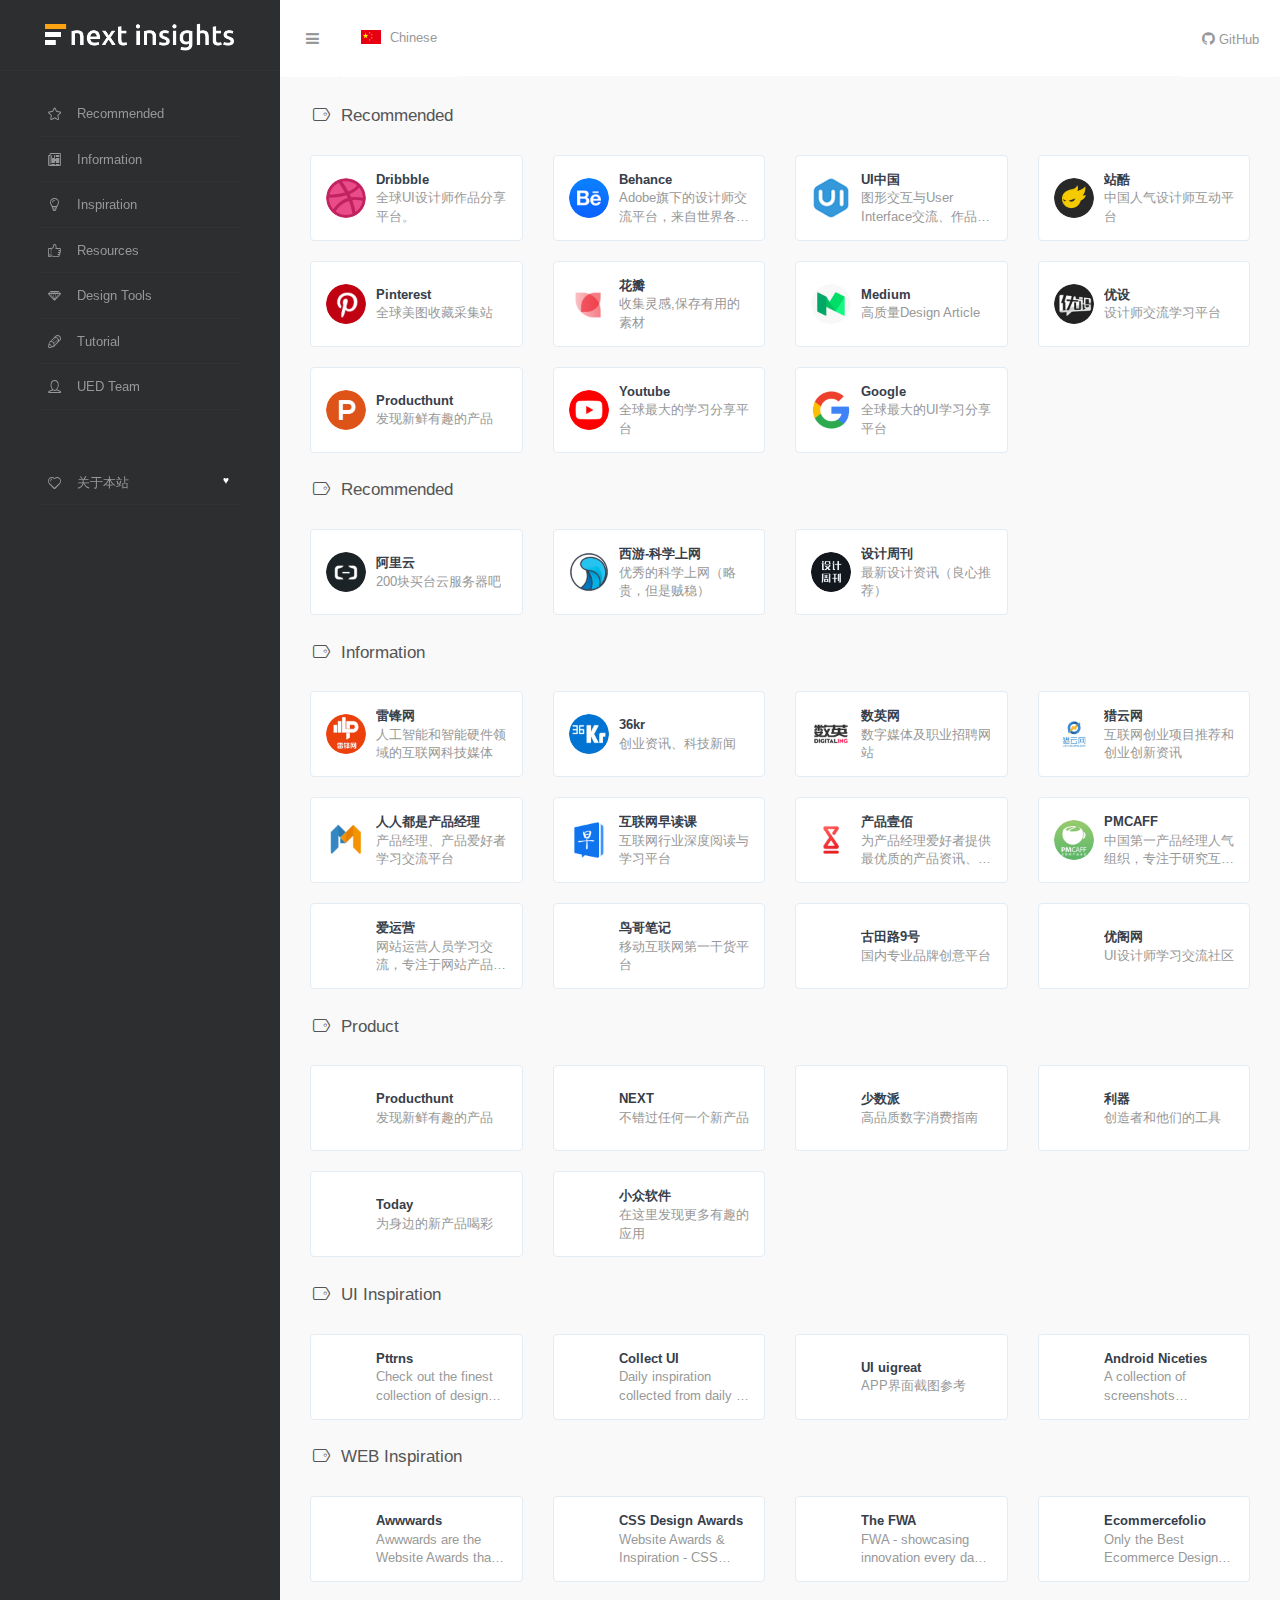
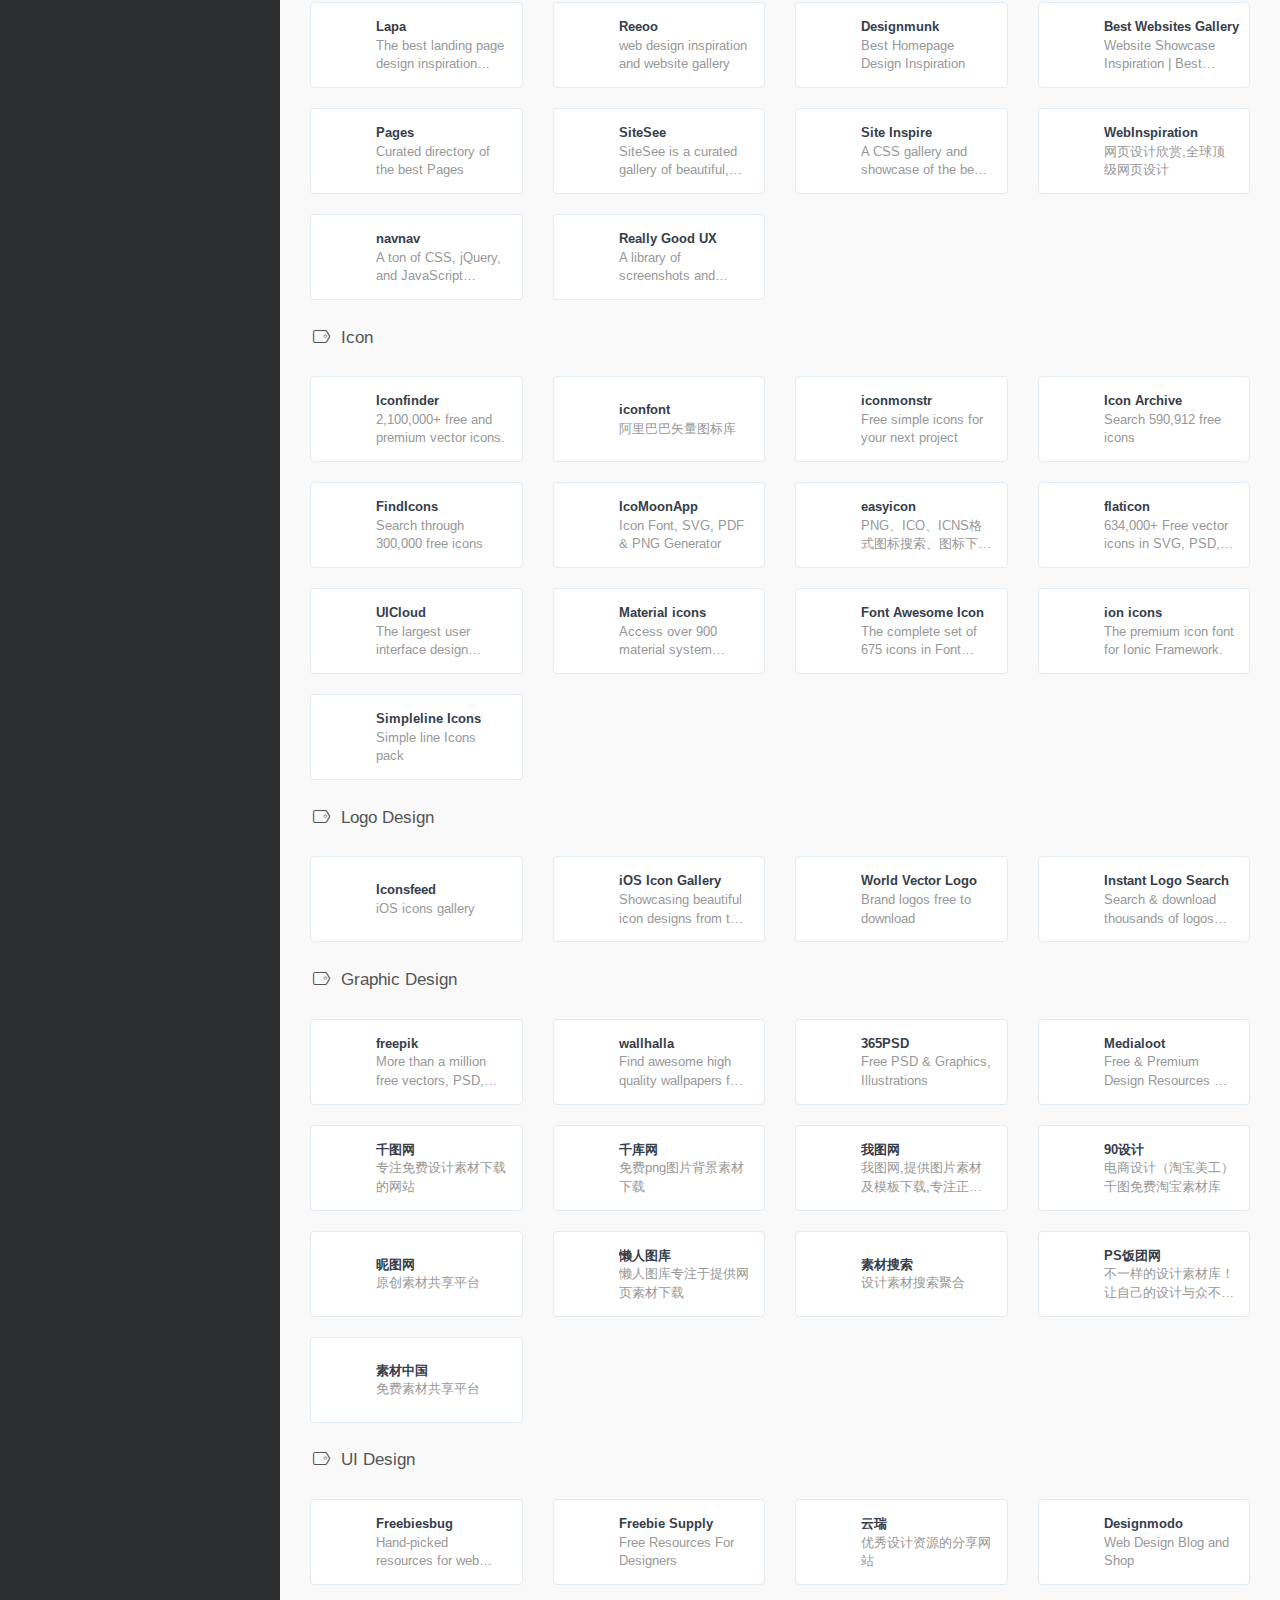
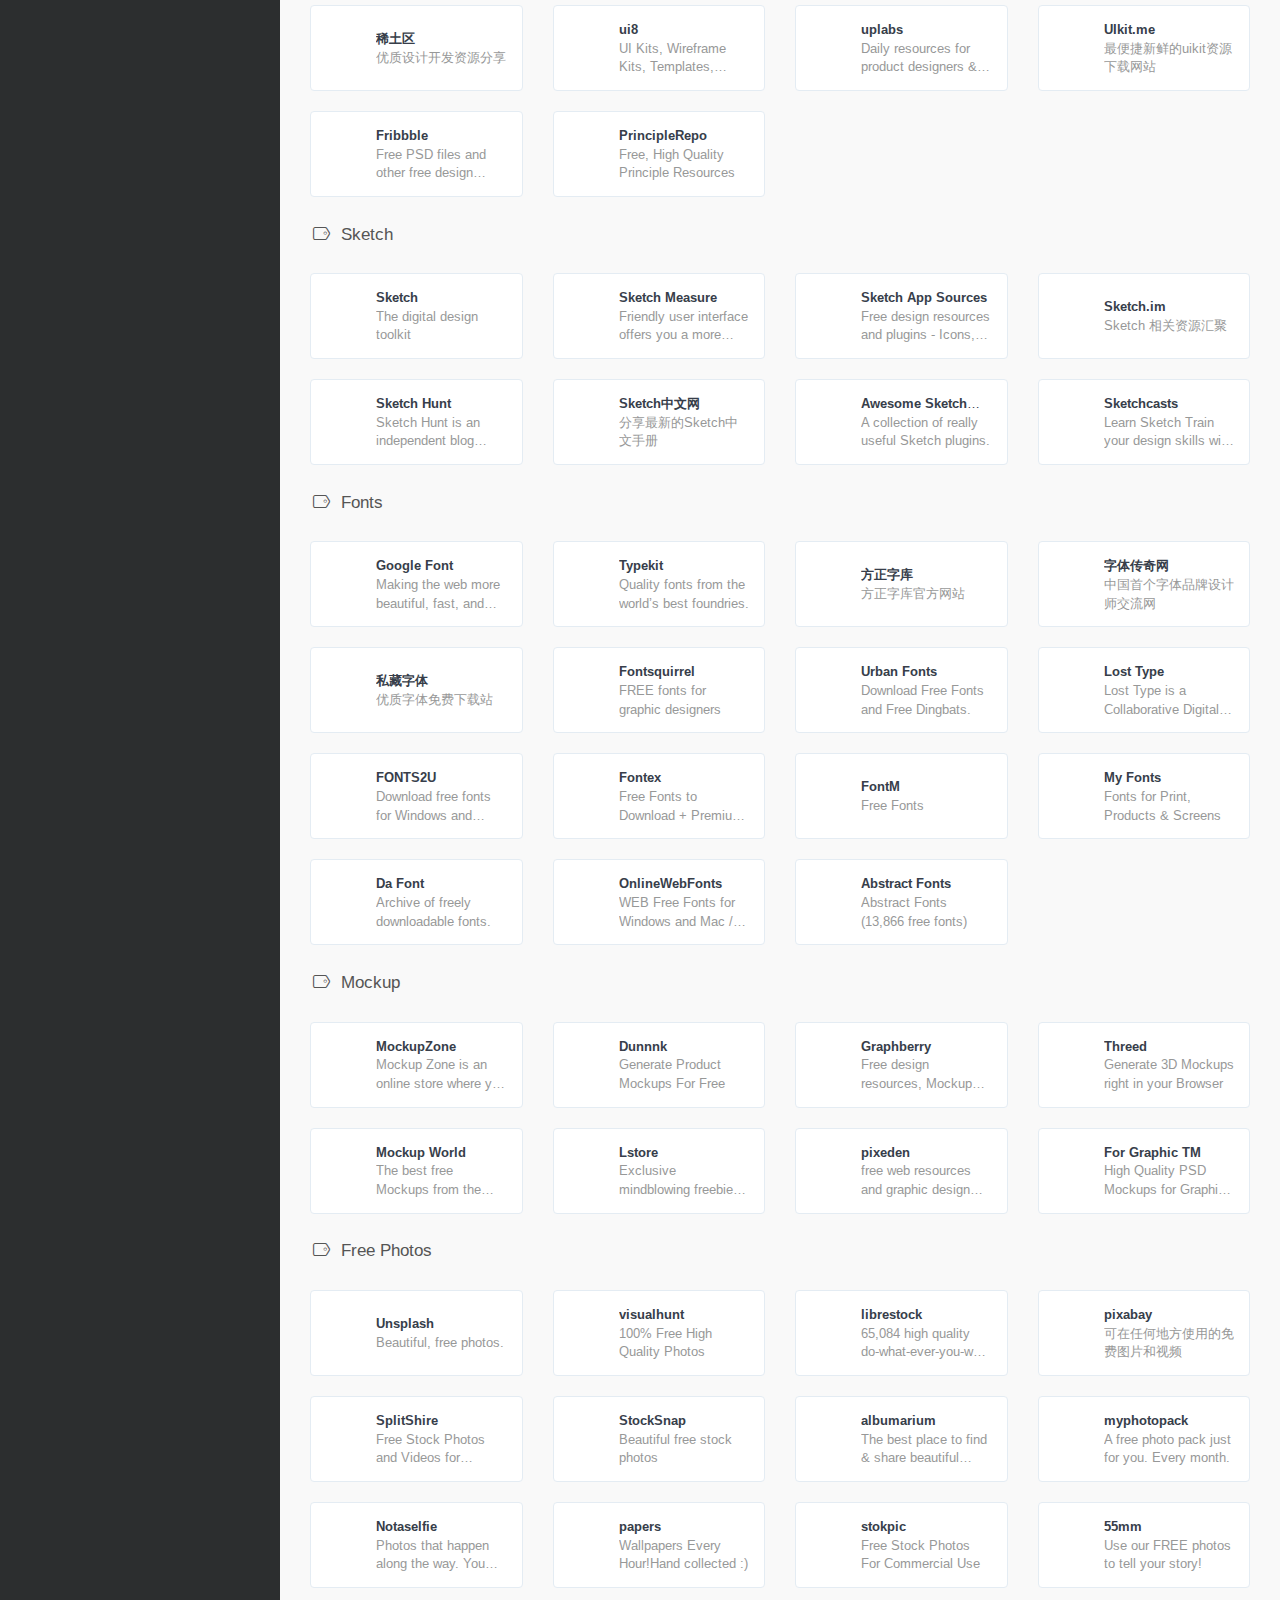
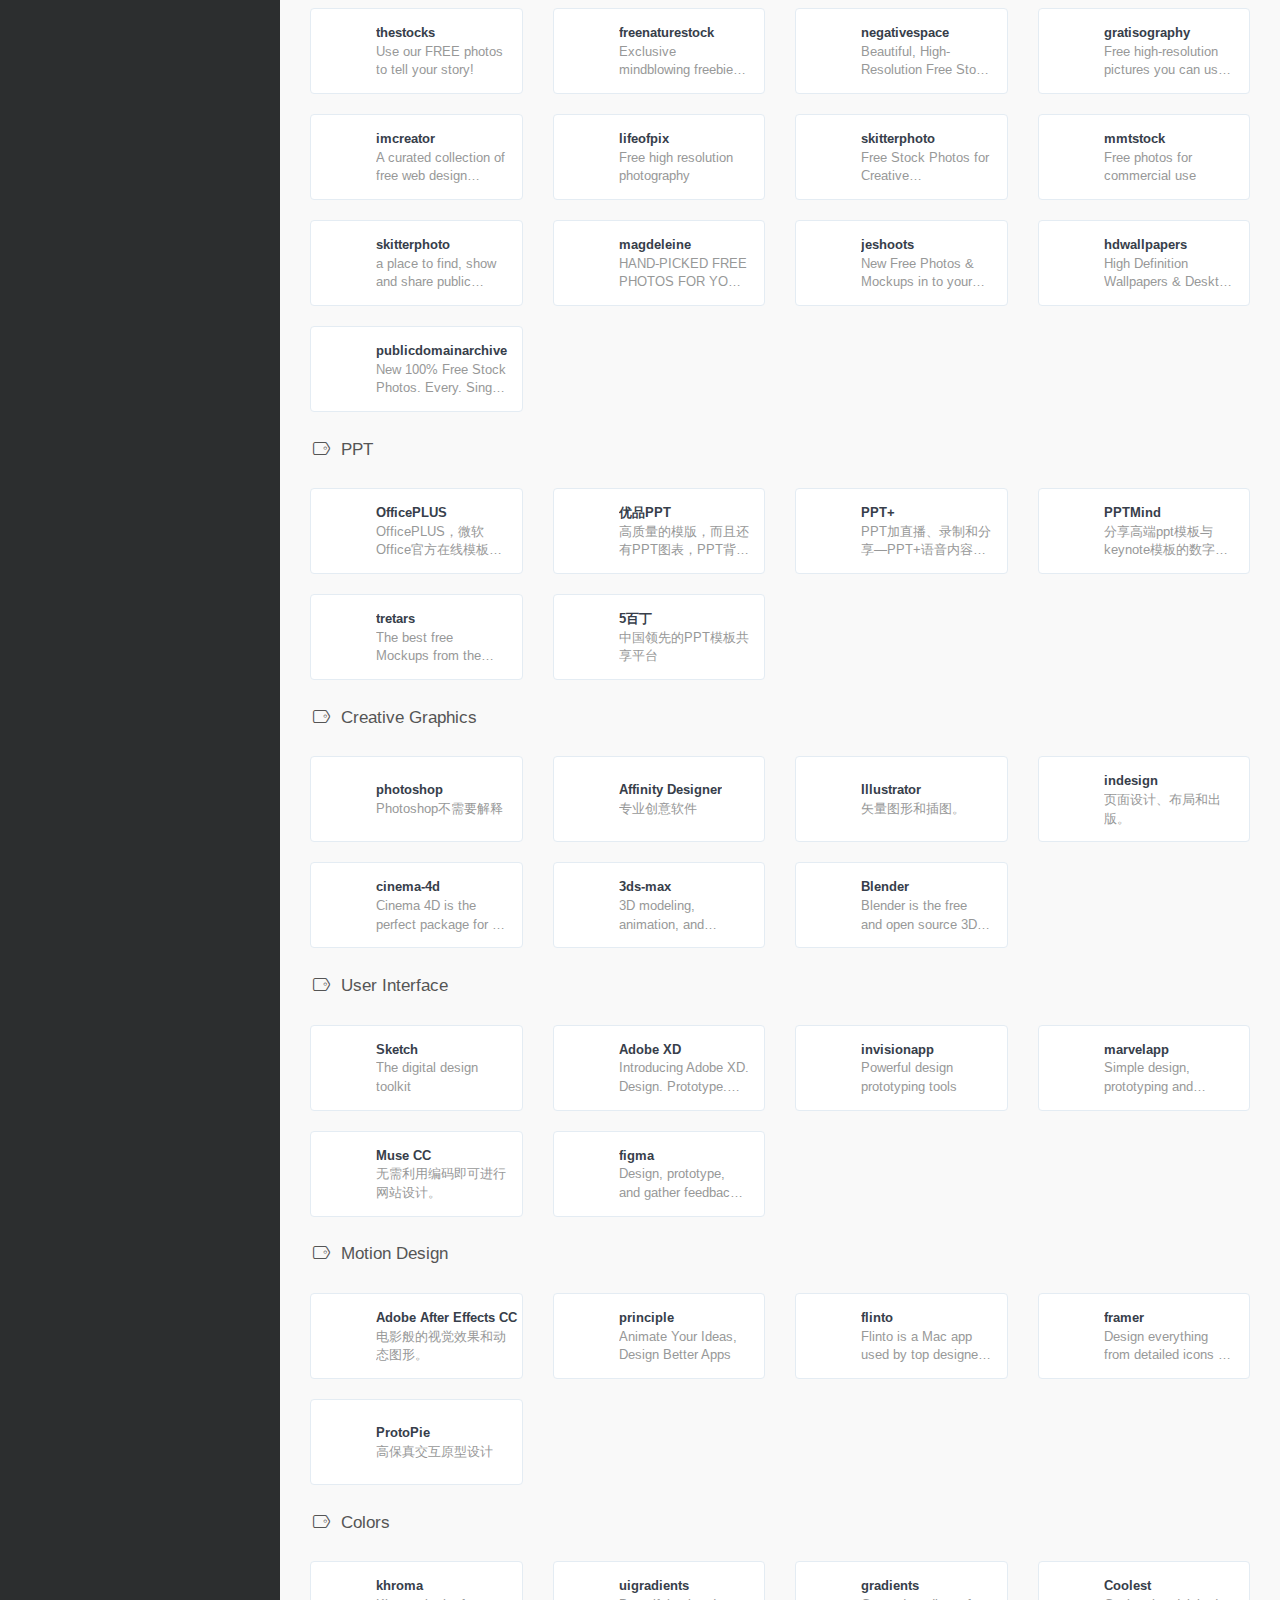
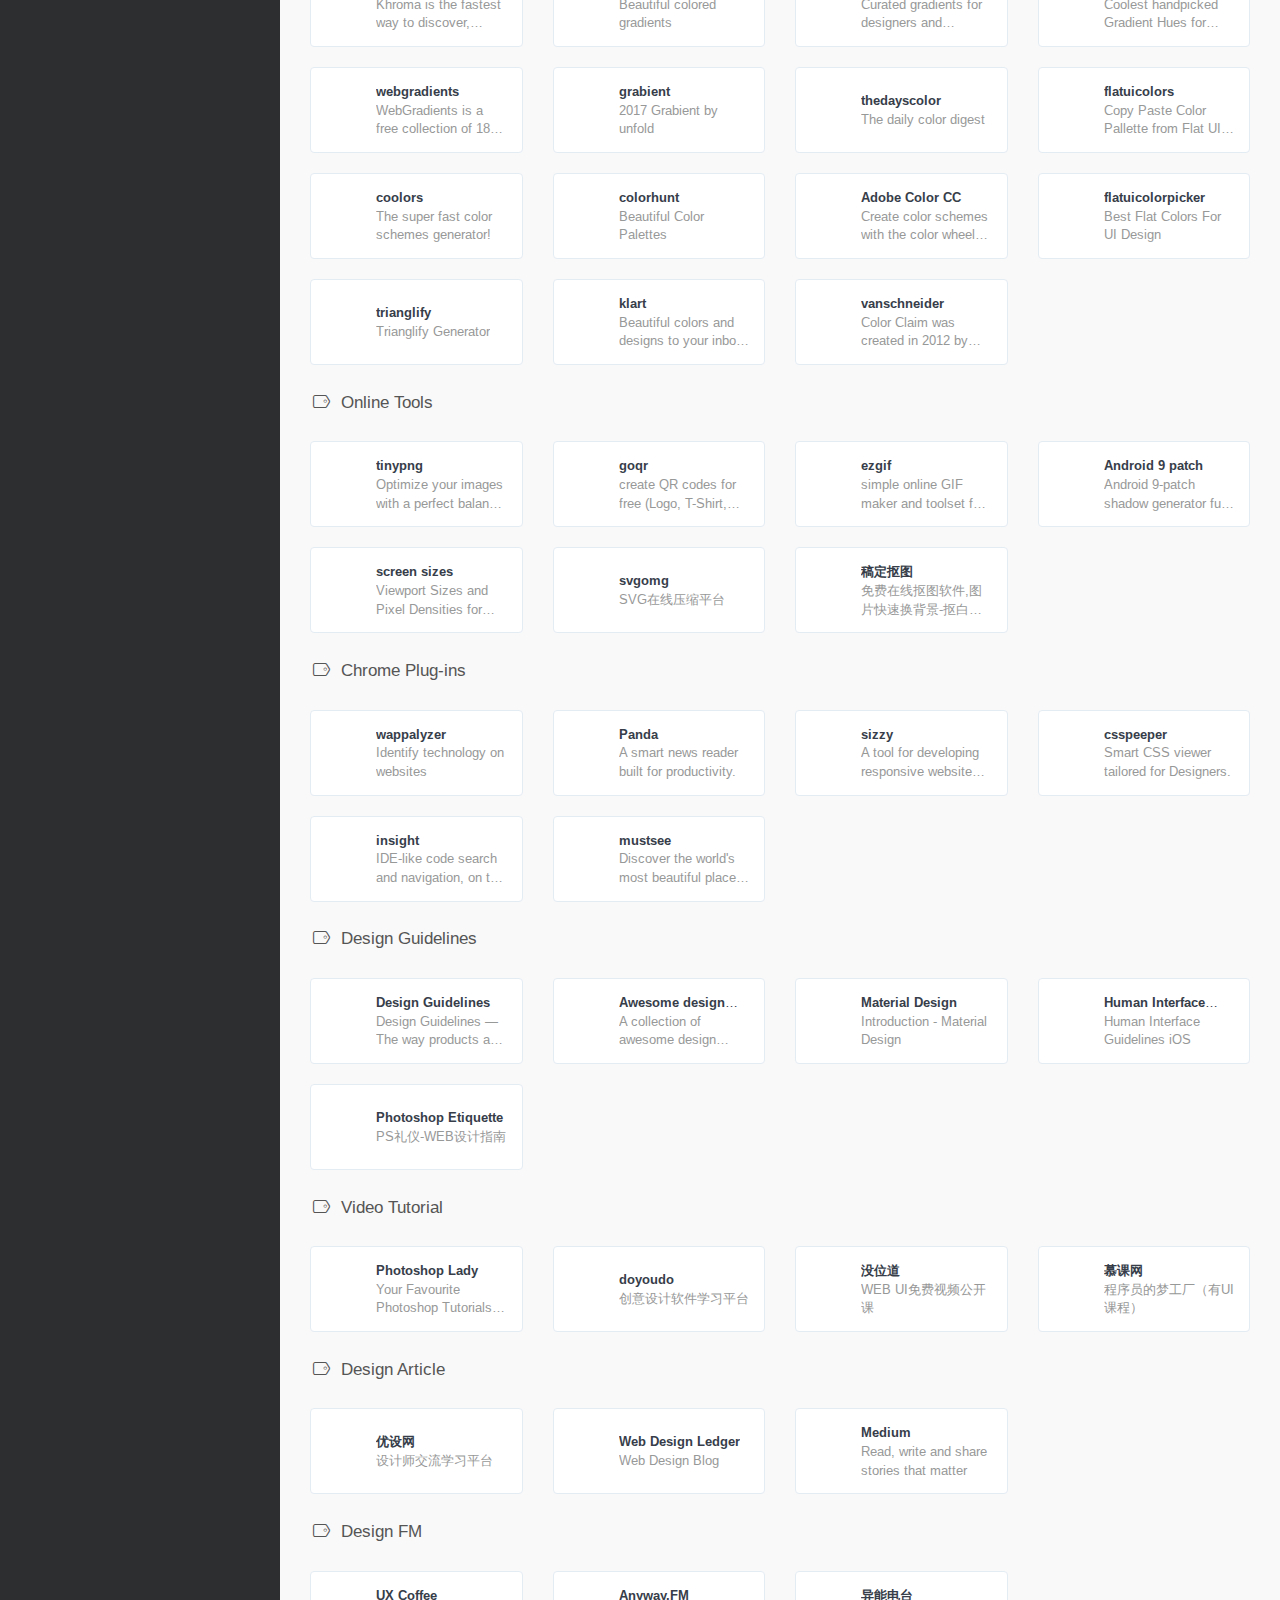
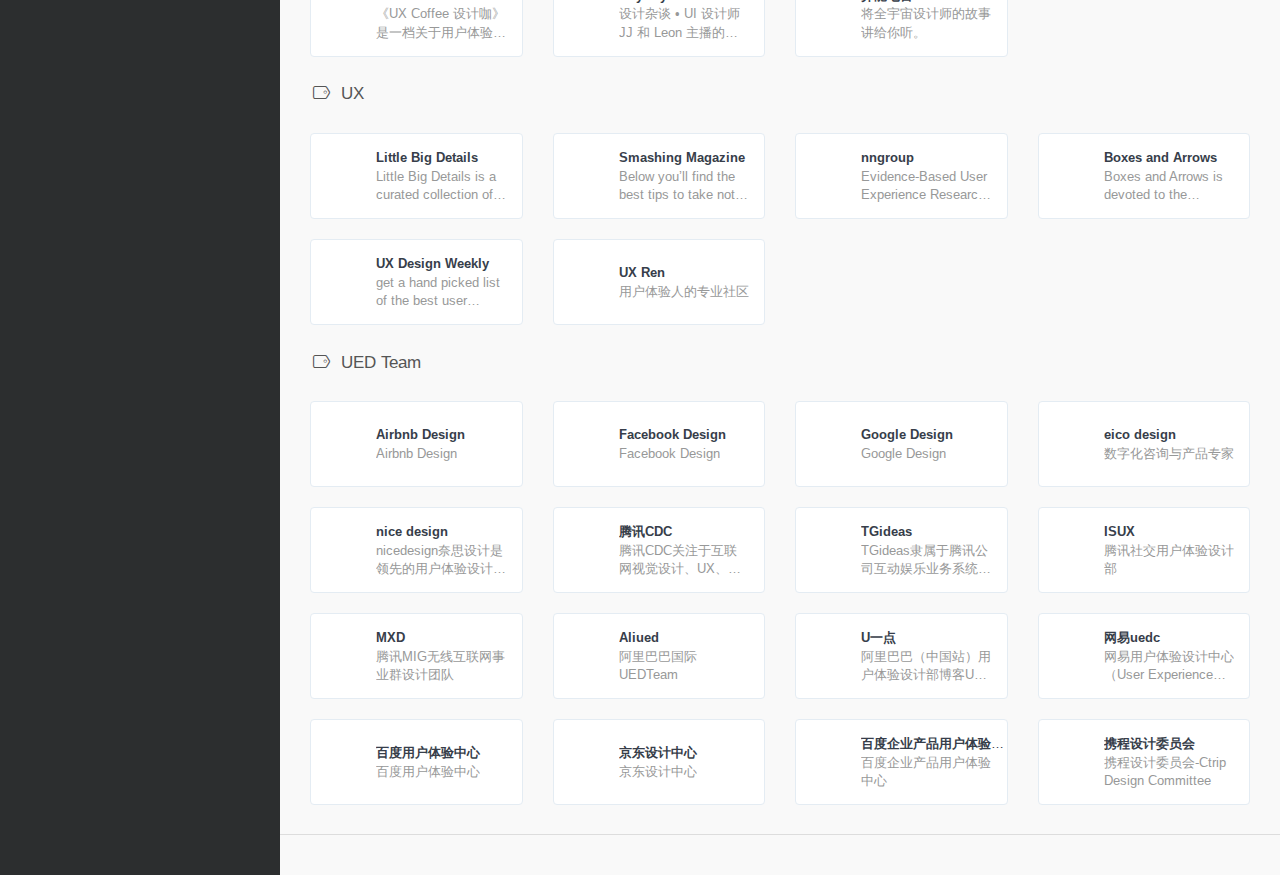
<file: index.html>
<!DOCTYPE html>
<html lang="zh">
<head>
  <meta charset="utf-8">
  <meta http-equiv="X-UA-Compatible" content="IE=edge">
  <meta name="viewport" content="width=device-width, initial-scale=1, user-scalable=0" />
  <meta name="keywords" content="好物,工具,效率,素材,设计,创意,导航,nav.nextinsights.club">
  <meta name="description" content="Next Insights Navigation - 收集优秀工具，让世界更真实 nav.nextinsights.club">
  <!-- / FB Open Graph -->
  <meta property="og:type" content="article">
  <meta property="og:url" content="http://nav.nextinsights.club/">
  <meta property="og:title" content="Next Insights Navigation - 收集优秀工具，让世界更真实 nav.nextinsights.club">
  <meta property="og:description" content="好物,工具,效率,素材,设计,创意,导航,nav.nextinsights.club">
  <meta property="og:image" content="http://nav.nextinsights.club/assets/images/favicon.png">
  <meta property="og:site_name" content="Next Insights Navigation - 收集优秀工具，让世界更真实 nav.nextinsights.club">
  <!-- / Twitter Cards -->
  <meta name="twitter:card" content="summary_large_image">
  <meta name="twitter:title" content="Next Insights Navigation - 收集优秀工具，让世界更真实 nav.nextinsights.club">
  <meta name="twitter:description" content="好物,工具,效率,素材,设计,创意,导航,nav.nextinsights.club">
  <meta name="twitter:image" content="http://nav.nextinsights.club/assets/images/favicon.png">

  <title>Next Insights Navigation - Collection of goodies</title>
  <link rel="shortcut icon" href="./assets/images/favicon.ico">

  <script src="./assets/js/init.js" async defer></script>

  <script>
    var language = '';
    if (navigator.appName == "Netscape") {
      language = navigator.language;
    } else {
      language = navigator.browserLanguage;
    }

    if (language.indexOf("en") > -1) {
        document.location.href = "en/index.html";
    } else if (language.indexOf("zh") > -1) {
        document.location.href = "cn/index.html";
    } else {
        document.location.href = "en/index.html";
    }
  </script>
</head>
</html>
</file>
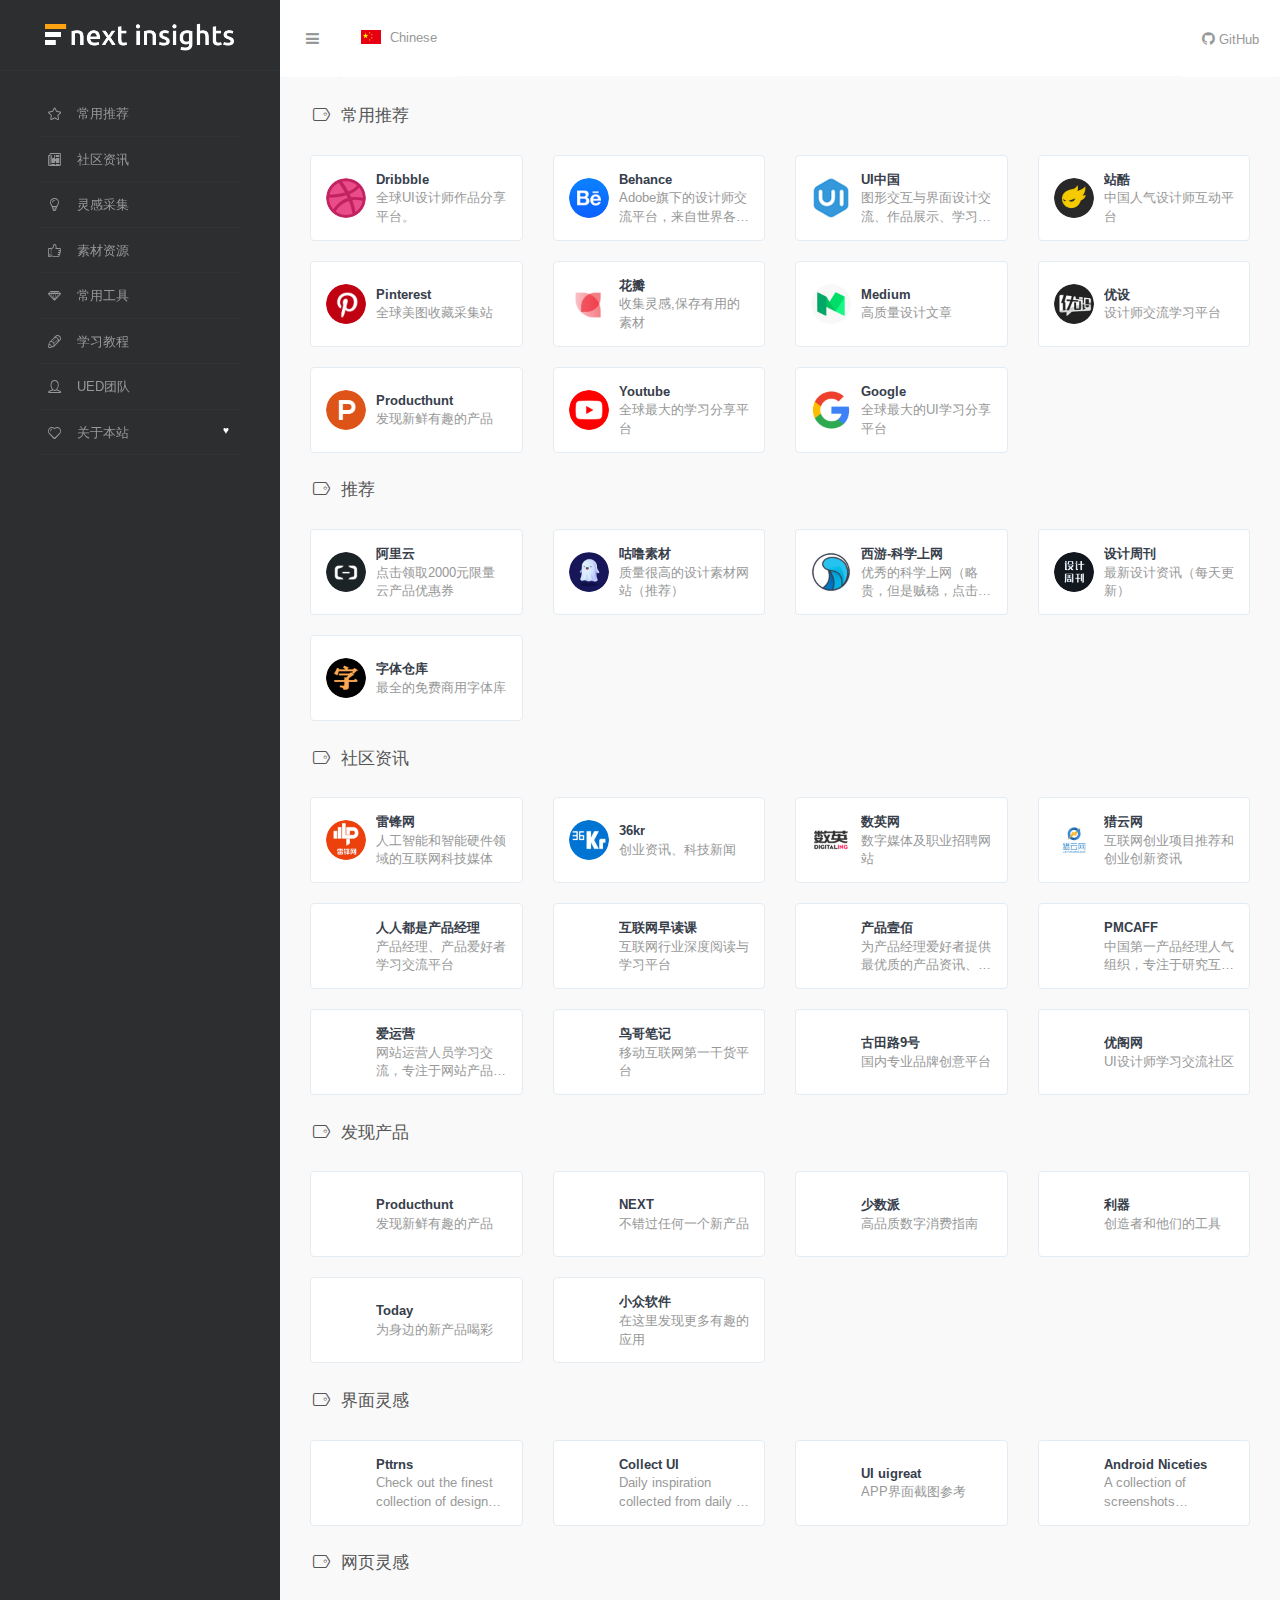
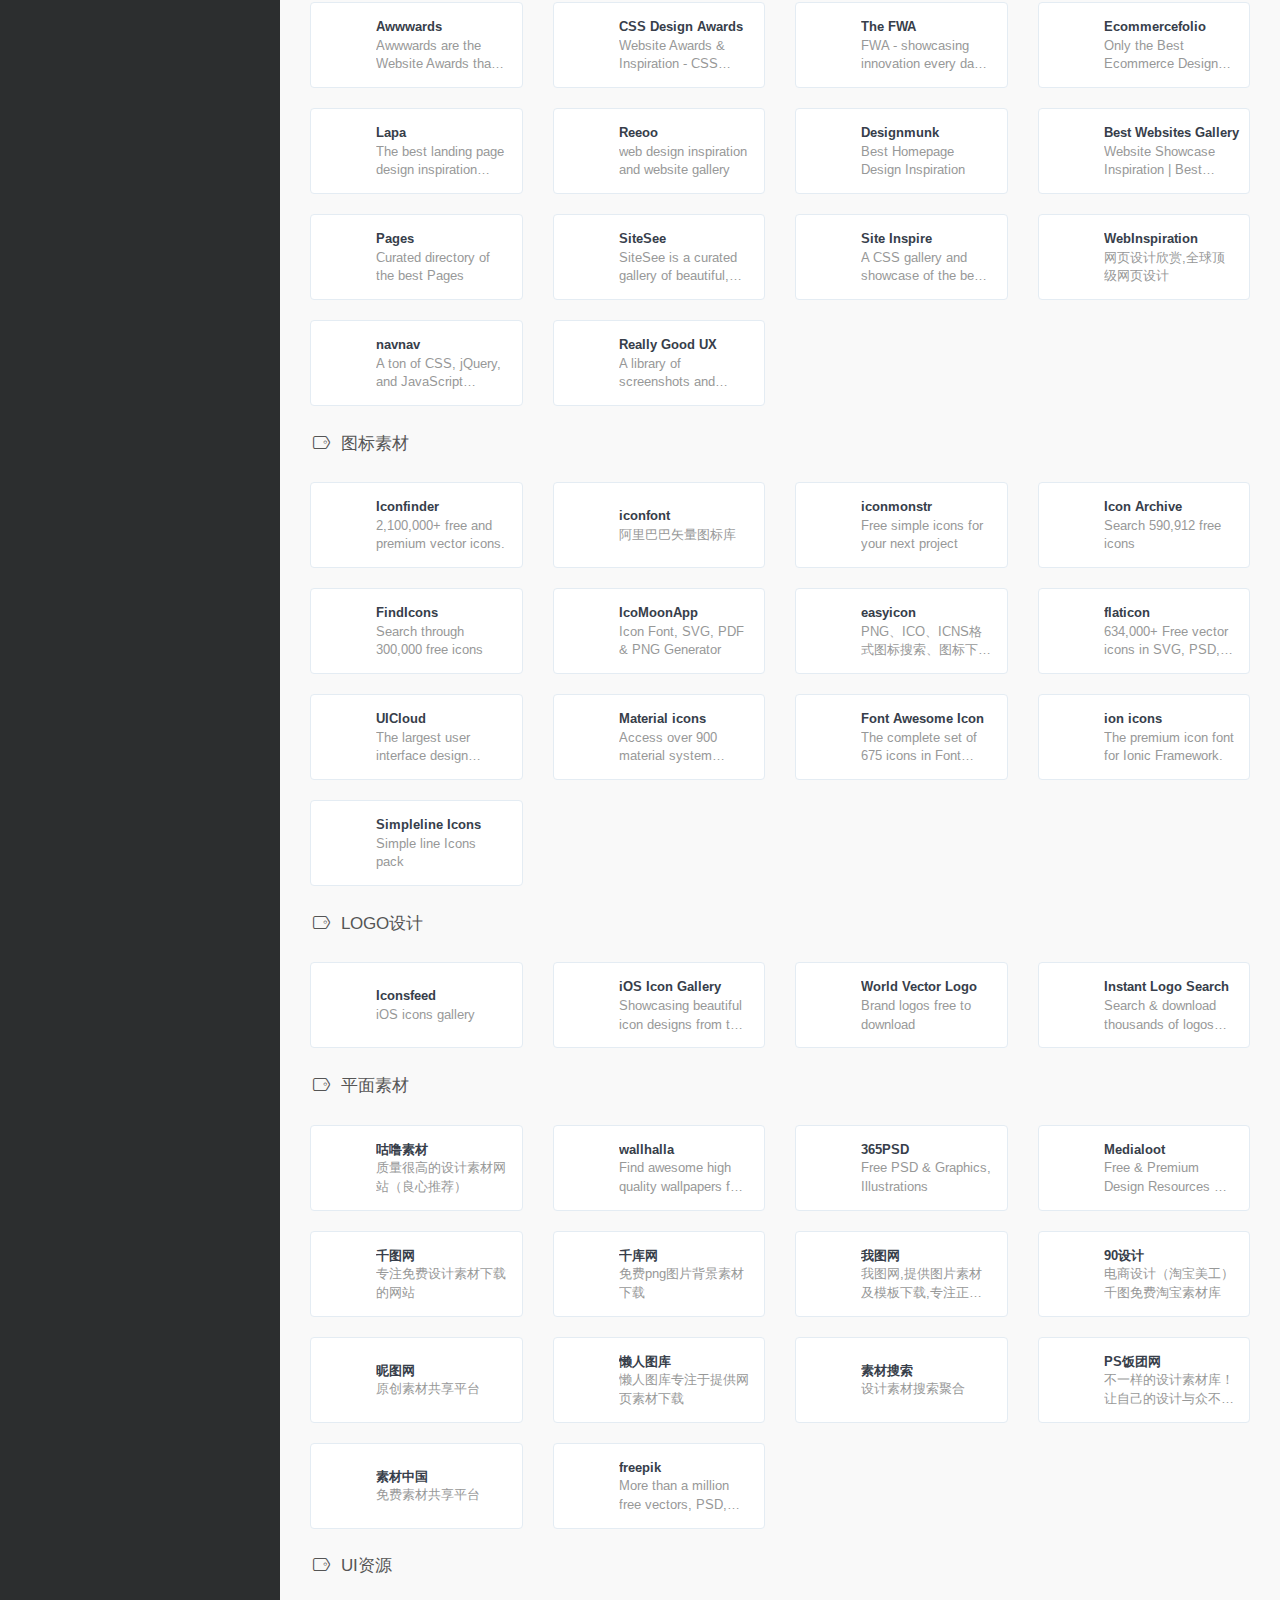
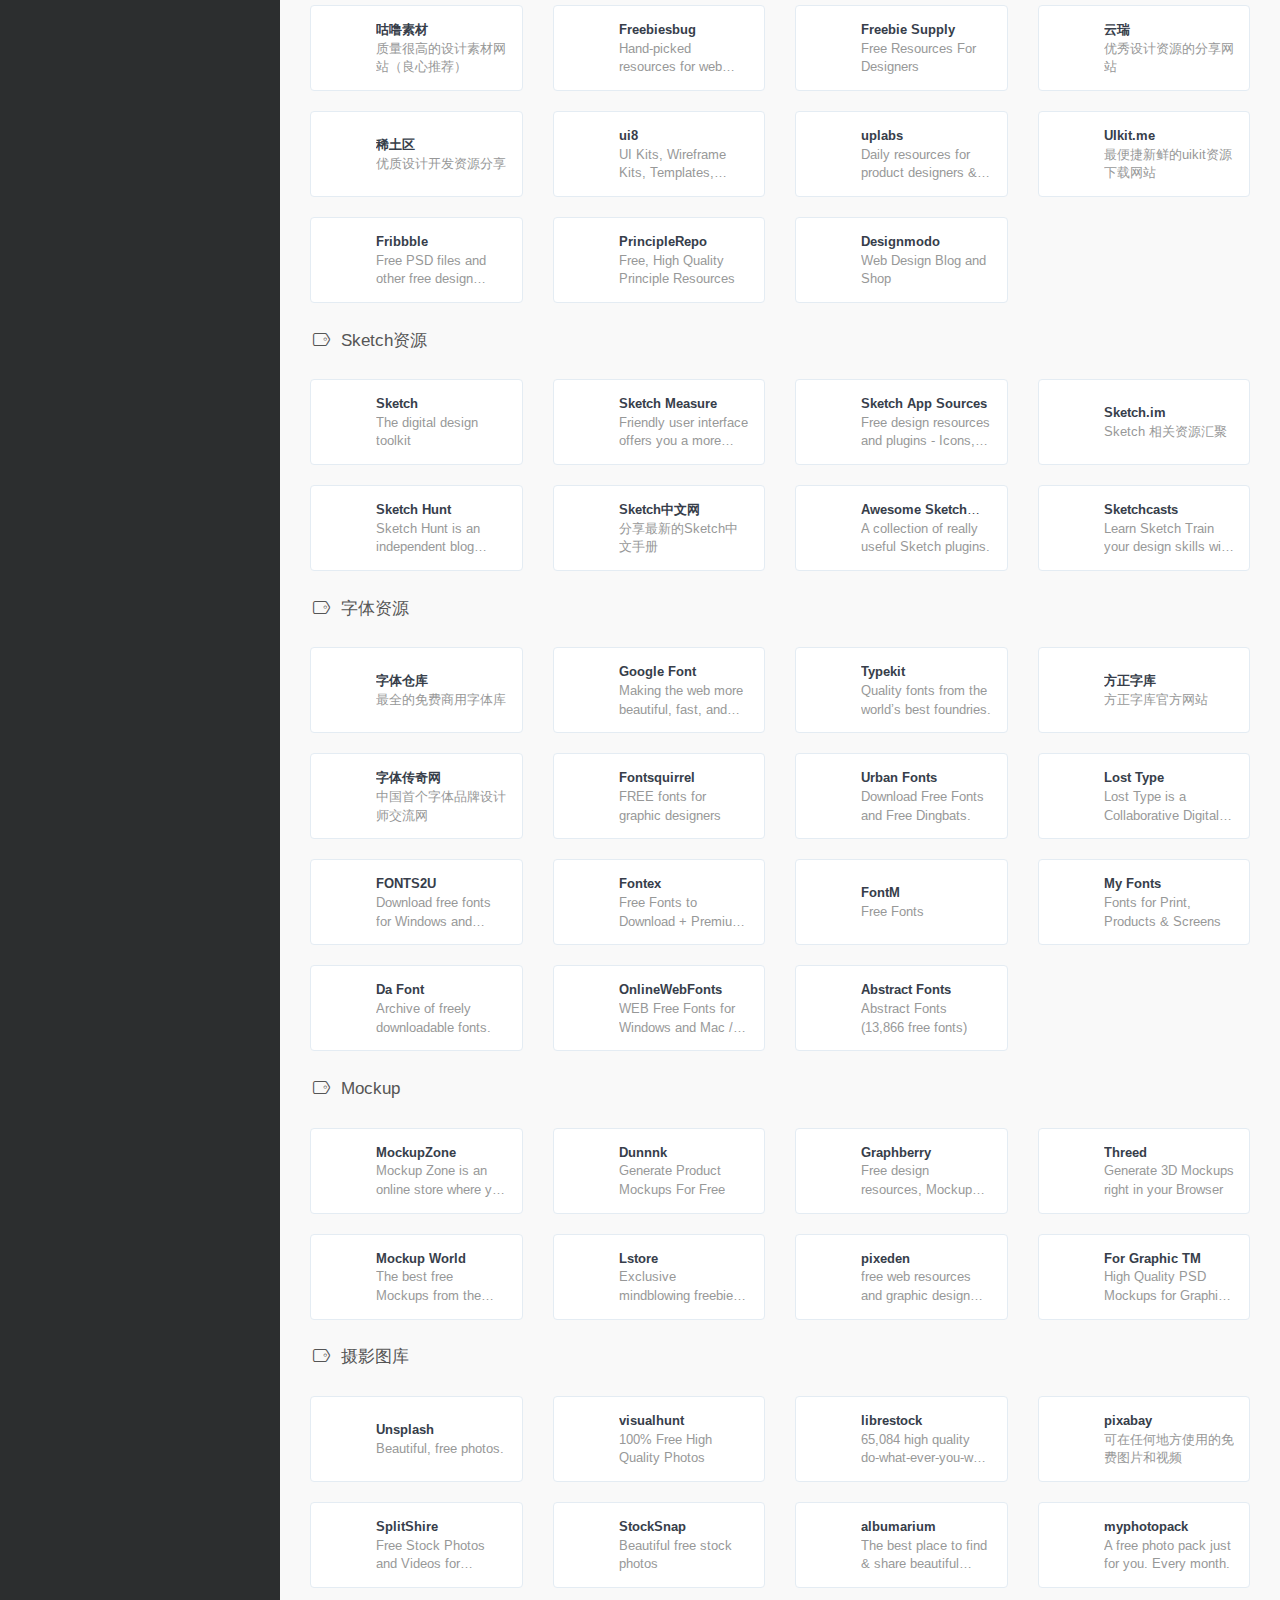
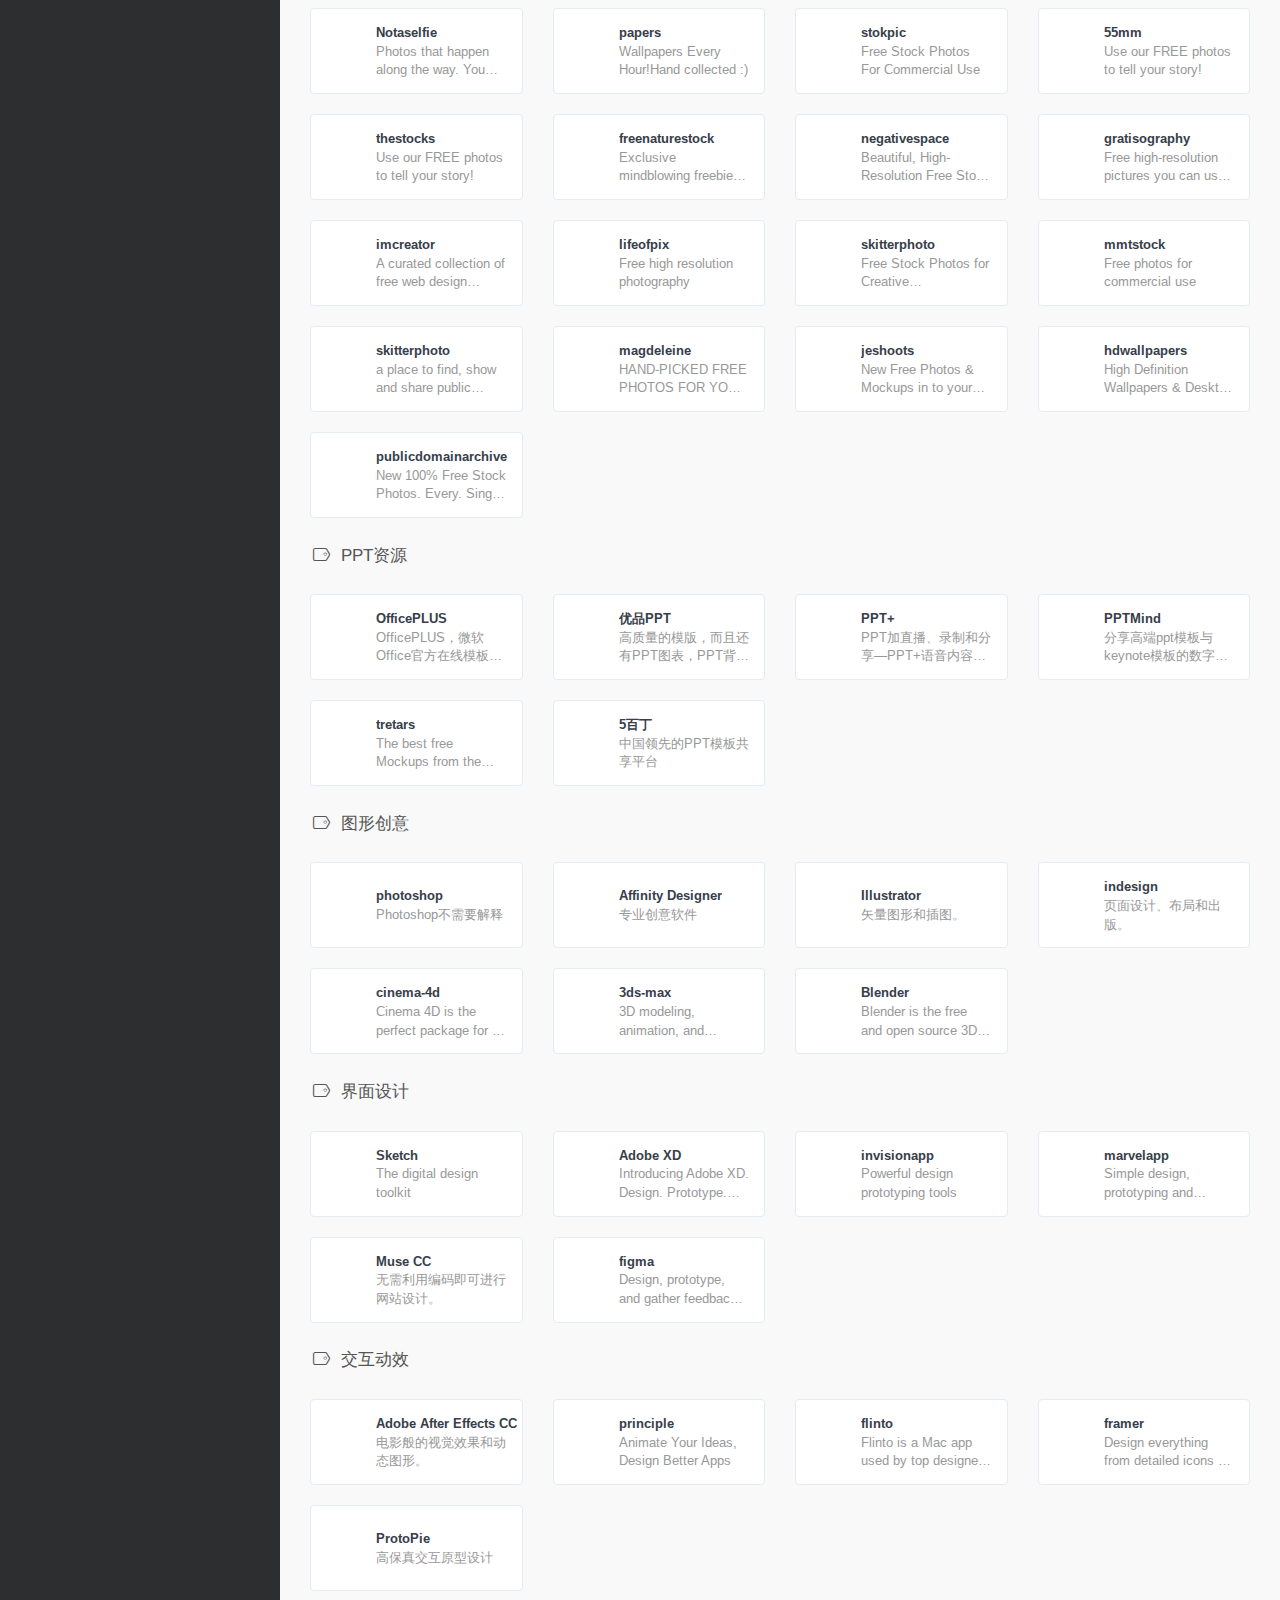
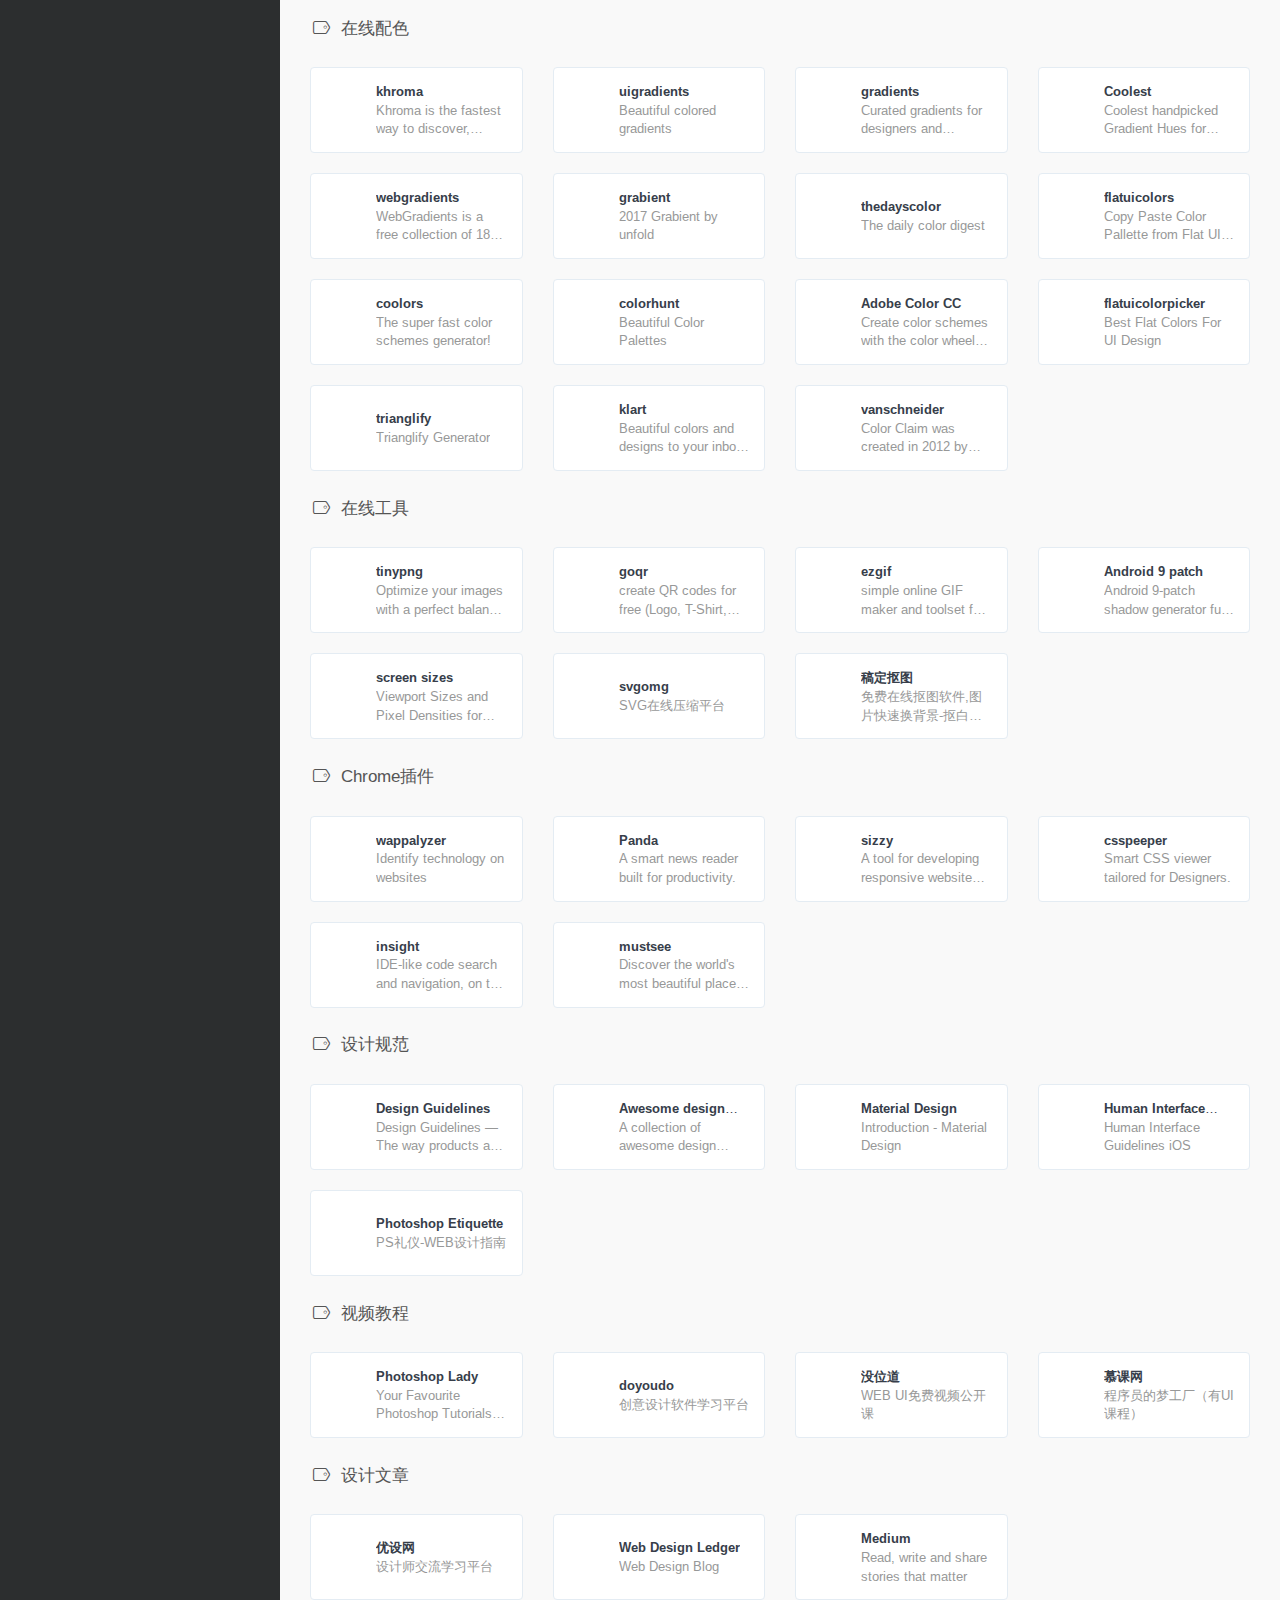
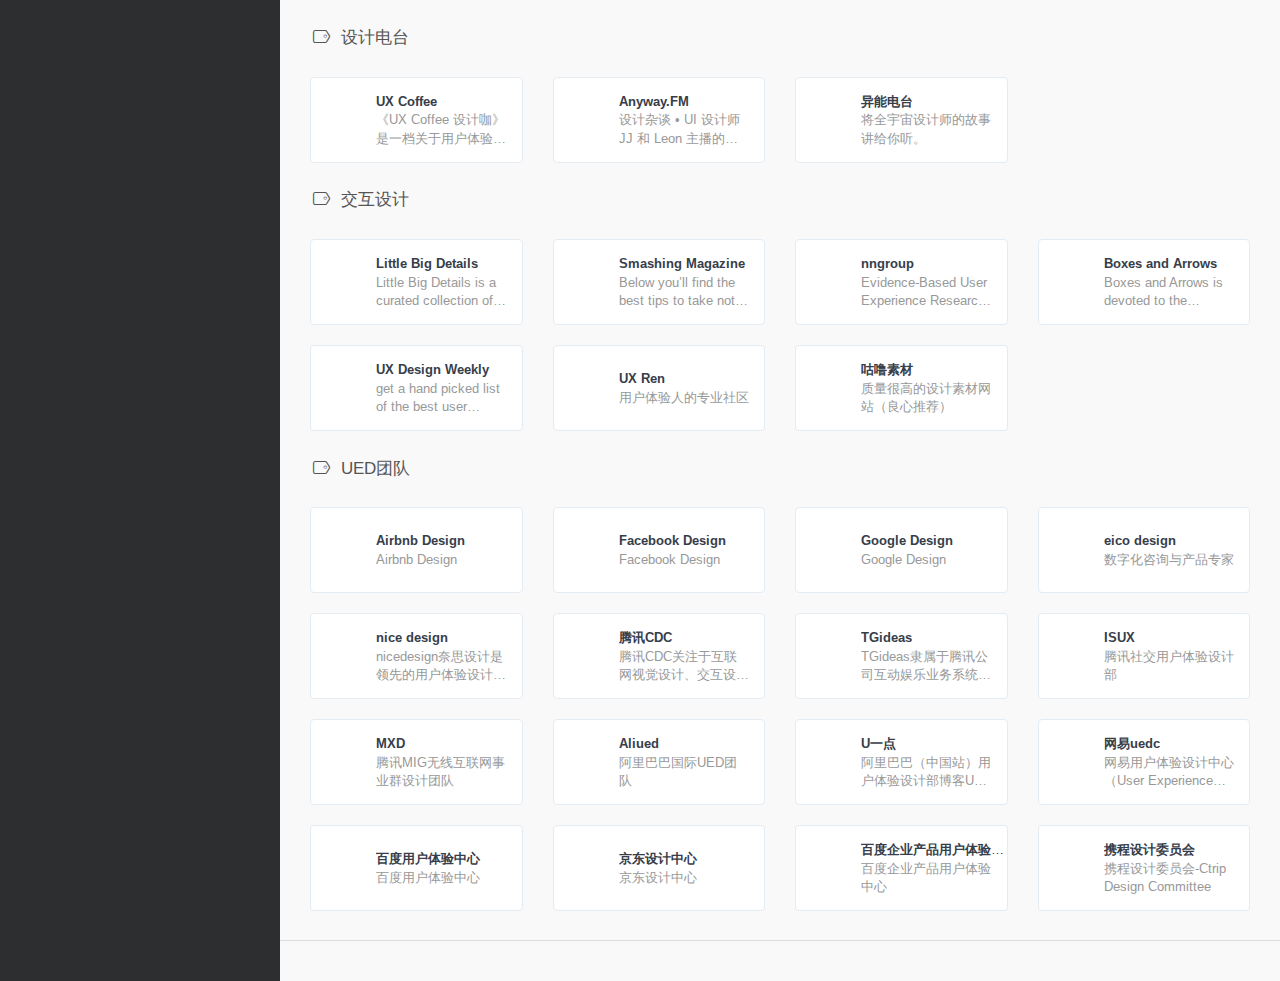
<file: cn/index.html>
<!DOCTYPE html>
<html lang="zh">

<head>
  <meta charset="utf-8">
  <meta http-equiv="X-UA-Compatible" content="IE=edge">
  <meta name="viewport" content="width=device-width, initial-scale=1, user-scalable=0" />
  <meta name="keywords" content="好物,工具,效率,素材,设计,创意,导航,nav.nextinsights.club">
  <meta name="description" content="Next Insights Navigation - 收集优秀工具，让世界更真实 nav.nextinsights.club">
  <!-- / FB Open Graph -->
  <meta property="og:type" content="article">
  <meta property="og:url" content="http://nav.nextinsights.club/">
  <meta property="og:title" content="Next Insights Navigation - 收集优秀工具，让世界更真实 nav.nextinsights.club">
  <meta property="og:description" content="好物,工具,效率,素材,设计,创意,导航,nav.nextinsights.club">
  <meta property="og:image" content="http://nav.nextinsights.club/assets/images/favicon.png">
  <meta property="og:site_name" content="Next Insights Navigation - 收集优秀工具，让世界更真实 nav.nextinsights.club">
  <!-- / Twitter Cards -->
  <meta name="twitter:card" content="summary_large_image">
  <meta name="twitter:title" content="Next Insights Navigation - 收集优秀工具，让世界更真实 nav.nextinsights.club">
  <meta name="twitter:description" content="好物,工具,效率,素材,设计,创意,导航,nav.nextinsights.club">
  <meta name="twitter:image" content="http://nav.nextinsights.club/assets/images/favicon.png">

  <title>Next Insights Navigation - Collection of goodies</title>
  <link rel="shortcut icon" href="../assets/images/favicon.png">

  <link rel="stylesheet" href="http://fonts.googleapis.com/css?family=Arimo:400,700,400italic">
  <link rel="stylesheet" href="../assets/css/fonts/linecons/css/linecons.css">
  <link rel="stylesheet" href="../assets/css/fonts/fontawesome/css/font-awesome.min.css">
  <link rel="stylesheet" href="../assets/css/bootstrap.css">
  <link rel="stylesheet" href="../assets/css/xenon-core.css">
  <link rel="stylesheet" href="../assets/css/xenon-components.css">
  <link rel="stylesheet" href="../assets/css/xenon-skins.css">
  <link rel="stylesheet" href="../assets/css/nav.css">

  <script src="../assets/js/init.js" async defer></script>
  <script src="../assets/js/jquery-1.11.1.min.js"></script>
</head>

<body class="page-body">
    <!-- HTML5 shim and Respond.js IE8 support of HTML5 elements and media queries -->
    <!--[if lt IE 9]>
        <script src="https://oss.maxcdn.com/html5shiv/3.7.2/html5shiv.min.js"></script>
        <script src="https://oss.maxcdn.com/respond/1.4.2/respond.min.js"></script>
    <![endif]-->
    <header></header>
    <!-- skin-white -->
    <div class="page-container">
        <div class="sidebar-menu toggle-others fixed">
            <div class="sidebar-menu-inner">
                <header class="logo-env">
                    <!-- logo -->
                    <div class="logo">
                        <a href="index.html" class="logo-expanded">
                            <img src="../assets/images/logo@2x.png" width="100%" alt="" />
                        </a>
                        <a href="index.html" class="logo-collapsed">
                            <img src="../assets/images/logo-collapsed@2x.png" width="40" alt="" />
                        </a>
                    </div>
                    <div class="mobile-menu-toggle visible-xs">
                        <a href="#" data-toggle="user-info-menu">
                            <i class="linecons-cog"></i>
                        </a>
                        <a href="#" data-toggle="mobile-menu">
                            <i class="fa-bars"></i>
                        </a>
                    </div>
                </header>
                <ul id="main-menu" class="main-menu">
                    <li>
                        <a href="#常用推荐" class="smooth">
                            <i class="linecons-star"></i>
                            <span class="title">常用推荐</span>
                        </a>
                    </li>
                    <li>
                        <a href="#社区资讯" class="smooth">
                            <i class="linecons-doc"></i>
                            <span class="title">社区资讯</span>
                        </a>
                    </li>
                    <li>
                        <a>
                            <i class="linecons-lightbulb"></i>
                            <span class="title">灵感采集</span>
                        </a>
                        <ul>
                            <li>
                                <a href="#发现产品" class="smooth">
                                    <span class="title">发现产品</span>
                                </a>
                            </li>
                            <li>
                                <a href="#界面灵感" class="smooth">
                                    <span class="title">界面灵感</span>
                                </a>
                            </li>
                            <li>
                                <a href="#网页灵感" class="smooth">
                                    <span class="title">网页灵感</span>
                                    <span class="label label-pink pull-right hidden-collapsed">Hot</span>
                                </a>
                            </li>
                            <!-- <li>
                                <a href="#动效设计" class="smooth">
                                    <span class="title">动效设计</span>
                                </a>
                            </li>
                            <li>
                                <a href="#电商平台" class="smooth">
                                    <span class="title">电商平台</span>
                                </a>
                            </li> -->
                        </ul>
                    </li>
                    <li>
                        <a>
                            <i class="linecons-thumbs-up"></i>
                            <span class="title">素材资源</span>
                        </a>
                        <ul>
                            <li>
                                <a href="#图标素材" class="smooth">
                                    <span class="title">图标素材</span>
                                </a>
                            </li>
                            <li>
                                <a href="#LOGO设计" class="smooth">
                                    <span class="title">LOGO设计</span>
                                </a>
                            </li>
                            <li>
                                <a href="#平面素材" class="smooth">
                                    <span class="title">平面素材</span>
                                </a>
                            </li>
                            <li>
                                <a href="#UI资源" class="smooth">
                                    <span class="title">UI资源</span>
                                </a>
                            </li>
                            <li>
                                <a href="#Sketch资源" class="smooth">
                                    <span class="title">Sketch资源</span>
                                </a>
                            </li>
                            <li>
                                <a href="#字体资源" class="smooth">
                                    <span class="title">字体资源</span>
                                </a>
                            </li>
                            <li>
                                <a href="#Mockup" class="smooth">
                                    <span class="title">Mockup</span>
                                </a>
                            </li>
                            <li>
                                <a href="#摄影图库" class="smooth">
                                    <span class="title">摄影图库</span>
                                </a>
                            </li>
                            <li>
                                <a href="#PPT资源" class="smooth">
                                    <span class="title">PPT资源</span>
                                </a>
                            </li>
                        </ul>
                    </li>
                    <li>
                        <a>
                            <i class="linecons-diamond"></i>
                            <span class="title">常用工具</span>
                        </a>
                        <ul>
                            <li>
                                <a href="#图形创意" class="smooth">
                                    <span class="title">图形创意</span>
                                </a>
                            </li>
                            <li>
                                <a href="#界面设计" class="smooth">
                                    <span class="title">界面设计</span>
                                </a>
                            </li>
                            <li>
                                <a href="#交互动效" class="smooth">
                                    <span class="title">交互动效</span>
                                </a>
                            </li>
                            <li>
                                <a href="#在线配色" class="smooth">
                                    <span class="title">在线配色</span>
                                </a>
                            </li>
                            <li>
                                <a href="#在线工具" class="smooth">
                                    <span class="title">在线工具</span>
                                </a>
                            </li>
                            <!-- <li>
                                <a href="#Sketch插件" class="smooth">
                                    <span class="title">Sketch插件</span>
                                </a>
                            </li> -->
                            <li>
                                <a href="#Chrome插件" class="smooth">
                                    <span class="title">Chrome插件</span>
                                </a>
                            </li>
                            <!-- <li>
                                <a href="#H5制作" class="smooth">
                                    <span class="title">H5制作</span>
                                </a>
                            </li> -->
                        </ul>
                    </li>
                    <li>
                        <a>
                            <i class="linecons-pencil"></i>
                            <span class="title">学习教程</span>
                        </a>
                        <ul>
                            <li>
                                <a href="#设计规范" class="smooth">
                                    <span class="title">设计规范</span>
                                </a>
                            </li>
                            <li>
                                <a href="#视频教程" class="smooth">
                                    <span class="title">视频教程</span>
                                </a>
                            </li>
                            <li>
                                <a href="#设计文章" class="smooth">
                                    <span class="title">设计文章</span>
                                </a>
                            </li>
                            <li>
                                <a href="#设计电台" class="smooth">
                                    <span class="title">设计电台</span>
                                </a>
                            </li>
                            <li>
                                <a href="#交互设计" class="smooth">
                                    <span class="title">交互设计</span>
                                    <span class="label label-pink pull-right hidden-collapsed">Hot</span>
                                </a>
                            </li>
                        </ul>
                    </li>
                    <li>
                        <a href="#UED团队" class="smooth">
                            <i class="linecons-user"></i>
                            <span class="title">UED团队</span>
                        </a>
                    </li>
                    <li>
                        <a href="about.html">
                            <i class="linecons-heart"></i>
                            <span class="tooltip-blue">关于本站</span>
                            <span class="label label-Primary pull-right hidden-collapsed">♥︎</span>
                        </a>
                    </li>
                    <!-- <div class="submit-tag">
                        <a href="about.html">
                            <i class="linecons-heart"></i>
                            <span class="tooltip-blue">关于本站</span>
                            <span class="label label-Primary pull-right hidden-collapsed">♥︎</span>
                        </a>
                    </div> -->
                </ul>
            </div>
        </div>
        <div class="main-content">
            <nav class="navbar user-info-navbar" role="navigation">
                <!-- User Info, Notifications and Menu Bar -->
                <!-- Left links for user info navbar -->
                <ul class="user-info-menu left-links list-inline list-unstyled">
                    <li class="hidden-sm hidden-xs">
                        <a href="#" data-toggle="sidebar">
                            <i class="fa-bars"></i>
                        </a>
                    </li>
                    <li class="dropdown hover-line language-switcher">
                        <a href="../cn/index.html" class="dropdown-toggle" data-toggle="dropdown">
                            <img src="../assets/images/flags/flag-cn.png" alt="flag-cn" /> Chinese
                        </a>
                        <ul class="dropdown-menu languages">
                            <li>
                                <a href="../en/index.html">
                                    <img src="../assets/images/flags/flag-us.png" alt="flag-us" /> English
                                </a>
                            </li>
                            <li class="active">
                                <a href="../cn/index.html">
                                    <img src="../assets/images/flags/flag-cn.png" alt="flag-cn" /> Chinese
                                </a>
                            </li>
                        </ul>
                    </li>
                </ul>
                <ul class="user-info-menu right-links list-inline list-unstyled">
                    <li class="hidden-sm hidden-xs">
                        <a href="https://github.com/lenville/next-insights-nav" target="_blank">
                            <i class="fa-github"></i>  GitHub
                        </a>
                    </li>
                </ul>

            </nav>
            <!-- 常用推荐 -->
            <h4 class="text-gray"><i class="linecons-tag" style="margin-right: 7px;" id="常用推荐"></i>常用推荐</h4>
            <div class="row">
                <div class="col-sm-3">
                    <div class="xe-widget xe-conversations box2 label-info" onclick="window.open('https://dribbble.com/', '_blank')" data-toggle="tooltip" data-placement="bottom" title="" data-original-title="https://dribbble.com/">
                        <div class="xe-comment-entry">
                            <a class="xe-user-img">
                                <img data-src="../assets/images/logos/dribbble.png" class="lozad img-circle" width="40">
                            </a>
                            <div class="xe-comment">
                                <a href="#" class="xe-user-name overflowClip_1">
                                    <strong>Dribbble</strong>
                                </a>
                                <p class="overflowClip_2">全球UI设计师作品分享平台。</p>
                            </div>
                        </div>
                    </div>
                </div>
                <div class="col-sm-3">
                    <div class="xe-widget xe-conversations box2 label-info" onclick="window.open('https://behance.net/', '_blank')" data-toggle="tooltip" data-placement="bottom" title="" data-original-title="https://behance.net/">
                        <div class="xe-comment-entry">
                            <a class="xe-user-img">
                                <img data-src="../assets/images/logos/behance.png" class="lozad img-circle" width="40">
                            </a>
                            <div class="xe-comment">
                                <a href="#" class="xe-user-name overflowClip_1">
                                    <strong>Behance</strong>
                                </a>
                                <p class="overflowClip_2">Adobe旗下的设计师交流平台，来自世界各地的设计师在这里分享自己的作品。</p>
                            </div>
                        </div>
                    </div>
                </div>
                <div class="col-sm-3">
                    <div class="xe-widget xe-conversations box2 label-info" onclick="window.open('http://www.ui.cn/', '_blank')" data-toggle="tooltip" data-placement="bottom" title="" data-original-title="http://www.ui.cn/">
                        <div class="xe-comment-entry">
                            <a class="xe-user-img">
                                <img data-src="../assets/images/logos/uicn.png" class="lozad img-circle" width="40">
                            </a>
                            <div class="xe-comment">
                                <a href="#" class="xe-user-name overflowClip_1">
                                    <strong>UI中国</strong>
                                </a>
                                <p class="overflowClip_2">图形交互与界面设计交流、作品展示、学习平台。</p>
                            </div>
                        </div>
                    </div>
                </div>
                <div class="col-sm-3">
                    <div class="xe-widget xe-conversations box2 label-info" onclick="window.open('http://www.zcool.com.cn/', '_blank')" data-toggle="tooltip" data-placement="bottom" title="" data-original-title="http://www.zcool.com.cn/">
                        <div class="xe-comment-entry">
                            <a class="xe-user-img">
                                <img data-src="../assets/images/logos/zcool.png" class="lozad img-circle" width="40">
                            </a>
                            <div class="xe-comment">
                                <a href="#" class="xe-user-name overflowClip_1">
                                    <strong>站酷</strong>
                                </a>
                                <p class="overflowClip_2">中国人气设计师互动平台</p>
                            </div>
                        </div>
                    </div>
                </div>
            </div>
            <div class="row">
                <div class="col-sm-3">
                    <div class="xe-widget xe-conversations box2 label-info" onclick="window.open('https://www.pinterest.com/', '_blank')" data-toggle="tooltip" data-placement="bottom" title="" data-original-title="https://www.pinterest.com/">
                        <div class="xe-comment-entry">
                            <a class="xe-user-img">
                                <img data-src="../assets/images/logos/pinterest.png" class="lozad img-circle" width="40">
                            </a>
                            <span class="label label-info" data-toggle="tooltip" data-placement="left" title="" data-original-title="Hello I am a Tooltip"></span>
                            <div class="xe-comment">
                                <a href="#" class="xe-user-name overflowClip_1">
                                    <strong>Pinterest</strong>
                                </a>
                                <p class="overflowClip_2">全球美图收藏采集站</p>
                            </div>
                        </div>
                    </div>
                </div>
                <div class="col-sm-3">
                    <div class="xe-widget xe-conversations box2 label-info" onclick="window.open('http://huaban.com/', '_blank')" data-toggle="tooltip" data-placement="bottom" title="" data-original-title="http://huaban.com/">
                        <div class="xe-comment-entry">
                            <a class="xe-user-img">
                                <img data-src="../assets/images/logos/huaban.png" class="lozad img-circle" width="40">
                            </a>
                            <span class="label label-info" data-toggle="tooltip" data-placement="left" title="" data-original-title="Hello I am a Tooltip"></span>
                            <div class="xe-comment">
                                <a href="#" class="xe-user-name overflowClip_1">
                                    <strong>花瓣</strong>
                                </a>
                                <p class="overflowClip_2">收集灵感,保存有用的素材</p>
                            </div>
                        </div>
                    </div>
                </div>
                <div class="col-sm-3">
                    <div class="xe-widget xe-conversations box2 label-info" onclick="window.open('https://medium.com/', '_blank')" data-toggle="tooltip" data-placement="bottom" title="" data-original-title="https://medium.com/">
                        <div class="xe-comment-entry">
                            <a class="xe-user-img">
                                <img data-src="../assets/images/logos/medium.png" class="lozad img-circle" width="40">
                            </a>
                            <span class="label label-info" data-toggle="tooltip" data-placement="left" title="" data-original-title="Hello I am a Tooltip"></span>
                            <div class="xe-comment">
                                <a href="#" class="xe-user-name overflowClip_1">
                                    <strong>Medium</strong>
                                </a>
                                <p class="overflowClip_2">高质量设计文章</p>
                            </div>
                        </div>
                    </div>
                </div>
                <div class="col-sm-3">
                    <div class="xe-widget xe-conversations box2 label-info" onclick="window.open('http://www.uisdc.com/', '_blank')" data-toggle="tooltip" data-placement="bottom" title="" data-original-title="http://www.uisdc.com/">
                        <div class="xe-comment-entry">
                            <a class="xe-user-img">
                                <img data-src="../assets/images/logos/uisdc.png" class="lozad img-circle" width="40">
                            </a>
                            <span class="label label-info" data-toggle="tooltip" data-placement="left" title="" data-original-title="Hello I am a Tooltip"></span>
                            <div class="xe-comment">
                                <a href="#" class="xe-user-name overflowClip_1">
                                    <strong>优设</strong>
                                </a>
                                <p class="overflowClip_2">设计师交流学习平台</p>
                            </div>
                        </div>
                    </div>
                </div>
            </div>
            <div class="row">
                <div class="col-sm-3">
                    <div class="xe-widget xe-conversations box2 label-info" onclick="window.open('https://www.producthunt.com/', '_blank')" data-toggle="tooltip" data-placement="bottom" title="" data-original-title="https://www.producthunt.com/">
                        <div class="xe-comment-entry">
                            <a class="xe-user-img">
                                <img data-src="../assets/images/logos/producthunt.png" class="lozad img-circle" width="40">
                            </a>
                            <span class="label label-info" data-toggle="tooltip" data-placement="left" title="" data-original-title="Hello I am a Tooltip"></span>
                            <div class="xe-comment">
                                <a href="#" class="xe-user-name overflowClip_1">
                                    <strong>Producthunt</strong>
                                </a>
                                <p class="overflowClip_2">发现新鲜有趣的产品</p>
                            </div>
                        </div>
                    </div>
                </div>
                <div class="col-sm-3">
                    <div class="xe-widget xe-conversations box2 label-info" onclick="window.open('https://www.youtube.com/', '_blank')" data-toggle="tooltip" data-placement="bottom" title="" data-original-title="https://www.youtube.com/">
                        <div class="xe-comment-entry">
                            <a class="xe-user-img">
                                <img data-src="../assets/images/logos/youtube.png" class="lozad img-circle" width="40">
                            </a>
                            <span class="label label-info" data-toggle="tooltip" data-placement="left" title="" data-original-title="Hello I am a Tooltip"></span>
                            <div class="xe-comment">
                                <a href="#" class="xe-user-name overflowClip_1">
                                    <strong>Youtube</strong>
                                </a>
                                <p class="overflowClip_2">全球最大的学习分享平台</p>
                            </div>
                        </div>
                    </div>
                </div>
                <div class="col-sm-3">
                    <div class="xe-widget xe-conversations box2 label-info" onclick="window.open('https://www.google.com/', '_blank')" data-toggle="tooltip" data-placement="bottom" title="" data-original-title="https://www.google.com/">
                        <div class="xe-comment-entry">
                            <a class="xe-user-img">
                                <img data-src="../assets/images/logos/google.png" class="lozad img-circle" width="40">
                            </a>
                            <span class="label label-info" data-toggle="tooltip" data-placement="left" title="" data-original-title="Hello I am a Tooltip"></span>
                            <div class="xe-comment">
                                <a href="#" class="xe-user-name overflowClip_1">
                                    <strong>Google</strong>
                                </a>
                                <p class="overflowClip_2">全球最大的UI学习分享平台</p>
                            </div>
                        </div>
                    </div>
                </div>
            </div>
            <br />
            <!-- END 常用推荐 -->
            <!-- 推荐 -->
            <h4 class="text-gray"><i class="linecons-tag" style="margin-right: 7px;" id="界面灵感"></i>推荐</h4>
            <div class="row">
                <div class="col-sm-3">
                    <div class="xe-widget xe-conversations box2 label-info" onclick="window.open('https://www.aliyun.com/minisite/goods?userCode=xtct5egx&share_source=copy_link', '_blank')" data-toggle="tooltip" data-placement="bottom" title="" data-original-title="https://www.aliyun.com/">
                        <div class="xe-comment-entry">
                            <a class="xe-user-img">
                                <img data-src="../assets/images/logos/aliyun.png" class="lozad img-circle" width="40">
                            </a>
                            <div class="xe-comment">
                                <a href="#" class="xe-user-name overflowClip_1">
                                    <strong>阿里云</strong>
                                </a>
                                <p class="overflowClip_2">点击领取2000元限量云产品优惠券</p>
                            </div>
                        </div>
                    </div>
                </div>
                <div class="col-sm-3">
                    <div class="xe-widget xe-conversations box2 label-info" onclick="window.open('https://www.gulusucai.com/', '_blank')" data-toggle="tooltip" data-placement="bottom" title="" data-original-title="https://www.gulusucai.com/">
                        <div class="xe-comment-entry">
                            <a class="xe-user-img">
                                <img data-src="../assets/images/logos/gulusucai.png" class="lozad img-circle" width="40">
                            </a>
                            <div class="xe-comment">
                                <a href="#" class="xe-user-name overflowClip_1">
                                    <strong>咕噜素材</strong>
                                </a>
                                <p class="overflowClip_2">质量很高的设计素材网站（推荐）</p>
                            </div>
                        </div>
                    </div>
                </div>
                <div class="col-sm-3">
                    <div class="xe-widget xe-conversations box2 label-info" onclick="window.open('https://xiyou4you.us/r/?s=13731627', '_blank')" data-toggle="tooltip" data-placement="bottom" title="" data-original-title="https://xiyou4you.us">
                        <div class="xe-comment-entry">
                            <a class="xe-user-img">
                                <img data-src="../assets/images/logos/xiyou.png" class="lozad img-circle" width="40">
                            </a>
                            <div class="xe-comment">
                                <a href="#" class="xe-user-name overflowClip_1">
                                    <strong>西游-科学上网</strong>
                                </a>
                                <p class="overflowClip_2">优秀的科学上网（略贵，但是贼稳，点击注册领取优惠券）</p>
                            </div>
                        </div>
                    </div>
                </div>
                <!-- <div class="col-sm-3">
                    <div class="xe-widget xe-conversations box2 label-info" onclick="window.open('https://www.link360.top/', '_blank')" data-toggle="tooltip" data-placement="bottom" title="" data-original-title="https://www.link360.top/">
                        <div class="xe-comment-entry">
                            <a class="xe-user-img">
                                <img data-src="../assets/images/logos/ss-kexueshangwang.png" class="lozad img-circle" width="40">
                            </a>
                            <div class="xe-comment">
                                <a href="#" class="xe-user-name overflowClip_1">
                                    <strong>SS梯子</strong>
                                </a>
                                <p class="overflowClip_2">SS梯子-科学上网（实惠，但是不太稳）</p>
                            </div>
                        </div>
                    </div>
                </div> -->
                <div class="col-sm-3">
                    <div class="xe-widget xe-conversations box2 label-info" onclick="window.open('https://www.shejizhoukan.com/', '_blank')" data-toggle="tooltip" data-placement="bottom" title="" data-original-title="https://www.shejizhoukan.com/">
                        <div class="xe-comment-entry">
                            <a class="xe-user-img">
                                <img data-src="../assets/images/logos/shejizhoukan.png" class="lozad img-circle" width="40">
                            </a>
                            <div class="xe-comment">
                                <a href="#" class="xe-user-name overflowClip_1">
                                    <strong>设计周刊</strong>
                                </a>
                                <p class="overflowClip_2">最新设计资讯（每天更新）</p>
                            </div>
                        </div>
                    </div>
                </div>
            </div>
            <div class="row">
                <div class="col-sm-3">
                    <div class="xe-widget xe-conversations box2 label-info" onclick="window.open('https://www.ziticangku.com/', '_blank')" data-toggle="tooltip" data-placement="bottom" title="" data-original-title="https://www.ziticangku.com/">
                        <div class="xe-comment-entry">
                            <a class="xe-user-img">
                                <img data-src="../assets/images/logos/ziticangku.png" class="lozad img-circle" width="40">
                            </a>
                            <div class="xe-comment">
                                <a href="#" class="xe-user-name overflowClip_1">
                                    <strong>字体仓库</strong>
                                </a>
                                <p class="overflowClip_2">最全的免费商用字体库</p>
                            </div>
                        </div>
                    </div>
                </div>
            </div>
            <br />
            <!--END 推荐 -->            
            <!-- 社区资讯 -->
            <h4 class="text-gray"><i class="linecons-tag" style="margin-right: 7px;" id="社区资讯"></i>社区资讯</h4>
            <div class="row">
                <div class="col-sm-3">
                    <div class="xe-widget xe-conversations box2 label-info" onclick="window.open('https://www.leiphone.com/', '_blank')" data-toggle="tooltip" data-placement="bottom" title="" data-original-title="https://www.leiphone.com/">
                        <div class="xe-comment-entry">
                            <a class="xe-user-img">
                                <img data-src="../assets/images/logos/leiphone.png" class="lozad img-circle" width="40">
                            </a>
                            <div class="xe-comment">
                                <a href="#" class="xe-user-name overflowClip_1">
                                    <strong>雷锋网</strong>
                                </a>
                                <p class="overflowClip_2">人工智能和智能硬件领域的互联网科技媒体</p>
                            </div>
                        </div>
                    </div>
                </div>
                <div class="col-sm-3">
                    <div class="xe-widget xe-conversations box2 label-info" onclick="window.open('http://36kr.com/', '_blank')" data-toggle="tooltip" data-placement="bottom" title="" data-original-title="http://36kr.com/">
                        <div class="xe-comment-entry">
                            <a class="xe-user-img">
                                <img data-src="../assets/images/logos/36kr.png" class="lozad img-circle" width="40">
                            </a>
                            <div class="xe-comment">
                                <a href="#" class="xe-user-name overflowClip_1">
                                    <strong>36kr</strong>
                                </a>
                                <p class="overflowClip_2">创业资讯、科技新闻</p>
                            </div>
                        </div>
                    </div>
                </div>
                <div class="col-sm-3">
                    <div class="xe-widget xe-conversations box2 label-info" onclick="window.open('https://www.digitaling.com/', '_blank')" data-toggle="tooltip" data-placement="bottom" title="" data-original-title="https://www.digitaling.com/">
                        <div class="xe-comment-entry">
                            <a class="xe-user-img">
                                <img data-src="../assets/images/logos/digitaling.png" class="lozad img-circle" width="40">
                            </a>
                            <div class="xe-comment">
                                <a href="#" class="xe-user-name overflowClip_1">
                                    <strong>数英网</strong>
                                </a>
                                <p class="overflowClip_2">数字媒体及职业招聘网站</p>
                            </div>
                        </div>
                    </div>
                </div>
                <div class="col-sm-3">
                    <div class="xe-widget xe-conversations box2 label-info" onclick="window.open('http://www.lieyunwang.com/', '_blank')" data-toggle="tooltip" data-placement="bottom" title="" data-original-title="http://www.lieyunwang.com/">
                        <div class="xe-comment-entry">
                            <a class="xe-user-img">
                                <img data-src="../assets/images/logos/lieyunwang.png" class="lozad img-circle" width="40">
                            </a>
                            <div class="xe-comment">
                                <a href="#" class="xe-user-name overflowClip_1">
                                    <strong>猎云网</strong>
                                </a>
                                <p class="overflowClip_2">互联网创业项目推荐和创业创新资讯</p>
                            </div>
                        </div>
                    </div>
                </div>
            </div>
            <div class="row">
                <div class="col-sm-3">
                    <div class="xe-widget xe-conversations box2 label-info" onclick="window.open('http://www.woshipm.com/', '_blank')" data-toggle="tooltip" data-placement="bottom" title="" data-original-title="http://www.woshipm.com/">
                        <div class="xe-comment-entry">
                            <a class="xe-user-img">
                                <img data-src="../assets/images/logos/woshipm.png" class="lozad img-circle" width="40">
                            </a>
                            <div class="xe-comment">
                                <a href="#" class="xe-user-name overflowClip_1">
                                    <strong>人人都是产品经理</strong>
                                </a>
                                <p class="overflowClip_2">产品经理、产品爱好者学习交流平台</p>
                            </div>
                        </div>
                    </div>
                </div>
                <div class="col-sm-3">
                    <div class="xe-widget xe-conversations box2 label-info" onclick="window.open('https://www.zaodula.com/', '_blank')" data-toggle="tooltip" data-placement="bottom" title="" data-original-title="https://www.zaodula.com/">
                        <div class="xe-comment-entry">
                            <a class="xe-user-img">
                                <img data-src="../assets/images/logos/zaodula.png" class="lozad img-circle" width="40">
                            </a>
                            <div class="xe-comment">
                                <a href="#" class="xe-user-name overflowClip_1">
                                    <strong>互联网早读课</strong>
                                </a>
                                <p class="overflowClip_2">互联网行业深度阅读与学习平台</p>
                            </div>
                        </div>
                    </div>
                </div>
                <div class="col-sm-3">
                    <div class="xe-widget xe-conversations box2 label-info" onclick="window.open('http://www.chanpin100.com/', '_blank')" data-toggle="tooltip" data-placement="bottom" title="" data-original-title="http://www.chanpin100.com/">
                        <div class="xe-comment-entry">
                            <a class="xe-user-img">
                                <img data-src="../assets/images/logos/chanpin100.png" class="lozad img-circle" width="40">
                            </a>
                            <div class="xe-comment">
                                <a href="#" class="xe-user-name overflowClip_1">
                                    <strong>产品壹佰</strong>
                                </a>
                                <p class="overflowClip_2">为产品经理爱好者提供最优质的产品资讯、原创内容和相关视频课程</p>
                            </div>
                        </div>
                    </div>
                </div>
                <div class="col-sm-3">
                    <div class="xe-widget xe-conversations box2 label-info" onclick="window.open('http://www.pmcaff.com/', '_blank')" data-toggle="tooltip" data-placement="bottom" title="" data-original-title="http://www.pmcaff.com/">
                        <div class="xe-comment-entry">
                            <a class="xe-user-img">
                                <img data-src="../assets/images/logos/pmcaff.png" class="lozad img-circle" width="40">
                            </a>
                            <div class="xe-comment">
                                <a href="#" class="xe-user-name overflowClip_1">
                                    <strong>PMCAFF</strong>
                                </a>
                                <p class="overflowClip_2">中国第一产品经理人气组织，专注于研究互联网产品</p>
                            </div>
                        </div>
                    </div>
                </div>
            </div>
            <div class="row">
                <div class="col-sm-3">
                    <div class="xe-widget xe-conversations box2 label-info" onclick="window.open('http://www.iyunying.org/', '_blank')" data-toggle="tooltip" data-placement="bottom" title="" data-original-title="http://www.iyunying.org/">
                        <div class="xe-comment-entry">
                            <a class="xe-user-img">
                                <img data-src="../assets/images/logos/iyunying.png" class="lozad img-circle" width="40">
                            </a>
                            <div class="xe-comment">
                                <a href="#" class="xe-user-name overflowClip_1">
                                    <strong>爱运营</strong>
                                </a>
                                <p class="overflowClip_2">网站运营人员学习交流，专注于网站产品运营管理、淘宝运营。</p>
                            </div>
                        </div>
                    </div>
                </div>
                <div class="col-sm-3">
                    <div class="xe-widget xe-conversations box2 label-info" onclick="window.open('http://www.niaogebiji.com/', '_blank')" data-toggle="tooltip" data-placement="bottom" title="" data-original-title="http://www.niaogebiji.com/">
                        <div class="xe-comment-entry">
                            <a class="xe-user-img">
                                <img data-src="../assets/images/logos/niaogebiji.png" class="lozad img-circle" width="40">
                            </a>
                            <div class="xe-comment">
                                <a href="#" class="xe-user-name overflowClip_1">
                                    <strong>鸟哥笔记</strong>
                                </a>
                                <p class="overflowClip_2">移动互联网第一干货平台</p>
                            </div>
                        </div>
                    </div>
                </div>
                <div class="col-sm-3">
                    <div class="xe-widget xe-conversations box2 label-info" onclick="window.open('http://www.gtn9.com/', '_blank')" data-toggle="tooltip" data-placement="bottom" title="" data-original-title="http://www.gtn9.com/">
                        <div class="xe-comment-entry">
                            <a class="xe-user-img">
                                <img data-src="../assets/images/logos/gtn9.png" class="lozad img-circle" width="40">
                            </a>
                            <div class="xe-comment">
                                <a href="#" class="xe-user-name overflowClip_1">
                                    <strong>古田路9号</strong>
                                </a>
                                <p class="overflowClip_2">国内专业品牌创意平台</p>
                            </div>
                        </div>
                    </div>
                </div>
                <div class="col-sm-3">
                    <div class="xe-widget xe-conversations box2 label-info" onclick="window.open('http://www.uigreat.com/', '_blank')" data-toggle="tooltip" data-placement="bottom" title="" data-original-title="http://www.uigreat.com/">
                        <div class="xe-comment-entry">
                            <a class="xe-user-img">
                                <img data-src="../assets/images/logos/uigreat.png" class="lozad img-circle" width="40">
                            </a>
                            <div class="xe-comment">
                                <a href="#" class="xe-user-name overflowClip_1">
                                    <strong>优阁网</strong>
                                </a>
                                <p class="overflowClip_2">UI设计师学习交流社区</p>
                            </div>
                        </div>
                    </div>
                </div>
            </div>
            <br />
            <!--END 社区资讯 -->
            <!-- 发现产品 -->
            <h4 class="text-gray"><i class="linecons-tag" style="margin-right: 7px;" id="发现产品"></i>发现产品</h4>
            <div class="row">
                <div class="col-sm-3">
                    <div class="xe-widget xe-conversations box2 label-info" onclick="window.open('https://www.producthunt.com/', '_blank')" data-toggle="tooltip" data-placement="bottom" title="" data-original-title="https://www.producthunt.com/">
                        <div class="xe-comment-entry">
                            <a class="xe-user-img">
                                <img data-src="../assets/images/logos/producthunt.png" class="lozad img-circle" width="40">
                            </a>
                            <span class="label label-info" data-toggle="tooltip" data-placement="left" title="" data-original-title="Hello I am a Tooltip"></span>
                            <div class="xe-comment">
                                <a href="#" class="xe-user-name overflowClip_1">
                                    <strong>Producthunt</strong>
                                </a>
                                <p class="overflowClip_2">发现新鲜有趣的产品</p>
                            </div>
                        </div>
                    </div>
                </div>
                <div class="col-sm-3">
                    <div class="xe-widget xe-conversations box2 label-info" onclick="window.open('http://next.36kr.com/posts', '_blank')" data-toggle="tooltip" data-placement="bottom" title="" data-original-title="http://next.36kr.com/posts">
                        <div class="xe-comment-entry">
                            <a class="xe-user-img">
                                <img data-src="../assets/images/logos/NEXT.png" class="lozad img-circle" width="40">
                            </a>
                            <div class="xe-comment">
                                <a href="#" class="xe-user-name overflowClip_1">
                                    <strong>NEXT</strong>
                                </a>
                                <p class="overflowClip_2">不错过任何一个新产品</p>
                            </div>
                        </div>
                    </div>
                </div>
                <div class="col-sm-3">
                    <div class="xe-widget xe-conversations box2 label-info" onclick="window.open('https://sspai.com/', '_blank')" data-toggle="tooltip" data-placement="bottom" title="" data-original-title="https://sspai.com/">
                        <div class="xe-comment-entry">
                            <a class="xe-user-img">
                                <img data-src="../assets/images/logos/sspai.png" class="lozad img-circle" width="40">
                            </a>
                            <div class="xe-comment">
                                <a href="#" class="xe-user-name overflowClip_1">
                                    <strong>少数派</strong>
                                </a>
                                <p class="overflowClip_2">高品质数字消费指南</p>
                            </div>
                        </div>
                    </div>
                </div>
                <div class="col-sm-3">
                    <div class="xe-widget xe-conversations box2 label-info" onclick="window.open('http://liqi.io/', '_blank')" data-toggle="tooltip" data-placement="bottom" title="" data-original-title="http://liqi.io/">
                        <div class="xe-comment-entry">
                            <a class="xe-user-img">
                                <img data-src="../assets/images/logos/liqi.png" class="lozad img-circle" width="40">
                            </a>
                            <div class="xe-comment">
                                <a href="#" class="xe-user-name overflowClip_1">
                                    <strong>利器</strong>
                                </a>
                                <p class="overflowClip_2">创造者和他们的工具</p>
                            </div>
                        </div>
                    </div>
                </div>
            </div>
            <div class="row">
                <div class="col-sm-3">
                    <div class="xe-widget xe-conversations box2 label-info" onclick="window.open('http://today.itjuzi.com/', '_blank')" data-toggle="tooltip" data-placement="bottom" title="" data-original-title="http://today.itjuzi.com/">
                        <div class="xe-comment-entry">
                            <a class="xe-user-img">
                                <img data-src="../assets/images/logos/today.png" class="lozad img-circle" width="40">
                            </a>
                            <div class="xe-comment">
                                <a href="#" class="xe-user-name overflowClip_1">
                                    <strong>Today</strong>
                                </a>
                                <p class="overflowClip_2">为身边的新产品喝彩</p>
                            </div>
                        </div>
                    </div>
                </div>
                <div class="col-sm-3">
                    <div class="xe-widget xe-conversations box2 label-info" onclick="window.open('https://faxian.appinn.com/', '_blank')" data-toggle="tooltip" data-placement="bottom" title="" data-original-title="https://faxian.appinn.com/">
                        <div class="xe-comment-entry">
                            <a class="xe-user-img">
                                <img data-src="../assets/images/logos/appinn.png" class="lozad img-circle" width="40">
                            </a>
                            <div class="xe-comment">
                                <a href="#" class="xe-user-name overflowClip_1">
                                    <strong>小众软件</strong>
                                </a>
                                <p class="overflowClip_2">在这里发现更多有趣的应用</p>
                            </div>
                        </div>
                    </div>
                </div>
            </div>
            <br />
            <!--END 发现产品 -->
            <!-- 界面灵感 -->
            <h4 class="text-gray"><i class="linecons-tag" style="margin-right: 7px;" id="界面灵感"></i>界面灵感</h4>
            <div class="row">
                <div class="col-sm-3">
                    <div class="xe-widget xe-conversations box2 label-info" onclick="window.open('https://www.pttrns.com/', '_blank')" data-toggle="tooltip" data-placement="bottom" title="" data-original-title="https://www.pttrns.com/">
                        <div class="xe-comment-entry">
                            <a class="xe-user-img">
                                <img data-src="../assets/images/logos/Pttrns.png" class="lozad img-circle" width="40">
                            </a>
                            <div class="xe-comment">
                                <a href="#" class="xe-user-name overflowClip_1">
                                    <strong>Pttrns</strong>
                                </a>
                                <p class="overflowClip_2">Check out the finest collection of design patterns, resources, mobile apps and inspiration</p>
                            </div>
                        </div>
                    </div>
                </div>
                <div class="col-sm-3">
                    <div class="xe-widget xe-conversations box2 label-info" onclick="window.open('http://collectui.com/', '_blank')" data-toggle="tooltip" data-placement="bottom" title="" data-original-title="http://collectui.com/">
                        <div class="xe-comment-entry">
                            <a class="xe-user-img">
                                <img data-src="../assets/images/logos/CollectUI.png" class="lozad img-circle" width="40">
                            </a>
                            <div class="xe-comment">
                                <a href="#" class="xe-user-name overflowClip_1">
                                    <strong>Collect UI</strong>
                                </a>
                                <p class="overflowClip_2">Daily inspiration collected from daily ui archive and beyond.</p>
                            </div>
                        </div>
                    </div>
                </div>
                <div class="col-sm-3">
                    <div class="xe-widget xe-conversations box2 label-info" onclick="window.open('http://ui.uigreat.com/', '_blank')" data-toggle="tooltip" data-placement="bottom" title="" data-original-title="http://ui.uigreat.com/">
                        <div class="xe-comment-entry">
                            <a class="xe-user-img">
                                <img data-src="../assets/images/logos/uiuigreat.png" class="lozad img-circle" width="40">
                            </a>
                            <div class="xe-comment">
                                <a href="#" class="xe-user-name overflowClip_1">
                                    <strong>UI uigreat</strong>
                                </a>
                                <p class="overflowClip_2">APP界面截图参考</p>
                            </div>
                        </div>
                    </div>
                </div>
                <div class="col-sm-3">
                    <div class="xe-widget xe-conversations box2 label-info" onclick="window.open('http://androidniceties.tumblr.com/', '_blank')" data-toggle="tooltip" data-placement="bottom" title="" data-original-title="http://androidniceties.tumblr.com/">
                        <div class="xe-comment-entry">
                            <a class="xe-user-img">
                                <img data-src="../assets/images/logos/AndroidNiceties.png" class="lozad img-circle" width="40">
                            </a>
                            <div class="xe-comment">
                                <a href="#" class="xe-user-name overflowClip_1">
                                    <strong>Android Niceties</strong>
                                </a>
                                <p class="overflowClip_2">A collection of screenshots encompassing some of the most beautiful looking Android apps.</p>
                            </div>
                        </div>
                    </div>
                </div>
            </div>
            <!--END 界面灵感 -->
            <br />
            <!-- 网页灵感 -->
            <h4 class="text-gray"><i class="linecons-tag" style="margin-right: 7px;" id="网页灵感"></i>网页灵感</h4>
            <div class="row">
                <div class="col-sm-3">
                    <div class="xe-widget xe-conversations box2 label-info" onclick="window.open('https://www.awwwards.com/', '_blank')" data-toggle="tooltip" data-placement="bottom" title="" data-original-title="https://www.awwwards.com/">
                        <div class="xe-comment-entry">
                            <a class="xe-user-img">
                                <img data-src="../assets/images/logos/awwwards.png" class="lozad img-circle" width="40">
                            </a>
                            <div class="xe-comment">
                                <a href="#" class="xe-user-name overflowClip_1">
                                    <strong>Awwwards</strong>
                                </a>
                                <p class="overflowClip_2">Awwwards are the Website Awards that recognize and promote the talent and effort of the best developers, designers and web agencies in the world.</p>
                            </div>
                        </div>
                    </div>
                </div>
                <div class="col-sm-3">
                    <div class="xe-widget xe-conversations box2 label-info" onclick="window.open('https://www.cssdesignawards.com/', '_blank')" data-toggle="tooltip" data-placement="bottom" title="" data-original-title="https://www.cssdesignawards.com/">
                        <div class="xe-comment-entry">
                            <a class="xe-user-img">
                                <img data-src="../assets/images/logos/CSSDesignAwards.png" class="lozad img-circle" width="40">
                            </a>
                            <div class="xe-comment">
                                <a href="#" class="xe-user-name overflowClip_1">
                                    <strong>CSS Design Awards</strong>
                                </a>
                                <p class="overflowClip_2">Website Awards & Inspiration - CSS Gallery</p>
                            </div>
                        </div>
                    </div>
                </div>
                <div class="col-sm-3">
                    <div class="xe-widget xe-conversations box2 label-info" onclick="window.open('https://thefwa.com/', '_blank')" data-toggle="tooltip" data-placement="bottom" title="" data-original-title="https://thefwa.com/">
                        <div class="xe-comment-entry">
                            <a class="xe-user-img">
                                <img data-src="../assets/images/logos/fwa.png" class="lozad img-circle" width="40">
                            </a>
                            <div class="xe-comment">
                                <a href="#" class="xe-user-name overflowClip_1">
                                    <strong>The FWA</strong>
                                </a>
                                <p class="overflowClip_2">FWA - showcasing innovation every day since 2000</p>
                            </div>
                        </div>
                    </div>
                </div>
                <div class="col-sm-3">
                    <div class="xe-widget xe-conversations box2 label-info" onclick="window.open('http://www.ecommercefolio.com/', '_blank')" data-toggle="tooltip" data-placement="bottom" title="" data-original-title="http://www.ecommercefolio.com/">
                        <div class="xe-comment-entry">
                            <a class="xe-user-img">
                                <img data-src="../assets/images/logos/Ecommercefolio.png" class="lozad img-circle" width="40">
                            </a>
                            <div class="xe-comment">
                                <a href="#" class="xe-user-name overflowClip_1">
                                    <strong>Ecommercefolio</strong>
                                </a>
                                <p class="overflowClip_2">Only the Best Ecommerce Design Inspiration</p>
                            </div>
                        </div>
                    </div>
                </div>
            </div>
            <div class="row">
                <div class="col-sm-3">
                    <div class="xe-widget xe-conversations box2 label-info" onclick="window.open('http://www.lapa.ninja/', '_blank')" data-toggle="tooltip" data-placement="bottom" title="" data-original-title="http://www.lapa.ninja/">
                        <div class="xe-comment-entry">
                            <a class="xe-user-img">
                                <img data-src="../assets/images/logos/Lapa.png" class="lozad img-circle" width="40">
                            </a>
                            <div class="xe-comment">
                                <a href="#" class="xe-user-name overflowClip_1">
                                    <strong>Lapa</strong>
                                </a>
                                <p class="overflowClip_2">The best landing page design inspiration from around the web.</p>
                            </div>
                        </div>
                    </div>
                </div>
                <div class="col-sm-3">
                    <div class="xe-widget xe-conversations box2 label-info" onclick="window.open('http://reeoo.com/', '_blank')" data-toggle="tooltip" data-placement="bottom" title="" data-original-title="http://reeoo.com/">
                        <div class="xe-comment-entry">
                            <a class="xe-user-img">
                                <img data-src="../assets/images/logos/reeoo.png" class="lozad img-circle" width="40">
                            </a>
                            <div class="xe-comment">
                                <a href="#" class="xe-user-name overflowClip_1">
                                    <strong>Reeoo</strong>
                                </a>
                                <p class="overflowClip_2">web design inspiration and website gallery</p>
                            </div>
                        </div>
                    </div>
                </div>
                <div class="col-sm-3">
                    <div class="xe-widget xe-conversations box2 label-info" onclick="window.open('https://designmunk.com/', '_blank')" data-toggle="tooltip" data-placement="bottom" title="" data-original-title="https://designmunk.com/">
                        <div class="xe-comment-entry">
                            <a class="xe-user-img">
                                <img data-src="../assets/images/logos/designmunk.png" class="lozad img-circle" width="40">
                            </a>
                            <div class="xe-comment">
                                <a href="#" class="xe-user-name overflowClip_1">
                                    <strong>Designmunk</strong>
                                </a>
                                <p class="overflowClip_2">Best Homepage Design Inspiration</p>
                            </div>
                        </div>
                    </div>
                </div>
                <div class="col-sm-3">
                    <div class="xe-widget xe-conversations box2 label-info" onclick="window.open('https://bestwebsite.gallery/', '_blank')" data-toggle="tooltip" data-placement="bottom" title="" data-original-title="https://bestwebsite.gallery/">
                        <div class="xe-comment-entry">
                            <a class="xe-user-img">
                                <img data-src="../assets/images/logos/BWG.png" class="lozad img-circle" width="40">
                            </a>
                            <div class="xe-comment">
                                <a href="#" class="xe-user-name overflowClip_1">
                                    <strong>Best Websites Gallery</strong>
                                </a>
                                <p class="overflowClip_2">Website Showcase Inspiration | Best Websites Gallery</p>
                            </div>
                        </div>
                    </div>
                </div>
            </div>
            <div class="row">
                <div class="col-sm-3">
                    <div class="xe-widget xe-conversations box2 label-info" onclick="window.open('http://www.pages.xyz/', '_blank')" data-toggle="tooltip" data-placement="bottom" title="" data-original-title="http://www.pages.xyz/">
                        <div class="xe-comment-entry">
                            <a class="xe-user-img">
                                <img data-src="../assets/images/logos/pages.png" class="lozad img-circle" width="40">
                            </a>
                            <div class="xe-comment">
                                <a href="#" class="xe-user-name overflowClip_1">
                                    <strong>Pages</strong>
                                </a>
                                <p class="overflowClip_2">Curated directory of the best Pages</p>
                            </div>
                        </div>
                    </div>
                </div>
                <div class="col-sm-3">
                    <div class="xe-widget xe-conversations box2 label-info" onclick="window.open('https://sitesee.co/', '_blank')" data-toggle="tooltip" data-placement="bottom" title="" data-original-title="https://sitesee.co/">
                        <div class="xe-comment-entry">
                            <a class="xe-user-img">
                                <img data-src="../assets/images/logos/SiteSee.png" class="lozad img-circle" width="40">
                            </a>
                            <div class="xe-comment">
                                <a href="#" class="xe-user-name overflowClip_1">
                                    <strong>SiteSee</strong>
                                </a>
                                <p class="overflowClip_2">SiteSee is a curated gallery of beautiful, modern websites collections.</p>
                            </div>
                        </div>
                    </div>
                </div>
                <div class="col-sm-3">
                    <div class="xe-widget xe-conversations box2 label-info" onclick="window.open('https://www.siteinspire.com/', '_blank')" data-toggle="tooltip" data-placement="bottom" title="" data-original-title="https://www.siteinspire.com/">
                        <div class="xe-comment-entry">
                            <a class="xe-user-img">
                                <img data-src="../assets/images/logos/siteInspire.png" class="lozad img-circle" width="40">
                            </a>
                            <div class="xe-comment">
                                <a href="#" class="xe-user-name overflowClip_1">
                                    <strong>Site Inspire</strong>
                                </a>
                                <p class="overflowClip_2">A CSS gallery and showcase of the best web design inspiration.</p>
                            </div>
                        </div>
                    </div>
                </div>
                <div class="col-sm-3">
                    <div class="xe-widget xe-conversations box2 label-info" onclick="window.open('http://web.uedna.com/', '_blank')" data-toggle="tooltip" data-placement="bottom" title="" data-original-title="http://web.uedna.com/">
                        <div class="xe-comment-entry">
                            <a class="xe-user-img">
                                <img data-src="../assets/images/logos/WebInspiration.png" class="lozad img-circle" width="40">
                            </a>
                            <div class="xe-comment">
                                <a href="#" class="xe-user-name overflowClip_1">
                                    <strong>WebInspiration</strong>
                                </a>
                                <p class="overflowClip_2">网页设计欣赏,全球顶级网页设计</p>
                            </div>
                        </div>
                    </div>
                </div>
            </div>
            <div class="row">
                <div class="col-sm-3">
                    <div class="xe-widget xe-conversations box2 label-info" onclick="window.open('http://navnav.co/', '_blank')" data-toggle="tooltip" data-placement="bottom" title="" data-original-title="http://navnav.co/">
                        <div class="xe-comment-entry">
                            <a class="xe-user-img">
                                <img data-src="../assets/images/logos/navnav.png" class="lozad img-circle" width="40">
                            </a>
                            <div class="xe-comment">
                                <a href="#" class="xe-user-name overflowClip_1">
                                    <strong>navnav</strong>
                                </a>
                                <p class="overflowClip_2">A ton of CSS, jQuery, and JavaScript responsive navigation examples, demos, and tutorials from all over the web.</p>
                            </div>
                        </div>
                    </div>
                </div>
                <div class="col-sm-3">
                    <div class="xe-widget xe-conversations box2 label-info" onclick="window.open('https://www.reallygoodux.io/', '_blank')" data-toggle="tooltip" data-placement="bottom" title="" data-original-title="https://www.reallygoodux.io/">
                        <div class="xe-comment-entry">
                            <a class="xe-user-img">
                                <img data-src="../assets/images/logos/ReallyGoodUX.png" class="lozad img-circle" width="40">
                            </a>
                            <div class="xe-comment">
                                <a href="#" class="xe-user-name overflowClip_1">
                                    <strong>Really Good UX</strong>
                                </a>
                                <p class="overflowClip_2">A library of screenshots and examples of really good UX. Brought to you by
                                    <Appcues class=""></Appcues>
                                </p>
                            </div>
                        </div>
                    </div>
                </div>
            </div>
            <br />
            <!--END 网页灵感 -->
            <!-- 图标素材 -->
            <h4 class="text-gray"><i class="linecons-tag" style="margin-right: 7px;" id="图标素材"></i>图标素材</h4>
            <div class="row">
                <div class="col-sm-3">
                    <div class="xe-widget xe-conversations box2 label-info" onclick="window.open('https://www.iconfinder.com', '_blank')" data-toggle="tooltip" data-placement="bottom" title="" data-original-title="https://www.iconfinder.com">
                        <div class="xe-comment-entry">
                            <a class="xe-user-img">
                                <img data-src="../assets/images/logos/Iconfinder.png" class="lozad img-circle" width="40">
                            </a>
                            <div class="xe-comment">
                                <a href="#" class="xe-user-name overflowClip_1">
                                    <strong>Iconfinder</strong>
                                </a>
                                <p class="overflowClip_2">2,100,000+ free and premium vector icons.</p>
                            </div>
                        </div>
                    </div>
                </div>
                <div class="col-sm-3">
                    <div class="xe-widget xe-conversations box2 label-info" onclick="window.open('http://www.iconfont.cn/', '_blank')" data-toggle="tooltip" data-placement="bottom" title="" data-original-title="http://www.iconfont.cn/">
                        <div class="xe-comment-entry">
                            <a class="xe-user-img">
                                <img data-src="../assets/images/logos/iconfont.png" class="lozad img-circle" width="40">
                            </a>
                            <div class="xe-comment">
                                <a href="#" class="xe-user-name overflowClip_1">
                                    <strong>iconfont</strong>
                                </a>
                                <p class="overflowClip_2">阿里巴巴矢量图标库</p>
                            </div>
                        </div>
                    </div>
                </div>
                <div class="col-sm-3">
                    <div class="xe-widget xe-conversations box2 label-info" onclick="window.open('https://iconmonstr.com/', '_blank')" data-toggle="tooltip" data-placement="bottom" title="" data-original-title="https://iconmonstr.com/">
                        <div class="xe-comment-entry">
                            <a class="xe-user-img">
                                <img data-src="../assets/images/logos/iconmonstr.png" class="lozad img-circle" width="40">
                            </a>
                            <div class="xe-comment">
                                <a href="#" class="xe-user-name overflowClip_1">
                                    <strong>iconmonstr</strong>
                                </a>
                                <p class="overflowClip_2">Free simple icons for your next project</p>
                            </div>
                        </div>
                    </div>
                </div>
                <div class="col-sm-3">
                    <div class="xe-widget xe-conversations box2 label-info" onclick="window.open('http://www.iconarchive.com/', '_blank')" data-toggle="tooltip" data-placement="bottom" title="" data-original-title="http://www.iconarchive.com/">
                        <div class="xe-comment-entry">
                            <a class="xe-user-img">
                                <img data-src="../assets/images/logos/iconarchive.png" class="lozad img-circle" width="40">
                            </a>
                            <div class="xe-comment">
                                <a href="#" class="xe-user-name overflowClip_1">
                                    <strong>Icon Archive</strong>
                                </a>
                                <p class="overflowClip_2">Search 590,912 free icons</p>
                            </div>
                        </div>
                    </div>
                </div>
            </div>
            <div class="row">
                <div class="col-sm-3">
                    <div class="xe-widget xe-conversations box2 label-info" onclick="window.open('https://findicons.com/', '_blank')" data-toggle="tooltip" data-placement="bottom" title="" data-original-title="https://findicons.com/">
                        <div class="xe-comment-entry">
                            <a class="xe-user-img">
                                <img data-src="../assets/images/logos/FindIcons.png" class="lozad img-circle" width="40">
                            </a>
                            <div class="xe-comment">
                                <a href="#" class="xe-user-name overflowClip_1">
                                    <strong>FindIcons</strong>
                                </a>
                                <p class="overflowClip_2">Search through 300,000 free icons</p>
                            </div>
                        </div>
                    </div>
                </div>
                <div class="col-sm-3">
                    <div class="xe-widget xe-conversations box2 label-info" onclick="window.open('https://icomoon.io/app/', '_blank')" data-toggle="tooltip" data-placement="bottom" title="" data-original-title="https://icomoon.io/app/">
                        <div class="xe-comment-entry">
                            <a class="xe-user-img">
                                <img data-src="../assets/images/logos/IcoMoonApp.png" class="lozad img-circle" width="40">
                            </a>
                            <div class="xe-comment">
                                <a href="#" class="xe-user-name overflowClip_1">
                                    <strong>IcoMoonApp</strong>
                                </a>
                                <p class="overflowClip_2">Icon Font, SVG, PDF &amp; PNG Generator</p>
                            </div>
                        </div>
                    </div>
                </div>
                <div class="col-sm-3">
                    <div class="xe-widget xe-conversations box2 label-info" onclick="window.open('http://www.easyicon.net/', '_blank')" data-toggle="tooltip" data-placement="bottom" title="" data-original-title="http://www.easyicon.net/">
                        <div class="xe-comment-entry">
                            <a class="xe-user-img">
                                <img data-src="../assets/images/logos/easyicon.png" class="lozad img-circle" width="40">
                            </a>
                            <div class="xe-comment">
                                <a href="#" class="xe-user-name overflowClip_1">
                                    <strong>easyicon</strong>
                                </a>
                                <p class="overflowClip_2">PNG、ICO、ICNS格式图标搜索、图标下载服务</p>
                            </div>
                        </div>
                    </div>
                </div>
                <div class="col-sm-3">
                    <div class="xe-widget xe-conversations box2 label-info" onclick="window.open('https://www.flaticon.com/', '_blank')" data-toggle="tooltip" data-placement="bottom" title="" data-original-title="https://www.flaticon.com/">
                        <div class="xe-comment-entry">
                            <a class="xe-user-img">
                                <img data-src="../assets/images/logos/flaticon.png" class="lozad img-circle" width="40">
                            </a>
                            <div class="xe-comment">
                                <a href="#" class="xe-user-name overflowClip_1">
                                    <strong>flaticon</strong>
                                </a>
                                <p class="overflowClip_2">634,000+ Free vector icons in SVG, PSD, PNG, EPS format or as ICON FONT.</p>
                            </div>
                        </div>
                    </div>
                </div>
            </div>
            <div class="row">
                <div class="col-sm-3">
                    <div class="xe-widget xe-conversations box2 label-info" onclick="window.open('http://ui-cloud.com/', '_blank')" data-toggle="tooltip" data-placement="bottom" title="" data-original-title="http://ui-cloud.com/">
                        <div class="xe-comment-entry">
                            <a class="xe-user-img">
                                <img data-src="../assets/images/logos/UICloud.png" class="lozad img-circle" width="40">
                            </a>
                            <div class="xe-comment">
                                <a href="#" class="xe-user-name overflowClip_1">
                                    <strong>UICloud</strong>
                                </a>
                                <p class="overflowClip_2">The largest user interface design database in the world.</p>
                            </div>
                        </div>
                    </div>
                </div>
                <div class="col-sm-3">
                    <div class="xe-widget xe-conversations box2 label-info" onclick="window.open('https://material.io/icons/', '_blank')" data-toggle="tooltip" data-placement="bottom" title="" data-original-title="https://material.io/icons/">
                        <div class="xe-comment-entry">
                            <a class="xe-user-img">
                                <img data-src="../assets/images/logos/Materialicons.png" class="lozad img-circle" width="40">
                            </a>
                            <div class="xe-comment">
                                <a href="#" class="xe-user-name overflowClip_1">
                                    <strong>Material icons</strong>
                                </a>
                                <p class="overflowClip_2">Access over 900 material system icons, available in a variety of sizes and densities, and as a web font.</p>
                            </div>
                        </div>
                    </div>
                </div>
                <div class="col-sm-3">
                    <div class="xe-widget xe-conversations box2 label-info" onclick="window.open('fontawesomeicon', '_blank')" data-toggle="tooltip" data-placement="bottom" title="" data-original-title="fontawesomeicon">
                        <div class="xe-comment-entry">
                            <a class="xe-user-img">
                                <img data-src="../assets/images/logos/fontawesomeicon.png" class="lozad img-circle" width="40">
                            </a>
                            <div class="xe-comment">
                                <a href="#" class="xe-user-name overflowClip_1">
                                    <strong>Font Awesome Icon</strong>
                                </a>
                                <p class="overflowClip_2">The complete set of 675 icons in Font Awesome</p>
                            </div>
                        </div>
                    </div>
                </div>
                <div class="col-sm-3">
                    <div class="xe-widget xe-conversations box2 label-info" onclick="window.open('http://ionicons.com/', '_blank')" data-toggle="tooltip" data-placement="bottom" title="" data-original-title="http://ionicons.com/">
                        <div class="xe-comment-entry">
                            <a class="xe-user-img">
                                <img data-src="../assets/images/logos/ionicons.png" class="lozad img-circle" width="40">
                            </a>
                            <div class="xe-comment">
                                <a href="#" class="xe-user-name overflowClip_1">
                                    <strong>ion icons</strong>
                                </a>
                                <p class="overflowClip_2">The premium icon font for Ionic Framework.</p>
                            </div>
                        </div>
                    </div>
                </div>
            </div>
            <div class="row">
                <div class="col-sm-3">
                    <div class="xe-widget xe-conversations box2 label-info" onclick="window.open('http://simplelineicons.com/', '_blank')" data-toggle="tooltip" data-placement="bottom" title="" data-original-title="http://simplelineicons.com/">
                        <div class="xe-comment-entry">
                            <a class="xe-user-img">
                                <img data-src="../assets/images/logos/simplelineicons.png" class="lozad img-circle" width="40">
                            </a>
                            <div class="xe-comment">
                                <a href="#" class="xe-user-name overflowClip_1">
                                    <strong>Simpleline Icons</strong>
                                </a>
                                <p class="overflowClip_2">Simple line Icons pack</p>
                            </div>
                        </div>
                    </div>
                </div>
            </div>
            <br />
            <!--END 图标素材 -->
            <!-- LOGO设计 -->
            <h4 class="text-gray"><i class="linecons-tag" style="margin-right: 7px;" id="LOGO设计"></i>LOGO设计</h4>
            <div class="row">
                <div class="col-sm-3">
                    <div class="xe-widget xe-conversations box2 label-info" onclick="window.open('http://www.iconsfeed.com/', '_blank')" data-toggle="tooltip" data-placement="bottom" title="" data-original-title="http://www.iconsfeed.com/">
                        <div class="xe-comment-entry">
                            <a class="xe-user-img">
                                <img data-src="../assets/images/logos/iconsfeed.png" class="lozad img-circle" width="40">
                            </a>
                            <div class="xe-comment">
                                <a href="#" class="xe-user-name overflowClip_1">
                                    <strong>Iconsfeed</strong>
                                </a>
                                <p class="overflowClip_2">iOS icons gallery</p>
                            </div>
                        </div>
                    </div>
                </div>
                <div class="col-sm-3">
                    <div class="xe-widget xe-conversations box2 label-info" onclick="window.open('http://iosicongallery.com/', '_blank')" data-toggle="tooltip" data-placement="bottom" title="" data-original-title="http://iosicongallery.com/">
                        <div class="xe-comment-entry">
                            <a class="xe-user-img">
                                <img data-src="../assets/images/logos/iosicongallery.png" class="lozad img-circle" width="40">
                            </a>
                            <div class="xe-comment">
                                <a href="#" class="xe-user-name overflowClip_1">
                                    <strong>iOS Icon Gallery</strong>
                                </a>
                                <p class="overflowClip_2">Showcasing beautiful icon designs from the iOS App Store</p>
                            </div>
                        </div>
                    </div>
                </div>
                <div class="col-sm-3">
                    <div class="xe-widget xe-conversations box2 label-info" onclick="window.open('https://worldvectorlogo.com/', '_blank')" data-toggle="tooltip" data-placement="bottom" title="" data-original-title="https://worldvectorlogo.com/">
                        <div class="xe-comment-entry">
                            <a class="xe-user-img">
                                <img data-src="../assets/images/logos/worldvectorlogo.png" class="lozad img-circle" width="40">
                            </a>
                            <div class="xe-comment">
                                <a href="#" class="xe-user-name overflowClip_1">
                                    <strong>World Vector Logo</strong>
                                </a>
                                <p class="overflowClip_2">Brand logos free to download</p>
                            </div>
                        </div>
                    </div>
                </div>
                <div class="col-sm-3">
                    <div class="xe-widget xe-conversations box2 label-info" onclick="window.open('http://instantlogosearch.com/', '_blank')" data-toggle="tooltip" data-placement="bottom" title="" data-original-title="http://instantlogosearch.com/">
                        <div class="xe-comment-entry">
                            <a class="xe-user-img">
                                <img data-src="../assets/images/logos/InstantLogoSearch.png" class="lozad img-circle" width="40">
                            </a>
                            <div class="xe-comment">
                                <a href="#" class="xe-user-name overflowClip_1">
                                    <strong>Instant Logo Search</strong>
                                </a>
                                <p class="overflowClip_2">Search & download thousands of logos instantly</p>
                            </div>
                        </div>
                    </div>
                </div>
            </div>
            <br />
            <!--END LOGO设计 -->
            <!-- 平面素材 -->
            <h4 class="text-gray"><i class="linecons-tag" style="margin-right: 7px;" id="平面素材"></i>平面素材</h4>
            <div class="row">
                <div class="col-sm-3">
                    <div class="xe-widget xe-conversations box2 label-info" onclick="window.open('https://www.gulusucai.com/', '_blank')" data-toggle="tooltip" data-placement="bottom" title="" data-original-title="https://www.gulusucai.com/">
                        <div class="xe-comment-entry">
                            <a class="xe-user-img">
                                <img data-src="../assets/images/logos/gulusucai.png" class="lozad img-circle" width="40">
                            </a>
                            <div class="xe-comment">
                                <a href="#" class="xe-user-name overflowClip_1">
                                    <strong>咕噜素材</strong>
                                </a>
                                <p class="overflowClip_2">质量很高的设计素材网站（良心推荐）</p>
                            </div>
                        </div>
                    </div>
                </div>
                <div class="col-sm-3">
                    <div class="xe-widget xe-conversations box2 label-info" onclick="window.open('https://wallhalla.com/', '_blank')" data-toggle="tooltip" data-placement="bottom" title="" data-original-title="https://wallhalla.com/">
                        <div class="xe-comment-entry">
                            <a class="xe-user-img">
                                <img data-src="../assets/images/logos/wallhalla.png" class="lozad img-circle" width="40">
                            </a>
                            <div class="xe-comment">
                                <a href="#" class="xe-user-name overflowClip_1">
                                    <strong>wallhalla</strong>
                                </a>
                                <p class="overflowClip_2">Find awesome high quality wallpapers for desktop and mobile in one place.</p>
                            </div>
                        </div>
                    </div>
                </div>
                <div class="col-sm-3">
                    <div class="xe-widget xe-conversations box2 label-info" onclick="window.open('https://365psd.com/', '_blank')" data-toggle="tooltip" data-placement="bottom" title="" data-original-title="https://365psd.com/">
                        <div class="xe-comment-entry">
                            <a class="xe-user-img">
                                <img data-src="../assets/images/logos/365PSD.png" class="lozad img-circle" width="40">
                            </a>
                            <div class="xe-comment">
                                <a href="#" class="xe-user-name overflowClip_1">
                                    <strong>365PSD</strong>
                                </a>
                                <p class="overflowClip_2">Free PSD &amp; Graphics, Illustrations</p>
                            </div>
                        </div>
                    </div>
                </div>
                <div class="col-sm-3">
                    <div class="xe-widget xe-conversations box2 label-info" onclick="window.open('https://medialoot.com/', '_blank')" data-toggle="tooltip" data-placement="bottom" title="" data-original-title="https://medialoot.com/">
                        <div class="xe-comment-entry">
                            <a class="xe-user-img">
                                <img data-src="../assets/images/logos/Medialoot.png" class="lozad img-circle" width="40">
                            </a>
                            <div class="xe-comment">
                                <a href="#" class="xe-user-name overflowClip_1">
                                    <strong>Medialoot</strong>
                                </a>
                                <p class="overflowClip_2">Free &amp; Premium Design Resources &mdash; Medialoot</p>
                            </div>
                        </div>
                    </div>
                </div>
            </div>
            <div class="row">
                <div class="col-sm-3">
                    <div class="xe-widget xe-conversations box2 label-info" onclick="window.open('http://www.58pic.com/', '_blank')" data-toggle="tooltip" data-placement="bottom" title="" data-original-title="http://www.58pic.com/">
                        <div class="xe-comment-entry">
                            <a class="xe-user-img">
                                <img data-src="../assets/images/logos/qiantu.png" class="lozad img-circle" width="40">
                            </a>
                            <div class="xe-comment">
                                <a href="#" class="xe-user-name overflowClip_1">
                                    <strong>千图网</strong>
                                </a>
                                <p class="overflowClip_2">专注免费设计素材下载的网站</p>
                            </div>
                        </div>
                    </div>
                </div>
                <div class="col-sm-3">
                    <div class="xe-widget xe-conversations box2 label-info" onclick="window.open('http://588ku.com/', '_blank')" data-toggle="tooltip" data-placement="bottom" title="" data-original-title="http://588ku.com/">
                        <div class="xe-comment-entry">
                            <a class="xe-user-img">
                                <img data-src="../assets/images/logos/qianku.png" class="lozad img-circle" width="40">
                            </a>
                            <div class="xe-comment">
                                <a href="#" class="xe-user-name overflowClip_1">
                                    <strong>千库网</strong>
                                </a>
                                <p class="overflowClip_2">免费png图片背景素材下载</p>
                            </div>
                        </div>
                    </div>
                </div>
                <div class="col-sm-3">
                    <div class="xe-widget xe-conversations box2 label-info" onclick="window.open('http://www.ooopic.com/', '_blank')" data-toggle="tooltip" data-placement="bottom" title="" data-original-title="http://www.ooopic.com/">
                        <div class="xe-comment-entry">
                            <a class="xe-user-img">
                                <img data-src="../assets/images/logos/wotu.png" class="lozad img-circle" width="40">
                            </a>
                            <div class="xe-comment">
                                <a href="#" class="xe-user-name overflowClip_1">
                                    <strong>我图网</strong>
                                </a>
                                <p class="overflowClip_2">我图网,提供图片素材及模板下载,专注正版设计作品交易</p>
                            </div>
                        </div>
                    </div>
                </div>
                <div class="col-sm-3">
                    <div class="xe-widget xe-conversations box2 label-info" onclick="window.open('http://90sheji.com/', '_blank')" data-toggle="tooltip" data-placement="bottom" title="" data-original-title="http://90sheji.com/">
                        <div class="xe-comment-entry">
                            <a class="xe-user-img">
                                <img data-src="../assets/images/logos/90sheji.png" class="lozad img-circle" width="40">
                            </a>
                            <div class="xe-comment">
                                <a href="#" class="xe-user-name overflowClip_1">
                                    <strong>90设计</strong>
                                </a>
                                <p class="overflowClip_2">电商设计（淘宝美工）千图免费淘宝素材库</p>
                            </div>
                        </div>
                    </div>
                </div>
            </div>
            <div class="row">
                <div class="col-sm-3">
                    <div class="xe-widget xe-conversations box2 label-info" onclick="window.open('http://www.nipic.com/', '_blank')" data-toggle="tooltip" data-placement="bottom" title="" data-original-title="http://www.nipic.com/">
                        <div class="xe-comment-entry">
                            <a class="xe-user-img">
                                <img data-src="../assets/images/logos/nipic.png" class="lozad img-circle" width="40">
                            </a>
                            <div class="xe-comment">
                                <a href="#" class="xe-user-name overflowClip_1">
                                    <strong>昵图网</strong>
                                </a>
                                <p class="overflowClip_2">原创素材共享平台</p>
                            </div>
                        </div>
                    </div>
                </div>
                <div class="col-sm-3">
                    <div class="xe-widget xe-conversations box2 label-info" onclick="window.open('http://www.lanrentuku.com/', '_blank')" data-toggle="tooltip" data-placement="bottom" title="" data-original-title="http://www.lanrentuku.com/">
                        <div class="xe-comment-entry">
                            <a class="xe-user-img">
                                <img data-src="../assets/images/logos/lanrentuku.png" class="lozad img-circle" width="40">
                            </a>
                            <div class="xe-comment">
                                <a href="#" class="xe-user-name overflowClip_1">
                                    <strong>懒人图库</strong>
                                </a>
                                <p class="overflowClip_2">懒人图库专注于提供网页素材下载</p>
                            </div>
                        </div>
                    </div>
                </div>
                <div class="col-sm-3">
                    <div class="xe-widget xe-conversations box2 label-info" onclick="window.open('http://so.ui001.com/', '_blank')" data-toggle="tooltip" data-placement="bottom" title="" data-original-title="http://so.ui001.com/">
                        <div class="xe-comment-entry">
                            <a class="xe-user-img">
                                <img data-src="../assets/images/logos/sousucai.png" class="lozad img-circle" width="40">
                            </a>
                            <div class="xe-comment">
                                <a href="#" class="xe-user-name overflowClip_1">
                                    <strong>素材搜索</strong>
                                </a>
                                <p class="overflowClip_2">设计素材搜索聚合</p>
                            </div>
                        </div>
                    </div>
                </div>
                <div class="col-sm-3">
                    <div class="xe-widget xe-conversations box2 label-info" onclick="window.open('http://psefan.com/', '_blank')" data-toggle="tooltip" data-placement="bottom" title="" data-original-title="http://psefan.com/">
                        <div class="xe-comment-entry">
                            <a class="xe-user-img">
                                <img data-src="../assets/images/logos/psefan.png" class="lozad img-circle" width="40">
                            </a>
                            <div class="xe-comment">
                                <a href="#" class="xe-user-name overflowClip_1">
                                    <strong>PS饭团网</strong>
                                </a>
                                <p class="overflowClip_2">不一样的设计素材库！让自己的设计与众不同！</p>
                            </div>
                        </div>
                    </div>
                </div>
            </div>
            <div class="row">
                <div class="col-sm-3">
                    <div class="xe-widget xe-conversations box2 label-info" onclick="window.open('http://www.sccnn.com/', '_blank')" data-toggle="tooltip" data-placement="bottom" title="" data-original-title="http://www.sccnn.com/">
                        <div class="xe-comment-entry">
                            <a class="xe-user-img">
                                <img data-src="../assets/images/logos/sccnn.png" class="lozad img-circle" width="40">
                            </a>
                            <div class="xe-comment">
                                <a href="#" class="xe-user-name overflowClip_1">
                                    <strong>素材中国</strong>
                                </a>
                                <p class="overflowClip_2">免费素材共享平台</p>
                            </div>
                        </div>
                    </div>
                </div>
                <div class="col-sm-3">
                    <div class="xe-widget xe-conversations box2 label-info" onclick="window.open('https://www.freepik.com/', '_blank')" data-toggle="tooltip" data-placement="bottom" title="" data-original-title="https://www.freepik.com/">
                        <div class="xe-comment-entry">
                            <a class="xe-user-img">
                                <img data-src="../assets/images/logos/freepik.png" class="lozad img-circle" width="40">
                            </a>
                            <div class="xe-comment">
                                <a href="#" class="xe-user-name overflowClip_1">
                                    <strong>freepik</strong>
                                </a>
                                <p class="overflowClip_2">More than a million free vectors, PSD, photos and free icons.</p>
                            </div>
                        </div>
                    </div>
                </div>
            </div>
            <br />
            <!--END 素材图库 -->
            <!-- UI资源 -->
            <h4 class="text-gray"><i class="linecons-tag" style="margin-right: 7px;" id="UI资源"></i>UI资源</h4>
            <div class="row">
                <div class="col-sm-3">
                    <div class="xe-widget xe-conversations box2 label-info" onclick="window.open('https://www.gulusucai.com/', '_blank')" data-toggle="tooltip" data-placement="bottom" title="" data-original-title="https://www.gulusucai.com/">
                        <div class="xe-comment-entry">
                            <a class="xe-user-img">
                                <img data-src="../assets/images/logos/gulusucai.png" class="lozad img-circle" width="40">
                            </a>
                            <div class="xe-comment">
                                <a href="#" class="xe-user-name overflowClip_1">
                                    <strong>咕噜素材</strong>
                                </a>
                                <p class="overflowClip_2">质量很高的设计素材网站（良心推荐）</p>
                            </div>
                        </div>
                    </div>
                </div>
                <div class="col-sm-3">
                    <div class="xe-widget xe-conversations box2 label-info" onclick="window.open('https://freebiesbug.com/', '_blank')" data-toggle="tooltip" data-placement="bottom" title="" data-original-title="https://freebiesbug.com/">
                        <div class="xe-comment-entry">
                            <a class="xe-user-img">
                                <img data-src="../assets/images/logos/freebiesbug.png" class="lozad img-circle" width="40">
                            </a>
                            <div class="xe-comment">
                                <a href="#" class="xe-user-name overflowClip_1">
                                    <strong>Freebiesbug</strong>
                                </a>
                                <p class="overflowClip_2">Hand-picked resources for web designer and developers, constantly updated.</p>
                            </div>
                        </div>
                    </div>
                </div>
                <div class="col-sm-3">
                    <div class="xe-widget xe-conversations box2 label-info" onclick="window.open('https://freebiesupply.com/', '_blank')" data-toggle="tooltip" data-placement="bottom" title="" data-original-title="https://freebiesupply.com/">
                        <div class="xe-comment-entry">
                            <a class="xe-user-img">
                                <img data-src="../assets/images/logos/freebiesupply.png" class="lozad img-circle" width="40">
                            </a>
                            <div class="xe-comment">
                                <a href="#" class="xe-user-name overflowClip_1">
                                    <strong>Freebie Supply</strong>
                                </a>
                                <p class="overflowClip_2">Free Resources For Designers</p>
                            </div>
                        </div>
                    </div>
                </div>
                <div class="col-sm-3">
                    <div class="xe-widget xe-conversations box2 label-info" onclick="window.open('https://www.yrucd.com/', '_blank')" data-toggle="tooltip" data-placement="bottom" title="" data-original-title="https://www.yrucd.com/">
                        <div class="xe-comment-entry">
                            <a class="xe-user-img">
                                <img data-src="../assets/images/logos/yrucd.png" class="lozad img-circle" width="40">
                            </a>
                            <div class="xe-comment">
                                <a href="#" class="xe-user-name overflowClip_1">
                                    <strong>云瑞</strong>
                                </a>
                                <p class="overflowClip_2">优秀设计资源的分享网站</p>
                            </div>
                        </div>
                    </div>
                </div>
            </div>
            <div class="row">
                <div class="col-sm-3">
                    <div class="xe-widget xe-conversations box2 label-info" onclick="window.open('https://xituqu.com/', '_blank')" data-toggle="tooltip" data-placement="bottom" title="" data-original-title="https://xituqu.com/">
                        <div class="xe-comment-entry">
                            <a class="xe-user-img">
                                <img data-src="../assets/images/logos/xituqu.png" class="lozad img-circle" width="40">
                            </a>
                            <div class="xe-comment">
                                <a href="#" class="xe-user-name overflowClip_1">
                                    <strong>稀土区</strong>
                                </a>
                                <p class="overflowClip_2">优质设计开发资源分享</p>
                            </div>
                        </div>
                    </div>
                </div>
                <div class="col-sm-3">
                    <div class="xe-widget xe-conversations box2 label-info" onclick="window.open('https://ui8.net/', '_blank')" data-toggle="tooltip" data-placement="bottom" title="" data-original-title="https://ui8.net/">
                        <div class="xe-comment-entry">
                            <a class="xe-user-img">
                                <img data-src="../assets/images/logos/ui8.png" class="lozad img-circle" width="40">
                            </a>
                            <div class="xe-comment">
                                <a href="#" class="xe-user-name overflowClip_1">
                                    <strong>ui8</strong>
                                </a>
                                <p class="overflowClip_2">UI Kits, Wireframe Kits, Templates, Icons and More</p>
                            </div>
                        </div>
                    </div>
                </div>
                <div class="col-sm-3">
                    <div class="xe-widget xe-conversations box2 label-info" onclick="window.open('https://www.uplabs.com/', '_blank')" data-toggle="tooltip" data-placement="bottom" title="" data-original-title="https://www.uplabs.com/">
                        <div class="xe-comment-entry">
                            <a class="xe-user-img">
                                <img data-src="../assets/images/logos/uplabs.png" class="lozad img-circle" width="40">
                            </a>
                            <div class="xe-comment">
                                <a href="#" class="xe-user-name overflowClip_1">
                                    <strong>uplabs</strong>
                                </a>
                                <p class="overflowClip_2">Daily resources for product designers & developers</p>
                            </div>
                        </div>
                    </div>
                </div>
                <div class="col-sm-3">
                    <div class="xe-widget xe-conversations box2 label-info" onclick="window.open('http://www.uikit.me/', '_blank')" data-toggle="tooltip" data-placement="bottom" title="" data-original-title="http://www.uikit.me/">
                        <div class="xe-comment-entry">
                            <a class="xe-user-img">
                                <img data-src="../assets/images/logos/uikitme.png" class="lozad img-circle" width="40">
                            </a>
                            <div class="xe-comment">
                                <a href="#" class="xe-user-name overflowClip_1">
                                    <strong>UIkit.me</strong>
                                </a>
                                <p class="overflowClip_2">最便捷新鲜的uikit资源下载网站</p>
                            </div>
                        </div>
                    </div>
                </div>
            </div>
            <div class="row">
                <div class="col-sm-3">
                    <div class="xe-widget xe-conversations box2 label-info" onclick="window.open('http://www.fribbble.com/', '_blank')" data-toggle="tooltip" data-placement="bottom" title="" data-original-title="http://www.fribbble.com/">
                        <div class="xe-comment-entry">
                            <a class="xe-user-img">
                                <img data-src="../assets/images/logos/Fribbble.png" class="lozad img-circle" width="40">
                            </a>
                            <div class="xe-comment">
                                <a href="#" class="xe-user-name overflowClip_1">
                                    <strong>Fribbble</strong>
                                </a>
                                <p class="overflowClip_2">Free PSD files and other free design resources by Dribbblers.</p>
                            </div>
                        </div>
                    </div>
                </div>
                <div class="col-sm-3">
                    <div class="xe-widget xe-conversations box2 label-info" onclick="window.open('http://principlerepo.com/', '_blank')" data-toggle="tooltip" data-placement="bottom" title="" data-original-title="http://principlerepo.com/">
                        <div class="xe-comment-entry">
                            <a class="xe-user-img">
                                <img data-src="../assets/images/logos/PrincipleRepo.png" class="lozad img-circle" width="40">
                            </a>
                            <div class="xe-comment">
                                <a href="#" class="xe-user-name overflowClip_1">
                                    <strong>PrincipleRepo</strong>
                                </a>
                                <p class="overflowClip_2">Free, High Quality Principle Resources</p>
                            </div>
                        </div>
                    </div>
                </div>
                <div class="col-sm-3">
                    <div class="xe-widget xe-conversations box2 label-info" onclick="window.open('https://designmodo.com/', '_blank')" data-toggle="tooltip" data-placement="bottom" title="" data-original-title="https://designmodo.com/">
                        <div class="xe-comment-entry">
                            <a class="xe-user-img">
                                <img data-src="../assets/images/logos/Designmodo.png" class="lozad img-circle" width="40">
                            </a>
                            <div class="xe-comment">
                                <a href="#" class="xe-user-name overflowClip_1">
                                    <strong>Designmodo</strong>
                                </a>
                                <p class="overflowClip_2">Web Design Blog and Shop</p>
                            </div>
                        </div>
                    </div>
                </div>
            </div>
            <br />
            <!--END UI资源 -->
            <!-- Sketch资源 -->
            <h4 class="text-gray"><i class="linecons-tag" style="margin-right: 7px;" id="Sketch资源"></i>Sketch资源</h4>
            <div class="row">
                <div class="col-sm-3">
                    <div class="xe-widget xe-conversations box2 label-info" onclick="window.open('https://sketchapp.com/', '_blank')" data-toggle="tooltip" data-placement="bottom" title="" data-original-title="https://sketchapp.com/">
                        <div class="xe-comment-entry">
                            <a class="xe-user-img">
                                <img data-src="../assets/images/logos/Sketch.png" class="lozad img-circle" width="40">
                            </a>
                            <div class="xe-comment">
                                <a href="#" class="xe-user-name overflowClip_1">
                                    <strong>Sketch</strong>
                                </a>
                                <p class="overflowClip_2">The digital design toolkit</p>
                            </div>
                        </div>
                    </div>
                </div>
                <div class="col-sm-3">
                    <div class="xe-widget xe-conversations box2 label-info" onclick="window.open('http://utom.design/measure/', '_blank')" data-toggle="tooltip" data-placement="bottom" title="" data-original-title="http://utom.design/measure/">
                        <div class="xe-comment-entry">
                            <a class="xe-user-img">
                                <img data-src="../assets/images/logos/SketchMeasure.png" class="lozad img-circle" width="40">
                            </a>
                            <div class="xe-comment">
                                <a href="#" class="xe-user-name overflowClip_1">
                                    <strong>Sketch Measure</strong>
                                </a>
                                <p class="overflowClip_2">Friendly user interface offers you a more intuitive way of making marks.</p>
                            </div>
                        </div>
                    </div>
                </div>
                <div class="col-sm-3">
                    <div class="xe-widget xe-conversations box2 label-info" onclick="window.open('https://www.sketchappsources.com/', '_blank')" data-toggle="tooltip" data-placement="bottom" title="" data-original-title="https://www.sketchappsources.com/">
                        <div class="xe-comment-entry">
                            <a class="xe-user-img">
                                <img data-src="../assets/images/logos/sketchappsources.png" class="lozad img-circle" width="40">
                            </a>
                            <div class="xe-comment">
                                <a href="#" class="xe-user-name overflowClip_1">
                                    <strong>Sketch App Sources</strong>
                                </a>
                                <p class="overflowClip_2">Free design resources and plugins - Icons, UI Kits, Wireframes, iOS, Android Templates for Sketch</p>
                            </div>
                        </div>
                    </div>
                </div>
                <div class="col-sm-3">
                    <div class="xe-widget xe-conversations box2 label-info" onclick="window.open('http://www.sketch.im/', '_blank')" data-toggle="tooltip" data-placement="bottom" title="" data-original-title="http://www.sketch.im/">
                        <div class="xe-comment-entry">
                            <a class="xe-user-img">
                                <img data-src="../assets/images/logos/sketchIm.png" class="lozad img-circle" width="40">
                            </a>
                            <div class="xe-comment">
                                <a href="#" class="xe-user-name overflowClip_1">
                                    <strong>Sketch.im</strong>
                                </a>
                                <p class="overflowClip_2">Sketch 相关资源汇聚</p>
                            </div>
                        </div>
                    </div>
                </div>
            </div>
            <div class="row">
                <div class="col-sm-3">
                    <div class="xe-widget xe-conversations box2 label-info" onclick="window.open('http://sketchhunt.com/', '_blank')" data-toggle="tooltip" data-placement="bottom" title="" data-original-title="http://sketchhunt.com/">
                        <div class="xe-comment-entry">
                            <a class="xe-user-img">
                                <img data-src="../assets/images/logos/sketchhunt.png" class="lozad img-circle" width="40">
                            </a>
                            <div class="xe-comment">
                                <a href="#" class="xe-user-name overflowClip_1">
                                    <strong>Sketch Hunt</strong>
                                </a>
                                <p class="overflowClip_2">Sketch Hunt is an independent blog sharing gems in learning, plugins &amp; design tools for fans of Sketch app.</p>
                            </div>
                        </div>
                    </div>
                </div>
                <div class="col-sm-3">
                    <div class="xe-widget xe-conversations box2 label-info" onclick="window.open('http://www.sketchcn.com/', '_blank')" data-toggle="tooltip" data-placement="bottom" title="" data-original-title="http://www.sketchcn.com/">
                        <div class="xe-comment-entry">
                            <a class="xe-user-img">
                                <img data-src="../assets/images/logos/sketchcn.png" class="lozad img-circle" width="40">
                            </a>
                            <div class="xe-comment">
                                <a href="#" class="xe-user-name overflowClip_1">
                                    <strong>Sketch中文网</strong>
                                </a>
                                <p class="overflowClip_2">分享最新的Sketch中文手册</p>
                            </div>
                        </div>
                    </div>
                </div>
                <div class="col-sm-3">
                    <div class="xe-widget xe-conversations box2 label-info" onclick="window.open('https://awesome-sket.ch/', '_blank')" data-toggle="tooltip" data-placement="bottom" title="" data-original-title="https://awesome-sket.ch/">
                        <div class="xe-comment-entry">
                            <a class="xe-user-img">
                                <img data-src="../assets/images/logos/AwesomeSketchPlugins.png" class="lozad img-circle" width="40">
                            </a>
                            <div class="xe-comment">
                                <a href="#" class="xe-user-name overflowClip_1">
                                    <strong>Awesome Sketch Plugins</strong>
                                </a>
                                <p class="overflowClip_2">A collection of really useful Sketch plugins.</p>
                            </div>
                        </div>
                    </div>
                </div>
                <div class="col-sm-3">
                    <div class="xe-widget xe-conversations box2 label-info" onclick="window.open('https://www.sketchcasts.net/', '_blank')" data-toggle="tooltip" data-placement="bottom" title="" data-original-title="https://www.sketchcasts.net/">
                        <div class="xe-comment-entry">
                            <a class="xe-user-img">
                                <img data-src="../assets/images/logos/sketchcasts.png" class="lozad img-circle" width="40">
                            </a>
                            <div class="xe-comment">
                                <a href="#" class="xe-user-name overflowClip_1">
                                    <strong>Sketchcasts</strong>
                                </a>
                                <p class="overflowClip_2">Learn Sketch Train your design skills with a weekly video tutorial</p>
                            </div>
                        </div>
                    </div>
                </div>
            </div>
            <br />
            <!--END Sketch资源 -->
            <!-- 字体资源 -->
            <h4 class="text-gray"><i class="linecons-tag" style="margin-right: 7px;" id="字体资源"></i>字体资源</h4>
            <div class="row">
                <div class="col-sm-3">
                    <div class="xe-widget xe-conversations box2 label-info" onclick="window.open('https://www.ziticangku.com/', '_blank')" data-toggle="tooltip" data-placement="bottom" title="" data-original-title="https://www.ziticangku.com/">
                        <div class="xe-comment-entry">
                            <a class="xe-user-img">
                                <img data-src="../assets/images/logos/ziticangku.png" class="lozad img-circle" width="40">
                            </a>
                            <div class="xe-comment">
                                <a href="#" class="xe-user-name overflowClip_1">
                                    <strong>字体仓库</strong>
                                </a>
                                <p class="overflowClip_2">最全的免费商用字体库</p>
                            </div>
                        </div>
                    </div>
                </div>
                <div class="col-sm-3">
                    <div class="xe-widget xe-conversations box2 label-info" onclick="window.open('https://fonts.google.com/', '_blank')" data-toggle="tooltip" data-placement="bottom" title="" data-original-title="https://fonts.google.com/">
                        <div class="xe-comment-entry">
                            <a class="xe-user-img">
                                <img data-src="../assets/images/logos/googlefont.png" class="lozad img-circle" width="40">
                            </a>
                            <div class="xe-comment">
                                <a href="#" class="xe-user-name overflowClip_1">
                                    <strong>Google Font</strong>
                                </a>
                                <p class="overflowClip_2">Making the web more beautiful, fast, and open through great typography</p>
                            </div>
                        </div>
                    </div>
                </div>
                <div class="col-sm-3">
                    <div class="xe-widget xe-conversations box2 label-info" onclick="window.open('https://typekit.com/', '_blank')" data-toggle="tooltip" data-placement="bottom" title="" data-original-title="https://typekit.com/">
                        <div class="xe-comment-entry">
                            <a class="xe-user-img">
                                <img data-src="../assets/images/logos/typekit.png" class="lozad img-circle" width="40">
                            </a>
                            <div class="xe-comment">
                                <a href="#" class="xe-user-name overflowClip_1">
                                    <strong>Typekit</strong>
                                </a>
                                <p class="overflowClip_2">Quality fonts from the world’s best foundries.</p>
                            </div>
                        </div>
                    </div>
                </div>
                <div class="col-sm-3">
                    <div class="xe-widget xe-conversations box2 label-info" onclick="window.open('http://www.foundertype.com/', '_blank')" data-toggle="tooltip" data-placement="bottom" title="" data-original-title="http://www.foundertype.com/">
                        <div class="xe-comment-entry">
                            <a class="xe-user-img">
                                <img data-src="../assets/images/logos/Fondertype.png" class="lozad img-circle" width="40">
                            </a>
                            <div class="xe-comment">
                                <a href="#" class="xe-user-name overflowClip_1">
                                    <strong>方正字库</strong>
                                </a>
                                <p class="overflowClip_2">方正字库官方网站</p>
                            </div>
                        </div>
                    </div>
                </div>
            </div>
            <div class="row">
                <div class="col-sm-3">
                    <div class="xe-widget xe-conversations box2 label-info" onclick="window.open('http://ziticq.com/', '_blank')" data-toggle="tooltip" data-placement="bottom" title="" data-original-title="http://ziticq.com/">
                        <div class="xe-comment-entry">
                            <a class="xe-user-img">
                                <img data-src="../assets/images/logos/ziticq.png" class="lozad img-circle" width="40">
                            </a>
                            <div class="xe-comment">
                                <a href="#" class="xe-user-name overflowClip_1">
                                    <strong>字体传奇网</strong>
                                </a>
                                <p class="overflowClip_2">中国首个字体品牌设计师交流网</p>
                            </div>
                        </div>
                    </div>
                </div>
                <div class="col-sm-3">
                    <div class="xe-widget xe-conversations box2 label-info" onclick="window.open('https://www.fontsquirrel.com/', '_blank')" data-toggle="tooltip" data-placement="bottom" title="" data-original-title="https://www.fontsquirrel.com/">
                        <div class="xe-comment-entry">
                            <a class="xe-user-img">
                                <img data-src="../assets/images/logos/fontsquirrel.png" class="lozad img-circle" width="40">
                            </a>
                            <div class="xe-comment">
                                <a href="#" class="xe-user-name overflowClip_1">
                                    <strong>Fontsquirrel</strong>
                                </a>
                                <p class="overflowClip_2">FREE fonts for graphic designers</p>
                            </div>
                        </div>
                    </div>
                </div>
                <div class="col-sm-3">
                    <div class="xe-widget xe-conversations box2 label-info" onclick="window.open('https://www.urbanfonts.com/', '_blank')" data-toggle="tooltip" data-placement="bottom" title="" data-original-title="https://www.urbanfonts.com/">
                        <div class="xe-comment-entry">
                            <a class="xe-user-img">
                                <img data-src="../assets/images/logos/UrbanFonts.png" class="lozad img-circle" width="40">
                            </a>
                            <div class="xe-comment">
                                <a href="#" class="xe-user-name overflowClip_1">
                                    <strong>Urban Fonts</strong>
                                </a>
                                <p class="overflowClip_2">Download Free Fonts and Free Dingbats.</p>
                            </div>
                        </div>
                    </div>
                </div>
                <div class="col-sm-3">
                    <div class="xe-widget xe-conversations box2 label-info" onclick="window.open('http://www.losttype.com/', '_blank')" data-toggle="tooltip" data-placement="bottom" title="" data-original-title="http://www.losttype.com/">
                        <div class="xe-comment-entry">
                            <a class="xe-user-img">
                                <img data-src="../assets/images/logos/losttype.png" class="lozad img-circle" width="40">
                            </a>
                            <div class="xe-comment">
                                <a href="#" class="xe-user-name overflowClip_1">
                                    <strong>Lost Type</strong>
                                </a>
                                <p class="overflowClip_2">Lost Type is a Collaborative Digital Type Foundry</p>
                            </div>
                        </div>
                    </div>
                </div>
            </div>
            <div class="row">
                <div class="col-sm-3">
                    <div class="xe-widget xe-conversations box2 label-info" onclick="window.open('https://fonts2u.com/', '_blank')" data-toggle="tooltip" data-placement="bottom" title="" data-original-title="https://fonts2u.com/">
                        <div class="xe-comment-entry">
                            <a class="xe-user-img">
                                <img data-src="../assets/images/logos/fonts2u.png" class="lozad img-circle" width="40">
                            </a>
                            <div class="xe-comment">
                                <a href="#" class="xe-user-name overflowClip_1">
                                    <strong>FONTS2U</strong>
                                </a>
                                <p class="overflowClip_2">Download free fonts for Windows and Macintosh.</p>
                            </div>
                        </div>
                    </div>
                </div>
                <div class="col-sm-3">
                    <div class="xe-widget xe-conversations box2 label-info" onclick="window.open('http://www.fontex.org/', '_blank')" data-toggle="tooltip" data-placement="bottom" title="" data-original-title="http://www.fontex.org/">
                        <div class="xe-comment-entry">
                            <a class="xe-user-img">
                                <img data-src="../assets/images/logos/fontex.png" class="lozad img-circle" width="40">
                            </a>
                            <div class="xe-comment">
                                <a href="#" class="xe-user-name overflowClip_1">
                                    <strong>Fontex</strong>
                                </a>
                                <p class="overflowClip_2">Free Fonts to Download + Premium Typefaces</p>
                            </div>
                        </div>
                    </div>
                </div>
                <div class="col-sm-3">
                    <div class="xe-widget xe-conversations box2 label-info" onclick="window.open('http://fontm.com/', '_blank')" data-toggle="tooltip" data-placement="bottom" title="" data-original-title="http://fontm.com/">
                        <div class="xe-comment-entry">
                            <a class="xe-user-img">
                                <img data-src="../assets/images/logos/FontM.png" class="lozad img-circle" width="40">
                            </a>
                            <div class="xe-comment">
                                <a href="#" class="xe-user-name overflowClip_1">
                                    <strong>FontM</strong>
                                </a>
                                <p class="overflowClip_2">Free Fonts</p>
                            </div>
                        </div>
                    </div>
                </div>
                <div class="col-sm-3">
                    <div class="xe-widget xe-conversations box2 label-info" onclick="window.open('http://www.myfonts.com/', '_blank')" data-toggle="tooltip" data-placement="bottom" title="" data-original-title="http://www.myfonts.com/">
                        <div class="xe-comment-entry">
                            <a class="xe-user-img">
                                <img data-src="../assets/images/logos/MyFonts.png" class="lozad img-circle" width="40">
                            </a>
                            <div class="xe-comment">
                                <a href="#" class="xe-user-name overflowClip_1">
                                    <strong>My Fonts</strong>
                                </a>
                                <p class="overflowClip_2">Fonts for Print, Products & Screens</p>
                            </div>
                        </div>
                    </div>
                </div>
            </div>
            <div class="row">
                <div class="col-sm-3">
                    <div class="xe-widget xe-conversations box2 label-info" onclick="window.open('https://www.dafont.com/', '_blank')" data-toggle="tooltip" data-placement="bottom" title="" data-original-title="https://www.dafont.com/">
                        <div class="xe-comment-entry">
                            <a class="xe-user-img">
                                <img data-src="../assets/images/logos/dafont.png" class="lozad img-circle" width="40">
                            </a>
                            <div class="xe-comment">
                                <a href="#" class="xe-user-name overflowClip_1">
                                    <strong>Da Font</strong>
                                </a>
                                <p class="overflowClip_2">Archive of freely downloadable fonts.</p>
                            </div>
                        </div>
                    </div>
                </div>
                <div class="col-sm-3">
                    <div class="xe-widget xe-conversations box2 label-info" onclick="window.open('https://www.onlinewebfonts.com/', '_blank')" data-toggle="tooltip" data-placement="bottom" title="" data-original-title="https://www.onlinewebfonts.com/">
                        <div class="xe-comment-entry">
                            <a class="xe-user-img">
                                <img data-src="../assets/images/logos/OnlineWebFonts.png" class="lozad img-circle" width="40">
                            </a>
                            <div class="xe-comment">
                                <a href="#" class="xe-user-name overflowClip_1">
                                    <strong>OnlineWebFonts</strong>
                                </a>
                                <p class="overflowClip_2">WEB Free Fonts for Windows and Mac / Font free Download</p>
                            </div>
                        </div>
                    </div>
                </div>
                <div class="col-sm-3">
                    <div class="xe-widget xe-conversations box2 label-info" onclick="window.open('http://www.abstractfonts.com/', '_blank')" data-toggle="tooltip" data-placement="bottom" title="" data-original-title="http://www.abstractfonts.com/">
                        <div class="xe-comment-entry">
                            <a class="xe-user-img">
                                <img data-src="../assets/images/logos/abstractfonts.png" class="lozad img-circle" width="40">
                            </a>
                            <div class="xe-comment">
                                <a href="#" class="xe-user-name overflowClip_1">
                                    <strong>Abstract Fonts</strong>
                                </a>
                                <p class="overflowClip_2">Abstract Fonts (13,866 free fonts)</p>
                            </div>
                        </div>
                    </div>
                </div>
            </div>
            <br />
            <!--END 字体资源 -->
            <!-- Mockup -->
            <h4 class="text-gray"><i class="linecons-tag" style="margin-right: 7px;" id="Mockup"></i>Mockup</h4>
            <div class="row">
                <div class="col-sm-3">
                    <div class="xe-widget xe-conversations box2 label-info" onclick="window.open('https://mockup.zone/', '_blank')" data-toggle="tooltip" data-placement="bottom" title="" data-original-title="https://mockup.zone/">
                        <div class="xe-comment-entry">
                            <a class="xe-user-img">
                                <img data-src="../assets/images/logos/MockupZone.png" class="lozad img-circle" width="40">
                            </a>
                            <div class="xe-comment">
                                <a href="#" class="xe-user-name overflowClip_1">
                                    <strong>MockupZone</strong>
                                </a>
                                <p class="overflowClip_2">Mockup Zone is an online store where you can find free and premium PSD mockup files to show your designs in a professional way.</p>
                            </div>
                        </div>
                    </div>
                </div>
                <div class="col-sm-3">
                    <div class="xe-widget xe-conversations box2 label-info" onclick="window.open('http://dunnnk.com/', '_blank')" data-toggle="tooltip" data-placement="bottom" title="" data-original-title="http://dunnnk.com/">
                        <div class="xe-comment-entry">
                            <a class="xe-user-img">
                                <img data-src="../assets/images/logos/Dunnnk.png" class="lozad img-circle" width="40">
                            </a>
                            <div class="xe-comment">
                                <a href="#" class="xe-user-name overflowClip_1">
                                    <strong>Dunnnk</strong>
                                </a>
                                <p class="overflowClip_2"> Generate Product Mockups For Free</p>
                            </div>
                        </div>
                    </div>
                </div>
                <div class="col-sm-3">
                    <div class="xe-widget xe-conversations box2 label-info" onclick="window.open('http://www.graphberry.com/', '_blank')" data-toggle="tooltip" data-placement="bottom" title="" data-original-title="http://www.graphberry.com/">
                        <div class="xe-comment-entry">
                            <a class="xe-user-img">
                                <img data-src="../assets/images/logos/graphberry.png" class="lozad img-circle" width="40">
                            </a>
                            <div class="xe-comment">
                                <a href="#" class="xe-user-name overflowClip_1">
                                    <strong>Graphberry</strong>
                                </a>
                                <p class="overflowClip_2">Free design resources, Mockups, PSD web templates, Icons</p>
                            </div>
                        </div>
                    </div>
                </div>
                <div class="col-sm-3">
                    <div class="xe-widget xe-conversations box2 label-info" onclick="window.open('http://threed.io/', '_blank')" data-toggle="tooltip" data-placement="bottom" title="" data-original-title="http://threed.io/">
                        <div class="xe-comment-entry">
                            <a class="xe-user-img">
                                <img data-src="../assets/images/logos/threed.png" class="lozad img-circle" width="40">
                            </a>
                            <div class="xe-comment">
                                <a href="#" class="xe-user-name overflowClip_1">
                                    <strong>Threed</strong>
                                </a>
                                <p class="overflowClip_2">Generate 3D Mockups right in your Browser</p>
                            </div>
                        </div>
                    </div>
                </div>
            </div>
            <div class="row">
                <div class="col-sm-3">
                    <div class="xe-widget xe-conversations box2 label-info" onclick="window.open('https://free.lstore.graphics/', '_blank')" data-toggle="tooltip" data-placement="bottom" title="" data-original-title="https://free.lstore.graphics/">
                        <div class="xe-comment-entry">
                            <a class="xe-user-img">
                                <img data-src="../assets/images/logos/mockupworld.png" class="lozad img-circle" width="40">
                            </a>
                            <div class="xe-comment">
                                <a href="#" class="xe-user-name overflowClip_1">
                                    <strong>Mockup World</strong>
                                </a>
                                <p class="overflowClip_2">The best free Mockups from the Web</p>
                            </div>
                        </div>
                    </div>
                </div>
                <div class="col-sm-3">
                    <div class="xe-widget xe-conversations box2 label-info" onclick="window.open('https://free.lstore.graphics/', '_blank')" data-toggle="tooltip" data-placement="bottom" title="" data-original-title="https://free.lstore.graphics/">
                        <div class="xe-comment-entry">
                            <a class="xe-user-img">
                                <img data-src="../assets/images/logos/lstore.png" class="lozad img-circle" width="40">
                            </a>
                            <div class="xe-comment">
                                <a href="#" class="xe-user-name overflowClip_1">
                                    <strong>Lstore</strong>
                                </a>
                                <p class="overflowClip_2">Exclusive mindblowing freebies for designers and developers</p>
                            </div>
                        </div>
                    </div>
                </div>
                <div class="col-sm-3">
                    <div class="xe-widget xe-conversations box2 label-info" onclick="window.open('https://www.pixeden.com/', '_blank')" data-toggle="tooltip" data-placement="bottom" title="" data-original-title="https://www.pixeden.com/">
                        <div class="xe-comment-entry">
                            <a class="xe-user-img">
                                <img data-src="../assets/images/logos/pixeden.png" class="lozad img-circle" width="40">
                            </a>
                            <div class="xe-comment">
                                <a href="#" class="xe-user-name overflowClip_1">
                                    <strong>pixeden</strong>
                                </a>
                                <p class="overflowClip_2">free web resources and graphic design templates.</p>
                            </div>
                        </div>
                    </div>
                </div>
                <div class="col-sm-3">
                    <div class="xe-widget xe-conversations box2 label-info" onclick="window.open('http://forgraphictm.com/', '_blank')" data-toggle="tooltip" data-placement="bottom" title="" data-original-title="http://forgraphictm.com/">
                        <div class="xe-comment-entry">
                            <a class="xe-user-img">
                                <img data-src="../assets/images/logos/forgraphictm.png" class="lozad img-circle" width="40">
                            </a>
                            <div class="xe-comment">
                                <a href="#" class="xe-user-name overflowClip_1">
                                    <strong>For Graphic TM</strong>
                                </a>
                                <p class="overflowClip_2">High Quality PSD Mockups for Graphic Designers.</p>
                            </div>
                        </div>
                    </div>
                </div>
            </div>
            <br />
            <!--END Mockup -->
            <!-- 摄影图库 -->
            <h4 class="text-gray"><i class="linecons-tag" style="margin-right: 7px;" id="摄影图库"></i>摄影图库</h4>
            <div class="row">
                <div class="col-sm-3">
                    <div class="xe-widget xe-conversations box2 label-info" onclick="window.open('https://unsplash.com/', '_blank')" data-toggle="tooltip" data-placement="bottom" title="" data-original-title="https://unsplash.com/">
                        <div class="xe-comment-entry">
                            <a class="xe-user-img">
                                <img data-src="../assets/images/logos/unsplash.png" class="lozad img-circle" width="40">
                            </a>
                            <div class="xe-comment">
                                <a href="#" class="xe-user-name overflowClip_1">
                                    <strong>Unsplash</strong>
                                </a>
                                <p class="overflowClip_2">Beautiful, free photos.</p>
                            </div>
                        </div>
                    </div>
                </div>
                <div class="col-sm-3">
                    <div class="xe-widget xe-conversations box2 label-info" onclick="window.open('https://visualhunt.com/', '_blank')" data-toggle="tooltip" data-placement="bottom" title="" data-original-title="https://visualhunt.com/">
                        <div class="xe-comment-entry">
                            <a class="xe-user-img">
                                <img data-src="../assets/images/logos/visualhunt.png" class="lozad img-circle" width="40">
                            </a>
                            <div class="xe-comment">
                                <a href="#" class="xe-user-name overflowClip_1">
                                    <strong>visualhunt</strong>
                                </a>
                                <p class="overflowClip_2">100% Free High Quality Photos</p>
                            </div>
                        </div>
                    </div>
                </div>
                <div class="col-sm-3">
                    <div class="xe-widget xe-conversations box2 label-info" onclick="window.open('https://librestock.com/', '_blank')" data-toggle="tooltip" data-placement="bottom" title="" data-original-title="https://librestock.com/">
                        <div class="xe-comment-entry">
                            <a class="xe-user-img">
                                <img data-src="../assets/images/logos/librestock.png" class="lozad img-circle" width="40">
                            </a>
                            <div class="xe-comment">
                                <a href="#" class="xe-user-name overflowClip_1">
                                    <strong>librestock</strong>
                                </a>
                                <p class="overflowClip_2">65,084 high quality do-what-ever-you-want stock photos</p>
                            </div>
                        </div>
                    </div>
                </div>
                <div class="col-sm-3">
                    <div class="xe-widget xe-conversations box2 label-info" onclick="window.open('https://pixabay.com/', '_blank')" data-toggle="tooltip" data-placement="bottom" title="" data-original-title="https://pixabay.com/">
                        <div class="xe-comment-entry">
                            <a class="xe-user-img">
                                <img data-src="../assets/images/logos/pixabay.png" class="lozad img-circle" width="40">
                            </a>
                            <div class="xe-comment">
                                <a href="#" class="xe-user-name overflowClip_1">
                                    <strong>pixabay</strong>
                                </a>
                                <p class="overflowClip_2">可在任何地方使用的免费图片和视频</p>
                            </div>
                        </div>
                    </div>
                </div>
            </div>
            <div class="row">
                <div class="col-sm-3">
                    <div class="xe-widget xe-conversations box2 label-info" onclick="window.open('https://www.splitshire.com/', '_blank')" data-toggle="tooltip" data-placement="bottom" title="" data-original-title="https://www.splitshire.com/">
                        <div class="xe-comment-entry">
                            <a class="xe-user-img">
                                <img data-src="../assets/images/logos/SplitShire.png" class="lozad img-circle" width="40">
                            </a>
                            <div class="xe-comment">
                                <a href="#" class="xe-user-name overflowClip_1">
                                    <strong>SplitShire</strong>
                                </a>
                                <p class="overflowClip_2">Free Stock Photos and Videos for commercial use.</p>
                            </div>
                        </div>
                    </div>
                </div>
                <div class="col-sm-3">
                    <div class="xe-widget xe-conversations box2 label-info" onclick="window.open('https://stocksnap.io/', '_blank')" data-toggle="tooltip" data-placement="bottom" title="" data-original-title="https://stocksnap.io/">
                        <div class="xe-comment-entry">
                            <a class="xe-user-img">
                                <img data-src="../assets/images/logos/StockSnap.png" class="lozad img-circle" width="40">
                            </a>
                            <div class="xe-comment">
                                <a href="#" class="xe-user-name overflowClip_1">
                                    <strong>StockSnap</strong>
                                </a>
                                <p class="overflowClip_2">Beautiful free stock photos</p>
                            </div>
                        </div>
                    </div>
                </div>
                <div class="col-sm-3">
                    <div class="xe-widget xe-conversations box2 label-info" onclick="window.open('http://albumarium.com/', '_blank')" data-toggle="tooltip" data-placement="bottom" title="" data-original-title="http://albumarium.com/">
                        <div class="xe-comment-entry">
                            <a class="xe-user-img">
                                <img data-src="../assets/images/logos/albumarium.png" class="lozad img-circle" width="40">
                            </a>
                            <div class="xe-comment">
                                <a href="#" class="xe-user-name overflowClip_1">
                                    <strong>albumarium</strong>
                                </a>
                                <p class="overflowClip_2">The best place to find & share beautiful images</p>
                            </div>
                        </div>
                    </div>
                </div>
                <div class="col-sm-3">
                    <div class="xe-widget xe-conversations box2 label-info" onclick="window.open('https://myphotopack.com/', '_blank')" data-toggle="tooltip" data-placement="bottom" title="" data-original-title="https://myphotopack.com/">
                        <div class="xe-comment-entry">
                            <a class="xe-user-img">
                                <img data-src="../assets/images/logos/myphotopack.png" class="lozad img-circle" width="40">
                            </a>
                            <div class="xe-comment">
                                <a href="#" class="xe-user-name overflowClip_1">
                                    <strong>myphotopack</strong>
                                </a>
                                <p class="overflowClip_2">A free photo pack just for you. Every month.</p>
                            </div>
                        </div>
                    </div>
                </div>
            </div>
            <div class="row">
                <div class="col-sm-3">
                    <div class="xe-widget xe-conversations box2 label-info" onclick="window.open('http://notaselfie.com/', '_blank')" data-toggle="tooltip" data-placement="bottom" title="" data-original-title="http://notaselfie.com/">
                        <div class="xe-comment-entry">
                            <a class="xe-user-img">
                                <img data-src="../assets/images/logos/notaselfie.png" class="lozad img-circle" width="40">
                            </a>
                            <div class="xe-comment">
                                <a href="#" class="xe-user-name overflowClip_1">
                                    <strong>Notaselfie</strong>
                                </a>
                                <p class="overflowClip_2">Photos that happen along the way. You can use the images anyway you like. Have fun!</p>
                            </div>
                        </div>
                    </div>
                </div>
                <div class="col-sm-3">
                    <div class="xe-widget xe-conversations box2 label-info" onclick="window.open('http://papers.co/', '_blank')" data-toggle="tooltip" data-placement="bottom" title="" data-original-title="http://papers.co/">
                        <div class="xe-comment-entry">
                            <a class="xe-user-img">
                                <img data-src="../assets/images/logos/papers.png" class="lozad img-circle" width="40">
                            </a>
                            <div class="xe-comment">
                                <a href="#" class="xe-user-name overflowClip_1">
                                    <strong>papers</strong>
                                </a>
                                <p class="overflowClip_2">Wallpapers Every Hour!Hand collected :)</p>
                            </div>
                        </div>
                    </div>
                </div>
                <div class="col-sm-3">
                    <div class="xe-widget xe-conversations box2 label-info" onclick="window.open('http://stokpic.com/', '_blank')" data-toggle="tooltip" data-placement="bottom" title="" data-original-title="http://stokpic.com/">
                        <div class="xe-comment-entry">
                            <a class="xe-user-img">
                                <img data-src="../assets/images/logos/stokpic.png" class="lozad img-circle" width="40">
                            </a>
                            <div class="xe-comment">
                                <a href="#" class="xe-user-name overflowClip_1">
                                    <strong>stokpic</strong>
                                </a>
                                <p class="overflowClip_2">Free Stock Photos For Commercial Use</p>
                            </div>
                        </div>
                    </div>
                </div>
                <div class="col-sm-3">
                    <div class="xe-widget xe-conversations box2 label-info" onclick="window.open('https://55mm.co/visuals', '_blank')" data-toggle="tooltip" data-placement="bottom" title="" data-original-title="https://55mm.co/visuals">
                        <div class="xe-comment-entry">
                            <a class="xe-user-img">
                                <img data-src="../assets/images/logos/55mm.png" class="lozad img-circle" width="40">
                            </a>
                            <div class="xe-comment">
                                <a href="#" class="xe-user-name overflowClip_1">
                                    <strong>55mm</strong>
                                </a>
                                <p class="overflowClip_2">Use our FREE photos to tell your story! </p>
                            </div>
                        </div>
                    </div>
                </div>
            </div>
            <div class="row">
                <div class="col-sm-3">
                    <div class="xe-widget xe-conversations box2 label-info" onclick="window.open('http://thestocks.im/', '_blank')" data-toggle="tooltip" data-placement="bottom" title="" data-original-title="http://thestocks.im/">
                        <div class="xe-comment-entry">
                            <a class="xe-user-img">
                                <img data-src="../assets/images/logos/thestocks.png" class="lozad img-circle" width="40">
                            </a>
                            <div class="xe-comment">
                                <a href="#" class="xe-user-name overflowClip_1">
                                    <strong>thestocks</strong>
                                </a>
                                <p class="overflowClip_2">Use our FREE photos to tell your story! </p>
                            </div>
                        </div>
                    </div>
                </div>
                <div class="col-sm-3">
                    <div class="xe-widget xe-conversations box2 label-info" onclick="window.open('http://freenaturestock.com/', '_blank')" data-toggle="tooltip" data-placement="bottom" title="" data-original-title="http://freenaturestock.com/">
                        <div class="xe-comment-entry">
                            <a class="xe-user-img">
                                <img data-src="../assets/images/logos/freenaturestock.png" class="lozad img-circle" width="40">
                            </a>
                            <div class="xe-comment">
                                <a href="#" class="xe-user-name overflowClip_1">
                                    <strong>freenaturestock</strong>
                                </a>
                                <p class="overflowClip_2">Exclusive mindblowing freebies for designers and developers</p>
                            </div>
                        </div>
                    </div>
                </div>
                <div class="col-sm-3">
                    <div class="xe-widget xe-conversations box2 label-info" onclick="window.open('https://negativespace.co/', '_blank')" data-toggle="tooltip" data-placement="bottom" title="" data-original-title="https://negativespace.co/">
                        <div class="xe-comment-entry">
                            <a class="xe-user-img">
                                <img data-src="../assets/images/logos/negativespace.png" class="lozad img-circle" width="40">
                            </a>
                            <div class="xe-comment">
                                <a href="#" class="xe-user-name overflowClip_1">
                                    <strong>negativespace</strong>
                                </a>
                                <p class="overflowClip_2">Beautiful, High-Resolution Free Stock Photos</p>
                            </div>
                        </div>
                    </div>
                </div>
                <div class="col-sm-3">
                    <div class="xe-widget xe-conversations box2 label-info" onclick="window.open('https://gratisography.com/', '_blank')" data-toggle="tooltip" data-placement="bottom" title="" data-original-title="https://gratisography.com/">
                        <div class="xe-comment-entry">
                            <a class="xe-user-img">
                                <img data-src="../assets/images/logos/gratisography.png" class="lozad img-circle" width="40">
                            </a>
                            <div class="xe-comment">
                                <a href="#" class="xe-user-name overflowClip_1">
                                    <strong>gratisography</strong>
                                </a>
                                <p class="overflowClip_2">Free high-resolution pictures you can use on your personal and commercial projects, free of copyright restrictions. </p>
                            </div>
                        </div>
                    </div>
                </div>
            </div>
            <div class="row">
                <div class="col-sm-3">
                    <div class="xe-widget xe-conversations box2 label-info" onclick="window.open('http://imcreator.com/free', '_blank')" data-toggle="tooltip" data-placement="bottom" title="" data-original-title="http://imcreator.com/free">
                        <div class="xe-comment-entry">
                            <a class="xe-user-img">
                                <img data-src="../assets/images/logos/imcreator.png" class="lozad img-circle" width="40">
                            </a>
                            <div class="xe-comment">
                                <a href="#" class="xe-user-name overflowClip_1">
                                    <strong>imcreator</strong>
                                </a>
                                <p class="overflowClip_2">A curated collection of free web design resources, all for commercial use.</p>
                            </div>
                        </div>
                    </div>
                </div>
                <div class="col-sm-3">
                    <div class="xe-widget xe-conversations box2 label-info" onclick="window.open('http://www.lifeofpix.com/', '_blank')" data-toggle="tooltip" data-placement="bottom" title="" data-original-title="http://www.lifeofpix.com/">
                        <div class="xe-comment-entry">
                            <a class="xe-user-img">
                                <img data-src="../assets/images/logos/lifeofpix.png" class="lozad img-circle" width="40">
                            </a>
                            <div class="xe-comment">
                                <a href="#" class="xe-user-name overflowClip_1">
                                    <strong>lifeofpix</strong>
                                </a>
                                <p class="overflowClip_2">Free high resolution photography</p>
                            </div>
                        </div>
                    </div>
                </div>
                <div class="col-sm-3">
                    <div class="xe-widget xe-conversations box2 label-info" onclick="window.open('https://skitterphoto.com/', '_blank')" data-toggle="tooltip" data-placement="bottom" title="" data-original-title="https://skitterphoto.com/">
                        <div class="xe-comment-entry">
                            <a class="xe-user-img">
                                <img data-src="../assets/images/logos/skitterphoto.png" class="lozad img-circle" width="40">
                            </a>
                            <div class="xe-comment">
                                <a href="#" class="xe-user-name overflowClip_1">
                                    <strong>skitterphoto</strong>
                                </a>
                                <p class="overflowClip_2">Free Stock Photos for Creative Professionals</p>
                            </div>
                        </div>
                    </div>
                </div>
                <div class="col-sm-3">
                    <div class="xe-widget xe-conversations box2 label-info" onclick="window.open('https://mmtstock.com/', '_blank')" data-toggle="tooltip" data-placement="bottom" title="" data-original-title="https://mmtstock.com/">
                        <div class="xe-comment-entry">
                            <a class="xe-user-img">
                                <img data-src="../assets/images/logos/mmtstock.png" class="lozad img-circle" width="40">
                            </a>
                            <div class="xe-comment">
                                <a href="#" class="xe-user-name overflowClip_1">
                                    <strong>mmtstock</strong>
                                </a>
                                <p class="overflowClip_2">Free photos for commercial use</p>
                            </div>
                        </div>
                    </div>
                </div>
            </div>
            <div class="row">
                <div class="col-sm-3">
                    <div class="xe-widget xe-conversations box2 label-info" onclick="window.open('https://skitterphoto.com/', '_blank')" data-toggle="tooltip" data-placement="bottom" title="" data-original-title="https://skitterphoto.com/">
                        <div class="xe-comment-entry">
                            <a class="xe-user-img">
                                <img data-src="../assets/images/logos/skitterphoto.png" class="lozad img-circle" width="40">
                            </a>
                            <div class="xe-comment">
                                <a href="#" class="xe-user-name overflowClip_1">
                                    <strong>skitterphoto</strong>
                                </a>
                                <p class="overflowClip_2">a place to find, show and share public domain photos</p>
                            </div>
                        </div>
                    </div>
                </div>
                <div class="col-sm-3">
                    <div class="xe-widget xe-conversations box2 label-info" onclick="window.open('https://magdeleine.co/browse/', '_blank')" data-toggle="tooltip" data-placement="bottom" title="" data-original-title="https://magdeleine.co/browse/">
                        <div class="xe-comment-entry">
                            <a class="xe-user-img">
                                <img data-src="../assets/images/logos/magdeleine.png" class="lozad img-circle" width="40">
                            </a>
                            <div class="xe-comment">
                                <a href="#" class="xe-user-name overflowClip_1">
                                    <strong>magdeleine</strong>
                                </a>
                                <p class="overflowClip_2">HAND-PICKED FREE PHOTOS FOR YOUR INSPIRATION</p>
                            </div>
                        </div>
                    </div>
                </div>
                <div class="col-sm-3">
                    <div class="xe-widget xe-conversations box2 label-info" onclick="window.open('http://jeshoots.com/', '_blank')" data-toggle="tooltip" data-placement="bottom" title="" data-original-title="http://jeshoots.com/">
                        <div class="xe-comment-entry">
                            <a class="xe-user-img">
                                <img data-src="../assets/images/logos/jeshoots.png" class="lozad img-circle" width="40">
                            </a>
                            <div class="xe-comment">
                                <a href="#" class="xe-user-name overflowClip_1">
                                    <strong>jeshoots</strong>
                                </a>
                                <p class="overflowClip_2">New Free Photos & Mockups in to your Inbox!</p>
                            </div>
                        </div>
                    </div>
                </div>
                <div class="col-sm-3">
                    <div class="xe-widget xe-conversations box2 label-info" onclick="window.open('https://www.hdwallpapers.net', '_blank')" data-toggle="tooltip" data-placement="bottom" title="" data-original-title="https://www.hdwallpapers.net">
                        <div class="xe-comment-entry">
                            <a class="xe-user-img">
                                <img data-src="../assets/images/logos/hdwallpapers.png" class="lozad img-circle" width="40">
                            </a>
                            <div class="xe-comment">
                                <a href="#" class="xe-user-name overflowClip_1">
                                    <strong>hdwallpapers</strong>
                                </a>
                                <p class="overflowClip_2">High Definition Wallpapers & Desktop Backgrounds</p>
                            </div>
                        </div>
                    </div>
                </div>
            </div>
            <div class="row">
                <div class="col-sm-3">
                    <div class="xe-widget xe-conversations box2 label-info" onclick="window.open('http://publicdomainarchive.com/', '_blank')" data-toggle="tooltip" data-placement="bottom" title="" data-original-title="http://publicdomainarchive.com/">
                        <div class="xe-comment-entry">
                            <a class="xe-user-img">
                                <img data-src="../assets/images/logos/publicdomainarchive.png" class="lozad img-circle" width="40">
                            </a>
                            <div class="xe-comment">
                                <a href="#" class="xe-user-name overflowClip_1">
                                    <strong>publicdomainarchive</strong>
                                </a>
                                <p class="overflowClip_2">New 100% Free Stock Photos. Every. Single. Week.</p>
                            </div>
                        </div>
                    </div>
                </div>
            </div>
            <br />
            <!--END 摄影图库 -->
            <!-- PPT资源 -->
            <h4 class="text-gray"><i class="linecons-tag" style="margin-right: 7px;" id="PPT资源"></i>PPT资源</h4>
            <div class="row">
                <div class="col-sm-3">
                    <div class="xe-widget xe-conversations box2 label-info" onclick="window.open('http://www.officeplus.cn/Template/Home.shtml', '_blank')" data-toggle="tooltip" data-placement="bottom" title="" data-original-title="http://www.officeplus.cn/Template/Home.shtml">
                        <div class="xe-comment-entry">
                            <a class="xe-user-img">
                                <img data-src="../assets/images/logos/officeplus.png" class="lozad img-circle" width="40">
                            </a>
                            <div class="xe-comment">
                                <a href="#" class="xe-user-name overflowClip_1">
                                    <strong>OfficePLUS</strong>
                                </a>
                                <p class="overflowClip_2">OfficePLUS，微软Office官方在线模板网站！</p>
                            </div>
                        </div>
                    </div>
                </div>
                <div class="col-sm-3">
                    <div class="xe-widget xe-conversations box2 label-info" onclick="window.open('http://www.ypppt.com/', '_blank')" data-toggle="tooltip" data-placement="bottom" title="" data-original-title="http://www.ypppt.com/">
                        <div class="xe-comment-entry">
                            <a class="xe-user-img">
                                <img data-src="../assets/images/logos/ypppt.png" class="lozad img-circle" width="40">
                            </a>
                            <div class="xe-comment">
                                <a href="#" class="xe-user-name overflowClip_1">
                                    <strong>优品PPT</strong>
                                </a>
                                <p class="overflowClip_2">高质量的模版，而且还有PPT图表，PPT背景图等资源</p>
                            </div>
                        </div>
                    </div>
                </div>
                <div class="col-sm-3">
                    <div class="xe-widget xe-conversations box2 label-info" onclick="window.open('http://www.pptplus.cn/', '_blank')" data-toggle="tooltip" data-placement="bottom" title="" data-original-title="http://www.pptplus.cn/">
                        <div class="xe-comment-entry">
                            <a class="xe-user-img">
                                <img data-src="../assets/images/logos/pptplus.png" class="lozad img-circle" width="40">
                            </a>
                            <div class="xe-comment">
                                <a href="#" class="xe-user-name overflowClip_1">
                                    <strong>PPT+</strong>
                                </a>
                                <p class="overflowClip_2">PPT加直播、录制和分享—PPT+语音内容分享平台</p>
                            </div>
                        </div>
                    </div>
                </div>
                <div class="col-sm-3">
                    <div class="xe-widget xe-conversations box2 label-info" onclick="window.open('http://www.pptmind.com/', '_blank')" data-toggle="tooltip" data-placement="bottom" title="" data-original-title="http://www.pptmind.com/">
                        <div class="xe-comment-entry">
                            <a class="xe-user-img">
                                <img data-src="../assets/images/logos/pptmind.png" class="lozad img-circle" width="40">
                            </a>
                            <div class="xe-comment">
                                <a href="#" class="xe-user-name overflowClip_1">
                                    <strong>PPTMind</strong>
                                </a>
                                <p class="overflowClip_2">分享高端ppt模板与keynote模板的数字作品交易平台</p>
                            </div>
                        </div>
                    </div>
                </div>
            </div>
            <div class="row">
                <div class="col-sm-3">
                    <div class="xe-widget xe-conversations box2 label-info" onclick="window.open('http://www.tretars.com/ppt-templates', '_blank')" data-toggle="tooltip" data-placement="bottom" title="" data-original-title="http://www.tretars.com/ppt-templates">
                        <div class="xe-comment-entry">
                            <a class="xe-user-img">
                                <img data-src="../assets/images/logos/tretars.png" class="lozad img-circle" width="40">
                            </a>
                            <div class="xe-comment">
                                <a href="#" class="xe-user-name overflowClip_1">
                                    <strong>tretars</strong>
                                </a>
                                <p class="overflowClip_2">The best free Mockups from the Web</p>
                            </div>
                        </div>
                    </div>
                </div>
                <div class="col-sm-3">
                    <div class="xe-widget xe-conversations box2 label-info" onclick="window.open('http://ppt.500d.me/', '_blank')" data-toggle="tooltip" data-placement="bottom" title="" data-original-title="http://ppt.500d.me/">
                        <div class="xe-comment-entry">
                            <a class="xe-user-img">
                                <img data-src="../assets/images/logos/500d.png" class="lozad img-circle" width="40">
                            </a>
                            <div class="xe-comment">
                                <a href="#" class="xe-user-name overflowClip_1">
                                    <strong>5百丁</strong>
                                </a>
                                <p class="overflowClip_2">中国领先的PPT模板共享平台</p>
                            </div>
                        </div>
                    </div>
                </div>
            </div>
            <br />
            <!--END PPT资源 -->
            <!-- 图形创意 -->
            <h4 class="text-gray"><i class="linecons-tag" style="margin-right: 7px;" id="图形创意"></i>图形创意</h4>
            <div class="row">
                <div class="col-sm-3">
                    <div class="xe-widget xe-conversations box2 label-info" onclick="window.open('https://www.adobe.com/cn/products/photoshop.html', '_blank')" data-toggle="tooltip" data-placement="bottom" title="" data-original-title="https://www.adobe.com/cn/products/photoshop.html">
                        <div class="xe-comment-entry">
                            <a class="xe-user-img">
                                <img data-src="../assets/images/logos/photoshop.png" class="lozad img-circle" width="40">
                            </a>
                            <div class="xe-comment">
                                <a href="#" class="xe-user-name overflowClip_1">
                                    <strong>photoshop</strong>
                                </a>
                                <p class="overflowClip_2">Photoshop不需要解释</p>
                            </div>
                        </div>
                    </div>
                </div>
                <div class="col-sm-3">
                    <div class="xe-widget xe-conversations box2 label-info" onclick="window.open('https://affinity.serif.com/', '_blank')" data-toggle="tooltip" data-placement="bottom" title="" data-original-title="https://affinity.serif.com/">
                        <div class="xe-comment-entry">
                            <a class="xe-user-img">
                                <img data-src="../assets/images/logos/AffinityDesigner.png" class="lozad img-circle" width="40">
                            </a>
                            <div class="xe-comment">
                                <a href="#" class="xe-user-name overflowClip_1">
                                    <strong>Affinity Designer</strong>
                                </a>
                                <p class="overflowClip_2">专业创意软件</p>
                            </div>
                        </div>
                    </div>
                </div>
                <div class="col-sm-3">
                    <div class="xe-widget xe-conversations box2 label-info" onclick="window.open('https://www.adobe.com/cn/products/illustrator/', '_blank')" data-toggle="tooltip" data-placement="bottom" title="" data-original-title="https://www.adobe.com/cn/products/illustrator/">
                        <div class="xe-comment-entry">
                            <a class="xe-user-img">
                                <img data-src="../assets/images/logos/Illustrator.png" class="lozad img-circle" width="40">
                            </a>
                            <div class="xe-comment">
                                <a href="#" class="xe-user-name overflowClip_1">
                                    <strong>Illustrator</strong>
                                </a>
                                <p class="overflowClip_2">矢量图形和插图。</p>
                            </div>
                        </div>
                    </div>
                </div>
                <div class="col-sm-3">
                    <div class="xe-widget xe-conversations box2 label-info" onclick="window.open('http://www.adobe.com/cn/products/indesign.html', '_blank')" data-toggle="tooltip" data-placement="bottom" title="" data-original-title="http://www.adobe.com/cn/products/indesign.html">
                        <div class="xe-comment-entry">
                            <a class="xe-user-img">
                                <img data-src="../assets/images/logos/INDESIGN .png" class="lozad img-circle" width="40">
                            </a>
                            <div class="xe-comment">
                                <a href="#" class="xe-user-name overflowClip_1">
                                    <strong>indesign</strong>
                                </a>
                                <p class="overflowClip_2">页面设计、布局和出版。</p>
                            </div>
                        </div>
                    </div>
                </div>
            </div>
            <div class="row">
                <div class="col-sm-3">
                    <div class="xe-widget xe-conversations box2 label-info" onclick="window.open('https://www.maxon.net/en/products/cinema-4d/overview/', '_blank')" data-toggle="tooltip" data-placement="bottom" title="" data-original-title="https://www.maxon.net/en/products/cinema-4d/overview/">
                        <div class="xe-comment-entry">
                            <a class="xe-user-img">
                                <img data-src="../assets/images/logos/cinema4d.png" class="lozad img-circle" width="40">
                            </a>
                            <div class="xe-comment">
                                <a href="#" class="xe-user-name overflowClip_1">
                                    <strong>cinema-4d</strong>
                                </a>
                                <p class="overflowClip_2">Cinema 4D is the perfect package for all 3D artists who want to achieve breathtaking results fast and hassle-free.</p>
                            </div>
                        </div>
                    </div>
                </div>
                <div class="col-sm-3">
                    <div class="xe-widget xe-conversations box2 label-info" onclick="window.open('https://www.autodesk.com/products/3ds-max/overview', '_blank')" data-toggle="tooltip" data-placement="bottom" title="" data-original-title="https://www.autodesk.com/products/3ds-max/overview">
                        <div class="xe-comment-entry">
                            <a class="xe-user-img">
                                <img data-src="../assets/images/logos/3dsmax.png" class="lozad img-circle" width="40">
                            </a>
                            <div class="xe-comment">
                                <a href="#" class="xe-user-name overflowClip_1">
                                    <strong>3ds-max</strong>
                                </a>
                                <p class="overflowClip_2">3D modeling, animation, and rendering software</p>
                            </div>
                        </div>
                    </div>
                </div>
                <div class="col-sm-3">
                    <div class="xe-widget xe-conversations box2 label-info" onclick="window.open('https://www.blender.org/', '_blank')" data-toggle="tooltip" data-placement="bottom" title="" data-original-title="https://www.blender.org/">
                        <div class="xe-comment-entry">
                            <a class="xe-user-img">
                                <img data-src="../assets/images/logos/blender.png" class="lozad img-circle" width="40">
                            </a>
                            <div class="xe-comment">
                                <a href="#" class="xe-user-name overflowClip_1">
                                    <strong>Blender</strong>
                                </a>
                                <p class="overflowClip_2">Blender is the free and open source 3D creation suite.</p>
                            </div>
                        </div>
                    </div>
                </div>
            </div>
            <br />
            <!--END 图形创意 -->
            <!-- 界面设计 -->
            <h4 class="text-gray"><i class="linecons-tag" style="margin-right: 7px;" id="界面设计"></i>界面设计</h4>
            <div class="row">
                <div class="col-sm-3">
                    <div class="xe-widget xe-conversations box2 label-info" onclick="window.open('https://sketchapp.com/', '_blank')" data-toggle="tooltip" data-placement="bottom" title="" data-original-title="https://sketchapp.com/">
                        <div class="xe-comment-entry">
                            <a class="xe-user-img">
                                <img data-src="../assets/images/logos/sketchapp.png" class="lozad img-circle" width="40">
                            </a>
                            <div class="xe-comment">
                                <a href="#" class="xe-user-name overflowClip_1">
                                    <strong>Sketch</strong>
                                </a>
                                <p class="overflowClip_2">The digital design toolkit</p>
                            </div>
                        </div>
                    </div>
                </div>
                <div class="col-sm-3">
                    <div class="xe-widget xe-conversations box2 label-info" onclick="window.open('http://www.adobe.com/products/xd.html', '_blank')" data-toggle="tooltip" data-placement="bottom" title="" data-original-title="http://www.adobe.com/products/xd.html">
                        <div class="xe-comment-entry">
                            <a class="xe-user-img">
                                <img data-src="../assets/images/logos/ADOBEXDCC.png" class="lozad img-circle" width="40">
                            </a>
                            <div class="xe-comment">
                                <a href="#" class="xe-user-name overflowClip_1">
                                    <strong>Adobe XD</strong>
                                </a>
                                <p class="overflowClip_2">Introducing Adobe XD. Design. Prototype. Experience.</p>
                            </div>
                        </div>
                    </div>
                </div>
                <div class="col-sm-3">
                    <div class="xe-widget xe-conversations box2 label-info" onclick="window.open('https://www.invisionapp.com/', '_blank')" data-toggle="tooltip" data-placement="bottom" title="" data-original-title="https://www.invisionapp.com/">
                        <div class="xe-comment-entry">
                            <a class="xe-user-img">
                                <img data-src="../assets/images/logos/invisionapp.png" class="lozad img-circle" width="40">
                            </a>
                            <div class="xe-comment">
                                <a href="#" class="xe-user-name overflowClip_1">
                                    <strong>invisionapp</strong>
                                </a>
                                <p class="overflowClip_2">Powerful design prototyping tools</p>
                            </div>
                        </div>
                    </div>
                </div>
                <div class="col-sm-3">
                    <div class="xe-widget xe-conversations box2 label-info" onclick="window.open('https://marvelapp.com/', '_blank')" data-toggle="tooltip" data-placement="bottom" title="" data-original-title="https://marvelapp.com/">
                        <div class="xe-comment-entry">
                            <a class="xe-user-img">
                                <img data-src="../assets/images/logos/marvelapp.png" class="lozad img-circle" width="40">
                            </a>
                            <div class="xe-comment">
                                <a href="#" class="xe-user-name overflowClip_1">
                                    <strong>marvelapp</strong>
                                </a>
                                <p class="overflowClip_2">Simple design, prototyping and collaboration</p>
                            </div>
                        </div>
                    </div>
                </div>
            </div>
            <div class="row">
                <div class="col-sm-3">
                    <div class="xe-widget xe-conversations box2 label-info" onclick="window.open('https://creative.adobe.com/zh-cn/products/download/muse', '_blank')" data-toggle="tooltip" data-placement="bottom" title="" data-original-title="https://creative.adobe.com/zh-cn/products/download/muse">
                        <div class="xe-comment-entry">
                            <a class="xe-user-img">
                                <img data-src="../assets/images/logos/MuseCC.png" class="lozad img-circle" width="40">
                            </a>
                            <div class="xe-comment">
                                <a href="#" class="xe-user-name overflowClip_1">
                                    <strong>Muse CC</strong>
                                </a>
                                <p class="overflowClip_2">无需利用编码即可进行网站设计。</p>
                            </div>
                        </div>
                    </div>
                </div>
                <div class="col-sm-3">
                    <div class="xe-widget xe-conversations box2 label-info" onclick="window.open('https://www.figma.com/', '_blank')" data-toggle="tooltip" data-placement="bottom" title="" data-original-title="https://www.figma.com/">
                        <div class="xe-comment-entry">
                            <a class="xe-user-img">
                                <img data-src="../assets/images/logos/figma.png" class="lozad img-circle" width="40">
                            </a>
                            <div class="xe-comment">
                                <a href="#" class="xe-user-name overflowClip_1">
                                    <strong>figma</strong>
                                </a>
                                <p class="overflowClip_2">Design, prototype, and gather feedback all in one place with Figma.</p>
                            </div>
                        </div>
                    </div>
                </div>
            </div>
            <br />
            <!--END 界面设计 -->
            <!-- 交互动效 -->
            <h4 class="text-gray"><i class="linecons-tag" style="margin-right: 7px;" id="交互动效"></i>交互动效</h4>
            <div class="row">
                <div class="col-sm-3">
                    <div class="xe-widget xe-conversations box2 label-info" onclick="window.open('https://www.adobe.com/cn/products/aftereffects/', '_blank')" data-toggle="tooltip" data-placement="bottom" title="" data-original-title="https://www.adobe.com/cn/products/aftereffects/">
                        <div class="xe-comment-entry">
                            <a class="xe-user-img">
                                <img data-src="../assets/images/logos/AdobeAfterEffectsCC.png" class="lozad img-circle" width="40">
                            </a>
                            <div class="xe-comment">
                                <a href="#" class="xe-user-name overflowClip_1">
                                    <strong>Adobe After Effects CC</strong>
                                </a>
                                <p class="overflowClip_2">电影般的视觉效果和动态图形。</p>
                            </div>
                        </div>
                    </div>
                </div>
                <div class="col-sm-3">
                    <div class="xe-widget xe-conversations box2 label-info" onclick="window.open('http://principleformac.com/', '_blank')" data-toggle="tooltip" data-placement="bottom" title="" data-original-title="http://principleformac.com/">
                        <div class="xe-comment-entry">
                            <a class="xe-user-img">
                                <img data-src="../assets/images/logos/principle.png" class="lozad img-circle" width="40">
                            </a>
                            <div class="xe-comment">
                                <a href="#" class="xe-user-name overflowClip_1">
                                    <strong>principle</strong>
                                </a>
                                <p class="overflowClip_2">Animate Your Ideas, Design Better Apps</p>
                            </div>
                        </div>
                    </div>
                </div>
                <div class="col-sm-3">
                    <div class="xe-widget xe-conversations box2 label-info" onclick="window.open('https://www.flinto.com/', '_blank')" data-toggle="tooltip" data-placement="bottom" title="" data-original-title="https://www.flinto.com/">
                        <div class="xe-comment-entry">
                            <a class="xe-user-img">
                                <img data-src="../assets/images/logos/flinto.png" class="lozad img-circle" width="40">
                            </a>
                            <div class="xe-comment">
                                <a href="#" class="xe-user-name overflowClip_1">
                                    <strong>flinto</strong>
                                </a>
                                <p class="overflowClip_2">Flinto is a Mac app used by top designers around the world to create interactive and animated prototypes of their app designs.</p>
                            </div>
                        </div>
                    </div>
                </div>
                <div class="col-sm-3">
                    <div class="xe-widget xe-conversations box2 label-info" onclick="window.open('https://framer.com/', '_blank')" data-toggle="tooltip" data-placement="bottom" title="" data-original-title="https://framer.com/">
                        <div class="xe-comment-entry">
                            <a class="xe-user-img">
                                <img data-src="../assets/images/logos/framer.png" class="lozad img-circle" width="40">
                            </a>
                            <div class="xe-comment">
                                <a href="#" class="xe-user-name overflowClip_1">
                                    <strong>framer</strong>
                                </a>
                                <p class="overflowClip_2">Design everything from detailed icons to high-fidelity interactions—all in one place.</p>
                            </div>
                        </div>
                    </div>
                </div>
            </div>
            <div class="row">
                <div class="col-sm-3">
                    <div class="xe-widget xe-conversations box2 label-info" onclick="window.open('http://www.protopie.cn/', '_blank')" data-toggle="tooltip" data-placement="bottom" title="" data-original-title="http://www.protopie.cn/">
                        <div class="xe-comment-entry">
                            <a class="xe-user-img">
                                <img data-src="../assets/images/logos/protopie.png" class="lozad img-circle" width="40">
                            </a>
                            <div class="xe-comment">
                                <a href="#" class="xe-user-name overflowClip_1">
                                    <strong>ProtoPie</strong>
                                </a>
                                <p class="overflowClip_2">高保真交互原型设计</p>
                            </div>
                        </div>
                    </div>
                </div>
            </div>
            <br />
            <!--END 交互动效 -->
            <!-- 在线配色 -->
            <h4 class="text-gray"><i class="linecons-tag" style="margin-right: 7px;" id="在线配色"></i>在线配色</h4>
            <div class="row">
                <div class="col-sm-3">
                    <div class="xe-widget xe-conversations box2 label-info" onclick="window.open('http://khroma.co/generator/', '_blank')" data-toggle="tooltip" data-placement="bottom" title="" data-original-title="http://khroma.co/generator/">
                        <div class="xe-comment-entry">
                            <a class="xe-user-img">
                                <img data-src="../assets/images/logos/khroma.png" class="lozad img-circle" width="40">
                            </a>
                            <div class="xe-comment">
                                <a href="#" class="xe-user-name overflowClip_1">
                                    <strong>khroma</strong>
                                </a>
                                <p class="overflowClip_2">Khroma is the fastest way to discover, search, and save color combos you'll want to use.</p>
                            </div>
                        </div>
                    </div>
                </div>
                <div class="col-sm-3">
                    <div class="xe-widget xe-conversations box2 label-info" onclick="window.open('https://uigradients.com', '_blank')" data-toggle="tooltip" data-placement="bottom" title="" data-original-title="https://uigradients.com">
                        <div class="xe-comment-entry">
                            <a class="xe-user-img">
                                <img data-src="../assets/images/logos/uigradients.png" class="lozad img-circle" width="40">
                            </a>
                            <div class="xe-comment">
                                <a href="#" class="xe-user-name overflowClip_1">
                                    <strong>uigradients</strong>
                                </a>
                                <p class="overflowClip_2">Beautiful colored gradients</p>
                            </div>
                        </div>
                    </div>
                </div>
                <div class="col-sm-3">
                    <div class="xe-widget xe-conversations box2 label-info" onclick="window.open('http://gradients.io/', '_blank')" data-toggle="tooltip" data-placement="bottom" title="" data-original-title="http://gradients.io/">
                        <div class="xe-comment-entry">
                            <a class="xe-user-img">
                                <img data-src="../assets/images/logos/gradients.png" class="lozad img-circle" width="40">
                            </a>
                            <div class="xe-comment">
                                <a href="#" class="xe-user-name overflowClip_1">
                                    <strong>gradients</strong>
                                </a>
                                <p class="overflowClip_2">Curated gradients for designers and developers</p>
                            </div>
                        </div>
                    </div>
                </div>
                <div class="col-sm-3">
                    <div class="xe-widget xe-conversations box2 label-info" onclick="window.open('https://webkul.github.io/coolhue/', '_blank')" data-toggle="tooltip" data-placement="bottom" title="" data-original-title="https://webkul.github.io/coolhue/">
                        <div class="xe-comment-entry">
                            <a class="xe-user-img">
                                <img data-src="../assets/images/logos/Coolest.png" class="lozad img-circle" width="40">
                            </a>
                            <div class="xe-comment">
                                <a href="#" class="xe-user-name overflowClip_1">
                                    <strong>Coolest</strong>
                                </a>
                                <p class="overflowClip_2">Coolest handpicked Gradient Hues for your next super ⚡ amazing stuff</p>
                            </div>
                        </div>
                    </div>
                </div>
            </div>
            <div class="row">
                <div class="col-sm-3">
                    <div class="xe-widget xe-conversations box2 label-info" onclick="window.open('https://webgradients.com/', '_blank')" data-toggle="tooltip" data-placement="bottom" title="" data-original-title="https://webgradients.com/">
                        <div class="xe-comment-entry">
                            <a class="xe-user-img">
                                <img data-src="../assets/images/logos/webgradients.png" class="lozad img-circle" width="40">
                            </a>
                            <div class="xe-comment">
                                <a href="#" class="xe-user-name overflowClip_1">
                                    <strong>webgradients</strong>
                                </a>
                                <p class="overflowClip_2">WebGradients is a free collection of 180 linear gradients that you can use as content backdrops in any part of your website. </p>
                            </div>
                        </div>
                    </div>
                </div>
                <div class="col-sm-3">
                    <div class="xe-widget xe-conversations box2 label-info" onclick="window.open('https://www.grabient.com/', '_blank')" data-toggle="tooltip" data-placement="bottom" title="" data-original-title="https://www.grabient.com/">
                        <div class="xe-comment-entry">
                            <a class="xe-user-img">
                                <img data-src="../assets/images/logos/grabient.png" class="lozad img-circle" width="40">
                            </a>
                            <div class="xe-comment">
                                <a href="#" class="xe-user-name overflowClip_1">
                                    <strong>grabient</strong>
                                </a>
                                <p class="overflowClip_2">2017 Grabient by unfold</p>
                            </div>
                        </div>
                    </div>
                </div>
                <div class="col-sm-3">
                    <div class="xe-widget xe-conversations box2 label-info" onclick="window.open('http://www.thedayscolor.com/', '_blank')" data-toggle="tooltip" data-placement="bottom" title="" data-original-title="http://www.thedayscolor.com/">
                        <div class="xe-comment-entry">
                            <a class="xe-user-img">
                                <img data-src="../assets/images/logos/thedayscolor.png" class="lozad img-circle" width="40">
                            </a>
                            <div class="xe-comment">
                                <a href="#" class="xe-user-name overflowClip_1">
                                    <strong>thedayscolor</strong>
                                </a>
                                <p class="overflowClip_2">The daily color digest</p>
                            </div>
                        </div>
                    </div>
                </div>
                <div class="col-sm-3">
                    <div class="xe-widget xe-conversations box2 label-info" onclick="window.open('http://flatuicolors.com/', '_blank')" data-toggle="tooltip" data-placement="bottom" title="" data-original-title="http://flatuicolors.com/">
                        <div class="xe-comment-entry">
                            <a class="xe-user-img">
                                <img data-src="../assets/images/logos/flatuicolors.png" class="lozad img-circle" width="40">
                            </a>
                            <div class="xe-comment">
                                <a href="#" class="xe-user-name overflowClip_1">
                                    <strong>flatuicolors</strong>
                                </a>
                                <p class="overflowClip_2">Copy Paste Color Pallette from Flat UI Theme</p>
                            </div>
                        </div>
                    </div>
                </div>
            </div>
            <div class="row">
                <div class="col-sm-3">
                    <div class="xe-widget xe-conversations box2 label-info" onclick="window.open('https://coolors.co/', '_blank')" data-toggle="tooltip" data-placement="bottom" title="" data-original-title="https://coolors.co/">
                        <div class="xe-comment-entry">
                            <a class="xe-user-img">
                                <img data-src="../assets/images/logos/coolors.png" class="lozad img-circle" width="40">
                            </a>
                            <div class="xe-comment">
                                <a href="#" class="xe-user-name overflowClip_1">
                                    <strong>coolors</strong>
                                </a>
                                <p class="overflowClip_2">The super fast color schemes generator!</p>
                            </div>
                        </div>
                    </div>
                </div>
                <div class="col-sm-3">
                    <div class="xe-widget xe-conversations box2 label-info" onclick="window.open('http://www.colorhunt.co/', '_blank')" data-toggle="tooltip" data-placement="bottom" title="" data-original-title="http://www.colorhunt.co/">
                        <div class="xe-comment-entry">
                            <a class="xe-user-img">
                                <img data-src="../assets/images/logos/colorhunt.png" class="lozad img-circle" width="40">
                            </a>
                            <div class="xe-comment">
                                <a href="#" class="xe-user-name overflowClip_1">
                                    <strong>colorhunt</strong>
                                </a>
                                <p class="overflowClip_2">Beautiful Color Palettes</p>
                            </div>
                        </div>
                    </div>
                </div>
                <div class="col-sm-3">
                    <div class="xe-widget xe-conversations box2 label-info" onclick="window.open('https://color.adobe.com/zh/create/color-wheel', '_blank')" data-toggle="tooltip" data-placement="bottom" title="" data-original-title="https://color.adobe.com/zh/create/color-wheel">
                        <div class="xe-comment-entry">
                            <a class="xe-user-img">
                                <img data-src="../assets/images/logos/AdobeColorCC.png" class="lozad img-circle" width="40">
                            </a>
                            <div class="xe-comment">
                                <a href="#" class="xe-user-name overflowClip_1">
                                    <strong>Adobe Color CC</strong>
                                </a>
                                <p class="overflowClip_2">Create color schemes with the color wheel or browse thousands of color combinations from the Color community.</p>
                            </div>
                        </div>
                    </div>
                </div>
                <div class="col-sm-3">
                    <div class="xe-widget xe-conversations box2 label-info" onclick="window.open('http://www.flatuicolorpicker.com/', '_blank')" data-toggle="tooltip" data-placement="bottom" title="" data-original-title="http://www.flatuicolorpicker.com/">
                        <div class="xe-comment-entry">
                            <a class="xe-user-img">
                                <img data-src="../assets/images/logos/flatuicolorpicker.png" class="lozad img-circle" width="40">
                            </a>
                            <div class="xe-comment">
                                <a href="#" class="xe-user-name overflowClip_1">
                                    <strong>flatuicolorpicker</strong>
                                </a>
                                <p class="overflowClip_2">Best Flat Colors For UI Design</p>
                            </div>
                        </div>
                    </div>
                </div>
            </div>
            <div class="row">
                <div class="col-sm-3">
                    <div class="xe-widget xe-conversations box2 label-info" onclick="window.open('http://qrohlf.com/trianglify-generator/', '_blank')" data-toggle="tooltip" data-placement="bottom" title="" data-original-title="http://qrohlf.com/trianglify-generator/">
                        <div class="xe-comment-entry">
                            <a class="xe-user-img">
                                <img data-src="../assets/images/logos/trianglify.png" class="lozad img-circle" width="40">
                            </a>
                            <div class="xe-comment">
                                <a href="#" class="xe-user-name overflowClip_1">
                                    <strong>trianglify</strong>
                                </a>
                                <p class="overflowClip_2">Trianglify Generator</p>
                            </div>
                        </div>
                    </div>
                </div>
                <div class="col-sm-3">
                    <div class="xe-widget xe-conversations box2 label-info" onclick="window.open('https://klart.co/colors/', '_blank')" data-toggle="tooltip" data-placement="bottom" title="" data-original-title="https://klart.co/colors/">
                        <div class="xe-comment-entry">
                            <a class="xe-user-img">
                                <img data-src="../assets/images/logos/klart.png" class="lozad img-circle" width="40">
                            </a>
                            <div class="xe-comment">
                                <a href="#" class="xe-user-name overflowClip_1">
                                    <strong>klart</strong>
                                </a>
                                <p class="overflowClip_2">Beautiful colors and designs to your inbox every week</p>
                            </div>
                        </div>
                    </div>
                </div>
                <div class="col-sm-3">
                    <div class="xe-widget xe-conversations box2 label-info" onclick="window.open('http://www.vanschneider.com/colors', '_blank')" data-toggle="tooltip" data-placement="bottom" title="" data-original-title="http://www.vanschneider.com/colors">
                        <div class="xe-comment-entry">
                            <a class="xe-user-img">
                                <img data-src="../assets/images/logos/vanschneider.png" class="lozad img-circle" width="40">
                            </a>
                            <div class="xe-comment">
                                <a href="#" class="xe-user-name overflowClip_1">
                                    <strong>vanschneider</strong>
                                </a>
                                <p class="overflowClip_2">Color Claim was created in 2012 by Tobias van Schneider with the goal to collect & combine unique colors for my future projects.</p>
                            </div>
                        </div>
                    </div>
                </div>
            </div>
            <br />
            <!--END 在线配色 -->
            <!-- 在线工具 -->
            <h4 class="text-gray"><i class="linecons-tag" style="margin-right: 7px;" id="在线工具"></i>在线工具</h4>
            <div class="row">
                <div class="col-sm-3">
                    <div class="xe-widget xe-conversations box2 label-info" onclick="window.open('https://tinypng.com/', '_blank')" data-toggle="tooltip" data-placement="bottom" title="" data-original-title="https://tinypng.com/">
                        <div class="xe-comment-entry">
                            <a class="xe-user-img">
                                <img data-src="../assets/images/logos/tinypng.png" class="lozad img-circle" width="40">
                            </a>
                            <div class="xe-comment">
                                <a href="#" class="xe-user-name overflowClip_1">
                                    <strong>tinypng</strong>
                                </a>
                                <p class="overflowClip_2">Optimize your images with a perfect balance in quality and file size.</p>
                            </div>
                        </div>
                    </div>
                </div>
                <div class="col-sm-3">
                    <div class="xe-widget xe-conversations box2 label-info" onclick="window.open('http://goqr.me/', '_blank')" data-toggle="tooltip" data-placement="bottom" title="" data-original-title="http://goqr.me/">
                        <div class="xe-comment-entry">
                            <a class="xe-user-img">
                                <img data-src="../assets/images/logos/goqr.png" class="lozad img-circle" width="40">
                            </a>
                            <div class="xe-comment">
                                <a href="#" class="xe-user-name overflowClip_1">
                                    <strong>goqr</strong>
                                </a>
                                <p class="overflowClip_2">create QR codes for free (Logo, T-Shirt, vCard, EPS)</p>
                            </div>
                        </div>
                    </div>
                </div>
                <div class="col-sm-3">
                    <div class="xe-widget xe-conversations box2 label-info" onclick="window.open('https://ezgif.com', '_blank')" data-toggle="tooltip" data-placement="bottom" title="" data-original-title="https://ezgif.com">
                        <div class="xe-comment-entry">
                            <a class="xe-user-img">
                                <img data-src="../assets/images/logos/ezgif.png" class="lozad img-circle" width="40">
                            </a>
                            <div class="xe-comment">
                                <a href="#" class="xe-user-name overflowClip_1">
                                    <strong>ezgif</strong>
                                </a>
                                <p class="overflowClip_2">simple online GIF maker and toolset for basic animated GIF editing.</p>
                            </div>
                        </div>
                    </div>
                </div>
                <div class="col-sm-3">
                    <div class="xe-widget xe-conversations box2 label-info" onclick="window.open('http://inloop.github.io/shadow4android/', '_blank')" data-toggle="tooltip" data-placement="bottom" title="" data-original-title="http://inloop.github.io/shadow4android/">
                        <div class="xe-comment-entry">
                            <a class="xe-user-img">
                                <img data-src="../assets/images/logos/Android9patch.png" class="lozad img-circle" width="40">
                            </a>
                            <div class="xe-comment">
                                <a href="#" class="xe-user-name overflowClip_1">
                                    <strong>Android 9 patch</strong>
                                </a>
                                <p class="overflowClip_2">Android 9-patch shadow generator fully customizable shadows</p>
                            </div>
                        </div>
                    </div>
                </div>
            </div>
            <div class="row">
                <div class="col-sm-3">
                    <div class="xe-widget xe-conversations box2 label-info" onclick="window.open('http://screensiz.es/', '_blank')" data-toggle="tooltip" data-placement="bottom" title="" data-original-title="http://screensiz.es/">
                        <div class="xe-comment-entry">
                            <a class="xe-user-img">
                                <img data-src="../assets/images/logos/screensizes.png" class="lozad img-circle" width="40">
                            </a>
                            <div class="xe-comment">
                                <a href="#" class="xe-user-name overflowClip_1">
                                    <strong>screen sizes</strong>
                                </a>
                                <p class="overflowClip_2">Viewport Sizes and Pixel Densities for Popular Devices</p>
                            </div>
                        </div>
                    </div>
                </div>
                <div class="col-sm-3">
                    <div class="xe-widget xe-conversations box2 label-info" onclick="window.open('https://jakearchibald.github.io/svgomg/', '_blank')" data-toggle="tooltip" data-placement="bottom" title="" data-original-title="https://jakearchibald.github.io/svgomg/">
                        <div class="xe-comment-entry">
                            <a class="xe-user-img">
                                <img data-src="../assets/images/logos/svgomg.png" class="lozad img-circle" width="40">
                            </a>
                            <div class="xe-comment">
                                <a href="#" class="xe-user-name overflowClip_1">
                                    <strong>svgomg</strong>
                                </a>
                                <p class="overflowClip_2">SVG在线压缩平台</p>
                            </div>
                        </div>
                    </div>
                </div>
                <div class="col-sm-3">
                    <div class="xe-widget xe-conversations box2 label-info" onclick="window.open('https://www.gaoding.com', '_blank')" data-toggle="tooltip" data-placement="bottom" title="" data-original-title="https://www.gaoding.com">
                        <div class="xe-comment-entry">
                            <a class="xe-user-img">
                                <img data-src="../assets/images/logos/gaoding.png" class="lozad img-circle" width="40">
                            </a>
                            <div class="xe-comment">
                                <a href="#" class="xe-user-name overflowClip_1">
                                    <strong>稿定抠图</strong>
                                </a>
                                <p class="overflowClip_2">免费在线抠图软件,图片快速换背景-抠白底图</p>
                            </div>
                        </div>
                    </div>
                </div>
            </div>
            <br />
            <!--END 在线工具 -->
            <!-- Chrome插件 -->
            <h4 class="text-gray"><i class="linecons-tag" style="margin-right: 7px;" id="Chrome插件"></i>Chrome插件</h4>
            <div class="row">
                <div class="col-sm-3">
                    <div class="xe-widget xe-conversations box2 label-info" onclick="window.open('https://www.wappalyzer.com/', '_blank')" data-toggle="tooltip" data-placement="bottom" title="" data-original-title="https://www.wappalyzer.com/">
                        <div class="xe-comment-entry">
                            <a class="xe-user-img">
                                <img data-src="../assets/images/logos/wappalyzer.png" class="lozad img-circle" width="40">
                            </a>
                            <div class="xe-comment">
                                <a href="#" class="xe-user-name overflowClip_1">
                                    <strong>wappalyzer</strong>
                                </a>
                                <p class="overflowClip_2">Identify technology on websites</p>
                            </div>
                        </div>
                    </div>
                </div>
                <div class="col-sm-3">
                    <div class="xe-widget xe-conversations box2 label-info" onclick="window.open('http://usepanda.com/', '_blank')" data-toggle="tooltip" data-placement="bottom" title="" data-original-title="http://usepanda.com/">
                        <div class="xe-comment-entry">
                            <a class="xe-user-img">
                                <img data-src="../assets/images/logos/usepanda.png" class="lozad img-circle" width="40">
                            </a>
                            <div class="xe-comment">
                                <a href="#" class="xe-user-name overflowClip_1">
                                    <strong>Panda</strong>
                                </a>
                                <p class="overflowClip_2">A smart news reader built for productivity.</p>
                            </div>
                        </div>
                    </div>
                </div>
                <div class="col-sm-3">
                    <div class="xe-widget xe-conversations box2 label-info" onclick="window.open('https://sizzy.co/', '_blank')" data-toggle="tooltip" data-placement="bottom" title="" data-original-title="https://sizzy.co/">
                        <div class="xe-comment-entry">
                            <a class="xe-user-img">
                                <img data-src="../assets/images/logos/sizzy.png" class="lozad img-circle" width="40">
                            </a>
                            <div class="xe-comment">
                                <a href="#" class="xe-user-name overflowClip_1">
                                    <strong>sizzy</strong>
                                </a>
                                <p class="overflowClip_2">A tool for developing responsive websites crazy-fast</p>
                            </div>
                        </div>
                    </div>
                </div>
                <div class="col-sm-3">
                    <div class="xe-widget xe-conversations box2 label-info" onclick="window.open('https://csspeeper.com/', '_blank')" data-toggle="tooltip" data-placement="bottom" title="" data-original-title="https://csspeeper.com/">
                        <div class="xe-comment-entry">
                            <a class="xe-user-img">
                                <img data-src="../assets/images/logos/csspeeper.png" class="lozad img-circle" width="40">
                            </a>
                            <div class="xe-comment">
                                <a href="#" class="xe-user-name overflowClip_1">
                                    <strong>csspeeper</strong>
                                </a>
                                <p class="overflowClip_2">Smart CSS viewer tailored for Designers.</p>
                            </div>
                        </div>
                    </div>
                </div>
            </div>
            <div class="row">
                <div class="col-sm-3">
                    <div class="xe-widget xe-conversations box2 label-info" onclick="window.open('http://insight.io/', '_blank')" data-toggle="tooltip" data-placement="bottom" title="" data-original-title="http://insight.io/">
                        <div class="xe-comment-entry">
                            <a class="xe-user-img">
                                <img data-src="../assets/images/logos/insight.png" class="lozad img-circle" width="40">
                            </a>
                            <div class="xe-comment">
                                <a href="#" class="xe-user-name overflowClip_1">
                                    <strong>insight</strong>
                                </a>
                                <p class="overflowClip_2">IDE-like code search and navigation, on the cloud</p>
                            </div>
                        </div>
                    </div>
                </div>
                <div class="col-sm-3">
                    <div class="xe-widget xe-conversations box2 label-info" onclick="window.open('http://mustsee.earth/', '_blank')" data-toggle="tooltip" data-placement="bottom" title="" data-original-title="http://mustsee.earth/">
                        <div class="xe-comment-entry">
                            <a class="xe-user-img">
                                <img data-src="../assets/images/logos/mustsee.png" class="lozad img-circle" width="40">
                            </a>
                            <div class="xe-comment">
                                <a href="#" class="xe-user-name overflowClip_1">
                                    <strong>mustsee</strong>
                                </a>
                                <p class="overflowClip_2">Discover the world's most beautiful places at every opened tab.</p>
                            </div>
                        </div>
                    </div>
                </div>
            </div>
            <br />
            <!--END Chrome插件 -->
            <!-- 设计规范 -->
            <h4 class="text-gray"><i class="linecons-tag" style="margin-right: 7px;" id="设计规范"></i>设计规范</h4>
            <div class="row">
                <div class="col-sm-3">
                    <div class="xe-widget xe-conversations box2 label-info" onclick="window.open('http://designguidelines.co/', '_blank')" data-toggle="tooltip" data-placement="bottom" title="" data-original-title="http://designguidelines.co/">
                        <div class="xe-comment-entry">
                            <a class="xe-user-img">
                                <img data-src="../assets/images/logos/designguidelines.png" class="lozad img-circle" width="40">
                            </a>
                            <div class="xe-comment">
                                <a href="#" class="xe-user-name overflowClip_1">
                                    <strong>Design Guidelines</strong>
                                </a>
                                <p class="overflowClip_2">Design Guidelines &mdash; The way products are built.</p>
                            </div>
                        </div>
                    </div>
                </div>
                <div class="col-sm-3">
                    <div class="xe-widget xe-conversations box2 label-info" onclick="window.open('https://github.com/alexpate/awesome-design-systems', '_blank')" data-toggle="tooltip" data-placement="bottom" title="" data-original-title="https://github.com/alexpate/awesome-design-systems">
                        <div class="xe-comment-entry">
                            <a class="xe-user-img">
                                <img data-src="../assets/images/logos/awesome_design_systems.png" class="lozad img-circle" width="40">
                            </a>
                            <div class="xe-comment">
                                <a href="#" class="xe-user-name overflowClip_1">
                                    <strong>Awesome design systems</strong>
                                </a>
                                <p class="overflowClip_2"> A collection of awesome design systems</p>
                            </div>
                        </div>
                    </div>
                </div>
                <div class="col-sm-3">
                    <div class="xe-widget xe-conversations box2 label-info" onclick="window.open('https://material.io/guidelines/', '_blank')" data-toggle="tooltip" data-placement="bottom" title="" data-original-title="https://material.io/guidelines/">
                        <div class="xe-comment-entry">
                            <a class="xe-user-img">
                                <img data-src="../assets/images/logos/Material_Design.png" class="lozad img-circle" width="40">
                            </a>
                            <div class="xe-comment">
                                <a href="#" class="xe-user-name overflowClip_1">
                                    <strong>Material Design</strong>
                                </a>
                                <p class="overflowClip_2">Introduction - Material Design</p>
                            </div>
                        </div>
                    </div>
                </div>
                <div class="col-sm-3">
                    <div class="xe-widget xe-conversations box2 label-info" onclick="window.open('https://developer.apple.com/ios/human-interface-guidelines', '_blank')" data-toggle="tooltip" data-placement="bottom" title="" data-original-title="https://developer.apple.com/ios/human-interface-guidelines">
                        <div class="xe-comment-entry">
                            <a class="xe-user-img">
                                <img data-src="../assets/images/logos/human_interface_guidelines.png" class="lozad img-circle" width="40">
                            </a>
                            <div class="xe-comment">
                                <a href="#" class="xe-user-name overflowClip_1">
                                    <strong>Human Interface Guidelines</strong>
                                </a>
                                <p class="overflowClip_2">Human Interface Guidelines iOS</p>
                            </div>
                        </div>
                    </div>
                </div>
            </div>
            <div class="row">
                <div class="col-sm-3">
                    <div class="xe-widget xe-conversations box2 label-info" onclick="window.open('http://viggoz.com/photoshopetiquette/', '_blank')" data-toggle="tooltip" data-placement="bottom" title="" data-original-title="http://viggoz.com/photoshopetiquette/">
                        <div class="xe-comment-entry">
                            <a class="xe-user-img">
                                <img data-src="../assets/images/logos/photoshopetiquette.png" class="lozad img-circle" width="40">
                            </a>
                            <div class="xe-comment">
                                <a href="#" class="xe-user-name overflowClip_1">
                                    <strong>Photoshop Etiquette</strong>
                                </a>
                                <p class="overflowClip_2">PS礼仪-WEB设计指南</p>
                            </div>
                        </div>
                    </div>
                </div>
            </div>
            <br />
            <!--END 设计规范 -->
            <!-- 视频教程 -->
            <h4 class="text-gray"><i class="linecons-tag" style="margin-right: 7px;" id="视频教程"></i>视频教程</h4>
            <div class="row">
                <div class="col-sm-3">
                    <div class="xe-widget xe-conversations box2 label-info" onclick="window.open('http://www.photoshoplady.com/', '_blank')" data-toggle="tooltip" data-placement="bottom" title="" data-original-title="http://www.photoshoplady.com/">
                        <div class="xe-comment-entry">
                            <a class="xe-user-img">
                                <img data-src="../assets/images/logos/PhotoshopLady.png" class="lozad img-circle" width="40">
                            </a>
                            <div class="xe-comment">
                                <a href="#" class="xe-user-name overflowClip_1">
                                    <strong>Photoshop Lady</strong>
                                </a>
                                <p class="overflowClip_2">Your Favourite Photoshop Tutorials in One Place</p>
                            </div>
                        </div>
                    </div>
                </div>
                <div class="col-sm-3">
                    <div class="xe-widget xe-conversations box2 label-info" onclick="window.open('http://doyoudo.com/', '_blank')" data-toggle="tooltip" data-placement="bottom" title="" data-original-title="http://doyoudo.com/">
                        <div class="xe-comment-entry">
                            <a class="xe-user-img">
                                <img data-src="../assets/images/logos/doyoudo.png" class="lozad img-circle" width="40">
                            </a>
                            <div class="xe-comment">
                                <a href="#" class="xe-user-name overflowClip_1">
                                    <strong>doyoudo</strong>
                                </a>
                                <p class="overflowClip_2">创意设计软件学习平台</p>
                            </div>
                        </div>
                    </div>
                </div>
                <div class="col-sm-3">
                    <div class="xe-widget xe-conversations box2 label-info" onclick="window.open('http://www.c945.com/web-ui-tutorial/', '_blank')" data-toggle="tooltip" data-placement="bottom" title="" data-original-title="http://www.c945.com/web-ui-tutorial/">
                        <div class="xe-comment-entry">
                            <a class="xe-user-img">
                                <img data-src="../assets/images/logos/web_ui_tutorial.png" class="lozad img-circle" width="40">
                            </a>
                            <div class="xe-comment">
                                <a href="#" class="xe-user-name overflowClip_1">
                                    <strong>没位道</strong>
                                </a>
                                <p class="overflowClip_2">WEB UI免费视频公开课</p>
                            </div>
                        </div>
                    </div>
                </div>
                <div class="col-sm-3">
                    <div class="xe-widget xe-conversations box2 label-info" onclick="window.open('https://www.imooc.com/', '_blank')" data-toggle="tooltip" data-placement="bottom" title="" data-original-title="https://www.imooc.com/">
                        <div class="xe-comment-entry">
                            <a class="xe-user-img">
                                <img data-src="../assets/images/logos/imooc.png" class="lozad img-circle" width="40">
                            </a>
                            <div class="xe-comment">
                                <a href="#" class="xe-user-name overflowClip_1">
                                    <strong>慕课网</strong>
                                </a>
                                <p class="overflowClip_2">程序员的梦工厂（有UI课程）</p>
                            </div>
                        </div>
                    </div>
                </div>
            </div>
            <br />
            <!--END 视频教程 -->
            <!-- 设计文章 -->
            <h4 class="text-gray"><i class="linecons-tag" style="margin-right: 7px;" id="设计文章"></i>设计文章</h4>
            <div class="row">
                <div class="col-sm-3">
                    <div class="xe-widget xe-conversations box2 label-info" onclick="window.open('http://www.uisdc.com/', '_blank')" data-toggle="tooltip" data-placement="bottom" title="" data-original-title="http://www.uisdc.com/">
                        <div class="xe-comment-entry">
                            <a class="xe-user-img">
                                <img data-src="../assets/images/logos/uisdc.png" class="lozad img-circle" width="40">
                            </a>
                            <div class="xe-comment">
                                <a href="#" class="xe-user-name overflowClip_1">
                                    <strong>优设网</strong>
                                </a>
                                <p class="overflowClip_2">设计师交流学习平台</p>
                            </div>
                        </div>
                    </div>
                </div>
                <div class="col-sm-3">
                    <div class="xe-widget xe-conversations box2 label-info" onclick="window.open('https://webdesignledger.com', '_blank')" data-toggle="tooltip" data-placement="bottom" title="" data-original-title="https://webdesignledger.com">
                        <div class="xe-comment-entry">
                            <a class="xe-user-img">
                                <img data-src="../assets/images/logos/webdesignledger.png" class="lozad img-circle" width="40">
                            </a>
                            <div class="xe-comment">
                                <a href="#" class="xe-user-name overflowClip_1">
                                    <strong>Web Design Ledger</strong>
                                </a>
                                <p class="overflowClip_2">Web Design Blog</p>
                            </div>
                        </div>
                    </div>
                </div>
                <div class="col-sm-3">
                    <div class="xe-widget xe-conversations box2 label-info" onclick="window.open('https://medium.com/', '_blank')" data-toggle="tooltip" data-placement="bottom" title="" data-original-title="https://medium.com/">
                        <div class="xe-comment-entry">
                            <a class="xe-user-img">
                                <img data-src="../assets/images/logos/medium.png" class="lozad img-circle" width="40">
                            </a>
                            <div class="xe-comment">
                                <a href="#" class="xe-user-name overflowClip_1">
                                    <strong>Medium</strong>
                                </a>
                                <p class="overflowClip_2">Read, write and share stories that matter</p>
                            </div>
                        </div>
                    </div>
                </div>
            </div>
            <br />
            <!--END 设计文章 -->
            <!-- 设计电台 -->
            <h4 class="text-gray"><i class="linecons-tag" style="margin-right: 7px;" id="设计电台"></i>设计电台</h4>
            <div class="row">
                <div class="col-sm-3">
                    <div class="xe-widget xe-conversations box2 label-info" onclick="window.open('http://uxcoffee.co/', '_blank')" data-toggle="tooltip" data-placement="bottom" title="" data-original-title="http://uxcoffee.co/">
                        <div class="xe-comment-entry">
                            <a class="xe-user-img">
                                <img data-src="../assets/images/logos/uxcoffee.png" class="lozad img-circle" width="40">
                            </a>
                            <div class="xe-comment">
                                <a href="#" class="xe-user-name overflowClip_1">
                                    <strong>UX Coffee</strong>
                                </a>
                                <p class="overflowClip_2">《UX Coffee 设计咖》是一档关于用户体验的播客节目。我们邀请来自硅谷和国内的学者和职人来聊聊「产品设计」、「用户体验」和「个人成长」。</p>
                            </div>
                        </div>
                    </div>
                </div>
                <div class="col-sm-3">
                    <div class="xe-widget xe-conversations box2 label-info" onclick="window.open('https://anyway.fm/', '_blank')" data-toggle="tooltip" data-placement="bottom" title="" data-original-title="https://anyway.fm/">
                        <div class="xe-comment-entry">
                            <a class="xe-user-img">
                                <img data-src="../assets/images/logos/anyway.png" class="lozad img-circle" width="40">
                            </a>
                            <div class="xe-comment">
                                <a href="#" class="xe-user-name overflowClip_1">
                                    <strong>Anyway.FM</strong>
                                </a>
                                <p class="overflowClip_2">设计杂谈 • UI 设计师 JJ 和 Leon 主播的设计播客</p>
                            </div>
                        </div>
                    </div>
                </div>
                <div class="col-sm-3">
                    <div class="xe-widget xe-conversations box2 label-info" onclick="window.open('https://www.yineng.fm', '_blank')" data-toggle="tooltip" data-placement="bottom" title="" data-original-title="https://www.yineng.fm">
                        <div class="xe-comment-entry">
                            <a class="xe-user-img">
                                <img data-src="../assets/images/logos/yineng.png" class="lozad img-circle" width="40">
                            </a>
                            <div class="xe-comment">
                                <a href="#" class="xe-user-name overflowClip_1">
                                    <strong>异能电台</strong>
                                </a>
                                <p class="overflowClip_2">将全宇宙设计师的故事讲给你听。</p>
                            </div>
                        </div>
                    </div>
                </div>
            </div>
            <br />
            <!--END 设计电台 -->
            <!-- 交互设计 -->
            <h4 class="text-gray"><i class="linecons-tag" style="margin-right: 7px;" id="交互设计"></i>交互设计</h4>
            <div class="row">
                <div class="col-sm-3">
                    <div class="xe-widget xe-conversations box2 label-info" onclick="window.open('http://littlebigdetails.com/', '_blank')" data-toggle="tooltip" data-placement="bottom" title="" data-original-title="http://littlebigdetails.com/">
                        <div class="xe-comment-entry">
                            <a class="xe-user-img">
                                <img data-src="../assets/images/logos/littlebigdetails.png" class="lozad img-circle" width="40">
                            </a>
                            <div class="xe-comment">
                                <a href="#" class="xe-user-name overflowClip_1">
                                    <strong>Little Big Details</strong>
                                </a>
                                <p class="overflowClip_2">Little Big Details is a curated collection of the finer details of design, updated every day. </p>
                            </div>
                        </div>
                    </div>
                </div>
                <div class="col-sm-3">
                    <div class="xe-widget xe-conversations box2 label-info" onclick="window.open('https://www.smashingmagazine.com/category/user-experience', '_blank')" data-toggle="tooltip" data-placement="bottom" title="" data-original-title="https://www.smashingmagazine.com/category/user-experience">
                        <div class="xe-comment-entry">
                            <a class="xe-user-img">
                                <img data-src="../assets/images/logos/smashingmagazine.png" class="lozad img-circle" width="40">
                            </a>
                            <div class="xe-comment">
                                <a href="#" class="xe-user-name overflowClip_1">
                                    <strong>Smashing Magazine</strong>
                                </a>
                                <p class="overflowClip_2">Below you’ll find the best tips to take not only your UX design process but also the experiences you craft to the next level.</p>
                            </div>
                        </div>
                    </div>
                </div>
                <div class="col-sm-3">
                    <div class="xe-widget xe-conversations box2 label-info" onclick="window.open('https://www.nngroup.com/articles/', '_blank')" data-toggle="tooltip" data-placement="bottom" title="" data-original-title="https://www.nngroup.com/articles/">
                        <div class="xe-comment-entry">
                            <a class="xe-user-img">
                                <img data-src="../assets/images/logos/nngroup.png" class="lozad img-circle" width="40">
                            </a>
                            <div class="xe-comment">
                                <a href="#" class="xe-user-name overflowClip_1">
                                    <strong>nngroup</strong>
                                </a>
                                <p class="overflowClip_2">Evidence-Based User Experience Research, Training, and Consulting</p>
                            </div>
                        </div>
                    </div>
                </div>
                <div class="col-sm-3">
                    <div class="xe-widget xe-conversations box2 label-info" onclick="window.open('http://boxesandarrows.com/', '_blank')" data-toggle="tooltip" data-placement="bottom" title="" data-original-title="http://boxesandarrows.com/">
                        <div class="xe-comment-entry">
                            <a class="xe-user-img">
                                <img data-src="../assets/images/logos/boxesandarrows.png" class="lozad img-circle" width="40">
                            </a>
                            <div class="xe-comment">
                                <a href="#" class="xe-user-name overflowClip_1">
                                    <strong>Boxes and Arrows</strong>
                                </a>
                                <p class="overflowClip_2">Boxes and Arrows is devoted to the practice, innovation, and discussion of design; including graphic design, interaction design, information architecture and the design of business. </p>
                            </div>
                        </div>
                    </div>
                </div>
            </div>
            <div class="row">
                <div class="col-sm-3">
                    <div class="xe-widget xe-conversations box2 label-info" onclick="window.open('http://uxdesignweekly.com/', '_blank')" data-toggle="tooltip" data-placement="bottom" title="" data-original-title="http://uxdesignweekly.com/">
                        <div class="xe-comment-entry">
                            <a class="xe-user-img">
                                <img data-src="../assets/images/logos/uxdesignweekly.png" class="lozad img-circle" width="40">
                            </a>
                            <div class="xe-comment">
                                <a href="#" class="xe-user-name overflowClip_1">
                                    <strong>UX Design Weekly</strong>
                                </a>
                                <p class="overflowClip_2"> get a hand picked list of the best user experience design links every week. </p>
                            </div>
                        </div>
                    </div>
                </div>
                <div class="col-sm-3">
                    <div class="xe-widget xe-conversations box2 label-info" onclick="window.open('http://uxren.cn/', '_blank')" data-toggle="tooltip" data-placement="bottom" title="" data-original-title="http://uxren.cn/">
                        <div class="xe-comment-entry">
                            <a class="xe-user-img">
                                <img data-src="../assets/images/logos/uxren.png" class="lozad img-circle" width="40">
                            </a>
                            <div class="xe-comment">
                                <a href="#" class="xe-user-name overflowClip_1">
                                    <strong>UX Ren</strong>
                                </a>
                                <p class="overflowClip_2">用户体验人的专业社区</p>
                            </div>
                        </div>
                    </div>
                </div>
                <div class="col-sm-3">
                    <div class="xe-widget xe-conversations box2 label-info" onclick="window.open('https://www.gulusucai.com/', '_blank')" data-toggle="tooltip" data-placement="bottom" title="" data-original-title="https://www.gulusucai.com/">
                        <div class="xe-comment-entry">
                            <a class="xe-user-img">
                                <img data-src="../assets/images/logos/gulusucai.png" class="lozad img-circle" width="40">
                            </a>
                            <div class="xe-comment">
                                <a href="#" class="xe-user-name overflowClip_1">
                                    <strong>咕噜素材</strong>
                                </a>
                                <p class="overflowClip_2">质量很高的设计素材网站（良心推荐）</p>
                            </div>
                        </div>
                    </div>
                </div>
            </div>
            <br />
            <!--END 交互设计 -->
            <!-- UED团队 -->
            <h4 class="text-gray"><i class="linecons-tag" style="margin-right: 7px;" id="UED团队"></i>UED团队</h4>
            <div class="row">
                <div class="col-sm-3">
                    <div class="xe-widget xe-conversations box2 label-info" onclick="window.open('https://airbnb.design', '_blank')" data-toggle="tooltip" data-placement="bottom" title="" data-original-title="https://airbnb.design">
                        <div class="xe-comment-entry">
                            <a class="xe-user-img">
                                <img data-src="../assets/images/logos/AirbnbDesign.png" class="lozad img-circle" width="40">
                            </a>
                            <div class="xe-comment">
                                <a href="#" class="xe-user-name overflowClip_1">
                                    <strong>Airbnb Design</strong>
                                </a>
                                <p class="overflowClip_2">Airbnb Design</p>
                            </div>
                        </div>
                    </div>
                </div>
                <div class="col-sm-3">
                    <div class="xe-widget xe-conversations box2 label-info" onclick="window.open('http://facebook.design/', '_blank')" data-toggle="tooltip" data-placement="bottom" title="" data-original-title="http://facebook.design/">
                        <div class="xe-comment-entry">
                            <a class="xe-user-img">
                                <img data-src="../assets/images/logos/FacebookDesign.png" class="lozad img-circle" width="40">
                            </a>
                            <div class="xe-comment">
                                <a href="#" class="xe-user-name overflowClip_1">
                                    <strong>Facebook Design</strong>
                                </a>
                                <p class="overflowClip_2">Facebook Design</p>
                            </div>
                        </div>
                    </div>
                </div>
                <div class="col-sm-3">
                    <div class="xe-widget xe-conversations box2 label-info" onclick="window.open('https://design.google/', '_blank')" data-toggle="tooltip" data-placement="bottom" title="" data-original-title="https://design.google/">
                        <div class="xe-comment-entry">
                            <a class="xe-user-img">
                                <img data-src="../assets/images/logos/GoogleDesign.png" class="lozad img-circle" width="40">
                            </a>
                            <div class="xe-comment">
                                <a href="#" class="xe-user-name overflowClip_1">
                                    <strong>Google Design</strong>
                                </a>
                                <p class="overflowClip_2">Google Design</p>
                            </div>
                        </div>
                    </div>
                </div>
                <div class="col-sm-3">
                    <div class="xe-widget xe-conversations box2 label-info" onclick="window.open('http://eicodesign.com/', '_blank')" data-toggle="tooltip" data-placement="bottom" title="" data-original-title="http://eicodesign.com/">
                        <div class="xe-comment-entry">
                            <a class="xe-user-img">
                                <img data-src="../assets/images/logos/eico.png" class="lozad img-circle" width="40">
                            </a>
                            <div class="xe-comment">
                                <a href="#" class="xe-user-name overflowClip_1">
                                    <strong>eico design</strong>
                                </a>
                                <p class="overflowClip_2">数字化咨询与产品专家</p>
                            </div>
                        </div>
                    </div>
                </div>
            </div>
            <div class="row">
                <div class="col-sm-3">
                    <div class="xe-widget xe-conversations box2 label-info" onclick="window.open('http://www.niceui.cn/', '_blank')" data-toggle="tooltip" data-placement="bottom" title="" data-original-title="http://www.niceui.cn/">
                        <div class="xe-comment-entry">
                            <a class="xe-user-img">
                                <img data-src="../assets/images/logos/niceui.png" class="lozad img-circle" width="40">
                            </a>
                            <div class="xe-comment">
                                <a href="#" class="xe-user-name overflowClip_1">
                                    <strong>nice design</strong>
                                </a>
                                <p class="overflowClip_2">nicedesign奈思设计是领先的用户体验设计与互联网品牌建设公司</p>
                            </div>
                        </div>
                    </div>
                </div>
                <div class="col-sm-3">
                    <div class="xe-widget xe-conversations box2 label-info" onclick="window.open('http://cdc.tencent.com/', '_blank')" data-toggle="tooltip" data-placement="bottom" title="" data-original-title="http://cdc.tencent.com/">
                        <div class="xe-comment-entry">
                            <a class="xe-user-img">
                                <img data-src="../assets/images/logos/cdc.png" class="lozad img-circle" width="40">
                            </a>
                            <div class="xe-comment">
                                <a href="#" class="xe-user-name overflowClip_1">
                                    <strong>腾讯CDC</strong>
                                </a>
                                <p class="overflowClip_2">腾讯CDC关注于互联网视觉设计、交互设计、用户研究、前端开发。</p>
                            </div>
                        </div>
                    </div>
                </div>
                <div class="col-sm-3">
                    <div class="xe-widget xe-conversations box2 label-info" onclick="window.open('http://tgideas.qq.com/', '_blank')" data-toggle="tooltip" data-placement="bottom" title="" data-original-title="http://tgideas.qq.com/">
                        <div class="xe-comment-entry">
                            <a class="xe-user-img">
                                <img data-src="../assets/images/logos/tgideas.png" class="lozad img-circle" width="40">
                            </a>
                            <div class="xe-comment">
                                <a href="#" class="xe-user-name overflowClip_1">
                                    <strong>TGideas</strong>
                                </a>
                                <p class="overflowClip_2">TGideas隶属于腾讯公司互动娱乐业务系统的专业推广类设计团队</p>
                            </div>
                        </div>
                    </div>
                </div>
                <div class="col-sm-3">
                    <div class="xe-widget xe-conversations box2 label-info" onclick="window.open('https://isux.tencent.com/', '_blank')" data-toggle="tooltip" data-placement="bottom" title="" data-original-title="https://isux.tencent.com/">
                        <div class="xe-comment-entry">
                            <a class="xe-user-img">
                                <img data-src="../assets/images/logos/isux.png" class="lozad img-circle" width="40">
                            </a>
                            <div class="xe-comment">
                                <a href="#" class="xe-user-name overflowClip_1">
                                    <strong>ISUX</strong>
                                </a>
                                <p class="overflowClip_2">腾讯社交用户体验设计部</p>
                            </div>
                        </div>
                    </div>
                </div>
            </div>
            <div class="row">
                <div class="col-sm-3">
                    <div class="xe-widget xe-conversations box2 label-info" onclick="window.open('http://mxd.tencent.com/', '_blank')" data-toggle="tooltip" data-placement="bottom" title="" data-original-title="http://mxd.tencent.com/">
                        <div class="xe-comment-entry">
                            <a class="xe-user-img">
                                <img data-src="../assets/images/logos/mxd.png" class="lozad img-circle" width="40">
                            </a>
                            <div class="xe-comment">
                                <a href="#" class="xe-user-name overflowClip_1">
                                    <strong>MXD</strong>
                                </a>
                                <p class="overflowClip_2">腾讯MIG无线互联网事业群设计团队</p>
                            </div>
                        </div>
                    </div>
                </div>
                <div class="col-sm-3">
                    <div class="xe-widget xe-conversations box2 label-info" onclick="window.open('http://www.aliued.com/', '_blank')" data-toggle="tooltip" data-placement="bottom" title="" data-original-title="http://www.aliued.com/">
                        <div class="xe-comment-entry">
                            <a class="xe-user-img">
                                <img data-src="../assets/images/logos/aliued.png" class="lozad img-circle" width="40">
                            </a>
                            <div class="xe-comment">
                                <a href="#" class="xe-user-name overflowClip_1">
                                    <strong>Aliued</strong>
                                </a>
                                <p class="overflowClip_2">阿里巴巴国际UED团队</p>
                            </div>
                        </div>
                    </div>
                </div>
                <div class="col-sm-3">
                    <div class="xe-widget xe-conversations box2 label-info" onclick="window.open('http://www.aliued.cn/', '_blank')" data-toggle="tooltip" data-placement="bottom" title="" data-original-title="http://www.aliued.cn/">
                        <div class="xe-comment-entry">
                            <a class="xe-user-img">
                                <img data-src="../assets/images/logos/aliuedcn.png" class="lozad img-circle" width="40">
                            </a>
                            <div class="xe-comment">
                                <a href="#" class="xe-user-name overflowClip_1">
                                    <strong>U一点</strong>
                                </a>
                                <p class="overflowClip_2">阿里巴巴（中国站）用户体验设计部博客U一点设计 UED团队</p>
                            </div>
                        </div>
                    </div>
                </div>
                <div class="col-sm-3">
                    <div class="xe-widget xe-conversations box2 label-info" onclick="window.open('http://uedc.163.com/', '_blank')" data-toggle="tooltip" data-placement="bottom" title="" data-original-title="http://uedc.163.com/">
                        <div class="xe-comment-entry">
                            <a class="xe-user-img">
                                <img data-src="../assets/images/logos/uedc.png" class="lozad img-circle" width="40">
                            </a>
                            <div class="xe-comment">
                                <a href="#" class="xe-user-name overflowClip_1">
                                    <strong>网易uedc</strong>
                                </a>
                                <p class="overflowClip_2">网易用户体验设计中心（User Experience Design Center）</p>
                            </div>
                        </div>
                    </div>
                </div>
            </div>
            <div class="row">
                <div class="col-sm-3">
                    <div class="xe-widget xe-conversations box2 label-info" onclick="window.open('http://ued.baidu.com/', '_blank')" data-toggle="tooltip" data-placement="bottom" title="" data-original-title="http://ued.baidu.com/">
                        <div class="xe-comment-entry">
                            <a class="xe-user-img">
                                <img data-src="../assets/images/logos/uedbaidu.png" class="lozad img-circle" width="40">
                            </a>
                            <div class="xe-comment">
                                <a href="#" class="xe-user-name overflowClip_1">
                                    <strong>百度用户体验中心</strong>
                                </a>
                                <p class="overflowClip_2">百度用户体验中心</p>
                            </div>
                        </div>
                    </div>
                </div>
                <div class="col-sm-3">
                    <div class="xe-widget xe-conversations box2 label-info" onclick="window.open('http://jdc.jd.com/', '_blank')" data-toggle="tooltip" data-placement="bottom" title="" data-original-title="http://jdc.jd.com/">
                        <div class="xe-comment-entry">
                            <a class="xe-user-img">
                                <img data-src="../assets/images/logos/jdc.png" class="lozad img-circle" width="40">
                            </a>
                            <div class="xe-comment">
                                <a href="#" class="xe-user-name overflowClip_1">
                                    <strong>京东设计中心</strong>
                                </a>
                                <p class="overflowClip_2">京东设计中心</p>
                            </div>
                        </div>
                    </div>
                </div>
                <div class="col-sm-3">
                    <div class="xe-widget xe-conversations box2 label-info" onclick="window.open('http://eux.baidu.com/', '_blank')" data-toggle="tooltip" data-placement="bottom" title="" data-original-title="http://eux.baidu.com/">
                        <div class="xe-comment-entry">
                            <a class="xe-user-img">
                                <img data-src="../assets/images/logos/euxbaidu.png" class="lozad img-circle" width="40">
                            </a>
                            <div class="xe-comment">
                                <a href="#" class="xe-user-name overflowClip_1">
                                    <strong>百度企业产品用户体验中心</strong>
                                </a>
                                <p class="overflowClip_2">百度企业产品用户体验中心</p>
                            </div>
                        </div>
                    </div>
                </div>
                <div class="col-sm-3">
                    <div class="xe-widget xe-conversations box2 label-info" onclick="window.open('http://ued.ctrip.com/', '_blank')" data-toggle="tooltip" data-placement="bottom" title="" data-original-title="http://ued.ctrip.com/">
                        <div class="xe-comment-entry">
                            <a class="xe-user-img">
                                <img data-src="../assets/images/logos/ctrip.png" class="lozad img-circle" width="40">
                            </a>
                            <div class="xe-comment">
                                <a href="#" class="xe-user-name overflowClip_1">
                                    <strong>携程设计委员会</strong>
                                </a>
                                <p class="overflowClip_2">携程设计委员会-Ctrip Design Committee</p>
                            </div>
                        </div>
                    </div>
                </div>
            </div>
            <br />
            <!--END UED团队 -->
            <!-- Main Footer -->
            <!-- Choose between footer styles: "footer-type-1" or "footer-type-2" -->
            <!-- Add class "sticky" to  always stick the footer to the end of page (if page contents is small) -->
            <!-- Or class "fixed" to  always fix the footer to the end of page -->
            <footer class="main-footer sticky footer-type-1">
                <div class="footer-inner">
                    <!-- Add your copyright text here -->
                    <div class="footer-text">
                        &copy; 2020
                        <a href="../cn/about.html"><strong>Next Insights</strong></a> design by <a href="http://viggoz.com" target="_blank"><strong>Viggo</strong></a>
                        <!--  - Purchase for only <strong>23$</strong> -->
                    </div>
                    <!-- Go to Top Link, just add rel="go-top" to any link to add this functionality -->
                    <div class="go-up">
                        <a href="#" rel="go-top">
                            <i class="fa-angle-up"></i>
                        </a>
                    </div>
                </div>
            </footer>
        </div>
    </div>
    <footer></footer>

    <!-- 锚点平滑移动 -->
    <script src="../assets/js/lozad.js"></script>
    <script type="text/javascript">
    $(document).ready(function() {
         //img lazy loaded
         const observer = lozad();
         observer.observe();

        $(document).on('click', '.has-sub', function(){
            var _this = $(this)
            if(!$(this).hasClass('expanded')) {
               setTimeout(function(){
                    _this.find('ul').attr("style","")
               }, 300);
            } else {
                $('.has-sub ul').each(function(id,ele){
                    var _that = $(this)
                    if(_this.find('ul')[0] != ele) {
                        setTimeout(function(){
                            _that.attr("style","")
                        }, 300);
                    }
                })
            }
        })
        $('.user-info-menu .hidden-sm').click(function(){
            if($('.sidebar-menu').hasClass('collapsed')) {
                $('.has-sub.expanded > ul').attr("style","")
            } else {
                $('.has-sub.expanded > ul').show()
            }
        })
        $("#main-menu li ul li").click(function() {
            $(this).siblings('li').removeClass('active'); // 删除其他兄弟元素的样式
            $(this).addClass('active'); // 添加当前元素的样式
        });
        $("a.smooth").click(function(ev) {
            ev.preventDefault();

            public_vars.$mainMenu.add(public_vars.$sidebarProfile).toggleClass('mobile-is-visible');
            ps_destroy();
            $("html, body").animate({
                scrollTop: $($(this).attr("href")).offset().top - 30
            }, {
                duration: 500,
                easing: "swing"
            });
        });
        return false;
    });

    var href = "";
    var pos = 0;
    $("a.smooth").click(function(e) {
        $("#main-menu li").each(function() {
            $(this).removeClass("active");
        });
        $(this).parent("li").addClass("active");
        e.preventDefault();
        href = $(this).attr("href");
        pos = $(href).position().top - 30;
    });
    </script>
</body>

</html>
</file>
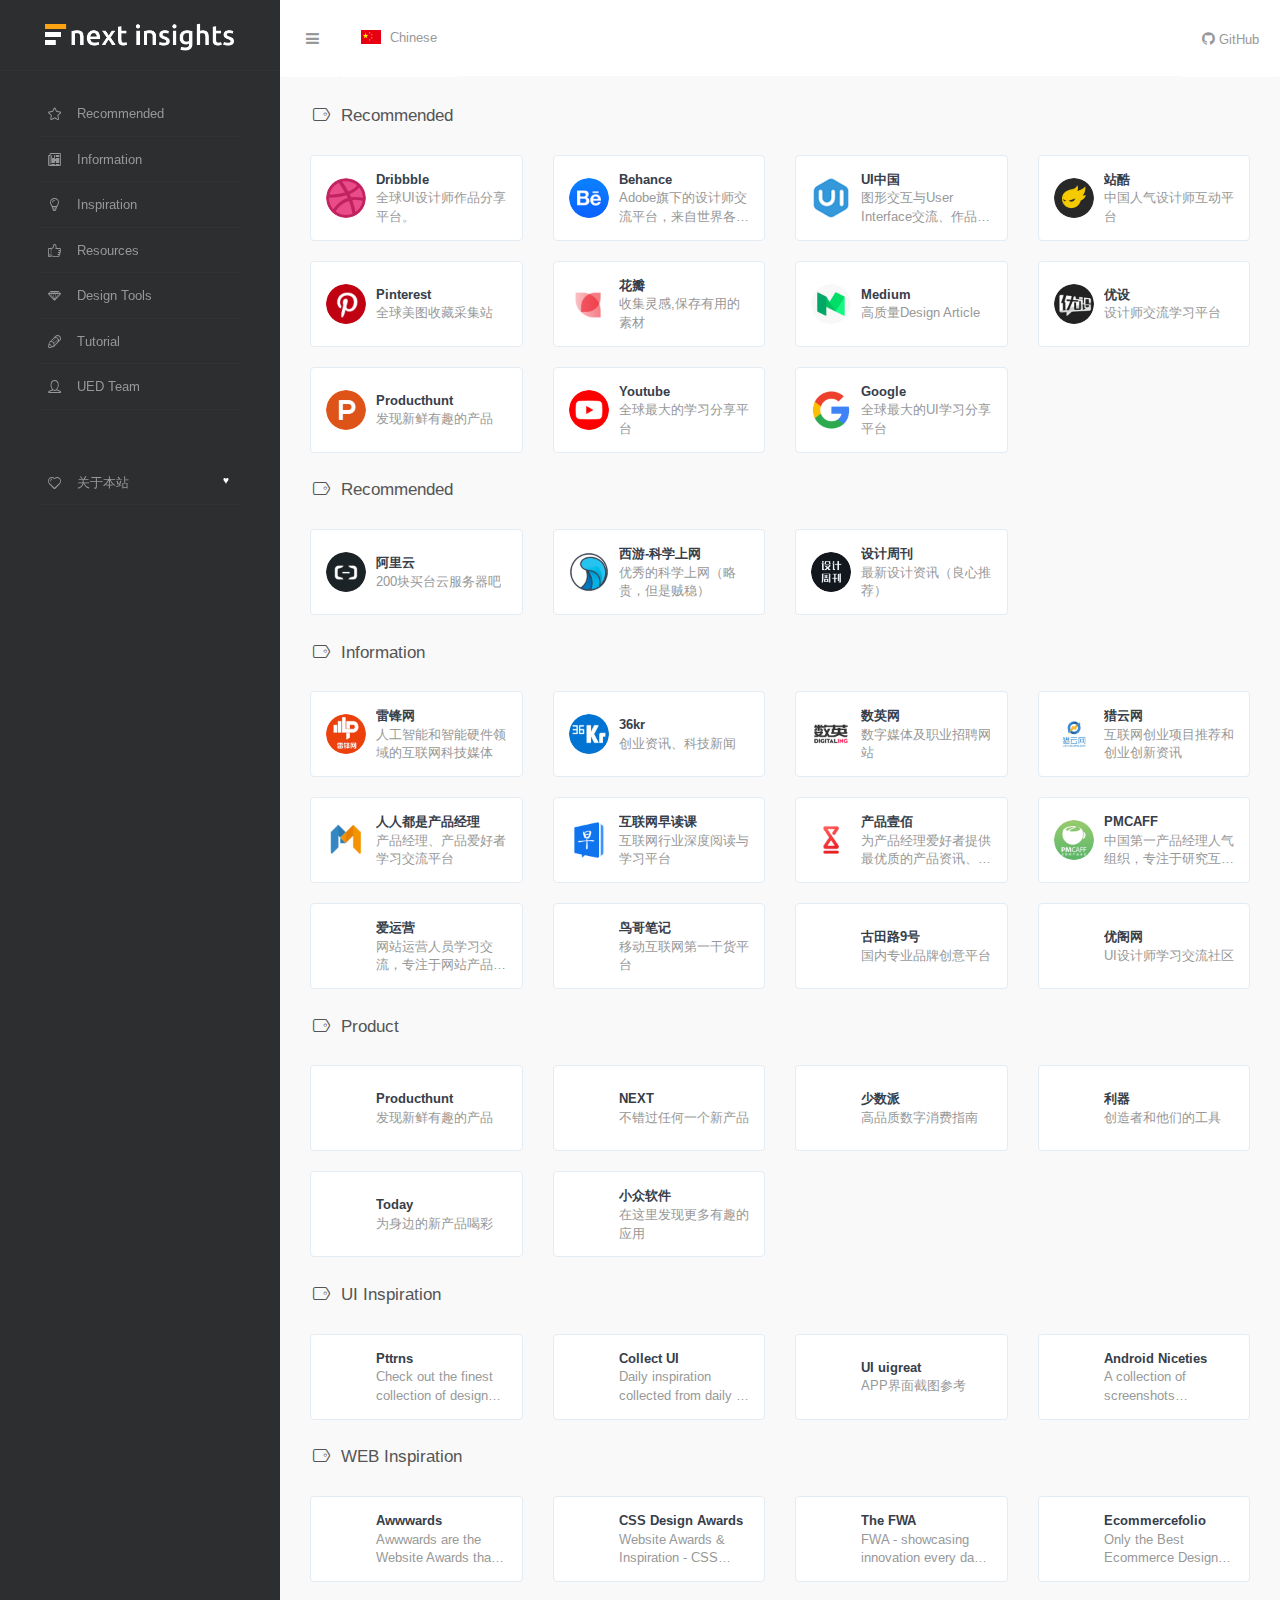
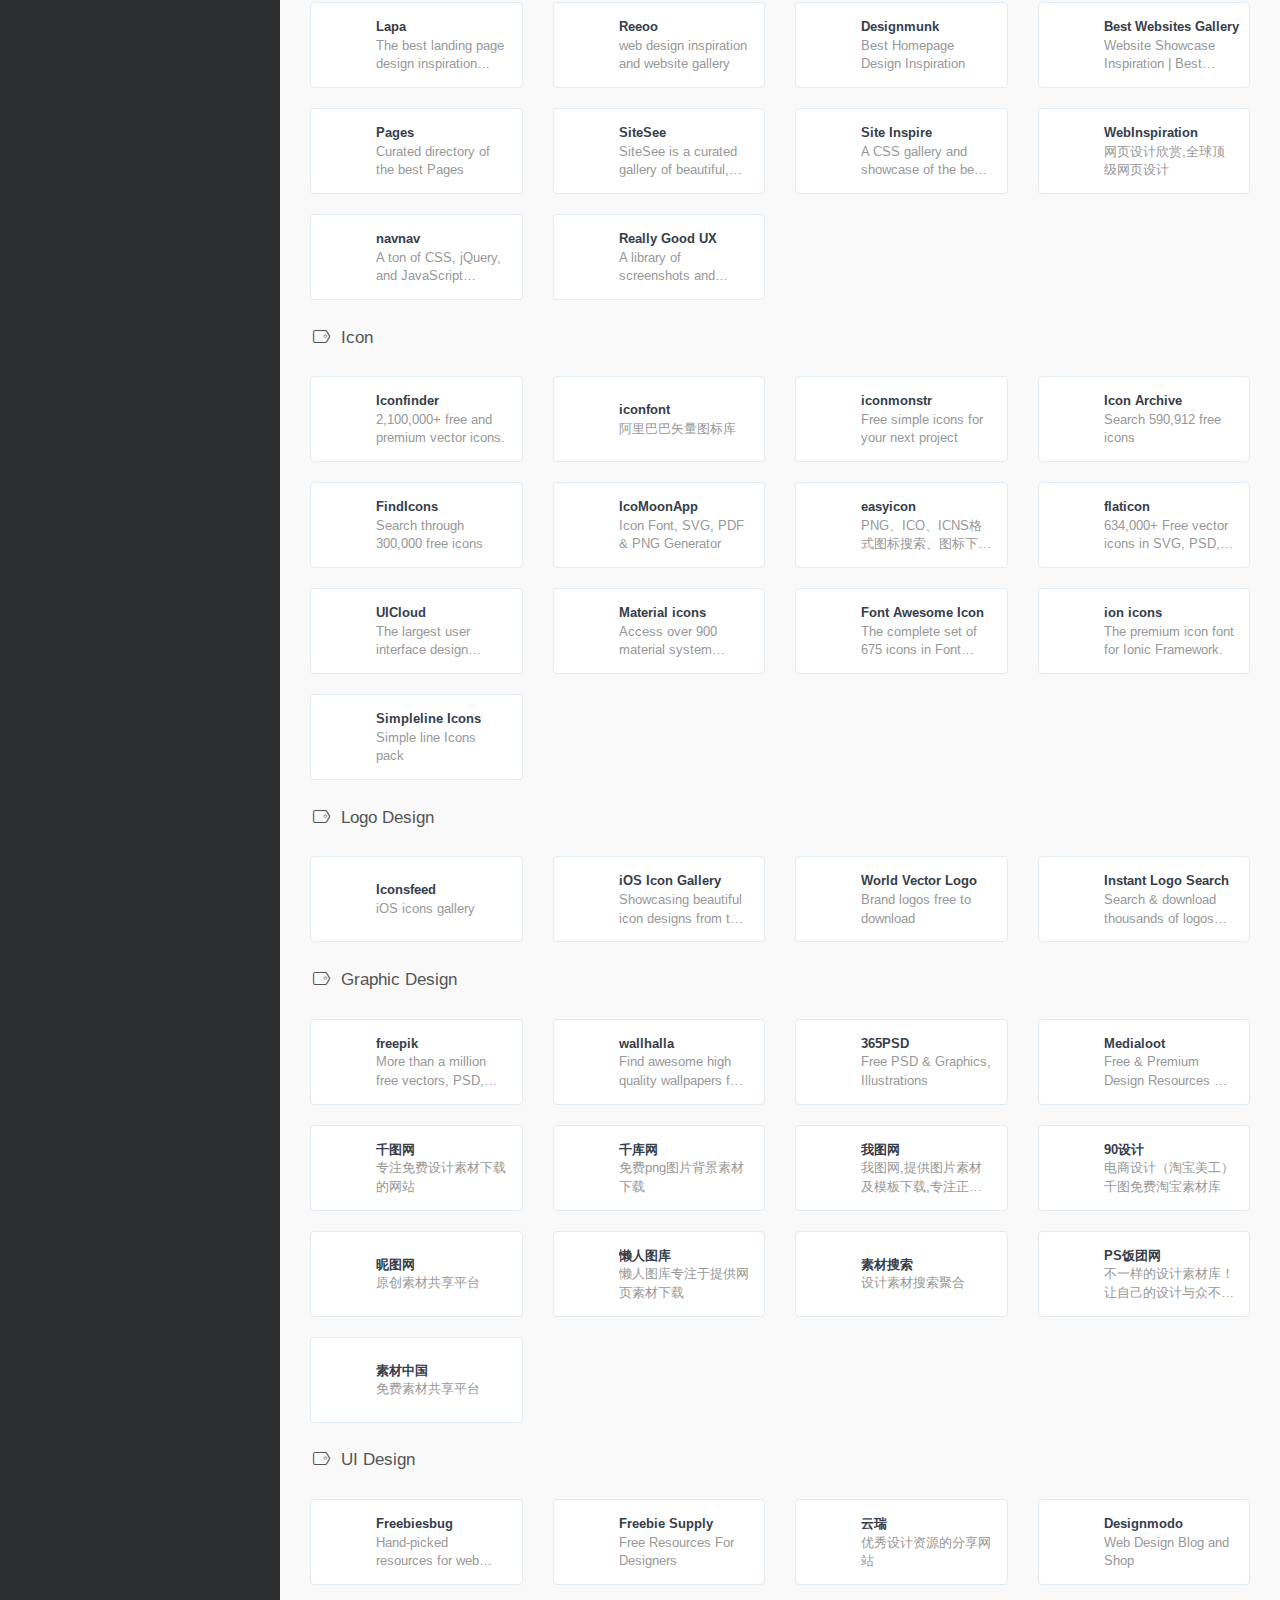
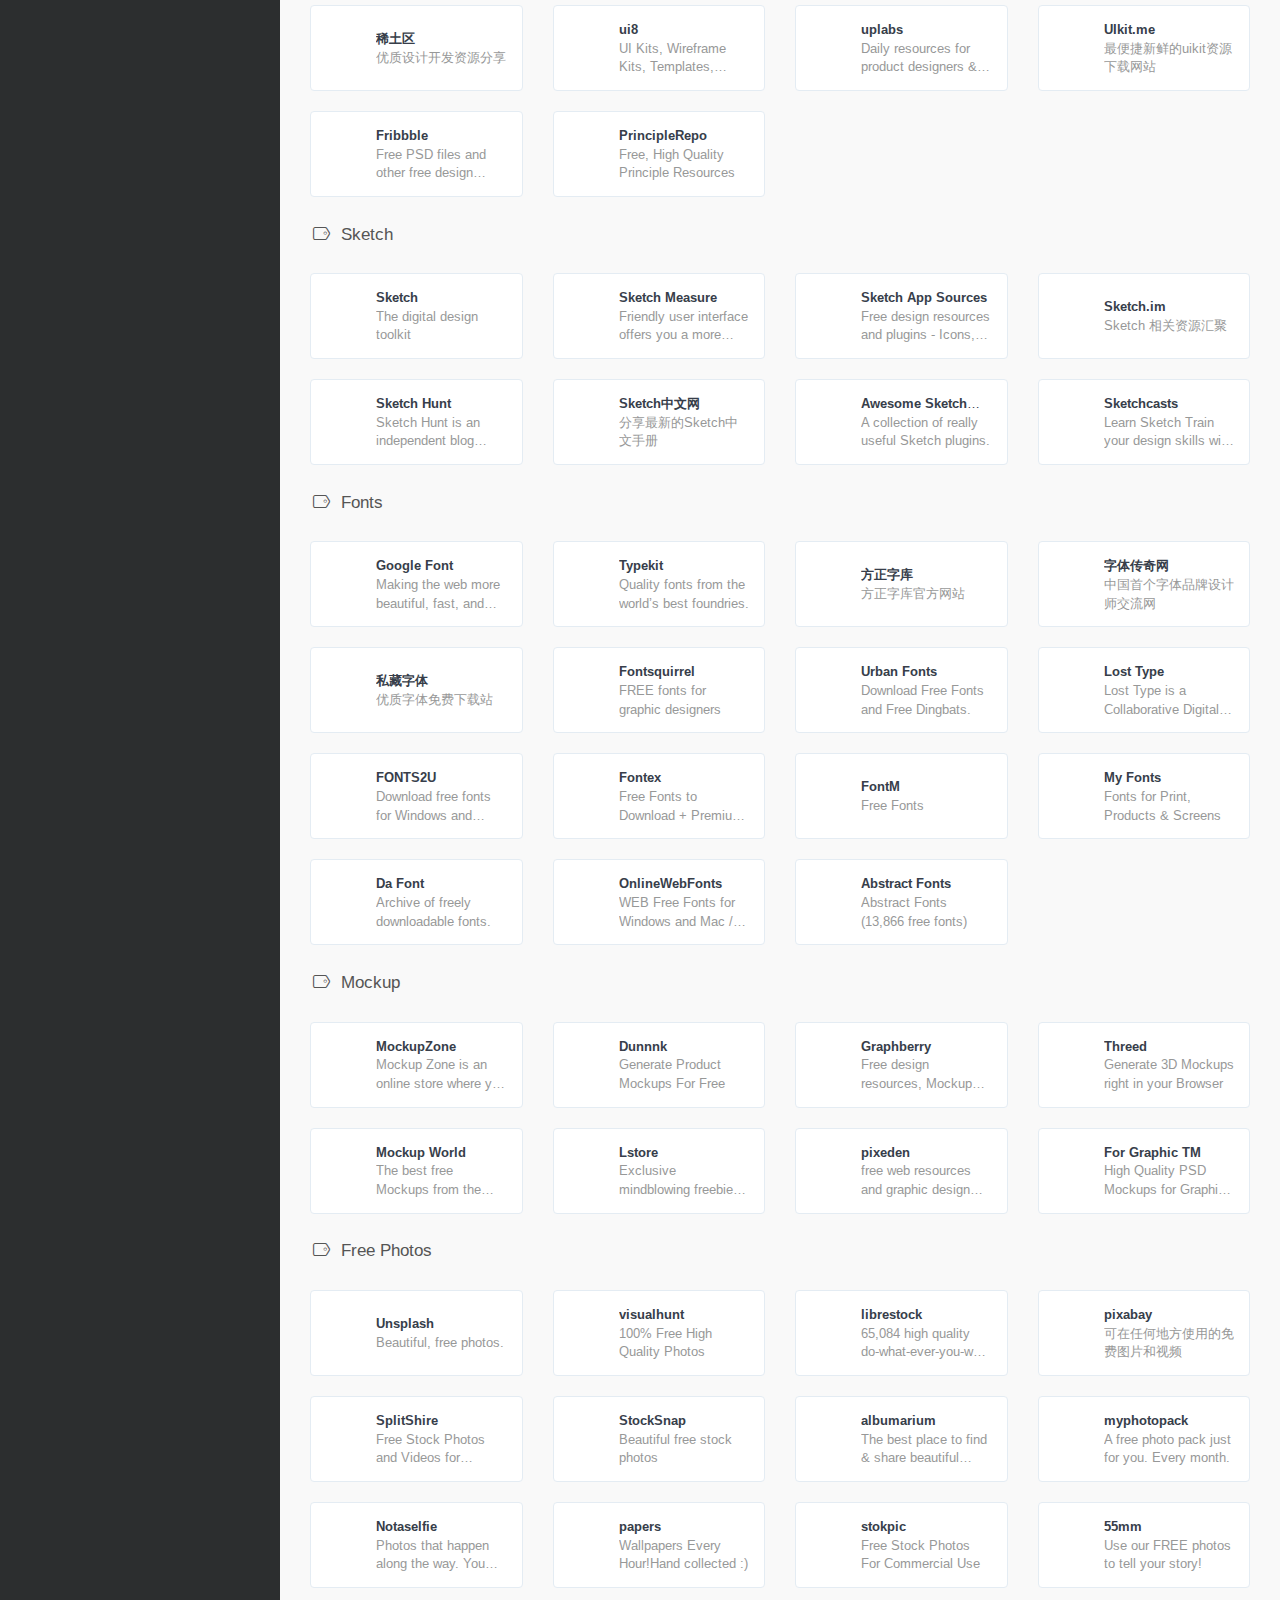
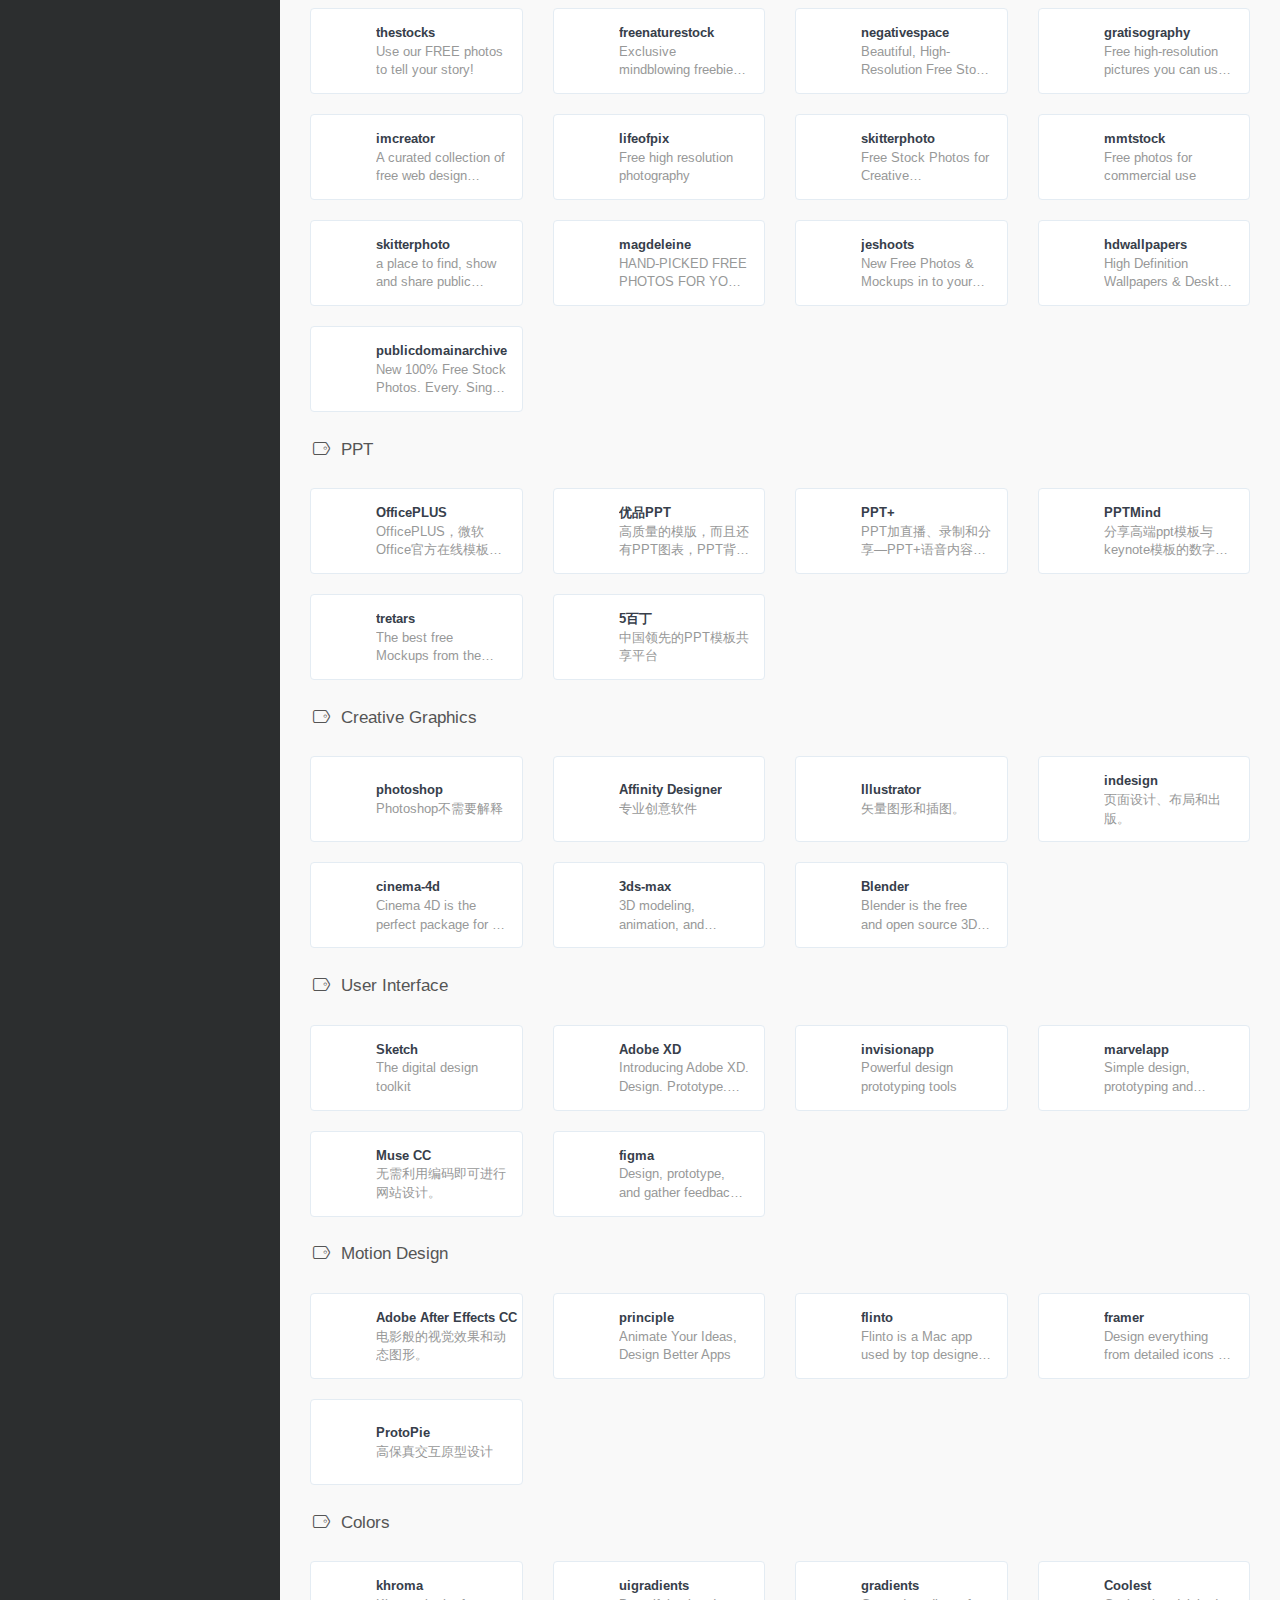
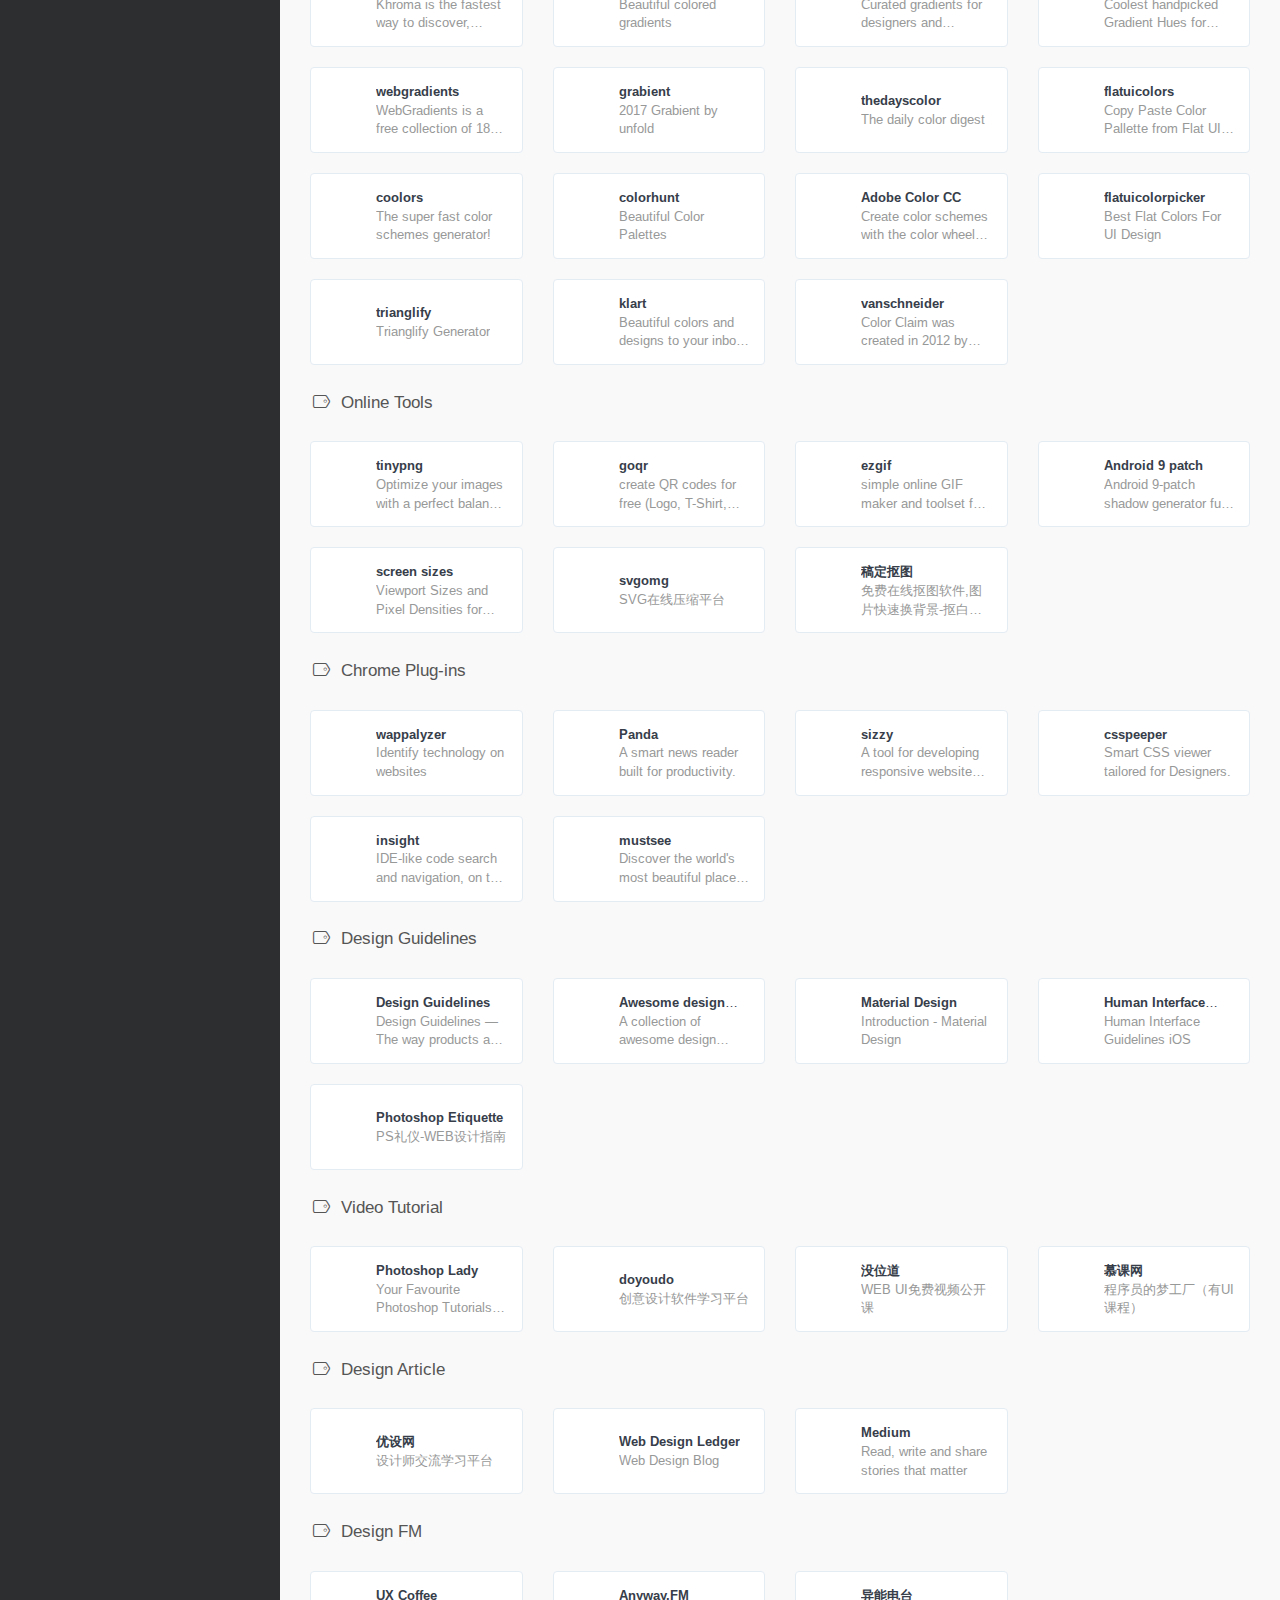
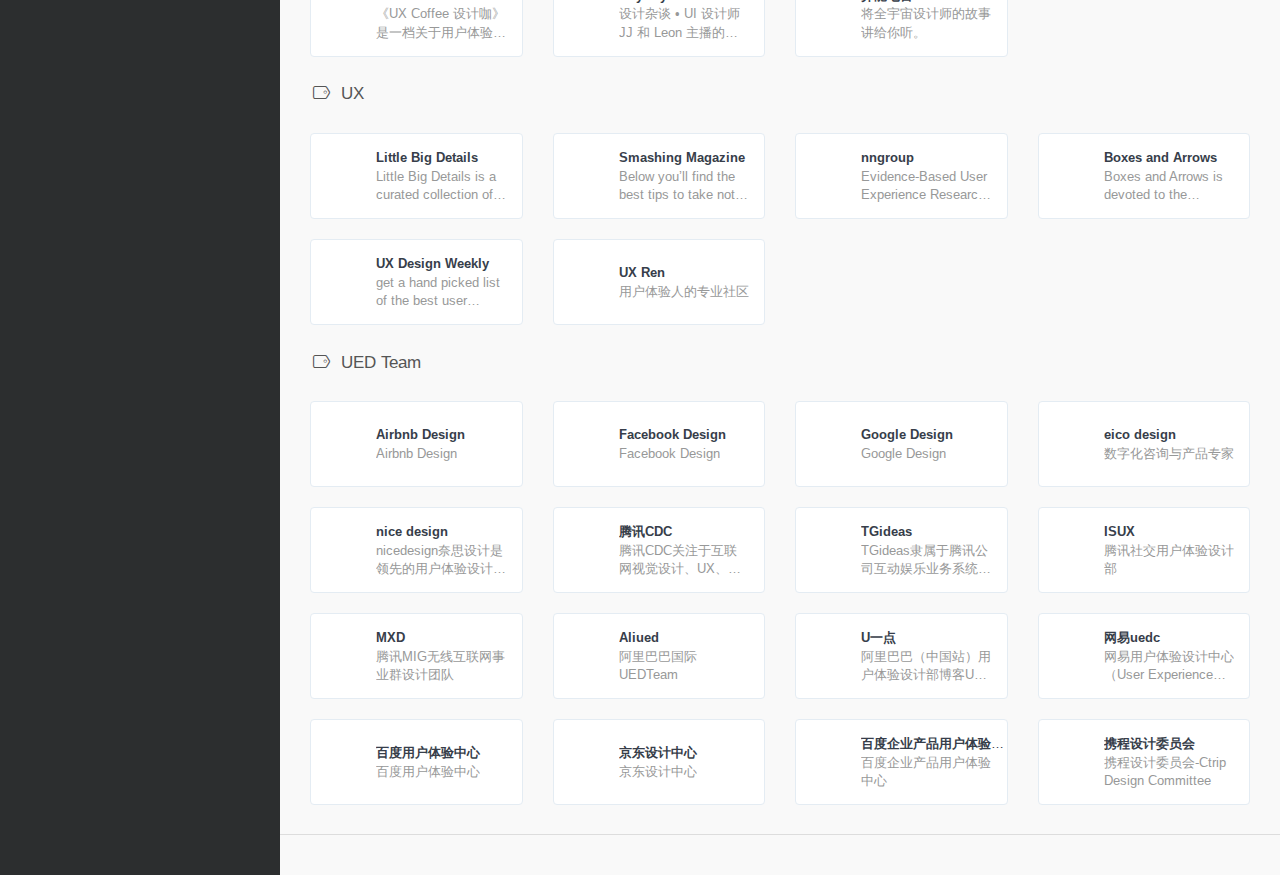
<file: en/index.html>
<!DOCTYPE html>
<html lang="zh">
<head>
<meta charset="utf-8">
  <meta http-equiv="X-UA-Compatible" content="IE=edge">
  <meta name="viewport" content="width=device-width, initial-scale=1, user-scalable=0" />
  <meta name="keywords" content="好物,工具,效率,素材,设计,创意,导航,nav.nextinsights.club">
  <meta name="description" content="Next Insights Navigation - 收集优秀工具，让世界更真实 nav.nextinsights.club">
  <!-- / FB Open Graph -->
  <meta property="og:type" content="article">
  <meta property="og:url" content="http://nav.nextinsights.club/">
  <meta property="og:title" content="Next Insights Navigation - 收集优秀工具，让世界更真实 nav.nextinsights.club">
  <meta property="og:description" content="好物,工具,效率,素材,设计,创意,导航,nav.nextinsights.club">
  <meta property="og:image" content="http://nav.nextinsights.club/assets/images/favicon.png">
  <meta property="og:site_name" content="Next Insights Navigation - 收集优秀工具，让世界更真实 nav.nextinsights.club">
  <!-- / Twitter Cards -->
  <meta name="twitter:card" content="summary_large_image">
  <meta name="twitter:title" content="Next Insights Navigation - 收集优秀工具，让世界更真实 nav.nextinsights.club">
  <meta name="twitter:description" content="好物,工具,效率,素材,设计,创意,导航,nav.nextinsights.club">
  <meta name="twitter:image" content="http://nav.nextinsights.club/assets/images/favicon.png">

  <title>Next Insights Navigation - Collection of goodies</title>
  <link rel="shortcut icon" href="../assets/images/favicon.png">

  <link rel="stylesheet" href="http://fonts.googleapis.com/css?family=Arimo:400,700,400italic">
  <link rel="stylesheet" href="../assets/css/fonts/linecons/css/linecons.css">
  <link rel="stylesheet" href="../assets/css/fonts/fontawesome/css/font-awesome.min.css">
  <link rel="stylesheet" href="../assets/css/bootstrap.css">
  <link rel="stylesheet" href="../assets/css/xenon-core.css">
  <link rel="stylesheet" href="../assets/css/xenon-components.css">
  <link rel="stylesheet" href="../assets/css/xenon-skins.css">
  <link rel="stylesheet" href="../assets/css/nav.css">

  <script src="../assets/js/init.js" async defer></script>
</head>

<body class="page-body">
    <script src="../assets/js/jquery-1.11.1.min.js"></script>
    <header></header>
    <!-- skin-white -->
    <div class="page-container">
        <div class="sidebar-menu toggle-others fixed">
            <div class="sidebar-menu-inner">
                <header class="logo-env">
                    <!-- logo -->
                    <div class="logo">
                        <a href="index.html" class="logo-expanded">
                            <img src="../assets/images/logo@2x.png" width="100%" alt="" />
                        </a>
                        <a href="index.html" class="logo-collapsed">
                            <img src="../assets/images/logo-collapsed@2x.png" width="40" alt="" />
                        </a>
                    </div>
                    <div class="mobile-menu-toggle visible-xs">
                        <a href="#" data-toggle="user-info-menu">
                            <i class="linecons-cog"></i>
                        </a>
                        <a href="#" data-toggle="mobile-menu">
                            <i class="fa-bars"></i>
                        </a>
                    </div>
                </header>
                <ul id="main-menu" class="main-menu">
                    <li>
                        <a href="#Recommended" class="smooth">
                            <i class="linecons-star"></i>
                            <span class="title">Recommended</span>
                        </a>
                    </li>
                    <li>
                        <a href="#Information" class="smooth">
                            <i class="linecons-doc"></i>
                            <span class="title">Information</span>
                        </a>
                    </li>
                    <li>
                        <a>
                            <i class="linecons-lightbulb"></i>
                            <span class="title">Inspiration</span>
                        </a>
                        <ul>
                            <li>
                                <a href="#Product" class="smooth">
                                    <span class="title">Product</span>
                                </a>
                            </li>
                            <li>
                                <a href="#UIInspiration" class="smooth">
                                    <span class="title">UI Inspiration</span>
                                </a>
                            </li>
                            <li>
                                <a href="#WEBInspiration" class="smooth">
                                    <span class="title">WEB Inspiration</span>
                                    <span class="label label-pink pull-right hidden-collapsed">Hot</span>
                                </a>
                            </li>
                            <!-- <li>
                                <a href="#动效设计" class="smooth">
                                    <span class="title">动效设计</span>
                                </a>
                            </li>
                            <li>
                                <a href="#电商平台" class="smooth">
                                    <span class="title">电商平台</span>
                                </a>
                            </li> -->
                        </ul>
                    </li>
                    <li>
                        <a>
                            <i class="linecons-thumbs-up"></i>
                            <span class="title">Resources</span>
                        </a>
                        <ul>
                            <li>
                                <a href="#Icon" class="smooth">
                                    <span class="title">Icon</span>
                                </a>
                            </li>
                            <li>
                                <a href="#LogoDesign" class="smooth">
                                    <span class="title">Logo Design</span>
                                </a>
                            </li>
                            <li>
                                <a href="#GraphicDesign" class="smooth">
                                    <span class="title">Graphic Design</span>
                                </a>
                            </li>
                            <li>
                                <a href="#UIDesign" class="smooth">
                                    <span class="title">UI Design</span>
                                </a>
                            </li>
                            <li>
                                <a href="#Sketch" class="smooth">
                                    <span class="title">Sketch</span>
                                </a>
                            </li>
                            <li>
                                <a href="#Fonts" class="smooth">
                                    <span class="title">Fonts</span>
                                </a>
                            </li>
                            <li>
                                <a href="#Mockup" class="smooth">
                                    <span class="title">Mockup</span>
                                </a>
                            </li>
                            <li>
                                <a href="#FreePhotos" class="smooth">
                                    <span class="title">Free Photos</span>
                                </a>
                            </li>
                            <li>
                                <a href="#PPT" class="smooth">
                                    <span class="title">PPT</span>
                                </a>
                            </li>
                        </ul>
                    </li>
                    <li>
                        <a>
                            <i class="linecons-diamond"></i>
                            <span class="title">Design Tools</span>
                        </a>
                        <ul>
                            <li>
                                <a href="#CreativeGraphics" class="smooth">
                                    <span class="title">Creative Graphics</span>
                                </a>
                            </li>
                            <li>
                                <a href="#UserInterface" class="smooth">
                                    <span class="title">User Interface</span>
                                </a>
                            </li>
                            <li>
                                <a href="#MotionDesign" class="smooth">
                                    <span class="title">Motion Design</span>
                                </a>
                            </li>
                            <li>
                                <a href="#Colors" class="smooth">
                                    <span class="title">Colors</span>
                                </a>
                            </li>
                            <li>
                                <a href="#OnlineTools" class="smooth">
                                    <span class="title">Online Tools</span>
                                </a>
                            </li>
                            <!-- <li>
                                <a href="#Sketch插件" class="smooth">
                                    <span class="title">Sketch插件</span>
                                </a>
                            </li> -->
                            <li>
                                <a href="#ChromePlug-ins" class="smooth">
                                    <span class="title">Chrome Plug-ins</span>
                                </a>
                            </li>
                            <!-- <li>
                                <a href="#H5制作" class="smooth">
                                    <span class="title">H5制作</span>
                                </a>
                            </li> -->
                        </ul>
                    </li>
                    <li>
                        <a>
                            <i class="linecons-pencil"></i>
                            <span class="title">Tutorial</span>
                        </a>
                        <ul>
                            <li>
                                <a href="#DesignGuidelines" class="smooth">
                                    <span class="title">Design Guidelines</span>
                                </a>
                            </li>
                            <li>
                                <a href="#VideoTutorial" class="smooth">
                                    <span class="title">Video Tutorial</span>
                                </a>
                            </li>
                            <li>
                                <a href="#DesignArticle" class="smooth">
                                    <span class="title">Design Article</span>
                                </a>
                            </li>
                            <li>
                                <a href="#DesignFM" class="smooth">
                                    <span class="title">Design FM</span>
                                </a>
                            </li>
                            <li>
                                <a href="#UX" class="smooth">
                                    <span class="title">UX</span>
                                    <span class="label label-pink pull-right hidden-collapsed">Hot</span>
                                </a>
                            </li>
                        </ul>
                    </li>
                    <li>
                        <a href="#UEDTeam" class="smooth">
                            <i class="linecons-user"></i>
                            <span class="title">UED Team</span>
                        </a>
                        <!-- <ul>
                            <li>
                                <a href="#UEDTeam" class="smooth">
                                    <span class="title">UEDTeam</span>
                                </a>
                            </li>
                            <li>
                                <a href="#创意公司" class="smooth">
                                    <span class="title">创意公司</span>
                                </a>
                            </li>
                            <li>
                                <a href="#设计师" class="smooth">
                                    <span class="title">设计师</span>
                                </a>
                            </li>
                        </ul> -->
                    </li>
                    <!-- <li>
                        <a>
                            <i class="linecons-desktop"></i>
                            <span class="title">其他设计</span>
                        </a>
                        <ul>
                            <li>
                                <a href="#插画设计" class="smooth">
                                    <span class="title">插画设计</span>
                                </a>
                            </li>
                            <li>
                                <a href="#广告设计" class="smooth">
                                    <span class="title">广告设计</span>
                                </a>
                            </li>
                            <li>
                                <a href="#建筑设计" class="smooth">
                                    <span class="title">建筑设计</span>
                                </a>
                            </li>
                            <li>
                                <a href="#室内设计" class="smooth">
                                    <span class="title">室内设计</span>
                                </a>
                            </li>
                            <li>
                                <a href="#景观设计" class="smooth">
                                    <span class="title">景观设计</span>
                                </a>
                            </li>
                            <li>
                                <a href="#服装设计" class="smooth">
                                    <span class="title">服装设计</span>
                                </a>
                            </li>
                            <li>
                                <a href="#经典艺术" class="smooth">
                                    <span class="title">经典艺术</span>
                                </a>
                            </li>
                        </ul>
                    </li> -->
                    <div class="submit-tag">
                    <a href="about.html">
                        <i class="linecons-heart"></i>
                        <span class="tooltip-blue">关于本站</span>
                        <span class="label label-Primary pull-right hidden-collapsed">♥︎</span>
                    </a>
                </div>
                </ul>
            </div>
        </div>
        <div class="main-content">
            <nav class="navbar user-info-navbar" role="navigation">
                <!-- User Info, Notifications and Menu Bar -->
                <!-- Left links for user info navbar -->
                <ul class="user-info-menu left-links list-inline list-unstyled">
                    <li class="hidden-sm hidden-xs">
                        <a href="#" data-toggle="sidebar">
                            <i class="fa-bars"></i>
                        </a>
                    </li>

                    <li class="dropdown hover-line language-switcher">
                        <a href="../cn/index.html" class="dropdown-toggle" data-toggle="dropdown">
                            <img src="../assets/images/flags/flag-cn.png" alt="flag-cn" /> Chinese
                        </a>
                        <ul class="dropdown-menu languages">
                            <li>
                                <a href="../en/index.html">
                                    <img src="../assets/images/flags/flag-us.png" alt="flag-us" /> English
                                </a>
                            </li>
                            <li class="active">
                                <a href="../cn/index.html">
                                    <img src="../assets/images/flags/flag-cn.png" alt="flag-cn" /> Chinese
                                </a>
                            </li>
                        </ul>
                    </li>
                </ul>
                <ul class="user-info-menu right-links list-inline list-unstyled">
                    <li class="hidden-sm hidden-xs">
                        <a href="https://github.com/lenville/next-insights-nav" target="_blank">
                            <i class="fa-github"></i>  GitHub
                        </a>
                    </li>
                </ul>
            </nav>
            <!-- Recommended -->
            <h4 class="text-gray"><i class="linecons-tag" style="margin-right: 7px;" id="Recommended"></i>Recommended</h4>
            <div class="row">
                <div class="col-sm-3">
                    <div class="xe-widget xe-conversations box2 label-info" onclick="window.open('https://dribbble.com/', '_blank')" data-toggle="tooltip" data-placement="bottom" title="" data-original-title="https://dribbble.com/">
                        <div class="xe-comment-entry">
                            <a class="xe-user-img">
                                <img data-src="../assets/images/logos/dribbble.png" class="lozad img-circle" width="40">
                            </a>
                            <div class="xe-comment">
                                <a href="#" class="xe-user-name overflowClip_1">
                                    <strong>Dribbble</strong>
                                </a>
                                <p class="overflowClip_2">全球UI设计师作品分享平台。</p>
                            </div>
                        </div>
                    </div>
                </div>
                <div class="col-sm-3">
                    <div class="xe-widget xe-conversations box2 label-info" onclick="window.open('https://behance.net/', '_blank')" data-toggle="tooltip" data-placement="bottom" title="" data-original-title="https://behance.net/">
                        <div class="xe-comment-entry">
                            <a class="xe-user-img">
                                <img data-src="../assets/images/logos/behance.png" class="lozad img-circle" width="40">
                            </a>
                            <div class="xe-comment">
                                <a href="#" class="xe-user-name overflowClip_1">
                                    <strong>Behance</strong>
                                </a>
                                <p class="overflowClip_2">Adobe旗下的设计师交流平台，来自世界各地的设计师在这里分享自己的作品。</p>
                            </div>
                        </div>
                    </div>
                </div>
                <div class="col-sm-3">
                    <div class="xe-widget xe-conversations box2 label-info" onclick="window.open('http://www.ui.cn/', '_blank')" data-toggle="tooltip" data-placement="bottom" title="" data-original-title="http://www.ui.cn/">
                        <div class="xe-comment-entry">
                            <a class="xe-user-img">
                                <img data-src="../assets/images/logos/uicn.png" class="lozad img-circle" width="40">
                            </a>
                            <div class="xe-comment">
                                <a href="#" class="xe-user-name overflowClip_1">
                                    <strong>UI中国</strong>
                                </a>
                                <p class="overflowClip_2">图形交互与User Interface交流、作品展示、学习平台。</p>
                            </div>
                        </div>
                    </div>
                </div>
                <div class="col-sm-3">
                    <div class="xe-widget xe-conversations box2 label-info" onclick="window.open('http://www.zcool.com.cn/', '_blank')" data-toggle="tooltip" data-placement="bottom" title="" data-original-title="http://www.zcool.com.cn/">
                        <div class="xe-comment-entry">
                            <a class="xe-user-img">
                                <img data-src="../assets/images/logos/zcool.png" class="lozad img-circle" width="40">
                            </a>
                            <div class="xe-comment">
                                <a href="#" class="xe-user-name overflowClip_1">
                                    <strong>站酷</strong>
                                </a>
                                <p class="overflowClip_2">中国人气设计师互动平台</p>
                            </div>
                        </div>
                    </div>
                </div>
            </div>
            <div class="row">
                <div class="col-sm-3">
                    <div class="xe-widget xe-conversations box2 label-info" onclick="window.open('https://www.pinterest.com/', '_blank')" data-toggle="tooltip" data-placement="bottom" title="" data-original-title="https://www.pinterest.com/">
                        <div class="xe-comment-entry">
                            <a class="xe-user-img">
                                <img data-src="../assets/images/logos/pinterest.png" class="lozad img-circle" width="40">
                            </a>
                            <span class="label label-info" data-toggle="tooltip" data-placement="left" title="" data-original-title="Hello I am a Tooltip"></span>
                            <div class="xe-comment">
                                <a href="#" class="xe-user-name overflowClip_1">
                                    <strong>Pinterest</strong>
                                </a>
                                <p class="overflowClip_2">全球美图收藏采集站</p>
                            </div>
                        </div>
                    </div>
                </div>
                <div class="col-sm-3">
                    <div class="xe-widget xe-conversations box2 label-info" onclick="window.open('http://huaban.com/', '_blank')" data-toggle="tooltip" data-placement="bottom" title="" data-original-title="http://huaban.com/">
                        <div class="xe-comment-entry">
                            <a class="xe-user-img">
                                <img data-src="../assets/images/logos/huaban.png" class="lozad img-circle" width="40">
                            </a>
                            <span class="label label-info" data-toggle="tooltip" data-placement="left" title="" data-original-title="Hello I am a Tooltip"></span>
                            <div class="xe-comment">
                                <a href="#" class="xe-user-name overflowClip_1">
                                    <strong>花瓣</strong>
                                </a>
                                <p class="overflowClip_2">收集灵感,保存有用的素材</p>
                            </div>
                        </div>
                    </div>
                </div>
                <div class="col-sm-3">
                    <div class="xe-widget xe-conversations box2 label-info" onclick="window.open('https://medium.com/', '_blank')" data-toggle="tooltip" data-placement="bottom" title="" data-original-title="https://medium.com/">
                        <div class="xe-comment-entry">
                            <a class="xe-user-img">
                                <img data-src="../assets/images/logos/medium.png" class="lozad img-circle" width="40">
                            </a>
                            <span class="label label-info" data-toggle="tooltip" data-placement="left" title="" data-original-title="Hello I am a Tooltip"></span>
                            <div class="xe-comment">
                                <a href="#" class="xe-user-name overflowClip_1">
                                    <strong>Medium</strong>
                                </a>
                                <p class="overflowClip_2">高质量Design Article</p>
                            </div>
                        </div>
                    </div>
                </div>
                <div class="col-sm-3">
                    <div class="xe-widget xe-conversations box2 label-info" onclick="window.open('http://www.uisdc.com/', '_blank')" data-toggle="tooltip" data-placement="bottom" title="" data-original-title="http://www.uisdc.com/">
                        <div class="xe-comment-entry">
                            <a class="xe-user-img">
                                <img data-src="../assets/images/logos/uisdc.png" class="lozad img-circle" width="40">
                            </a>
                            <span class="label label-info" data-toggle="tooltip" data-placement="left" title="" data-original-title="Hello I am a Tooltip"></span>
                            <div class="xe-comment">
                                <a href="#" class="xe-user-name overflowClip_1">
                                    <strong>优设</strong>
                                </a>
                                <p class="overflowClip_2">设计师交流学习平台</p>
                            </div>
                        </div>
                    </div>
                </div>
            </div>
            <div class="row">
                <div class="col-sm-3">
                    <div class="xe-widget xe-conversations box2 label-info" onclick="window.open('https://www.producthunt.com/', '_blank')" data-toggle="tooltip" data-placement="bottom" title="" data-original-title="https://www.producthunt.com/">
                        <div class="xe-comment-entry">
                            <a class="xe-user-img">
                                <img data-src="../assets/images/logos/producthunt.png" class="lozad img-circle" width="40">
                            </a>
                            <span class="label label-info" data-toggle="tooltip" data-placement="left" title="" data-original-title="Hello I am a Tooltip"></span>
                            <div class="xe-comment">
                                <a href="#" class="xe-user-name overflowClip_1">
                                    <strong>Producthunt</strong>
                                </a>
                                <p class="overflowClip_2">发现新鲜有趣的产品</p>
                            </div>
                        </div>
                    </div>
                </div>
                <div class="col-sm-3">
                    <div class="xe-widget xe-conversations box2 label-info" onclick="window.open('https://www.youtube.com/', '_blank')" data-toggle="tooltip" data-placement="bottom" title="" data-original-title="https://www.youtube.com/">
                        <div class="xe-comment-entry">
                            <a class="xe-user-img">
                                <img data-src="../assets/images/logos/youtube.png" class="lozad img-circle" width="40">
                            </a>
                            <span class="label label-info" data-toggle="tooltip" data-placement="left" title="" data-original-title="Hello I am a Tooltip"></span>
                            <div class="xe-comment">
                                <a href="#" class="xe-user-name overflowClip_1">
                                    <strong>Youtube</strong>
                                </a>
                                <p class="overflowClip_2">全球最大的学习分享平台</p>
                            </div>
                        </div>
                    </div>
                </div>

                <div class="col-sm-3">
                    <div class="xe-widget xe-conversations box2 label-info" onclick="window.open('https://www.google.com/', '_blank')" data-toggle="tooltip" data-placement="bottom" title="" data-original-title="https://www.google.com/">
                        <div class="xe-comment-entry">
                            <a class="xe-user-img">
                                <img data-src="../assets/images/logos/google.png" class="lozad img-circle" width="40">
                            </a>
                            <span class="label label-info" data-toggle="tooltip" data-placement="left" title="" data-original-title="Hello I am a Tooltip"></span>
                            <div class="xe-comment">
                                <a href="#" class="xe-user-name overflowClip_1">
                                    <strong>Google</strong>
                                </a>
                                <p class="overflowClip_2">全球最大的UI学习分享平台</p>
                            </div>
                        </div>
                    </div>
                </div>
            </div>
            <br />
            <!-- END Recommended -->
            <!-- 推荐 -->
            <h4 class="text-gray"><i class="linecons-tag" style="margin-right: 7px;" id="界面灵感"></i>Recommended</h4>
            <div class="row">
                <div class="col-sm-3">
                    <div class="xe-widget xe-conversations box2 label-info" onclick="window.open('https://www.aliyun.com/minisite/goods?userCode=xtct5egx&share_source=copy_link', '_blank')" data-toggle="tooltip" data-placement="bottom" title="" data-original-title="https://www.aliyun.com/">
                        <div class="xe-comment-entry">
                            <a class="xe-user-img">
                                <img data-src="../assets/images/logos/aliyun.png" class="lozad img-circle" width="40">
                            </a>
                            <div class="xe-comment">
                                <a href="#" class="xe-user-name overflowClip_1">
                                    <strong>阿里云</strong>
                                </a>
                                <p class="overflowClip_2">200块买台云服务器吧</p>
                            </div>
                        </div>
                    </div>
                </div>
                <div class="col-sm-3">
                    <div class="xe-widget xe-conversations box2 label-info" onclick="window.open('https://xiyou4you.us/r/?s=13731627', '_blank')" data-toggle="tooltip" data-placement="bottom" title="" data-original-title="https://xiyou4you.us">
                        <div class="xe-comment-entry">
                            <a class="xe-user-img">
                                <img data-src="../assets/images/logos/xiyou.png" class="lozad img-circle" width="40">
                            </a>
                            <div class="xe-comment">
                                <a href="#" class="xe-user-name overflowClip_1">
                                    <strong>西游-科学上网</strong>
                                </a>
                                <p class="overflowClip_2">优秀的科学上网（略贵，但是贼稳）</p>
                            </div>
                        </div>
                    </div>
                </div>
                <!-- <div class="col-sm-3">
                    <div class="xe-widget xe-conversations box2 label-info" onclick="window.open('https://www.link360.top/', '_blank')" data-toggle="tooltip" data-placement="bottom" title="" data-original-title="https://www.link360.top">
                        <div class="xe-comment-entry">
                            <a class="xe-user-img">
                                <img data-src="../assets/images/logos/ss-kexueshangwang.png" class="lozad img-circle" width="40">
                            </a>
                            <div class="xe-comment">
                                <a href="#" class="xe-user-name overflowClip_1">
                                    <strong>SS梯子</strong>
                                </a>
                                <p class="overflowClip_2">SS梯子-科学上网（实惠，但是不太稳）</p>
                            </div>
                        </div>
                    </div>
                </div> -->
                <div class="col-sm-3">
                    <div class="xe-widget xe-conversations box2 label-info" onclick="window.open('https://www.shejizhoukan.com/', '_blank')" data-toggle="tooltip" data-placement="bottom" title="" data-original-title="https://www.shejizhoukan.com/">
                        <div class="xe-comment-entry">
                            <a class="xe-user-img">
                                <img data-src="../assets/images/logos/shejizhoukan.png" class="lozad img-circle" width="40">
                            </a>
                            <div class="xe-comment">
                                <a href="#" class="xe-user-name overflowClip_1">
                                    <strong>设计周刊</strong>
                                </a>
                                <p class="overflowClip_2">最新设计资讯（良心推荐）</p>
                            </div>
                        </div>
                    </div>
                </div>
            </div>
            <br />
            <!--END 推荐 --> 
            <!-- Information -->
            <h4 class="text-gray"><i class="linecons-tag" style="margin-right: 7px;" id="Information"></i>Information</h4>
            <div class="row">
                <div class="col-sm-3">
                    <div class="xe-widget xe-conversations box2 label-info" onclick="window.open('https://www.leiphone.com/', '_blank')" data-toggle="tooltip" data-placement="bottom" title="" data-original-title="https://www.leiphone.com/">
                        <div class="xe-comment-entry">
                            <a class="xe-user-img">
                                <img data-src="../assets/images/logos/leiphone.png" class="lozad img-circle" width="40">
                            </a>
                            <div class="xe-comment">
                                <a href="#" class="xe-user-name overflowClip_1">
                                    <strong>雷锋网</strong>
                                </a>
                                <p class="overflowClip_2">人工智能和智能硬件领域的互联网科技媒体</p>
                            </div>
                        </div>
                    </div>
                </div>
                <div class="col-sm-3">
                    <div class="xe-widget xe-conversations box2 label-info" onclick="window.open('http://36kr.com/', '_blank')" data-toggle="tooltip" data-placement="bottom" title="" data-original-title="http://36kr.com/">
                        <div class="xe-comment-entry">
                            <a class="xe-user-img">
                                <img data-src="../assets/images/logos/36kr.png" class="lozad img-circle" width="40">
                            </a>
                            <div class="xe-comment">
                                <a href="#" class="xe-user-name overflowClip_1">
                                    <strong>36kr</strong>
                                </a>
                                <p class="overflowClip_2">创业资讯、科技新闻</p>
                            </div>
                        </div>
                    </div>
                </div>
                <div class="col-sm-3">
                    <div class="xe-widget xe-conversations box2 label-info" onclick="window.open('https://www.digitaling.com/', '_blank')" data-toggle="tooltip" data-placement="bottom" title="" data-original-title="https://www.digitaling.com/">
                        <div class="xe-comment-entry">
                            <a class="xe-user-img">
                                <img data-src="../assets/images/logos/digitaling.png" class="lozad img-circle" width="40">
                            </a>
                            <div class="xe-comment">
                                <a href="#" class="xe-user-name overflowClip_1">
                                    <strong>数英网</strong>
                                </a>
                                <p class="overflowClip_2">数字媒体及职业招聘网站</p>
                            </div>
                        </div>
                    </div>
                </div>
                <div class="col-sm-3">
                    <div class="xe-widget xe-conversations box2 label-info" onclick="window.open('http://www.lieyunwang.com/', '_blank')" data-toggle="tooltip" data-placement="bottom" title="" data-original-title="http://www.lieyunwang.com/">
                        <div class="xe-comment-entry">
                            <a class="xe-user-img">
                                <img data-src="../assets/images/logos/lieyunwang.png" class="lozad img-circle" width="40">
                            </a>
                            <div class="xe-comment">
                                <a href="#" class="xe-user-name overflowClip_1">
                                    <strong>猎云网</strong>
                                </a>
                                <p class="overflowClip_2">互联网创业项目推荐和创业创新资讯</p>
                            </div>
                        </div>
                    </div>
                </div>
            </div>
            <div class="row">
                <div class="col-sm-3">
                    <div class="xe-widget xe-conversations box2 label-info" onclick="window.open('http://www.woshipm.com/', '_blank')" data-toggle="tooltip" data-placement="bottom" title="" data-original-title="http://www.woshipm.com/">
                        <div class="xe-comment-entry">
                            <a class="xe-user-img">
                                <img data-src="../assets/images/logos/woshipm.png" class="lozad img-circle" width="40">
                            </a>
                            <div class="xe-comment">
                                <a href="#" class="xe-user-name overflowClip_1">
                                    <strong>人人都是产品经理</strong>
                                </a>
                                <p class="overflowClip_2">产品经理、产品爱好者学习交流平台</p>
                            </div>
                        </div>
                    </div>
                </div>
                <div class="col-sm-3">
                    <div class="xe-widget xe-conversations box2 label-info" onclick="window.open('https://www.zaodula.com/', '_blank')" data-toggle="tooltip" data-placement="bottom" title="" data-original-title="https://www.zaodula.com/">
                        <div class="xe-comment-entry">
                            <a class="xe-user-img">
                                <img data-src="../assets/images/logos/zaodula.png" class="lozad img-circle" width="40">
                            </a>
                            <div class="xe-comment">
                                <a href="#" class="xe-user-name overflowClip_1">
                                    <strong>互联网早读课</strong>
                                </a>
                                <p class="overflowClip_2">互联网行业深度阅读与学习平台</p>
                            </div>
                        </div>
                    </div>
                </div>
                <div class="col-sm-3">
                    <div class="xe-widget xe-conversations box2 label-info" onclick="window.open('http://www.chanpin100.com/', '_blank')" data-toggle="tooltip" data-placement="bottom" title="" data-original-title="http://www.chanpin100.com/">
                        <div class="xe-comment-entry">
                            <a class="xe-user-img">
                                <img data-src="../assets/images/logos/chanpin100.png" class="lozad img-circle" width="40">
                            </a>
                            <div class="xe-comment">
                                <a href="#" class="xe-user-name overflowClip_1">
                                    <strong>产品壹佰</strong>
                                </a>
                                <p class="overflowClip_2">为产品经理爱好者提供最优质的产品资讯、原创内容和相关视频课程</p>
                            </div>
                        </div>
                    </div>
                </div>
                <div class="col-sm-3">
                    <div class="xe-widget xe-conversations box2 label-info" onclick="window.open('http://www.pmcaff.com/', '_blank')" data-toggle="tooltip" data-placement="bottom" title="" data-original-title="http://www.pmcaff.com/">
                        <div class="xe-comment-entry">
                            <a class="xe-user-img">
                                <img data-src="../assets/images/logos/pmcaff.png" class="lozad img-circle" width="40">
                            </a>
                            <div class="xe-comment">
                                <a href="#" class="xe-user-name overflowClip_1">
                                    <strong>PMCAFF</strong>
                                </a>
                                <p class="overflowClip_2">中国第一产品经理人气组织，专注于研究互联网产品</p>
                            </div>
                        </div>
                    </div>
                </div>
            </div>
            <div class="row">
                <div class="col-sm-3">
                    <div class="xe-widget xe-conversations box2 label-info" onclick="window.open('http://www.iyunying.org/', '_blank')" data-toggle="tooltip" data-placement="bottom" title="" data-original-title="http://www.iyunying.org/">
                        <div class="xe-comment-entry">
                            <a class="xe-user-img">
                                <img data-src="../assets/images/logos/iyunying.png" class="lozad img-circle" width="40">
                            </a>
                            <div class="xe-comment">
                                <a href="#" class="xe-user-name overflowClip_1">
                                    <strong>爱运营</strong>
                                </a>
                                <p class="overflowClip_2">网站运营人员学习交流，专注于网站产品运营管理、淘宝运营。</p>
                            </div>
                        </div>
                    </div>
                </div>
                <div class="col-sm-3">
                    <div class="xe-widget xe-conversations box2 label-info" onclick="window.open('http://www.niaogebiji.com/', '_blank')" data-toggle="tooltip" data-placement="bottom" title="" data-original-title="http://www.niaogebiji.com/">
                        <div class="xe-comment-entry">
                            <a class="xe-user-img">
                                <img data-src="../assets/images/logos/niaogebiji.png" class="lozad img-circle" width="40">
                            </a>
                            <div class="xe-comment">
                                <a href="#" class="xe-user-name overflowClip_1">
                                    <strong>鸟哥笔记</strong>
                                </a>
                                <p class="overflowClip_2">移动互联网第一干货平台</p>
                            </div>
                        </div>
                    </div>
                </div>
                <div class="col-sm-3">
                    <div class="xe-widget xe-conversations box2 label-info" onclick="window.open('http://www.gtn9.com/', '_blank')" data-toggle="tooltip" data-placement="bottom" title="" data-original-title="http://www.gtn9.com/">
                        <div class="xe-comment-entry">
                            <a class="xe-user-img">
                                <img data-src="../assets/images/logos/gtn9.png" class="lozad img-circle" width="40">
                            </a>
                            <div class="xe-comment">
                                <a href="#" class="xe-user-name overflowClip_1">
                                    <strong>古田路9号</strong>
                                </a>
                                <p class="overflowClip_2">国内专业品牌创意平台</p>
                            </div>
                        </div>
                    </div>
                </div>
                <div class="col-sm-3">
                    <div class="xe-widget xe-conversations box2 label-info" onclick="window.open('http://www.uigreat.com/', '_blank')" data-toggle="tooltip" data-placement="bottom" title="" data-original-title="http://www.uigreat.com/">
                        <div class="xe-comment-entry">
                            <a class="xe-user-img">
                                <img data-src="../assets/images/logos/uigreat.png" class="lozad img-circle" width="40">
                            </a>
                            <div class="xe-comment">
                                <a href="#" class="xe-user-name overflowClip_1">
                                    <strong>优阁网</strong>
                                </a>
                                <p class="overflowClip_2">UI设计师学习交流社区</p>
                            </div>
                        </div>
                    </div>
                </div>
            </div>
            <br />
            <!--END Information -->
            <!-- Product -->
            <h4 class="text-gray"><i class="linecons-tag" style="margin-right: 7px;" id="Product"></i>Product</h4>
            <div class="row">
                <div class="col-sm-3">
                    <div class="xe-widget xe-conversations box2 label-info" onclick="window.open('https://www.producthunt.com/', '_blank')" data-toggle="tooltip" data-placement="bottom" title="" data-original-title="https://www.producthunt.com/">
                        <div class="xe-comment-entry">
                            <a class="xe-user-img">
                                <img data-src="../assets/images/logos/producthunt.png" class="lozad img-circle" width="40">
                            </a>
                            <span class="label label-info" data-toggle="tooltip" data-placement="left" title="" data-original-title="Hello I am a Tooltip"></span>
                            <div class="xe-comment">
                                <a href="#" class="xe-user-name overflowClip_1">
                                    <strong>Producthunt</strong>
                                </a>
                                <p class="overflowClip_2">发现新鲜有趣的产品</p>
                            </div>
                        </div>
                    </div>
                </div>
                <div class="col-sm-3">
                    <div class="xe-widget xe-conversations box2 label-info" onclick="window.open('http://next.36kr.com/posts', '_blank')" data-toggle="tooltip" data-placement="bottom" title="" data-original-title="http://next.36kr.com/posts">
                        <div class="xe-comment-entry">
                            <a class="xe-user-img">
                                <img data-src="../assets/images/logos/NEXT.png" class="lozad img-circle" width="40">
                            </a>
                            <div class="xe-comment">
                                <a href="#" class="xe-user-name overflowClip_1">
                                    <strong>NEXT</strong>
                                </a>
                                <p class="overflowClip_2">不错过任何一个新产品</p>
                            </div>
                        </div>
                    </div>
                </div>
                <div class="col-sm-3">
                    <div class="xe-widget xe-conversations box2 label-info" onclick="window.open('https://sspai.com/', '_blank')" data-toggle="tooltip" data-placement="bottom" title="" data-original-title="https://sspai.com/">
                        <div class="xe-comment-entry">
                            <a class="xe-user-img">
                                <img data-src="../assets/images/logos/sspai.png" class="lozad img-circle" width="40">
                            </a>
                            <div class="xe-comment">
                                <a href="#" class="xe-user-name overflowClip_1">
                                    <strong>少数派</strong>
                                </a>
                                <p class="overflowClip_2">高品质数字消费指南</p>
                            </div>
                        </div>
                    </div>
                </div>
                <div class="col-sm-3">
                    <div class="xe-widget xe-conversations box2 label-info" onclick="window.open('http://liqi.io/', '_blank')" data-toggle="tooltip" data-placement="bottom" title="" data-original-title="http://liqi.io/">
                        <div class="xe-comment-entry">
                            <a class="xe-user-img">
                                <img data-src="../assets/images/logos/liqi.png" class="lozad img-circle" width="40">
                            </a>
                            <div class="xe-comment">
                                <a href="#" class="xe-user-name overflowClip_1">
                                    <strong>利器</strong>
                                </a>
                                <p class="overflowClip_2">创造者和他们的工具</p>
                            </div>
                        </div>
                    </div>
                </div>
            </div>
            <div class="row">
                <div class="col-sm-3">
                    <div class="xe-widget xe-conversations box2 label-info" onclick="window.open('http://today.itjuzi.com/', '_blank')" data-toggle="tooltip" data-placement="bottom" title="" data-original-title="http://today.itjuzi.com/">
                        <div class="xe-comment-entry">
                            <a class="xe-user-img">
                                <img data-src="../assets/images/logos/today.png" class="lozad img-circle" width="40">
                            </a>
                            <div class="xe-comment">
                                <a href="#" class="xe-user-name overflowClip_1">
                                    <strong>Today</strong>
                                </a>
                                <p class="overflowClip_2">为身边的新产品喝彩</p>
                            </div>
                        </div>
                    </div>
                </div>
                <div class="col-sm-3">
                    <div class="xe-widget xe-conversations box2 label-info" onclick="window.open('https://faxian.appinn.com/', '_blank')" data-toggle="tooltip" data-placement="bottom" title="" data-original-title="https://faxian.appinn.com/">
                        <div class="xe-comment-entry">
                            <a class="xe-user-img">
                                <img data-src="../assets/images/logos/appinn.png" class="lozad img-circle" width="40">
                            </a>
                            <div class="xe-comment">
                                <a href="#" class="xe-user-name overflowClip_1">
                                    <strong>小众软件</strong>
                                </a>
                                <p class="overflowClip_2">在这里发现更多有趣的应用</p>
                            </div>
                        </div>
                    </div>
                </div>
            </div>
            <br />
            <!--END Product -->
            <!-- UI Inspiration -->
            <h4 class="text-gray"><i class="linecons-tag" style="margin-right: 7px;" id="UIInspiration"></i>UI Inspiration</h4>
            <div class="row">
                <div class="col-sm-3">
                    <div class="xe-widget xe-conversations box2 label-info" onclick="window.open('https://www.pttrns.com/', '_blank')" data-toggle="tooltip" data-placement="bottom" title="" data-original-title="https://www.pttrns.com/">
                        <div class="xe-comment-entry">
                            <a class="xe-user-img">
                                <img data-src="../assets/images/logos/Pttrns.png" class="lozad img-circle" width="40">
                            </a>
                            <div class="xe-comment">
                                <a href="#" class="xe-user-name overflowClip_1">
                                    <strong>Pttrns</strong>
                                </a>
                                <p class="overflowClip_2">Check out the finest collection of design patterns, resources, mobile apps and inspiration</p>
                            </div>
                        </div>
                    </div>
                </div>
                <div class="col-sm-3">
                    <div class="xe-widget xe-conversations box2 label-info" onclick="window.open('http://collectui.com/', '_blank')" data-toggle="tooltip" data-placement="bottom" title="" data-original-title="http://collectui.com/">
                        <div class="xe-comment-entry">
                            <a class="xe-user-img">
                                <img data-src="../assets/images/logos/CollectUI.png" class="lozad img-circle" width="40">
                            </a>
                            <div class="xe-comment">
                                <a href="#" class="xe-user-name overflowClip_1">
                                    <strong>Collect UI</strong>
                                </a>
                                <p class="overflowClip_2">Daily inspiration collected from daily ui archive and beyond.</p>
                            </div>
                        </div>
                    </div>
                </div>
                <div class="col-sm-3">
                    <div class="xe-widget xe-conversations box2 label-info" onclick="window.open('http://ui.uigreat.com/', '_blank')" data-toggle="tooltip" data-placement="bottom" title="" data-original-title="http://ui.uigreat.com/">
                        <div class="xe-comment-entry">
                            <a class="xe-user-img">
                                <img data-src="../assets/images/logos/uiuigreat.png" class="lozad img-circle" width="40">
                            </a>
                            <div class="xe-comment">
                                <a href="#" class="xe-user-name overflowClip_1">
                                    <strong>UI uigreat</strong>
                                </a>
                                <p class="overflowClip_2">APP界面截图参考</p>
                            </div>
                        </div>
                    </div>
                </div>
                <div class="col-sm-3">
                    <div class="xe-widget xe-conversations box2 label-info" onclick="window.open('http://androidniceties.tumblr.com/', '_blank')" data-toggle="tooltip" data-placement="bottom" title="" data-original-title="http://androidniceties.tumblr.com/">
                        <div class="xe-comment-entry">
                            <a class="xe-user-img">
                                <img data-src="../assets/images/logos/AndroidNiceties.png" class="lozad img-circle" width="40">
                            </a>
                            <div class="xe-comment">
                                <a href="#" class="xe-user-name overflowClip_1">
                                    <strong>Android Niceties</strong>
                                </a>
                                <p class="overflowClip_2">A collection of screenshots encompassing some of the most beautiful looking Android apps.</p>
                            </div>
                        </div>
                    </div>
                </div>
            </div>
            <!--END UI Inspiration -->
            <br />
            <!-- WEB Inspiration -->
            <h4 class="text-gray"><i class="linecons-tag" style="margin-right: 7px;" id="WEBInspiration"></i>WEB Inspiration</h4>
            <div class="row">
                <div class="col-sm-3">
                    <div class="xe-widget xe-conversations box2 label-info" onclick="window.open('https://www.awwwards.com/', '_blank')" data-toggle="tooltip" data-placement="bottom" title="" data-original-title="https://www.awwwards.com/">
                        <div class="xe-comment-entry">
                            <a class="xe-user-img">
                                <img data-src="../assets/images/logos/awwwards.png" class="lozad img-circle" width="40">
                            </a>
                            <div class="xe-comment">
                                <a href="#" class="xe-user-name overflowClip_1">
                                    <strong>Awwwards</strong>
                                </a>
                                <p class="overflowClip_2">Awwwards are the Website Awards that recognize and promote the talent and effort of the best developers, designers and web agencies in the world.</p>
                            </div>
                        </div>
                    </div>
                </div>
                <div class="col-sm-3">
                    <div class="xe-widget xe-conversations box2 label-info" onclick="window.open('https://www.cssdesignawards.com/', '_blank')" data-toggle="tooltip" data-placement="bottom" title="" data-original-title="https://www.cssdesignawards.com/">
                        <div class="xe-comment-entry">
                            <a class="xe-user-img">
                                <img data-src="../assets/images/logos/CSSDesignAwards.png" class="lozad img-circle" width="40">
                            </a>
                            <div class="xe-comment">
                                <a href="#" class="xe-user-name overflowClip_1">
                                    <strong>CSS Design Awards</strong>
                                </a>
                                <p class="overflowClip_2">Website Awards & Inspiration - CSS Gallery</p>
                            </div>
                        </div>
                    </div>
                </div>
                <div class="col-sm-3">
                    <div class="xe-widget xe-conversations box2 label-info" onclick="window.open('https://thefwa.com/', '_blank')" data-toggle="tooltip" data-placement="bottom" title="" data-original-title="https://thefwa.com/">
                        <div class="xe-comment-entry">
                            <a class="xe-user-img">
                                <img data-src="../assets/images/logos/fwa.png" class="lozad img-circle" width="40">
                            </a>
                            <div class="xe-comment">
                                <a href="#" class="xe-user-name overflowClip_1">
                                    <strong>The FWA</strong>
                                </a>
                                <p class="overflowClip_2">FWA - showcasing innovation every day since 2000</p>
                            </div>
                        </div>
                    </div>
                </div>
                <div class="col-sm-3">
                    <div class="xe-widget xe-conversations box2 label-info" onclick="window.open('http://www.ecommercefolio.com/', '_blank')" data-toggle="tooltip" data-placement="bottom" title="" data-original-title="http://www.ecommercefolio.com/">
                        <div class="xe-comment-entry">
                            <a class="xe-user-img">
                                <img data-src="../assets/images/logos/Ecommercefolio.png" class="lozad img-circle" width="40">
                            </a>
                            <div class="xe-comment">
                                <a href="#" class="xe-user-name overflowClip_1">
                                    <strong>Ecommercefolio</strong>
                                </a>
                                <p class="overflowClip_2">Only the Best Ecommerce Design Inspiration</p>
                            </div>
                        </div>
                    </div>
                </div>
            </div>
            <div class="row">
                <div class="col-sm-3">
                    <div class="xe-widget xe-conversations box2 label-info" onclick="window.open('http://www.lapa.ninja/', '_blank')" data-toggle="tooltip" data-placement="bottom" title="" data-original-title="http://www.lapa.ninja/">
                        <div class="xe-comment-entry">
                            <a class="xe-user-img">
                                <img data-src="../assets/images/logos/Lapa.png" class="lozad img-circle" width="40">
                            </a>
                            <div class="xe-comment">
                                <a href="#" class="xe-user-name overflowClip_1">
                                    <strong>Lapa</strong>
                                </a>
                                <p class="overflowClip_2">The best landing page design inspiration from around the web.</p>
                            </div>
                        </div>
                    </div>
                </div>
                <div class="col-sm-3">
                    <div class="xe-widget xe-conversations box2 label-info" onclick="window.open('http://reeoo.com/', '_blank')" data-toggle="tooltip" data-placement="bottom" title="" data-original-title="http://reeoo.com/">
                        <div class="xe-comment-entry">
                            <a class="xe-user-img">
                                <img data-src="../assets/images/logos/reeoo.png" class="lozad img-circle" width="40">
                            </a>
                            <div class="xe-comment">
                                <a href="#" class="xe-user-name overflowClip_1">
                                    <strong>Reeoo</strong>
                                </a>
                                <p class="overflowClip_2">web design inspiration and website gallery</p>
                            </div>
                        </div>
                    </div>
                </div>
                <div class="col-sm-3">
                    <div class="xe-widget xe-conversations box2 label-info" onclick="window.open('https://designmunk.com/', '_blank')" data-toggle="tooltip" data-placement="bottom" title="" data-original-title="https://designmunk.com/">
                        <div class="xe-comment-entry">
                            <a class="xe-user-img">
                                <img data-src="../assets/images/logos/designmunk.png" class="lozad img-circle" width="40">
                            </a>
                            <div class="xe-comment">
                                <a href="#" class="xe-user-name overflowClip_1">
                                    <strong>Designmunk</strong>
                                </a>
                                <p class="overflowClip_2">Best Homepage Design Inspiration</p>
                            </div>
                        </div>
                    </div>
                </div>
                <div class="col-sm-3">
                    <div class="xe-widget xe-conversations box2 label-info" onclick="window.open('https://bestwebsite.gallery/', '_blank')" data-toggle="tooltip" data-placement="bottom" title="" data-original-title="https://bestwebsite.gallery/">
                        <div class="xe-comment-entry">
                            <a class="xe-user-img">
                                <img data-src="../assets/images/logos/BWG.png" class="lozad img-circle" width="40">
                            </a>
                            <div class="xe-comment">
                                <a href="#" class="xe-user-name overflowClip_1">
                                    <strong>Best Websites Gallery</strong>
                                </a>
                                <p class="overflowClip_2">Website Showcase Inspiration | Best Websites Gallery</p>
                            </div>
                        </div>
                    </div>
                </div>
            </div>
            <div class="row">
                <div class="col-sm-3">
                    <div class="xe-widget xe-conversations box2 label-info" onclick="window.open('http://www.pages.xyz/', '_blank')" data-toggle="tooltip" data-placement="bottom" title="" data-original-title="http://www.pages.xyz/">
                        <div class="xe-comment-entry">
                            <a class="xe-user-img">
                                <img data-src="../assets/images/logos/pages.png" class="lozad img-circle" width="40">
                            </a>
                            <div class="xe-comment">
                                <a href="#" class="xe-user-name overflowClip_1">
                                    <strong>Pages</strong>
                                </a>
                                <p class="overflowClip_2">Curated directory of the best Pages</p>
                            </div>
                        </div>
                    </div>
                </div>
                <div class="col-sm-3">
                    <div class="xe-widget xe-conversations box2 label-info" onclick="window.open('https://sitesee.co/', '_blank')" data-toggle="tooltip" data-placement="bottom" title="" data-original-title="https://sitesee.co/">
                        <div class="xe-comment-entry">
                            <a class="xe-user-img">
                                <img data-src="../assets/images/logos/SiteSee.png" class="lozad img-circle" width="40">
                            </a>
                            <div class="xe-comment">
                                <a href="#" class="xe-user-name overflowClip_1">
                                    <strong>SiteSee</strong>
                                </a>
                                <p class="overflowClip_2">SiteSee is a curated gallery of beautiful, modern websites collections.</p>
                            </div>
                        </div>
                    </div>
                </div>
                <div class="col-sm-3">
                    <div class="xe-widget xe-conversations box2 label-info" onclick="window.open('https://www.siteinspire.com/', '_blank')" data-toggle="tooltip" data-placement="bottom" title="" data-original-title="https://www.siteinspire.com/">
                        <div class="xe-comment-entry">
                            <a class="xe-user-img">
                                <img data-src="../assets/images/logos/siteInspire.png" class="lozad img-circle" width="40">
                            </a>
                            <div class="xe-comment">
                                <a href="#" class="xe-user-name overflowClip_1">
                                    <strong>Site Inspire</strong>
                                </a>
                                <p class="overflowClip_2">A CSS gallery and showcase of the best web design inspiration.</p>
                            </div>
                        </div>
                    </div>
                </div>
                <div class="col-sm-3">
                    <div class="xe-widget xe-conversations box2 label-info" onclick="window.open('http://web.uedna.com/', '_blank')" data-toggle="tooltip" data-placement="bottom" title="" data-original-title="http://web.uedna.com/">
                        <div class="xe-comment-entry">
                            <a class="xe-user-img">
                                <img data-src="../assets/images/logos/WebInspiration.png" class="lozad img-circle" width="40">
                            </a>
                            <div class="xe-comment">
                                <a href="#" class="xe-user-name overflowClip_1">
                                    <strong>WebInspiration</strong>
                                </a>
                                <p class="overflowClip_2">网页设计欣赏,全球顶级网页设计</p>
                            </div>
                        </div>
                    </div>
                </div>
            </div>
            <div class="row">
                <div class="col-sm-3">
                    <div class="xe-widget xe-conversations box2 label-info" onclick="window.open('http://navnav.co/', '_blank')" data-toggle="tooltip" data-placement="bottom" title="" data-original-title="http://navnav.co/">
                        <div class="xe-comment-entry">
                            <a class="xe-user-img">
                                <img data-src="../assets/images/logos/navnav.png" class="lozad img-circle" width="40">
                            </a>
                            <div class="xe-comment">
                                <a href="#" class="xe-user-name overflowClip_1">
                                    <strong>navnav</strong>
                                </a>
                                <p class="overflowClip_2">A ton of CSS, jQuery, and JavaScript responsive navigation examples, demos, and tutorials from all over the web.</p>
                            </div>
                        </div>
                    </div>
                </div>
                <div class="col-sm-3">
                    <div class="xe-widget xe-conversations box2 label-info" onclick="window.open('https://www.reallygoodux.io/', '_blank')" data-toggle="tooltip" data-placement="bottom" title="" data-original-title="https://www.reallygoodux.io/">
                        <div class="xe-comment-entry">
                            <a class="xe-user-img">
                                <img data-src="../assets/images/logos/ReallyGoodUX.png" class="lozad img-circle" width="40">
                            </a>
                            <div class="xe-comment">
                                <a href="#" class="xe-user-name overflowClip_1">
                                    <strong>Really Good UX</strong>
                                </a>
                                <p class="overflowClip_2">A library of screenshots and examples of really good UX. Brought to you by
                                    <Appcues class=""></Appcues>
                                </p>
                            </div>
                        </div>
                    </div>
                </div>
            </div>
            <br />
            <!--END WEB Inspiration -->
            <!-- Icon -->
            <h4 class="text-gray"><i class="linecons-tag" style="margin-right: 7px;" id="Icon"></i>Icon</h4>
            <div class="row">
                <div class="col-sm-3">
                    <div class="xe-widget xe-conversations box2 label-info" onclick="window.open('https://www.iconfinder.com', '_blank')" data-toggle="tooltip" data-placement="bottom" title="" data-original-title="https://www.iconfinder.com">
                        <div class="xe-comment-entry">
                            <a class="xe-user-img">
                                <img data-src="../assets/images/logos/Iconfinder.png" class="lozad img-circle" width="40">
                            </a>
                            <div class="xe-comment">
                                <a href="#" class="xe-user-name overflowClip_1">
                                    <strong>Iconfinder</strong>
                                </a>
                                <p class="overflowClip_2">2,100,000+ free and premium vector icons.</p>
                            </div>
                        </div>
                    </div>
                </div>
                <div class="col-sm-3">
                    <div class="xe-widget xe-conversations box2 label-info" onclick="window.open('http://www.iconfont.cn/', '_blank')" data-toggle="tooltip" data-placement="bottom" title="" data-original-title="http://www.iconfont.cn/">
                        <div class="xe-comment-entry">
                            <a class="xe-user-img">
                                <img data-src="../assets/images/logos/iconfont.png" class="lozad img-circle" width="40">
                            </a>
                            <div class="xe-comment">
                                <a href="#" class="xe-user-name overflowClip_1">
                                    <strong>iconfont</strong>
                                </a>
                                <p class="overflowClip_2">阿里巴巴矢量图标库</p>
                            </div>
                        </div>
                    </div>
                </div>
                <div class="col-sm-3">
                    <div class="xe-widget xe-conversations box2 label-info" onclick="window.open('https://iconmonstr.com/', '_blank')" data-toggle="tooltip" data-placement="bottom" title="" data-original-title="https://iconmonstr.com/">
                        <div class="xe-comment-entry">
                            <a class="xe-user-img">
                                <img data-src="../assets/images/logos/iconmonstr.png" class="lozad img-circle" width="40">
                            </a>
                            <div class="xe-comment">
                                <a href="#" class="xe-user-name overflowClip_1">
                                    <strong>iconmonstr</strong>
                                </a>
                                <p class="overflowClip_2">Free simple icons for your next project</p>
                            </div>
                        </div>
                    </div>
                </div>
                <div class="col-sm-3">
                    <div class="xe-widget xe-conversations box2 label-info" onclick="window.open('http://www.iconarchive.com/', '_blank')" data-toggle="tooltip" data-placement="bottom" title="" data-original-title="http://www.iconarchive.com/">
                        <div class="xe-comment-entry">
                            <a class="xe-user-img">
                                <img data-src="../assets/images/logos/iconarchive.png" class="lozad img-circle" width="40">
                            </a>
                            <div class="xe-comment">
                                <a href="#" class="xe-user-name overflowClip_1">
                                    <strong>Icon Archive</strong>
                                </a>
                                <p class="overflowClip_2">Search 590,912 free icons</p>
                            </div>
                        </div>
                    </div>
                </div>
            </div>
            <div class="row">
                <div class="col-sm-3">
                    <div class="xe-widget xe-conversations box2 label-info" onclick="window.open('https://findicons.com/', '_blank')" data-toggle="tooltip" data-placement="bottom" title="" data-original-title="https://findicons.com/">
                        <div class="xe-comment-entry">
                            <a class="xe-user-img">
                                <img data-src="../assets/images/logos/FindIcons.png" class="lozad img-circle" width="40">
                            </a>
                            <div class="xe-comment">
                                <a href="#" class="xe-user-name overflowClip_1">
                                    <strong>FindIcons</strong>
                                </a>
                                <p class="overflowClip_2">Search through 300,000 free icons</p>
                            </div>
                        </div>
                    </div>
                </div>
                <div class="col-sm-3">
                    <div class="xe-widget xe-conversations box2 label-info" onclick="window.open('https://icomoon.io/app/', '_blank')" data-toggle="tooltip" data-placement="bottom" title="" data-original-title="https://icomoon.io/app/">
                        <div class="xe-comment-entry">
                            <a class="xe-user-img">
                                <img data-src="../assets/images/logos/IcoMoonApp.png" class="lozad img-circle" width="40">
                            </a>
                            <div class="xe-comment">
                                <a href="#" class="xe-user-name overflowClip_1">
                                    <strong>IcoMoonApp</strong>
                                </a>
                                <p class="overflowClip_2">Icon Font, SVG, PDF &amp; PNG Generator</p>
                            </div>
                        </div>
                    </div>
                </div>
                <div class="col-sm-3">
                    <div class="xe-widget xe-conversations box2 label-info" onclick="window.open('http://www.easyicon.net/', '_blank')" data-toggle="tooltip" data-placement="bottom" title="" data-original-title="http://www.easyicon.net/">
                        <div class="xe-comment-entry">
                            <a class="xe-user-img">
                                <img data-src="../assets/images/logos/easyicon.png" class="lozad img-circle" width="40">
                            </a>
                            <div class="xe-comment">
                                <a href="#" class="xe-user-name overflowClip_1">
                                    <strong>easyicon</strong>
                                </a>
                                <p class="overflowClip_2">PNG、ICO、ICNS格式图标搜索、图标下载服务</p>
                            </div>
                        </div>
                    </div>
                </div>
                <div class="col-sm-3">
                    <div class="xe-widget xe-conversations box2 label-info" onclick="window.open('https://www.flaticon.com/', '_blank')" data-toggle="tooltip" data-placement="bottom" title="" data-original-title="https://www.flaticon.com/">
                        <div class="xe-comment-entry">
                            <a class="xe-user-img">
                                <img data-src="../assets/images/logos/flaticon.png" class="lozad img-circle" width="40">
                            </a>
                            <div class="xe-comment">
                                <a href="#" class="xe-user-name overflowClip_1">
                                    <strong>flaticon</strong>
                                </a>
                                <p class="overflowClip_2">634,000+ Free vector icons in SVG, PSD, PNG, EPS format or as ICON FONT.</p>
                            </div>
                        </div>
                    </div>
                </div>
            </div>
            <div class="row">
                <div class="col-sm-3">
                    <div class="xe-widget xe-conversations box2 label-info" onclick="window.open('http://ui-cloud.com/', '_blank')" data-toggle="tooltip" data-placement="bottom" title="" data-original-title="http://ui-cloud.com/">
                        <div class="xe-comment-entry">
                            <a class="xe-user-img">
                                <img data-src="../assets/images/logos/UICloud.png" class="lozad img-circle" width="40">
                            </a>
                            <div class="xe-comment">
                                <a href="#" class="xe-user-name overflowClip_1">
                                    <strong>UICloud</strong>
                                </a>
                                <p class="overflowClip_2">The largest user interface design database in the world.</p>
                            </div>
                        </div>
                    </div>
                </div>
                <div class="col-sm-3">
                    <div class="xe-widget xe-conversations box2 label-info" onclick="window.open('https://material.io/icons/', '_blank')" data-toggle="tooltip" data-placement="bottom" title="" data-original-title="https://material.io/icons/">
                        <div class="xe-comment-entry">
                            <a class="xe-user-img">
                                <img data-src="../assets/images/logos/Materialicons.png" class="lozad img-circle" width="40">
                            </a>
                            <div class="xe-comment">
                                <a href="#" class="xe-user-name overflowClip_1">
                                    <strong>Material icons</strong>
                                </a>
                                <p class="overflowClip_2">Access over 900 material system icons, available in a variety of sizes and densities, and as a web font.</p>
                            </div>
                        </div>
                    </div>
                </div>
                <div class="col-sm-3">
                    <div class="xe-widget xe-conversations box2 label-info" onclick="window.open('fontawesomeicon', '_blank')" data-toggle="tooltip" data-placement="bottom" title="" data-original-title="fontawesomeicon">
                        <div class="xe-comment-entry">
                            <a class="xe-user-img">
                                <img data-src="../assets/images/logos/fontawesomeicon.png" class="lozad img-circle" width="40">
                            </a>
                            <div class="xe-comment">
                                <a href="#" class="xe-user-name overflowClip_1">
                                    <strong>Font Awesome Icon</strong>
                                </a>
                                <p class="overflowClip_2">The complete set of 675 icons in Font Awesome</p>
                            </div>
                        </div>
                    </div>
                </div>
                <div class="col-sm-3">
                    <div class="xe-widget xe-conversations box2 label-info" onclick="window.open('http://ionicons.com/', '_blank')" data-toggle="tooltip" data-placement="bottom" title="" data-original-title="http://ionicons.com/">
                        <div class="xe-comment-entry">
                            <a class="xe-user-img">
                                <img data-src="../assets/images/logos/ionicons.png" class="lozad img-circle" width="40">
                            </a>
                            <div class="xe-comment">
                                <a href="#" class="xe-user-name overflowClip_1">
                                    <strong>ion icons</strong>
                                </a>
                                <p class="overflowClip_2">The premium icon font for Ionic Framework.</p>
                            </div>
                        </div>
                    </div>
                </div>
            </div>
            <div class="row">
                <div class="col-sm-3">
                    <div class="xe-widget xe-conversations box2 label-info" onclick="window.open('http://simplelineicons.com/', '_blank')" data-toggle="tooltip" data-placement="bottom" title="" data-original-title="http://simplelineicons.com/">
                        <div class="xe-comment-entry">
                            <a class="xe-user-img">
                                <img data-src="../assets/images/logos/simplelineicons.png" class="lozad img-circle" width="40">
                            </a>
                            <div class="xe-comment">
                                <a href="#" class="xe-user-name overflowClip_1">
                                    <strong>Simpleline Icons</strong>
                                </a>
                                <p class="overflowClip_2">Simple line Icons pack</p>
                            </div>
                        </div>
                    </div>
                </div>
            </div>
            <br />
            <!--END Icon -->
            <!-- Logo Design -->
            <h4 class="text-gray"><i class="linecons-tag" style="margin-right: 7px;" id="LogoDesign"></i>Logo Design</h4>
            <div class="row">
                <div class="col-sm-3">
                    <div class="xe-widget xe-conversations box2 label-info" onclick="window.open('http://www.iconsfeed.com/', '_blank')" data-toggle="tooltip" data-placement="bottom" title="" data-original-title="http://www.iconsfeed.com/">
                        <div class="xe-comment-entry">
                            <a class="xe-user-img">
                                <img data-src="../assets/images/logos/iconsfeed.png" class="lozad img-circle" width="40">
                            </a>
                            <div class="xe-comment">
                                <a href="#" class="xe-user-name overflowClip_1">
                                    <strong>Iconsfeed</strong>
                                </a>
                                <p class="overflowClip_2">iOS icons gallery</p>
                            </div>
                        </div>
                    </div>
                </div>
                <div class="col-sm-3">
                    <div class="xe-widget xe-conversations box2 label-info" onclick="window.open('http://iosicongallery.com/', '_blank')" data-toggle="tooltip" data-placement="bottom" title="" data-original-title="http://iosicongallery.com/">
                        <div class="xe-comment-entry">
                            <a class="xe-user-img">
                                <img data-src="../assets/images/logos/iosicongallery.png" class="lozad img-circle" width="40">
                            </a>
                            <div class="xe-comment">
                                <a href="#" class="xe-user-name overflowClip_1">
                                    <strong>iOS Icon Gallery</strong>
                                </a>
                                <p class="overflowClip_2">Showcasing beautiful icon designs from the iOS App Store</p>
                            </div>
                        </div>
                    </div>
                </div>
                <div class="col-sm-3">
                    <div class="xe-widget xe-conversations box2 label-info" onclick="window.open('https://worldvectorlogo.com/', '_blank')" data-toggle="tooltip" data-placement="bottom" title="" data-original-title="https://worldvectorlogo.com/">
                        <div class="xe-comment-entry">
                            <a class="xe-user-img">
                                <img data-src="../assets/images/logos/worldvectorlogo.png" class="lozad img-circle" width="40">
                            </a>
                            <div class="xe-comment">
                                <a href="#" class="xe-user-name overflowClip_1">
                                    <strong>World Vector Logo</strong>
                                </a>
                                <p class="overflowClip_2">Brand logos free to download</p>
                            </div>
                        </div>
                    </div>
                </div>
                <div class="col-sm-3">
                    <div class="xe-widget xe-conversations box2 label-info" onclick="window.open('http://instantlogosearch.com/', '_blank')" data-toggle="tooltip" data-placement="bottom" title="" data-original-title="http://instantlogosearch.com/">
                        <div class="xe-comment-entry">
                            <a class="xe-user-img">
                                <img data-src="../assets/images/logos/InstantLogoSearch.png" class="lozad img-circle" width="40">
                            </a>
                            <div class="xe-comment">
                                <a href="#" class="xe-user-name overflowClip_1">
                                    <strong>Instant Logo Search</strong>
                                </a>
                                <p class="overflowClip_2">Search & download thousands of logos instantly</p>
                            </div>
                        </div>
                    </div>
                </div>
            </div>
            <br />
            <!--END Logo Design -->
            <!-- Graphic Design -->
            <h4 class="text-gray"><i class="linecons-tag" style="margin-right: 7px;" id="GraphicDesign"></i>Graphic Design</h4>
            <div class="row">
                <div class="col-sm-3">
                    <div class="xe-widget xe-conversations box2 label-info" onclick="window.open('https://www.freepik.com/', '_blank')" data-toggle="tooltip" data-placement="bottom" title="" data-original-title="https://www.freepik.com/">
                        <div class="xe-comment-entry">
                            <a class="xe-user-img">
                                <img data-src="../assets/images/logos/freepik.png" class="lozad img-circle" width="40">
                            </a>
                            <div class="xe-comment">
                                <a href="#" class="xe-user-name overflowClip_1">
                                    <strong>freepik</strong>
                                </a>
                                <p class="overflowClip_2">More than a million free vectors, PSD, photos and free icons.</p>
                            </div>
                        </div>
                    </div>
                </div>
                <div class="col-sm-3">
                    <div class="xe-widget xe-conversations box2 label-info" onclick="window.open('https://wallhalla.com/', '_blank')" data-toggle="tooltip" data-placement="bottom" title="" data-original-title="https://wallhalla.com/">
                        <div class="xe-comment-entry">
                            <a class="xe-user-img">
                                <img data-src="../assets/images/logos/wallhalla.png" class="lozad img-circle" width="40">
                            </a>
                            <div class="xe-comment">
                                <a href="#" class="xe-user-name overflowClip_1">
                                    <strong>wallhalla</strong>
                                </a>
                                <p class="overflowClip_2">Find awesome high quality wallpapers for desktop and mobile in one place.</p>
                            </div>
                        </div>
                    </div>
                </div>
                <div class="col-sm-3">
                    <div class="xe-widget xe-conversations box2 label-info" onclick="window.open('https://365psd.com/', '_blank')" data-toggle="tooltip" data-placement="bottom" title="" data-original-title="https://365psd.com/">
                        <div class="xe-comment-entry">
                            <a class="xe-user-img">
                                <img data-src="../assets/images/logos/365PSD.png" class="lozad img-circle" width="40">
                            </a>
                            <div class="xe-comment">
                                <a href="#" class="xe-user-name overflowClip_1">
                                    <strong>365PSD</strong>
                                </a>
                                <p class="overflowClip_2">Free PSD &amp; Graphics, Illustrations</p>
                            </div>
                        </div>
                    </div>
                </div>
                <div class="col-sm-3">
                    <div class="xe-widget xe-conversations box2 label-info" onclick="window.open('https://medialoot.com/', '_blank')" data-toggle="tooltip" data-placement="bottom" title="" data-original-title="https://medialoot.com/">
                        <div class="xe-comment-entry">
                            <a class="xe-user-img">
                                <img data-src="../assets/images/logos/Medialoot.png" class="lozad img-circle" width="40">
                            </a>
                            <div class="xe-comment">
                                <a href="#" class="xe-user-name overflowClip_1">
                                    <strong>Medialoot</strong>
                                </a>
                                <p class="overflowClip_2">Free &amp; Premium Design Resources &mdash; Medialoot</p>
                            </div>
                        </div>
                    </div>
                </div>
            </div>
            <div class="row">
                <div class="col-sm-3">
                    <div class="xe-widget xe-conversations box2 label-info" onclick="window.open('http://www.58pic.com/', '_blank')" data-toggle="tooltip" data-placement="bottom" title="" data-original-title="http://www.58pic.com/">
                        <div class="xe-comment-entry">
                            <a class="xe-user-img">
                                <img data-src="../assets/images/logos/qiantu.png" class="lozad img-circle" width="40">
                            </a>
                            <div class="xe-comment">
                                <a href="#" class="xe-user-name overflowClip_1">
                                    <strong>千图网</strong>
                                </a>
                                <p class="overflowClip_2">专注免费设计素材下载的网站</p>
                            </div>
                        </div>
                    </div>
                </div>
                <div class="col-sm-3">
                    <div class="xe-widget xe-conversations box2 label-info" onclick="window.open('http://588ku.com/', '_blank')" data-toggle="tooltip" data-placement="bottom" title="" data-original-title="http://588ku.com/">
                        <div class="xe-comment-entry">
                            <a class="xe-user-img">
                                <img data-src="../assets/images/logos/qianku.png" class="lozad img-circle" width="40">
                            </a>
                            <div class="xe-comment">
                                <a href="#" class="xe-user-name overflowClip_1">
                                    <strong>千库网</strong>
                                </a>
                                <p class="overflowClip_2">免费png图片背景素材下载</p>
                            </div>
                        </div>
                    </div>
                </div>
                <div class="col-sm-3">
                    <div class="xe-widget xe-conversations box2 label-info" onclick="window.open('http://www.ooopic.com/', '_blank')" data-toggle="tooltip" data-placement="bottom" title="" data-original-title="http://www.ooopic.com/">
                        <div class="xe-comment-entry">
                            <a class="xe-user-img">
                                <img data-src="../assets/images/logos/wotu.png" class="lozad img-circle" width="40">
                            </a>
                            <div class="xe-comment">
                                <a href="#" class="xe-user-name overflowClip_1">
                                    <strong>我图网</strong>
                                </a>
                                <p class="overflowClip_2">我图网,提供图片素材及模板下载,专注正版设计作品交易</p>
                            </div>
                        </div>
                    </div>
                </div>
                <div class="col-sm-3">
                    <div class="xe-widget xe-conversations box2 label-info" onclick="window.open('http://90sheji.com/', '_blank')" data-toggle="tooltip" data-placement="bottom" title="" data-original-title="http://90sheji.com/">
                        <div class="xe-comment-entry">
                            <a class="xe-user-img">
                                <img data-src="../assets/images/logos/90sheji.png" class="lozad img-circle" width="40">
                            </a>
                            <div class="xe-comment">
                                <a href="#" class="xe-user-name overflowClip_1">
                                    <strong>90设计</strong>
                                </a>
                                <p class="overflowClip_2">电商设计（淘宝美工）千图免费淘宝素材库</p>
                            </div>
                        </div>
                    </div>
                </div>
            </div>
            <div class="row">
                <div class="col-sm-3">
                    <div class="xe-widget xe-conversations box2 label-info" onclick="window.open('http://www.nipic.com/', '_blank')" data-toggle="tooltip" data-placement="bottom" title="" data-original-title="http://www.nipic.com/">
                        <div class="xe-comment-entry">
                            <a class="xe-user-img">
                                <img data-src="../assets/images/logos/nipic.png" class="lozad img-circle" width="40">
                            </a>
                            <div class="xe-comment">
                                <a href="#" class="xe-user-name overflowClip_1">
                                    <strong>昵图网</strong>
                                </a>
                                <p class="overflowClip_2">原创素材共享平台</p>
                            </div>
                        </div>
                    </div>
                </div>
                <div class="col-sm-3">
                    <div class="xe-widget xe-conversations box2 label-info" onclick="window.open('http://www.lanrentuku.com/', '_blank')" data-toggle="tooltip" data-placement="bottom" title="" data-original-title="http://www.lanrentuku.com/">
                        <div class="xe-comment-entry">
                            <a class="xe-user-img">
                                <img data-src="../assets/images/logos/lanrentuku.png" class="lozad img-circle" width="40">
                            </a>
                            <div class="xe-comment">
                                <a href="#" class="xe-user-name overflowClip_1">
                                    <strong>懒人图库</strong>
                                </a>
                                <p class="overflowClip_2">懒人图库专注于提供网页素材下载</p>
                            </div>
                        </div>
                    </div>
                </div>
                <div class="col-sm-3">
                    <div class="xe-widget xe-conversations box2 label-info" onclick="window.open('http://so.ui001.com/', '_blank')" data-toggle="tooltip" data-placement="bottom" title="" data-original-title="http://so.ui001.com/">
                        <div class="xe-comment-entry">
                            <a class="xe-user-img">
                                <img data-src="../assets/images/logos/sousucai.png" class="lozad img-circle" width="40">
                            </a>
                            <div class="xe-comment">
                                <a href="#" class="xe-user-name overflowClip_1">
                                    <strong>素材搜索</strong>
                                </a>
                                <p class="overflowClip_2">设计素材搜索聚合</p>
                            </div>
                        </div>
                    </div>
                </div>
                <div class="col-sm-3">
                    <div class="xe-widget xe-conversations box2 label-info" onclick="window.open('http://psefan.com/', '_blank')" data-toggle="tooltip" data-placement="bottom" title="" data-original-title="http://psefan.com/">
                        <div class="xe-comment-entry">
                            <a class="xe-user-img">
                                <img data-src="../assets/images/logos/psefan.png" class="lozad img-circle" width="40">
                            </a>
                            <div class="xe-comment">
                                <a href="#" class="xe-user-name overflowClip_1">
                                    <strong>PS饭团网</strong>
                                </a>
                                <p class="overflowClip_2">不一样的设计素材库！让自己的设计与众不同！</p>
                            </div>
                        </div>
                    </div>
                </div>
            </div>
            <div class="row">
                <div class="col-sm-3">
                    <div class="xe-widget xe-conversations box2 label-info" onclick="window.open('http://www.sccnn.com/', '_blank')" data-toggle="tooltip" data-placement="bottom" title="" data-original-title="http://www.sccnn.com/">
                        <div class="xe-comment-entry">
                            <a class="xe-user-img">
                                <img data-src="../assets/images/logos/sccnn.png" class="lozad img-circle" width="40">
                            </a>
                            <div class="xe-comment">
                                <a href="#" class="xe-user-name overflowClip_1">
                                    <strong>素材中国</strong>
                                </a>
                                <p class="overflowClip_2">免费素材共享平台</p>
                            </div>
                        </div>
                    </div>
                </div>
            </div>
            <br />
            <!--END 素材图库 -->
            <!-- UI Design -->
            <h4 class="text-gray"><i class="linecons-tag" style="margin-right: 7px;" id="UIDesign"></i>UI Design</h4>
            <div class="row">
                <div class="col-sm-3">
                    <div class="xe-widget xe-conversations box2 label-info" onclick="window.open('https://freebiesbug.com/', '_blank')" data-toggle="tooltip" data-placement="bottom" title="" data-original-title="https://freebiesbug.com/">
                        <div class="xe-comment-entry">
                            <a class="xe-user-img">
                                <img data-src="../assets/images/logos/freebiesbug.png" class="lozad img-circle" width="40">
                            </a>
                            <div class="xe-comment">
                                <a href="#" class="xe-user-name overflowClip_1">
                                    <strong>Freebiesbug</strong>
                                </a>
                                <p class="overflowClip_2">Hand-picked resources for web designer and developers, constantly updated.</p>
                            </div>
                        </div>
                    </div>
                </div>
                <div class="col-sm-3">
                    <div class="xe-widget xe-conversations box2 label-info" onclick="window.open('https://freebiesupply.com/', '_blank')" data-toggle="tooltip" data-placement="bottom" title="" data-original-title="https://freebiesupply.com/">
                        <div class="xe-comment-entry">
                            <a class="xe-user-img">
                                <img data-src="../assets/images/logos/freebiesupply.png" class="lozad img-circle" width="40">
                            </a>
                            <div class="xe-comment">
                                <a href="#" class="xe-user-name overflowClip_1">
                                    <strong>Freebie Supply</strong>
                                </a>
                                <p class="overflowClip_2">Free Resources For Designers</p>
                            </div>
                        </div>
                    </div>
                </div>
                <div class="col-sm-3">
                    <div class="xe-widget xe-conversations box2 label-info" onclick="window.open('https://www.yrucd.com/', '_blank')" data-toggle="tooltip" data-placement="bottom" title="" data-original-title="https://www.yrucd.com/">
                        <div class="xe-comment-entry">
                            <a class="xe-user-img">
                                <img data-src="../assets/images/logos/yrucd.png" class="lozad img-circle" width="40">
                            </a>
                            <div class="xe-comment">
                                <a href="#" class="xe-user-name overflowClip_1">
                                    <strong>云瑞</strong>
                                </a>
                                <p class="overflowClip_2">优秀设计资源的分享网站</p>
                            </div>
                        </div>
                    </div>
                </div>
                <div class="col-sm-3">
                    <div class="xe-widget xe-conversations box2 label-info" onclick="window.open('https://designmodo.com/', '_blank')" data-toggle="tooltip" data-placement="bottom" title="" data-original-title="https://designmodo.com/">
                        <div class="xe-comment-entry">
                            <a class="xe-user-img">
                                <img data-src="../assets/images/logos/Designmodo.png" class="lozad img-circle" width="40">
                            </a>
                            <div class="xe-comment">
                                <a href="#" class="xe-user-name overflowClip_1">
                                    <strong>Designmodo</strong>
                                </a>
                                <p class="overflowClip_2">Web Design Blog and Shop</p>
                            </div>
                        </div>
                    </div>
                </div>
            </div>
            <div class="row">
                <div class="col-sm-3">
                    <div class="xe-widget xe-conversations box2 label-info" onclick="window.open('https://xituqu.com/', '_blank')" data-toggle="tooltip" data-placement="bottom" title="" data-original-title="https://xituqu.com/">
                        <div class="xe-comment-entry">
                            <a class="xe-user-img">
                                <img data-src="../assets/images/logos/xituqu.png" class="lozad img-circle" width="40">
                            </a>
                            <div class="xe-comment">
                                <a href="#" class="xe-user-name overflowClip_1">
                                    <strong>稀土区</strong>
                                </a>
                                <p class="overflowClip_2">优质设计开发资源分享</p>
                            </div>
                        </div>
                    </div>
                </div>
                <div class="col-sm-3">
                    <div class="xe-widget xe-conversations box2 label-info" onclick="window.open('https://ui8.net/', '_blank')" data-toggle="tooltip" data-placement="bottom" title="" data-original-title="https://ui8.net/">
                        <div class="xe-comment-entry">
                            <a class="xe-user-img">
                                <img data-src="../assets/images/logos/ui8.png" class="lozad img-circle" width="40">
                            </a>
                            <div class="xe-comment">
                                <a href="#" class="xe-user-name overflowClip_1">
                                    <strong>ui8</strong>
                                </a>
                                <p class="overflowClip_2">UI Kits, Wireframe Kits, Templates, Icons and More</p>
                            </div>
                        </div>
                    </div>
                </div>
                <div class="col-sm-3">
                    <div class="xe-widget xe-conversations box2 label-info" onclick="window.open('https://www.uplabs.com/', '_blank')" data-toggle="tooltip" data-placement="bottom" title="" data-original-title="https://www.uplabs.com/">
                        <div class="xe-comment-entry">
                            <a class="xe-user-img">
                                <img data-src="../assets/images/logos/uplabs.png" class="lozad img-circle" width="40">
                            </a>
                            <div class="xe-comment">
                                <a href="#" class="xe-user-name overflowClip_1">
                                    <strong>uplabs</strong>
                                </a>
                                <p class="overflowClip_2">Daily resources for product designers & developers</p>
                            </div>
                        </div>
                    </div>
                </div>
                <div class="col-sm-3">
                    <div class="xe-widget xe-conversations box2 label-info" onclick="window.open('http://www.uikit.me/', '_blank')" data-toggle="tooltip" data-placement="bottom" title="" data-original-title="http://www.uikit.me/">
                        <div class="xe-comment-entry">
                            <a class="xe-user-img">
                                <img data-src="../assets/images/logos/uikitme.png" class="lozad img-circle" width="40">
                            </a>
                            <div class="xe-comment">
                                <a href="#" class="xe-user-name overflowClip_1">
                                    <strong>UIkit.me</strong>
                                </a>
                                <p class="overflowClip_2">最便捷新鲜的uikit资源下载网站</p>
                            </div>
                        </div>
                    </div>
                </div>
            </div>
            <div class="row">
                <div class="col-sm-3">
                    <div class="xe-widget xe-conversations box2 label-info" onclick="window.open('http://www.fribbble.com/', '_blank')" data-toggle="tooltip" data-placement="bottom" title="" data-original-title="http://www.fribbble.com/">
                        <div class="xe-comment-entry">
                            <a class="xe-user-img">
                                <img data-src="../assets/images/logos/Fribbble.png" class="lozad img-circle" width="40">
                            </a>
                            <div class="xe-comment">
                                <a href="#" class="xe-user-name overflowClip_1">
                                    <strong>Fribbble</strong>
                                </a>
                                <p class="overflowClip_2">Free PSD files and other free design resources by Dribbblers.</p>
                            </div>
                        </div>
                    </div>
                </div>
                <div class="col-sm-3">
                    <div class="xe-widget xe-conversations box2 label-info" onclick="window.open('http://principlerepo.com/', '_blank')" data-toggle="tooltip" data-placement="bottom" title="" data-original-title="http://principlerepo.com/">
                        <div class="xe-comment-entry">
                            <a class="xe-user-img">
                                <img data-src="../assets/images/logos/PrincipleRepo.png" class="lozad img-circle" width="40">
                            </a>
                            <div class="xe-comment">
                                <a href="#" class="xe-user-name overflowClip_1">
                                    <strong>PrincipleRepo</strong>
                                </a>
                                <p class="overflowClip_2">Free, High Quality Principle Resources</p>
                            </div>
                        </div>
                    </div>
                </div>
            </div>
            <br />
            <!--END UI Design -->
            <!-- Sketch -->
            <h4 class="text-gray"><i class="linecons-tag" style="margin-right: 7px;" id="Sketch"></i>Sketch</h4>
            <div class="row">
                <div class="col-sm-3">
                    <div class="xe-widget xe-conversations box2 label-info" onclick="window.open('https://sketchapp.com/', '_blank')" data-toggle="tooltip" data-placement="bottom" title="" data-original-title="https://sketchapp.com/">
                        <div class="xe-comment-entry">
                            <a class="xe-user-img">
                                <img data-src="../assets/images/logos/Sketch.png" class="lozad img-circle" width="40">
                            </a>
                            <div class="xe-comment">
                                <a href="#" class="xe-user-name overflowClip_1">
                                    <strong>Sketch</strong>
                                </a>
                                <p class="overflowClip_2">The digital design toolkit</p>
                            </div>
                        </div>
                    </div>
                </div>
                <div class="col-sm-3">
                    <div class="xe-widget xe-conversations box2 label-info" onclick="window.open('http://utom.design/measure/', '_blank')" data-toggle="tooltip" data-placement="bottom" title="" data-original-title="http://utom.design/measure/">
                        <div class="xe-comment-entry">
                            <a class="xe-user-img">
                                <img data-src="../assets/images/logos/SketchMeasure.png" class="lozad img-circle" width="40">
                            </a>
                            <div class="xe-comment">
                                <a href="#" class="xe-user-name overflowClip_1">
                                    <strong>Sketch Measure</strong>
                                </a>
                                <p class="overflowClip_2">Friendly user interface offers you a more intuitive way of making marks.</p>
                            </div>
                        </div>
                    </div>
                </div>
                <div class="col-sm-3">
                    <div class="xe-widget xe-conversations box2 label-info" onclick="window.open('https://www.sketchappsources.com/', '_blank')" data-toggle="tooltip" data-placement="bottom" title="" data-original-title="https://www.sketchappsources.com/">
                        <div class="xe-comment-entry">
                            <a class="xe-user-img">
                                <img data-src="../assets/images/logos/sketchappsources.png" class="lozad img-circle" width="40">
                            </a>
                            <div class="xe-comment">
                                <a href="#" class="xe-user-name overflowClip_1">
                                    <strong>Sketch App Sources</strong>
                                </a>
                                <p class="overflowClip_2">Free design resources and plugins - Icons, UI Kits, Wireframes, iOS, Android Templates for Sketch</p>
                            </div>
                        </div>
                    </div>
                </div>
                <div class="col-sm-3">
                    <div class="xe-widget xe-conversations box2 label-info" onclick="window.open('http://www.sketch.im/', '_blank')" data-toggle="tooltip" data-placement="bottom" title="" data-original-title="http://www.sketch.im/">
                        <div class="xe-comment-entry">
                            <a class="xe-user-img">
                                <img data-src="../assets/images/logos/sketchIm.png" class="lozad img-circle" width="40">
                            </a>
                            <div class="xe-comment">
                                <a href="#" class="xe-user-name overflowClip_1">
                                    <strong>Sketch.im</strong>
                                </a>
                                <p class="overflowClip_2">Sketch 相关资源汇聚</p>
                            </div>
                        </div>
                    </div>
                </div>
            </div>
            <div class="row">
                <div class="col-sm-3">
                    <div class="xe-widget xe-conversations box2 label-info" onclick="window.open('http://sketchhunt.com/', '_blank')" data-toggle="tooltip" data-placement="bottom" title="" data-original-title="http://sketchhunt.com/">
                        <div class="xe-comment-entry">
                            <a class="xe-user-img">
                                <img data-src="../assets/images/logos/sketchhunt.png" class="lozad img-circle" width="40">
                            </a>
                            <div class="xe-comment">
                                <a href="#" class="xe-user-name overflowClip_1">
                                    <strong>Sketch Hunt</strong>
                                </a>
                                <p class="overflowClip_2">Sketch Hunt is an independent blog sharing gems in learning, plugins &amp; design tools for fans of Sketch app.</p>
                            </div>
                        </div>
                    </div>
                </div>
                <div class="col-sm-3">
                    <div class="xe-widget xe-conversations box2 label-info" onclick="window.open('http://www.sketchcn.com/', '_blank')" data-toggle="tooltip" data-placement="bottom" title="" data-original-title="http://www.sketchcn.com/">
                        <div class="xe-comment-entry">
                            <a class="xe-user-img">
                                <img data-src="../assets/images/logos/sketchcn.png" class="lozad img-circle" width="40">
                            </a>
                            <div class="xe-comment">
                                <a href="#" class="xe-user-name overflowClip_1">
                                    <strong>Sketch中文网</strong>
                                </a>
                                <p class="overflowClip_2">分享最新的Sketch中文手册</p>
                            </div>
                        </div>
                    </div>
                </div>
                <div class="col-sm-3">
                    <div class="xe-widget xe-conversations box2 label-info" onclick="window.open('https://awesome-sket.ch/', '_blank')" data-toggle="tooltip" data-placement="bottom" title="" data-original-title="https://awesome-sket.ch/">
                        <div class="xe-comment-entry">
                            <a class="xe-user-img">
                                <img data-src="../assets/images/logos/AwesomeSketchPlugins.png" class="lozad img-circle" width="40">
                            </a>
                            <div class="xe-comment">
                                <a href="#" class="xe-user-name overflowClip_1">
                                    <strong>Awesome Sketch Plugins</strong>
                                </a>
                                <p class="overflowClip_2">A collection of really useful Sketch plugins.</p>
                            </div>
                        </div>
                    </div>
                </div>
                <div class="col-sm-3">
                    <div class="xe-widget xe-conversations box2 label-info" onclick="window.open('https://www.sketchcasts.net/', '_blank')" data-toggle="tooltip" data-placement="bottom" title="" data-original-title="https://www.sketchcasts.net/">
                        <div class="xe-comment-entry">
                            <a class="xe-user-img">
                                <img data-src="../assets/images/logos/sketchcasts.png" class="lozad img-circle" width="40">
                            </a>
                            <div class="xe-comment">
                                <a href="#" class="xe-user-name overflowClip_1">
                                    <strong>Sketchcasts</strong>
                                </a>
                                <p class="overflowClip_2">Learn Sketch Train your design skills with a weekly video tutorial</p>
                            </div>
                        </div>
                    </div>
                </div>
            </div>
            <br />
            <!--END Sketch -->
            <!-- Fonts -->
            <h4 class="text-gray"><i class="linecons-tag" style="margin-right: 7px;" id="Fonts"></i>Fonts</h4>
            <div class="row">
                <div class="col-sm-3">
                    <div class="xe-widget xe-conversations box2 label-info" onclick="window.open('https://fonts.google.com/', '_blank')" data-toggle="tooltip" data-placement="bottom" title="" data-original-title="https://fonts.google.com/">
                        <div class="xe-comment-entry">
                            <a class="xe-user-img">
                                <img data-src="../assets/images/logos/googlefont.png" class="lozad img-circle" width="40">
                            </a>
                            <div class="xe-comment">
                                <a href="#" class="xe-user-name overflowClip_1">
                                    <strong>Google Font</strong>
                                </a>
                                <p class="overflowClip_2">Making the web more beautiful, fast, and open through great typography</p>
                            </div>
                        </div>
                    </div>
                </div>
                <div class="col-sm-3">
                    <div class="xe-widget xe-conversations box2 label-info" onclick="window.open('https://typekit.com/', '_blank')" data-toggle="tooltip" data-placement="bottom" title="" data-original-title="https://typekit.com/">
                        <div class="xe-comment-entry">
                            <a class="xe-user-img">
                                <img data-src="../assets/images/logos/typekit.png" class="lozad img-circle" width="40">
                            </a>
                            <div class="xe-comment">
                                <a href="#" class="xe-user-name overflowClip_1">
                                    <strong>Typekit</strong>
                                </a>
                                <p class="overflowClip_2">Quality fonts from the world’s best foundries.</p>
                            </div>
                        </div>
                    </div>
                </div>
                <div class="col-sm-3">
                    <div class="xe-widget xe-conversations box2 label-info" onclick="window.open('http://www.foundertype.com/', '_blank')" data-toggle="tooltip" data-placement="bottom" title="" data-original-title="http://www.foundertype.com/">
                        <div class="xe-comment-entry">
                            <a class="xe-user-img">
                                <img data-src="../assets/images/logos/Fondertype.png" class="lozad img-circle" width="40">
                            </a>
                            <div class="xe-comment">
                                <a href="#" class="xe-user-name overflowClip_1">
                                    <strong>方正字库</strong>
                                </a>
                                <p class="overflowClip_2">方正字库官方网站</p>
                            </div>
                        </div>
                    </div>
                </div>
                <div class="col-sm-3">
                    <div class="xe-widget xe-conversations box2 label-info" onclick="window.open('http://ziticq.com/', '_blank')" data-toggle="tooltip" data-placement="bottom" title="" data-original-title="http://ziticq.com/">
                        <div class="xe-comment-entry">
                            <a class="xe-user-img">
                                <img data-src="../assets/images/logos/ziticq.png" class="lozad img-circle" width="40">
                            </a>
                            <div class="xe-comment">
                                <a href="#" class="xe-user-name overflowClip_1">
                                    <strong>字体传奇网</strong>
                                </a>
                                <p class="overflowClip_2">中国首个字体品牌设计师交流网</p>
                            </div>
                        </div>
                    </div>
                </div>
            </div>
            <div class="row">
                <div class="col-sm-3">
                    <div class="xe-widget xe-conversations box2 label-info" onclick="window.open('http://sicangziti.com/', '_blank')" data-toggle="tooltip" data-placement="bottom" title="" data-original-title="http://sicangziti.com/">
                        <div class="xe-comment-entry">
                            <a class="xe-user-img">
                                <img data-src="../assets/images/logos/sicangziti.png" class="lozad img-circle" width="40">
                            </a>
                            <div class="xe-comment">
                                <a href="#" class="xe-user-name overflowClip_1">
                                    <strong>私藏字体</strong>
                                </a>
                                <p class="overflowClip_2">优质字体免费下载站</p>
                            </div>
                        </div>
                    </div>
                </div>
                <div class="col-sm-3">
                    <div class="xe-widget xe-conversations box2 label-info" onclick="window.open('https://www.fontsquirrel.com/', '_blank')" data-toggle="tooltip" data-placement="bottom" title="" data-original-title="https://www.fontsquirrel.com/">
                        <div class="xe-comment-entry">
                            <a class="xe-user-img">
                                <img data-src="../assets/images/logos/fontsquirrel.png" class="lozad img-circle" width="40">
                            </a>
                            <div class="xe-comment">
                                <a href="#" class="xe-user-name overflowClip_1">
                                    <strong>Fontsquirrel</strong>
                                </a>
                                <p class="overflowClip_2">FREE fonts for graphic designers</p>
                            </div>
                        </div>
                    </div>
                </div>
                <div class="col-sm-3">
                    <div class="xe-widget xe-conversations box2 label-info" onclick="window.open('https://www.urbanfonts.com/', '_blank')" data-toggle="tooltip" data-placement="bottom" title="" data-original-title="https://www.urbanfonts.com/">
                        <div class="xe-comment-entry">
                            <a class="xe-user-img">
                                <img data-src="../assets/images/logos/UrbanFonts.png" class="lozad img-circle" width="40">
                            </a>
                            <div class="xe-comment">
                                <a href="#" class="xe-user-name overflowClip_1">
                                    <strong>Urban Fonts</strong>
                                </a>
                                <p class="overflowClip_2">Download Free Fonts and Free Dingbats.</p>
                            </div>
                        </div>
                    </div>
                </div>
                <div class="col-sm-3">
                    <div class="xe-widget xe-conversations box2 label-info" onclick="window.open('http://www.losttype.com/', '_blank')" data-toggle="tooltip" data-placement="bottom" title="" data-original-title="http://www.losttype.com/">
                        <div class="xe-comment-entry">
                            <a class="xe-user-img">
                                <img data-src="../assets/images/logos/losttype.png" class="lozad img-circle" width="40">
                            </a>
                            <div class="xe-comment">
                                <a href="#" class="xe-user-name overflowClip_1">
                                    <strong>Lost Type</strong>
                                </a>
                                <p class="overflowClip_2">Lost Type is a Collaborative Digital Type Foundry</p>
                            </div>
                        </div>
                    </div>
                </div>
            </div>
            <div class="row">
                <div class="col-sm-3">
                    <div class="xe-widget xe-conversations box2 label-info" onclick="window.open('https://fonts2u.com/', '_blank')" data-toggle="tooltip" data-placement="bottom" title="" data-original-title="https://fonts2u.com/">
                        <div class="xe-comment-entry">
                            <a class="xe-user-img">
                                <img data-src="../assets/images/logos/fonts2u.png" class="lozad img-circle" width="40">
                            </a>
                            <div class="xe-comment">
                                <a href="#" class="xe-user-name overflowClip_1">
                                    <strong>FONTS2U</strong>
                                </a>
                                <p class="overflowClip_2">Download free fonts for Windows and Macintosh.</p>
                            </div>
                        </div>
                    </div>
                </div>
                <div class="col-sm-3">
                    <div class="xe-widget xe-conversations box2 label-info" onclick="window.open('http://www.fontex.org/', '_blank')" data-toggle="tooltip" data-placement="bottom" title="" data-original-title="http://www.fontex.org/">
                        <div class="xe-comment-entry">
                            <a class="xe-user-img">
                                <img data-src="../assets/images/logos/fontex.png" class="lozad img-circle" width="40">
                            </a>
                            <div class="xe-comment">
                                <a href="#" class="xe-user-name overflowClip_1">
                                    <strong>Fontex</strong>
                                </a>
                                <p class="overflowClip_2">Free Fonts to Download + Premium Typefaces</p>
                            </div>
                        </div>
                    </div>
                </div>
                <div class="col-sm-3">
                    <div class="xe-widget xe-conversations box2 label-info" onclick="window.open('http://fontm.com/', '_blank')" data-toggle="tooltip" data-placement="bottom" title="" data-original-title="http://fontm.com/">
                        <div class="xe-comment-entry">
                            <a class="xe-user-img">
                                <img data-src="../assets/images/logos/FontM.png" class="lozad img-circle" width="40">
                            </a>
                            <div class="xe-comment">
                                <a href="#" class="xe-user-name overflowClip_1">
                                    <strong>FontM</strong>
                                </a>
                                <p class="overflowClip_2">Free Fonts</p>
                            </div>
                        </div>
                    </div>
                </div>
                <div class="col-sm-3">
                    <div class="xe-widget xe-conversations box2 label-info" onclick="window.open('http://www.myfonts.com/', '_blank')" data-toggle="tooltip" data-placement="bottom" title="" data-original-title="http://www.myfonts.com/">
                        <div class="xe-comment-entry">
                            <a class="xe-user-img">
                                <img data-src="../assets/images/logos/MyFonts.png" class="lozad img-circle" width="40">
                            </a>
                            <div class="xe-comment">
                                <a href="#" class="xe-user-name overflowClip_1">
                                    <strong>My Fonts</strong>
                                </a>
                                <p class="overflowClip_2">Fonts for Print, Products & Screens</p>
                            </div>
                        </div>
                    </div>
                </div>
            </div>
            <div class="row">
                <div class="col-sm-3">
                    <div class="xe-widget xe-conversations box2 label-info" onclick="window.open('https://www.dafont.com/', '_blank')" data-toggle="tooltip" data-placement="bottom" title="" data-original-title="https://www.dafont.com/">
                        <div class="xe-comment-entry">
                            <a class="xe-user-img">
                                <img data-src="../assets/images/logos/dafont.png" class="lozad img-circle" width="40">
                            </a>
                            <div class="xe-comment">
                                <a href="#" class="xe-user-name overflowClip_1">
                                    <strong>Da Font</strong>
                                </a>
                                <p class="overflowClip_2">Archive of freely downloadable fonts.</p>
                            </div>
                        </div>
                    </div>
                </div>
                <div class="col-sm-3">
                    <div class="xe-widget xe-conversations box2 label-info" onclick="window.open('https://www.onlinewebfonts.com/', '_blank')" data-toggle="tooltip" data-placement="bottom" title="" data-original-title="https://www.onlinewebfonts.com/">
                        <div class="xe-comment-entry">
                            <a class="xe-user-img">
                                <img data-src="../assets/images/logos/OnlineWebFonts.png" class="lozad img-circle" width="40">
                            </a>
                            <div class="xe-comment">
                                <a href="#" class="xe-user-name overflowClip_1">
                                    <strong>OnlineWebFonts</strong>
                                </a>
                                <p class="overflowClip_2">WEB Free Fonts for Windows and Mac / Font free Download</p>
                            </div>
                        </div>
                    </div>
                </div>
                <div class="col-sm-3">
                    <div class="xe-widget xe-conversations box2 label-info" onclick="window.open('http://www.abstractfonts.com/', '_blank')" data-toggle="tooltip" data-placement="bottom" title="" data-original-title="http://www.abstractfonts.com/">
                        <div class="xe-comment-entry">
                            <a class="xe-user-img">
                                <img data-src="../assets/images/logos/abstractfonts.png" class="lozad img-circle" width="40">
                            </a>
                            <div class="xe-comment">
                                <a href="#" class="xe-user-name overflowClip_1">
                                    <strong>Abstract Fonts</strong>
                                </a>
                                <p class="overflowClip_2">Abstract Fonts (13,866 free fonts)</p>
                            </div>
                        </div>
                    </div>
                </div>
            </div>
            <br />
            <!--END Fonts -->
            <!-- Mockup -->
            <h4 class="text-gray"><i class="linecons-tag" style="margin-right: 7px;" id="Mockup"></i>Mockup</h4>
            <div class="row">
                <div class="col-sm-3">
                    <div class="xe-widget xe-conversations box2 label-info" onclick="window.open('https://mockup.zone/', '_blank')" data-toggle="tooltip" data-placement="bottom" title="" data-original-title="https://mockup.zone/">
                        <div class="xe-comment-entry">
                            <a class="xe-user-img">
                                <img data-src="../assets/images/logos/MockupZone.png" class="lozad img-circle" width="40">
                            </a>
                            <div class="xe-comment">
                                <a href="#" class="xe-user-name overflowClip_1">
                                    <strong>MockupZone</strong>
                                </a>
                                <p class="overflowClip_2">Mockup Zone is an online store where you can find free and premium PSD mockup files to show your designs in a professional way.</p>
                            </div>
                        </div>
                    </div>
                </div>
                <div class="col-sm-3">
                    <div class="xe-widget xe-conversations box2 label-info" onclick="window.open('http://dunnnk.com/', '_blank')" data-toggle="tooltip" data-placement="bottom" title="" data-original-title="http://dunnnk.com/">
                        <div class="xe-comment-entry">
                            <a class="xe-user-img">
                                <img data-src="../assets/images/logos/Dunnnk.png" class="lozad img-circle" width="40">
                            </a>
                            <div class="xe-comment">
                                <a href="#" class="xe-user-name overflowClip_1">
                                    <strong>Dunnnk</strong>
                                </a>
                                <p class="overflowClip_2"> Generate Product Mockups For Free</p>
                            </div>
                        </div>
                    </div>
                </div>
                <div class="col-sm-3">
                    <div class="xe-widget xe-conversations box2 label-info" onclick="window.open('http://www.graphberry.com/', '_blank')" data-toggle="tooltip" data-placement="bottom" title="" data-original-title="http://www.graphberry.com/">
                        <div class="xe-comment-entry">
                            <a class="xe-user-img">
                                <img data-src="../assets/images/logos/graphberry.png" class="lozad img-circle" width="40">
                            </a>
                            <div class="xe-comment">
                                <a href="#" class="xe-user-name overflowClip_1">
                                    <strong>Graphberry</strong>
                                </a>
                                <p class="overflowClip_2">Free design resources, Mockups, PSD web templates, Icons</p>
                            </div>
                        </div>
                    </div>
                </div>
                <div class="col-sm-3">
                    <div class="xe-widget xe-conversations box2 label-info" onclick="window.open('http://threed.io/', '_blank')" data-toggle="tooltip" data-placement="bottom" title="" data-original-title="http://threed.io/">
                        <div class="xe-comment-entry">
                            <a class="xe-user-img">
                                <img data-src="../assets/images/logos/threed.png" class="lozad img-circle" width="40">
                            </a>
                            <div class="xe-comment">
                                <a href="#" class="xe-user-name overflowClip_1">
                                    <strong>Threed</strong>
                                </a>
                                <p class="overflowClip_2">Generate 3D Mockups right in your Browser</p>
                            </div>
                        </div>
                    </div>
                </div>
            </div>
            <div class="row">
                <div class="col-sm-3">
                    <div class="xe-widget xe-conversations box2 label-info" onclick="window.open('https://free.lstore.graphics/', '_blank')" data-toggle="tooltip" data-placement="bottom" title="" data-original-title="https://free.lstore.graphics/">
                        <div class="xe-comment-entry">
                            <a class="xe-user-img">
                                <img data-src="../assets/images/logos/mockupworld.png" class="lozad img-circle" width="40">
                            </a>
                            <div class="xe-comment">
                                <a href="#" class="xe-user-name overflowClip_1">
                                    <strong>Mockup World</strong>
                                </a>
                                <p class="overflowClip_2">The best free Mockups from the Web</p>
                            </div>
                        </div>
                    </div>
                </div>
                <div class="col-sm-3">
                    <div class="xe-widget xe-conversations box2 label-info" onclick="window.open('https://free.lstore.graphics/', '_blank')" data-toggle="tooltip" data-placement="bottom" title="" data-original-title="https://free.lstore.graphics/">
                        <div class="xe-comment-entry">
                            <a class="xe-user-img">
                                <img data-src="../assets/images/logos/lstore.png" class="lozad img-circle" width="40">
                            </a>
                            <div class="xe-comment">
                                <a href="#" class="xe-user-name overflowClip_1">
                                    <strong>Lstore</strong>
                                </a>
                                <p class="overflowClip_2">Exclusive mindblowing freebies for designers and developers</p>
                            </div>
                        </div>
                    </div>
                </div>
                <div class="col-sm-3">
                    <div class="xe-widget xe-conversations box2 label-info" onclick="window.open('https://www.pixeden.com/', '_blank')" data-toggle="tooltip" data-placement="bottom" title="" data-original-title="https://www.pixeden.com/">
                        <div class="xe-comment-entry">
                            <a class="xe-user-img">
                                <img data-src="../assets/images/logos/pixeden.png" class="lozad img-circle" width="40">
                            </a>
                            <div class="xe-comment">
                                <a href="#" class="xe-user-name overflowClip_1">
                                    <strong>pixeden</strong>
                                </a>
                                <p class="overflowClip_2">free web resources and graphic design templates.</p>
                            </div>
                        </div>
                    </div>
                </div>
                <div class="col-sm-3">
                    <div class="xe-widget xe-conversations box2 label-info" onclick="window.open('http://forgraphictm.com/', '_blank')" data-toggle="tooltip" data-placement="bottom" title="" data-original-title="http://forgraphictm.com/">
                        <div class="xe-comment-entry">
                            <a class="xe-user-img">
                                <img data-src="../assets/images/logos/forgraphictm.png" class="lozad img-circle" width="40">
                            </a>
                            <div class="xe-comment">
                                <a href="#" class="xe-user-name overflowClip_1">
                                    <strong>For Graphic TM</strong>
                                </a>
                                <p class="overflowClip_2">High Quality PSD Mockups for Graphic Designers.</p>
                            </div>
                        </div>
                    </div>
                </div>
            </div>
            <br />
            <!--END Mockup -->
            <!-- Free Photos -->
            <h4 class="text-gray"><i class="linecons-tag" style="margin-right: 7px;" id="FreePhotos"></i>Free Photos</h4>
            <div class="row">
                <div class="col-sm-3">
                    <div class="xe-widget xe-conversations box2 label-info" onclick="window.open('https://unsplash.com/', '_blank')" data-toggle="tooltip" data-placement="bottom" title="" data-original-title="https://unsplash.com/">
                        <div class="xe-comment-entry">
                            <a class="xe-user-img">
                                <img data-src="../assets/images/logos/unsplash.png" class="lozad img-circle" width="40">
                            </a>
                            <div class="xe-comment">
                                <a href="#" class="xe-user-name overflowClip_1">
                                    <strong>Unsplash</strong>
                                </a>
                                <p class="overflowClip_2">Beautiful, free photos.</p>
                            </div>
                        </div>
                    </div>
                </div>
                <div class="col-sm-3">
                    <div class="xe-widget xe-conversations box2 label-info" onclick="window.open('https://visualhunt.com/', '_blank')" data-toggle="tooltip" data-placement="bottom" title="" data-original-title="https://visualhunt.com/">
                        <div class="xe-comment-entry">
                            <a class="xe-user-img">
                                <img data-src="../assets/images/logos/visualhunt.png" class="lozad img-circle" width="40">
                            </a>
                            <div class="xe-comment">
                                <a href="#" class="xe-user-name overflowClip_1">
                                    <strong>visualhunt</strong>
                                </a>
                                <p class="overflowClip_2">100% Free High Quality Photos</p>
                            </div>
                        </div>
                    </div>
                </div>
                <div class="col-sm-3">
                    <div class="xe-widget xe-conversations box2 label-info" onclick="window.open('https://librestock.com/', '_blank')" data-toggle="tooltip" data-placement="bottom" title="" data-original-title="https://librestock.com/">
                        <div class="xe-comment-entry">
                            <a class="xe-user-img">
                                <img data-src="../assets/images/logos/librestock.png" class="lozad img-circle" width="40">
                            </a>
                            <div class="xe-comment">
                                <a href="#" class="xe-user-name overflowClip_1">
                                    <strong>librestock</strong>
                                </a>
                                <p class="overflowClip_2">65,084 high quality do-what-ever-you-want stock photos</p>
                            </div>
                        </div>
                    </div>
                </div>
                <div class="col-sm-3">
                    <div class="xe-widget xe-conversations box2 label-info" onclick="window.open('https://pixabay.com/', '_blank')" data-toggle="tooltip" data-placement="bottom" title="" data-original-title="https://pixabay.com/">
                        <div class="xe-comment-entry">
                            <a class="xe-user-img">
                                <img data-src="../assets/images/logos/pixabay.png" class="lozad img-circle" width="40">
                            </a>
                            <div class="xe-comment">
                                <a href="#" class="xe-user-name overflowClip_1">
                                    <strong>pixabay</strong>
                                </a>
                                <p class="overflowClip_2">可在任何地方使用的免费图片和视频</p>
                            </div>
                        </div>
                    </div>
                </div>
            </div>
            <div class="row">
                <div class="col-sm-3">
                    <div class="xe-widget xe-conversations box2 label-info" onclick="window.open('https://www.splitshire.com/', '_blank')" data-toggle="tooltip" data-placement="bottom" title="" data-original-title="https://www.splitshire.com/">
                        <div class="xe-comment-entry">
                            <a class="xe-user-img">
                                <img data-src="../assets/images/logos/SplitShire.png" class="lozad img-circle" width="40">
                            </a>
                            <div class="xe-comment">
                                <a href="#" class="xe-user-name overflowClip_1">
                                    <strong>SplitShire</strong>
                                </a>
                                <p class="overflowClip_2">Free Stock Photos and Videos for commercial use.</p>
                            </div>
                        </div>
                    </div>
                </div>
                <div class="col-sm-3">
                    <div class="xe-widget xe-conversations box2 label-info" onclick="window.open('https://stocksnap.io/', '_blank')" data-toggle="tooltip" data-placement="bottom" title="" data-original-title="https://stocksnap.io/">
                        <div class="xe-comment-entry">
                            <a class="xe-user-img">
                                <img data-src="../assets/images/logos/StockSnap.png" class="lozad img-circle" width="40">
                            </a>
                            <div class="xe-comment">
                                <a href="#" class="xe-user-name overflowClip_1">
                                    <strong>StockSnap</strong>
                                </a>
                                <p class="overflowClip_2">Beautiful free stock photos</p>
                            </div>
                        </div>
                    </div>
                </div>
                <div class="col-sm-3">
                    <div class="xe-widget xe-conversations box2 label-info" onclick="window.open('http://albumarium.com/', '_blank')" data-toggle="tooltip" data-placement="bottom" title="" data-original-title="http://albumarium.com/">
                        <div class="xe-comment-entry">
                            <a class="xe-user-img">
                                <img data-src="../assets/images/logos/albumarium.png" class="lozad img-circle" width="40">
                            </a>
                            <div class="xe-comment">
                                <a href="#" class="xe-user-name overflowClip_1">
                                    <strong>albumarium</strong>
                                </a>
                                <p class="overflowClip_2">The best place to find & share beautiful images</p>
                            </div>
                        </div>
                    </div>
                </div>
                <div class="col-sm-3">
                    <div class="xe-widget xe-conversations box2 label-info" onclick="window.open('https://myphotopack.com/', '_blank')" data-toggle="tooltip" data-placement="bottom" title="" data-original-title="https://myphotopack.com/">
                        <div class="xe-comment-entry">
                            <a class="xe-user-img">
                                <img data-src="../assets/images/logos/myphotopack.png" class="lozad img-circle" width="40">
                            </a>
                            <div class="xe-comment">
                                <a href="#" class="xe-user-name overflowClip_1">
                                    <strong>myphotopack</strong>
                                </a>
                                <p class="overflowClip_2">A free photo pack just for you. Every month.</p>
                            </div>
                        </div>
                    </div>
                </div>
            </div>
            <div class="row">
                <div class="col-sm-3">
                    <div class="xe-widget xe-conversations box2 label-info" onclick="window.open('http://notaselfie.com/', '_blank')" data-toggle="tooltip" data-placement="bottom" title="" data-original-title="http://notaselfie.com/">
                        <div class="xe-comment-entry">
                            <a class="xe-user-img">
                                <img data-src="../assets/images/logos/notaselfie.png" class="lozad img-circle" width="40">
                            </a>
                            <div class="xe-comment">
                                <a href="#" class="xe-user-name overflowClip_1">
                                    <strong>Notaselfie</strong>
                                </a>
                                <p class="overflowClip_2">Photos that happen along the way. You can use the images anyway you like. Have fun!</p>
                            </div>
                        </div>
                    </div>
                </div>
                <div class="col-sm-3">
                    <div class="xe-widget xe-conversations box2 label-info" onclick="window.open('http://papers.co/', '_blank')" data-toggle="tooltip" data-placement="bottom" title="" data-original-title="http://papers.co/">
                        <div class="xe-comment-entry">
                            <a class="xe-user-img">
                                <img data-src="../assets/images/logos/papers.png" class="lozad img-circle" width="40">
                            </a>
                            <div class="xe-comment">
                                <a href="#" class="xe-user-name overflowClip_1">
                                    <strong>papers</strong>
                                </a>
                                <p class="overflowClip_2">Wallpapers Every Hour!Hand collected :)</p>
                            </div>
                        </div>
                    </div>
                </div>
                <div class="col-sm-3">
                    <div class="xe-widget xe-conversations box2 label-info" onclick="window.open('http://stokpic.com/', '_blank')" data-toggle="tooltip" data-placement="bottom" title="" data-original-title="http://stokpic.com/">
                        <div class="xe-comment-entry">
                            <a class="xe-user-img">
                                <img data-src="../assets/images/logos/stokpic.png" class="lozad img-circle" width="40">
                            </a>
                            <div class="xe-comment">
                                <a href="#" class="xe-user-name overflowClip_1">
                                    <strong>stokpic</strong>
                                </a>
                                <p class="overflowClip_2">Free Stock Photos For Commercial Use</p>
                            </div>
                        </div>
                    </div>
                </div>
                <div class="col-sm-3">
                    <div class="xe-widget xe-conversations box2 label-info" onclick="window.open('https://55mm.co/visuals', '_blank')" data-toggle="tooltip" data-placement="bottom" title="" data-original-title="https://55mm.co/visuals">
                        <div class="xe-comment-entry">
                            <a class="xe-user-img">
                                <img data-src="../assets/images/logos/55mm.png" class="lozad img-circle" width="40">
                            </a>
                            <div class="xe-comment">
                                <a href="#" class="xe-user-name overflowClip_1">
                                    <strong>55mm</strong>
                                </a>
                                <p class="overflowClip_2">Use our FREE photos to tell your story! </p>
                            </div>
                        </div>
                    </div>
                </div>
            </div>
            <div class="row">
                <div class="col-sm-3">
                    <div class="xe-widget xe-conversations box2 label-info" onclick="window.open('http://thestocks.im/', '_blank')" data-toggle="tooltip" data-placement="bottom" title="" data-original-title="http://thestocks.im/">
                        <div class="xe-comment-entry">
                            <a class="xe-user-img">
                                <img data-src="../assets/images/logos/thestocks.png" class="lozad img-circle" width="40">
                            </a>
                            <div class="xe-comment">
                                <a href="#" class="xe-user-name overflowClip_1">
                                    <strong>thestocks</strong>
                                </a>
                                <p class="overflowClip_2">Use our FREE photos to tell your story! </p>
                            </div>
                        </div>
                    </div>
                </div>
                <div class="col-sm-3">
                    <div class="xe-widget xe-conversations box2 label-info" onclick="window.open('http://freenaturestock.com/', '_blank')" data-toggle="tooltip" data-placement="bottom" title="" data-original-title="http://freenaturestock.com/">
                        <div class="xe-comment-entry">
                            <a class="xe-user-img">
                                <img data-src="../assets/images/logos/freenaturestock.png" class="lozad img-circle" width="40">
                            </a>
                            <div class="xe-comment">
                                <a href="#" class="xe-user-name overflowClip_1">
                                    <strong>freenaturestock</strong>
                                </a>
                                <p class="overflowClip_2">Exclusive mindblowing freebies for designers and developers</p>
                            </div>
                        </div>
                    </div>
                </div>
                <div class="col-sm-3">
                    <div class="xe-widget xe-conversations box2 label-info" onclick="window.open('https://negativespace.co/', '_blank')" data-toggle="tooltip" data-placement="bottom" title="" data-original-title="https://negativespace.co/">
                        <div class="xe-comment-entry">
                            <a class="xe-user-img">
                                <img data-src="../assets/images/logos/negativespace.png" class="lozad img-circle" width="40">
                            </a>
                            <div class="xe-comment">
                                <a href="#" class="xe-user-name overflowClip_1">
                                    <strong>negativespace</strong>
                                </a>
                                <p class="overflowClip_2">Beautiful, High-Resolution Free Stock Photos</p>
                            </div>
                        </div>
                    </div>
                </div>
                <div class="col-sm-3">
                    <div class="xe-widget xe-conversations box2 label-info" onclick="window.open('https://gratisography.com/', '_blank')" data-toggle="tooltip" data-placement="bottom" title="" data-original-title="https://gratisography.com/">
                        <div class="xe-comment-entry">
                            <a class="xe-user-img">
                                <img data-src="../assets/images/logos/gratisography.png" class="lozad img-circle" width="40">
                            </a>
                            <div class="xe-comment">
                                <a href="#" class="xe-user-name overflowClip_1">
                                    <strong>gratisography</strong>
                                </a>
                                <p class="overflowClip_2">Free high-resolution pictures you can use on your personal and commercial projects, free of copyright restrictions. </p>
                            </div>
                        </div>
                    </div>
                </div>
            </div>
            <div class="row">
                <div class="col-sm-3">
                    <div class="xe-widget xe-conversations box2 label-info" onclick="window.open('http://imcreator.com/free', '_blank')" data-toggle="tooltip" data-placement="bottom" title="" data-original-title="http://imcreator.com/free">
                        <div class="xe-comment-entry">
                            <a class="xe-user-img">
                                <img data-src="../assets/images/logos/imcreator.png" class="lozad img-circle" width="40">
                            </a>
                            <div class="xe-comment">
                                <a href="#" class="xe-user-name overflowClip_1">
                                    <strong>imcreator</strong>
                                </a>
                                <p class="overflowClip_2">A curated collection of free web design resources, all for commercial use.</p>
                            </div>
                        </div>
                    </div>
                </div>
                <div class="col-sm-3">
                    <div class="xe-widget xe-conversations box2 label-info" onclick="window.open('http://www.lifeofpix.com/', '_blank')" data-toggle="tooltip" data-placement="bottom" title="" data-original-title="http://www.lifeofpix.com/">
                        <div class="xe-comment-entry">
                            <a class="xe-user-img">
                                <img data-src="../assets/images/logos/lifeofpix.png" class="lozad img-circle" width="40">
                            </a>
                            <div class="xe-comment">
                                <a href="#" class="xe-user-name overflowClip_1">
                                    <strong>lifeofpix</strong>
                                </a>
                                <p class="overflowClip_2">Free high resolution photography</p>
                            </div>
                        </div>
                    </div>
                </div>
                <div class="col-sm-3">
                    <div class="xe-widget xe-conversations box2 label-info" onclick="window.open('https://skitterphoto.com/', '_blank')" data-toggle="tooltip" data-placement="bottom" title="" data-original-title="https://skitterphoto.com/">
                        <div class="xe-comment-entry">
                            <a class="xe-user-img">
                                <img data-src="../assets/images/logos/skitterphoto.png" class="lozad img-circle" width="40">
                            </a>
                            <div class="xe-comment">
                                <a href="#" class="xe-user-name overflowClip_1">
                                    <strong>skitterphoto</strong>
                                </a>
                                <p class="overflowClip_2">Free Stock Photos for Creative Professionals</p>
                            </div>
                        </div>
                    </div>
                </div>
                <div class="col-sm-3">
                    <div class="xe-widget xe-conversations box2 label-info" onclick="window.open('https://mmtstock.com/', '_blank')" data-toggle="tooltip" data-placement="bottom" title="" data-original-title="https://mmtstock.com/">
                        <div class="xe-comment-entry">
                            <a class="xe-user-img">
                                <img data-src="../assets/images/logos/mmtstock.png" class="lozad img-circle" width="40">
                            </a>
                            <div class="xe-comment">
                                <a href="#" class="xe-user-name overflowClip_1">
                                    <strong>mmtstock</strong>
                                </a>
                                <p class="overflowClip_2">Free photos for commercial use</p>
                            </div>
                        </div>
                    </div>
                </div>
            </div>
            <div class="row">
                <div class="col-sm-3">
                    <div class="xe-widget xe-conversations box2 label-info" onclick="window.open('https://skitterphoto.com/', '_blank')" data-toggle="tooltip" data-placement="bottom" title="" data-original-title="https://skitterphoto.com/">
                        <div class="xe-comment-entry">
                            <a class="xe-user-img">
                                <img data-src="../assets/images/logos/skitterphoto.png" class="lozad img-circle" width="40">
                            </a>
                            <div class="xe-comment">
                                <a href="#" class="xe-user-name overflowClip_1">
                                    <strong>skitterphoto</strong>
                                </a>
                                <p class="overflowClip_2">a place to find, show and share public domain photos</p>
                            </div>
                        </div>
                    </div>
                </div>
                <div class="col-sm-3">
                    <div class="xe-widget xe-conversations box2 label-info" onclick="window.open('https://magdeleine.co/browse/', '_blank')" data-toggle="tooltip" data-placement="bottom" title="" data-original-title="https://magdeleine.co/browse/">
                        <div class="xe-comment-entry">
                            <a class="xe-user-img">
                                <img data-src="../assets/images/logos/magdeleine.png" class="lozad img-circle" width="40">
                            </a>
                            <div class="xe-comment">
                                <a href="#" class="xe-user-name overflowClip_1">
                                    <strong>magdeleine</strong>
                                </a>
                                <p class="overflowClip_2">HAND-PICKED FREE PHOTOS FOR YOUR INSPIRATION</p>
                            </div>
                        </div>
                    </div>
                </div>
                <div class="col-sm-3">
                    <div class="xe-widget xe-conversations box2 label-info" onclick="window.open('http://jeshoots.com/', '_blank')" data-toggle="tooltip" data-placement="bottom" title="" data-original-title="http://jeshoots.com/">
                        <div class="xe-comment-entry">
                            <a class="xe-user-img">
                                <img data-src="../assets/images/logos/jeshoots.png" class="lozad img-circle" width="40">
                            </a>
                            <div class="xe-comment">
                                <a href="#" class="xe-user-name overflowClip_1">
                                    <strong>jeshoots</strong>
                                </a>
                                <p class="overflowClip_2">New Free Photos & Mockups in to your Inbox!</p>
                            </div>
                        </div>
                    </div>
                </div>
                <div class="col-sm-3">
                    <div class="xe-widget xe-conversations box2 label-info" onclick="window.open('https://www.hdwallpapers.net', '_blank')" data-toggle="tooltip" data-placement="bottom" title="" data-original-title="https://www.hdwallpapers.net">
                        <div class="xe-comment-entry">
                            <a class="xe-user-img">
                                <img data-src="../assets/images/logos/hdwallpapers.png" class="lozad img-circle" width="40">
                            </a>
                            <div class="xe-comment">
                                <a href="#" class="xe-user-name overflowClip_1">
                                    <strong>hdwallpapers</strong>
                                </a>
                                <p class="overflowClip_2">High Definition Wallpapers & Desktop Backgrounds</p>
                            </div>
                        </div>
                    </div>
                </div>
            </div>
            <div class="row">
                <div class="col-sm-3">
                    <div class="xe-widget xe-conversations box2 label-info" onclick="window.open('http://publicdomainarchive.com/', '_blank')" data-toggle="tooltip" data-placement="bottom" title="" data-original-title="http://publicdomainarchive.com/">
                        <div class="xe-comment-entry">
                            <a class="xe-user-img">
                                <img data-src="../assets/images/logos/publicdomainarchive.png" class="lozad img-circle" width="40">
                            </a>
                            <div class="xe-comment">
                                <a href="#" class="xe-user-name overflowClip_1">
                                    <strong>publicdomainarchive</strong>
                                </a>
                                <p class="overflowClip_2">New 100% Free Stock Photos. Every. Single. Week.</p>
                            </div>
                        </div>
                    </div>
                </div>
            </div>
            <br />
            <!--END Free Photos -->
            <!-- PPT -->
            <h4 class="text-gray"><i class="linecons-tag" style="margin-right: 7px;" id="PPT"></i>PPT</h4>
            <div class="row">
                <div class="col-sm-3">
                    <div class="xe-widget xe-conversations box2 label-info" onclick="window.open('http://www.officeplus.cn/Template/Home.shtml', '_blank')" data-toggle="tooltip" data-placement="bottom" title="" data-original-title="http://www.officeplus.cn/Template/Home.shtml">
                        <div class="xe-comment-entry">
                            <a class="xe-user-img">
                                <img data-src="../assets/images/logos/officeplus.png" class="lozad img-circle" width="40">
                            </a>
                            <div class="xe-comment">
                                <a href="#" class="xe-user-name overflowClip_1">
                                    <strong>OfficePLUS</strong>
                                </a>
                                <p class="overflowClip_2">OfficePLUS，微软Office官方在线模板网站！</p>
                            </div>
                        </div>
                    </div>
                </div>
                <div class="col-sm-3">
                    <div class="xe-widget xe-conversations box2 label-info" onclick="window.open('http://www.ypppt.com/', '_blank')" data-toggle="tooltip" data-placement="bottom" title="" data-original-title="http://www.ypppt.com/">
                        <div class="xe-comment-entry">
                            <a class="xe-user-img">
                                <img data-src="../assets/images/logos/ypppt.png" class="lozad img-circle" width="40">
                            </a>
                            <div class="xe-comment">
                                <a href="#" class="xe-user-name overflowClip_1">
                                    <strong>优品PPT</strong>
                                </a>
                                <p class="overflowClip_2">高质量的模版，而且还有PPT图表，PPT背景图等资源</p>
                            </div>
                        </div>
                    </div>
                </div>
                <div class="col-sm-3">
                    <div class="xe-widget xe-conversations box2 label-info" onclick="window.open('http://www.pptplus.cn/', '_blank')" data-toggle="tooltip" data-placement="bottom" title="" data-original-title="http://www.pptplus.cn/">
                        <div class="xe-comment-entry">
                            <a class="xe-user-img">
                                <img data-src="../assets/images/logos/pptplus.png" class="lozad img-circle" width="40">
                            </a>
                            <div class="xe-comment">
                                <a href="#" class="xe-user-name overflowClip_1">
                                    <strong>PPT+</strong>
                                </a>
                                <p class="overflowClip_2">PPT加直播、录制和分享—PPT+语音内容分享平台</p>
                            </div>
                        </div>
                    </div>
                </div>
                <div class="col-sm-3">
                    <div class="xe-widget xe-conversations box2 label-info" onclick="window.open('http://www.pptmind.com/', '_blank')" data-toggle="tooltip" data-placement="bottom" title="" data-original-title="http://www.pptmind.com/">
                        <div class="xe-comment-entry">
                            <a class="xe-user-img">
                                <img data-src="../assets/images/logos/pptmind.png" class="lozad img-circle" width="40">
                            </a>
                            <div class="xe-comment">
                                <a href="#" class="xe-user-name overflowClip_1">
                                    <strong>PPTMind</strong>
                                </a>
                                <p class="overflowClip_2">分享高端ppt模板与keynote模板的数字作品交易平台</p>
                            </div>
                        </div>
                    </div>
                </div>
            </div>
            <div class="row">
                <div class="col-sm-3">
                    <div class="xe-widget xe-conversations box2 label-info" onclick="window.open('http://www.tretars.com/ppt-templates', '_blank')" data-toggle="tooltip" data-placement="bottom" title="" data-original-title="http://www.tretars.com/ppt-templates">
                        <div class="xe-comment-entry">
                            <a class="xe-user-img">
                                <img data-src="../assets/images/logos/tretars.png" class="lozad img-circle" width="40">
                            </a>
                            <div class="xe-comment">
                                <a href="#" class="xe-user-name overflowClip_1">
                                    <strong>tretars</strong>
                                </a>
                                <p class="overflowClip_2">The best free Mockups from the Web</p>
                            </div>
                        </div>
                    </div>
                </div>
                <div class="col-sm-3">
                    <div class="xe-widget xe-conversations box2 label-info" onclick="window.open('http://ppt.500d.me/', '_blank')" data-toggle="tooltip" data-placement="bottom" title="" data-original-title="http://ppt.500d.me/">
                        <div class="xe-comment-entry">
                            <a class="xe-user-img">
                                <img data-src="../assets/images/logos/500d.png" class="lozad img-circle" width="40">
                            </a>
                            <div class="xe-comment">
                                <a href="#" class="xe-user-name overflowClip_1">
                                    <strong>5百丁</strong>
                                </a>
                                <p class="overflowClip_2">中国领先的PPT模板共享平台</p>
                            </div>
                        </div>
                    </div>
                </div>
            </div>
            <br />
            <!--END PPT -->
            <!-- Creative Graphics -->
            <h4 class="text-gray"><i class="linecons-tag" style="margin-right: 7px;" id="CreativeGraphics"></i>Creative Graphics</h4>
            <div class="row">
                <div class="col-sm-3">
                    <div class="xe-widget xe-conversations box2 label-info" onclick="window.open('https://www.adobe.com/cn/products/photoshop.html', '_blank')" data-toggle="tooltip" data-placement="bottom" title="" data-original-title="https://www.adobe.com/cn/products/photoshop.html">
                        <div class="xe-comment-entry">
                            <a class="xe-user-img">
                                <img data-src="../assets/images/logos/photoshop.png" class="lozad img-circle" width="40">
                            </a>
                            <div class="xe-comment">
                                <a href="#" class="xe-user-name overflowClip_1">
                                    <strong>photoshop</strong>
                                </a>
                                <p class="overflowClip_2">Photoshop不需要解释</p>
                            </div>
                        </div>
                    </div>
                </div>
                <div class="col-sm-3">
                    <div class="xe-widget xe-conversations box2 label-info" onclick="window.open('https://affinity.serif.com/', '_blank')" data-toggle="tooltip" data-placement="bottom" title="" data-original-title="https://affinity.serif.com/">
                        <div class="xe-comment-entry">
                            <a class="xe-user-img">
                                <img data-src="../assets/images/logos/AffinityDesigner.png" class="lozad img-circle" width="40">
                            </a>
                            <div class="xe-comment">
                                <a href="#" class="xe-user-name overflowClip_1">
                                    <strong>Affinity Designer</strong>
                                </a>
                                <p class="overflowClip_2">专业创意软件</p>
                            </div>
                        </div>
                    </div>
                </div>
                <div class="col-sm-3">
                    <div class="xe-widget xe-conversations box2 label-info" onclick="window.open('https://www.adobe.com/cn/products/illustrator/', '_blank')" data-toggle="tooltip" data-placement="bottom" title="" data-original-title="https://www.adobe.com/cn/products/illustrator/">
                        <div class="xe-comment-entry">
                            <a class="xe-user-img">
                                <img data-src="../assets/images/logos/Illustrator.png" class="lozad img-circle" width="40">
                            </a>
                            <div class="xe-comment">
                                <a href="#" class="xe-user-name overflowClip_1">
                                    <strong>Illustrator</strong>
                                </a>
                                <p class="overflowClip_2">矢量图形和插图。</p>
                            </div>
                        </div>
                    </div>
                </div>
                <div class="col-sm-3">
                    <div class="xe-widget xe-conversations box2 label-info" onclick="window.open('http://www.adobe.com/cn/products/indesign.html', '_blank')" data-toggle="tooltip" data-placement="bottom" title="" data-original-title="http://www.adobe.com/cn/products/indesign.html">
                        <div class="xe-comment-entry">
                            <a class="xe-user-img">
                                <img data-src="../assets/images/logos/INDESIGN .png" class="lozad img-circle" width="40">
                            </a>
                            <div class="xe-comment">
                                <a href="#" class="xe-user-name overflowClip_1">
                                    <strong>indesign</strong>
                                </a>
                                <p class="overflowClip_2">页面设计、布局和出版。</p>
                            </div>
                        </div>
                    </div>
                </div>
            </div>
            <div class="row">
                <div class="col-sm-3">
                    <div class="xe-widget xe-conversations box2 label-info" onclick="window.open('https://www.maxon.net/en/products/cinema-4d/overview/', '_blank')" data-toggle="tooltip" data-placement="bottom" title="" data-original-title="https://www.maxon.net/en/products/cinema-4d/overview/">
                        <div class="xe-comment-entry">
                            <a class="xe-user-img">
                                <img data-src="../assets/images/logos/cinema4d.png" class="lozad img-circle" width="40">
                            </a>
                            <div class="xe-comment">
                                <a href="#" class="xe-user-name overflowClip_1">
                                    <strong>cinema-4d</strong>
                                </a>
                                <p class="overflowClip_2">Cinema 4D is the perfect package for all 3D artists who want to achieve breathtaking results fast and hassle-free.</p>
                            </div>
                        </div>
                    </div>
                </div>
                <div class="col-sm-3">
                    <div class="xe-widget xe-conversations box2 label-info" onclick="window.open('https://www.autodesk.com/products/3ds-max/overview', '_blank')" data-toggle="tooltip" data-placement="bottom" title="" data-original-title="https://www.autodesk.com/products/3ds-max/overview">
                        <div class="xe-comment-entry">
                            <a class="xe-user-img">
                                <img data-src="../assets/images/logos/3dsmax.png" class="lozad img-circle" width="40">
                            </a>
                            <div class="xe-comment">
                                <a href="#" class="xe-user-name overflowClip_1">
                                    <strong>3ds-max</strong>
                                </a>
                                <p class="overflowClip_2">3D modeling, animation, and rendering software</p>
                            </div>
                        </div>
                    </div>
                </div>
                <div class="col-sm-3">
                    <div class="xe-widget xe-conversations box2 label-info" onclick="window.open('https://www.blender.org/', '_blank')" data-toggle="tooltip" data-placement="bottom" title="" data-original-title="https://www.blender.org/">
                        <div class="xe-comment-entry">
                            <a class="xe-user-img">
                                <img data-src="../assets/images/logos/blender.png" class="lozad img-circle" width="40">
                            </a>
                            <div class="xe-comment">
                                <a href="#" class="xe-user-name overflowClip_1">
                                    <strong>Blender</strong>
                                </a>
                                <p class="overflowClip_2">Blender is the free and open source 3D creation suite.</p>
                            </div>
                        </div>
                    </div>
                </div>
            </div>
            <br />
            <!--END Creative Graphics -->
            <!-- User Interface -->
            <h4 class="text-gray"><i class="linecons-tag" style="margin-right: 7px;" id="UserInterface"></i>User Interface</h4>
            <div class="row">
                <div class="col-sm-3">
                    <div class="xe-widget xe-conversations box2 label-info" onclick="window.open('https://sketchapp.com/', '_blank')" data-toggle="tooltip" data-placement="bottom" title="" data-original-title="https://sketchapp.com/">
                        <div class="xe-comment-entry">
                            <a class="xe-user-img">
                                <img data-src="../assets/images/logos/sketchapp.png" class="lozad img-circle" width="40">
                            </a>
                            <div class="xe-comment">
                                <a href="#" class="xe-user-name overflowClip_1">
                                    <strong>Sketch</strong>
                                </a>
                                <p class="overflowClip_2">The digital design toolkit</p>
                            </div>
                        </div>
                    </div>
                </div>
                <div class="col-sm-3">
                    <div class="xe-widget xe-conversations box2 label-info" onclick="window.open('http://www.adobe.com/products/xd.html', '_blank')" data-toggle="tooltip" data-placement="bottom" title="" data-original-title="http://www.adobe.com/products/xd.html">
                        <div class="xe-comment-entry">
                            <a class="xe-user-img">
                                <img data-src="../assets/images/logos/ADOBEXDCC.png" class="lozad img-circle" width="40">
                            </a>
                            <div class="xe-comment">
                                <a href="#" class="xe-user-name overflowClip_1">
                                    <strong>Adobe XD</strong>
                                </a>
                                <p class="overflowClip_2">Introducing Adobe XD. Design. Prototype. Experience.</p>
                            </div>
                        </div>
                    </div>
                </div>
                <div class="col-sm-3">
                    <div class="xe-widget xe-conversations box2 label-info" onclick="window.open('https://www.invisionapp.com/', '_blank')" data-toggle="tooltip" data-placement="bottom" title="" data-original-title="https://www.invisionapp.com/">
                        <div class="xe-comment-entry">
                            <a class="xe-user-img">
                                <img data-src="../assets/images/logos/invisionapp.png" class="lozad img-circle" width="40">
                            </a>
                            <div class="xe-comment">
                                <a href="#" class="xe-user-name overflowClip_1">
                                    <strong>invisionapp</strong>
                                </a>
                                <p class="overflowClip_2">Powerful design prototyping tools</p>
                            </div>
                        </div>
                    </div>
                </div>
                <div class="col-sm-3">
                    <div class="xe-widget xe-conversations box2 label-info" onclick="window.open('https://marvelapp.com/', '_blank')" data-toggle="tooltip" data-placement="bottom" title="" data-original-title="https://marvelapp.com/">
                        <div class="xe-comment-entry">
                            <a class="xe-user-img">
                                <img data-src="../assets/images/logos/marvelapp.png" class="lozad img-circle" width="40">
                            </a>
                            <div class="xe-comment">
                                <a href="#" class="xe-user-name overflowClip_1">
                                    <strong>marvelapp</strong>
                                </a>
                                <p class="overflowClip_2">Simple design, prototyping and collaboration</p>
                            </div>
                        </div>
                    </div>
                </div>
            </div>
            <div class="row">
                <div class="col-sm-3">
                    <div class="xe-widget xe-conversations box2 label-info" onclick="window.open('https://creative.adobe.com/zh-cn/products/download/muse', '_blank')" data-toggle="tooltip" data-placement="bottom" title="" data-original-title="https://creative.adobe.com/zh-cn/products/download/muse">
                        <div class="xe-comment-entry">
                            <a class="xe-user-img">
                                <img data-src="../assets/images/logos/MuseCC.png" class="lozad img-circle" width="40">
                            </a>
                            <div class="xe-comment">
                                <a href="#" class="xe-user-name overflowClip_1">
                                    <strong>Muse CC</strong>
                                </a>
                                <p class="overflowClip_2">无需利用编码即可进行网站设计。</p>
                            </div>
                        </div>
                    </div>
                </div>
                <div class="col-sm-3">
                    <div class="xe-widget xe-conversations box2 label-info" onclick="window.open('https://www.figma.com/', '_blank')" data-toggle="tooltip" data-placement="bottom" title="" data-original-title="https://www.figma.com/">
                        <div class="xe-comment-entry">
                            <a class="xe-user-img">
                                <img data-src="../assets/images/logos/figma.png" class="lozad img-circle" width="40">
                            </a>
                            <div class="xe-comment">
                                <a href="#" class="xe-user-name overflowClip_1">
                                    <strong>figma</strong>
                                </a>
                                <p class="overflowClip_2">Design, prototype, and gather feedback all in one place with Figma.</p>
                            </div>
                        </div>
                    </div>
                </div>
            </div>
            <br />
            <!--END User Interface -->
            <!-- Motion Design -->
            <h4 class="text-gray"><i class="linecons-tag" style="margin-right: 7px;" id="MotionDesign"></i>Motion Design</h4>
            <div class="row">
                <div class="col-sm-3">
                    <div class="xe-widget xe-conversations box2 label-info" onclick="window.open('https://www.adobe.com/cn/products/aftereffects/', '_blank')" data-toggle="tooltip" data-placement="bottom" title="" data-original-title="https://www.adobe.com/cn/products/aftereffects/">
                        <div class="xe-comment-entry">
                            <a class="xe-user-img">
                                <img data-src="../assets/images/logos/AdobeAfterEffectsCC.png" class="lozad img-circle" width="40">
                            </a>
                            <div class="xe-comment">
                                <a href="#" class="xe-user-name overflowClip_1">
                                    <strong>Adobe After Effects CC</strong>
                                </a>
                                <p class="overflowClip_2">电影般的视觉效果和动态图形。</p>
                            </div>
                        </div>
                    </div>
                </div>
                <div class="col-sm-3">
                    <div class="xe-widget xe-conversations box2 label-info" onclick="window.open('http://principleformac.com/', '_blank')" data-toggle="tooltip" data-placement="bottom" title="" data-original-title="http://principleformac.com/">
                        <div class="xe-comment-entry">
                            <a class="xe-user-img">
                                <img data-src="../assets/images/logos/principle.png" class="lozad img-circle" width="40">
                            </a>
                            <div class="xe-comment">
                                <a href="#" class="xe-user-name overflowClip_1">
                                    <strong>principle</strong>
                                </a>
                                <p class="overflowClip_2">Animate Your Ideas, Design Better Apps</p>
                            </div>
                        </div>
                    </div>
                </div>
                <div class="col-sm-3">
                    <div class="xe-widget xe-conversations box2 label-info" onclick="window.open('https://www.flinto.com/', '_blank')" data-toggle="tooltip" data-placement="bottom" title="" data-original-title="https://www.flinto.com/">
                        <div class="xe-comment-entry">
                            <a class="xe-user-img">
                                <img data-src="../assets/images/logos/flinto.png" class="lozad img-circle" width="40">
                            </a>
                            <div class="xe-comment">
                                <a href="#" class="xe-user-name overflowClip_1">
                                    <strong>flinto</strong>
                                </a>
                                <p class="overflowClip_2">Flinto is a Mac app used by top designers around the world to create interactive and animated prototypes of their app designs.</p>
                            </div>
                        </div>
                    </div>
                </div>
                <div class="col-sm-3">
                    <div class="xe-widget xe-conversations box2 label-info" onclick="window.open('https://framer.com/', '_blank')" data-toggle="tooltip" data-placement="bottom" title="" data-original-title="https://framer.com/">
                        <div class="xe-comment-entry">
                            <a class="xe-user-img">
                                <img data-src="../assets/images/logos/framer.png" class="lozad img-circle" width="40">
                            </a>
                            <div class="xe-comment">
                                <a href="#" class="xe-user-name overflowClip_1">
                                    <strong>framer</strong>
                                </a>
                                <p class="overflowClip_2">Design everything from detailed icons to high-fidelity interactions—all in one place.</p>
                            </div>
                        </div>
                    </div>
                </div>
            </div>
            <div class="row">
                <div class="col-sm-3">
                    <div class="xe-widget xe-conversations box2 label-info" onclick="window.open('http://www.protopie.cn/', '_blank')" data-toggle="tooltip" data-placement="bottom" title="" data-original-title="http://www.protopie.cn/">
                        <div class="xe-comment-entry">
                            <a class="xe-user-img">
                                <img data-src="../assets/images/logos/protopie.png" class="lozad img-circle" width="40">
                            </a>
                            <div class="xe-comment">
                                <a href="#" class="xe-user-name overflowClip_1">
                                    <strong>ProtoPie</strong>
                                </a>
                                <p class="overflowClip_2">高保真交互原型设计</p>
                            </div>
                        </div>
                    </div>
                </div>
            </div>
            <br />
            <!--END Motion Design -->
            <!-- Colors -->
            <h4 class="text-gray"><i class="linecons-tag" style="margin-right: 7px;" id="Colors"></i>Colors</h4>
            <div class="row">
                <div class="col-sm-3">
                    <div class="xe-widget xe-conversations box2 label-info" onclick="window.open('http://khroma.co/generator/', '_blank')" data-toggle="tooltip" data-placement="bottom" title="" data-original-title="http://khroma.co/generator/">
                        <div class="xe-comment-entry">
                            <a class="xe-user-img">
                                <img data-src="../assets/images/logos/khroma.png" class="lozad img-circle" width="40">
                            </a>
                            <div class="xe-comment">
                                <a href="#" class="xe-user-name overflowClip_1">
                                    <strong>khroma</strong>
                                </a>
                                <p class="overflowClip_2">Khroma is the fastest way to discover, search, and save color combos you'll want to use.</p>
                            </div>
                        </div>
                    </div>
                </div>
                <div class="col-sm-3">
                    <div class="xe-widget xe-conversations box2 label-info" onclick="window.open('https://uigradients.com', '_blank')" data-toggle="tooltip" data-placement="bottom" title="" data-original-title="https://uigradients.com">
                        <div class="xe-comment-entry">
                            <a class="xe-user-img">
                                <img data-src="../assets/images/logos/uigradients.png" class="lozad img-circle" width="40">
                            </a>
                            <div class="xe-comment">
                                <a href="#" class="xe-user-name overflowClip_1">
                                    <strong>uigradients</strong>
                                </a>
                                <p class="overflowClip_2">Beautiful colored gradients</p>
                            </div>
                        </div>
                    </div>
                </div>
                <div class="col-sm-3">
                    <div class="xe-widget xe-conversations box2 label-info" onclick="window.open('http://gradients.io/', '_blank')" data-toggle="tooltip" data-placement="bottom" title="" data-original-title="http://gradients.io/">
                        <div class="xe-comment-entry">
                            <a class="xe-user-img">
                                <img data-src="../assets/images/logos/gradients.png" class="lozad img-circle" width="40">
                            </a>
                            <div class="xe-comment">
                                <a href="#" class="xe-user-name overflowClip_1">
                                    <strong>gradients</strong>
                                </a>
                                <p class="overflowClip_2">Curated gradients for designers and developers</p>
                            </div>
                        </div>
                    </div>
                </div>
                <div class="col-sm-3">
                    <div class="xe-widget xe-conversations box2 label-info" onclick="window.open('https://webkul.github.io/coolhue/', '_blank')" data-toggle="tooltip" data-placement="bottom" title="" data-original-title="https://webkul.github.io/coolhue/">
                        <div class="xe-comment-entry">
                            <a class="xe-user-img">
                                <img data-src="../assets/images/logos/Coolest.png" class="lozad img-circle" width="40">
                            </a>
                            <div class="xe-comment">
                                <a href="#" class="xe-user-name overflowClip_1">
                                    <strong>Coolest</strong>
                                </a>
                                <p class="overflowClip_2">Coolest handpicked Gradient Hues for your next super ⚡ amazing stuff</p>
                            </div>
                        </div>
                    </div>
                </div>
            </div>
            <div class="row">
                <div class="col-sm-3">
                    <div class="xe-widget xe-conversations box2 label-info" onclick="window.open('https://webgradients.com/', '_blank')" data-toggle="tooltip" data-placement="bottom" title="" data-original-title="https://webgradients.com/">
                        <div class="xe-comment-entry">
                            <a class="xe-user-img">
                                <img data-src="../assets/images/logos/webgradients.png" class="lozad img-circle" width="40">
                            </a>
                            <div class="xe-comment">
                                <a href="#" class="xe-user-name overflowClip_1">
                                    <strong>webgradients</strong>
                                </a>
                                <p class="overflowClip_2">WebGradients is a free collection of 180 linear gradients that you can use as content backdrops in any part of your website. </p>
                            </div>
                        </div>
                    </div>
                </div>
                <div class="col-sm-3">
                    <div class="xe-widget xe-conversations box2 label-info" onclick="window.open('https://www.grabient.com/', '_blank')" data-toggle="tooltip" data-placement="bottom" title="" data-original-title="https://www.grabient.com/">
                        <div class="xe-comment-entry">
                            <a class="xe-user-img">
                                <img data-src="../assets/images/logos/grabient.png" class="lozad img-circle" width="40">
                            </a>
                            <div class="xe-comment">
                                <a href="#" class="xe-user-name overflowClip_1">
                                    <strong>grabient</strong>
                                </a>
                                <p class="overflowClip_2">2017 Grabient by unfold</p>
                            </div>
                        </div>
                    </div>
                </div>
                <div class="col-sm-3">
                    <div class="xe-widget xe-conversations box2 label-info" onclick="window.open('http://www.thedayscolor.com/', '_blank')" data-toggle="tooltip" data-placement="bottom" title="" data-original-title="http://www.thedayscolor.com/">
                        <div class="xe-comment-entry">
                            <a class="xe-user-img">
                                <img data-src="../assets/images/logos/thedayscolor.png" class="lozad img-circle" width="40">
                            </a>
                            <div class="xe-comment">
                                <a href="#" class="xe-user-name overflowClip_1">
                                    <strong>thedayscolor</strong>
                                </a>
                                <p class="overflowClip_2">The daily color digest</p>
                            </div>
                        </div>
                    </div>
                </div>
                <div class="col-sm-3">
                    <div class="xe-widget xe-conversations box2 label-info" onclick="window.open('http://flatuicolors.com/', '_blank')" data-toggle="tooltip" data-placement="bottom" title="" data-original-title="http://flatuicolors.com/">
                        <div class="xe-comment-entry">
                            <a class="xe-user-img">
                                <img data-src="../assets/images/logos/flatuicolors.png" class="lozad img-circle" width="40">
                            </a>
                            <div class="xe-comment">
                                <a href="#" class="xe-user-name overflowClip_1">
                                    <strong>flatuicolors</strong>
                                </a>
                                <p class="overflowClip_2">Copy Paste Color Pallette from Flat UI Theme</p>
                            </div>
                        </div>
                    </div>
                </div>
            </div>
            <div class="row">
                <div class="col-sm-3">
                    <div class="xe-widget xe-conversations box2 label-info" onclick="window.open('https://coolors.co/', '_blank')" data-toggle="tooltip" data-placement="bottom" title="" data-original-title="https://coolors.co/">
                        <div class="xe-comment-entry">
                            <a class="xe-user-img">
                                <img data-src="../assets/images/logos/coolors.png" class="lozad img-circle" width="40">
                            </a>
                            <div class="xe-comment">
                                <a href="#" class="xe-user-name overflowClip_1">
                                    <strong>coolors</strong>
                                </a>
                                <p class="overflowClip_2">The super fast color schemes generator!</p>
                            </div>
                        </div>
                    </div>
                </div>
                <div class="col-sm-3">
                    <div class="xe-widget xe-conversations box2 label-info" onclick="window.open('http://www.colorhunt.co/', '_blank')" data-toggle="tooltip" data-placement="bottom" title="" data-original-title="http://www.colorhunt.co/">
                        <div class="xe-comment-entry">
                            <a class="xe-user-img">
                                <img data-src="../assets/images/logos/colorhunt.png" class="lozad img-circle" width="40">
                            </a>
                            <div class="xe-comment">
                                <a href="#" class="xe-user-name overflowClip_1">
                                    <strong>colorhunt</strong>
                                </a>
                                <p class="overflowClip_2">Beautiful Color Palettes</p>
                            </div>
                        </div>
                    </div>
                </div>
                <div class="col-sm-3">
                    <div class="xe-widget xe-conversations box2 label-info" onclick="window.open('https://color.adobe.com/zh/create/color-wheel', '_blank')" data-toggle="tooltip" data-placement="bottom" title="" data-original-title="https://color.adobe.com/zh/create/color-wheel">
                        <div class="xe-comment-entry">
                            <a class="xe-user-img">
                                <img data-src="../assets/images/logos/AdobeColorCC.png" class="lozad img-circle" width="40">
                            </a>
                            <div class="xe-comment">
                                <a href="#" class="xe-user-name overflowClip_1">
                                    <strong>Adobe Color CC</strong>
                                </a>
                                <p class="overflowClip_2">Create color schemes with the color wheel or browse thousands of color combinations from the Color community.</p>
                            </div>
                        </div>
                    </div>
                </div>
                <div class="col-sm-3">
                    <div class="xe-widget xe-conversations box2 label-info" onclick="window.open('http://www.flatuicolorpicker.com/', '_blank')" data-toggle="tooltip" data-placement="bottom" title="" data-original-title="http://www.flatuicolorpicker.com/">
                        <div class="xe-comment-entry">
                            <a class="xe-user-img">
                                <img data-src="../assets/images/logos/flatuicolorpicker.png" class="lozad img-circle" width="40">
                            </a>
                            <div class="xe-comment">
                                <a href="#" class="xe-user-name overflowClip_1">
                                    <strong>flatuicolorpicker</strong>
                                </a>
                                <p class="overflowClip_2">Best Flat Colors For UI Design</p>
                            </div>
                        </div>
                    </div>
                </div>
            </div>
            <div class="row">
                <div class="col-sm-3">
                    <div class="xe-widget xe-conversations box2 label-info" onclick="window.open('http://qrohlf.com/trianglify-generator/', '_blank')" data-toggle="tooltip" data-placement="bottom" title="" data-original-title="http://qrohlf.com/trianglify-generator/">
                        <div class="xe-comment-entry">
                            <a class="xe-user-img">
                                <img data-src="../assets/images/logos/trianglify.png" class="lozad img-circle" width="40">
                            </a>
                            <div class="xe-comment">
                                <a href="#" class="xe-user-name overflowClip_1">
                                    <strong>trianglify</strong>
                                </a>
                                <p class="overflowClip_2">Trianglify Generator</p>
                            </div>
                        </div>
                    </div>
                </div>
                <div class="col-sm-3">
                    <div class="xe-widget xe-conversations box2 label-info" onclick="window.open('https://klart.co/colors/', '_blank')" data-toggle="tooltip" data-placement="bottom" title="" data-original-title="https://klart.co/colors/">
                        <div class="xe-comment-entry">
                            <a class="xe-user-img">
                                <img data-src="../assets/images/logos/klart.png" class="lozad img-circle" width="40">
                            </a>
                            <div class="xe-comment">
                                <a href="#" class="xe-user-name overflowClip_1">
                                    <strong>klart</strong>
                                </a>
                                <p class="overflowClip_2">Beautiful colors and designs to your inbox every week</p>
                            </div>
                        </div>
                    </div>
                </div>
                <div class="col-sm-3">
                    <div class="xe-widget xe-conversations box2 label-info" onclick="window.open('http://www.vanschneider.com/colors', '_blank')" data-toggle="tooltip" data-placement="bottom" title="" data-original-title="http://www.vanschneider.com/colors">
                        <div class="xe-comment-entry">
                            <a class="xe-user-img">
                                <img data-src="../assets/images/logos/vanschneider.png" class="lozad img-circle" width="40">
                            </a>
                            <div class="xe-comment">
                                <a href="#" class="xe-user-name overflowClip_1">
                                    <strong>vanschneider</strong>
                                </a>
                                <p class="overflowClip_2">Color Claim was created in 2012 by Tobias van Schneider with the goal to collect & combine unique colors for my future projects.</p>
                            </div>
                        </div>
                    </div>
                </div>
            </div>
            <br />
            <!--END Colors -->
            <!-- Online Tools -->
            <h4 class="text-gray"><i class="linecons-tag" style="margin-right: 7px;" id="OnlineTools"></i>Online Tools</h4>
            <div class="row">
                <div class="col-sm-3">
                    <div class="xe-widget xe-conversations box2 label-info" onclick="window.open('https://tinypng.com/', '_blank')" data-toggle="tooltip" data-placement="bottom" title="" data-original-title="https://tinypng.com/">
                        <div class="xe-comment-entry">
                            <a class="xe-user-img">
                                <img data-src="../assets/images/logos/tinypng.png" class="lozad img-circle" width="40">
                            </a>
                            <div class="xe-comment">
                                <a href="#" class="xe-user-name overflowClip_1">
                                    <strong>tinypng</strong>
                                </a>
                                <p class="overflowClip_2">Optimize your images with a perfect balance in quality and file size.</p>
                            </div>
                        </div>
                    </div>
                </div>
                <div class="col-sm-3">
                    <div class="xe-widget xe-conversations box2 label-info" onclick="window.open('http://goqr.me/', '_blank')" data-toggle="tooltip" data-placement="bottom" title="" data-original-title="http://goqr.me/">
                        <div class="xe-comment-entry">
                            <a class="xe-user-img">
                                <img data-src="../assets/images/logos/goqr.png" class="lozad img-circle" width="40">
                            </a>
                            <div class="xe-comment">
                                <a href="#" class="xe-user-name overflowClip_1">
                                    <strong>goqr</strong>
                                </a>
                                <p class="overflowClip_2">create QR codes for free (Logo, T-Shirt, vCard, EPS)</p>
                            </div>
                        </div>
                    </div>
                </div>
                <div class="col-sm-3">
                    <div class="xe-widget xe-conversations box2 label-info" onclick="window.open('https://ezgif.com', '_blank')" data-toggle="tooltip" data-placement="bottom" title="" data-original-title="https://ezgif.com">
                        <div class="xe-comment-entry">
                            <a class="xe-user-img">
                                <img data-src="../assets/images/logos/ezgif.png" class="lozad img-circle" width="40">
                            </a>
                            <div class="xe-comment">
                                <a href="#" class="xe-user-name overflowClip_1">
                                    <strong>ezgif</strong>
                                </a>
                                <p class="overflowClip_2">simple online GIF maker and toolset for basic animated GIF editing.</p>
                            </div>
                        </div>
                    </div>
                </div>
                <div class="col-sm-3">
                    <div class="xe-widget xe-conversations box2 label-info" onclick="window.open('http://inloop.github.io/shadow4android/', '_blank')" data-toggle="tooltip" data-placement="bottom" title="" data-original-title="http://inloop.github.io/shadow4android/">
                        <div class="xe-comment-entry">
                            <a class="xe-user-img">
                                <img data-src="../assets/images/logos/Android9patch.png" class="lozad img-circle" width="40">
                            </a>
                            <div class="xe-comment">
                                <a href="#" class="xe-user-name overflowClip_1">
                                    <strong>Android 9 patch</strong>
                                </a>
                                <p class="overflowClip_2">Android 9-patch shadow generator fully customizable shadows</p>
                            </div>
                        </div>
                    </div>
                </div>
            </div>
            <div class="row">
                <div class="col-sm-3">
                    <div class="xe-widget xe-conversations box2 label-info" onclick="window.open('http://screensiz.es/', '_blank')" data-toggle="tooltip" data-placement="bottom" title="" data-original-title="http://screensiz.es/">
                        <div class="xe-comment-entry">
                            <a class="xe-user-img">
                                <img data-src="../assets/images/logos/screensizes.png" class="lozad img-circle" width="40">
                            </a>
                            <div class="xe-comment">
                                <a href="#" class="xe-user-name overflowClip_1">
                                    <strong>screen sizes</strong>
                                </a>
                                <p class="overflowClip_2">Viewport Sizes and Pixel Densities for Popular Devices</p>
                            </div>
                        </div>
                    </div>
                </div>
                <div class="col-sm-3">
                    <div class="xe-widget xe-conversations box2 label-info" onclick="window.open('https://jakearchibald.github.io/svgomg/', '_blank')" data-toggle="tooltip" data-placement="bottom" title="" data-original-title="https://jakearchibald.github.io/svgomg/">
                        <div class="xe-comment-entry">
                            <a class="xe-user-img">
                                <img data-src="../assets/images/logos/svgomg.png" class="lozad img-circle" width="40">
                            </a>
                            <div class="xe-comment">
                                <a href="#" class="xe-user-name overflowClip_1">
                                    <strong>svgomg</strong>
                                </a>
                                <p class="overflowClip_2">SVG在线压缩平台</p>
                            </div>
                        </div>
                    </div>
                </div>
                <div class="col-sm-3">
                    <div class="xe-widget xe-conversations box2 label-info" onclick="window.open('https://www.gaoding.com', '_blank')" data-toggle="tooltip" data-placement="bottom" title="" data-original-title="https://www.gaoding.com">
                        <div class="xe-comment-entry">
                            <a class="xe-user-img">
                                <img data-src="../assets/images/logos/gaoding.png" class="lozad img-circle" width="40">
                            </a>
                            <div class="xe-comment">
                                <a href="#" class="xe-user-name overflowClip_1">
                                    <strong>稿定抠图</strong>
                                </a>
                                <p class="overflowClip_2">免费在线抠图软件,图片快速换背景-抠白底图</p>
                            </div>
                        </div>
                    </div>
                </div>
            </div>
            <br />
            <!--END Online Tools -->
            <!-- Chrome Plug-ins -->
            <h4 class="text-gray"><i class="linecons-tag" style="margin-right: 7px;" id="ChromePlug-ins"></i>Chrome Plug-ins</h4>
            <div class="row">
                <div class="col-sm-3">
                    <div class="xe-widget xe-conversations box2 label-info" onclick="window.open('https://www.wappalyzer.com/', '_blank')" data-toggle="tooltip" data-placement="bottom" title="" data-original-title="https://www.wappalyzer.com/">
                        <div class="xe-comment-entry">
                            <a class="xe-user-img">
                                <img data-src="../assets/images/logos/wappalyzer.png" class="lozad img-circle" width="40">
                            </a>
                            <div class="xe-comment">
                                <a href="#" class="xe-user-name overflowClip_1">
                                    <strong>wappalyzer</strong>
                                </a>
                                <p class="overflowClip_2">Identify technology on websites</p>
                            </div>
                        </div>
                    </div>
                </div>
                <div class="col-sm-3">
                    <div class="xe-widget xe-conversations box2 label-info" onclick="window.open('http://usepanda.com/', '_blank')" data-toggle="tooltip" data-placement="bottom" title="" data-original-title="http://usepanda.com/">
                        <div class="xe-comment-entry">
                            <a class="xe-user-img">
                                <img data-src="../assets/images/logos/usepanda.png" class="lozad img-circle" width="40">
                            </a>
                            <div class="xe-comment">
                                <a href="#" class="xe-user-name overflowClip_1">
                                    <strong>Panda</strong>
                                </a>
                                <p class="overflowClip_2">A smart news reader built for productivity.</p>
                            </div>
                        </div>
                    </div>
                </div>
                <div class="col-sm-3">
                    <div class="xe-widget xe-conversations box2 label-info" onclick="window.open('https://sizzy.co/', '_blank')" data-toggle="tooltip" data-placement="bottom" title="" data-original-title="https://sizzy.co/">
                        <div class="xe-comment-entry">
                            <a class="xe-user-img">
                                <img data-src="../assets/images/logos/sizzy.png" class="lozad img-circle" width="40">
                            </a>
                            <div class="xe-comment">
                                <a href="#" class="xe-user-name overflowClip_1">
                                    <strong>sizzy</strong>
                                </a>
                                <p class="overflowClip_2">A tool for developing responsive websites crazy-fast</p>
                            </div>
                        </div>
                    </div>
                </div>
                <div class="col-sm-3">
                    <div class="xe-widget xe-conversations box2 label-info" onclick="window.open('https://csspeeper.com/', '_blank')" data-toggle="tooltip" data-placement="bottom" title="" data-original-title="https://csspeeper.com/">
                        <div class="xe-comment-entry">
                            <a class="xe-user-img">
                                <img data-src="../assets/images/logos/csspeeper.png" class="lozad img-circle" width="40">
                            </a>
                            <div class="xe-comment">
                                <a href="#" class="xe-user-name overflowClip_1">
                                    <strong>csspeeper</strong>
                                </a>
                                <p class="overflowClip_2">Smart CSS viewer tailored for Designers.</p>
                            </div>
                        </div>
                    </div>
                </div>
            </div>
            <div class="row">
                <div class="col-sm-3">
                    <div class="xe-widget xe-conversations box2 label-info" onclick="window.open('http://insight.io/', '_blank')" data-toggle="tooltip" data-placement="bottom" title="" data-original-title="http://insight.io/">
                        <div class="xe-comment-entry">
                            <a class="xe-user-img">
                                <img data-src="../assets/images/logos/insight.png" class="lozad img-circle" width="40">
                            </a>
                            <div class="xe-comment">
                                <a href="#" class="xe-user-name overflowClip_1">
                                    <strong>insight</strong>
                                </a>
                                <p class="overflowClip_2">IDE-like code search and navigation, on the cloud</p>
                            </div>
                        </div>
                    </div>
                </div>
                <div class="col-sm-3">
                    <div class="xe-widget xe-conversations box2 label-info" onclick="window.open('http://mustsee.earth/', '_blank')" data-toggle="tooltip" data-placement="bottom" title="" data-original-title="http://mustsee.earth/">
                        <div class="xe-comment-entry">
                            <a class="xe-user-img">
                                <img data-src="../assets/images/logos/mustsee.png" class="lozad img-circle" width="40">
                            </a>
                            <div class="xe-comment">
                                <a href="#" class="xe-user-name overflowClip_1">
                                    <strong>mustsee</strong>
                                </a>
                                <p class="overflowClip_2">Discover the world's most beautiful places at every opened tab.</p>
                            </div>
                        </div>
                    </div>
                </div>
            </div>
            <br />
            <!--END Chrome Plug-ins -->
            <!-- Design Guidelines -->
            <h4 class="text-gray"><i class="linecons-tag" style="margin-right: 7px;" id="DesignGuidelines"></i>Design Guidelines</h4>
            <div class="row">
                <div class="col-sm-3">
                    <div class="xe-widget xe-conversations box2 label-info" onclick="window.open('http://designguidelines.co/', '_blank')" data-toggle="tooltip" data-placement="bottom" title="" data-original-title="http://designguidelines.co/">
                        <div class="xe-comment-entry">
                            <a class="xe-user-img">
                                <img data-src="../assets/images/logos/designguidelines.png" class="lozad img-circle" width="40">
                            </a>
                            <div class="xe-comment">
                                <a href="#" class="xe-user-name overflowClip_1">
                                    <strong>Design Guidelines</strong>
                                </a>
                                <p class="overflowClip_2">Design Guidelines &mdash; The way products are built.</p>
                            </div>
                        </div>
                    </div>
                </div>
                <div class="col-sm-3">
                    <div class="xe-widget xe-conversations box2 label-info" onclick="window.open('https://github.com/alexpate/awesome-design-systems', '_blank')" data-toggle="tooltip" data-placement="bottom" title="" data-original-title="https://github.com/alexpate/awesome-design-systems">
                        <div class="xe-comment-entry">
                            <a class="xe-user-img">
                                <img data-src="../assets/images/logos/awesome_design_systems.png" class="lozad img-circle" width="40">
                            </a>
                            <div class="xe-comment">
                                <a href="#" class="xe-user-name overflowClip_1">
                                    <strong>Awesome design systems</strong>
                                </a>
                                <p class="overflowClip_2"> A collection of awesome design systems</p>
                            </div>
                        </div>
                    </div>
                </div>
                <div class="col-sm-3">
                    <div class="xe-widget xe-conversations box2 label-info" onclick="window.open('https://material.io/guidelines/', '_blank')" data-toggle="tooltip" data-placement="bottom" title="" data-original-title="https://material.io/guidelines/">
                        <div class="xe-comment-entry">
                            <a class="xe-user-img">
                                <img data-src="../assets/images/logos/Material_Design.png" class="lozad img-circle" width="40">
                            </a>
                            <div class="xe-comment">
                                <a href="#" class="xe-user-name overflowClip_1">
                                    <strong>Material Design</strong>
                                </a>
                                <p class="overflowClip_2">Introduction - Material Design</p>
                            </div>
                        </div>
                    </div>
                </div>
                <div class="col-sm-3">
                    <div class="xe-widget xe-conversations box2 label-info" onclick="window.open('https://developer.apple.com/ios/human-interface-guidelines', '_blank')" data-toggle="tooltip" data-placement="bottom" title="" data-original-title="https://developer.apple.com/ios/human-interface-guidelines">
                        <div class="xe-comment-entry">
                            <a class="xe-user-img">
                                <img data-src="../assets/images/logos/human_interface_guidelines.png" class="lozad img-circle" width="40">
                            </a>
                            <div class="xe-comment">
                                <a href="#" class="xe-user-name overflowClip_1">
                                    <strong>Human Interface Guidelines</strong>
                                </a>
                                <p class="overflowClip_2">Human Interface Guidelines iOS</p>
                            </div>
                        </div>
                    </div>
                </div>
            </div>
            <div class="row">
                <div class="col-sm-3">
                    <div class="xe-widget xe-conversations box2 label-info" onclick="window.open('http://viggoz.com/photoshopetiquette/', '_blank')" data-toggle="tooltip" data-placement="bottom" title="" data-original-title="http://viggoz.com/photoshopetiquette/">
                        <div class="xe-comment-entry">
                            <a class="xe-user-img">
                                <img data-src="../assets/images/logos/photoshopetiquette.png" class="lozad img-circle" width="40">
                            </a>
                            <div class="xe-comment">
                                <a href="#" class="xe-user-name overflowClip_1">
                                    <strong>Photoshop Etiquette</strong>
                                </a>
                                <p class="overflowClip_2">PS礼仪-WEB设计指南</p>
                            </div>
                        </div>
                    </div>
                </div>
            </div>
            <br />
            <!--END Design Guidelines -->
            <!-- Video Tutorial -->
            <h4 class="text-gray"><i class="linecons-tag" style="margin-right: 7px;" id="VideoTutorial"></i>Video Tutorial</h4>
            <div class="row">
                <div class="col-sm-3">
                    <div class="xe-widget xe-conversations box2 label-info" onclick="window.open('http://www.photoshoplady.com/', '_blank')" data-toggle="tooltip" data-placement="bottom" title="" data-original-title="http://www.photoshoplady.com/">
                        <div class="xe-comment-entry">
                            <a class="xe-user-img">
                                <img data-src="../assets/images/logos/PhotoshopLady.png" class="lozad img-circle" width="40">
                            </a>
                            <div class="xe-comment">
                                <a href="#" class="xe-user-name overflowClip_1">
                                    <strong>Photoshop Lady</strong>
                                </a>
                                <p class="overflowClip_2">Your Favourite Photoshop Tutorials in One Place</p>
                            </div>
                        </div>
                    </div>
                </div>
                <div class="col-sm-3">
                    <div class="xe-widget xe-conversations box2 label-info" onclick="window.open('http://doyoudo.com/', '_blank')" data-toggle="tooltip" data-placement="bottom" title="" data-original-title="http://doyoudo.com/">
                        <div class="xe-comment-entry">
                            <a class="xe-user-img">
                                <img data-src="../assets/images/logos/doyoudo.png" class="lozad img-circle" width="40">
                            </a>
                            <div class="xe-comment">
                                <a href="#" class="xe-user-name overflowClip_1">
                                    <strong>doyoudo</strong>
                                </a>
                                <p class="overflowClip_2">创意设计软件学习平台</p>
                            </div>
                        </div>
                    </div>
                </div>
                <div class="col-sm-3">
                    <div class="xe-widget xe-conversations box2 label-info" onclick="window.open('http://www.c945.com/web-ui-tutorial/', '_blank')" data-toggle="tooltip" data-placement="bottom" title="" data-original-title="http://www.c945.com/web-ui-tutorial/">
                        <div class="xe-comment-entry">
                            <a class="xe-user-img">
                                <img data-src="../assets/images/logos/web_ui_tutorial.png" class="lozad img-circle" width="40">
                            </a>
                            <div class="xe-comment">
                                <a href="#" class="xe-user-name overflowClip_1">
                                    <strong>没位道</strong>
                                </a>
                                <p class="overflowClip_2">WEB UI免费视频公开课</p>
                            </div>
                        </div>
                    </div>
                </div>
                <div class="col-sm-3">
                    <div class="xe-widget xe-conversations box2 label-info" onclick="window.open('https://www.imooc.com/', '_blank')" data-toggle="tooltip" data-placement="bottom" title="" data-original-title="https://www.imooc.com/">
                        <div class="xe-comment-entry">
                            <a class="xe-user-img">
                                <img data-src="../assets/images/logos/imooc.png" class="lozad img-circle" width="40">
                            </a>
                            <div class="xe-comment">
                                <a href="#" class="xe-user-name overflowClip_1">
                                    <strong>慕课网</strong>
                                </a>
                                <p class="overflowClip_2">程序员的梦工厂（有UI课程）</p>
                            </div>
                        </div>
                    </div>
                </div>
            </div>
            <br />
            <!--END Video Tutorial -->
            <!-- Design Article -->
            <h4 class="text-gray"><i class="linecons-tag" style="margin-right: 7px;" id="DesignArticle"></i>Design Article</h4>
            <div class="row">
                <div class="col-sm-3">
                    <div class="xe-widget xe-conversations box2 label-info" onclick="window.open('http://www.uisdc.com/', '_blank')" data-toggle="tooltip" data-placement="bottom" title="" data-original-title="http://www.uisdc.com/">
                        <div class="xe-comment-entry">
                            <a class="xe-user-img">
                                <img data-src="../assets/images/logos/uisdc.png" class="lozad img-circle" width="40">
                            </a>
                            <div class="xe-comment">
                                <a href="#" class="xe-user-name overflowClip_1">
                                    <strong>优设网</strong>
                                </a>
                                <p class="overflowClip_2">设计师交流学习平台</p>
                            </div>
                        </div>
                    </div>
                </div>
                <div class="col-sm-3">
                    <div class="xe-widget xe-conversations box2 label-info" onclick="window.open('https://webdesignledger.com', '_blank')" data-toggle="tooltip" data-placement="bottom" title="" data-original-title="https://webdesignledger.com">
                        <div class="xe-comment-entry">
                            <a class="xe-user-img">
                                <img data-src="../assets/images/logos/webdesignledger.png" class="lozad img-circle" width="40">
                            </a>
                            <div class="xe-comment">
                                <a href="#" class="xe-user-name overflowClip_1">
                                    <strong>Web Design Ledger</strong>
                                </a>
                                <p class="overflowClip_2">Web Design Blog</p>
                            </div>
                        </div>
                    </div>
                </div>
                <div class="col-sm-3">
                    <div class="xe-widget xe-conversations box2 label-info" onclick="window.open('https://medium.com/', '_blank')" data-toggle="tooltip" data-placement="bottom" title="" data-original-title="https://medium.com/">
                        <div class="xe-comment-entry">
                            <a class="xe-user-img">
                                <img data-src="../assets/images/logos/medium.png" class="lozad img-circle" width="40">
                            </a>
                            <div class="xe-comment">
                                <a href="#" class="xe-user-name overflowClip_1">
                                    <strong>Medium</strong>
                                </a>
                                <p class="overflowClip_2">Read, write and share stories that matter</p>
                            </div>
                        </div>
                    </div>
                </div>
            </div>
            <br />
            <!--END Design Article -->
            <!-- Design FM -->
            <h4 class="text-gray"><i class="linecons-tag" style="margin-right: 7px;" id="DesignFM"></i>Design FM</h4>
            <div class="row">
                <div class="col-sm-3">
                    <div class="xe-widget xe-conversations box2 label-info" onclick="window.open('http://uxcoffee.co/', '_blank')" data-toggle="tooltip" data-placement="bottom" title="" data-original-title="http://uxcoffee.co/">
                        <div class="xe-comment-entry">
                            <a class="xe-user-img">
                                <img data-src="../assets/images/logos/uxcoffee.png" class="lozad img-circle" width="40">
                            </a>
                            <div class="xe-comment">
                                <a href="#" class="xe-user-name overflowClip_1">
                                    <strong>UX Coffee</strong>
                                </a>
                                <p class="overflowClip_2">《UX Coffee 设计咖》是一档关于用户体验的播客节目。我们邀请来自硅谷和国内的学者和职人来聊聊「产品设计」、「用户体验」和「个人成长」。</p>
                            </div>
                        </div>
                    </div>
                </div>
                <div class="col-sm-3">
                    <div class="xe-widget xe-conversations box2 label-info" onclick="window.open('https://anyway.fm/', '_blank')" data-toggle="tooltip" data-placement="bottom" title="" data-original-title="https://anyway.fm/">
                        <div class="xe-comment-entry">
                            <a class="xe-user-img">
                                <img data-src="../assets/images/logos/anyway.png" class="lozad img-circle" width="40">
                            </a>
                            <div class="xe-comment">
                                <a href="#" class="xe-user-name overflowClip_1">
                                    <strong>Anyway.FM</strong>
                                </a>
                                <p class="overflowClip_2">设计杂谈 • UI 设计师 JJ 和 Leon 主播的设计播客</p>
                            </div>
                        </div>
                    </div>
                </div>
                <div class="col-sm-3">
                    <div class="xe-widget xe-conversations box2 label-info" onclick="window.open('https://www.yineng.fm', '_blank')" data-toggle="tooltip" data-placement="bottom" title="" data-original-title="https://www.yineng.fm">
                        <div class="xe-comment-entry">
                            <a class="xe-user-img">
                                <img data-src="../assets/images/logos/yineng.png" class="lozad img-circle" width="40">
                            </a>
                            <div class="xe-comment">
                                <a href="#" class="xe-user-name overflowClip_1">
                                    <strong>异能电台</strong>
                                </a>
                                <p class="overflowClip_2">将全宇宙设计师的故事讲给你听。</p>
                            </div>
                        </div>
                    </div>
                </div>
            </div>
            <br />
            <!--END Design FM -->
            <!-- UX -->
            <h4 class="text-gray"><i class="linecons-tag" style="margin-right: 7px;" id="UX"></i>UX</h4>
            <div class="row">
                <div class="col-sm-3">
                    <div class="xe-widget xe-conversations box2 label-info" onclick="window.open('http://littlebigdetails.com/', '_blank')" data-toggle="tooltip" data-placement="bottom" title="" data-original-title="http://littlebigdetails.com/">
                        <div class="xe-comment-entry">
                            <a class="xe-user-img">
                                <img data-src="../assets/images/logos/littlebigdetails.png" class="lozad img-circle" width="40">
                            </a>
                            <div class="xe-comment">
                                <a href="#" class="xe-user-name overflowClip_1">
                                    <strong>Little Big Details</strong>
                                </a>
                                <p class="overflowClip_2">Little Big Details is a curated collection of the finer details of design, updated every day. </p>
                            </div>
                        </div>
                    </div>
                </div>
                <div class="col-sm-3">
                    <div class="xe-widget xe-conversations box2 label-info" onclick="window.open('https://www.smashingmagazine.com/category/user-experience', '_blank')" data-toggle="tooltip" data-placement="bottom" title="" data-original-title="https://www.smashingmagazine.com/category/user-experience">
                        <div class="xe-comment-entry">
                            <a class="xe-user-img">
                                <img data-src="../assets/images/logos/smashingmagazine.png" class="lozad img-circle" width="40">
                            </a>
                            <div class="xe-comment">
                                <a href="#" class="xe-user-name overflowClip_1">
                                    <strong>Smashing Magazine</strong>
                                </a>
                                <p class="overflowClip_2">Below you’ll find the best tips to take not only your UX design process but also the experiences you craft to the next level.</p>
                            </div>
                        </div>
                    </div>
                </div>
                <div class="col-sm-3">
                    <div class="xe-widget xe-conversations box2 label-info" onclick="window.open('https://www.nngroup.com/articles/', '_blank')" data-toggle="tooltip" data-placement="bottom" title="" data-original-title="https://www.nngroup.com/articles/">
                        <div class="xe-comment-entry">
                            <a class="xe-user-img">
                                <img data-src="../assets/images/logos/nngroup.png" class="lozad img-circle" width="40">
                            </a>
                            <div class="xe-comment">
                                <a href="#" class="xe-user-name overflowClip_1">
                                    <strong>nngroup</strong>
                                </a>
                                <p class="overflowClip_2">Evidence-Based User Experience Research, Training, and Consulting</p>
                            </div>
                        </div>
                    </div>
                </div>
                <div class="col-sm-3">
                    <div class="xe-widget xe-conversations box2 label-info" onclick="window.open('http://boxesandarrows.com/', '_blank')" data-toggle="tooltip" data-placement="bottom" title="" data-original-title="http://boxesandarrows.com/">
                        <div class="xe-comment-entry">
                            <a class="xe-user-img">
                                <img data-src="../assets/images/logos/boxesandarrows.png" class="lozad img-circle" width="40">
                            </a>
                            <div class="xe-comment">
                                <a href="#" class="xe-user-name overflowClip_1">
                                    <strong>Boxes and Arrows</strong>
                                </a>
                                <p class="overflowClip_2">Boxes and Arrows is devoted to the practice, innovation, and discussion of design; including graphic design, interaction design, information architecture and the design of business. </p>
                            </div>
                        </div>
                    </div>
                </div>
            </div>
            <div class="row">
                <div class="col-sm-3">
                    <div class="xe-widget xe-conversations box2 label-info" onclick="window.open('http://uxdesignweekly.com/', '_blank')" data-toggle="tooltip" data-placement="bottom" title="" data-original-title="http://uxdesignweekly.com/">
                        <div class="xe-comment-entry">
                            <a class="xe-user-img">
                                <img data-src="../assets/images/logos/uxdesignweekly.png" class="lozad img-circle" width="40">
                            </a>
                            <div class="xe-comment">
                                <a href="#" class="xe-user-name overflowClip_1">
                                    <strong>UX Design Weekly</strong>
                                </a>
                                <p class="overflowClip_2"> get a hand picked list of the best user experience design links every week. </p>
                            </div>
                        </div>
                    </div>
                </div>
                <div class="col-sm-3">
                    <div class="xe-widget xe-conversations box2 label-info" onclick="window.open('http://uxren.cn/', '_blank')" data-toggle="tooltip" data-placement="bottom" title="" data-original-title="http://uxren.cn/">
                        <div class="xe-comment-entry">
                            <a class="xe-user-img">
                                <img data-src="../assets/images/logos/uxren.png" class="lozad img-circle" width="40">
                            </a>
                            <div class="xe-comment">
                                <a href="#" class="xe-user-name overflowClip_1">
                                    <strong>UX Ren</strong>
                                </a>
                                <p class="overflowClip_2">用户体验人的专业社区</p>
                            </div>
                        </div>
                    </div>
                </div>
            </div>
            <br />
            <!--END UX -->
            <!-- UEDTeam -->
            <h4 class="text-gray"><i class="linecons-tag" style="margin-right: 7px;" id="UEDTeam"></i>UED Team</h4>
            <div class="row">
                <div class="col-sm-3">
                    <div class="xe-widget xe-conversations box2 label-info" onclick="window.open('https://airbnb.design', '_blank')" data-toggle="tooltip" data-placement="bottom" title="" data-original-title="https://airbnb.design">
                        <div class="xe-comment-entry">
                            <a class="xe-user-img">
                                <img data-src="../assets/images/logos/AirbnbDesign.png" class="lozad img-circle" width="40">
                            </a>
                            <div class="xe-comment">
                                <a href="#" class="xe-user-name overflowClip_1">
                                    <strong>Airbnb Design</strong>
                                </a>
                                <p class="overflowClip_2">Airbnb Design</p>
                            </div>
                        </div>
                    </div>
                </div>
                <div class="col-sm-3">
                    <div class="xe-widget xe-conversations box2 label-info" onclick="window.open('http://facebook.design/', '_blank')" data-toggle="tooltip" data-placement="bottom" title="" data-original-title="http://facebook.design/">
                        <div class="xe-comment-entry">
                            <a class="xe-user-img">
                                <img data-src="../assets/images/logos/FacebookDesign.png" class="lozad img-circle" width="40">
                            </a>
                            <div class="xe-comment">
                                <a href="#" class="xe-user-name overflowClip_1">
                                    <strong>Facebook Design</strong>
                                </a>
                                <p class="overflowClip_2">Facebook Design</p>
                            </div>
                        </div>
                    </div>
                </div>
                <div class="col-sm-3">
                    <div class="xe-widget xe-conversations box2 label-info" onclick="window.open('https://design.google/', '_blank')" data-toggle="tooltip" data-placement="bottom" title="" data-original-title="https://design.google/">
                        <div class="xe-comment-entry">
                            <a class="xe-user-img">
                                <img data-src="../assets/images/logos/GoogleDesign.png" class="lozad img-circle" width="40">
                            </a>
                            <div class="xe-comment">
                                <a href="#" class="xe-user-name overflowClip_1">
                                    <strong>Google Design</strong>
                                </a>
                                <p class="overflowClip_2">Google Design</p>
                            </div>
                        </div>
                    </div>
                </div>
                <div class="col-sm-3">
                    <div class="xe-widget xe-conversations box2 label-info" onclick="window.open('http://eicodesign.com/', '_blank')" data-toggle="tooltip" data-placement="bottom" title="" data-original-title="http://eicodesign.com/">
                        <div class="xe-comment-entry">
                            <a class="xe-user-img">
                                <img data-src="../assets/images/logos/eico.png" class="lozad img-circle" width="40">
                            </a>
                            <div class="xe-comment">
                                <a href="#" class="xe-user-name overflowClip_1">
                                    <strong>eico design</strong>
                                </a>
                                <p class="overflowClip_2">数字化咨询与产品专家</p>
                            </div>
                        </div>
                    </div>
                </div>
            </div>
            <div class="row">
                <div class="col-sm-3">
                    <div class="xe-widget xe-conversations box2 label-info" onclick="window.open('http://www.niceui.cn/', '_blank')" data-toggle="tooltip" data-placement="bottom" title="" data-original-title="http://www.niceui.cn/">
                        <div class="xe-comment-entry">
                            <a class="xe-user-img">
                                <img data-src="../assets/images/logos/niceui.png" class="lozad img-circle" width="40">
                            </a>
                            <div class="xe-comment">
                                <a href="#" class="xe-user-name overflowClip_1">
                                    <strong>nice design</strong>
                                </a>
                                <p class="overflowClip_2">nicedesign奈思设计是领先的用户体验设计与互联网品牌建设公司</p>
                            </div>
                        </div>
                    </div>
                </div>
                <div class="col-sm-3">
                    <div class="xe-widget xe-conversations box2 label-info" onclick="window.open('http://cdc.tencent.com/', '_blank')" data-toggle="tooltip" data-placement="bottom" title="" data-original-title="http://cdc.tencent.com/">
                        <div class="xe-comment-entry">
                            <a class="xe-user-img">
                                <img data-src="../assets/images/logos/cdc.png" class="lozad img-circle" width="40">
                            </a>
                            <div class="xe-comment">
                                <a href="#" class="xe-user-name overflowClip_1">
                                    <strong>腾讯CDC</strong>
                                </a>
                                <p class="overflowClip_2">腾讯CDC关注于互联网视觉设计、UX、用户研究、前端开发。</p>
                            </div>
                        </div>
                    </div>
                </div>
                <div class="col-sm-3">
                    <div class="xe-widget xe-conversations box2 label-info" onclick="window.open('http://tgideas.qq.com/', '_blank')" data-toggle="tooltip" data-placement="bottom" title="" data-original-title="http://tgideas.qq.com/">
                        <div class="xe-comment-entry">
                            <a class="xe-user-img">
                                <img data-src="../assets/images/logos/tgideas.png" class="lozad img-circle" width="40">
                            </a>
                            <div class="xe-comment">
                                <a href="#" class="xe-user-name overflowClip_1">
                                    <strong>TGideas</strong>
                                </a>
                                <p class="overflowClip_2">TGideas隶属于腾讯公司互动娱乐业务系统的专业推广类设计团队</p>
                            </div>
                        </div>
                    </div>
                </div>
                <div class="col-sm-3">
                    <div class="xe-widget xe-conversations box2 label-info" onclick="window.open('https://isux.tencent.com/', '_blank')" data-toggle="tooltip" data-placement="bottom" title="" data-original-title="https://isux.tencent.com/">
                        <div class="xe-comment-entry">
                            <a class="xe-user-img">
                                <img data-src="../assets/images/logos/isux.png" class="lozad img-circle" width="40">
                            </a>
                            <div class="xe-comment">
                                <a href="#" class="xe-user-name overflowClip_1">
                                    <strong>ISUX</strong>
                                </a>
                                <p class="overflowClip_2">腾讯社交用户体验设计部</p>
                            </div>
                        </div>
                    </div>
                </div>
            </div>
            <div class="row">
                <div class="col-sm-3">
                    <div class="xe-widget xe-conversations box2 label-info" onclick="window.open('http://mxd.tencent.com/', '_blank')" data-toggle="tooltip" data-placement="bottom" title="" data-original-title="http://mxd.tencent.com/">
                        <div class="xe-comment-entry">
                            <a class="xe-user-img">
                                <img data-src="../assets/images/logos/mxd.png" class="lozad img-circle" width="40">
                            </a>
                            <div class="xe-comment">
                                <a href="#" class="xe-user-name overflowClip_1">
                                    <strong>MXD</strong>
                                </a>
                                <p class="overflowClip_2">腾讯MIG无线互联网事业群设计团队</p>
                            </div>
                        </div>
                    </div>
                </div>
                <div class="col-sm-3">
                    <div class="xe-widget xe-conversations box2 label-info" onclick="window.open('http://www.aliued.com/', '_blank')" data-toggle="tooltip" data-placement="bottom" title="" data-original-title="http://www.aliued.com/">
                        <div class="xe-comment-entry">
                            <a class="xe-user-img">
                                <img data-src="../assets/images/logos/aliued.png" class="lozad img-circle" width="40">
                            </a>
                            <div class="xe-comment">
                                <a href="#" class="xe-user-name overflowClip_1">
                                    <strong>Aliued</strong>
                                </a>
                                <p class="overflowClip_2">阿里巴巴国际UEDTeam</p>
                            </div>
                        </div>
                    </div>
                </div>
                <div class="col-sm-3">
                    <div class="xe-widget xe-conversations box2 label-info" onclick="window.open('http://www.aliued.cn/', '_blank')" data-toggle="tooltip" data-placement="bottom" title="" data-original-title="http://www.aliued.cn/">
                        <div class="xe-comment-entry">
                            <a class="xe-user-img">
                                <img data-src="../assets/images/logos/aliuedcn.png" class="lozad img-circle" width="40">
                            </a>
                            <div class="xe-comment">
                                <a href="#" class="xe-user-name overflowClip_1">
                                    <strong>U一点</strong>
                                </a>
                                <p class="overflowClip_2">阿里巴巴（中国站）用户体验设计部博客U一点设计 UEDTeam</p>
                            </div>
                        </div>
                    </div>
                </div>
                <div class="col-sm-3">
                    <div class="xe-widget xe-conversations box2 label-info" onclick="window.open('http://uedc.163.com/', '_blank')" data-toggle="tooltip" data-placement="bottom" title="" data-original-title="http://uedc.163.com/">
                        <div class="xe-comment-entry">
                            <a class="xe-user-img">
                                <img data-src="../assets/images/logos/uedc.png" class="lozad img-circle" width="40">
                            </a>
                            <div class="xe-comment">
                                <a href="#" class="xe-user-name overflowClip_1">
                                    <strong>网易uedc</strong>
                                </a>
                                <p class="overflowClip_2">网易用户体验设计中心（User Experience Design Center）</p>
                            </div>
                        </div>
                    </div>
                </div>
            </div>
            <div class="row">
                <div class="col-sm-3">
                    <div class="xe-widget xe-conversations box2 label-info" onclick="window.open('http://ued.baidu.com/', '_blank')" data-toggle="tooltip" data-placement="bottom" title="" data-original-title="http://ued.baidu.com/">
                        <div class="xe-comment-entry">
                            <a class="xe-user-img">
                                <img data-src="../assets/images/logos/uedbaidu.png" class="lozad img-circle" width="40">
                            </a>
                            <div class="xe-comment">
                                <a href="#" class="xe-user-name overflowClip_1">
                                    <strong>百度用户体验中心</strong>
                                </a>
                                <p class="overflowClip_2">百度用户体验中心</p>
                            </div>
                        </div>
                    </div>
                </div>
                <div class="col-sm-3">
                    <div class="xe-widget xe-conversations box2 label-info" onclick="window.open('http://jdc.jd.com/', '_blank')" data-toggle="tooltip" data-placement="bottom" title="" data-original-title="http://jdc.jd.com/">
                        <div class="xe-comment-entry">
                            <a class="xe-user-img">
                                <img data-src="../assets/images/logos/jdc.png" class="lozad img-circle" width="40">
                            </a>
                            <div class="xe-comment">
                                <a href="#" class="xe-user-name overflowClip_1">
                                    <strong>京东设计中心</strong>
                                </a>
                                <p class="overflowClip_2">京东设计中心</p>
                            </div>
                        </div>
                    </div>
                </div>
                <div class="col-sm-3">
                    <div class="xe-widget xe-conversations box2 label-info" onclick="window.open('http://eux.baidu.com/', '_blank')" data-toggle="tooltip" data-placement="bottom" title="" data-original-title="http://eux.baidu.com/">
                        <div class="xe-comment-entry">
                            <a class="xe-user-img">
                                <img data-src="../assets/images/logos/euxbaidu.png" class="lozad img-circle" width="40">
                            </a>
                            <div class="xe-comment">
                                <a href="#" class="xe-user-name overflowClip_1">
                                    <strong>百度企业产品用户体验中心</strong>
                                </a>
                                <p class="overflowClip_2">百度企业产品用户体验中心</p>
                            </div>
                        </div>
                    </div>
                </div>
                <div class="col-sm-3">
                    <div class="xe-widget xe-conversations box2 label-info" onclick="window.open('http://ued.ctrip.com/', '_blank')" data-toggle="tooltip" data-placement="bottom" title="" data-original-title="http://ued.ctrip.com/">
                        <div class="xe-comment-entry">
                            <a class="xe-user-img">
                                <img data-src="../assets/images/logos/ctrip.png" class="lozad img-circle" width="40">
                            </a>
                            <div class="xe-comment">
                                <a href="#" class="xe-user-name overflowClip_1">
                                    <strong>携程设计委员会</strong>
                                </a>
                                <p class="overflowClip_2">携程设计委员会-Ctrip Design Committee</p>
                            </div>
                        </div>
                    </div>
                </div>
            </div>
            <br />
            <!--END UEDTeam -->
            <!-- Main Footer -->
            <!-- Choose between footer styles: "footer-type-1" or "footer-type-2" -->
            <!-- Add class "sticky" to  always stick the footer to the end of page (if page contents is small) -->
            <!-- Or class "fixed" to  always fix the footer to the end of page -->
            <footer class="main-footer sticky footer-type-1">
                <div class="footer-inner">
                    <!-- Add your copyright text here -->
                    <div class="footer-text">
                        &copy; 2017-2020
                        <a href="../cn/about.html"><strong>WebStack</strong></a> design by <a href="http://viggoz.com" target="_blank"><strong>Viggo</strong></a>
                        <!--  - Purchase for only <strong>23$</strong> -->
                    </div>
                    <!-- Go to Top Link, just add rel="go-top" to any link to add this functionality -->
                    <div class="go-up">
                        <a href="#" rel="go-top">
                            <i class="fa-angle-up"></i>
                        </a>
                    </div>
                </div>
            </footer>
        </div>
    </div>
    <!-- 锚点平滑移动 -->
    <script src="../assets/js/lozad.js"></script>
    <script type="text/javascript">
     $(document).ready(function() {
         //img lazy loaded
         const observer = lozad();
         observer.observe();

         $(document).on('click', '.has-sub', function(){
            var _this = $(this)
            if(!$(this).hasClass('expanded')) {
               setTimeout(function(){
                    _this.find('ul').attr("style","")
               }, 300);
            } else {
                $('.has-sub ul').each(function(id,ele){
                    var _that = $(this)
                    if(_this.find('ul')[0] != ele) {
                        setTimeout(function(){
                            _that.attr("style","")
                        }, 300);
                    }
                })
            }
        })
        $('.user-info-menu .hidden-sm').click(function(){
            if($('.sidebar-menu').hasClass('collapsed')) {
                $('.has-sub.expanded > ul').attr("style","")
            } else {
                $('.has-sub.expanded > ul').show()
            }
        })
         $("#main-menu li ul li").click(function() {
             $(this).siblings('li').removeClass('active'); // 删除其他兄弟元素的样式
             $(this).addClass('active'); // 添加当前元素的样式
         });
         $("a.smooth").click(function(ev) {
             ev.preventDefault();

             public_vars.$mainMenu.add(public_vars.$sidebarProfile).toggleClass('mobile-is-visible');
             ps_destroy();
             $("html, body").animate({
                 scrollTop: $($(this).attr("href")).offset().top - 30
             }, {
                 duration: 500,
                 easing: "swing"
             });
         });
            return false;
    });

    var href = "";
    var pos = 0;
    $("a.smooth").click(function(e) {
        $("#main-menu li").each(function() {
            $(this).removeClass("active");
        });
        $(this).parent("li").addClass("active");
        e.preventDefault();
        href = $(this).attr("href");
        pos = $(href).position().top - 30;
    });
    </script>
    <footer></footer>
</body>
</html>
</file>
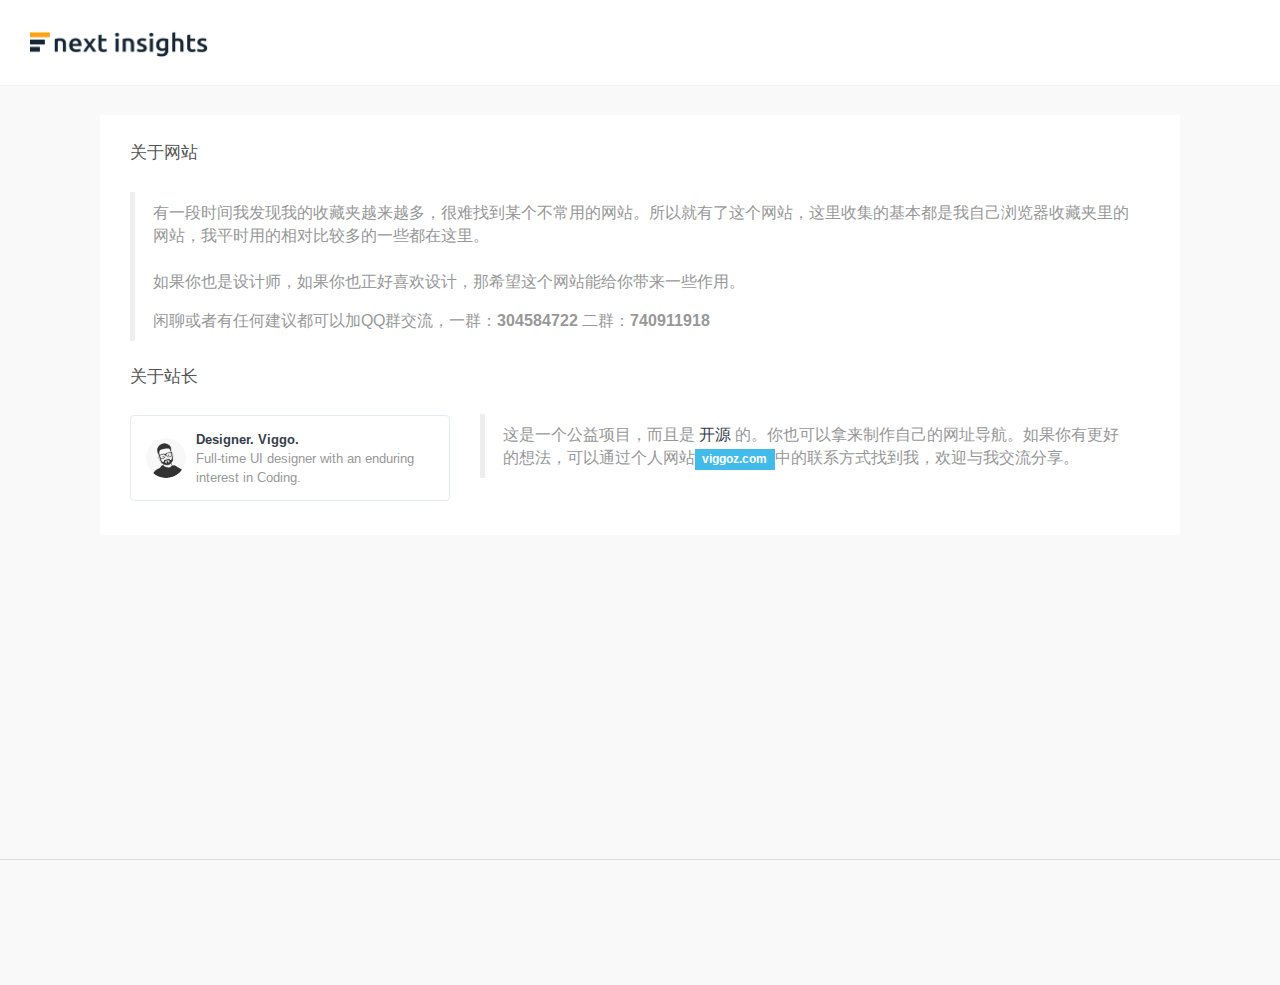
<file: cn/about.html>
<!DOCTYPE html>
<html lang="zh">

<head>
  <meta charset="utf-8">
  <meta http-equiv="X-UA-Compatible" content="IE=edge">
  <meta name="viewport" content="width=device-width, initial-scale=1, user-scalable=0" />
  <meta name="keywords" content="好物,工具,效率,素材,设计,创意,导航,nav.nextinsights.club">
  <meta name="description" content="Next Insights Navigation - 收集优秀工具，让世界更真实 nav.nextinsights.club">
  <!-- / FB Open Graph -->
  <meta property="og:type" content="article">
  <meta property="og:url" content="http://nav.nextinsights.club/">
  <meta property="og:title" content="Next Insights Navigation - 收集优秀工具，让世界更真实 nav.nextinsights.club">
  <meta property="og:description" content="好物,工具,效率,素材,设计,创意,导航,nav.nextinsights.club">
  <meta property="og:image" content="http://nav.nextinsights.club/assets/images/favicon.png">
  <meta property="og:site_name" content="Next Insights Navigation - 收集优秀工具，让世界更真实 nav.nextinsights.club">
  <!-- / Twitter Cards -->
  <meta name="twitter:card" content="summary_large_image">
  <meta name="twitter:title" content="Next Insights Navigation - 收集优秀工具，让世界更真实 nav.nextinsights.club">
  <meta name="twitter:description" content="好物,工具,效率,素材,设计,创意,导航,nav.nextinsights.club">
  <meta name="twitter:image" content="http://nav.nextinsights.club/assets/images/favicon.png">

  <title>Next Insights Navigation - Collection of goodies</title>

  <link rel="shortcut icon" href="../assets/images/favicon.png">
  <link rel="stylesheet" href="http://fonts.googleapis.com/css?family=Arimo:400,700,400italic">
  <link rel="stylesheet" href="../assets/css/fonts/linecons/css/linecons.css">
  <link rel="stylesheet" href="../assets/css/fonts/fontawesome/css/font-awesome.min.css">
  <link rel="stylesheet" href="../assets/css/bootstrap.css">
  <link rel="stylesheet" href="../assets/css/xenon-core.css">
  <link rel="stylesheet" href="../assets/css/xenon-components.css">
  <link rel="stylesheet" href="../assets/css/xenon-skins.css">
  <link rel="stylesheet" href="../assets/css/nav.css">

  <script src="../assets/js/init.js" async defer></script>
</head>

<body class="page-body boxed-container">
    <header></header>
    <nav class="navbar horizontal-menu navbar-fixed-top">
        <div class="navbar-inner">
            <div class="navbar-brand">
                <a href="index.html" class="logo">
                    <img src="../assets/images/logo_dark@2x.png" width="178px" alt="" class="hidden-xs">
                    <img src="../assets/images/logo@2x.png" width="178px" alt="" class="visible-xs">
                </a>
            </div>
            <div class="navbar-mobile-clear"></div>
            <!-- <a href="https://github.com/WebStackPage/WebStackPage.github.io" target="_blank"><img style="position: absolute; top: 0; right: 0; border: 0;" src="https://s3.amazonaws.com/github/ribbons/forkme_right_darkblue_121621.png" alt="Fork me on GitHub"></a> -->
        </div>
    </nav>
    <div class="page-container">
        <!-- add class "sidebar-collapsed" to close sidebar by default, "chat-visible" to make chat appear always -->
        <div class="main-content" style="">
            <div class="row">
                <div class="col-md-12">
                    <div class="panel panel-default">
                        <!-- 关于网站 -->
                        <h4 class="text-gray">关于网站</h4>
                        <div class="panel-body">
                            <div class="row">
                                <div class="col-sm-12">
                                    <blockquote>
                                        <p>有一段时间我发现我的收藏夹越来越多，很难找到某个不常用的网站。所以就有了这个网站，这里收集的基本都是我自己浏览器收藏夹里的网站，我平时用的相对比较多的一些都在这里。</p>
                                        </br>
                                        <p>如果你也是设计师，如果你也正好喜欢设计，那希望这个网站能给你带来一些作用。</p>
                                        <p>闲聊或者有任何建议都可以加QQ群交流，一群：<strong>304584722</strong>  二群：<strong>740911918</strong></p>
                                    </blockquote>
                                </div>
                            </div>
                            <!-- 关于站长 -->
                            <h4 class="text-gray">关于站长</h4>
                            <div class="row">
                                <div class="col-sm-4">
                                    <div class="xe-widget xe-conversations box2 label-info" onclick="window.open('http://www.viggoz.com/', '_blank')" data-toggle="tooltip" data-placement="bottom" title="" data-original-title="http://www.viggoz.com/">
                                        <div class="xe-comment-entry">
                                            <a class="xe-user-img">
                                                <img src="../assets/images/logos/viggoz.png" class="img-circle" width="40">
                                            </a>
                                            <div class="xe-comment">
                                                <a href="#" class="xe-user-name overflowClip_1">
                                                    <strong>Designer. Viggo.</strong>
                                                </a>
                                                <p class="overflowClip_2"> Full-time UI designer with an enduring interest in Coding.</p>
                                            </div>
                                        </div>
                                    </div>
                                </div>
                                <div class="col-md-8">
                                    <div class="row">
                                        <div class="col-sm-12">
                                            <br />
                                            <blockquote>
                                                <p>
                                                    这是一个公益项目，而且是<a href="https://github.com/WebStackPage/WebStackPage.github.io"> 开源 </a>的。你也可以拿来制作自己的网址导航。如果你有更好的想法，可以通过个人网站<a href="http://www.viggoz.com"><span class="label label-info" data-toggle="tooltip" data-placement="left" title="" data-original-title="Hello I am a Tooltip">viggoz.com</span></a>中的联系方式找到我，欢迎与我交流分享。
                                                </p>
                                            </blockquote>
                                        </div>
                                    </div>
                                    <br>
                                </div>
                            </div>
                        </div>
                    </div>
                </div>
            </div>
            <!-- Main Footer -->
            <footer class="main-footer sticky footer-type-1 fixed">
                <div class="footer-inner">
                    <div class="footer-text">
                        &copy; 2017 - 2020
                        <a href="../cn/about.html"><strong>WebStack</strong></a> design by <a href="http://viggoz.com" target="_blank"><strong>Viggo</strong></a>
                    </div>
                    <div class="go-up">
                        <a href="#" rel="go-top">
                            <i class="fa-angle-up"></i>
                        </a>
                    </div>
                </div>
            </footer>
        </div>
    </div>
    <textarea tabindex="-1" style="position: absolute; top: -999px; left: 0px; right: auto; bottom: auto; border: 0px; padding: 0px; box-sizing: content-box; word-wrap: break-word; overflow: hidden; transition: none; height: 0px !important; min-height: 0px !important; font-family: Arimo, &quot;Helvetica Neue&quot;, Helvetica, Arial, sans-serif; font-size: 13px; font-weight: 400; font-style: normal; letter-spacing: 0px; text-transform: none; word-spacing: 0px; text-indent: 0px; line-height: 18.5714px; width: 53px;" class="autosizejs" id="autosizejs"></textarea>
    <footer></footer>
</body>

</html>
</file>
<file: assets/css/fonts/linecons/css/linecons.css>
@font-face {
  font-family: 'linecons';
  src: url('../font/linecons.eot?24293614');
  src: url('../font/linecons.eot?24293614#iefix') format('embedded-opentype'),
       url('../font/linecons.woff?24293614') format('woff'),
       url('../font/linecons.ttf?24293614') format('truetype'),
       url('../font/linecons.svg?24293614#linecons') format('svg');
  font-weight: normal;
  font-style: normal;
}
/* Chrome hack: SVG is rendered more smooth in Windozze. 100% magic, uncomment if you need it. */
/* Note, that will break hinting! In other OS-es font will be not as sharp as it could be */
/*
@media screen and (-webkit-min-device-pixel-ratio:0) {
  @font-face {
    font-family: 'linecons';
    src: url('../font/linecons.svg?24293614#linecons') format('svg');
  }
}
*/
 
 [class^="linecons-"]:before, [class*=" linecons-"]:before {
  font-family: "linecons";
  font-style: normal;
  font-weight: normal;
  speak: none;
 
  display: inline-block;
  text-decoration: inherit;
  width: 1em;
  margin-right: .2em;
  text-align: center;
  /* opacity: .8; */
 
  /* For safety - reset parent styles, that can break glyph codes*/
  font-variant: normal;
  text-transform: none;
     
  /* fix buttons height, for twitter bootstrap */
  line-height: 1em;
 
  /* Animation center compensation - margins should be symmetric */
  /* remove if not needed */
  margin-left: .2em;
 
  /* you can be more comfortable with increased icons size */
  /* font-size: 120%; */
 
  /* Uncomment for 3D effect */
  /* text-shadow: 1px 1px 1px rgba(127, 127, 127, 0.3); */
}
 
.linecons-music:before { content: '\e800'; } /* '' */
.linecons-search:before { content: '\e801'; } /* '' */
.linecons-mail:before { content: '\e802'; } /* '' */
.linecons-heart:before { content: '\e803'; } /* '' */
.linecons-star:before { content: '\e804'; } /* '' */
.linecons-user:before { content: '\e805'; } /* '' */
.linecons-videocam:before { content: '\e806'; } /* '' */
.linecons-camera:before { content: '\e807'; } /* '' */
.linecons-photo:before { content: '\e808'; } /* '' */
.linecons-attach:before { content: '\e809'; } /* '' */
.linecons-lock:before { content: '\e80a'; } /* '' */
.linecons-eye:before { content: '\e80b'; } /* '' */
.linecons-tag:before { content: '\e80c'; } /* '' */
.linecons-thumbs-up:before { content: '\e80d'; } /* '' */
.linecons-pencil:before { content: '\e80e'; } /* '' */
.linecons-comment:before { content: '\e80f'; } /* '' */
.linecons-location:before { content: '\e810'; } /* '' */
.linecons-cup:before { content: '\e811'; } /* '' */
.linecons-trash:before { content: '\e812'; } /* '' */
.linecons-doc:before { content: '\e813'; } /* '' */
.linecons-note:before { content: '\e814'; } /* '' */
.linecons-cog:before { content: '\e815'; } /* '' */
.linecons-params:before { content: '\e816'; } /* '' */
.linecons-calendar:before { content: '\e817'; } /* '' */
.linecons-sound:before { content: '\e818'; } /* '' */
.linecons-clock:before { content: '\e819'; } /* '' */
.linecons-lightbulb:before { content: '\e81a'; } /* '' */
.linecons-tv:before { content: '\e81b'; } /* '' */
.linecons-desktop:before { content: '\e81c'; } /* '' */
.linecons-mobile:before { content: '\e81d'; } /* '' */
.linecons-cd:before { content: '\e81e'; } /* '' */
.linecons-inbox:before { content: '\e81f'; } /* '' */
.linecons-globe:before { content: '\e820'; } /* '' */
.linecons-cloud:before { content: '\e821'; } /* '' */
.linecons-paper-plane:before { content: '\e822'; } /* '' */
.linecons-fire:before { content: '\e823'; } /* '' */
.linecons-graduation-cap:before { content: '\e824'; } /* '' */
.linecons-megaphone:before { content: '\e825'; } /* '' */
.linecons-database:before { content: '\e826'; } /* '' */
.linecons-key:before { content: '\e827'; } /* '' */
.linecons-beaker:before { content: '\e828'; } /* '' */
.linecons-truck:before { content: '\e829'; } /* '' */
.linecons-money:before { content: '\e82a'; } /* '' */
.linecons-food:before { content: '\e82b'; } /* '' */
.linecons-shop:before { content: '\e82c'; } /* '' */
.linecons-diamond:before { content: '\e82d'; } /* '' */
.linecons-t-shirt:before { content: '\e82e'; } /* '' */
.linecons-wallet:before { content: '\e82f'; } /* '' */
</file>
<file: assets/css/xenon-core.css>
.ps-container .ps-scrollbar-x-rail {
    position: absolute;
    bottom: 3px;
    height: 5px;
    zoom: 1;
    filter: alpha(opacity=0);
    -webkit-opacity: 0;
    -moz-opacity: 0;
    opacity: 0;
    -webkit-transition: background-color .2s linear, opacity .2s linear;
    -moz-transition: background-color .2s linear, opacity .2s linear;
    -o-transition: background-color .2s linear, opacity .2s linear;
    transition: background-color .2s linear, opacity .2s linear
}

.ps-container:hover .ps-scrollbar-x-rail,
.ps-container.hover .ps-scrollbar-x-rail {
    zoom: 1;
    filter: alpha(opacity=60);
    -webkit-opacity: .6;
    -moz-opacity: .6;
    opacity: .6
}

.ps-container .ps-scrollbar-x-rail:hover,
.ps-container .ps-scrollbar-x-rail.hover {
    background-color: rgba(255, 255, 255, .5)
}

.ps-container .ps-scrollbar-x-rail.in-scrolling {
    background-color: rgba(255, 255, 255, .9)
}

.ps-container .ps-scrollbar-y-rail {
    position: absolute;
    right: 2px;
    width: 5px;
    zoom: 1;
    filter: alpha(opacity=0);
    -webkit-opacity: 0;
    -moz-opacity: 0;
    opacity: 0;
    -webkit-transition: background-color .2s linear, opacity .2s linear;
    -moz-transition: background-color .2s linear, opacity .2s linear;
    -o-transition: background-color .2s linear, opacity .2s linear;
    transition: background-color .2s linear, opacity .2s linear
}

.ps-container:hover .ps-scrollbar-y-rail,
.ps-container.hover .ps-scrollbar-y-rail {
    zoom: 1;
    filter: alpha(opacity=60);
    -webkit-opacity: .6;
    -moz-opacity: .6;
    opacity: .6
}

.ps-container .ps-scrollbar-y-rail:hover,
.ps-container .ps-scrollbar-y-rail.hover {
    background-color: rgba(255, 255, 255, .5)
}

.ps-container .ps-scrollbar-y-rail.in-scrolling {
    background-color: #eee;
    zoom: 1;
    filter: alpha(opacity=90);
    -webkit-opacity: .9;
    -moz-opacity: .9;
    opacity: .9
}

.ps-container .ps-scrollbar-x {
    position: absolute;
    bottom: 0;
    height: 5px;
    background-color: #aaa;
    -o-transition: background-color .2s linear;
    -webkit-transition: background-color .2s linear;
    -moz-transition: background-color .2s linear;
    transition: background-color .2s linear
}

.ps-container.ie6 .ps-scrollbar-x {
    font-size: 0
}

.ps-container .ps-scrollbar-x-rail:hover .ps-scrollbar-x,
.ps-container .ps-scrollbar-x-rail.hover .ps-scrollbar-x {
    background-color: #999
}

.ps-container .ps-scrollbar-y {
    position: absolute;
    right: 0;
    width: 5px;
    background-color: #aaa;
    -webkit-transition: background-color .2s linear;
    -moz-transition: background-color .2s linear;
    -o-transition: background-color .2s linear;
    transition: background-color .2s linear
}

.ps-container.ie6 .ps-scrollbar-y {
    font-size: 0
}

.ps-container .ps-scrollbar-y-rail:hover .ps-scrollbar-y,
.ps-container .ps-scrollbar-y-rail.hover .ps-scrollbar-y {
    background-color: #FAFAFA
}

.ps-container.ie .ps-scrollbar-x,
.ps-container.ie .ps-scrollbar-y {
    visibility: hidden
}

.ps-container.ie:hover .ps-scrollbar-x,
.ps-container.ie:hover .ps-scrollbar-y,
.ps-container.ie.hover .ps-scrollbar-x,
.ps-container.ie.hover .ps-scrollbar-y {
    visibility: visible
}

.cbp_tmtimeline {
    margin: 30px 0 0 0;
    padding: 0;
    list-style: none;
    position: relative
}

.cbp_tmtimeline:before {
    content: '';
    position: absolute;
    top: 0;
    bottom: 0;
    width: 10px;
    background: #afdcf8;
    left: 20%;
    margin-left: -10px
}

.cbp_tmtimeline>li {
    position: relative
}

.cbp_tmtimeline>li .cbp_tmtime {
    display: block;
    width: 25%;
    padding-right: 100px;
    position: absolute
}

.cbp_tmtimeline>li .cbp_tmtime span {
    display: block;
    text-align: right
}

.cbp_tmtimeline>li .cbp_tmtime span:first-child {
    font-size: .9em;
    color: #bdd0db
}

.cbp_tmtimeline>li .cbp_tmtime span:last-child {
    font-size: 2.9em;
    color: #3594cb
}

.cbp_tmtimeline>li:nth-child(odd) .cbp_tmtime span:last-child {
    color: #6cbfee
}

.cbp_tmtimeline>li .cbp_tmlabel {
    margin: 0 0 15px 25%;
    background: #3594cb;
    color: #fff;
    padding: 2em;
    font-size: 1.2em;
    font-weight: 300;
    line-height: 1.4;
    position: relative;
    border-radius: 5px
}

.cbp_tmtimeline>li:nth-child(odd) .cbp_tmlabel {
    background: #6cbfee
}

.cbp_tmtimeline>li .cbp_tmlabel h2 {
    margin-top: 0;
    padding: 0 0 10px 0;
    border-bottom: 1px solid rgba(255, 255, 255, .4)
}

.cbp_tmtimeline>li .cbp_tmlabel:after {
    right: 100%;
    border: solid transparent;
    content: " ";
    height: 0;
    width: 0;
    position: absolute;
    pointer-events: none;
    border-right-color: #3594cb;
    border-width: 10px;
    top: 10px
}

.cbp_tmtimeline>li:nth-child(odd) .cbp_tmlabel:after {
    border-right-color: #6cbfee
}

.cbp_tmtimeline>li .cbp_tmicon {
    width: 40px;
    height: 40px;
    speak: none;
    font-style: normal;
    font-weight: 400;
    font-variant: normal;
    text-transform: none;
    font-size: 1.4em;
    line-height: 40px;
    -webkit-font-smoothing: antialiased;
    position: absolute;
    color: #fff;
    background: #46a4da;
    border-radius: 50%;
    box-shadow: 0 0 0 8px #afdcf8;
    text-align: center;
    left: 20%;
    top: 0;
    margin: 0 0 0 -25px
}

@media screen and (max-width:65.375em) {
    .cbp_tmtimeline>li .cbp_tmtime span:last-child {
        font-size: 1.5em
    }
}

@media screen and (max-width:47.2em) {
    .cbp_tmtimeline:before {
        display: none
    }
    .cbp_tmtimeline>li .cbp_tmtime {
        width: 100%;
        position: relative;
        padding: 0 0 20px 0
    }
    .cbp_tmtimeline>li .cbp_tmtime span {
        text-align: left
    }
    .cbp_tmtimeline>li .cbp_tmlabel {
        margin: 0 0 30px 0;
        padding: 1em;
        font-weight: 400;
        font-size: 95%
    }
    .cbp_tmtimeline>li .cbp_tmlabel:after {
        right: auto;
        left: 20px;
        border-right-color: transparent;
        border-bottom-color: #3594cb;
        top: -20px
    }
    .cbp_tmtimeline>li:nth-child(odd) .cbp_tmlabel:after {
        border-right-color: transparent;
        border-bottom-color: #6cbfee
    }
    .cbp_tmtimeline>li .cbp_tmicon {
        position: relative;
        float: right;
        left: auto;
        margin: -55px 5px 0 0
    }
}

.dropdown-menu>li.checkbox-row {
    padding: 5px 20px
}

.dropdown-menu li.checkbox-row {
    display: block;
    clear: both;
    font-weight: 400;
    line-height: 18px;
    color: #333;
    white-space: nowrap
}

.dropdown-menu li.checkbox-row label {
    font-weight: 400
}

.dropdown-menu li.checkbox-row:hover,
.dropdown-menu li.checkbox-row input:hover,
.dropdown-menu li.checkbox-row label:hover {
    cursor: pointer
}

.no-touch .dropdown-menu>.checkbox-row:hover,
.no-touch .dropdown-menu>.checkbox-row:active {
    text-decoration: none;
    color: #262626;
    background-color: #f5f5f5
}

.btn-toolbar {
    margin-bottom: 5px
}

.btn-toolbar .btn-default {
    background-color: #68b828;
    color: #fff;
    border: 1px solid transparent
}

.btn-toolbar .btn-default.dropdown-toggle {
    -webkit-box-shadow: none;
    -moz-box-shadow: none;
    box-shadow: none;
    border-color: transparent
}

.btn-toolbar .btn-primary {
    background-color: #508e1f
}

.btn-toolbar .btn-group.open .dropdown-toggle {
    background-color: #508e1f;
    color: #fff
}

.btn-toolbar .dropdown-menu {
    margin-top: 0
}

.btn-toolbar .dropdown-menu .checkbox-row {
    -webkit-user-select: none;
    -moz-user-select: none;
    -ms-user-select: none;
    user-select: none
}

.btn-toolbar .dropdown-menu .checkbox-row .cbr-replaced {
    margin: 0;
    margin-right: 5px
}

.btn-toolbar .dropdown-menu .checkbox-row label {
    color: #979898;
    font-size: 12px;
    margin: 0
}

.lt-ie8 .btn-toolbar {
    display: none
}

.table-responsive {
    border-radius: 0;
    border: 1px solid #eee;
    margin-bottom: 18px
}

.table-responsive>.table {
    margin-bottom: 0
}

.table-responsive>.table-bordered {
    border: 0
}

.table-responsive>.table-bordered>thead>tr>th:first-child,
.table-responsive>.table-bordered>tbody>tr>th:first-child,
.table-responsive>.table-bordered>tfoot>tr>th:first-child,
.table-responsive>.table-bordered>thead>tr>td:first-child,
.table-responsive>.table-bordered>tbody>tr>td:first-child,
.table-responsive>.table-bordered>tfoot>tr>td:first-child {
    border-left: 0
}

.table-responsive>.table-bordered>thead>tr>th:last-child,
.table-responsive>.table-bordered>tbody>tr>th:last-child,
.table-responsive>.table-bordered>tfoot>tr>th:last-child,
.table-responsive>.table-bordered>thead>tr>td:last-child,
.table-responsive>.table-bordered>tbody>tr>td:last-child,
.table-responsive>.table-bordered>tfoot>tr>td:last-child {
    border-right: 0
}

.table-responsive>.table-bordered>tbody>tr:last-child>th,
.table-responsive>.table-bordered>tfoot>tr:last-child>th,
.table-responsive>.table-bordered>tbody>tr:last-child>td,
.table-responsive>.table-bordered>tfoot>tr:last-child>td {
    border-bottom: 0
}

.table-responsive[data-pattern=priority-columns] {
    position: relative;
    width: 100%;
    margin-bottom: 18px;
    overflow-y: hidden;
    overflow-x: auto;
    -ms-overflow-style: -ms-autohiding-scrollbar;
    border-radius: 0;
    border: 1px solid #eee;
    -webkit-overflow-scrolling: touch
}

.table-responsive[data-pattern=priority-columns]>.table {
    margin-bottom: 0
}

.table-responsive[data-pattern=priority-columns]>.table>thead>tr>th,
.table-responsive[data-pattern=priority-columns]>.table>tbody>tr>th,
.table-responsive[data-pattern=priority-columns]>.table>tfoot>tr>th,
.table-responsive[data-pattern=priority-columns]>.table>thead>tr>td,
.table-responsive[data-pattern=priority-columns]>.table>tbody>tr>td,
.table-responsive[data-pattern=priority-columns]>.table>tfoot>tr>td {
    white-space: nowrap
}

.table-responsive[data-pattern=priority-columns]>.table-bordered {
    border: 0
}

.table-responsive[data-pattern=priority-columns]>.table-bordered>thead>tr>th:first-child,
.table-responsive[data-pattern=priority-columns]>.table-bordered>tbody>tr>th:first-child,
.table-responsive[data-pattern=priority-columns]>.table-bordered>tfoot>tr>th:first-child,
.table-responsive[data-pattern=priority-columns]>.table-bordered>thead>tr>td:first-child,
.table-responsive[data-pattern=priority-columns]>.table-bordered>tbody>tr>td:first-child,
.table-responsive[data-pattern=priority-columns]>.table-bordered>tfoot>tr>td:first-child {
    border-left: 0
}

.table-responsive[data-pattern=priority-columns]>.table-bordered>thead>tr>th:last-child,
.table-responsive[data-pattern=priority-columns]>.table-bordered>tbody>tr>th:last-child,
.table-responsive[data-pattern=priority-columns]>.table-bordered>tfoot>tr>th:last-child,
.table-responsive[data-pattern=priority-columns]>.table-bordered>thead>tr>td:last-child,
.table-responsive[data-pattern=priority-columns]>.table-bordered>tbody>tr>td:last-child,
.table-responsive[data-pattern=priority-columns]>.table-bordered>tfoot>tr>td:last-child {
    border-right: 0
}

.table-responsive[data-pattern=priority-columns]>.table-bordered>tbody>tr:last-child>th,
.table-responsive[data-pattern=priority-columns]>.table-bordered>tfoot>tr:last-child>th,
.table-responsive[data-pattern=priority-columns]>.table-bordered>tbody>tr:last-child>td,
.table-responsive[data-pattern=priority-columns]>.table-bordered>tfoot>tr:last-child>td {
    border-bottom: 0
}

.mq.js .table-responsive[data-pattern=priority-columns] th[data-priority],
.mq.js.lt-ie10 .sticky-table-header th[data-priority],
.mq.js .table-responsive[data-pattern=priority-columns] td[data-priority],
.mq.js.lt-ie10 .sticky-table-header td[data-priority] {
    display: none
}

.lt-ie9.mq.js .table-responsive[data-pattern=priority-columns] th[data-priority="1"],
.lt-ie9.mq.js.lt-ie10 .sticky-table-header th[data-priority="1"],
.lt-ie9.mq.js .table-responsive[data-pattern=priority-columns] td[data-priority="1"],
.lt-ie9.mq.js.lt-ie10 .sticky-table-header td[data-priority="1"] {
    display: inline
}

.mq.js .table-responsive[data-pattern=priority-columns] th[data-priority="1"],
.mq.js.lt-ie10 .sticky-table-header th[data-priority="1"],
.mq.js .table-responsive[data-pattern=priority-columns] td[data-priority="1"],
.mq.js.lt-ie10 .sticky-table-header td[data-priority="1"] {
    display: table-cell
}

@media screen and (min-width:480px) {
    .lt-ie9.mq.js .table-responsive[data-pattern=priority-columns] th[data-priority="2"],
    .lt-ie9.mq.js.lt-ie10 .sticky-table-header th[data-priority="2"],
    .lt-ie9.mq.js .table-responsive[data-pattern=priority-columns] td[data-priority="2"],
    .lt-ie9.mq.js.lt-ie10 .sticky-table-header td[data-priority="2"] {
        display: inline
    }
    .mq.js .table-responsive[data-pattern=priority-columns] th[data-priority="2"],
    .mq.js.lt-ie10 .sticky-table-header th[data-priority="2"],
    .mq.js .table-responsive[data-pattern=priority-columns] td[data-priority="2"],
    .mq.js.lt-ie10 .sticky-table-header td[data-priority="2"] {
        display: table-cell
    }
}

@media screen and (min-width:640px) {
    .lt-ie9.mq.js .table-responsive[data-pattern=priority-columns] th[data-priority="3"],
    .lt-ie9.mq.js.lt-ie10 .sticky-table-header th[data-priority="3"],
    .lt-ie9.mq.js .table-responsive[data-pattern=priority-columns] td[data-priority="3"],
    .lt-ie9.mq.js.lt-ie10 .sticky-table-header td[data-priority="3"] {
        display: inline
    }
    .mq.js .table-responsive[data-pattern=priority-columns] th[data-priority="3"],
    .mq.js.lt-ie10 .sticky-table-header th[data-priority="3"],
    .mq.js .table-responsive[data-pattern=priority-columns] td[data-priority="3"],
    .mq.js.lt-ie10 .sticky-table-header td[data-priority="3"] {
        display: table-cell
    }
}

@media screen and (min-width:800px) {
    .lt-ie9.mq.js .table-responsive[data-pattern=priority-columns] th[data-priority="4"],
    .lt-ie9.mq.js.lt-ie10 .sticky-table-header th[data-priority="4"],
    .lt-ie9.mq.js .table-responsive[data-pattern=priority-columns] td[data-priority="4"],
    .lt-ie9.mq.js.lt-ie10 .sticky-table-header td[data-priority="4"] {
        display: inline
    }
    .mq.js .table-responsive[data-pattern=priority-columns] th[data-priority="4"],
    .mq.js.lt-ie10 .sticky-table-header th[data-priority="4"],
    .mq.js .table-responsive[data-pattern=priority-columns] td[data-priority="4"],
    .mq.js.lt-ie10 .sticky-table-header td[data-priority="4"] {
        display: table-cell
    }
}

@media screen and (min-width:960px) {
    .lt-ie9.mq.js .table-responsive[data-pattern=priority-columns] th[data-priority="5"],
    .lt-ie9.mq.js.lt-ie10 .sticky-table-header th[data-priority="5"],
    .lt-ie9.mq.js .table-responsive[data-pattern=priority-columns] td[data-priority="5"],
    .lt-ie9.mq.js.lt-ie10 .sticky-table-header td[data-priority="5"] {
        display: inline
    }
    .mq.js .table-responsive[data-pattern=priority-columns] th[data-priority="5"],
    .mq.js.lt-ie10 .sticky-table-header th[data-priority="5"],
    .mq.js .table-responsive[data-pattern=priority-columns] td[data-priority="5"],
    .mq.js.lt-ie10 .sticky-table-header td[data-priority="5"] {
        display: table-cell
    }
}

@media screen and (min-width:1120px) {
    .lt-ie9.mq.js .table-responsive[data-pattern=priority-columns] th[data-priority="6"],
    .lt-ie9.mq.js.lt-ie10 .sticky-table-header th[data-priority="6"],
    .lt-ie9.mq.js .table-responsive[data-pattern=priority-columns] td[data-priority="6"],
    .lt-ie9.mq.js.lt-ie10 .sticky-table-header td[data-priority="6"] {
        display: inline
    }
    .mq.js .table-responsive[data-pattern=priority-columns] th[data-priority="6"],
    .mq.js.lt-ie10 .sticky-table-header th[data-priority="6"],
    .mq.js .table-responsive[data-pattern=priority-columns] td[data-priority="6"],
    .mq.js.lt-ie10 .sticky-table-header td[data-priority="6"] {
        display: table-cell
    }
}

table.table-small-font {
    font-size: 12px;
    -webkit-text-size-adjust: none;
    line-height: 1.5em
}

table.focus-on tbody tr:hover {
    cursor: pointer
}

table.focus-on tbody tr.unfocused th,
table.focus-on tbody tr.unfocused td {
    color: #777;
    color: rgba(0, 0, 0, .4)
}

table.focus-on tbody tr.focused th,
table.focus-on tbody tr.focused td {
    background-color: #68b828;
    color: #fff;
    border-color: #63b026
}

table th.col-hide,
table td.col-hide {
    display: none
}

table th.col-show,
table td.col-show {
    display: inline
}

.lt-ie9 table th.col-show,
.lt-ie9 table td.col-show {
    display: table-cell
}

.lt-ie9 table.display-all th,
.lt-ie9 table.display-all td {
    display: inline!important
}

table.display-all th,
table.display-all td {
    display: table-cell!important
}

.sticky-table-header {
    background-color: #fff;
    border: none;
    border-radius: 0;
    border-top: 1px solid #eee;
    border-bottom: 1px solid #eee;
    position: absolute;
    top: 0;
    visibility: hidden;
    z-index: 990;
    overflow: hidden;
    min-width: 100%
}

.sticky-table-header.fixed-solution {
    min-width: 0;
    position: fixed
}

.lt-ie10 .sticky-table-header.fixed-solution {
    border-left: 1px solid #eee;
    border-right: 1px solid #eee;
    box-sizing: content-box;
    border-bottom: none
}

.sticky-table-header.border-radius-fix {
    border-bottom-left-radius: 3px;
    border-bottom-right-radius: 3px
}

.sticky-table-header>.table {
    margin-bottom: 0
}

.sticky-table-header>.table>thead>tr>th,
.sticky-table-header>.table>tbody>tr>th,
.sticky-table-header>.table>tfoot>tr>th,
.sticky-table-header>.table>thead>tr>td,
.sticky-table-header>.table>tbody>tr>td,
.sticky-table-header>.table>tfoot>tr>td {
    white-space: nowrap
}

.sticky-table-header>.table-bordered {
    border: 0
}

.sticky-table-header>.table-bordered>thead>tr>th:first-child,
.sticky-table-header>.table-bordered>tbody>tr>th:first-child,
.sticky-table-header>.table-bordered>tfoot>tr>th:first-child,
.sticky-table-header>.table-bordered>thead>tr>td:first-child,
.sticky-table-header>.table-bordered>tbody>tr>td:first-child,
.sticky-table-header>.table-bordered>tfoot>tr>td:first-child {
    border-left: 0
}

.sticky-table-header>.table-bordered>thead>tr>th:last-child,
.sticky-table-header>.table-bordered>tbody>tr>th:last-child,
.sticky-table-header>.table-bordered>tfoot>tr>th:last-child,
.sticky-table-header>.table-bordered>thead>tr>td:last-child,
.sticky-table-header>.table-bordered>tbody>tr>td:last-child,
.sticky-table-header>.table-bordered>tfoot>tr>td:last-child {
    border-right: 0
}

.sticky-table-header>.table-bordered>tbody>tr:last-child>th,
.sticky-table-header>.table-bordered>tfoot>tr:last-child>th,
.sticky-table-header>.table-bordered>tbody>tr:last-child>td,
.sticky-table-header>.table-bordered>tfoot>tr:last-child>td {
    border-bottom: 0
}

.transall,
.sidebar-menu .main-menu a,
.navbar.horizontal-menu .navbar-inner .navbar-brand a[data-toggle=settings-pane],
.navbar.horizontal-menu .navbar-inner .navbar-brand a[data-toggle=settings-pane] i,
footer.main-footer .go-up a,
.user-info-navbar .user-info-menu>li>a,
.footer-sticked-chat .chat-conversations>li .chat-user,
.footer-sticked-chat .chat-conversations>li.open .conversation-window,
.footer-sticked-chat .chat-conversations>li.browse-more .other-conversations-list li a span,
.breadcrumb.auto-hidden li a,
.icon-collection .fontawesome-icon-list .fa-hover .icon-str>i,
.icon-collection .fontawesome-icon-list .fa-hover .icon-str>span {
    -webkit-transition: all 220ms ease-in-out;
    -moz-transition: all 220ms ease-in-out;
    -o-transition: all 220ms ease-in-out;
    transition: all 220ms ease-in-out
}

.clearfix:before,
.clearfix:after,
.page-container .main-content .page-title:before,
.page-container .main-content .page-title:after,
.sidebar-menu .logo-env:before,
.sidebar-menu .logo-env:after,
.navbar.horizontal-menu .navbar-inner:before,
.navbar.horizontal-menu .navbar-inner:after,
footer.main-footer .footer-inner:before,
footer.main-footer .footer-inner:after,
.user-info-navbar .user-info-menu>li .dropdown-menu>.external a:before,
.user-info-navbar .user-info-menu>li .dropdown-menu>.external a:after,
#chat .chat-conversation .conversation-body>li:before,
#chat .chat-conversation .conversation-body>li:after,
.panel .panel-heading:before,
.panel .panel-heading:after,
.breadcrumb.auto-hidden:before,
.breadcrumb.auto-hidden:after,
.dataTables_wrapper .dataTables_length:before,
.dataTables_wrapper .dataTables_length:after,
.dataTables_wrapper .dataTables_filter:before,
.dataTables_wrapper .dataTables_filter:after,
.dataTables_wrapper .DTTT_container:before,
.dataTables_wrapper .DTTT_container:after,
.skin-color-palette:before,
.skin-color-palette:after,
.icon-collection .fontawesome-icon-list:before,
.icon-collection .fontawesome-icon-list:after,
.icon-collection .fontawesome-icon-list .fa-hover .icon-str:before,
.icon-collection .fontawesome-icon-list .fa-hover .icon-str:after,
.highlights li:before,
.highlights li:after,
.navbar.horizontal-menu .navbar-inner>.nav>li .dropdown-menu>.external a:before,
.navbar.horizontal-menu .navbar-inner>.nav>li .dropdown-menu>.external a:after {
    content: " ";
    display: table
}

.clearfix:after,
.page-container .main-content .page-title:after,
.sidebar-menu .logo-env:after,
.navbar.horizontal-menu .navbar-inner:after,
footer.main-footer .footer-inner:after,
.user-info-navbar .user-info-menu>li .dropdown-menu>.external a:after,
#chat .chat-conversation .conversation-body>li:after,
.panel .panel-heading:after,
.breadcrumb.auto-hidden:after,
.dataTables_wrapper .dataTables_length:after,
.dataTables_wrapper .dataTables_filter:after,
.dataTables_wrapper .DTTT_container:after,
.skin-color-palette:after,
.icon-collection .fontawesome-icon-list:after,
.icon-collection .fontawesome-icon-list .fa-hover .icon-str:after,
.highlights li:after,
.navbar.horizontal-menu .navbar-inner>.nav>li .dropdown-menu>.external a:after {
    clear: both
}

body {
    background-color: #f9f9f9;
}

a {
    outline: 0!important
}

p {
    color: #979898
}

html,
body {
    height: 100%;
    margin: 0;
    padding: 0;
    border: none
}

.boxed-container {
    background: #f9f9f9
}

.boxed-container #chat .chat-inner {
    position: absolute!important
}

.page-container {
    display: table;
    width: 100%;
    height: 100%;
    vertical-align: top;
    border-collapse: collapse;
    border-spacing: 0;
    table-layout: fixed
}

.boxed-container .page-container {
    max-width: 1140px;
    margin: 20px auto
}

@media screen and (max-width:768px) {
    .boxed-container .page-container {
        margin: 0
    }
}

.page-container.container {
    max-width: 1140px;
    table-layout: auto
}

.page-container .main-content {
    display: table-cell;
    position: relative;
    z-index: 1;
    padding: 30px;
    padding-bottom: 0;
    vertical-align: top;
    word-break: break-word;
    width: 100%;
    -webkit-transition: opacity 100ms ease-in-out;
    -moz-transition: opacity 100ms ease-in-out;
    -o-transition: opacity 100ms ease-in-out;
    transition: opacity 100ms ease-in-out
}

.page-container .main-content.is-loading {
    zoom: 1;
    filter: alpha(opacity=50);
    -webkit-opacity: .5;
    -moz-opacity: .5;
    opacity: .5;
    -webkit-transition: opacity 300ms ease-in-out;
    -moz-transition: opacity 300ms ease-in-out;
    -o-transition: opacity 300ms ease-in-out;
    transition: opacity 300ms ease-in-out
}

.boxed-container .page-container .main-content {
    background-color: #f9f9f9
}

.page-container .main-content:hover {
    z-index: 15
}

.page-container .main-content .page-title {
    background: #f8f8f8;
    margin: -30px;
    margin-bottom: 30px;
    padding: 20px 0;
    -webkit-box-shadow: 0 1px 0 rgba(0, 1, 1, .08), inset 0 1px 0 #ededed;
    -moz-box-shadow: 0 1px 0 rgba(0, 1, 1, .08), inset 0 1px 0 #ededed;
    box-shadow: 0 1px 0 rgba(0, 1, 1, .08), inset 0 1px 0 #ededed
}

@media screen and (max-width:768px) {
    .page-container .main-content .page-title {
        padding: 15px 0
    }
}

.page-container .main-content .page-title.full-width .title-env {
    width: 100%;
    padding-right: 30px
}

.page-container .main-content .page-title .title-env,
.page-container .main-content .page-title .breadcrumb-env {
    display: block
}

.page-container .main-content .page-title .title-env {
    float: left;
    padding-left: 30px
}

.page-container .main-content .page-title .title-env .title {
    margin: 0;
    font-size: 27px
}

@media screen and (max-width:768px) {
    .page-container .main-content .page-title .title-env .title {
        font-size: 23px
    }
    .page-container .main-content .page-title .title-env .title+p {
        font-size: 12px
    }
}

@media screen and (max-width:480px) {
    .page-container .main-content .page-title .title-env .title {
        font-size: 19px
    }
}

.page-container .main-content .page-title .title-env .title+p {
    margin: 0;
    margin-top: 5px;
    color: #979898
}

.page-container .main-content .page-title .breadcrumb-env {
    float: right;
    padding-right: 30px
}

@media screen and (max-width:480px) {
    .page-container .main-content .page-title .breadcrumb-env {
        clear: both;
        float: none;
        padding: 0 10px
    }
}

.page-container .main-content .page-title .breadcrumb-env .breadcrumb {
    margin-bottom: 0;
    margin-top: 8px
}

@media screen and (max-width:768px) {
    .page-container .main-content .page-title .breadcrumb-env .breadcrumb {
        margin-top: 4px
    }
    .page-container .main-content .page-title .breadcrumb-env .breadcrumb li a {
        font-size: 12px
    }
}

.sidebar-menu {
    display: table-cell;
    position: relative;
    width: 280px;
    background: #2c2e2f;
    z-index: 1
}

.sidebar-menu .logo-env {
    padding: 19px 45px;
    border-bottom: 1px solid #313437
}

.sidebar-menu .logo-env .logo {
    float: left
}

.sidebar-menu .logo-env .logo .logo-collapsed {
    display: none
}

.sidebar-menu .logo-env .settings-icon {
    float: right;
    position: relative;
    top: 1px
}

.sidebar-menu .logo-env .settings-icon a {
    color: #979898;
    line-height: 1
}

.sidebar-menu .logo-env .settings-icon a i {
    line-height: 1;
    font-size: 18px
}

.sidebar-menu .logo-env .settings-icon a:hover {
    color: #fff
}

.sidebar-menu .main-menu {
    padding-left: 40px;
    padding-right: 40px;
    margin-top: 20px;
    margin-bottom: 20px;
    list-style: none
}

@media screen and (max-width:768px) {
    .sidebar-menu .main-menu {
        margin-top: 10px;
        margin-bottom: 10px
    }
}

.sidebar-menu .main-menu a {
    color: #979898;
    text-decoration: none;
    display: block;
    padding: 13px 5px;
    border-bottom: 1px solid #313437
}

.sidebar-menu .main-menu a>i {
    display: inline-block;
    margin-right: 10px
}

.sidebar-menu .main-menu a>i+span {
    padding-right: 10px
}

.sidebar-menu .main-menu a>span {
    display: inline-block
}

.sidebar-menu .main-menu a>.label {
    margin-top: 1px
}

.sidebar-menu .main-menu a>.badge {
    font-size: 75%;
    line-height: 1.2
}

.sidebar-menu .main-menu a:hover {
    color: #fff
}

.sidebar-menu .main-menu li.active>a {
    color: #fff
}

.sidebar-menu .main-menu li.has-sub>a:before {
    position: relative;
    display: inline-block;
    font-family: FontAwesome;
    content: '\f107';
    float: right;
    color: #6d747a;
    margin-left: 10px;
    -webkit-transform: rotate(-90deg);
    -moz-transform: rotate(-90deg);
    -o-transform: rotate(-90deg);
    -ms-transform: rotate(-90deg);
    transform: rotate(-90deg);
    -webkit-transition: all 150ms ease-in-out;
    -moz-transition: all 150ms ease-in-out;
    -o-transition: all 150ms ease-in-out;
    transition: all 150ms ease-in-out
}

.sidebar-menu .main-menu li.has-sub.opened>a:before,
.sidebar-menu .main-menu li.has-sub.expanded>a:before {
    -webkit-transform: rotate(0deg);
    -moz-transform: rotate(0deg);
    -o-transform: rotate(0deg);
    -ms-transform: rotate(0deg);
    transform: rotate(0deg)
}

.sidebar-menu .main-menu>li.opened>ul {
    display: block
}

.sidebar-menu .main-menu>li.opened .opened>ul {
    display: block
}

.sidebar-menu .main-menu ul {
    display: none;
    margin: 0;
    padding: 0;
    overflow: hidden;
    list-style: none
}

.sidebar-menu .main-menu ul li {
    position: relative
}

@media screen and (min-width:768px) {
    .sidebar-menu .main-menu ul li.is-hidden {
        left: -20px;
        zoom: 1;
        filter: alpha(opacity=0);
        -webkit-opacity: 0;
        -moz-opacity: 0;
        opacity: 0
    }
}

.sidebar-menu .main-menu ul li.is-shown {
    left: 0;
    zoom: 1;
    filter: alpha(opacity=100);
    -webkit-opacity: 1;
    -moz-opacity: 1;
    opacity: 1;
    -webkit-transition: all 200ms ease-in-out;
    -moz-transition: all 200ms ease-in-out;
    -o-transition: all 200ms ease-in-out;
    transition: all 200ms ease-in-out
}

.sidebar-menu .main-menu ul li.is-shown+.is-shown {
    -webkit-transition-delay: 80ms;
    -moz-transition-delay: 80ms;
    -o-transition-delay: 80ms;
    transition-delay: 80ms
}

.sidebar-menu .main-menu ul li.is-shown+.is-shown+.is-shown {
    -webkit-transition-delay: 120ms;
    -moz-transition-delay: 120ms;
    -o-transition-delay: 120ms;
    transition-delay: 120ms
}

.sidebar-menu .main-menu ul li.is-shown+.is-shown+.is-shown+.is-shown {
    -webkit-transition-delay: 160ms;
    -moz-transition-delay: 160ms;
    -o-transition-delay: 160ms;
    transition-delay: 160ms
}

.sidebar-menu .main-menu ul li.is-shown+.is-shown+.is-shown+.is-shown+.is-shown {
    -webkit-transition-delay: 200ms;
    -moz-transition-delay: 200ms;
    -o-transition-delay: 200ms;
    transition-delay: 200ms
}

.sidebar-menu .main-menu ul li.is-shown+.is-shown+.is-shown+.is-shown+.is-shown+.is-shown {
    -webkit-transition-delay: 240ms;
    -moz-transition-delay: 240ms;
    -o-transition-delay: 240ms;
    transition-delay: 240ms
}

.sidebar-menu .main-menu ul li.is-shown+.is-shown+.is-shown+.is-shown+.is-shown+.is-shown+.is-shown {
    -webkit-transition-delay: 280ms;
    -moz-transition-delay: 280ms;
    -o-transition-delay: 280ms;
    transition-delay: 280ms
}

.sidebar-menu .main-menu ul li.is-shown+.is-shown+.is-shown+.is-shown+.is-shown+.is-shown+.is-shown+.is-shown {
    -webkit-transition-delay: 320ms;
    -moz-transition-delay: 320ms;
    -o-transition-delay: 320ms;
    transition-delay: 320ms
}

.sidebar-menu .main-menu ul li.is-shown+.is-shown+.is-shown+.is-shown+.is-shown+.is-shown+.is-shown+.is-shown+.is-shown {
    -webkit-transition-delay: 360ms;
    -moz-transition-delay: 360ms;
    -o-transition-delay: 360ms;
    transition-delay: 360ms
}

.sidebar-menu .main-menu ul li.is-shown+.is-shown+.is-shown+.is-shown+.is-shown+.is-shown+.is-shown+.is-shown+.is-shown+.is-shown {
    -webkit-transition-delay: 400ms;
    -moz-transition-delay: 400ms;
    -o-transition-delay: 400ms;
    transition-delay: 400ms
}

.sidebar-menu .main-menu ul li.is-shown+.is-shown+.is-shown+.is-shown+.is-shown+.is-shown+.is-shown+.is-shown+.is-shown+.is-shown+.is-shown {
    -webkit-transition-delay: 440ms;
    -moz-transition-delay: 440ms;
    -o-transition-delay: 440ms;
    transition-delay: 440ms
}

.sidebar-menu .main-menu ul li.hidden-item {
    visibility: hidden;
    zoom: 1;
    filter: alpha(opacity=0);
    -webkit-opacity: 0;
    -moz-opacity: 0;
    opacity: 0;
    -webkit-transition: all 250ms ease-in-out;
    -moz-transition: all 250ms ease-in-out;
    -o-transition: all 250ms ease-in-out;
    transition: all 250ms ease-in-out
}

.sidebar-menu .main-menu ul li a {
    padding-left: 35px
}

.sidebar-menu .main-menu ul li ul li a {
    padding-left: 60px
}

.sidebar-menu .main-menu ul li ul li ul li a {
    padding-left: 85px
}

.sidebar-menu .main-menu ul li ul li ul li ul li a {
    padding-left: 110px
}

.sidebar-menu .ps-scrollbar-x-rail .ps-scrollbar-x,
.sidebar-menu .ps-scrollbar-y-rail .ps-scrollbar-y {
    background-color: rgba(255, 255, 255, .6)
}

.sidebar-menu.fixed {
    height: 100%
}

.sidebar-menu.fixed .sidebar-menu-inner {
    position: fixed;
    left: 0;
    top: 0;
    bottom: 0;
    width: inherit;
    overflow: hidden
}

.page-body.right-sidebar .sidebar-menu.fixed .sidebar-menu-inner {
    left: auto;
    right: 0
}

@media screen and (min-width:768px) {
    .sidebar-menu.collapsed {
        width: 80px;
        z-index: 10;
        overflow: visible
    }
    .sidebar-menu.collapsed .hidden-collapsed {
        display: none!important
    }
    .sidebar-menu.collapsed+.main-content .user-info-navbar .user-info-menu a[data-toggle=sidebar] {
        color: #606161
    }
    .sidebar-menu.collapsed+.main-content .main-footer {
        left: 80px
    }
    .sidebar-menu.collapsed .sidebar-menu-inner {
        overflow: visible;
        position: relative
    }
    .sidebar-menu.collapsed .logo-env {
        padding: 18px 0
    }
    .sidebar-menu.collapsed .logo-env .logo-collapsed {
        display: block;
        text-align: center
    }
    .sidebar-menu.collapsed .logo-env .logo-collapsed img {
        display: inline-block
    }
    .sidebar-menu.collapsed .logo-env .logo-expanded,
    .sidebar-menu.collapsed .logo-env .settings-icon {
        display: none
    }
    .sidebar-menu.collapsed .logo-env .logo {
        float: none
    }
    .sidebar-menu.collapsed .main-menu {
        padding-left: 0;
        padding-right: 0
    }
    .sidebar-menu.collapsed .main-menu>li {
        text-align: center;
        position: relative
    }
    .sidebar-menu.collapsed .main-menu>li.active,
    .sidebar-menu.collapsed .main-menu>li li.active {
        background-color: #252627
    }
    .sidebar-menu.collapsed .main-menu>li>a>i {
        margin-right: 0;
        font-size: 16px
    }
    .sidebar-menu.collapsed .main-menu>li>a>span {
        display: none
    }
    .sidebar-menu.collapsed .main-menu>li>a>span.label {
        display: block;
        position: absolute;
        right: 0;
        top: 0
    }
    .sidebar-menu.collapsed .main-menu>li.has-sub>a:before {
        display: none
    }
    .sidebar-menu.collapsed .main-menu>li.opened>ul {
        display: none
    }
    .sidebar-menu.collapsed .main-menu>li>ul {
        position: absolute;
        background: #2c2e2f;
        width: 250px;
        top: 0;
        left: 100%;
        text-align: left
    }
    .page-body.right-sidebar .sidebar-menu.collapsed .main-menu>li>ul {
        left: auto;
        right: 100%
    }
    .sidebar-menu.collapsed .main-menu>li>ul>li>a {
        padding-left: 20px
    }
    .sidebar-menu.collapsed .main-menu>li>ul>li>ul>li>a {
        padding-left: 35px
    }
    .sidebar-menu.collapsed .main-menu>li>ul>li>ul>li>ul>li>a {
        padding-left: 50px
    }
    .sidebar-menu.collapsed .main-menu>li>ul>li>ul>li>ul>li>ul>li>a {
        padding-left: 65px
    }
    .sidebar-menu.collapsed .main-menu>li>ul>li>ul>li>ul>li>ul>li>ul>li>a {
        padding-left: 80px
    }
    .sidebar-menu.collapsed .main-menu>li>ul li.has-sub>a:before {
        margin-right: 10px
    }
    .sidebar-menu.collapsed .main-menu>li:hover>ul {
        display: block
    }
}

.page-body.right-sidebar .page-container {
    direction: rtl
}

.page-body.right-sidebar .page-container>* {
    direction: ltr
}

.navbar.horizontal-menu {
    position: relative;
    height: 85px;
    background: #fff;
    margin: 0;
    padding: 0;
    z-index: 101;
    min-height: 0;
    -webkit-box-shadow: 0 0 1px rgba(0, 0, 0, .15);
    -moz-box-shadow: 0 0 1px rgba(0, 0, 0, .15);
    box-shadow: 0 0 1px rgba(0, 0, 0, .15)
}

.navbar.horizontal-menu.navbar-fixed-top {
    position: fixed;
    left: 0;
    right: 0;
    top: 0
}

.navbar.horizontal-menu.navbar-fixed-top+.page-container {
    margin-top: 85px
}

.navbar.horizontal-menu.navbar-fixed-top+.page-container>.sidebar-menu.fixed .sidebar-menu-inner {
    top: 85px
}

.settings-pane-open .navbar.horizontal-menu.navbar-fixed-top {
    position: relative
}

.settings-pane-open .navbar.horizontal-menu.navbar-fixed-top+.page-container {
    margin-top: 0
}

.settings-pane-open .navbar.horizontal-menu.navbar-fixed-top+.page-container>.sidebar-menu.fixed .sidebar-menu-inner {
    top: 0
}

.settings-pane-open .navbar.horizontal-menu.navbar-minimal+.page-container {
    margin-top: 0!important
}

.navbar.horizontal-menu+.page-container>.sidebar-menu.fixed .sidebar-menu-inner {
    top: 85px
}

.navbar.horizontal-menu .navbar-inner .navbar-brand {
    padding: 0 30px;
    margin: 0;
    float: left;
    height: 85px;
    display: table
}

.navbar.horizontal-menu .navbar-inner .navbar-brand:hover a[data-toggle=settings-pane] {
    zoom: 1;
    filter: alpha(opacity=100);
    -webkit-opacity: 1;
    -moz-opacity: 1;
    opacity: 1
}

.settings-pane-open .navbar.horizontal-menu .navbar-inner .navbar-brand a[data-toggle=settings-pane] {
    zoom: 1;
    filter: alpha(opacity=100);
    -webkit-opacity: 1;
    -moz-opacity: 1;
    opacity: 1
}

.settings-pane-open .navbar.horizontal-menu .navbar-inner .navbar-brand a[data-toggle=settings-pane] i {
    color: #2c2e2f
}

.navbar.horizontal-menu .navbar-inner .navbar-brand a {
    display: table-cell;
    vertical-align: middle
}

.navbar.horizontal-menu .navbar-inner .navbar-brand a.logo img {
    margin: 0
}

.navbar.horizontal-menu .navbar-inner .navbar-brand a[data-toggle=settings-pane] {
    padding-left: 10px;
    zoom: 1;
    filter: alpha(opacity=0);
    -webkit-opacity: 0;
    -moz-opacity: 0;
    opacity: 0
}

.navbar.horizontal-menu .navbar-inner .navbar-brand a[data-toggle=settings-pane] i {
    display: block;
    line-height: 1;
    font-size: 12px;
    color: #979898;
    margin-top: 1px
}

.navbar.horizontal-menu .navbar-inner .navbar-brand a[data-toggle=settings-pane]:hover i {
    color: #2c2e2f
}

@media screen and (min-width:768px) {
    .navbar.horizontal-menu .navbar-inner .navbar-nav {
        list-style: none;
        padding: 0;
        margin: 0
    }
    .navbar.horizontal-menu .navbar-inner .navbar-nav.click-to-expand .has-sub:hover>a:before {
        -webkit-transform: rotate(0deg);
        -moz-transform: rotate(0deg);
        -o-transform: rotate(0deg);
        -ms-transform: rotate(0deg);
        transform: rotate(0deg)
    }
    .navbar.horizontal-menu .navbar-inner .navbar-nav.click-to-expand .has-sub.expanded>a:before {
        -webkit-transform: rotate(90deg);
        -moz-transform: rotate(90deg);
        -o-transform: rotate(90deg);
        -ms-transform: rotate(90deg);
        transform: rotate(90deg)
    }
    .navbar.horizontal-menu .navbar-inner .navbar-nav a {
        position: relative;
        display: inline-block;
        line-height: 1;
        color: #7d7f7f;
        z-index: 1
    }
    .navbar.horizontal-menu .navbar-inner .navbar-nav a>i {
        display: inline-block;
        margin-right: 5px
    }
    .navbar.horizontal-menu .navbar-inner .navbar-nav a>.label.pull-right {
        margin-top: 0
    }
    .navbar.horizontal-menu .navbar-inner .navbar-nav a>.title {
        display: inline-block
    }
    .navbar.horizontal-menu .navbar-inner .navbar-nav a>.title+.badge {
        margin-left: 7px
    }
    .navbar.horizontal-menu .navbar-inner .navbar-nav li:hover>a,
    .navbar.horizontal-menu .navbar-inner .navbar-nav li.active>a {
        color: #313232
    }
    .navbar.horizontal-menu .navbar-inner .navbar-nav>li {
        position: relative;
        z-index: 1;
        line-height: 85px;
        border: 1px solid transparent;
        border-top: 0;
        border-bottom: 0
    }
    .navbar.horizontal-menu .navbar-inner .navbar-nav>li:hover {
        z-index: 2
    }
    .navbar.horizontal-menu .navbar-inner .navbar-nav>li.active,
    .navbar.horizontal-menu .navbar-inner .navbar-nav>li:hover {
        border-color: #f3f3f3;
        background-color: #fafafa
    }
    .navbar.horizontal-menu .navbar-inner .navbar-nav>li.active {
        margin-left: -1px
    }
    .navbar.horizontal-menu .navbar-inner .navbar-nav>li.active+li:hover {
        border-left-color: transparent
    }
    .navbar.horizontal-menu .navbar-inner .navbar-nav>li>a {
        padding: 0 15px;
        line-height: 85px
    }
    .navbar.horizontal-menu .navbar-inner .navbar-nav>li>ul {
        position: absolute;
        min-width: 270px;
        border: 1px solid #eee;
        visibility: hidden;
        display: block;
        left: -1px;
        -webkit-border-radius: 0;
        -webkit-background-clip: padding-box;
        -moz-border-radius: 0;
        -moz-background-clip: padding;
        border-radius: 0;
        background-clip: padding-box;
        -webkit-box-shadow: 0 2px 8px rgba(0, 1, 1, .05);
        -moz-box-shadow: 0 2px 8px rgba(0, 1, 1, .05);
        box-shadow: 0 2px 8px rgba(0, 1, 1, .05);
        -webkit-transition: opacity 180ms linear, visibility 180ms linear;
        -moz-transition: opacity 180ms linear, visibility 180ms linear;
        -o-transition: opacity 180ms linear, visibility 180ms linear;
        transition: opacity 180ms linear, visibility 180ms linear;
        zoom: 1;
        filter: alpha(opacity=0);
        -webkit-opacity: 0;
        -moz-opacity: 0;
        opacity: 0
    }
    .navbar.horizontal-menu .navbar-inner .navbar-nav>li.hover>ul {
        visibility: visible;
        zoom: 1;
        filter: alpha(opacity=100);
        -webkit-opacity: 1;
        -moz-opacity: 1;
        opacity: 1
    }
    .navbar.horizontal-menu .navbar-inner .navbar-nav ul {
        position: relative;
        display: none;
        list-style: none;
        padding: 0;
        margin: 0;
        top: 100%;
        min-width: 100%;
        background: #fff;
        z-index: 2
    }
    .navbar.horizontal-menu .navbar-inner .navbar-nav ul ul {
        display: block;
        height: 0;
        overflow: hidden;
        visibility: hidden;
        zoom: 1;
        filter: alpha(opacity=0);
        -webkit-opacity: 0;
        -moz-opacity: 0;
        opacity: 0;
        -webkit-transition: opacity 350ms linear;
        -moz-transition: opacity 350ms linear;
        -o-transition: opacity 350ms linear;
        transition: opacity 350ms linear
    }
    .navbar.horizontal-menu .navbar-inner .navbar-nav ul ul.is-visible {
        height: auto;
        visibility: visible;
        zoom: 1;
        filter: alpha(opacity=100);
        -webkit-opacity: 1;
        -moz-opacity: 1;
        opacity: 1
    }
    .navbar.horizontal-menu .navbar-inner .navbar-nav ul>li:last-child>a:after {
        display: none
    }
    .navbar.horizontal-menu .navbar-inner .navbar-nav ul>li {
        line-height: 1;
        margin: 0
    }
    .navbar.horizontal-menu .navbar-inner .navbar-nav ul>li>a {
        position: relative;
        display: block;
        white-space: nowrap;
        padding: 15px 25px;
        color: #979898
    }
    .navbar.horizontal-menu .navbar-inner .navbar-nav ul>li>a:after {
        content: '';
        position: absolute;
        left: 25px;
        right: 25px;
        bottom: 0;
        background: #eee;
        height: 1px
    }
    .navbar.horizontal-menu .navbar-inner .navbar-nav ul>li.active>a {
        color: #313232;
        background: #fafafa;
        border-top: 1px solid #eee;
        margin-top: -2px
    }
    .navbar.horizontal-menu .navbar-inner .navbar-nav ul>li.active>a:after {
        left: 0;
        right: 0
    }
    .navbar.horizontal-menu .navbar-inner .navbar-nav ul>li.has-sub>a:before {
        content: '\f105';
        font-family: FontAwesome;
        display: block;
        float: right;
        color: #979898;
        position: relative;
        margin-left: 10px;
        line-height: 1.3;
        -webkit-transform-origin: center center;
        -moz-transform-origin: center center;
        -o-transform-origin: center center;
        -ms-transform-origin: center center;
        transform-origin: center center
    }
    .navbar.horizontal-menu .navbar-inner .navbar-nav ul>li.has-sub:hover>a:before,
    .navbar.horizontal-menu .navbar-inner .navbar-nav ul>li.has-sub.expanded>a:before {
        -webkit-transform: rotate(90deg);
        -moz-transform: rotate(90deg);
        -o-transform: rotate(90deg);
        -ms-transform: rotate(90deg);
        transform: rotate(90deg)
    }
    .navbar.horizontal-menu .navbar-inner .navbar-nav ul>li ul {
        background: #f6f6f6;
        border-top: 1px solid #eee;
        border-bottom: 1px solid #eee;
        margin-top: -1px
    }
    .navbar.horizontal-menu .navbar-inner .navbar-nav ul>li ul ul {
        background: #f1f1f1;
        border-top-color: #e7e7e7;
        border-bottom-color: #e7e7e7
    }
    .navbar.horizontal-menu .navbar-inner .navbar-nav ul>li ul ul a:after {
        background-color: #e7e7e7
    }
    .navbar.horizontal-menu .navbar-inner .navbar-nav ul>li ul ul ul {
        background: #ececec;
        border-top-color: #e2e2e2;
        border-bottom-color: #e2e2e2
    }
    .navbar.horizontal-menu .navbar-inner .navbar-nav ul>li ul ul ul a:after {
        background-color: #e2e2e2
    }
}

.navbar.horizontal-menu .navbar-inner .navbar-mobile-clear {
    display: block
}

.navbar.horizontal-menu .navbar-inner>.nav {
    list-style: none;
    margin: 0;
    padding: 0
}

.navbar.horizontal-menu .navbar-inner>.nav.navbar-mobile {
    display: none
}

.navbar.horizontal-menu .navbar-inner>.nav>li {
    line-height: 85px;
    display: inline-block
}

.navbar.horizontal-menu .navbar-inner>.nav>li i {
    font-size: 15px;
    color: #979898;
    line-height: 1
}

.navbar.horizontal-menu .navbar-inner>.nav>li>a {
    position: relative;
    padding: 0 15px;
    margin: 0;
    border: 1px solid transparent;
    border-top: 0;
    border-bottom: 0;
    z-index: 2
}

.navbar.horizontal-menu .navbar-inner>.nav>li>a:hover {
    background: #fafafa
}

.navbar.horizontal-menu .navbar-inner>.nav>li>a:hover i {
    color: #717272
}

.navbar.horizontal-menu .navbar-inner>.nav>li>a.notification-icon {
    padding: 0 20px
}

.navbar.horizontal-menu .navbar-inner>.nav>li>a.notification-icon:before {
    content: '';
    position: absolute;
    height: 2px;
    top: 0;
    left: 0;
    right: 0;
    background: #68b828;
    display: none
}

.navbar.horizontal-menu .navbar-inner>.nav>li>a.notification-icon:hover:before {
    display: block
}

.navbar.horizontal-menu .navbar-inner>.nav>li>a.notification-icon i {
    margin-right: 2px
}

.navbar.horizontal-menu .navbar-inner>.nav>li>a.notification-icon .badge {
    font-size: 9px;
    position: absolute;
    top: 50%;
    right: 10px;
    padding: 4px;
    min-width: 18px;
    font-weight: 400;
    line-height: 1;
    margin-top: -20px
}

.navbar.horizontal-menu .navbar-inner>.nav>li>a.notification-icon.notification-icon-messages:before {
    background-color: #7c38bc
}

.navbar.horizontal-menu .navbar-inner>.nav>li>a[data-toggle=chat] {
    padding: 0 20px
}

.chat-open .navbar.horizontal-menu .navbar-inner>.nav>li>a[data-toggle=chat] i {
    color: #717272
}

.navbar.horizontal-menu .navbar-inner>.nav>li.open>a.notification-icon {
    background-color: #fff;
    border-color: #f3f3f3;
    color: #717272
}

.navbar.horizontal-menu .navbar-inner>.nav>li.open>a.notification-icon i {
    color: #717272
}

.navbar.horizontal-menu .navbar-inner>.nav>li.open>a.notification-icon:before {
    display: block
}

.navbar.horizontal-menu .navbar-inner>.nav>li>ul {
    z-index: 1;
    border-color: #f3f3f3
}

.navbar.horizontal-menu .navbar-inner>.nav>li.search-form {
    padding: 0 20px
}

.navbar.horizontal-menu .navbar-inner>.nav>li.user-profile>a {
    border: 1px solid transparent;
    border-top: 0;
    border-bottom: 0
}

.navbar.horizontal-menu .navbar-inner>.nav>li.user-profile>a:focus {
    background-color: #fff
}

.navbar.horizontal-menu .navbar-inner>.nav>li.user-profile.open>a {
    background-color: #fff;
    border-color: #f3f3f3
}

.navbar.horizontal-menu .navbar-inner>.nav>li.user-profile.open>.dropdown-menu {
    margin-left: -1px
}

.navbar.horizontal-menu .navbar-inner>.nav>li .dropdown-menu {
    line-height: 1.42857143
}

.navbar.horizontal-menu .navbar-inner>.nav>li .dropdown-menu.messages,
.navbar.horizontal-menu .navbar-inner>.nav>li .dropdown-menu.notifications,
.navbar.horizontal-menu .navbar-inner>.nav>li .dropdown-menu.user-profile-menu {
    z-index: 1;
    margin-top: -1px
}

.navbar.horizontal-menu .navbar-inner>.nav>li .dropdown-menu.user-profile-menu {
    right: 0!important
}

@media screen and (min-width:767px) and (max-width:992px) {
    .navbar.horizontal-menu .navbar-inner .navbar-brand {
        padding: 0 15px
    }
    .navbar.horizontal-menu .navbar-inner .navbar-nav>li {
        line-height: 84px
    }
    .navbar.horizontal-menu .navbar-inner .navbar-nav>li>a {
        padding: 0 10px;
        font-size: 12px
    }
    .navbar.horizontal-menu .navbar-inner .navbar-nav>li>a>.badge {
        display: none
    }
    .navbar.horizontal-menu .navbar-inner>.nav>li i {
        font-size: 13px
    }
    .navbar.horizontal-menu .navbar-inner>.nav>li>a.notification-icon {
        padding-left: 15px;
        padding-right: 15px
    }
    .navbar.horizontal-menu .navbar-inner>.nav>li.user-profile>a>span {
        display: none!important
    }
}

.navbar.horizontal-menu.click-to-expand .has-sub:hover>a:before {
    -webkit-transform: rotate(0deg)!important;
    -moz-transform: rotate(0deg)!important;
    -o-transform: rotate(0deg)!important;
    -ms-transform: rotate(0deg)!important;
    transform: rotate(0deg)!important
}

.navbar.horizontal-menu.click-to-expand .has-sub.expanded>a:before {
    -webkit-transform: rotate(90deg)!important;
    -moz-transform: rotate(90deg)!important;
    -o-transform: rotate(90deg)!important;
    -ms-transform: rotate(90deg)!important;
    transform: rotate(90deg)!important
}

@media screen and (min-width:768px) {
    .navbar.horizontal-menu.navbar-minimal {
        height: 55px
    }
}

.navbar.horizontal-menu.navbar-minimal.navbar-fixed-top+.page-container {
    margin-top: 55px
}

@media screen and (max-width:768px) {
    .navbar.horizontal-menu.navbar-minimal.navbar-fixed-top+.page-container {
        margin-top: 0
    }
}

.navbar.horizontal-menu.navbar-minimal.navbar-fixed-top+.page-container>.sidebar-menu.fixed .sidebar-menu-inner {
    top: 55px
}

.navbar.horizontal-menu.navbar-minimal+.page-container>.sidebar-menu.fixed .sidebar-menu-inner {
    top: 55px
}

@media screen and (min-width:768px) {
    .navbar.horizontal-menu.navbar-minimal .navbar-inner .navbar-brand {
        height: 55px
    }
    .navbar.horizontal-menu.navbar-minimal .navbar-inner .navbar-nav>li {
        line-height: 55px
    }
    .navbar.horizontal-menu.navbar-minimal .navbar-inner .navbar-nav>li>a {
        line-height: 55px
    }
}

.navbar.horizontal-menu.navbar-minimal .navbar-inner>.nav>li {
    line-height: 55px
}

@media screen and (min-width:767px) and (max-width:992px) {
    .navbar.horizontal-menu.navbar-minimal .navbar-inner .navbar-nav>li {
        line-height: 54px
    }
}

@media screen and (max-width:768px) {
    .navbar.horizontal-menu {
        background: #2c2e2f;
        color: #fff;
        height: auto
    }
    .chat-open .navbar.horizontal-menu {
        left: -340px
    }
    .navbar.horizontal-menu.navbar-fixed-top {
        position: relative
    }
    .navbar.horizontal-menu.navbar-fixed-top+.page-container {
        margin-top: 0
    }
    .navbar.horizontal-menu.navbar-fixed-top+.page-container>.sidebar-menu.fixed .sidebar-menu-inner {
        top: 0
    }
    .settings-pane-open .navbar.horizontal-menu.navbar-fixed-top {
        position: relative
    }
    .settings-pane-open .navbar.horizontal-menu.navbar-fixed-top+.page-container {
        margin-top: 0
    }
    .settings-pane-open .navbar.horizontal-menu.navbar-fixed-top+.page-container>.sidebar-menu.fixed .sidebar-menu-inner {
        top: 0
    }
    .navbar.horizontal-menu+.page-container>.sidebar-menu.fixed .sidebar-menu-inner {
        top: 85px
    }
    .navbar.horizontal-menu .navbar-inner {
        padding: 20px 0
    }
    .navbar.horizontal-menu .navbar-inner .navbar-brand {
        height: auto;
        padding-left: 20px
    }
    .navbar.horizontal-menu .navbar-inner .navbar-brand a[data-toggle=settings-pane] {
        display: none
    }
    .navbar.horizontal-menu .navbar-inner .navbar-mobile-clear {
        display: block;
        clear: both
    }
    .navbar.horizontal-menu .navbar-inner .navbar-nav {
        display: none;
        padding-left: 40px;
        padding-right: 40px;
        margin-top: 20px;
        margin-bottom: 20px;
        list-style: none;
        margin-bottom: 0
    }
    .navbar.horizontal-menu .navbar-inner .navbar-nav a {
        color: #979898;
        text-decoration: none;
        display: block;
        padding: 13px 5px;
        border-bottom: 1px solid #313437
    }
    .navbar.horizontal-menu .navbar-inner .navbar-nav a>i {
        display: inline-block;
        margin-right: 10px
    }
    .navbar.horizontal-menu .navbar-inner .navbar-nav a>i+span {
        padding-right: 10px
    }
    .navbar.horizontal-menu .navbar-inner .navbar-nav a>span {
        display: inline-block
    }
    .navbar.horizontal-menu .navbar-inner .navbar-nav a>.label {
        margin-top: 1px
    }
    .navbar.horizontal-menu .navbar-inner .navbar-nav a>.badge {
        font-size: 75%;
        line-height: 1.2
    }
    .navbar.horizontal-menu .navbar-inner .navbar-nav a:hover {
        color: #fff
    }
    .navbar.horizontal-menu .navbar-inner .navbar-nav li.active>a {
        color: #fff
    }
    .navbar.horizontal-menu .navbar-inner .navbar-nav li.has-sub>a:before {
        position: relative;
        display: inline-block;
        font-family: FontAwesome;
        content: '\f107';
        float: right;
        color: #6d747a;
        margin-left: 10px;
        -webkit-transform: rotate(-90deg);
        -moz-transform: rotate(-90deg);
        -o-transform: rotate(-90deg);
        -ms-transform: rotate(-90deg);
        transform: rotate(-90deg);
        -webkit-transition: all 150ms ease-in-out;
        -moz-transition: all 150ms ease-in-out;
        -o-transition: all 150ms ease-in-out;
        transition: all 150ms ease-in-out
    }
    .navbar.horizontal-menu .navbar-inner .navbar-nav li.has-sub.opened>a:before,
    .navbar.horizontal-menu .navbar-inner .navbar-nav li.has-sub.expanded>a:before {
        -webkit-transform: rotate(0deg);
        -moz-transform: rotate(0deg);
        -o-transform: rotate(0deg);
        -ms-transform: rotate(0deg);
        transform: rotate(0deg)
    }
    .navbar.horizontal-menu .navbar-inner .navbar-nav>li.opened>ul {
        display: block
    }
    .navbar.horizontal-menu .navbar-inner .navbar-nav>li.opened .opened>ul {
        display: block
    }
    .navbar.horizontal-menu .navbar-inner .navbar-nav ul {
        display: none;
        margin: 0;
        padding: 0;
        overflow: hidden;
        list-style: none
    }
    .navbar.horizontal-menu .navbar-inner .navbar-nav ul li {
        position: relative
    }
    .navbar.horizontal-menu .navbar-inner .navbar-nav ul li.is-shown {
        left: 0;
        zoom: 1;
        filter: alpha(opacity=100);
        -webkit-opacity: 1;
        -moz-opacity: 1;
        opacity: 1;
        -webkit-transition: all 200ms ease-in-out;
        -moz-transition: all 200ms ease-in-out;
        -o-transition: all 200ms ease-in-out;
        transition: all 200ms ease-in-out
    }
    .navbar.horizontal-menu .navbar-inner .navbar-nav ul li.is-shown+.is-shown {
        -webkit-transition-delay: 80ms;
        -moz-transition-delay: 80ms;
        -o-transition-delay: 80ms;
        transition-delay: 80ms
    }
    .navbar.horizontal-menu .navbar-inner .navbar-nav ul li.is-shown+.is-shown+.is-shown {
        -webkit-transition-delay: 120ms;
        -moz-transition-delay: 120ms;
        -o-transition-delay: 120ms;
        transition-delay: 120ms
    }
    .navbar.horizontal-menu .navbar-inner .navbar-nav ul li.is-shown+.is-shown+.is-shown+.is-shown {
        -webkit-transition-delay: 160ms;
        -moz-transition-delay: 160ms;
        -o-transition-delay: 160ms;
        transition-delay: 160ms
    }
    .navbar.horizontal-menu .navbar-inner .navbar-nav ul li.is-shown+.is-shown+.is-shown+.is-shown+.is-shown {
        -webkit-transition-delay: 200ms;
        -moz-transition-delay: 200ms;
        -o-transition-delay: 200ms;
        transition-delay: 200ms
    }
    .navbar.horizontal-menu .navbar-inner .navbar-nav ul li.is-shown+.is-shown+.is-shown+.is-shown+.is-shown+.is-shown {
        -webkit-transition-delay: 240ms;
        -moz-transition-delay: 240ms;
        -o-transition-delay: 240ms;
        transition-delay: 240ms
    }
    .navbar.horizontal-menu .navbar-inner .navbar-nav ul li.is-shown+.is-shown+.is-shown+.is-shown+.is-shown+.is-shown+.is-shown {
        -webkit-transition-delay: 280ms;
        -moz-transition-delay: 280ms;
        -o-transition-delay: 280ms;
        transition-delay: 280ms
    }
    .navbar.horizontal-menu .navbar-inner .navbar-nav ul li.is-shown+.is-shown+.is-shown+.is-shown+.is-shown+.is-shown+.is-shown+.is-shown {
        -webkit-transition-delay: 320ms;
        -moz-transition-delay: 320ms;
        -o-transition-delay: 320ms;
        transition-delay: 320ms
    }
    .navbar.horizontal-menu .navbar-inner .navbar-nav ul li.is-shown+.is-shown+.is-shown+.is-shown+.is-shown+.is-shown+.is-shown+.is-shown+.is-shown {
        -webkit-transition-delay: 360ms;
        -moz-transition-delay: 360ms;
        -o-transition-delay: 360ms;
        transition-delay: 360ms
    }
    .navbar.horizontal-menu .navbar-inner .navbar-nav ul li.is-shown+.is-shown+.is-shown+.is-shown+.is-shown+.is-shown+.is-shown+.is-shown+.is-shown+.is-shown {
        -webkit-transition-delay: 400ms;
        -moz-transition-delay: 400ms;
        -o-transition-delay: 400ms;
        transition-delay: 400ms
    }
    .navbar.horizontal-menu .navbar-inner .navbar-nav ul li.is-shown+.is-shown+.is-shown+.is-shown+.is-shown+.is-shown+.is-shown+.is-shown+.is-shown+.is-shown+.is-shown {
        -webkit-transition-delay: 440ms;
        -moz-transition-delay: 440ms;
        -o-transition-delay: 440ms;
        transition-delay: 440ms
    }
    .navbar.horizontal-menu .navbar-inner .navbar-nav ul li.hidden-item {
        visibility: hidden;
        zoom: 1;
        filter: alpha(opacity=0);
        -webkit-opacity: 0;
        -moz-opacity: 0;
        opacity: 0;
        -webkit-transition: all 250ms ease-in-out;
        -moz-transition: all 250ms ease-in-out;
        -o-transition: all 250ms ease-in-out;
        transition: all 250ms ease-in-out
    }
    .navbar.horizontal-menu .navbar-inner .navbar-nav ul li a {
        padding-left: 35px
    }
    .navbar.horizontal-menu .navbar-inner .navbar-nav ul li ul li a {
        padding-left: 60px
    }
    .navbar.horizontal-menu .navbar-inner .navbar-nav ul li ul li ul li a {
        padding-left: 85px
    }
    .navbar.horizontal-menu .navbar-inner .navbar-nav ul li ul li ul li ul li a {
        padding-left: 110px
    }
    .navbar.horizontal-menu .navbar-inner .navbar-nav.mobile-is-visible {
        display: block
    }
    .navbar.horizontal-menu .navbar-inner>.nav {
        display: none
    }
    .navbar.horizontal-menu .navbar-inner>.nav>li {
        line-height: 65px
    }
    .navbar.horizontal-menu .navbar-inner>.nav.nav-userinfo {
        float: none;
        width: 100%;
        display: none;
        background: #fff;
        position: relative;
        top: 20px;
        text-align: right
    }
    .navbar.horizontal-menu .navbar-inner>.nav.nav-userinfo.mobile-is-visible {
        display: block
    }
    .navbar.horizontal-menu .navbar-inner>.nav.nav-userinfo>.xs-left {
        float: left
    }
    .navbar.horizontal-menu .navbar-inner>.nav.nav-userinfo>.xs-left.open>.dropdown-menu {
        left: 1px
    }
    .navbar.horizontal-menu .navbar-inner>.nav.nav-userinfo .notification-icon .badge {
        top: 50%
    }
    .navbar.horizontal-menu .navbar-inner>.nav.nav-userinfo .user-profile>a span {
        display: none
    }
    .navbar.horizontal-menu .navbar-inner>.nav.nav-userinfo .user-profile.open>a {
        background-color: #fafafa
    }
    .navbar.horizontal-menu .navbar-inner>.nav.navbar-mobile {
        display: block;
        float: right;
        padding-right: 20px
    }
    .navbar.horizontal-menu .navbar-inner>.nav.navbar-mobile a {
        position: relative;
        display: inline-block;
        color: #979898;
        line-height: 1;
        margin-left: 20px
    }
    .navbar.horizontal-menu .navbar-inner>.nav.navbar-mobile a i {
        line-height: 1;
        font-size: 18px;
        position: relative;
        top: 1px
    }
    .navbar.horizontal-menu .navbar-inner>.nav.navbar-mobile a:hover,
    .navbar.horizontal-menu .navbar-inner>.nav.navbar-mobile a:active,
    .navbar.horizontal-menu .navbar-inner>.nav.navbar-mobile a:focus {
        color: #fff
    }
    .navbar.horizontal-menu .navbar-inner>.nav.navbar-mobile a .badge {
        position: absolute;
        right: -3px;
        top: -8px;
        font-size: 8px;
        padding: 1px 2px;
        min-width: 14px
    }
}

@media screen and (max-width:768px) and screen and (max-width:768px) {
    .navbar.horizontal-menu .navbar-inner .navbar-nav {
        margin-top: 10px;
        margin-bottom: 10px
    }
}

@media screen and (max-width:768px) and screen and (min-width:768px) {
    .navbar.horizontal-menu .navbar-inner .navbar-nav ul li.is-hidden {
        left: -20px;
        zoom: 1;
        filter: alpha(opacity=0);
        -webkit-opacity: 0;
        -moz-opacity: 0;
        opacity: 0
    }
}

footer.main-footer {
    padding: 20px 30px;
    border-top: 1px solid #ddd;
    font-size: 12px;
    margin-left: -30px;
    margin-right: -30px;
    margin-top: 10px;
    background-color: #f9f9f9;
}

footer.main-footer:before,
footer.main-footer:after {
    content: " ";
    display: table
}

footer.main-footer:after {
    clear: both
}

footer.main-footer:before,
footer.main-footer:after {
    content: " ";
    display: table
}

footer.main-footer:after {
    clear: both
}

.page-container+footer.main-footer {
    margin-left: 0;
    margin-right: 0
}

.page-container+footer.main-footer .footer-inner {
    max-width: 1080px;
    margin-left: auto;
    margin-right: auto
}

footer.main-footer .footer-text {
    float: left
}

footer.main-footer .go-up {
    float: right;
    margin-bottom: 20px
}

footer.main-footer .go-up a {
    display: inline-block;
    background-color: rgba(44, 46, 47, .05);
    padding: 2px 5px
}

footer.main-footer .go-up a:hover {
    background-color: rgba(44, 46, 47, .1)
}

footer.main-footer.footer-type-2 {
    background-color: #252729;
    border-top: 0;
    color: #fff
}

footer.main-footer.footer-type-2 a {
    color: #fff
}

footer.main-footer.footer-type-2 .go-up a {
    background-color: rgba(255, 255, 255, .05)
}

footer.main-footer.footer-type-2 .go-up a:hover {
    background-color: rgba(255, 255, 255, .1)
}

footer.main-footer.fixed {
    position: fixed;
    left: 0px;
    right: 0;
    bottom: 0;
    margin-left: 0;
    margin-right: 0;
    margin-top: 10px!important
}

body.chat-open .user-info-navbar a[data-toggle=chat] {
    color: #606161
}

.user-info-navbar {
    background-color: #fff;
    min-height: 0;
    border: 0;
    padding: 0;
    margin: -30px;
    margin-bottom: 30px
}

.user-info-navbar .user-info-menu {
    margin: 0
}

.user-info-navbar .user-info-menu.left-links {
    float: left
}

.user-info-navbar .user-info-menu.right-links {
    float: right
}

.user-info-navbar .user-info-menu li {
    line-height: 1
}

.user-info-navbar .user-info-menu li a {
    line-height: 1
}

.user-info-navbar .user-info-menu li a img {
    line-height: 1
}

.user-info-navbar .user-info-menu>li {
    position: relative;
    margin: 0;
    padding: 0;
    border: 1px solid #fff;
    border-top: 0;
    border-bottom: 0;
    display: block;
    float: left
}

.user-info-navbar .user-info-menu>li.hover-line:before {
    content: '';
    position: absolute;
    display: block;
    height: 2px;
    top: 0;
    left: 0;
    right: 0;
    background: #68b828;
    display: none
}

.user-info-navbar .user-info-menu>li.hover-line:hover:before,
.user-info-navbar .user-info-menu>li.hover-line.open:before {
    display: block
}

.user-info-navbar .user-info-menu>li>a {
    position: relative;
    display: block;
    padding: 30px 20px;
    color: #979898;
    border-bottom: 1px solid #fff;
    top: 1px;
    z-index: 5;
    text-decoration: none
}

.user-info-navbar .user-info-menu>li>a i {
    font-size: 15px;
    line-height: 1
}

.user-info-navbar .user-info-menu>li>a:hover {
    color: #606161
}

.user-info-navbar .user-info-menu>li>a .badge {
    font-size: 9px;
    position: absolute;
    top: 20px;
    right: 10px;
    padding: 4px;
    min-width: 18px;
    font-weight: 400;
    line-height: 1
}

.user-info-navbar .user-info-menu>li>form {
    position: relative;
    display: block;
    padding: 30px 20px;
    padding-bottom: 26px;
    margin: 0;
    border-bottom: 1px solid #fff
}

.user-info-navbar .user-info-menu>li a[data-toggle=sidebar] {
    padding-left: 25px
}

.user-info-navbar .user-info-menu>li.fullscreen {
    position: relative;
    z-index: 1
}

.user-info-navbar .user-info-menu>li.fullscreen:hover a {
    background-color: #fafafa;
    color: #2c2e2f
}

.user-info-navbar .user-info-menu>li.search-form,
.navbar.horizontal-menu .navbar-inner>.nav>li.search-form {
    position: relative;
    z-index: 5
}

.user-info-navbar .user-info-menu>li.search-form .btn,
.navbar.horizontal-menu .navbar-inner>.nav>li.search-form .btn {
    position: relative;
    padding: 0;
    margin: 0;
    height: auto;
    color: #979898;
    z-index: 2
}

.user-info-navbar .user-info-menu>li.search-form .btn:hover,
.navbar.horizontal-menu .navbar-inner>.nav>li.search-form .btn:hover {
    color: #606161
}

.user-info-navbar .user-info-menu>li.search-form .btn:active,
.user-info-navbar .user-info-menu>li.search-form .btn:focus,
.navbar.horizontal-menu .navbar-inner>.nav>li.search-form .btn:active,
.navbar.horizontal-menu .navbar-inner>.nav>li.search-form .btn:focus {
    -webkit-box-shadow: none;
    -moz-box-shadow: none;
    box-shadow: none
}

.user-info-navbar .user-info-menu>li.search-form .search-field,
.navbar.horizontal-menu .navbar-inner>.nav>li.search-form .search-field {
    position: absolute;
    top: 50%;
    right: 15px;
    margin-top: -15.5px;
    line-height: 1;
    height: 31px;
    border: 1px solid #ddd;
    border: 0;
    padding: 0 10px;
    width: 170px;
    padding-right: 30px;
    font-size: 12px;
    z-index: 1;
    visibility: hidden;
    background: #f3f3f3;
    zoom: 1;
    filter: alpha(opacity=0);
    -webkit-opacity: 0;
    -moz-opacity: 0;
    opacity: 0
}

.user-info-navbar .user-info-menu>li.search-form .search-field::-moz-placeholder,
.navbar.horizontal-menu .navbar-inner>.nav>li.search-form .search-field::-moz-placeholder {
    color: #979898;
    opacity: 1
}

.user-info-navbar .user-info-menu>li.search-form .search-field:-ms-input-placeholder,
.navbar.horizontal-menu .navbar-inner>.nav>li.search-form .search-field:-ms-input-placeholder {
    color: #979898
}

.user-info-navbar .user-info-menu>li.search-form .search-field::-webkit-input-placeholder,
.navbar.horizontal-menu .navbar-inner>.nav>li.search-form .search-field::-webkit-input-placeholder {
    color: #979898
}

.user-info-navbar .user-info-menu>li.search-form .search-field::-webkit-input-placeholder,
.navbar.horizontal-menu .navbar-inner>.nav>li.search-form .search-field::-webkit-input-placeholder {
    color: #979898
}

.user-info-navbar .user-info-menu>li.search-form .search-field:-moz-placeholder,
.navbar.horizontal-menu .navbar-inner>.nav>li.search-form .search-field:-moz-placeholder {
    color: #979898
}

.user-info-navbar .user-info-menu>li.search-form .search-field::-moz-placeholder,
.navbar.horizontal-menu .navbar-inner>.nav>li.search-form .search-field::-moz-placeholder {
    color: #979898
}

.user-info-navbar .user-info-menu>li.search-form .search-field:-ms-input-placeholder,
.navbar.horizontal-menu .navbar-inner>.nav>li.search-form .search-field:-ms-input-placeholder {
    color: #979898
}

.user-info-navbar .user-info-menu>li.search-form .search-field:focus+.btn,
.navbar.horizontal-menu .navbar-inner>.nav>li.search-form .search-field:focus+.btn {
    color: #606161
}

.user-info-navbar .user-info-menu>li.search-form.focused .search-field,
.navbar.horizontal-menu .navbar-inner>.nav>li.search-form.focused .search-field {
    visibility: visible;
    zoom: 1;
    filter: alpha(opacity=100);
    -webkit-opacity: 1;
    -moz-opacity: 1;
    opacity: 1;
    -webkit-transition: all 100ms ease-in-out;
    -moz-transition: all 100ms ease-in-out;
    -o-transition: all 100ms ease-in-out;
    transition: all 100ms ease-in-out
}

.user-info-navbar .user-info-menu>li.search-form.always-visible .search-field,
.navbar.horizontal-menu .navbar-inner>.nav>li.search-form.always-visible .search-field {
    visibility: visible;
    zoom: 1;
    filter: alpha(opacity=100);
    -webkit-opacity: 1;
    -moz-opacity: 1;
    opacity: 1
}

.user-info-navbar .user-info-menu>li.user-profile>a,
.navbar.horizontal-menu .navbar-inner>.nav>li.user-profile>a {
    text-decoration: none
}

.user-info-navbar .user-info-menu>li.user-profile>a>img,
.navbar.horizontal-menu .navbar-inner>.nav>li.user-profile>a>img {
    position: relative
}

.user-info-navbar .user-info-menu>li.user-profile>a>img+span,
.navbar.horizontal-menu .navbar-inner>.nav>li.user-profile>a>img+span {
    margin-left: 5px
}

.user-info-navbar .user-info-menu>li.user-profile>a span,
.navbar.horizontal-menu .navbar-inner>.nav>li.user-profile>a span {
    display: inline-block
}

.user-info-navbar .user-info-menu>li.user-profile .userpic-32,
.navbar.horizontal-menu .navbar-inner>.nav>li.user-profile .userpic-32 {
    margin-top: -17px;
    top: 8px
}

.user-info-navbar .user-info-menu>li.language-switcher a>img {
    display: inline-block;
    margin-right: 5px;
    position: relative;
    top: -2px
}

.user-info-navbar .user-info-menu>li.open {
    border-left-color: #ddd;
    border-right-color: #ddd;
    z-index: 15
}

.user-info-navbar .user-info-menu>li.open>a {
    color: #606161
}

.user-info-navbar .user-info-menu>li .dropdown-menu,
.navbar.horizontal-menu .navbar-inner>.nav>li .dropdown-menu {
    margin: 0;
    padding: 0;
    margin-top: 0;
    margin-left: -1px;
    z-index: 3;
    -webkit-box-shadow: 0 2px 8px rgba(0, 1, 1, .05);
    -moz-box-shadow: 0 2px 8px rgba(0, 1, 1, .05);
    box-shadow: 0 2px 8px rgba(0, 1, 1, .05)
}

.user-info-navbar .user-info-menu>li .dropdown-menu .dropdown-menu-list,
.navbar.horizontal-menu .navbar-inner>.nav>li .dropdown-menu .dropdown-menu-list {
    position: relative;
    max-height: 300px;
    overflow: auto
}

.user-info-navbar .user-info-menu>li .dropdown-menu .dropdown-menu-list.ps-scrollbar,
.navbar.horizontal-menu .navbar-inner>.nav>li .dropdown-menu .dropdown-menu-list.ps-scrollbar {
    overflow: hidden
}

.user-info-navbar .user-info-menu>li .dropdown-menu .dropdown-menu-list li,
.navbar.horizontal-menu .navbar-inner>.nav>li .dropdown-menu .dropdown-menu-list li {
    position: relative
}

.user-info-navbar .user-info-menu>li .dropdown-menu .dropdown-menu-list li a,
.navbar.horizontal-menu .navbar-inner>.nav>li .dropdown-menu .dropdown-menu-list li a {
    position: relative;
    display: block;
    padding: 20px 30px;
    color: #979898
}

.user-info-navbar .user-info-menu>li .dropdown-menu .dropdown-menu-list li a .line,
.navbar.horizontal-menu .navbar-inner>.nav>li .dropdown-menu .dropdown-menu-list li a .line {
    display: block
}

.user-info-navbar .user-info-menu>li .dropdown-menu .dropdown-menu-list li a .line.desc,
.navbar.horizontal-menu .navbar-inner>.nav>li .dropdown-menu .dropdown-menu-list li a .line.desc {
    margin-top: 10px;
    overflow: hidden;
    text-overflow: ellipsis;
    white-space: nowrap;
    max-width: 100%;
    margin-right: 10px
}

.user-info-navbar .user-info-menu>li .dropdown-menu .dropdown-menu-list li a .line .light,
.navbar.horizontal-menu .navbar-inner>.nav>li .dropdown-menu .dropdown-menu-list li a .line .light {
    zoom: 1;
    filter: alpha(opacity=60);
    -webkit-opacity: .6;
    -moz-opacity: .6;
    opacity: .6
}

.user-info-navbar .user-info-menu>li .dropdown-menu .dropdown-menu-list li a .line.small,
.user-info-navbar .user-info-menu>li .dropdown-menu .dropdown-menu-list li a .line .small,
.navbar.horizontal-menu .navbar-inner>.nav>li .dropdown-menu .dropdown-menu-list li a .line.small,
.navbar.horizontal-menu .navbar-inner>.nav>li .dropdown-menu .dropdown-menu-list li a .line .small {
    font-size: 12px
}

.user-info-navbar .user-info-menu>li .dropdown-menu .dropdown-menu-list li a .line.time,
.navbar.horizontal-menu .navbar-inner>.nav>li .dropdown-menu .dropdown-menu-list li a .line.time {
    font-size: 11px;
    margin-top: 5px
}

.user-info-navbar .user-info-menu>li .dropdown-menu .dropdown-menu-list li a:after,
.navbar.horizontal-menu .navbar-inner>.nav>li .dropdown-menu .dropdown-menu-list li a:after {
    content: '';
    display: block;
    position: absolute;
    height: 1px;
    background: #ededed;
    bottom: 0;
    left: 30px;
    right: 30px
}

.user-info-navbar .user-info-menu>li .dropdown-menu .dropdown-menu-list li a:hover,
.navbar.horizontal-menu .navbar-inner>.nav>li .dropdown-menu .dropdown-menu-list li a:hover {
    color: #606161
}

.user-info-navbar .user-info-menu>li .dropdown-menu .dropdown-menu-list li.active a,
.navbar.horizontal-menu .navbar-inner>.nav>li .dropdown-menu .dropdown-menu-list li.active a {
    color: #606161
}

.user-info-navbar .user-info-menu>li .dropdown-menu>.top,
.navbar.horizontal-menu .navbar-inner>.nav>li .dropdown-menu>.top {
    padding: 20px 30px;
    padding-bottom: 0
}

.user-info-navbar .user-info-menu>li .dropdown-menu>.top a,
.navbar.horizontal-menu .navbar-inner>.nav>li .dropdown-menu>.top a {
    color: #979898
}

.user-info-navbar .user-info-menu>li .dropdown-menu>.top a:hover,
.navbar.horizontal-menu .navbar-inner>.nav>li .dropdown-menu>.top a:hover {
    color: #606161
}

.user-info-navbar .user-info-menu>li .dropdown-menu>.top p,
.navbar.horizontal-menu .navbar-inner>.nav>li .dropdown-menu>.top p {
    margin: 0;
    color: #979898;
    padding-bottom: 15px;
    border-bottom: 1px solid #ededed
}

.user-info-navbar .user-info-menu>li .dropdown-menu>.external,
.navbar.horizontal-menu .navbar-inner>.nav>li .dropdown-menu>.external {
    position: relative
}

.user-info-navbar .user-info-menu>li .dropdown-menu>.external:after,
.navbar.horizontal-menu .navbar-inner>.nav>li .dropdown-menu>.external:after {
    content: '';
    display: block;
    position: absolute;
    left: 0;
    right: 0;
    top: -1px;
    background-color: none;
    height: 1px;
    background-color: #ededed
}

.user-info-navbar .user-info-menu>li .dropdown-menu>.external a,
.navbar.horizontal-menu .navbar-inner>.nav>li .dropdown-menu>.external a {
    display: block;
    padding: 20px 30px;
    color: #979898;
    background-color: #f5f5f5
}

.user-info-navbar .user-info-menu>li .dropdown-menu>.external a span,
.navbar.horizontal-menu .navbar-inner>.nav>li .dropdown-menu>.external a span {
    float: left
}

.user-info-navbar .user-info-menu>li .dropdown-menu>.external a i,
.navbar.horizontal-menu .navbar-inner>.nav>li .dropdown-menu>.external a i {
    float: right
}

.user-info-navbar .user-info-menu>li .dropdown-menu>.external a:hover,
.navbar.horizontal-menu .navbar-inner>.nav>li .dropdown-menu>.external a:hover {
    color: #6a6b6c
}

.user-info-navbar .user-info-menu>li .dropdown-menu.messages,
.navbar.horizontal-menu .navbar-inner>.nav>li .dropdown-menu.messages {
    width: 370px
}

.user-info-navbar .user-info-menu>li .dropdown-menu.messages .dropdown-menu-list li:after,
.navbar.horizontal-menu .navbar-inner>.nav>li .dropdown-menu.messages .dropdown-menu-list li:after {
    content: '';
    display: block;
    position: absolute;
    background-color: #ccc;
    top: 50%;
    margin-top: -2.5px;
    right: 30px;
    width: 5px;
    height: 5px;
    -webkit-border-radius: 50%;
    -webkit-background-clip: padding-box;
    -moz-border-radius: 50%;
    -moz-background-clip: padding;
    border-radius: 50%;
    background-clip: padding-box
}

.user-info-navbar .user-info-menu>li .dropdown-menu.messages .dropdown-menu-list li.active:after,
.navbar.horizontal-menu .navbar-inner>.nav>li .dropdown-menu.messages .dropdown-menu-list li.active:after {
    background-color: #8dc63f
}

.user-info-navbar .user-info-menu>li .dropdown-menu.notifications,
.navbar.horizontal-menu .navbar-inner>.nav>li .dropdown-menu.notifications {
    width: 370px
}

.user-info-navbar .user-info-menu>li .dropdown-menu.notifications .dropdown-menu-list,
.navbar.horizontal-menu .navbar-inner>.nav>li .dropdown-menu.notifications .dropdown-menu-list {
    max-height: 276px
}

.user-info-navbar .user-info-menu>li .dropdown-menu.notifications .dropdown-menu-list>li>a>i,
.navbar.horizontal-menu .navbar-inner>.nav>li .dropdown-menu.notifications .dropdown-menu-list>li>a>i {
    float: left;
    background: #ddd;
    color: #FFF;
    padding: 5px;
    line-height: 17px;
    width: 27px;
    text-align: center;
    -webkit-border-radius: 50%;
    -webkit-background-clip: padding-box;
    -moz-border-radius: 50%;
    -moz-background-clip: padding;
    border-radius: 50%;
    background-clip: padding-box
}

.user-info-navbar .user-info-menu>li .dropdown-menu.notifications .dropdown-menu-list>li>a .line,
.navbar.horizontal-menu .navbar-inner>.nav>li .dropdown-menu.notifications .dropdown-menu-list>li>a .line {
    padding-left: 45px
}

.user-info-navbar .user-info-menu>li .dropdown-menu.notifications .dropdown-menu-list>li.notification-primary>a>i,
.navbar.horizontal-menu .navbar-inner>.nav>li .dropdown-menu.notifications .dropdown-menu-list>li.notification-primary>a>i {
    background-color: #2c2e2f
}

.user-info-navbar .user-info-menu>li .dropdown-menu.notifications .dropdown-menu-list>li.notification-success>a>i,
.navbar.horizontal-menu .navbar-inner>.nav>li .dropdown-menu.notifications .dropdown-menu-list>li.notification-success>a>i {
    background-color: #8dc63f
}

.user-info-navbar .user-info-menu>li .dropdown-menu.notifications .dropdown-menu-list>li.notification-danger>a>i,
.navbar.horizontal-menu .navbar-inner>.nav>li .dropdown-menu.notifications .dropdown-menu-list>li.notification-danger>a>i {
    background-color: #cc3f44
}

.user-info-navbar .user-info-menu>li .dropdown-menu.notifications .dropdown-menu-list>li.notification-warning>a>i,
.navbar.horizontal-menu .navbar-inner>.nav>li .dropdown-menu.notifications .dropdown-menu-list>li.notification-warning>a>i {
    background-color: #ffba00
}

.user-info-navbar .user-info-menu>li .dropdown-menu.notifications .dropdown-menu-list>li.notification-info>a>i,
.navbar.horizontal-menu .navbar-inner>.nav>li .dropdown-menu.notifications .dropdown-menu-list>li.notification-info>a>i {
    background-color: #40bbea
}

.user-info-navbar .user-info-menu>li .dropdown-menu.notifications .dropdown-menu-list>li.notification-secondary>a>i,
.navbar.horizontal-menu .navbar-inner>.nav>li .dropdown-menu.notifications .dropdown-menu-list>li.notification-secondary>a>i {
    background-color: #FFF;
    color: #444;
    -webkit-box-shadow: 0 0 0 1px #eee;
    -moz-box-shadow: 0 0 0 1px #eee;
    box-shadow: 0 0 0 1px #eee
}

.user-info-navbar .user-info-menu>li .dropdown-menu.user-profile-menu,
.navbar.horizontal-menu .navbar-inner>.nav>li .dropdown-menu.user-profile-menu {
    right: -1px;
    left: auto;
    width: 250px
}

.user-info-navbar .user-info-menu>li .dropdown-menu.user-profile-menu li,
.navbar.horizontal-menu .navbar-inner>.nav>li .dropdown-menu.user-profile-menu li {
    position: relative;
    display: block;
    padding: 0;
    margin: 0;
    padding: 15px 20px;
    padding-bottom: 0
}

.user-info-navbar .user-info-menu>li .dropdown-menu.user-profile-menu li a,
.navbar.horizontal-menu .navbar-inner>.nav>li .dropdown-menu.user-profile-menu li a {
    display: block;
    color: #979898;
    padding: 0;
    padding-bottom: 15px;
    border-bottom: 1px solid #f0f0f0
}

.user-info-navbar .user-info-menu>li .dropdown-menu.user-profile-menu li a:hover,
.navbar.horizontal-menu .navbar-inner>.nav>li .dropdown-menu.user-profile-menu li a:hover {
    background: 0 0
}

.user-info-navbar .user-info-menu>li .dropdown-menu.user-profile-menu li a:hover,
.navbar.horizontal-menu .navbar-inner>.nav>li .dropdown-menu.user-profile-menu li a:hover {
    color: #606161
}

.user-info-navbar .user-info-menu>li .dropdown-menu.user-profile-menu li.last,
.navbar.horizontal-menu .navbar-inner>.nav>li .dropdown-menu.user-profile-menu li.last {
    background: #fafafa
}

.user-info-navbar .user-info-menu>li .dropdown-menu.user-profile-menu li.last:after,
.navbar.horizontal-menu .navbar-inner>.nav>li .dropdown-menu.user-profile-menu li.last:after {
    content: '';
    display: block;
    position: absolute;
    height: 1px;
    background: #f0f0f0;
    top: -1px;
    left: 0;
    right: 0
}

.user-info-navbar .user-info-menu>li .dropdown-menu.user-profile-menu li.last>a,
.navbar.horizontal-menu .navbar-inner>.nav>li .dropdown-menu.user-profile-menu li.last>a {
    border-bottom: 0
}

.user-info-navbar .user-info-menu>li .dropdown-menu.languages,
.navbar.horizontal-menu .navbar-inner>.nav>li .dropdown-menu.languages {
    width: 200px
}

@media screen and (max-width:991px) {
    .user-info-navbar .user-info-menu>li .dropdown-menu.languages,
    .navbar.horizontal-menu .navbar-inner>.nav>li .dropdown-menu.languages {
        width: auto
    }
}

.user-info-navbar .user-info-menu>li .dropdown-menu.languages li a,
.navbar.horizontal-menu .navbar-inner>.nav>li .dropdown-menu.languages li a {
    padding-top: 10px;
    padding-bottom: 10px;
    color: #777879
}

.user-info-navbar .user-info-menu>li .dropdown-menu.languages li:hover a,
.navbar.horizontal-menu .navbar-inner>.nav>li .dropdown-menu.languages li:hover a {
    background-color: #fbfbfb
}

.user-info-navbar .user-info-menu>li .dropdown-menu.languages li.active a,
.navbar.horizontal-menu .navbar-inner>.nav>li .dropdown-menu.languages li.active a {
    background-color: #f6f6f6;
    color: #2c2e2f
}

.user-info-navbar .user-info-menu>li .dropdown-menu.languages li+li,
.navbar.horizontal-menu .navbar-inner>.nav>li .dropdown-menu.languages li+li {
    border-top: 1px solid #eee
}

.badge {
    position: relative;
    font-size: 9px;
    line-height: 12px
}

.badge.pull-right {
    margin-top: 4px;
    margin-left: 5px
}

.badge.pull-left {
    margin-top: 4px;
    margin-right: 5px
}

.badge.badge-default {
    background-color: #777
}

.badge.badge-red,
.badge.badge-danger {
    background-color: #cc3f44
}

.badge.badge-blue,
.badge.badge-info {
    background-color: #40bbea
}

.badge.badge-yellow,
.badge.badge-warning {
    background-color: #ffba00
}

.badge.badge-green,
.badge.badge-success {
    background-color: #8dc63f
}

.badge.badge-primary {
    background-color: #2c2e2f
}

.badge.badge-secondary {
    background-color: #68b828
}

.badge.badge-purple {
    background-color: #7c38bc
}

.badge.badge-pink {
    background-color: #ff6264
}

.badge.badge-yellow {
    background-color: #fcd036
}

.badge.badge-orange {
    background-color: #f7aa47
}

.badge.badge-turquoise {
    background-color: #00b19d
}

.badge.badge-red {
    background-color: #d5080f
}

.badge.badge-blue {
    background-color: #0e62c7
}

.badge.badge-black {
    background-color: #222
}

.badge.badge-white {
    background-color: #fff;
    color: #333;
    -webkit-box-shadow: 0 0 0 1px #ddd;
    -moz-box-shadow: 0 0 0 1px #ddd;
    box-shadow: 0 0 0 1px #ddd
}

#chat {
    display: table-cell;
    position: relative;
    z-index: 100;
    width: 280px;
    background: #fff;
    vertical-align: top;
    display: none
}

body.chat-open #chat {
    display: table-cell
}

#chat.fixed .chat-inner {
    position: fixed;
    right: 0;
    width: inherit
}

.page-body.right-sidebar #chat.fixed .chat-inner {
    right: auto;
    left: 0
}

#chat .chat-inner {
    overflow: auto;
    height: 100%;
    border-left: 1px solid #ddd
}

.page-body.right-sidebar #chat .chat-inner {
    border-left: 0;
    border-right: 1px solid #ddd
}

#chat .chat-inner.ps-container {
    overflow: hidden
}

#chat .chat-header {
    font-size: 16px;
    color: #979898;
    padding: 29px 35px;
    padding-bottom: 0;
    line-height: 1;
    margin: 0;
    position: relative
}

#chat .chat-header .badge {
    position: relative;
    top: -1px;
    margin-left: 5px;
    -webkit-transform: scale(1);
    -moz-transform: scale(1);
    -o-transform: scale(1);
    -ms-transform: scale(1);
    transform: scale(1);
    zoom: 1;
    filter: alpha(opacity=100);
    -webkit-opacity: 1;
    -moz-opacity: 1;
    opacity: 1;
    -webkit-transition: all 220ms ease-in-out;
    -moz-transition: all 220ms ease-in-out;
    -o-transition: all 220ms ease-in-out;
    transition: all 220ms ease-in-out
}

#chat .chat-header .badge.is-hidden {
    zoom: 1;
    filter: alpha(opacity=0);
    -webkit-opacity: 0;
    -moz-opacity: 0;
    opacity: 0;
    -webkit-transform: scale(0);
    -moz-transform: scale(0);
    -o-transform: scale(0);
    -ms-transform: scale(0);
    transform: scale(0)
}

#chat .chat-header .chat-close {
    position: absolute;
    right: 0;
    font-size: 15px;
    right: 25px;
    margin-top: 0;
    color: #ddd;
    font-weight: 400;
    zoom: 1;
    filter: alpha(opacity=80);
    -webkit-opacity: .8;
    -moz-opacity: .8;
    opacity: .8
}

#chat .chat-header .chat-close:hover {
    zoom: 1;
    filter: alpha(opacity=100);
    -webkit-opacity: 1;
    -moz-opacity: 1;
    opacity: 1
}

#chat .chat-group {
    margin-top: 24px
}

#chat .chat-group>strong,
#chat .chat-group>a {
    display: block;
    padding: 6px 35px;
    font-weight: 400;
    font-size: 12px
}

#chat .chat-group>strong {
    text-transform: uppercase;
    color: #979898
}

#chat .chat-group>a {
    position: relative;
    color: #979898;
    -webkit-transition: background 250ms ease-in-out;
    -moz-transition: background 250ms ease-in-out;
    -o-transition: background 250ms ease-in-out;
    transition: background 250ms ease-in-out
}

#chat .chat-group>a:hover,
#chat .chat-group>a.active {
    color: #717272
}

#chat .chat-group>a:before {
    content: '';
    display: block;
    position: absolute;
    width: 0;
    height: 0;
    border-style: solid;
    border-width: 4px 0 4px 4px;
    border-color: transparent transparent transparent #111;
    left: 0;
    top: 50%;
    margin-top: -4px;
    zoom: 1;
    filter: alpha(opacity=0);
    -webkit-opacity: 0;
    -moz-opacity: 0;
    opacity: 0;
    -webkit-transition: all 220ms ease-in-out;
    -moz-transition: all 220ms ease-in-out;
    -o-transition: all 220ms ease-in-out;
    transition: all 220ms ease-in-out
}

#chat .chat-group>a.active:before {
    zoom: 1;
    filter: alpha(opacity=100);
    -webkit-opacity: 1;
    -moz-opacity: 1;
    opacity: 1
}

#chat .chat-group>a .badge {
    font-size: 9px;
    margin-left: 5px;
    -webkit-transform: scale(1);
    -moz-transform: scale(1);
    -o-transform: scale(1);
    -ms-transform: scale(1);
    transform: scale(1);
    zoom: 1;
    filter: alpha(opacity=100);
    -webkit-opacity: 1;
    -moz-opacity: 1;
    opacity: 1;
    -webkit-transition: all 220ms ease-in-out;
    -moz-transition: all 220ms ease-in-out;
    -o-transition: all 220ms ease-in-out;
    transition: all 220ms ease-in-out
}

#chat .chat-group>a .badge.is-hidden {
    zoom: 1;
    filter: alpha(opacity=0);
    -webkit-opacity: 0;
    -moz-opacity: 0;
    opacity: 0;
    -webkit-transform: scale(0);
    -moz-transform: scale(0);
    -o-transform: scale(0);
    -ms-transform: scale(0);
    transform: scale(0)
}

#chat .chat-group>a em {
    font-style: normal
}

#chat .user-status {
    display: inline-block;
    background: #b7b7b7;
    margin-right: 5px;
    width: 8px;
    height: 8px;
    -webkit-border-radius: 8px;
    -webkit-background-clip: padding-box;
    -moz-border-radius: 8px;
    -moz-background-clip: padding;
    border-radius: 8px;
    background-clip: padding-box;
    -webkit-transition: all 220ms ease-in-out;
    -moz-transition: all 220ms ease-in-out;
    -o-transition: all 220ms ease-in-out;
    transition: all 220ms ease-in-out
}

#chat .user-status.is-online {
    background-color: #8dc63f
}

#chat .user-status.is-offline {
    background-color: #b7b7b7
}

#chat .user-status.is-idle {
    background-color: #ffba00
}

#chat .user-status.is-busy {
    background-color: #cc3f44
}

#chat .chat-conversation {
    position: absolute;
    right: 279px;
    width: 340px;
    background: #fff;
    border: 1px solid #dedede;
    top: 166px;
    display: none
}

.page-body.right-sidebar #chat .chat-conversation {
    right: auto;
    left: 279px
}

#chat .chat-conversation.is-open {
    display: block
}

#chat .chat-conversation .conversation-header {
    position: relative;
    padding: 20px 24px;
    font-size: 14px;
    color: #979898;
    border-bottom: 1px solid #ededed
}

#chat .chat-conversation .conversation-header small {
    color: rgba(151, 152, 152, .6);
    font-size: 12px;
    padding-left: 8px
}

#chat .chat-conversation .conversation-header .conversation-close {
    float: right;
    color: #979898;
    zoom: 1;
    filter: alpha(opacity=100);
    -webkit-opacity: 1;
    -moz-opacity: 1;
    opacity: 1;
    position: relative;
    top: -2px
}

#chat .chat-conversation .conversation-header:after {
    position: absolute;
    display: block;
    content: '';
    width: 0;
    height: 0;
    border-style: solid;
    border-width: 7px 0 7px 9.1px;
    border-color: transparent transparent transparent #dedede;
    right: -9.1px;
    top: 50%;
    margin-top: -3.5px
}

.page-body.right-sidebar #chat .chat-conversation .conversation-header:after {
    right: auto;
    left: -8.1px;
    border-width: 7px 7px 9.1px 0;
    border-color: transparent #dedede transparent transparent
}

#chat .chat-conversation .conversation-body {
    list-style: none;
    margin: 0;
    padding: 0;
    overflow: auto;
    height: 245px
}

#chat .chat-conversation .conversation-body::-webkit-scrollbar {
    width: 5px
}

#chat .chat-conversation .conversation-body::-webkit-scrollbar-track {
    width: 5px;
    background-color: #fff
}

#chat .chat-conversation .conversation-body::-webkit-scrollbar-thumb {
    background-color: #dedede
}

#chat .chat-conversation .conversation-body>li {
    padding: 0 30px;
    margin: 0;
    padding-top: 15px;
    padding-bottom: 15px;
    border-bottom: 1px solid #f1f1f1;
    color: #979898
}

#chat .chat-conversation .conversation-body>li.odd {
    background: rgba(250, 250, 250, .55)
}

#chat .chat-conversation .conversation-body>li .user {
    font-weight: 700;
    color: #7d7f7f
}

#chat .chat-conversation .conversation-body>li .time {
    float: right;
    color: rgba(151, 152, 152, .8);
    font-size: 10px;
    position: relative;
    top: 3px
}

#chat .chat-conversation .conversation-body>li p {
    padding-top: 5px
}

#chat .chat-conversation .conversation-body>li:last-child {
    border-bottom: 0
}

#chat .chat-conversation .chat-textarea {
    padding: 20px 24px;
    background: #fafafa;
    position: relative;
    border-top: 1px solid #ededed;
    padding: 0
}

#chat .chat-conversation .chat-textarea:after {
    content: '\f075';
    font-family: fontawesome;
    color: #979898;
    right: 15px;
    top: 10px;
    font-size: 15px;
    position: absolute
}

#chat .chat-conversation .chat-textarea textarea {
    background: #fafafa;
    border: 0;
    max-height: 100px!important;
    padding-right: 35px;
    padding-top: 10px;
    height: 32px;
    resize: none
}

#chat .chat-conversation .chat-textarea textarea::-moz-placeholder {
    color: rgba(151, 152, 152, .85);
    opacity: 1
}

#chat .chat-conversation .chat-textarea textarea:-ms-input-placeholder {
    color: rgba(151, 152, 152, .85)
}

#chat .chat-conversation .chat-textarea textarea::-webkit-input-placeholder {
    color: rgba(151, 152, 152, .85)
}

#chat .chat-conversation .chat-textarea textarea::-webkit-input-placeholder {
    color: rgba(151, 152, 152, .85)
}

#chat .chat-conversation .chat-textarea textarea:-moz-placeholder {
    color: rgba(151, 152, 152, .85)
}

#chat .chat-conversation .chat-textarea textarea::-moz-placeholder {
    color: rgba(151, 152, 152, .85)
}

#chat .chat-conversation .chat-textarea textarea:-ms-input-placeholder {
    color: rgba(151, 152, 152, .85)
}

#chat .chat-conversation .chat-textarea textarea::-webkit-scrollbar {
    width: 5px
}

#chat .chat-conversation .chat-textarea textarea::-webkit-scrollbar-track {
    width: 5px;
    background-color: #ededed
}

#chat .chat-conversation .chat-textarea textarea::-webkit-scrollbar-thumb {
    background-color: #ccc
}

.chat-history {
    display: none
}

@media (max-width:767px) {
    .chat-visible #chat,
    .chat-visible #chat.fixed {
        display: none
    }
    .chat-visible.toggle-click #chat,
    .chat-visible.toggle-click #chat.fixed {
        display: block
    }
    #chat,
    #chat.fixed {
        position: fixed;
        width: auto;
        top: 0;
        left: 0;
        right: 0;
        bottom: 0;
        margin: 10px
    }
    #chat .chat-conversation,
    #chat.fixed .chat-conversation {
        position: fixed;
        width: auto;
        left: 0;
        right: 0;
        top: 0!important;
        bottom: 0;
        margin: 10px;
        overflow: auto
    }
    #chat .chat-conversation .conversation-body,
    #chat.fixed .chat-conversation .conversation-body {
        height: auto;
        max-height: 450px
    }
    #chat .chat-conversation::-webkit-scrollbar,
    #chat.fixed .chat-conversation::-webkit-scrollbar {
        width: 5px
    }
    #chat .chat-conversation::-webkit-scrollbar-track,
    #chat.fixed .chat-conversation::-webkit-scrollbar-track {
        width: 5px;
        background-color: #343a45
    }
    #chat .chat-conversation::-webkit-scrollbar-thumb,
    #chat.fixed .chat-conversation::-webkit-scrollbar-thumb {
        background-color: #4a5262
    }
}

.footer-sticked-chat {
    position: fixed;
    right: 30px;
    bottom: 0;
    z-index: 1000
}

.chat-open .footer-sticked-chat {
    right: 310px
}

@media screen and (max-width:768px) {
    .chat-open .footer-sticked-chat {
        right: 30px
    }
}

.right-sidebar .footer-sticked-chat {
    left: 30px;
    right: auto
}

@media screen and (max-width:768px) {
    .footer-sticked-chat.mobile-is-visible .chat-conversations {
        display: block!important
    }
}

@media screen and (max-width:768px) {
    .footer-sticked-chat {
        left: 0;
        right: 0
    }
}

.footer-sticked-chat .chat-conversations {
    display: block;
    margin: 0;
    padding: 0;
    z-index: 5;
    position: relative
}

@media screen and (max-width:768px) {
    .footer-sticked-chat .chat-conversations {
        padding: 15px 30px;
        background: #fff;
        border-top: 1px solid #e4e4e4;
        display: none
    }
}

.footer-sticked-chat .chat-conversations>li {
    display: block;
    position: relative;
    float: left;
    margin: 0
}

@media screen and (max-width:768px) {
    .footer-sticked-chat .chat-conversations>li {
        float: none;
        width: 100%
    }
}

.footer-sticked-chat .chat-conversations>li .chat-user {
    display: block;
    position: relative;
    z-index: 5;
    background-color: #fff;
    border: 1px solid #e4e4e4;
    color: #888;
    font-size: 12px;
    line-height: 1;
    padding: 8px 10px;
    width: 150px;
    text-decoration: none;
    overflow: hidden;
    text-overflow: ellipsis;
    white-space: nowrap;
    max-width: 100%
}

@media screen and (max-width:768px) {
    .footer-sticked-chat .chat-conversations>li .chat-user {
        width: 100%
    }
}

.footer-sticked-chat .chat-conversations>li .chat-user .user-status {
    display: inline-block;
    vertical-align: middle;
    background: #b7b7b7;
    margin-right: 5px;
    position: relative;
    top: -1px;
    width: 8px;
    height: 8px;
    -webkit-border-radius: 8px;
    -webkit-background-clip: padding-box;
    -moz-border-radius: 8px;
    -moz-background-clip: padding;
    border-radius: 8px;
    background-clip: padding-box;
    -webkit-transition: all 220ms ease-in-out;
    -moz-transition: all 220ms ease-in-out;
    -o-transition: all 220ms ease-in-out;
    transition: all 220ms ease-in-out
}

.footer-sticked-chat .chat-conversations>li .chat-user .user-status.is-online {
    background-color: #8dc63f
}

.footer-sticked-chat .chat-conversations>li .chat-user .user-status.is-offline {
    background-color: #b7b7b7
}

.footer-sticked-chat .chat-conversations>li .chat-user .user-status.is-idle {
    background-color: #ffba00
}

.footer-sticked-chat .chat-conversations>li .chat-user .user-status.is-busy {
    background-color: #cc3f44
}

.footer-sticked-chat .chat-conversations>li .chat-user:hover {
    color: #2c2e2f
}

.footer-sticked-chat .chat-conversations>li .badge {
    position: absolute;
    top: 0;
    right: 0;
    z-index: 15;
    -webkit-transform: translate(25%, -25%);
    -moz-transform: translate(25%, -25%);
    -o-transform: translate(25%, -25%);
    -ms-transform: translate(25%, -25%);
    transform: translate(25%, -25%)
}

.footer-sticked-chat .chat-conversations>li .conversation-window {
    position: absolute;
    bottom: 0;
    left: 0;
    right: 0;
    background: #fff;
    border: 1px solid #fff;
    z-index: 20;
    border: 1px solid #e4e4e4;
    visibility: hidden;
    zoom: 1;
    filter: alpha(opacity=0);
    -webkit-opacity: 0;
    -moz-opacity: 0;
    opacity: 0
}

.footer-sticked-chat .chat-conversations>li .conversation-window>.chat-user {
    width: 100%;
    border: 0;
    background: #f5f5f5
}

.footer-sticked-chat .chat-conversations>li .conversation-window>.chat-user .close {
    position: absolute;
    right: 0;
    top: 50%;
    font-size: 15px;
    -webkit-transform: translate(-100%, -50%);
    -moz-transform: translate(-100%, -50%);
    -o-transform: translate(-100%, -50%);
    -ms-transform: translate(-100%, -50%);
    transform: translate(-100%, -50%)
}

.footer-sticked-chat .chat-conversations>li .conversation-window .conversation-messages {
    list-style: none;
    margin: 0;
    padding: 0;
    border-top: 1px solid #e4e4e4;
    border-bottom: 1px solid #e4e4e4;
    max-height: 250px;
    overflow: hidden;
    position: relative
}

.footer-sticked-chat .chat-conversations>li .conversation-window .conversation-messages.full-height {
    overflow: visible
}

.footer-sticked-chat .chat-conversations>li .conversation-window .conversation-messages li {
    display: table;
    width: 100%;
    table-layout: auto
}

.footer-sticked-chat .chat-conversations>li .conversation-window .conversation-messages li .user-info,
.footer-sticked-chat .chat-conversations>li .conversation-window .conversation-messages li .message-entry {
    display: table-cell;
    vertical-align: top;
    padding: 10px 0
}

.footer-sticked-chat .chat-conversations>li .conversation-window .conversation-messages li .user-info {
    padding-left: 10px;
    padding-right: 10px
}

.footer-sticked-chat .chat-conversations>li .conversation-window .conversation-messages li .user-info+.message-entry {
    padding-left: 0
}

.footer-sticked-chat .chat-conversations>li .conversation-window .conversation-messages li .message-entry {
    width: 99%;
    color: #666;
    font-size: 11px;
    padding-right: 10px;
    padding-left: 10px;
    word-break: break-all;
    white-space: normal
}

.footer-sticked-chat .chat-conversations>li .conversation-window .conversation-messages li .message-entry>p {
    color: #666
}

.footer-sticked-chat .chat-conversations>li .conversation-window .conversation-messages li .message-entry>p:last-child {
    margin-bottom: 0
}

.footer-sticked-chat .chat-conversations>li .conversation-window .conversation-messages li.me {
    background-color: #f4f4f4
}

.footer-sticked-chat .chat-conversations>li .conversation-window .conversation-messages li.time {
    text-align: center;
    display: block;
    font-size: 9px;
    background: #f0f0f0;
    text-transform: uppercase;
    color: #888;
    padding: 4px 0 2px 0;
    line-height: 1;
    margin-bottom: 1px
}

.footer-sticked-chat .chat-conversations>li .conversation-window .chat-form .form-control {
    border: 0;
    font-size: 12px
}

.footer-sticked-chat .chat-conversations>li.open>a {
    width: 250px
}

@media screen and (max-width:768px) {
    .footer-sticked-chat .chat-conversations>li.open>a {
        width: 100%
    }
}

.footer-sticked-chat .chat-conversations>li.open .conversation-window {
    bottom: 0;
    visibility: visible;
    zoom: 1;
    filter: alpha(opacity=100);
    -webkit-opacity: 1;
    -moz-opacity: 1;
    opacity: 1;
    -webkit-transition-delay: 120ms;
    -moz-transition-delay: 120ms;
    -o-transition-delay: 120ms;
    transition-delay: 120ms
}

.footer-sticked-chat .chat-conversations>li.open .badge {
    display: none
}

.right-sidebar .footer-sticked-chat .chat-conversations>li.browse-more {
    float: right;
    margin-right: 0;
    margin-left: 10px
}

.footer-sticked-chat .chat-conversations>li.browse-more>a {
    width: auto;
    -webkit-transition: none;
    -moz-transition: none;
    -o-transition: none;
    transition: none
}

@media screen and (max-width:768px) {
    .footer-sticked-chat .chat-conversations>li.browse-more>a {
        background-color: #f4f4f4
    }
}

.footer-sticked-chat .chat-conversations>li.browse-more .other-conversations-list {
    position: absolute;
    bottom: 100%;
    right: 0;
    margin: 0;
    padding: 0;
    list-style: none;
    background-color: #fff;
    border: 1px solid #e4e4e4;
    margin-bottom: -2px;
    z-index: 1;
    display: none
}

.right-sidebar .footer-sticked-chat .chat-conversations>li.browse-more .other-conversations-list {
    right: auto;
    left: auto
}

@media screen and (max-width:768px) {
    .footer-sticked-chat .chat-conversations>li.browse-more .other-conversations-list {
        position: relative;
        width: 100%;
        border-top: 0
    }
}

.footer-sticked-chat .chat-conversations>li.browse-more .other-conversations-list li {
    display: block;
    text-align: right
}

@media screen and (max-width:768px) {
    .footer-sticked-chat .chat-conversations>li.browse-more .other-conversations-list li {
        text-align: left
    }
}

.footer-sticked-chat .chat-conversations>li.browse-more .other-conversations-list li a {
    display: block;
    font-size: 11px;
    font-weight: 700;
    padding: 5px 10px;
    white-space: nowrap;
    color: #888
}

.footer-sticked-chat .chat-conversations>li.browse-more .other-conversations-list li a span {
    position: relative;
    left: 2px;
    zoom: 1;
    filter: alpha(opacity=0);
    -webkit-opacity: 0;
    -moz-opacity: 0;
    opacity: 0
}

@media screen and (max-width:768px) {
    .footer-sticked-chat .chat-conversations>li.browse-more .other-conversations-list li a span {
        float: right;
        left: 0
    }
}

.footer-sticked-chat .chat-conversations>li.browse-more .other-conversations-list li a:hover {
    color: #2c2e2f
}

.footer-sticked-chat .chat-conversations>li.browse-more .other-conversations-list li a:hover span {
    zoom: 1;
    filter: alpha(opacity=50);
    -webkit-opacity: .5;
    -moz-opacity: .5;
    opacity: .5
}

.footer-sticked-chat .chat-conversations>li.browse-more .other-conversations-list li+li {
    border-top: 1px solid rgba(228, 228, 228, .15)
}

@media screen and (min-width:768px) {
    .footer-sticked-chat .chat-conversations>li.browse-more:hover>a {
        border-top: 0;
        top: 1px
    }
}

.footer-sticked-chat .chat-conversations>li.browse-more:hover .other-conversations-list {
    display: block
}

.footer-sticked-chat .chat-conversations>li+li {
    margin-left: 10px
}

@media screen and (max-width:768px) {
    .footer-sticked-chat .chat-conversations>li+li {
        margin-left: 0;
        margin-top: 5px
    }
}

.footer-sticked-chat .mobile-chat-toggle {
    position: absolute;
    right: 30px;
    bottom: 100%;
    border: 1px solid #e4e4e4;
    background-color: #fff;
    font-size: 12px;
    line-height: 1;
    padding: 10px 12px;
    text-decoration: none;
    z-index: 1;
    border-bottom: 0;
    display: none
}

.footer-sticked-chat .mobile-chat-toggle i {
    font-size: 14px
}

@media screen and (max-width:768px) {
    .footer-sticked-chat .mobile-chat-toggle {
        display: block
    }
}

.footer-sticked-chat .mobile-chat-toggle .badge {
    position: absolute;
    top: 0;
    left: 0;
    z-index: 15;
    -webkit-transform: translate(-25%, -25%);
    -moz-transform: translate(-25%, -25%);
    -o-transform: translate(-25%, -25%);
    -ms-transform: translate(-25%, -25%);
    transform: translate(-25%, -25%)
}

@media screen and (max-width:768px) {
    .page-container {
        display: block
    }
    .page-container .sidebar-menu,
    .page-container .main-content {
        display: block;
        width: 100%;
        height: auto
    }
    .page-container .sidebar-menu {
        position: relative
    }
    .page-container .sidebar-menu .sidebar-menu-inner {
        position: relative
    }
    .page-container .sidebar-menu .sidebar-menu-inner .logo-env,
    .page-container .sidebar-menu .sidebar-menu-inner .main-menu {
        padding-left: 20px;
        padding-right: 20px
    }
    .page-container .sidebar-menu .sidebar-menu-inner .logo-env {
        margin-bottom: 0;
        padding-top: 20px;
        padding-bottom: 20px
    }
    .page-container .sidebar-menu .sidebar-menu-inner .logo-env .mobile-menu-toggle {
        float: right
    }
    .page-container .sidebar-menu .sidebar-menu-inner .logo-env .mobile-menu-toggle a {
        position: relative;
        display: inline-block;
        color: #979898;
        line-height: 1;
        margin-left: 20px
    }
    .page-container .sidebar-menu .sidebar-menu-inner .logo-env .mobile-menu-toggle a i {
        line-height: 1;
        font-size: 18px;
        position: relative;
        top: 1px
    }
    .page-container .sidebar-menu .sidebar-menu-inner .logo-env .mobile-menu-toggle a:hover,
    .page-container .sidebar-menu .sidebar-menu-inner .logo-env .mobile-menu-toggle a:active,
    .page-container .sidebar-menu .sidebar-menu-inner .logo-env .mobile-menu-toggle a:focus {
        color: #fff
    }
    .page-container .sidebar-menu .sidebar-menu-inner .logo-env .mobile-menu-toggle a .badge {
        position: absolute;
        right: -3px;
        top: -8px;
        font-size: 8px;
        padding: 1px 2px;
        min-width: 14px
    }
    .page-container .sidebar-menu .sidebar-menu-inner .main-menu {
        display: none;
        margin-bottom: 0
    }
    .page-container .sidebar-menu .sidebar-menu-inner .main-menu.mobile-is-visible {
        display: block
    }
    .page-container .sidebar-menu .sidebar-menu-inner .main-menu.mobile-is-visible.both-menus-visible {
        margin-top: 0;
        padding-top: 0
    }
    .page-container .sidebar-menu .sidebar-menu-inner .main-menu>li:last-child>a {
        border-bottom: 0
    }
    .page-container .main-content .navbar.user-info-navbar {
        display: none
    }
    .page-container .main-content .navbar.user-info-navbar.mobile-is-visible {
        display: block
    }
    .page-container .main-content .navbar.user-info-navbar .user-info-menu>li {
        min-height: 0!important
    }
    .page-container .main-content .navbar.user-info-navbar .user-info-menu>li>a,
    .page-container .main-content .navbar.user-info-navbar .user-info-menu>li>form {
        padding-top: 20px;
        padding-bottom: 20px
    }
    .page-container .main-content .navbar.user-info-navbar .user-info-menu>li.user-profile>a>span,
    .page-container .main-content .navbar.navbar.horizontal-menu .navbar-inner>.nav>li.user-profile>a>span {
        display: none
    }
    .page-container .main-content .navbar.user-info-navbar .user-info-menu>li a>.badge {
        top: 10px
    }
    .page-container .main-content .main-footer {
        position: relative;
        left: 0;
        right: auto;
        margin-left: -30px;
        margin-right: -30px
    }
    .page-container {
        position: relative
    }
    .page-container #chat {
        left: auto;
        margin: 0;
        width: 340px
    }
    .page-container #chat .chat-conversation {
        bottom: auto;
        position: absolute;
        left: 0;
        top: 0
    }
    .chat-open .page-container {
        left: -340px
    }
}

.panel {
    position: relative;
    background: #fff;
    padding: 20px 30px;
    border: 0;
    margin-bottom: 30px;
    -webkit-box-shadow: none;
    -moz-box-shadow: none;
    box-shadow: none
}

.panel.panel-headerless .panel-body {
    padding-top: 0
}

.panel .panel-heading {
    position: relative;
    padding: 0;
    margin: 0;
    background: 0 0;
    font-size: 17px;
    padding-bottom: 15px;
    border-bottom: 2px solid #f5f5f5
}

.panel .panel-heading>.panel-title {
    float: left;
    font-size: 17px
}

.panel .panel-heading>.panel-title>a {
    color: inherit
}

.panel .panel-heading>.panel-options {
    float: right;
    font-size: 13px
}

.panel .panel-heading>.panel-options a {
    display: inline-block;
    color: #979898;
    margin-left: 7px;
    line-height: 1
}

.panel .panel-heading>.panel-options a i {
    line-height: 1
}

.panel .panel-heading>.panel-options a[data-toggle=panel] span {
    display: block;
    font-size: 16px;
    width: 10px;
    text-align: center
}

.panel .panel-heading>.panel-options a[data-toggle=panel] span.expand-icon {
    display: none;
    font-size: 18px
}

.panel .panel-heading>.panel-options a[data-toggle=remove] {
    font-size: 18px
}

.panel .panel-heading>.panel-options a:first-child {
    margin-left: 0
}

.panel .panel-heading>.panel-options .nav-tabs {
    border: 0
}

.panel .panel-heading>.panel-options .nav-tabs>li {
    border: 0
}

.panel .panel-heading>.panel-options .nav-tabs>li>a {
    padding: 0;
    border: 0;
    margin-left: 15px;
    color: #979898;
    background: 0 0
}

.panel .panel-heading>.panel-options .nav-tabs>li>a:hover {
    background: 0 0
}

.panel .panel-heading>.panel-options .nav-tabs>li.active>a {
    color: #4b4b4b
}

.panel .panel-body {
    padding: 0;
    padding-top: 20px;
    color: #979898
}

.panel .panel-body.no-padding {
    padding: 0;
    margin-top: -2px;
    margin-left: -30px;
    margin-right: -30px;
    margin-bottom: -20px
}

.panel .panel-body.panel-border {
    border-top: 1px solid #f5f5f5;
    padding-top: 30px
}

.panel .panel-body p {
    margin-bottom: 0
}

.panel .panel-body p+p {
    margin-top: 15px
}

.panel .panel-disabled {
    position: absolute;
    left: 0;
    right: 0;
    top: 0;
    bottom: 0;
    background: rgba(255, 255, 255, .7)
}

.panel.collapsed .panel-heading .panel-options a[data-toggle=panel] .collapse-icon {
    display: none
}

.panel.collapsed .panel-heading .panel-options a[data-toggle=panel] .expand-icon {
    display: block
}

.panel.collapsed>.panel-body,
.panel.collapsed>.table {
    display: none
}

.panel.panel-border {
    border: 1px solid #ccc
}

.panel.panel-shadow {
    -webkit-box-shadow: 0 1px 1px rgba(0, 1, 1, .08);
    -moz-box-shadow: 0 1px 1px rgba(0, 1, 1, .08);
    box-shadow: 0 1px 1px rgba(0, 1, 1, .08)
}

.panel.panel-inverted {
    background: #2c2e2f;
    color: #FFF
}

.panel.panel-inverted>.panel-heading {
    border-bottom-color: #393c3e
}

.panel.panel-inverted>.panel-disabled {
    background: rgba(44, 46, 47, .5)
}

.panel.panel-tabs {
    background: 0 0;
    padding-left: 0;
    padding-right: 0;
    margin-bottom: 10px;
    padding-top: 7px
}

.panel.panel-tabs>.panel-heading {
    border-bottom: 0
}

.panel.panel-tabs>.panel-heading .nav-tabs {
    position: relative;
    margin-bottom: -21px;
    margin-right: -2px
}

.panel.panel-tabs>.panel-heading .nav-tabs>li>a {
    position: relative;
    background-color: #f5f5f5;
    padding: 15px 20px;
    margin-left: 5px;
    top: -6px
}

.panel.panel-tabs>.panel-heading .nav-tabs>li:hover>a,
.panel.panel-tabs>.panel-heading .nav-tabs>li.active>a {
    background-color: #FFF
}

.panel.panel-tabs>.panel-body {
    background: #FFF;
    padding: 20px 30px
}

.panel.panel-flat {
    background: 0 0;
    padding-top: 0;
    padding-left: 0;
    padding-right: 0
}

.panel.panel-flat .panel-heading {
    border-bottom-color: #ddd
}

.panel.panel-flat .panel-disabled {
    background: rgba(238, 238, 238, .6)
}

.panel.panel-success .panel-heading {
    background-color: #8dc63f;
    color: #fff
}

.panel.panel-success .panel-heading>.panel-title {
    color: #fff
}

.panel.panel-success .panel-heading>.panel-title>a {
    color: inherit
}

.panel.panel-success .panel-heading>.panel-options {
    color: #fff
}

.panel.panel-success .panel-heading>.panel-options a {
    color: rgba(255, 255, 255, .6)
}

.panel.panel-success .panel-heading>.panel-options a:hover {
    color: #fff
}

.panel.panel-success>.panel-disabled {
    background-color: rgba(141, 198, 63, .15)
}

.panel.panel-info .panel-heading {
    background-color: #40bbea;
    color: #fff
}

.panel.panel-info .panel-heading>.panel-title {
    color: #fff
}

.panel.panel-info .panel-heading>.panel-title>a {
    color: inherit
}

.panel.panel-info .panel-heading>.panel-options {
    color: #fff
}

.panel.panel-info .panel-heading>.panel-options a {
    color: rgba(255, 255, 255, .6)
}

.panel.panel-info .panel-heading>.panel-options a:hover {
    color: #fff
}

.panel.panel-info>.panel-disabled {
    background-color: rgba(64, 187, 234, .15)
}

.panel.panel-warning .panel-heading {
    background-color: #ffba00;
    color: #fff
}

.panel.panel-warning .panel-heading>.panel-title {
    color: #fff
}

.panel.panel-warning .panel-heading>.panel-title>a {
    color: inherit
}

.panel.panel-warning .panel-heading>.panel-options {
    color: #fff
}

.panel.panel-warning .panel-heading>.panel-options a {
    color: rgba(255, 255, 255, .6)
}

.panel.panel-warning .panel-heading>.panel-options a:hover {
    color: #fff
}

.panel.panel-warning>.panel-disabled {
    background-color: rgba(255, 186, 0, .15)
}

.panel.panel-danger .panel-heading {
    background-color: #cc3f44;
    color: #fff
}

.panel.panel-danger .panel-heading>.panel-title {
    color: #fff
}

.panel.panel-danger .panel-heading>.panel-title>a {
    color: inherit
}

.panel.panel-danger .panel-heading>.panel-options {
    color: #fff
}

.panel.panel-danger .panel-heading>.panel-options a {
    color: rgba(255, 255, 255, .6)
}

.panel.panel-danger .panel-heading>.panel-options a:hover {
    color: #fff
}

.panel.panel-danger>.panel-disabled {
    background-color: rgba(204, 63, 68, .15)
}

.panel.panel-red .panel-heading {
    background-color: #d5080f;
    color: #fff
}

.panel.panel-red .panel-heading>.panel-title {
    color: #fff
}

.panel.panel-red .panel-heading>.panel-title>a {
    color: inherit
}

.panel.panel-red .panel-heading>.panel-options {
    color: #fff
}

.panel.panel-red .panel-heading>.panel-options a {
    color: rgba(255, 255, 255, .6)
}

.panel.panel-red .panel-heading>.panel-options a:hover {
    color: #fff
}

.panel.panel-red>.panel-disabled {
    background-color: rgba(213, 8, 15, .15)
}

.panel.panel-black .panel-heading {
    background-color: #222;
    color: #fff
}

.panel.panel-black .panel-heading>.panel-title {
    color: #fff
}

.panel.panel-black .panel-heading>.panel-title>a {
    color: inherit
}

.panel.panel-black .panel-heading>.panel-options {
    color: #fff
}

.panel.panel-black .panel-heading>.panel-options a {
    color: rgba(255, 255, 255, .6)
}

.panel.panel-black .panel-heading>.panel-options a:hover {
    color: #fff
}

.panel.panel-black>.panel-disabled {
    background-color: rgba(34, 34, 34, .15)
}

.panel.panel-purple .panel-heading {
    background-color: #7c38bc;
    color: #fff
}

.panel.panel-purple .panel-heading>.panel-title {
    color: #fff
}

.panel.panel-purple .panel-heading>.panel-title>a {
    color: inherit
}

.panel.panel-purple .panel-heading>.panel-options {
    color: #fff
}

.panel.panel-purple .panel-heading>.panel-options a {
    color: rgba(255, 255, 255, .6)
}

.panel.panel-purple .panel-heading>.panel-options a:hover {
    color: #fff
}

.panel.panel-purple>.panel-disabled {
    background-color: rgba(124, 56, 188, .15)
}

.panel.panel-blue .panel-heading {
    background-color: #0e62c7;
    color: #fff
}

.panel.panel-blue .panel-heading>.panel-title {
    color: #fff
}

.panel.panel-blue .panel-heading>.panel-title>a {
    color: inherit
}

.panel.panel-blue .panel-heading>.panel-options {
    color: #fff
}

.panel.panel-blue .panel-heading>.panel-options a {
    color: rgba(255, 255, 255, .6)
}

.panel.panel-blue .panel-heading>.panel-options a:hover {
    color: #fff
}

.panel.panel-blue>.panel-disabled {
    background-color: rgba(14, 98, 199, .15)
}

.panel.panel-light-blue .panel-heading {
    background-color: #4fcdfc;
    color: #fff
}

.panel.panel-light-blue .panel-heading>.panel-title {
    color: #fff
}

.panel.panel-light-blue .panel-heading>.panel-title>a {
    color: inherit
}

.panel.panel-light-blue .panel-heading>.panel-options {
    color: #fff
}

.panel.panel-light-blue .panel-heading>.panel-options a {
    color: rgba(255, 255, 255, .6)
}

.panel.panel-light-blue .panel-heading>.panel-options a:hover {
    color: #fff
}

.panel.panel-light-blue>.panel-disabled {
    background-color: rgba(79, 205, 252, .15)
}

.panel.panel-gray .panel-heading {
    background-color: #e1e1e1;
    color: #717272
}

.panel.panel-gray .panel-heading>.panel-title {
    color: #717272
}

.panel.panel-gray .panel-heading>.panel-title>a {
    color: inherit
}

.panel.panel-gray .panel-heading>.panel-options {
    color: #717272
}

.panel.panel-gray .panel-heading>.panel-options a {
    color: rgba(113, 114, 114, .6)
}

.panel.panel-gray .panel-heading>.panel-options a:hover {
    color: #717272
}

.panel.panel-gray>.panel-disabled {
    background-color: rgba(225, 225, 225, .15)
}

.panel.panel-color .panel-heading {
    margin-top: -20px;
    margin-left: -30px;
    margin-right: -30px;
    padding: 20px 30px;
    border-bottom: 0
}

.panel.panel-color.collapsed>.panel-heading {
    margin-bottom: -20px
}

.breadcrumb {
    background: 0 0
}

.breadcrumb li i {
    margin-right: 4px
}

.breadcrumb li a {
    color: #979898
}

.breadcrumb li.active>* {
    color: #646565
}

.breadcrumb.bc-2 {
    background-color: #eee
}

.breadcrumb.bc-3 {
    border: 1px solid #ddd
}

.breadcrumb.auto-hidden li {
    display: block;
    float: left
}

.breadcrumb.auto-hidden li:before {
    display: block;
    float: left
}

.breadcrumb.auto-hidden li a {
    display: block;
    float: left;
    white-space: nowrap;
    overflow: hidden
}

.breadcrumb.auto-hidden li a.collapsed {
    width: 45px!important;
    overflow: hidden;
    text-overflow: ellipsis;
    white-space: nowrap;
    max-width: 100%
}

@media screen and (max-width:768px) {
    body.chat-open .settings-pane {
        left: -340px
    }
}

.settings-pane {
    background: #27292a;
    color: #fff;
    display: none;
    position: relative;
    overflow: hidden;
    -webkit-perspective: 500px;
    -moz-perspective: 500px;
    perspective: 500px;
    -webkit-transform-origin: center bottom;
    -moz-transform-origin: center bottom;
    -o-transform-origin: center bottom;
    -ms-transform-origin: center bottom;
    transform-origin: center bottom
}

@media screen and (max-width:768px) {
    .settings-pane {
        padding: 30px
    }
}

.settings-pane .settings-pane-inner {
    position: relative;
    padding: 50px
}

@media screen and (max-width:768px) {
    .settings-pane .settings-pane-inner {
        padding: 0
    }
}

.settings-pane .settings-pane-inner.with-animation {
    zoom: 1;
    filter: alpha(opacity=0);
    -webkit-opacity: 0;
    -moz-opacity: 0;
    opacity: 0;
    -webkit-transition: all 350ms cubic-bezier(0.785, .135, .15, .86);
    -moz-transition: all 350ms cubic-bezier(0.785, .135, .15, .86);
    -o-transition: all 350ms cubic-bezier(0.785, .135, .15, .86);
    transition: all 350ms cubic-bezier(0.785, .135, .15, .86)
}

.settings-pane .settings-pane-inner.with-animation.visible {
    zoom: 1;
    filter: alpha(opacity=100);
    -webkit-opacity: 1;
    -moz-opacity: 1;
    opacity: 1;
    -webkit-transition-delay: 200ms;
    -moz-transition-delay: 200ms;
    -o-transition-delay: 200ms;
    transition-delay: 200ms
}

.settings-pane .settings-pane-inner.with-animation.closing {
    zoom: 1;
    filter: alpha(opacity=0);
    -webkit-opacity: 0;
    -moz-opacity: 0;
    opacity: 0;
    -webkit-transition-delay: 0ms;
    -moz-transition-delay: 0ms;
    -o-transition-delay: 0ms;
    transition-delay: 0ms
}

.settings-pane>a[data-toggle=settings-pane] {
    display: block;
    color: #979898;
    position: absolute;
    right: 0;
    top: 0;
    padding: 10px 12px;
    font-size: 18px;
    line-height: 1;
    z-index: 100
}

.settings-pane>a[data-toggle=settings-pane]:hover {
    color: #FFF
}

.settings-pane .user-info {
    display: table;
    width: 100%;
    border-spacing: 0;
    border-collapse: collapse
}

@media screen and (min-width:768px) and (max-width:992px) {
    .settings-pane .user-info {
        width: auto;
        margin: 0 auto;
        margin-bottom: 20px
    }
}

@media screen and (max-width:768px) {
    .settings-pane .user-info {
        width: auto;
        margin: 0 auto;
        margin-bottom: 20px
    }
}

.settings-pane .user-info .user-image,
.settings-pane .user-info .user-details {
    display: table-cell;
    vertical-align: middle
}

.settings-pane .user-info .user-image {
    width: 130px
}

.settings-pane .user-info .user-image a {
    display: block;
    position: relative
}

.settings-pane .user-info .user-details {
    padding-left: 20px
}

.settings-pane .user-info .user-details h3 {
    margin: 0
}

.settings-pane .user-info .user-details h3 a {
    color: #fff
}

.settings-pane .user-info .user-details h3 .user-status {
    position: relative;
    display: inline-block;
    background: #FFF;
    top: -3px;
    margin-left: 5px;
    width: 8px;
    height: 8px;
    -webkit-border-radius: 50%;
    -webkit-background-clip: padding-box;
    -moz-border-radius: 50%;
    -moz-background-clip: padding;
    border-radius: 50%;
    background-clip: padding-box
}

.settings-pane .user-info .user-details h3 .user-status.is-online {
    background-color: #8dc63f
}

.settings-pane .user-info .user-details h3 .user-status.is-idle {
    background-color: #ffba00
}

.settings-pane .user-info .user-details h3 .user-status.is-busy {
    background-color: #d5080f
}

.settings-pane .user-info .user-details h3 .user-status.is-offline {
    background-color: #CCC
}

.settings-pane .user-info .user-details .user-title {
    color: rgba(255, 255, 255, .65);
    margin: 0;
    margin-top: 5px
}

.settings-pane .user-info .user-details .user-links {
    margin-top: 15px
}

.settings-pane .user-info .user-details .user-links a {
    display: inline-block
}

.settings-pane .user-info .user-details .user-links a+a {
    margin-left: 8px
}

.settings-pane .links-block {
    display: inline-block;
    padding-right: 85px;
    text-align: left
}

@media screen and (max-width:991px) {
    .settings-pane .links-block {
        padding-right: 40px;
        margin-top: 10px
    }
}

.settings-pane .links-block.left-sep {
    border-left: 1px solid #323435;
    padding-left: 75px
}

@media screen and (max-width:991px) {
    .settings-pane .links-block.left-sep {
        padding-left: 40px
    }
    .settings-pane .links-block.left-sep:first-child {
        border-left: 0
    }
}

@media screen and (max-width:599px) {
    .settings-pane .links-block.left-sep {
        padding: 0 25px
    }
}

.settings-pane .links-block h4 {
    color: #fff;
    margin: 0;
    margin-bottom: 15px
}

.settings-pane .links-block h4 span {
    display: inline-block;
    border-bottom: 1px solid #323435;
    padding-bottom: 5px
}

.settings-pane .links-block h4 a {
    color: #fff
}

.settings-pane .links-block h4 a:hover {
    color: #979898
}

.settings-pane .links-block ul li label {
    display: inline-block;
    padding-left: 5px;
    -webkit-user-select: none;
    -moz-user-select: none;
    -ms-user-select: none;
    user-select: none
}

.settings-pane .links-block ul li a {
    color: #979898;
    display: block
}

.settings-pane .links-block ul li a:hover {
    color: #fff
}

.settings-pane .links-block ul li+li a {
    margin-top: 5px
}

.settings-pane .link-blocks-env {
    text-align: center
}

.settings-pane-open .settings-pane {
    display: block
}

.settings-pane-open .sidebar-menu .sidebar-menu-inner {
    position: relative!important
}

.settings-pane-open .sidebar-menu .sidebar-menu-inner .logo-env .settings-icon {
    background: #27292a;
    -webkit-box-shadow: 0 0 0 10px #27292a, 0 -10px 0 10px #27292a, 0 -20px 0 10px #27292a, 0 -30px 0 10px #27292a;
    -moz-box-shadow: 0 0 0 10px #27292a, 0 -10px 0 10px #27292a, 0 -20px 0 10px #27292a, 0 -30px 0 10px #27292a;
    box-shadow: 0 0 0 10px #27292a, 0 -10px 0 10px #27292a, 0 -20px 0 10px #27292a, 0 -30px 0 10px #27292a
}

.cbr-replaced {
    position: relative;
    display: inline-block;
    vertical-align: middle;
    top: -1px;
    -webkit-user-select: none;
    -moz-user-select: none;
    -ms-user-select: none;
    user-select: none
}

.cbr-replaced .cbr-input {
    display: none
}

.cbr-replaced .cbr-state {
    position: relative;
    display: block;
    background: #FFF;
    border: 1px solid #ddd;
    line-height: 1;
    width: 15px;
    height: 15px
}

.cbr-replaced .cbr-state span {
    display: block;
    background: url(../images/ok.png) no-repeat center center;
    background-image: none;
    position: absolute;
    left: 0;
    right: 0;
    bottom: 0;
    top: 0;
    cursor: pointer
}

.cbr-replaced.cbr-checked span {
    background-image: url(../images/ok.png)
}

.cbr-replaced.cbr-disabled {
    zoom: 1;
    filter: alpha(opacity=40);
    -webkit-opacity: .4;
    -moz-opacity: .4;
    opacity: .4
}

.cbr-replaced.cbr-radio .cbr-state {
    -webkit-border-radius: 50%;
    -webkit-background-clip: padding-box;
    -moz-border-radius: 50%;
    -moz-background-clip: padding;
    border-radius: 50%;
    background-clip: padding-box
}

.cbr-replaced.cbr-radio .cbr-state span {
    background: #FFF;
    left: 2px;
    right: 2px;
    top: 2px;
    bottom: 2px;
    -webkit-border-radius: 50%;
    -webkit-background-clip: padding-box;
    -moz-border-radius: 50%;
    -moz-background-clip: padding;
    border-radius: 50%;
    background-clip: padding-box
}

.cbr-replaced.cbr-radio.cbr-checked .cbr-state span {
    background: #ddd
}

.cbr-replaced.cbr-primary .cbr-state {
    background: #2c2e2f;
    border-color: #323435
}

.cbr-replaced.cbr-primary.cbr-checked span {
    background-image: url(../images/ok-white-full.png)
}

.cbr-replaced.cbr-primary.cbr-radio .cbr-state {
    background: #fff
}

.cbr-replaced.cbr-primary.cbr-radio .cbr-state span {
    background-color: #fff
}

.cbr-replaced.cbr-primary.cbr-radio.cbr-checked .cbr-state span {
    background: #2c2e2f
}

.cbr-replaced.cbr-secondary .cbr-state {
    background: #68b828;
    border-color: #68b828
}

.cbr-replaced.cbr-secondary.cbr-checked span {
    background-image: url(../images/ok-white-full.png)
}

.cbr-replaced.cbr-secondary.cbr-checked.cbr-radio .cbr-state span {
    background: #68b828
}

.cbr-replaced.cbr-secondary.cbr-radio .cbr-state {
    background: #fff
}

.cbr-replaced.cbr-success .cbr-state {
    background: #8dc63f;
    border-color: #8dc63f
}

.cbr-replaced.cbr-success.cbr-checked span {
    background-image: url(../images/ok-white-full.png)
}

.cbr-replaced.cbr-success.cbr-checked.cbr-radio .cbr-state span {
    background: #8dc63f
}

.cbr-replaced.cbr-success.cbr-radio .cbr-state {
    background: #fff
}

.cbr-replaced.cbr-info .cbr-state {
    background: #40bbea;
    border-color: #40bbea
}

.cbr-replaced.cbr-info.cbr-checked span {
    background-image: url(../images/ok-white-full.png)
}

.cbr-replaced.cbr-info.cbr-checked.cbr-radio .cbr-state span {
    background: #40bbea
}

.cbr-replaced.cbr-info.cbr-radio .cbr-state {
    background: #fff
}

.cbr-replaced.cbr-danger .cbr-state {
    background: #cc3f44;
    border-color: #cc3f44
}

.cbr-replaced.cbr-danger.cbr-checked span {
    background-image: url(../images/ok-white-full.png)
}

.cbr-replaced.cbr-danger.cbr-checked.cbr-radio .cbr-state span {
    background: #cc3f44
}

.cbr-replaced.cbr-danger.cbr-radio .cbr-state {
    background: #fff
}

.cbr-replaced.cbr-warning .cbr-state {
    background: #ffba00;
    border-color: #ffba00
}

.cbr-replaced.cbr-warning.cbr-checked span {
    background-image: url(../images/ok-white-full.png)
}

.cbr-replaced.cbr-warning.cbr-checked.cbr-radio .cbr-state span {
    background: #ffba00
}

.cbr-replaced.cbr-warning.cbr-radio .cbr-state {
    background: #fff
}

.cbr-replaced.cbr-red .cbr-state {
    background: #d5080f;
    border-color: #d5080f
}

.cbr-replaced.cbr-red.cbr-checked span {
    background-image: url(../images/ok-white-full.png)
}

.cbr-replaced.cbr-red.cbr-checked.cbr-radio .cbr-state span {
    background: #d5080f
}

.cbr-replaced.cbr-red.cbr-radio .cbr-state {
    background: #fff
}

.cbr-replaced.cbr-blue .cbr-state {
    background: #0e62c7;
    border-color: #0e62c7
}

.cbr-replaced.cbr-blue.cbr-checked span {
    background-image: url(../images/ok-white-full.png)
}

.cbr-replaced.cbr-blue.cbr-checked.cbr-radio .cbr-state span {
    background: #0e62c7
}

.cbr-replaced.cbr-blue.cbr-radio .cbr-state {
    background: #fff
}

.cbr-replaced.cbr-purple .cbr-state {
    background: #7c38bc;
    border-color: #7c38bc
}

.cbr-replaced.cbr-purple.cbr-checked span {
    background-image: url(../images/ok-white-full.png)
}

.cbr-replaced.cbr-purple.cbr-checked.cbr-radio .cbr-state span {
    background: #7c38bc
}

.cbr-replaced.cbr-purple.cbr-radio .cbr-state {
    background: #fff
}

.cbr-replaced.cbr-pink .cbr-state {
    background: #ff6264;
    border-color: #ff6264
}

.cbr-replaced.cbr-pink.cbr-checked span {
    background-image: url(../images/ok-white-full.png)
}

.cbr-replaced.cbr-pink.cbr-checked.cbr-radio .cbr-state span {
    background: #ff6264
}

.cbr-replaced.cbr-pink.cbr-radio .cbr-state {
    background: #fff
}

.cbr-replaced.cbr-orange .cbr-state {
    background: #f7aa47;
    border-color: #f7aa47
}

.cbr-replaced.cbr-orange.cbr-checked span {
    background-image: url(../images/ok-white-full.png)
}

.cbr-replaced.cbr-orange.cbr-checked.cbr-radio .cbr-state span {
    background: #f7aa47
}

.cbr-replaced.cbr-orange.cbr-radio .cbr-state {
    background: #fff
}

.cbr-replaced.cbr-turquoise .cbr-state {
    background: #00b19d;
    border-color: #00b19d
}

.cbr-replaced.cbr-turquoise.cbr-checked span {
    background-image: url(../images/ok-white-full.png)
}

.cbr-replaced.cbr-turquoise.cbr-checked.cbr-radio .cbr-state span {
    background: #00b19d
}

.cbr-replaced.cbr-turquoise.cbr-radio .cbr-state {
    background: #fff
}

.cbr-replaced.cbr-yellow .cbr-state {
    background: #fcd036;
    border-color: #fcd036
}

.cbr-replaced.cbr-yellow.cbr-checked span {
    background-image: url(../images/ok-white-full.png)
}

.cbr-replaced.cbr-yellow.cbr-checked.cbr-radio .cbr-state span {
    background: #fcd036
}

.cbr-replaced.cbr-yellow.cbr-radio .cbr-state {
    background: #fff
}

.cbr-replaced.cbr-gray .cbr-state {
    background: #c8c8c8;
    border-color: #c8c8c8
}

.cbr-replaced.cbr-gray.cbr-checked span {
    background-image: url(../images/ok-white-full.png)
}

.cbr-replaced.cbr-gray.cbr-checked.cbr-radio .cbr-state span {
    background: #c8c8c8
}

.cbr-replaced.cbr-gray.cbr-radio .cbr-state {
    background: #fff
}

.cbr-replaced.cbr-gray.cbr-checked span {
    background-image: url(../images/ok.png)
}

.cbr-replaced+label {
    padding-left: 5px
}

label .cbr-replaced {
    margin-right: 4px
}

label.cbr-inline {
    padding-top: 7px
}

label.cbr-inline+.cbr-inline {
    margin-left: 10px
}

.btn {
    outline: 0;
    border: 1px solid transparent;
    margin-bottom: 10px
}

.btn.text-left {
    text-align: left
}

.btn.text-right {
    text-align: right
}

.btn:active,
.btn:focus {
    outline: 0!important
}

.btn:active,
.btn.active {
    -webkit-box-shadow: inset 0 0 5px 2px rgba(0, 0, 0, .08);
    -moz-box-shadow: inset 0 0 5px 2px rgba(0, 0, 0, .08);
    box-shadow: inset 0 0 5px 2px rgba(0, 0, 0, .08)
}

.btn+.btn {
    margin-left: 5px
}

.btn+.btn.btn-block {
    margin-left: 0
}

.btn.btn-single {
    margin-bottom: 0
}

.btn.btn-icon {
    line-height: 1
}

.btn.btn-icon i {
    vertical-align: middle;
    display: inline-block;
    padding: 5px 0
}

.btn.btn-icon span {
    display: inline-block
}

.btn.btn-icon-standalone {
    padding: 0;
    border: 0;
    line-height: 1
}

.btn.btn-icon-standalone i,
.btn.btn-icon-standalone span {
    display: block;
    padding: 12px 12px
}

.btn.btn-icon-standalone i {
    border-right: 1px solid transparent;
    float: left
}

.btn.btn-icon-standalone span {
    padding-left: 55px;
    padding-right: 13px
}

.btn.btn-icon-standalone.btn-icon-standalone-right i {
    float: right;
    border-left: 1px solid transparent;
    border-right: 0
}

.btn.btn-icon-standalone.btn-icon-standalone-right span {
    padding-left: 13px;
    padding-right: 55px
}

.btn.btn-icon-standalone.btn-lg i,
.btn.btn-icon-standalone.btn-lg span {
    padding: 15px 16px
}

.btn.btn-icon-standalone.btn-lg span {
    padding-left: 75px
}

.btn.btn-icon-standalone.btn-lg.btn-icon-standalone-right span {
    padding-left: 17px;
    padding-right: 75px
}

.btn.btn-icon-standalone.btn-sm i,
.btn.btn-icon-standalone.btn-sm span {
    padding: 8px 10px
}

.btn.btn-icon-standalone.btn-sm span {
    padding-left: 50px
}

.btn.btn-icon-standalone.btn-sm.btn-icon-standalone-right span {
    padding-left: 12px;
    padding-right: 50px
}

.btn.btn-icon-standalone.btn-xs i,
.btn.btn-icon-standalone.btn-xs span {
    padding: 5px 5px
}

.btn.btn-icon-standalone.btn-xs span {
    padding-left: 34px
}

.btn.btn-icon-standalone.btn-xs.btn-icon-standalone-right span {
    padding-left: 10px;
    padding-right: 34px
}

.btn.btn-secondary {
    background-color: #68b828;
    color: #fff
}

.btn.btn-secondary:hover {
    background-color: #5ca323;
    text-color: #fff
}

.btn.btn-secondary:active,
.btn.btn-secondary:focus {
    background-color: #5ca323;
    border-color: #579b22
}

.btn.btn-purple {
    background-color: #7c38bc;
    color: #fff
}

.btn.btn-purple:hover {
    background-color: #6f32a8;
    text-color: #fff
}

.btn.btn-purple:active,
.btn.btn-purple:focus {
    background-color: #6f32a8;
    border-color: #6a30a0
}

.btn.btn-orange {
    background-color: #f7aa47;
    color: #fff
}

.btn.btn-orange:hover {
    background-color: #f69f2f;
    text-color: #fff
}

.btn.btn-orange:active,
.btn.btn-orange:focus {
    background-color: #f69f2f;
    border-color: #f69a25
}

.btn.btn-pink {
    background-color: #ff6264;
    color: #fff
}

.btn.btn-pink:hover {
    background-color: #ff484b;
    text-color: #fff
}

.btn.btn-pink:active,
.btn.btn-pink:focus {
    background-color: #ff484b;
    border-color: #ff3e41
}

.btn.btn-turquoise {
    background-color: #00b19d;
    color: #fff
}

.btn.btn-turquoise:hover {
    background-color: #009886;
    text-color: #fff
}

.btn.btn-turquoise:active,
.btn.btn-turquoise:focus {
    background-color: #009886;
    border-color: #008d7d
}

.btn.btn-blue {
    background-color: #0e62c7;
    color: #fff
}

.btn.btn-blue:hover {
    background-color: #0c56af;
    text-color: #fff
}

.btn.btn-blue:active,
.btn.btn-blue:focus {
    background-color: #0c56af;
    border-color: #0c52a6
}

.btn.btn-red {
    background-color: #d5080f;
    color: #fff
}

.btn.btn-red:hover {
    background-color: #bc070d;
    text-color: #fff
}

.btn.btn-red:active,
.btn.btn-red:focus {
    background-color: #bc070d;
    border-color: #b3070d
}

.btn.btn-gray {
    background-color: #eee;
    color: #333
}

.btn.btn-gray:hover {
    background-color: #e1e1e1;
    text-color: #333
}

.btn.btn-gray:active,
.btn.btn-gray:focus {
    background-color: #e1e1e1;
    border-color: #dcdcdc
}

.btn.btn-black {
    background-color: #222;
    color: #fff
}

.btn.btn-black:hover {
    background-color: #151515;
    text-color: #fff
}

.btn.btn-black:active,
.btn.btn-black:focus {
    background-color: #151515;
    border-color: #101010
}

.btn.btn-black:hover {
    background-color: #3c3c3c
}

.btn.btn-white {
    background-color: #fff;
    color: #333;
    border: 1px solid #ddd
}

.btn.btn-white:hover {
    background-color: #f2f2f2;
    text-color: #333
}

.btn.btn-white:active,
.btn.btn-white:focus {
    background-color: #f2f2f2;
    border-color: #ededed
}

.btn.btn-primary.btn-icon-standalone i {
    background-color: #383b3c;
    border-right-color: #454849
}

.btn.btn-primary.btn-icon-standalone.btn-icon-standalone-right i {
    border-left-color: #454849
}

.btn.btn-primary.btn-icon-standalone.btn-icon-standalone-right:hover i {
    border-left-color: #1d1f1f
}

.btn.btn-primary.btn-icon-standalone:hover i {
    border-right-color: #1d1f1f
}

.btn.btn-secondary.btn-icon-standalone i {
    background-color: #63b026;
    border-right-color: #5fa724
}

.btn.btn-secondary.btn-icon-standalone.btn-icon-standalone-right i {
    border-left-color: #5fa724
}

.btn.btn-secondary.btn-icon-standalone.btn-icon-standalone-right:hover i {
    border-left-color: #5a9f23
}

.btn.btn-secondary.btn-icon-standalone:hover i {
    border-right-color: #5a9f23
}

.btn.btn-info.btn-icon-standalone i {
    background-color: #2eb4e8;
    border-right-color: #1baee6
}

.btn.btn-info.btn-icon-standalone.btn-icon-standalone-right i {
    border-left-color: #1baee6
}

.btn.btn-info.btn-icon-standalone.btn-icon-standalone-right:hover i {
    border-left-color: #24b1e7
}

.btn.btn-info.btn-icon-standalone:hover i {
    border-right-color: #24b1e7
}

.btn.btn-danger.btn-icon-standalone i {
    background-color: #c33439;
    border-right-color: #b32f34
}

.btn.btn-danger.btn-icon-standalone.btn-icon-standalone-right i {
    border-left-color: #b32f34
}

.btn.btn-danger.btn-icon-standalone.btn-icon-standalone-right:hover i {
    border-left-color: #bb3236
}

.btn.btn-danger.btn-icon-standalone:hover i {
    border-right-color: #bb3236
}

.btn.btn-warning.btn-icon-standalone i {
    background-color: #f0af00;
    border-right-color: #e6a700
}

.btn.btn-warning.btn-icon-standalone.btn-icon-standalone-right i {
    border-left-color: #e6a700
}

.btn.btn-warning.btn-icon-standalone.btn-icon-standalone-right:hover i {
    border-left-color: #e0a400
}

.btn.btn-warning.btn-icon-standalone:hover i {
    border-right-color: #e0a400
}

.btn.btn-red.btn-icon-standalone i {
    background-color: #c1070e;
    border-right-color: #b8070d
}

.btn.btn-red.btn-icon-standalone.btn-icon-standalone-right i {
    border-left-color: #b8070d
}

.btn.btn-red.btn-icon-standalone.btn-icon-standalone-right:hover i {
    border-left-color: #b8070d
}

.btn.btn-red.btn-icon-standalone:hover i {
    border-right-color: #b8070d
}

.btn.btn-purple.btn-icon-standalone i {
    background-color: #7233ac;
    border-right-color: #NaNNaNNaN
}

.btn.btn-purple.btn-icon-standalone.btn-icon-standalone-right i {
    border-left-color: #NaNNaNNaN
}

.btn.btn-purple.btn-icon-standalone.btn-icon-standalone-right:hover i {
    border-left-color: #6c31a4
}

.btn.btn-purple.btn-icon-standalone:hover i {
    border-right-color: #6c31a4
}

.btn.btn-blue.btn-icon-standalone i {
    background-color: #0d59b4;
    border-right-color: #0c54aa
}

.btn.btn-blue.btn-icon-standalone.btn-icon-standalone-right i {
    border-left-color: #0c54aa
}

.btn.btn-blue.btn-icon-standalone.btn-icon-standalone-right:hover i {
    border-left-color: #0c54aa
}

.btn.btn-blue.btn-icon-standalone:hover i {
    border-right-color: #0c54aa
}

.btn.btn-white.btn-icon-standalone i {
    background-color: #f5f5f5;
    border-right-color: #e6e6e6
}

.btn.btn-white.btn-icon-standalone.btn-icon-standalone-right i {
    border-left-color: #e6e6e6
}

.btn.btn-white.btn-icon-standalone.btn-icon-standalone-right:hover i {
    border-left-color: #e0e0e0
}

.btn.btn-white.btn-icon-standalone:hover i {
    border-right-color: #e0e0e0
}

.btn.btn-gray.btn-icon-standalone i {
    background-color: #e4e4e4;
    border-right-color: #d5d5d5
}

.btn.btn-gray.btn-icon-standalone.btn-icon-standalone-right i {
    border-left-color: #d5d5d5
}

.btn.btn-gray.btn-icon-standalone.btn-icon-standalone-right:hover i {
    border-left-color: #cfcfcf
}

.btn.btn-gray.btn-icon-standalone:hover i {
    border-right-color: #cfcfcf
}

.btn.btn-black.btn-icon-standalone i {
    background-color: #2f2f2f;
    border-right-color: #3c3c3c
}

.btn.btn-black.btn-icon-standalone.btn-icon-standalone-right i {
    border-left-color: #3c3c3c
}

.btn.btn-black.btn-icon-standalone.btn-icon-standalone-right:hover i {
    border-left-color: #414141
}

.btn.btn-black.btn-icon-standalone:hover i {
    border-right-color: #414141
}

.btn-group .btn.btn-purple:hover {
    border-color: #552681
}

.btn-group .btn.btn-red:hover {
    border-color: #8b050a
}

.btn-group .btn.btn-blue:hover {
    border-color: #093f80
}

.btn-group .btn.btn-white:hover {
    border-color: #d9d9d9
}

.btn-group .btn.btn-gray:hover {
    border-color: #c8c8c8
}

.btn-group .btn.btn-black:hover {
    border-color: #484848
}

.btn-unstyled {
    margin: 0;
    padding: 0;
    background: 0 0;
    border: 0;
    height: auto;
    line-height: 1
}

.btn-unstyled:active,
.btn-unstyled:focus {
    background: 0 0;
    -webkit-box-shadow: none;
    -moz-box-shadow: none;
    box-shadow: none
}

.dropdown-menu.no-spacing {
    margin-top: -10px
}

.dropdown-menu.dropdown-primary {
    background: #2c2e2f;
    border-color: #2c2e2f
}

.dropdown-menu.dropdown-primary .divider {
    height: 1px;
    margin: 8px 0;
    overflow: hidden;
    background-color: #454849
}

.dropdown-menu.dropdown-primary>li>a {
    color: #fff
}

.dropdown-menu.dropdown-primary>li>a:hover {
    background-color: #454849
}

.dropdown-menu.dropdown-secondary {
    background: #68b828;
    border-color: #68b828
}

.dropdown-menu.dropdown-secondary .divider {
    height: 1px;
    margin: 8px 0;
    overflow: hidden;
    background-color: #5ca323
}

.dropdown-menu.dropdown-secondary>li>a {
    color: #fff
}

.dropdown-menu.dropdown-secondary>li>a:hover {
    background-color: #5ca323
}

.dropdown-menu.dropdown-info {
    background: #40bbea;
    border-color: #40bbea
}

.dropdown-menu.dropdown-info .divider {
    height: 1px;
    margin: 8px 0;
    overflow: hidden;
    background-color: #1baee6
}

.dropdown-menu.dropdown-info>li>a {
    color: #fff
}

.dropdown-menu.dropdown-info>li>a:hover {
    background-color: #1baee6
}

.dropdown-menu.dropdown-success {
    background: #8dc63f;
    border-color: #8dc63f
}

.dropdown-menu.dropdown-success .divider {
    height: 1px;
    margin: 8px 0;
    overflow: hidden;
    background-color: #80b636
}

.dropdown-menu.dropdown-success>li>a {
    color: #fff
}

.dropdown-menu.dropdown-success>li>a:hover {
    background-color: #80b636
}

.dropdown-menu.dropdown-warning {
    background: #ffba00;
    border-color: #ffba00
}

.dropdown-menu.dropdown-warning .divider {
    height: 1px;
    margin: 8px 0;
    overflow: hidden;
    background-color: #e6a700
}

.dropdown-menu.dropdown-warning>li>a {
    color: #fff
}

.dropdown-menu.dropdown-warning>li>a:hover {
    background-color: #e6a700
}

.dropdown-menu.dropdown-danger {
    background: #cc3f44;
    border-color: #cc3f44
}

.dropdown-menu.dropdown-danger .divider {
    height: 1px;
    margin: 8px 0;
    overflow: hidden;
    background-color: #b32f34
}

.dropdown-menu.dropdown-danger>li>a {
    color: #fff
}

.dropdown-menu.dropdown-danger>li>a:hover {
    background-color: #b32f34
}

.dropdown-menu.dropdown-red {
    background: #d5080f;
    border-color: #d5080f
}

.dropdown-menu.dropdown-red .divider {
    height: 1px;
    margin: 8px 0;
    overflow: hidden;
    background-color: #bc070d
}

.dropdown-menu.dropdown-red>li>a {
    color: #fff
}

.dropdown-menu.dropdown-red>li>a:hover {
    background-color: #bc070d
}

.dropdown-menu.dropdown-purple {
    background: #7c38bc;
    border-color: #7c38bc
}

.dropdown-menu.dropdown-purple .divider {
    height: 1px;
    margin: 8px 0;
    overflow: hidden;
    background-color: #672f9d
}

.dropdown-menu.dropdown-purple>li>a {
    color: #fff
}

.dropdown-menu.dropdown-purple>li>a:hover {
    background-color: #672f9d
}

.dropdown-menu.dropdown-blue {
    background: #0e62c7;
    border-color: #0e62c7
}

.dropdown-menu.dropdown-blue .divider {
    height: 1px;
    margin: 8px 0;
    overflow: hidden;
    background-color: #0b4fa1
}

.dropdown-menu.dropdown-blue>li>a {
    color: #fff
}

.dropdown-menu.dropdown-blue>li>a:hover {
    background-color: #0b4fa1
}

.dropdown-menu.dropdown-black {
    background: #222;
    border-color: #222
}

.dropdown-menu.dropdown-black .divider {
    height: 1px;
    margin: 8px 0;
    overflow: hidden;
    background-color: #363636
}

.dropdown-menu.dropdown-black>li>a {
    color: #fff
}

.dropdown-menu.dropdown-black>li>a:hover {
    background-color: #363636
}

.dropdown-menu.dropdown-white.no-spacing {
    margin-top: -11px
}

.nav.nav-tabs {
    border-bottom: 0
}

.nav.nav-tabs>li {
    display: inline-block;
    float: none;
    margin-bottom: 0
}

.nav.nav-tabs>li>a {
    border: none;
    background-color: #f4f4f4;
    margin-right: 5px;
    padding-left: 20px;
    padding-right: 20px;
    cursor: pointer
}

.nav.nav-tabs>li>a:hover {
    border: none;
    background-color: #fff
}

.nav.nav-tabs>li.active>a {
    border: 0;
    background-color: #fff
}

.nav.nav-tabs.right-aligned,
.right-aligned .nav.nav-tabs {
    text-align: right
}

.nav.nav-tabs.right-aligned>li,
.right-aligned .nav.nav-tabs>li {
    float: none;
    display: inline-block
}

.nav.nav-tabs.right-aligned>li>a,
.right-aligned .nav.nav-tabs>li>a {
    margin-right: 0;
    margin-left: 5px
}

.nav.nav-tabs.nav-tabs-justified,
.nav-tabs-justified .nav.nav-tabs {
    display: table;
    width: 100%;
    table-layout: fixed;
    border-collapse: separate
}

.nav.nav-tabs.nav-tabs-justified:before,
.nav-tabs-justified .nav.nav-tabs:before,
.nav.nav-tabs.nav-tabs-justified:after,
.nav-tabs-justified .nav.nav-tabs:after {
    display: none
}

.nav.nav-tabs.nav-tabs-justified>li,
.nav-tabs-justified .nav.nav-tabs>li {
    display: table-cell;
    vertical-align: top;
    width: 1%;
    text-align: center
}

.nav.nav-tabs.nav-tabs-justified>li:last-child>a,
.nav-tabs-justified .nav.nav-tabs>li:last-child>a {
    margin-right: 0
}

.nav.nav-tabs+.tab-content {
    background: #FFF;
    padding: 30px;
    margin-bottom: 30px
}

.nav.nav-tabs+.tab-content>p:last-child,
.nav.nav-tabs+.tab-content *>p:last-child {
    margin-bottom: 0
}

.panel-group .panel .panel-heading {
    padding-bottom: 0;
    border-bottom: 0
}

.panel-group .panel .panel-heading .panel-title {
    float: none
}

.panel-group .panel .panel-heading a[data-toggle=collapse],
.panel-group .panel .panel-heading .accordion-toggle {
    display: block
}

.panel-group .panel .panel-heading a[data-toggle=collapse]:before,
.panel-group .panel .panel-heading .accordion-toggle:before {
    float: right;
    display: block;
    content: '–';
    font-size: 18px;
    width: 25px;
    text-align: right
}

.panel-group .panel .panel-heading a[data-toggle=collapse].collapsed:before,
.panel-group .panel .panel-heading .accordion-toggle.collapsed:before {
    content: '+'
}

.panel-group .panel .panel-heading .accordion-toggle {
    cursor: pointer
}

.panel-group .panel .panel-heading .accordion-toggle:before {
    content: '+'
}

.panel-group .panel .panel-heading+.panel-collapse .panel-body {
    border-top: 2px solid #f5f5f5;
    margin-top: 15px
}

.panel-group.panel-group-joined,
.panel-group-joined .panel-group {
    border: 1px solid #ddd
}

.panel-group.panel-group-joined .panel .panel-collapse .panel-body,
.panel-group-joined .panel-group .panel .panel-collapse .panel-body {
    border-top: 0;
    padding-top: 0
}

.panel-group.panel-group-joined .panel+.panel,
.panel-group-joined .panel-group .panel+.panel {
    margin-top: 0;
    border-top: 1px solid #ddd
}

.panel.expanded .accordion-toggle:before {
    content: '–'!important
}

.tabs-vertical-env {
    display: table;
    margin-bottom: 30px;
    width: 100%
}

.tabs-vertical-env .nav.tabs-vertical,
.tabs-vertical-env .tab-content {
    display: table-cell;
    vertical-align: top
}

.tabs-vertical-env .nav.tabs-vertical {
    min-width: 120px;
    width: 150px
}

.tabs-vertical-env .nav.tabs-vertical li>a {
    background-color: #f4f4f4;
    margin-bottom: 5px;
    text-align: center;
    white-space: nowrap
}

.tabs-vertical-env .nav.tabs-vertical li.active>a {
    background-color: #fff
}

.tabs-vertical-env .nav.tabs-vertical li:last-child {
    padding-bottom: 20px
}

.tabs-vertical-env .tab-content {
    padding: 30px;
    background: #FFF
}

.tabs-vertical-env .tab-content *>p:last-child {
    margin-bottom: 0
}

.tabs-vertical-env.tabs-vertical-bordered .tab-content,
.tabs-vertical-env.tabs-vertical-bordered .nav.tabs-vertical>li>a {
    border: 1px solid #ddd
}

.tabs-vertical-env.tabs-vertical-bordered .nav.tabs-vertical {
    position: relative;
    right: -1px
}

.tabs-vertical-env.tabs-vertical-bordered .nav.tabs-vertical>li.active>a {
    border-right-color: #fff
}

.tabs-vertical-env.tabs-vertical-bordered.right-aligned .nav.tabs-vertical {
    right: 1px
}

.tabs-vertical-env.tabs-vertical-bordered.right-aligned .nav.tabs-vertical>li.active>a {
    border-left-color: #fff;
    border-right-color: #ddd
}

.label {
    position: relative
}

.label.pull-right {
    margin-top: 4px
}

.label.pull-left {
    margin-top: 4px;
    margin-right: 5px
}

.label.label-primary {
    background-color: #2c2e2f;
    color: #fff
}

.label.label-secondary {
    background-color: #68b828;
    color: #fff
}

.label.label-success {
    background-color: #8dc63f;
    color: #fff
}

.label.label-danger {
    background-color: #cc3f44;
    color: #fff
}

.label.label-info {
    background-color: #40bbea;
    color: #fff
}

.label.label-warning {
    background-color: #ffba00;
    color: #fff
}

.label.label-red {
    background-color: #d5080f;
    color: #fff
}

.label.label-purple {
    background-color: #7c38bc;
    color: #fff
}

.label.label-pink {
    background-color: #ff6264;
    color: #fff
}

.label.label-yellow {
    background-color: #fcd036;
    color: #fff
}

.label.label-orange {
    background-color: #f7aa47;
    color: #fff
}

.label.label-turquoise {
    background-color: #00b19d;
    color: #fff
}

.label.label-blue {
    background-color: #0e62c7;
    color: #fff
}

.label.label-black {
    background-color: #222;
    color: #fff
}

.label.label-white {
    color: #333;
    -webkit-box-shadow: 0 0 0 1px #ddd;
    -moz-box-shadow: 0 0 0 1px #ddd;
    box-shadow: 0 0 0 1px #ddd
}

.line-height-default li {
    line-height: 1.85
}

.popover+.btn,
.tooltip+.btn {
    margin-left: 5px
}

.popover {
    padding: 0;
    border: 1px solid #ddd;
    -webkit-box-shadow: none;
    -moz-box-shadow: none;
    box-shadow: none
}

.popover.popover-primary .popover-title {
    background-color: #2c2e2f;
    color: #FFF;
    position: relative
}

.popover.popover-primary.top .popover-title,
.popover.popover-primary.bottom .popover-title {
    margin: -1px
}

.popover.popover-primary.bottom .arrow:after {
    border-bottom-color: #2c2e2f
}

.popover.popover-secondary .popover-title {
    background-color: #68b828;
    color: #FFF;
    position: relative
}

.popover.popover-secondary.top .popover-title,
.popover.popover-secondary.bottom .popover-title {
    margin: -1px
}

.popover.popover-secondary.bottom .arrow:after {
    border-bottom-color: #68b828
}

.popover.popover-info .popover-title {
    background-color: #40bbea;
    color: #FFF;
    position: relative
}

.popover.popover-info.top .popover-title,
.popover.popover-info.bottom .popover-title {
    margin: -1px
}

.popover.popover-info.bottom .arrow:after {
    border-bottom-color: #40bbea
}

.popover.popover-warning .popover-title {
    background-color: #ffba00;
    color: #FFF;
    position: relative
}

.popover.popover-warning.top .popover-title,
.popover.popover-warning.bottom .popover-title {
    margin: -1px
}

.popover.popover-warning.bottom .arrow:after {
    border-bottom-color: #ffba00
}

.popover.popover-danger .popover-title {
    background-color: #cc3f44;
    color: #FFF;
    position: relative
}

.popover.popover-danger.top .popover-title,
.popover.popover-danger.bottom .popover-title {
    margin: -1px
}

.popover.popover-danger.bottom .arrow:after {
    border-bottom-color: #cc3f44
}

.popover.popover-success .popover-title {
    background-color: #8dc63f;
    color: #FFF;
    position: relative
}

.popover.popover-success.top .popover-title,
.popover.popover-success.bottom .popover-title {
    margin: -1px
}

.popover.popover-success.bottom .arrow:after {
    border-bottom-color: #8dc63f
}

.popover.popover-purple .popover-title {
    background-color: #7c38bc;
    color: #FFF;
    position: relative
}

.popover.popover-purple.top .popover-title,
.popover.popover-purple.bottom .popover-title {
    margin: -1px
}

.popover.popover-purple.bottom .arrow:after {
    border-bottom-color: #7c38bc
}

.popover.popover-blue .popover-title {
    background-color: #0e62c7;
    color: #FFF;
    position: relative
}

.popover.popover-blue.top .popover-title,
.popover.popover-blue.bottom .popover-title {
    margin: -1px
}

.popover.popover-blue.bottom .arrow:after {
    border-bottom-color: #0e62c7
}

.popover.popover-red .popover-title {
    background-color: #d5080f;
    color: #FFF;
    position: relative
}

.popover.popover-red.top .popover-title,
.popover.popover-red.bottom .popover-title {
    margin: -1px
}

.popover.popover-red.bottom .arrow:after {
    border-bottom-color: #d5080f
}

.popover.popover-black .popover-title {
    background-color: #0e62c7;
    color: #FFF;
    position: relative
}

.popover.popover-black.top .popover-title,
.popover.popover-black.bottom .popover-title {
    margin: -1px
}

.popover.popover-black.bottom .arrow:after {
    border-bottom-color: #0e62c7
}

.tooltip .tooltip-inner {
    padding: 10px 15px
}

.tooltip.tooltip-primary .tooltip-inner {
    background-color: #2c2e2f
}

.tooltip.tooltip-primary.top .tooltip-arrow {
    border-top-color: #2c2e2f
}

.tooltip.tooltip-primary.bottom .tooltip-arrow {
    border-bottom-color: #2c2e2f
}

.tooltip.tooltip-primary.left .tooltip-arrow {
    border-left-color: #2c2e2f
}

.tooltip.tooltip-primary.right .tooltip-arrow {
    border-right-color: #2c2e2f
}

.tooltip.tooltip-secondary .tooltip-inner {
    background-color: #68b828
}

.tooltip.tooltip-secondary.top .tooltip-arrow {
    border-top-color: #68b828
}

.tooltip.tooltip-secondary.bottom .tooltip-arrow {
    border-bottom-color: #68b828
}

.tooltip.tooltip-secondary.left .tooltip-arrow {
    border-left-color: #68b828
}

.tooltip.tooltip-secondary.right .tooltip-arrow {
    border-right-color: #68b828
}

.tooltip.tooltip-info .tooltip-inner {
    background-color: #40bbea
}

.tooltip.tooltip-info.top .tooltip-arrow {
    border-top-color: #40bbea
}

.tooltip.tooltip-info.bottom .tooltip-arrow {
    border-bottom-color: #40bbea
}

.tooltip.tooltip-info.left .tooltip-arrow {
    border-left-color: #40bbea
}

.tooltip.tooltip-info.right .tooltip-arrow {
    border-right-color: #40bbea
}

.tooltip.tooltip-warning .tooltip-inner {
    background-color: #ffba00
}

.tooltip.tooltip-warning.top .tooltip-arrow {
    border-top-color: #ffba00
}

.tooltip.tooltip-warning.bottom .tooltip-arrow {
    border-bottom-color: #ffba00
}

.tooltip.tooltip-warning.left .tooltip-arrow {
    border-left-color: #ffba00
}

.tooltip.tooltip-warning.right .tooltip-arrow {
    border-right-color: #ffba00
}

.tooltip.tooltip-danger .tooltip-inner {
    background-color: #cc3f44
}

.tooltip.tooltip-danger.top .tooltip-arrow {
    border-top-color: #cc3f44
}

.tooltip.tooltip-danger.bottom .tooltip-arrow {
    border-bottom-color: #cc3f44
}

.tooltip.tooltip-danger.left .tooltip-arrow {
    border-left-color: #cc3f44
}

.tooltip.tooltip-danger.right .tooltip-arrow {
    border-right-color: #cc3f44
}

.tooltip.tooltip-success .tooltip-inner {
    background-color: #8dc63f
}

.tooltip.tooltip-success.top .tooltip-arrow {
    border-top-color: #8dc63f
}

.tooltip.tooltip-success.bottom .tooltip-arrow {
    border-bottom-color: #8dc63f
}

.tooltip.tooltip-success.left .tooltip-arrow {
    border-left-color: #8dc63f
}

.tooltip.tooltip-success.right .tooltip-arrow {
    border-right-color: #8dc63f
}

.tooltip.tooltip-purple .tooltip-inner {
    background-color: #7c38bc
}

.tooltip.tooltip-purple.top .tooltip-arrow {
    border-top-color: #7c38bc
}

.tooltip.tooltip-purple.bottom .tooltip-arrow {
    border-bottom-color: #7c38bc
}

.tooltip.tooltip-purple.left .tooltip-arrow {
    border-left-color: #7c38bc
}

.tooltip.tooltip-purple.right .tooltip-arrow {
    border-right-color: #7c38bc
}

.tooltip.tooltip-blue .tooltip-inner {
    background-color: #0e62c7
}

.tooltip.tooltip-blue.top .tooltip-arrow {
    border-top-color: #0e62c7
}

.tooltip.tooltip-blue.bottom .tooltip-arrow {
    border-bottom-color: #0e62c7
}

.tooltip.tooltip-blue.left .tooltip-arrow {
    border-left-color: #0e62c7
}

.tooltip.tooltip-blue.right .tooltip-arrow {
    border-right-color: #0e62c7
}

.tooltip.tooltip-red .tooltip-inner {
    background-color: #d5080f
}

.tooltip.tooltip-red.top .tooltip-arrow {
    border-top-color: #d5080f
}

.tooltip.tooltip-red.bottom .tooltip-arrow {
    border-bottom-color: #d5080f
}

.tooltip.tooltip-red.left .tooltip-arrow {
    border-left-color: #d5080f
}

.tooltip.tooltip-red.right .tooltip-arrow {
    border-right-color: #d5080f
}

.tooltip.tooltip-black .tooltip-inner {
    background-color: #0e62c7
}

.tooltip.tooltip-black.top .tooltip-arrow {
    border-top-color: #0e62c7
}

.tooltip.tooltip-black.bottom .tooltip-arrow {
    border-bottom-color: #0e62c7
}

.tooltip.tooltip-black.left .tooltip-arrow {
    border-left-color: #0e62c7
}

.tooltip.tooltip-black.right .tooltip-arrow {
    border-right-color: #0e62c7
}

blockquote small {
    margin-top: 10px;
    display: block
}

.blockquote {
    position: relative;
    padding: 20px 30px;
    background: #fff;
    border: 1px solid #ddd
}

.blockquote:before {
    content: '';
    display: block;
    position: absolute;
    left: 0;
    top: 0;
    bottom: 0;
    width: 6px;
    background: #f7f7f7
}

.blockquote.blockquote-blue {
    border: 1px solid #0e62c7
}

.blockquote.blockquote-blue:before {
    background: rgba(14, 98, 199, .1)
}

.blockquote.blockquote-blue strong {
    color: #0e62c7
}

.blockquote.blockquote-red {
    border: 1px solid #d5080f
}

.blockquote.blockquote-red:before {
    background: rgba(213, 8, 15, .1)
}

.blockquote.blockquote-red strong {
    color: #d5080f
}

.blockquote.blockquote-success {
    border: 1px solid #8dc63f
}

.blockquote.blockquote-success:before {
    background: rgba(141, 198, 63, .1)
}

.blockquote.blockquote-success strong {
    color: #8dc63f
}

.blockquote.blockquote-warning {
    border: 1px solid #ffba00
}

.blockquote.blockquote-warning:before {
    background: rgba(255, 186, 0, .1)
}

.blockquote.blockquote-warning strong {
    color: #ffba00
}

.blockquote.blockquote-info {
    border: 1px solid #40bbea
}

.blockquote.blockquote-info:before {
    background: rgba(64, 187, 234, .1)
}

.blockquote.blockquote-info strong {
    color: #40bbea
}

.blockquote.blockquote-danger {
    border: 1px solid #cc3f44
}

.blockquote.blockquote-danger:before {
    background: rgba(204, 63, 68, .1)
}

.blockquote.blockquote-danger strong {
    color: #cc3f44
}

.blockquote.blockquote-purple {
    border: 1px solid #7c38bc
}

.blockquote.blockquote-purple:before {
    background: rgba(124, 56, 188, .1)
}

.blockquote.blockquote-purple strong {
    color: #7c38bc
}

.blockquote.blockquote-black {
    border: 1px solid #222
}

.blockquote.blockquote-black:before {
    background: rgba(34, 34, 34, .1)
}

.blockquote.blockquote-black strong {
    color: #222
}

.modal .modal-dialog .modal-content {
    -webkit-box-shadow: none;
    -moz-box-shadow: none;
    box-shadow: none;
    border-color: #f5f5f5;
    padding: 30px
}

.modal .modal-dialog .modal-content .modal-header {
    margin: 0;
    padding: 0;
    border-bottom-width: 2px;
    padding-bottom: 15px
}

.modal .modal-dialog .modal-content .modal-header .close {
    outline: 0
}

.modal .modal-dialog .modal-content .modal-body {
    padding: 20px 0
}

.modal .modal-dialog .modal-content .modal-footer {
    padding: 0;
    padding-top: 15px
}

.modal .modal-dialog .modal-content .modal-footer .btn {
    margin-bottom: 0
}

.modal.scale .modal-dialog {
    zoom: 1;
    filter: alpha(opacity=0);
    -webkit-opacity: 0;
    -moz-opacity: 0;
    opacity: 0;
    -webkit-transform: scale(0.8);
    -moz-transform: scale(0.8);
    -o-transform: scale(0.8);
    -ms-transform: scale(0.8);
    transform: scale(0.8);
    -webkit-transition: all 1000ms ease-in-out;
    -moz-transition: all 1000ms ease-in-out;
    -o-transition: all 1000ms ease-in-out;
    transition: all 1000ms ease-in-out;
    -webkit-transform-origin: center bottom;
    -moz-transform-origin: center bottom;
    -o-transform-origin: center bottom;
    -ms-transform-origin: center bottom;
    transform-origin: center bottom
}

.modal.scale.in .modal-dialog {
    zoom: 1;
    filter: alpha(opacity=100);
    -webkit-opacity: 1;
    -moz-opacity: 1;
    opacity: 1;
    -webkit-transform: scale(1);
    -moz-transform: scale(1);
    -o-transform: scale(1);
    -ms-transform: scale(1);
    transform: scale(1)
}

.table.table-bordered {
    border-color: #eee
}

.table.table-bordered>thead>tr>td,
.table.table-bordered>tbody>tr>td,
.table.table-bordered>tfood>tr>td,
.table.table-bordered>thead>tr>th,
.table.table-bordered>tbody>tr>th,
.table.table-bordered>tfood>tr>th {
    border-color: #eee
}

.table>thead>tr>td,
.table>tbody>tr>td,
.table>tfood>tr>td,
.table>thead>tr>th,
.table>tbody>tr>th,
.table>tfood>tr>th {
    padding: 12px 15px
}

.text-center.table>thead>tr>td,
.text-center.table>tbody>tr>td,
.text-center.table>tfood>tr>td,
.text-center.table>thead>tr>th,
.text-center.table>tbody>tr>th,
.text-center.table>tfood>tr>th {
    text-align: center!important
}

.middle-align.table>thead>tr>td,
.middle-align.table>tbody>tr>td,
.middle-align.table>tfood>tr>td,
.middle-align.table>thead>tr>th,
.middle-align.table>tbody>tr>th,
.middle-align.table>tfood>tr>th {
    vertical-align: middle
}

.table>thead>tr>td.middle-align,
.table>tbody>tr>td.middle-align,
.table>tfood>tr>td.middle-align,
.table>thead>tr>th.middle-align,
.table>tbody>tr>th.middle-align,
.table>tfood>tr>th.middle-align {
    vertical-align: middle
}

.table>thead>tr.no-borders>td,
.table>tbody>tr.no-borders>td,
.table>tfood>tr.no-borders>td,
.table>thead>tr.no-borders>th,
.table>tbody>tr.no-borders>th,
.table>tfood>tr.no-borders>th {
    border-left: 0;
    border-right: 0
}

.table>thead>tr>td,
.table>thead>tr>th {
    position: relative;
    border-bottom: 1px solid #eee;
    color: #2c2e2f
}

.table>thead>tr>td:after,
.table>thead>tr>th:after {
    content: '';
    display: block;
    position: absolute;
    left: 0;
    right: 0;
    bottom: 1px;
    height: 1px;
    background-color: #eee
}

.table>tbody>tr>td,
.table>tfoot>tr>td,
.table>tbody>tr>th,
.table>tfoot>tr>th {
    border-top: 0;
    border-bottom: 1px solid #eee
}

.table>tbody>tr>td .progress,
.table>tfoot>tr>td .progress,
.table>tbody>tr>th .progress,
.table>tfoot>tr>th .progress,
.table>tbody>tr>td .btn,
.table>tfoot>tr>td .btn,
.table>tbody>tr>th .btn,
.table>tfoot>tr>th .btn {
    margin-bottom: 0
}

.table>tfoot>tr>td,
.table>tfoot>tr>th {
    border-left: 0;
    border-bottom: 0;
    border-top: 1px solid #eee;
    padding: 12px 15px;
    position: relative;
    color: #2c2e2f
}

.table>tfoot>tr>td:after,
.table>tfoot>tr>th:after {
    content: '';
    display: block;
    position: absolute;
    left: 0;
    right: 0;
    top: 1px;
    height: 1px;
    background-color: #eee
}

.table.table-condensed>thead>tr>td,
.table.table-condensed>tbody>tr>td,
.table.table-condensed>tfoot>tr>td,
.table.table-condensed>thead>tr>th,
.table.table-condensed>tbody>tr>th,
.table.table-condensed>tfoot>tr>th {
    padding: 5px 8px
}

.table.table-model-2>thead>tr {
    background: #f6f6f6
}

.table.table-model-2>thead>tr>td:after,
.table.table-model-2>thead>tr>th:after {
    display: none
}

.table.table-model-2>thead>tr>td,
.table.table-model-2>tbody>tr>td,
.table.table-model-2>tfood>tr>td,
.table.table-model-2>thead>tr>th,
.table.table-model-2>tbody>tr>th,
.table.table-model-2>tfood>tr>th {
    border-color: #ddd
}

.table.table-model-2.table-bordered {
    border-color: #ddd
}

.table tbody.middle-align>tr>th,
.table tbody.middle-align>tr>td {
    vertical-align: middle
}

.panel>.table>thead>tr>td:after,
.panel>.table>thead>tr>th:after {
    display: none
}

.dataTables_wrapper .dataTables_length,
.dataTables_wrapper .dataTables_filter {
    padding-bottom: 5px
}

.dataTables_wrapper .dataTables_filter .form-control {
    margin-left: 10px
}

.dataTables_wrapper .dataTables_info,
.dataTables_wrapper .dataTables_paginate {
    padding-top: 10px
}

.dataTables_wrapper .DTTT_container {
    float: right;
    border: 1px solid #eee;
    position: relative;
    margin-top: -2px;
    margin-left: 20px
}

.dataTables_wrapper .DTTT_container+.dataTables_filter {
    float: right
}

.dataTables_wrapper .DTTT_container .DTTT_button {
    position: relative;
    display: block;
    float: left;
    padding: 7px 10px
}

.dataTables_wrapper .DTTT_container .DTTT_button span {
    position: relative;
    z-index: 100;
    cursor: pointer
}

.dataTables_wrapper .DTTT_container .DTTT_button:hover {
    background: #f5f5f5
}

.dataTables_wrapper .DTTT_container .DTTT_button:hover div {
    background: #f5f5f5
}

.dataTables_wrapper .DTTT_container .DTTT_button+.DTTT_button {
    border-left: 1px solid #eee
}

.dataTables_wrapper table.dataTable thead>tr>th {
    padding-left: 15px;
    padding-right: 15px
}

.dataTables_wrapper tr.replace-inputs>th,
.dataTables_wrapper tr.replace-inputs>td {
    vertical-align: top
}

.dataTables_wrapper tr .dataTables_empty {
    border-bottom: 1px solid #eee
}

.dataTables_wrapper tr .yadcf-filter-wrapper {
    position: relative;
    margin-top: 10px;
    border-top: 1px solid #eee;
    margin-left: -15px;
    margin-right: -15px;
    display: block;
    padding: 10px 15px;
    padding-bottom: 0
}

.dataTables_wrapper tr .yadcf-filter-wrapper .yadcf-filter-reset-button {
    margin: 0;
    padding: 0;
    background: 0 0;
    border: 0;
    height: auto;
    position: absolute;
    top: 0;
    right: 0;
    padding: 2px 5px;
    padding-top: 0;
    background: #f5f5f5;
    color: #979898;
    line-height: 1;
    font-weight: 400;
    font-size: 11px;
    zoom: 1;
    filter: alpha(opacity=0);
    -webkit-opacity: 0;
    -moz-opacity: 0;
    opacity: 0
}

.dataTables_wrapper tr .yadcf-filter-wrapper .yadcf-filter-reset-button:active,
.dataTables_wrapper tr .yadcf-filter-wrapper .yadcf-filter-reset-button:focus {
    background: 0 0;
    -webkit-box-shadow: none;
    -moz-box-shadow: none;
    box-shadow: none
}

.dataTables_wrapper tr .yadcf-filter-wrapper:hover .yadcf-filter-reset-button {
    zoom: 1;
    filter: alpha(opacity=100);
    -webkit-opacity: 1;
    -moz-opacity: 1;
    opacity: 1
}

.dataTables_wrapper tr .yadcf-filter-wrapper .yadcf-filter {
    display: block;
    width: 100%;
    margin: 0
}

.dataTables_wrapper tr .yadcf-filter-wrapper .yadcf-filter[type=text] {
    background: #fff;
    border: 1px solid #e4e4e4;
    font-weight: 400;
    outline: 0;
    padding: 0 10px;
    height: 30px;
    -webkit-box-shadow: none;
    -moz-box-shadow: none;
    box-shadow: none
}

.dataTables_wrapper tr .yadcf-filter-wrapper .yadcf-filter-wrapper-inner {
    display: table;
    width: 100%
}

.dataTables_wrapper tr .yadcf-filter-wrapper .yadcf-filter-wrapper-inner .yadcf-filter-range {
    display: table-cell;
    width: 100%;
    background: #fff;
    border: 1px solid #e4e4e4;
    font-weight: 400;
    outline: 0;
    padding: 0 5px;
    height: 32px;
    text-align: center;
    -webkit-box-shadow: none;
    -moz-box-shadow: none;
    box-shadow: none
}

.dataTables_wrapper tr .yadcf-filter-wrapper .yadcf-filter-wrapper-inner .yadcf-filter-range-number-seperator {
    padding: 0 5px;
    display: table-cell;
    width: 10%
}

.dataTables_wrapper tr .yadcf-filter-wrapper .yadcf-filter-wrapper-inner .yadcf-filter-range-number-seperator:after {
    content: '–';
    color: #979898;
    font-size: 11px;
    font-weight: 400
}

.dataTables_wrapper .table thead>tr .sorting,
.dataTables_wrapper .table thead>tr .sorting_asc,
.dataTables_wrapper .table thead>tr .sorting_desc {
    background: 0 0
}

.dataTables_wrapper .table thead>tr .sorting:before,
.dataTables_wrapper .table thead>tr .sorting_asc:before,
.dataTables_wrapper .table thead>tr .sorting_desc:before {
    font-family: fontawesome;
    content: '\f0dc';
    float: right;
    display: block;
    zoom: 1;
    filter: alpha(opacity=50);
    -webkit-opacity: .5;
    -moz-opacity: .5;
    opacity: .5
}

.dataTables_wrapper .table thead>tr .sorting_asc:before {
    content: '\f0de'
}

.dataTables_wrapper .table thead>tr .sorting_desc:before {
    content: '\f0dd'
}

.dataTables_wrapper .table thead>tr .no-sorting:before {
    display: none
}

.form-horizontal .control-label {
    text-align: right
}

.form-horizontal>.form-group:last-child {
    margin-bottom: 0
}

input.form-control.form-focus-primary:focus {
    border-color: rgba(44, 46, 47, .6);
    outline: 0;
    -webkit-box-shadow: inset 0 1px 1px rgba(0, 0, 0, .075), 0 0 8px rgba(44, 46, 47, .6);
    -moz-box-shadow: inset 0 1px 1px rgba(0, 0, 0, .075), 0 0 8px rgba(44, 46, 47, .6);
    box-shadow: inset 0 1px 1px rgba(0, 0, 0, .075), 0 0 8px rgba(44, 46, 47, .6)
}

input.form-control.form-focus-primary:focus {
    -webkit-box-shadow: none;
    -moz-box-shadow: none;
    box-shadow: none
}

input.form-control.form-focus-warning:focus {
    border-color: rgba(255, 186, 0, .6);
    outline: 0;
    -webkit-box-shadow: inset 0 1px 1px rgba(0, 0, 0, .075), 0 0 8px rgba(255, 186, 0, .6);
    -moz-box-shadow: inset 0 1px 1px rgba(0, 0, 0, .075), 0 0 8px rgba(255, 186, 0, .6);
    box-shadow: inset 0 1px 1px rgba(0, 0, 0, .075), 0 0 8px rgba(255, 186, 0, .6)
}

input.form-control.form-focus-warning:focus {
    -webkit-box-shadow: none;
    -moz-box-shadow: none;
    box-shadow: none
}

input.form-control.form-focus-danger:focus {
    border-color: rgba(204, 63, 68, .6);
    outline: 0;
    -webkit-box-shadow: inset 0 1px 1px rgba(0, 0, 0, .075), 0 0 8px rgba(204, 63, 68, .6);
    -moz-box-shadow: inset 0 1px 1px rgba(0, 0, 0, .075), 0 0 8px rgba(204, 63, 68, .6);
    box-shadow: inset 0 1px 1px rgba(0, 0, 0, .075), 0 0 8px rgba(204, 63, 68, .6)
}

input.form-control.form-focus-danger:focus {
    -webkit-box-shadow: none;
    -moz-box-shadow: none;
    box-shadow: none
}

input.form-control.form-focus-success:focus {
    border-color: rgba(141, 198, 63, .6);
    outline: 0;
    -webkit-box-shadow: inset 0 1px 1px rgba(0, 0, 0, .075), 0 0 8px rgba(141, 198, 63, .6);
    -moz-box-shadow: inset 0 1px 1px rgba(0, 0, 0, .075), 0 0 8px rgba(141, 198, 63, .6);
    box-shadow: inset 0 1px 1px rgba(0, 0, 0, .075), 0 0 8px rgba(141, 198, 63, .6)
}

input.form-control.form-focus-success:focus {
    -webkit-box-shadow: none;
    -moz-box-shadow: none;
    box-shadow: none
}

input.form-control.form-focus-info:focus {
    border-color: rgba(64, 187, 234, .6);
    outline: 0;
    -webkit-box-shadow: inset 0 1px 1px rgba(0, 0, 0, .075), 0 0 8px rgba(64, 187, 234, .6);
    -moz-box-shadow: inset 0 1px 1px rgba(0, 0, 0, .075), 0 0 8px rgba(64, 187, 234, .6);
    box-shadow: inset 0 1px 1px rgba(0, 0, 0, .075), 0 0 8px rgba(64, 187, 234, .6)
}

input.form-control.form-focus-info:focus {
    -webkit-box-shadow: none;
    -moz-box-shadow: none;
    box-shadow: none
}

input.form-control.form-focus-purple:focus {
    border-color: rgba(124, 56, 188, .6);
    outline: 0;
    -webkit-box-shadow: inset 0 1px 1px rgba(0, 0, 0, .075), 0 0 8px rgba(124, 56, 188, .6);
    -moz-box-shadow: inset 0 1px 1px rgba(0, 0, 0, .075), 0 0 8px rgba(124, 56, 188, .6);
    box-shadow: inset 0 1px 1px rgba(0, 0, 0, .075), 0 0 8px rgba(124, 56, 188, .6)
}

input.form-control.form-focus-purple:focus {
    -webkit-box-shadow: none;
    -moz-box-shadow: none;
    box-shadow: none
}

input.form-control.form-focus-red:focus {
    border-color: rgba(213, 8, 15, .6);
    outline: 0;
    -webkit-box-shadow: inset 0 1px 1px rgba(0, 0, 0, .075), 0 0 8px rgba(213, 8, 15, .6);
    -moz-box-shadow: inset 0 1px 1px rgba(0, 0, 0, .075), 0 0 8px rgba(213, 8, 15, .6);
    box-shadow: inset 0 1px 1px rgba(0, 0, 0, .075), 0 0 8px rgba(213, 8, 15, .6)
}

input.form-control.form-focus-red:focus {
    -webkit-box-shadow: none;
    -moz-box-shadow: none;
    box-shadow: none
}

input.form-control.form-focus-blue:focus {
    border-color: rgba(14, 98, 199, .6);
    outline: 0;
    -webkit-box-shadow: inset 0 1px 1px rgba(0, 0, 0, .075), 0 0 8px rgba(14, 98, 199, .6);
    -moz-box-shadow: inset 0 1px 1px rgba(0, 0, 0, .075), 0 0 8px rgba(14, 98, 199, .6);
    box-shadow: inset 0 1px 1px rgba(0, 0, 0, .075), 0 0 8px rgba(14, 98, 199, .6)
}

input.form-control.form-focus-blue:focus {
    -webkit-box-shadow: none;
    -moz-box-shadow: none;
    box-shadow: none
}

input.form-control.form-focus-gray:focus {
    border-color: rgba(200, 200, 200, .6);
    outline: 0;
    -webkit-box-shadow: inset 0 1px 1px rgba(0, 0, 0, .075), 0 0 8px rgba(200, 200, 200, .6);
    -moz-box-shadow: inset 0 1px 1px rgba(0, 0, 0, .075), 0 0 8px rgba(200, 200, 200, .6);
    box-shadow: inset 0 1px 1px rgba(0, 0, 0, .075), 0 0 8px rgba(200, 200, 200, .6)
}

input.form-control.form-focus-gray:focus {
    -webkit-box-shadow: none;
    -moz-box-shadow: none;
    box-shadow: none
}

form .help-block {
    color: #979898
}

form .form-block {
    padding-top: 7px
}

form .form-group.has-success .help-block,
form .form-group.has-success .control-label,
form .form-group.has-success .radio,
form .form-group.has-success .checkbox,
form .form-group.has-success .radio-inline,
form .form-group.has-success .checkbox-inline {
    color: #8dc63f
}

form .form-group.has-success .form-control {
    border-color: rgba(141, 198, 63, .4);
    -webkit-box-shadow: none;
    -moz-box-shadow: none;
    box-shadow: none
}

form .form-group.has-success .form-control:focus {
    border-color: #8dc63f
}

form .form-group.has-success .input-group-addon {
    color: #8dc63f;
    border-color: rgba(141, 198, 63, .4)
}

form .form-group.has-success .form-control-feedback {
    color: #8dc63f
}

form .form-group.has-warning .help-block,
form .form-group.has-warning .control-label,
form .form-group.has-warning .radio,
form .form-group.has-warning .checkbox,
form .form-group.has-warning .radio-inline,
form .form-group.has-warning .checkbox-inline {
    color: #ffba00
}

form .form-group.has-warning .form-control {
    border-color: rgba(255, 186, 0, .6);
    -webkit-box-shadow: none;
    -moz-box-shadow: none;
    box-shadow: none
}

form .form-group.has-warning .form-control:focus {
    border-color: #ffba00
}

form .form-group.has-warning .input-group-addon {
    color: #ffba00;
    border-color: rgba(255, 186, 0, .6)
}

form .form-group.has-warning .form-control-feedback {
    color: #ffba00
}

form .form-group.has-error .help-block,
form .form-group.has-error .control-label,
form .form-group.has-error .radio,
form .form-group.has-error .checkbox,
form .form-group.has-error .radio-inline,
form .form-group.has-error .checkbox-inline {
    color: #cc3f44
}

form .form-group.has-error .form-control {
    border-color: rgba(204, 63, 68, .4);
    -webkit-box-shadow: none;
    -moz-box-shadow: none;
    box-shadow: none
}

form .form-group.has-error .form-control:focus {
    border-color: #cc3f44
}

form .form-group.has-error .input-group-addon {
    color: #cc3f44;
    border-color: rgba(204, 63, 68, .4)
}

form .form-group.has-error .form-control-feedback {
    color: #cc3f44
}

form .form-group.has-info .help-block,
form .form-group.has-info .control-label,
form .form-group.has-info .radio,
form .form-group.has-info .checkbox,
form .form-group.has-info .radio-inline,
form .form-group.has-info .checkbox-inline {
    color: #40bbea
}

form .form-group.has-info .form-control {
    border-color: rgba(64, 187, 234, .4);
    -webkit-box-shadow: none;
    -moz-box-shadow: none;
    box-shadow: none
}

form .form-group.has-info .form-control:focus {
    border-color: #40bbea
}

form .form-group.has-info .input-group-addon {
    color: #40bbea;
    border-color: rgba(64, 187, 234, .4)
}

form .form-group.has-info .form-control-feedback {
    color: #40bbea
}

form .form-group.validate-has-error .form-control {
    border-color: #cc3f44;
    color: #cc3f44
}

form .form-group.validate-has-error .form-control::-moz-placeholder {
    color: #cc3f44;
    opacity: 1
}

form .form-group.validate-has-error .form-control:-ms-input-placeholder {
    color: #cc3f44
}

form .form-group.validate-has-error .form-control::-webkit-input-placeholder {
    color: #cc3f44
}

form .form-group.validate-has-error .form-control::-webkit-input-placeholder {
    color: #cc3f44
}

form .form-group.validate-has-error .form-control:-moz-placeholder {
    color: #cc3f44
}

form .form-group.validate-has-error .form-control::-moz-placeholder {
    color: #cc3f44
}

form .form-group.validate-has-error .form-control:-ms-input-placeholder {
    color: #cc3f44
}

form .form-group.validate-has-error .form-control+span {
    display: block;
    padding-top: 5px;
    font-size: 12px;
    color: #cc3f44
}

form.form-inline .form-group+.form-group {
    margin-left: 5px
}

form .form-group-separator {
    height: 1px;
    background: #eee;
    margin-bottom: 15px
}

label[for] {
    -webkit-user-select: none;
    -moz-user-select: none;
    -ms-user-select: none;
    user-select: none
}

label.checkbox-inline input[type=checkbox] {
    margin-top: 2px
}

label.radio-inline input[type=radio] {
    margin-top: 2px
}

.radio input[type=radio],
.checkbox input[type=checkbox] {
    margin-top: 2px
}

.input-group .btn {
    margin-bottom: 0
}

.input-group.input-group-minimal>.form-control:first-child {
    border-right: 0;
    padding-right: 0
}

.input-group.input-group-minimal .input-group-addon {
    background: 0 0;
    -webkit-transition: border-color ease-in-out .15s, box-shadow ease-in-out .15s;
    -webkit-transition: border-color ease-in-out .15s, -webkit-box-shadow ease-in-out .15s;
    -moz-transition: border-color ease-in-out .15s, -moz-box-shadow ease-in-out .15s;
    -o-transition: border-color ease-in-out .15s, box-shadow ease-in-out .15s;
    transition: border-color ease-in-out .15s, box-shadow ease-in-out .15s
}

.input-group.input-group-minimal .input-group-addon+.form-control {
    border-left: 0;
    padding-left: 0
}

.input-group.input-group-minimal .input-group-addon+.form-control.no-right-border {
    padding-right: 0
}

.input-group.input-group-minimal.focused .input-group-addon {
    border-color: rgba(104, 184, 40, .5)
}

nav.navbar {
    border: 0
}

nav.navbar form>.btn {
    margin-bottom: 0
}

nav.navbar .navbar-header .navbar-brand {
    padding-left: 30px;
    padding-right: 30px
}

nav.navbar .navbar-nav li a {
    padding-left: 20px;
    padding-right: 20px
}

nav.navbar.navbar-inverse .navbar-toggle i {
    color: #fff
}

@media print {
    .sidebar-menu {
        display: none
    }
    .main-content {
        padding: 0!important
    }
    .main-content .user-info-navbar,
    .main-content .page-title,
    .main-content footer.main-footer {
        display: none
    }
    .main-content>.panel {
        margin-bottom: 0
    }
    .main-content>.panel+.panel {
        margin-top: 30px
    }
}

.overflow-hidden {
    overflow: hidden!important
}

.vertical-top>* {
    vertical-align: top
}

strong+table {
    margin-top: 10px
}

.text-small {
    font-size: 65%
}

.text-bold {
    font-weight: 700
}

address {
    padding-left: 20px;
    border-left: 5px solid #f0f0f0
}

.scrollable .scrollable {
    margin-right: 20px
}

.super-large {
    font-size: 66px
}

.inline {
    display: inline-block!important
}

.text-overflow {
    overflow: hidden;
    text-overflow: ellipsis;
    white-space: nowrap;
    max-width: 100%
}

.list-margin {
    margin: 10px 0
}

.list-margin li {
    padding: 5px 0
}

.rotate-45deg {
    position: relative;
    -webkit-transform: rotate(45deg);
    -moz-transform: rotate(45deg);
    -o-transform: rotate(45deg);
    -ms-transform: rotate(45deg);
    transform: rotate(45deg)
}

.text-medium {
    font-size: 12px
}

.text-bold {
    font-weight: 700
}

.text-bold.h1,
.text-bold.h2,
.text-bold.h3,
.text-bold.h4,
.text-bold.h5,
.text-bold.h6 {
    font-weight: 700
}

.text-upper {
    text-transform: uppercase
}

.chart-item-bg {
    position: relative;
    background: #fff;
    width: 100%;
    margin-bottom: 30px
}

.chart-item-bg .chart-label {
    position: absolute;
    left: 0;
    top: 0;
    padding: 30px;
    font-size: 15px
}

.chart-item-bg .chart-label.chart-label-small {
    padding: 20px
}

.chart-item-bg .chart-label .h1,
.chart-item-bg .chart-label .h2,
.chart-item-bg .chart-label .h3,
.chart-item-bg .chart-label .h4 {
    margin: 0;
    padding: 0
}

.chart-item-bg .chart-right-legend {
    position: absolute;
    left: 0;
    top: 0;
    padding: 30px;
    font-size: 15px;
    left: auto;
    right: 0
}

.chart-item-bg .chart-right-legend.chart-label-small {
    padding: 20px
}

.chart-item-bg .chart-right-legend .h1,
.chart-item-bg .chart-right-legend .h2,
.chart-item-bg .chart-right-legend .h3,
.chart-item-bg .chart-right-legend .h4 {
    margin: 0;
    padding: 0
}

.chart-item-bg .chart-inner {
    padding: 20px
}

.chart-item-bg .chart-inner-wide {
    padding: 20px 40px
}

.chart-item-bg .chart-entry-view {
    border-top: 1px solid #eee;
    display: table;
    table-layout: fixed;
    width: 100%
}

.chart-item-bg .chart-entry-view>div {
    display: table-cell;
    vertical-align: middle;
    padding: 20px 30px;
    color: #979898;
    font-size: 14px
}

.chart-item-bg .chart-entry-view:hover {
    background: #fafafa
}

.chart-item-bg-2 {
    background: #fff;
    display: table;
    width: 100%;
    margin-bottom: 30px
}

.chart-item-bg-2>div {
    display: table-cell;
    padding: 15px;
    vertical-align: middle
}

.chart-item-bg-2 .chart-item-num {
    padding-left: 40px;
    font-size: 90px;
    color: #434444;
    padding-right: 30px;
    white-space: nowrap
}

.chart-item-bg-2 .chart-item-num.num-sm {
    font-size: 70px
}

.chart-item-bg-2 .chart-item-env>div {
    margin: 10px 0
}

.skin-color-palette-entry {
    margin-top: 10px
}

.skin-color-palette {
    display: block;
    border: 1px solid #f0f0f0;
    margin-right: 20px
}

.skin-color-palette>span {
    float: left;
    width: 16.66666667%;
    height: 20px
}

.skin-color-palette>span+span {
    border-left: 0 solid #fff
}

.skin-color-palette.skin-color-palette-four>span {
    width: 25%
}

.skin-name-link {
    font-weight: 700;
    color: #2c2e2f
}

.skin-name-link:hover {
    color: #68b828
}

.bs-example {
    line-height: 1.85
}

.bs-example .label {
    margin-left: 2px
}

.same-margin>* {
    margin-top: 0;
    margin-bottom: 15px
}

.same-margin>:last-child {
    margin-bottom: 0
}

.vspacer {
    height: 80px
}

.vspacer.v2 {
    height: 15px
}

.vspacer.v3 {
    height: 30px;
    display: block!important
}

.vspacer.v4 {
    height: 10px;
    display: block!important
}

@media screen and (max-width:768px) {
    .vspacer {
        display: none
    }
    .vspacer.v2 {
        display: block
    }
}

.img-container {
    margin-bottom: 20px
}

.img-shade {
    display: block;
    background: #f5f5f5;
    text-align: center;
    line-height: 0;
    margin-bottom: 20px
}

.img-preview {
    display: inline-block;
    overflow: hidden;
    background: #f7f7f7;
    line-height: 1
}

.img-preview img {
    display: block
}

.no-left-border {
    border-left: 0!important
}

.no-right-border {
    border-right: 0!important
}

.no-top-margin {
    margin-top: 0!important
}

.no-padding {
    padding: 0!important
}

.no-margin {
    margin: 0!important
}

.no-transition {
    -webkit-transition: none!important;
    -moz-transition: none!important;
    -o-transition: none!important;
    transition: none!important
}

img.img-cirlce {
    -webkit-border-radius: 50%;
    -webkit-background-clip: padding-box;
    -moz-border-radius: 50%;
    -moz-background-clip: padding;
    border-radius: 50%;
    background-clip: padding-box
}

.col-margin.row>* {
    margin-bottom: 20px
}

.col-margin.row>:last-child {
    margin-bottom: 0
}

.ckeditor+.cke {
    margin-top: 20px;
    margin-bottom: 30px
}

[class*=fa-] {
    display: inline-block;
    font: normal normal normal 14px/1 FontAwesome;
    font-size: inherit;
    text-rendering: auto;
    -webkit-font-smoothing: antialiased;
    -moz-osx-font-smoothing: grayscale
}

div.scrollable {
    max-height: 200px;
    overflow: hidden;
    position: relative
}

.icon-collection .page-header {
    margin: 0;
    margin-bottom: 10px
}

.icon-collection section .page-header {
    margin-top: 40px
}

.icon-collection .fontawesome-icon-list {
    margin-left: -15px;
    margin-right: -15px
}

.icon-collection .fontawesome-icon-list .fa-hover {
    float: left;
    width: 25%;
    margin-bottom: 10px
}

.icon-collection .fontawesome-icon-list .fa-hover .icon-str {
    display: block;
    background: #fff;
    border: 1px solid #ddd;
    margin: 0 5px;
    -webkit-box-sizing: border-box;
    -moz-box-sizing: border-box;
    box-sizing: border-box
}

.icon-collection .fontawesome-icon-list .fa-hover .icon-str>i {
    display: block;
    float: left;
    position: relative;
    background: #fafafa;
    border-right: 1px solid #e9e9e9;
    padding: 10px;
    text-align: center;
    width: 25%
}

.icon-collection .fontawesome-icon-list .fa-hover .icon-str>i:hover {
    width: 60%;
    background: #68b828;
    color: #fff
}

.icon-collection .fontawesome-icon-list .fa-hover .icon-str>i:hover+span {
    width: 40%
}

.icon-collection .fontawesome-icon-list .fa-hover .icon-str>span {
    display: block;
    float: right;
    overflow: hidden;
    text-overflow: ellipsis;
    white-space: nowrap;
    max-width: 100%;
    padding: 10px;
    padding-bottom: 8px;
    width: 75%;
    color: #7d7f7f;
    font-family: Arimo, "Helvetica Neue", Helvetica, Arial, sans-serif
}

.icon-collection .fontawesome-icon-list .fa-hover .icon-str>span:hover {
    color: #2c2e2f
}

@media (max-width:991px) {
    .icon-collection .fontawesome-icon-list .fa-hover {
        width: 33%
    }
}

@media (max-width:767px) {
    .icon-collection .fontawesome-icon-list .fa-hover {
        width: 50%
    }
}

.layout-variants {
    background: #fff;
    padding: 30px;
    margin-bottom: 30px
}

.layout-variants .row-clearer {
    clear: both;
    height: 15px
}

.layout-variants .layout-variant {
    display: block;
    margin-bottom: 20px;
    padding: 15px;
    border: 1px solid transparent
}

.layout-variants .layout-variant:hover,
.layout-variants .layout-variant.layout-current {
    background: rgba(240, 240, 240, .2);
    border-color: #f0f0f0
}

.layout-variants .layout-variant:hover .layout-name a,
.layout-variants .layout-variant.layout-current .layout-name a {
    color: #2c2e2f
}

.layout-variants .layout-variant .layout-img {
    margin-bottom: 15px
}

.layout-variants .layout-variant .layout-img img {
    display: block;
    width: 100%
}

.layout-variants .layout-variant .layout-name {
    font-weight: 700
}

.layout-variants .layout-variant .layout-name a {
    color: #6a6e71;
    max-width: 218px;
    display: block;
    overflow: hidden;
    text-overflow: ellipsis;
    white-space: nowrap;
    max-width: 100%
}

.layout-variants .layout-variant .layout-name:after {
    display: block;
    content: '';
    width: 20px;
    height: 1px;
    background: #ccc;
    margin: 5.88px 0
}

.layout-variants .layout-variant .layout-links {
    list-style: none;
    margin: 0;
    padding: 0
}

.layout-variants .layout-variant .layout-links li {
    margin: 2px 0
}

.layout-variants .layout-variant .layout-links li a {
    color: #979898;
    font-size: 10px;
    text-transform: uppercase
}

.layout-variants .layout-variant .layout-links li a:hover,
.layout-variants .layout-variant .layout-links li a.layout-mode-current {
    color: #4b4b4b
}

.layout-variants .layout-variant .layout-links li a.layout-mode-current {
    font-weight: 700
}

.layout-variants .layout-variant .layout-links li a.disabled {
    cursor: not-allowed;
    color: #979898
}

.dx-warning {
    background: #FFF;
    border: 5px solid #ffba00;
    padding: 20px;
    margin-bottom: 30px
}

.dx-warning h2 {
    margin: 0;
    margin-bottom: 20px;
    padding-bottom: 15px;
    border-bottom: 2px solid #f0f0f0
}

.dx-warning ol {
    margin-top: 20px
}

.dx-warning li {
    margin: 5px 0
}

.loader-1 {
    -webkit-animation: loaderAnimate 1000ms linear infinite;
    -moz-animation: loaderAnimate 1000ms linear infinite;
    -o-animation: loaderAnimate 1000ms linear infinite;
    animation: loaderAnimate 1000ms linear infinite;
    clip: rect(0, 30px, 30px, 15px);
    height: 30px;
    width: 30px;
    position: absolute;
    left: 50%;
    top: 50%;
    margin-left: -15px;
    margin-top: -15px
}

lesshat-selector {
    -lh-property: 0
}

@-webkit-keyframes loaderAnimate {
    0% {
        -webkit-transform: rotate(0deg)
    }
    100% {
        -webkit-transform: rotate(220deg)
    }
}

@-moz-keyframes loaderAnimate {
    0% {
        -moz-transform: rotate(0deg)
    }
    100% {
        -moz-transform: rotate(220deg)
    }
}

@-o-keyframes loaderAnimate {
    0% {
        -o-transform: rotate(0deg)
    }
    100% {
        -o-transform: rotate(220deg)
    }
}

@keyframes loaderAnimate {
    0% {
        -webkit-transform: rotate(0deg);
        -moz-transform: rotate(0deg);
        -ms-transform: rotate(0deg);
        transform: rotate(0deg)
    }
    100% {
        -webkit-transform: rotate(220deg);
        -moz-transform: rotate(220deg);
        -ms-transform: rotate(220deg);
        transform: rotate(220deg)
    }
}

lesshat-selector {
    -lh-property: 0
}

@-webkit-keyframes loaderAnimate2 {
    0% {
        box-shadow: inset #555 0 0 0 8px;
        -webkit-transform: rotate(-140deg)
    }
    50% {
        box-shadow: inset #555 0 0 0 2px
    }
    100% {
        box-shadow: inset #555 0 0 0 8px;
        -webkit-transform: rotate(140deg)
    }
}

@-moz-keyframes loaderAnimate2 {
    0% {
        box-shadow: inset #555 0 0 0 8px;
        -moz-transform: rotate(-140deg)
    }
    50% {
        box-shadow: inset #555 0 0 0 2px
    }
    100% {
        box-shadow: inset #555 0 0 0 8px;
        -moz-transform: rotate(140deg)
    }
}

@-o-keyframes loaderAnimate2 {
    0% {
        box-shadow: inset #555 0 0 0 8px;
        -o-transform: rotate(-140deg)
    }
    50% {
        box-shadow: inset #555 0 0 0 2px
    }
    100% {
        box-shadow: inset #555 0 0 0 8px;
        -o-transform: rotate(140deg)
    }
}

@keyframes loaderAnimate2 {
    0% {
        box-shadow: inset #555 0 0 0 8px;
        -webkit-transform: rotate(-140deg);
        -moz-transform: rotate(-140deg);
        -ms-transform: rotate(-140deg);
        transform: rotate(-140deg)
    }
    50% {
        box-shadow: inset #555 0 0 0 2px
    }
    100% {
        box-shadow: inset #555 0 0 0 8px;
        -webkit-transform: rotate(140deg);
        -moz-transform: rotate(140deg);
        -ms-transform: rotate(140deg);
        transform: rotate(140deg)
    }
}

.loader-1:after {
    -webkit-animation: loaderAnimate2 1000ms ease-in-out infinite;
    -moz-animation: loaderAnimate2 1000ms ease-in-out infinite;
    -o-animation: loaderAnimate2 1000ms ease-in-out infinite;
    animation: loaderAnimate2 1000ms ease-in-out infinite;
    clip: rect(0, 30px, 30px, 15px);
    content: '';
    border-radius: 50%;
    height: 30px;
    width: 30px;
    position: absolute
}

@keyframes loaderAnimate2 {
    0% {
        box-shadow: inset #fff 0 0 0 17px;
        transform: rotate(-140deg)
    }
    50% {
        box-shadow: inset #fff 0 0 0 2px
    }
    100% {
        box-shadow: inset #fff 0 0 0 17px;
        transform: rotate(140deg)
    }
}

.loader-2 {
    -webkit-animation: loaderAnimate2 1000ms linear infinite;
    -moz-animation: loaderAnimate2 1000ms linear infinite;
    -o-animation: loaderAnimate2 1000ms linear infinite;
    animation: loaderAnimate2 1000ms linear infinite;
    clip: rect(0, 30px, 30px, 15px);
    height: 30px;
    width: 30px;
    position: absolute;
    left: 50%;
    top: 50%;
    margin-left: -15px;
    margin-top: -15px
}

lesshat-selector {
    -lh-property: 0
}

@-webkit-keyframes loaderAnimate2 {
    0% {
        -webkit-transform: rotate(0deg)
    }
    100% {
        -webkit-transform: rotate(220deg)
    }
}

@-moz-keyframes loaderAnimate2 {
    0% {
        -moz-transform: rotate(0deg)
    }
    100% {
        -moz-transform: rotate(220deg)
    }
}

@-o-keyframes loaderAnimate2 {
    0% {
        -o-transform: rotate(0deg)
    }
    100% {
        -o-transform: rotate(220deg)
    }
}

@keyframes loaderAnimate2 {
    0% {
        -webkit-transform: rotate(0deg);
        -moz-transform: rotate(0deg);
        -ms-transform: rotate(0deg);
        transform: rotate(0deg)
    }
    100% {
        -webkit-transform: rotate(220deg);
        -moz-transform: rotate(220deg);
        -ms-transform: rotate(220deg);
        transform: rotate(220deg)
    }
}

lesshat-selector {
    -lh-property: 0
}

@-webkit-keyframes loaderAnimate22 {
    0% {
        box-shadow: inset #fff 0 0 0 8px;
        -webkit-transform: rotate(-140deg)
    }
    50% {
        box-shadow: inset #fff 0 0 0 2px
    }
    100% {
        box-shadow: inset #fff 0 0 0 8px;
        -webkit-transform: rotate(140deg)
    }
}

@-moz-keyframes loaderAnimate22 {
    0% {
        box-shadow: inset #fff 0 0 0 8px;
        -moz-transform: rotate(-140deg)
    }
    50% {
        box-shadow: inset #fff 0 0 0 2px
    }
    100% {
        box-shadow: inset #fff 0 0 0 8px;
        -moz-transform: rotate(140deg)
    }
}

@-o-keyframes loaderAnimate22 {
    0% {
        box-shadow: inset #fff 0 0 0 8px;
        -o-transform: rotate(-140deg)
    }
    50% {
        box-shadow: inset #fff 0 0 0 2px
    }
    100% {
        box-shadow: inset #fff 0 0 0 8px;
        -o-transform: rotate(140deg)
    }
}

@keyframes loaderAnimate22 {
    0% {
        box-shadow: inset #fff 0 0 0 8px;
        -webkit-transform: rotate(-140deg);
        -moz-transform: rotate(-140deg);
        -ms-transform: rotate(-140deg);
        transform: rotate(-140deg)
    }
    50% {
        box-shadow: inset #fff 0 0 0 2px
    }
    100% {
        box-shadow: inset #fff 0 0 0 8px;
        -webkit-transform: rotate(140deg);
        -moz-transform: rotate(140deg);
        -ms-transform: rotate(140deg);
        transform: rotate(140deg)
    }
}

.loader-2:after {
    -webkit-animation: loaderAnimate22 1000ms ease-in-out infinite;
    -moz-animation: loaderAnimate22 1000ms ease-in-out infinite;
    -o-animation: loaderAnimate22 1000ms ease-in-out infinite;
    animation: loaderAnimate22 1000ms ease-in-out infinite;
    clip: rect(0, 30px, 30px, 15px);
    content: '';
    border-radius: 50%;
    height: 30px;
    width: 30px;
    position: absolute
}

@keyframes loaderAnimate22 {
    0% {
        box-shadow: inset #fff 0 0 0 17px;
        transform: rotate(-140deg)
    }
    50% {
        box-shadow: inset #fff 0 0 0 2px
    }
    100% {
        box-shadow: inset #fff 0 0 0 17px;
        transform: rotate(140deg)
    }
}

.page-loading-overlay {
    position: fixed;
    left: 0;
    top: 0;
    bottom: 0;
    right: 0;
    overflow: hidden;
    background: #2c2e2f;
    z-index: 10000;
    -webkit-perspective: 10000;
    -moz-perspective: 10000;
    perspective: 10000;
    -webkit-perspective: 10000px;
    -moz-perspective: 10000px;
    perspective: 10000px;
    zoom: 1;
    filter: alpha(opacity=100);
    -webkit-opacity: 1;
    -moz-opacity: 1;
    opacity: 1;
    -webkit-transition: all 800ms ease-in-out;
    -moz-transition: all 800ms ease-in-out;
    -o-transition: all 800ms ease-in-out;
    transition: all 800ms ease-in-out
}

.page-loading-overlay.loaded {
    zoom: 1;
    filter: alpha(opacity=0);
    -webkit-opacity: 0;
    -moz-opacity: 0;
    opacity: 0;
    visibility: hidden
}

.tocify.full-width {
    width: 100%!important
}

img.img-corona {
    -webkit-box-shadow: 0 0 0 4px rgba(221, 221, 221, .3);
    -moz-box-shadow: 0 0 0 4px rgba(221, 221, 221, .3);
    box-shadow: 0 0 0 4px rgba(221, 221, 221, .3)
}

.highlights {
    margin-bottom: 20px
}

.highlights li {
    display: block;
    margin: 0
}

.highlights li.version+li {
    margin-top: 20px
}

.highlights li h4 {
    margin-bottom: 0
}

.highlights li+li {
    margin-top: 50px
}

.highlights .entry-img {
    display: block;
    float: left;
    width: 30%;
    padding-right: 20px;
    -webkit-box-sizing: border-box;
    -moz-box-sizing: border-box;
    box-sizing: border-box
}

.highlights .entry-img img {
    display: block;
    border: 1px solid rgba(0, 0, 0, .2);
    -webkit-box-shadow: 0 4px 5px rgba(0, 0, 0, .15);
    -moz-box-shadow: 0 4px 5px rgba(0, 0, 0, .15);
    box-shadow: 0 4px 5px rgba(0, 0, 0, .15);
    max-width: 100%
}

.highlights .entry-description {
    float: left;
    width: 70%
}

.highlights .entry-description h3 {
    margin-top: 10px;
    color: #2c2e2f
}

@media screen and (max-width:768px) {
    .highlights .entry-description h3 {
        font-size: 19px;
        margin-bottom: 15px
    }
}

.highlights .entry-description h3 a {
    color: #2c2e2f
}

@media screen and (min-width:1500px) {
    .highlights .entry-img {
        width: 21%
    }
    .highlights .entry-description {
        width: 79%
    }
}

@media screen and (max-width:992px) {
    .highlights .entry-img {
        width: 35%
    }
    .highlights .entry-description {
        width: 65%
    }
}

@media screen and (max-width:768px) {
    .highlights .entry-img,
    .highlights .entry-description {
        float: none;
        width: 100%;
        text-align: center
    }
    .highlights .entry-img {
        padding-bottom: 20px;
        padding-top: 20px;
        padding-right: 0
    }
    .highlights .entry-img img {
        display: inline-block
    }
    .highlights .entry-description p {
        text-align: left
    }
}

@media screen and (max-width:768px) {
    .text-left-sm {
        text-align: left
    }
}

@media screen and (max-width:768px) {
    .text-center-sm {
        text-align: center
    }
}

@media screen and (max-width:768px) {
    .text-right-sm {
        text-align: right
    }
}

@media screen and (min-width:992px) {
    .pull-right-md {
        float: right
    }
}

@media screen and (min-width:768px) {
    .pull-right-sm {
        float: right
    }
}

pre.pre-line {
    white-space: pre-line
}

a:hover {
    text-decoration: none
}

label {
    font-weight: 400
}

.label {
    -webkit-border-radius: 0;
    -webkit-background-clip: padding-box;
    -moz-border-radius: 0;
    -moz-background-clip: padding;
    border-radius: 0;
    background-clip: padding-box
}

.dropdown-menu {
    -webkit-box-shadow: none;
    -moz-box-shadow: none;
    box-shadow: none
}

.dropdown-menu>li>a {
    padding: 5px 20px
}

.dropdown-menu>li>a>i {
    display: inline-block;
    margin-right: 5px
}

.left-dropdown .btn {
    float: right
}

.left-dropdown .btn.dropdown-toggle {
    float: left
}

.form-control {
    -webkit-box-shadow: none;
    -moz-box-shadow: none;
    box-shadow: none
}

.form-control:focus,
.form-control:active {
    outline: 0;
    -webkit-box-shadow: none;
    -moz-box-shadow: none;
    box-shadow: none
}

h1,
h2,
h3,
h4,
h5,
h6,
.h1,
.h2,
.h3,
.h4,
.h5,
.h6 {
    font-weight: 400
}

.btn-group+.btn-group {
    margin-left: 5px
}

.alert.alert-dismissable {
    padding-right: 20px
}

.alert.alert-dismissable .close {
    right: -10px;
    top: 0
}

.alert .close {
    position: relative;
    margin-top: -2px;
    outline: 0;
    color: #000
}

.alert .close span {
    text-shadow: none
}

.alert.alert-default {
    background-color: #eee;
    border-color: #eee;
    color: #333
}

.alert.alert-default hr {
    border-top-color: #e1e1e1
}

.alert.alert-default .alert-link {
    color: #1a1a1a
}

.alert.alert-white {
    background-color: #fff;
    border-color: #eee;
    color: #333
}

.alert.alert-white hr {
    border-top-color: #e1e1e1
}

.alert.alert-white .alert-link {
    color: #1a1a1a
}

.alert.alert-black {
    background-color: #000;
    border-color: #000;
    color: #fff
}

.alert.alert-black hr {
    border-top-color: #000
}

.alert.alert-black .alert-link {
    color: #e6e6e6
}

.alert.alert-black .close {
    zoom: 1;
    filter: alpha(opacity=50);
    -webkit-opacity: .5;
    -moz-opacity: .5;
    opacity: .5
}

.alert.alert-black .close span {
    color: #FFF
}

.alert.alert-black .close:hover {
    zoom: 1;
    filter: alpha(opacity=90);
    -webkit-opacity: .9;
    -moz-opacity: .9;
    opacity: .9
}

.progress {
    height: 6px;
    -webkit-box-shadow: none;
    -moz-box-shadow: none;
    box-shadow: none
}

.progress.progress-bar-purple>.progress-bar {
    background-color: #7c38bc
}

.progress-striped .progress.progress-bar-purple>.progress-bar {
    background-image: -webkit-linear-gradient(45deg, rgba(255, 255, 255, .15) 25%, transparent 25%, transparent 50%, rgba(255, 255, 255, .15) 50%, rgba(255, 255, 255, .15) 75%, transparent 75%, transparent);
    background-image: -o-linear-gradient(45deg, rgba(255, 255, 255, .15) 25%, transparent 25%, transparent 50%, rgba(255, 255, 255, .15) 50%, rgba(255, 255, 255, .15) 75%, transparent 75%, transparent);
    background-image: linear-gradient(45deg, rgba(255, 255, 255, .15) 25%, transparent 25%, transparent 50%, rgba(255, 255, 255, .15) 50%, rgba(255, 255, 255, .15) 75%, transparent 75%, transparent)
}

.progress.progress-bar-blue>.progress-bar {
    background-color: #0e62c7
}

.progress-striped .progress.progress-bar-blue>.progress-bar {
    background-image: -webkit-linear-gradient(45deg, rgba(255, 255, 255, .15) 25%, transparent 25%, transparent 50%, rgba(255, 255, 255, .15) 50%, rgba(255, 255, 255, .15) 75%, transparent 75%, transparent);
    background-image: -o-linear-gradient(45deg, rgba(255, 255, 255, .15) 25%, transparent 25%, transparent 50%, rgba(255, 255, 255, .15) 50%, rgba(255, 255, 255, .15) 75%, transparent 75%, transparent);
    background-image: linear-gradient(45deg, rgba(255, 255, 255, .15) 25%, transparent 25%, transparent 50%, rgba(255, 255, 255, .15) 50%, rgba(255, 255, 255, .15) 75%, transparent 75%, transparent)
}

.progress.progress-bar-red>.progress-bar {
    background-color: #d5080f
}

.progress-striped .progress.progress-bar-red>.progress-bar {
    background-image: -webkit-linear-gradient(45deg, rgba(255, 255, 255, .15) 25%, transparent 25%, transparent 50%, rgba(255, 255, 255, .15) 50%, rgba(255, 255, 255, .15) 75%, transparent 75%, transparent);
    background-image: -o-linear-gradient(45deg, rgba(255, 255, 255, .15) 25%, transparent 25%, transparent 50%, rgba(255, 255, 255, .15) 50%, rgba(255, 255, 255, .15) 75%, transparent 75%, transparent);
    background-image: linear-gradient(45deg, rgba(255, 255, 255, .15) 25%, transparent 25%, transparent 50%, rgba(255, 255, 255, .15) 50%, rgba(255, 255, 255, .15) 75%, transparent 75%, transparent)
}

.progress.progress-bar-black>.progress-bar {
    background-color: #222
}

.progress-striped .progress.progress-bar-black>.progress-bar {
    background-image: -webkit-linear-gradient(45deg, rgba(255, 255, 255, .15) 25%, transparent 25%, transparent 50%, rgba(255, 255, 255, .15) 50%, rgba(255, 255, 255, .15) 75%, transparent 75%, transparent);
    background-image: -o-linear-gradient(45deg, rgba(255, 255, 255, .15) 25%, transparent 25%, transparent 50%, rgba(255, 255, 255, .15) 50%, rgba(255, 255, 255, .15) 75%, transparent 75%, transparent);
    background-image: linear-gradient(45deg, rgba(255, 255, 255, .15) 25%, transparent 25%, transparent 50%, rgba(255, 255, 255, .15) 50%, rgba(255, 255, 255, .15) 75%, transparent 75%, transparent)
}

.progress.progress-bar-gray>.progress-bar {
    background-color: #ccc
}

.progress-striped .progress.progress-bar-gray>.progress-bar {
    background-image: -webkit-linear-gradient(45deg, rgba(255, 255, 255, .15) 25%, transparent 25%, transparent 50%, rgba(255, 255, 255, .15) 50%, rgba(255, 255, 255, .15) 75%, transparent 75%, transparent);
    background-image: -o-linear-gradient(45deg, rgba(255, 255, 255, .15) 25%, transparent 25%, transparent 50%, rgba(255, 255, 255, .15) 50%, rgba(255, 255, 255, .15) 75%, transparent 75%, transparent);
    background-image: linear-gradient(45deg, rgba(255, 255, 255, .15) 25%, transparent 25%, transparent 50%, rgba(255, 255, 255, .15) 50%, rgba(255, 255, 255, .15) 75%, transparent 75%, transparent)
}

.progress .progress-bar {
    -webkit-box-shadow: none;
    -moz-box-shadow: none;
    box-shadow: none
}

.progress .progress-bar.progress-bar-purple {
    background-color: #7c38bc
}

.progress-striped .progress .progress-bar.progress-bar-purple {
    background-image: -webkit-linear-gradient(45deg, rgba(255, 255, 255, .15) 25%, transparent 25%, transparent 50%, rgba(255, 255, 255, .15) 50%, rgba(255, 255, 255, .15) 75%, transparent 75%, transparent);
    background-image: -o-linear-gradient(45deg, rgba(255, 255, 255, .15) 25%, transparent 25%, transparent 50%, rgba(255, 255, 255, .15) 50%, rgba(255, 255, 255, .15) 75%, transparent 75%, transparent);
    background-image: linear-gradient(45deg, rgba(255, 255, 255, .15) 25%, transparent 25%, transparent 50%, rgba(255, 255, 255, .15) 50%, rgba(255, 255, 255, .15) 75%, transparent 75%, transparent)
}

.progress .progress-bar.progress-bar-blue {
    background-color: #0e62c7
}

.progress-striped .progress .progress-bar.progress-bar-blue {
    background-image: -webkit-linear-gradient(45deg, rgba(255, 255, 255, .15) 25%, transparent 25%, transparent 50%, rgba(255, 255, 255, .15) 50%, rgba(255, 255, 255, .15) 75%, transparent 75%, transparent);
    background-image: -o-linear-gradient(45deg, rgba(255, 255, 255, .15) 25%, transparent 25%, transparent 50%, rgba(255, 255, 255, .15) 50%, rgba(255, 255, 255, .15) 75%, transparent 75%, transparent);
    background-image: linear-gradient(45deg, rgba(255, 255, 255, .15) 25%, transparent 25%, transparent 50%, rgba(255, 255, 255, .15) 50%, rgba(255, 255, 255, .15) 75%, transparent 75%, transparent)
}

.progress .progress-bar.progress-bar-red {
    background-color: #d5080f
}

.progress-striped .progress .progress-bar.progress-bar-red {
    background-image: -webkit-linear-gradient(45deg, rgba(255, 255, 255, .15) 25%, transparent 25%, transparent 50%, rgba(255, 255, 255, .15) 50%, rgba(255, 255, 255, .15) 75%, transparent 75%, transparent);
    background-image: -o-linear-gradient(45deg, rgba(255, 255, 255, .15) 25%, transparent 25%, transparent 50%, rgba(255, 255, 255, .15) 50%, rgba(255, 255, 255, .15) 75%, transparent 75%, transparent);
    background-image: linear-gradient(45deg, rgba(255, 255, 255, .15) 25%, transparent 25%, transparent 50%, rgba(255, 255, 255, .15) 50%, rgba(255, 255, 255, .15) 75%, transparent 75%, transparent)
}

.progress .progress-bar.progress-bar-black {
    background-color: #222
}

.progress-striped .progress .progress-bar.progress-bar-black {
    background-image: -webkit-linear-gradient(45deg, rgba(255, 255, 255, .15) 25%, transparent 25%, transparent 50%, rgba(255, 255, 255, .15) 50%, rgba(255, 255, 255, .15) 75%, transparent 75%, transparent);
    background-image: -o-linear-gradient(45deg, rgba(255, 255, 255, .15) 25%, transparent 25%, transparent 50%, rgba(255, 255, 255, .15) 50%, rgba(255, 255, 255, .15) 75%, transparent 75%, transparent);
    background-image: linear-gradient(45deg, rgba(255, 255, 255, .15) 25%, transparent 25%, transparent 50%, rgba(255, 255, 255, .15) 50%, rgba(255, 255, 255, .15) 75%, transparent 75%, transparent)
}

.progress .progress-bar.progress-bar-gray {
    background-color: #ccc
}

.progress-striped .progress .progress-bar.progress-bar-gray {
    background-image: -webkit-linear-gradient(45deg, rgba(255, 255, 255, .15) 25%, transparent 25%, transparent 50%, rgba(255, 255, 255, .15) 50%, rgba(255, 255, 255, .15) 75%, transparent 75%, transparent);
    background-image: -o-linear-gradient(45deg, rgba(255, 255, 255, .15) 25%, transparent 25%, transparent 50%, rgba(255, 255, 255, .15) 50%, rgba(255, 255, 255, .15) 75%, transparent 75%, transparent);
    background-image: linear-gradient(45deg, rgba(255, 255, 255, .15) 25%, transparent 25%, transparent 50%, rgba(255, 255, 255, .15) 50%, rgba(255, 255, 255, .15) 75%, transparent 75%, transparent)
}

.list-group .list-group-item {
    padding: 15px 20px
}

.list-group .list-group-item .list-group-item-text {
    margin-top: 10px
}

.list-group.list-group-minimal .list-group-item {
    padding: 10px 15px
}

.badge-roundless {
    -webkit-border-radius: 0;
    -webkit-background-clip: padding-box;
    -moz-border-radius: 0;
    -moz-background-clip: padding;
    border-radius: 0;
    background-clip: padding-box
}

mark,
.mark {
    background-color: rgba(255, 186, 0, .5);
    color: #666;
    padding-left: 5px;
    padding-right: 5px
}

.text-muted {
    color: #9d9d9d
}

.text-primary {
    color: #2c2e2f
}

a.text-primary:hover {
    color: #131415
}

.text-secondary {
    color: #68b828
}

a.text-secondary:hover {
    color: #508e1f
}

.text-purple {
    color: #7c38bc
}

a.text-purple:hover {
    color: #622c95
}

.text-turquoise {
    color: #00b19d
}

a.text-turquoise:hover {
    color: #007e70
}

.text-red {
    color: #d5080f
}

a.text-red:hover {
    color: #a4060c
}

.text-blue {
    color: #0e62c7
}

a.text-blue:hover {
    color: #0b4b97
}

.text-pink {
    color: #ff6264
}

a.text-pink:hover {
    color: #ff2f32
}

.text-yellow {
    color: #fcd036
}

a.text-yellow:hover {
    color: #fbc404
}

.text-gray {
    color: #555
}

a.text-gray:hover {
    color: #3b3b3b
}

.text-success {
    color: #8dc63f
}

a.text-success:hover {
    color: #72a230
}

.text-info {
    color: #40bbea
}

a.text-info:hover {
    color: #18a8df
}

.text-warning {
    color: #ffba00
}

a.text-warning:hover {
    color: #cc9500
}

.text-danger {
    color: #cc3f44
}

a.text-danger:hover {
    color: #ab2d32
}

.text-white {
    color: #fff
}

a.text-white:hover {
    color: #e6e6e6
}

.bg-muted,
.bg-gray,
.bg-primary,
.bg-success,
.bg-info,
.bg-warning,
.bg-danger {
    padding: 10px 15px;
    color: #fff
}

.bg-muted {
    background-color: #d0d0d0
}

.bg-gray {
    background-color: #eee
}

pre {
    white-space: pre-wrap;
    font-size: 12px
}

.page-body .jumbotron {
    padding: 0;
    padding-top: 0!important;
    padding-bottom: 48px;
    margin-bottom: 20px
}

.page-body .jumbotron>h1 {
    margin-top: 0;
    margin-bottom: 20px
}

@media screen and (max-width:768px) {
    .page-body .jumbotron {
        padding-left: 0;
        padding-right: 0
    }
}

@media screen and (min-width:768px) {
    .page-body .jumbotron {
        padding-top: 15px;
        padding-bottom: 48px
    }
}
</file>
<file: assets/css/xenon-components.css>
.transall,
.gallery-env .album-images .album-image .image-checkbox .cbr-replaced,
.login-page .login-form .form-group .control-label,
.login-page .login-form .form-group .form-control,
.lockscreen-page .lockcreen-form .form-group .input-group .form-control,
.xe-widget.xe-single-news .xe-image .xe-gradient,
.xe-widget.xe-weather .xe-current-day .xe-forecast .xe-forecast-entry time,
.xe-widget.xe-weather .xe-weekdays .xe-weekday-forecast .xe-temp,
.sidebar-user-info .user-links li a {
    -webkit-transition: all 220ms ease-in-out;
    -moz-transition: all 220ms ease-in-out;
    -o-transition: all 220ms ease-in-out;
    transition: all 220ms ease-in-out
}

.clearfix:before,
.clearfix:after,
.mailbox-env:before,
.mailbox-env:after,
.mailbox-env .mail-env .mail-table .mail-pagination .next-prev:before,
.mailbox-env .mail-env .mail-table .mail-pagination .next-prev:after,
.mailbox-env .mail-single .mail-single-header:before,
.mailbox-env .mail-single .mail-single-header:after,
.mailbox-env .mail-single .mail-single-info:before,
.mailbox-env .mail-single .mail-single-info:after,
.invoice-env:before,
.invoice-env:after,
.invoice-env .invoice-header:before,
.invoice-env .invoice-header:after,
.invoice-env .invoice-details:before,
.invoice-env .invoice-details:after,
.invoice-env .invoice-details .invoice-client-info:before,
.invoice-env .invoice-details .invoice-client-info:after,
.invoice-env .invoice-details .invoice-payment-info:before,
.invoice-env .invoice-details .invoice-payment-info:after,
.invoice-env .invoice-totals:before,
.invoice-env .invoice-totals:after,
.gallery-env:before,
.gallery-env:after,
.gallery-env .album-header:before,
.gallery-env .album-header:after,
.gallery-env .album-images .album-image:before,
.gallery-env .album-images .album-image:after,
.calendar-env:before,
.calendar-env:after,
.profile-env:before,
.profile-env:after,
.profile-env .user-timeline-stories .timeline-story header:before,
.profile-env .user-timeline-stories .timeline-story header:after,
.profile-env .user-timeline-stories .timeline-story .story-audio-item .audio-track-info:before,
.profile-env .user-timeline-stories .timeline-story .story-audio-item .audio-track-info:after,
.profile-env .user-timeline-stories .timeline-story .story-album:before,
.profile-env .user-timeline-stories .timeline-story .story-album:after,
.timeline-centered:before,
.timeline-centered:after,
.timeline-centered .timeline-entry .timeline-entry-inner:before,
.timeline-centered .timeline-entry .timeline-entry-inner:after,
.notes-env .notes-list:before,
.notes-env .notes-list:after,
.lockscreen-page .lockcreen-form:before,
.lockscreen-page .lockcreen-form:after,
.xe-widget.xe-weather:before,
.xe-widget.xe-weather:after,
.xe-widget.xe-weather .xe-current-day .xe-now:before,
.xe-widget.xe-weather .xe-current-day .xe-now:after,
.xe-widget.xe-map-stats:before,
.xe-widget.xe-map-stats:after {
    content: " ";
    display: table
}

.clearfix:after,
.mailbox-env:after,
.mailbox-env .mail-env .mail-table .mail-pagination .next-prev:after,
.mailbox-env .mail-single .mail-single-header:after,
.mailbox-env .mail-single .mail-single-info:after,
.invoice-env:after,
.invoice-env .invoice-header:after,
.invoice-env .invoice-details:after,
.invoice-env .invoice-details .invoice-client-info:after,
.invoice-env .invoice-details .invoice-payment-info:after,
.invoice-env .invoice-totals:after,
.gallery-env:after,
.gallery-env .album-header:after,
.gallery-env .album-images .album-image:after,
.calendar-env:after,
.profile-env:after,
.profile-env .user-timeline-stories .timeline-story header:after,
.profile-env .user-timeline-stories .timeline-story .story-audio-item .audio-track-info:after,
.profile-env .user-timeline-stories .timeline-story .story-album:after,
.timeline-centered:after,
.timeline-centered .timeline-entry .timeline-entry-inner:after,
.notes-env .notes-list:after,
.lockscreen-page .lockcreen-form:after,
.xe-widget.xe-weather:after,
.xe-widget.xe-weather .xe-current-day .xe-now:after,
.xe-widget.xe-map-stats:after {
    clear: both
}

.mailbox-env .mailbox-sidebar .mailbox-list {
    margin-top: 30px
}

@media screen and (max-width:768px) {
    .mailbox-env .mailbox-sidebar .mailbox-list {
        margin-top: 10px
    }
}

.mailbox-env .mailbox-sidebar .mailbox-list li {
    border-bottom: 1px solid #ddd
}

.mailbox-env .mailbox-sidebar .mailbox-list li a {
    display: block;
    color: #979898;
    padding: 10px 10px
}

.mailbox-env .mailbox-sidebar .mailbox-list li a:hover {
    color: #717272
}

.mailbox-env .mailbox-sidebar .mailbox-list li a .badge {
    margin-top: 0
}

.mailbox-env .mailbox-sidebar .mailbox-list li.active>a {
    color: #2c2e2f;
    font-weight: 700
}

.mailbox-env .mailbox-sidebar .mailbox-list li:last-child {
    border-bottom: 0
}

.mailbox-env .mailbox-sidebar .mailbox-list li.list-header {
    font-size: 10px;
    padding: 10px 10px;
    font-weight: 700;
    color: #979898;
    text-transform: uppercase
}

.mailbox-env .mail-env {
    background: #FFF;
    padding: 15px 0;
    margin-bottom: 30px
}

.mailbox-env .mail-env .mail-table {
    color: #979898;
    margin-bottom: 0
}

.mailbox-env .mail-env .mail-table>thead>tr>td,
.mailbox-env .mail-env .mail-table>tfoot>tr>td,
.mailbox-env .mail-env .mail-table>thead>tr>th,
.mailbox-env .mail-env .mail-table>tfoot>tr>th {
    color: #717272;
    font-weight: 400;
    padding-left: 10px;
    padding-right: 10px;
    padding-top: 0;
    padding-bottom: 15px
}

.mailbox-env .mail-env .mail-table>thead>tr>td:after,
.mailbox-env .mail-env .mail-table>tfoot>tr>td:after,
.mailbox-env .mail-env .mail-table>thead>tr>th:after,
.mailbox-env .mail-env .mail-table>tfoot>tr>th:after {
    display: none
}

.mailbox-env .mail-env .mail-table>tfoot>tr>td,
.mailbox-env .mail-env .mail-table>tfoot>tr>th {
    border-bottom: 0;
    padding-top: 15px;
    padding-bottom: 0
}

.mailbox-env .mail-env .mail-table>tbody>tr>td,
.mailbox-env .mail-env .mail-table>tbody>tr>th {
    padding-left: 10px;
    padding-right: 10px;
    vertical-align: middle
}

.mailbox-env .mail-env .mail-table>tbody>tr a:hover {
    color: #646565
}

.mailbox-env .mail-env .mail-table>tbody>tr.unread .col-name {
    font-weight: 700
}

.mailbox-env .mail-env .mail-table>tbody>tr.unread .col-name a {
    color: #646565
}

.mailbox-env .mail-env .mail-table>tbody>tr.highlighted {
    background-color: rgba(255, 255, 204, .35)
}

.mailbox-env .mail-env .mail-table .col-cb,
.mailbox-env .mail-env .mail-table .col-options {
    width: 2%
}

.mailbox-env .mail-env .mail-table .col-cb {
    padding-left: 30px
}

@media screen and (max-width:550px) {
    .mailbox-env .mail-env .mail-table .col-cb {
        padding-left: 15px
    }
}

.mailbox-env .mail-env .mail-table .col-subject a {
    display: block;
    max-width: 250px;
    overflow: hidden;
    text-overflow: ellipsis;
    white-space: nowrap
}

@media screen and (max-width:768px) {
    .mailbox-env .mail-env .mail-table .col-subject a {
        max-width: 150px
    }
}

@media screen and (max-width:550px) {
    .mailbox-env .mail-env .mail-table .col-subject {
        padding-right: 15px
    }
}

.mailbox-env .mail-env .mail-table .col-options {
    text-align: right
}

.mailbox-env .mail-env .mail-table .col-time {
    width: 12%;
    text-align: right;
    padding-right: 30px;
    white-space: nowrap
}

@media screen and (max-width:550px) {
    .mailbox-env .mail-env .mail-table .col-time {
        display: none;
        padding-right: 15px
    }
}

.mailbox-env .mail-env .mail-table .col-header-options {
    padding-right: 30px
}

@media screen and (max-width:550px) {
    .mailbox-env .mail-env .mail-table .col-header-options {
        padding-right: 15px
    }
}

.mailbox-env .mail-env .mail-table a {
    color: #979898
}

.mailbox-env .mail-env .mail-table .btn {
    margin-bottom: 0
}

.mailbox-env .mail-env .mail-table .checkbox {
    margin: 0
}

.mailbox-env .mail-env .mail-table .mail-select-options {
    float: left;
    position: relative;
    top: 2px
}

@media screen and (max-width:450px) {
    .mailbox-env .mail-env .mail-table .mail-select-options {
        display: none
    }
}

.mailbox-env .mail-env .mail-table .mail-pagination {
    float: right;
    margin-right: -10px
}

.mailbox-env .mail-env .mail-table .mail-pagination .next-prev {
    position: relative;
    display: inline-block;
    margin-bottom: -5px;
    margin-left: 10px
}

.mailbox-env .mail-env .mail-table .mail-pagination .next-prev a {
    position: relative;
    display: block;
    float: left;
    color: #575858;
    font-size: 14px
}

.mailbox-env .mail-env .mail-table .mail-pagination .next-prev a i {
    margin: 0 8px
}

.mailbox-env .mail-env .mail-table .mail-pagination .next-prev a:hover {
    background: rgba(221, 221, 221, .25)
}

.mailbox-env .mail-env .mail-table .mail-pagination .next-prev a:first-child {
    margin-right: 9px
}

.mailbox-env .mail-env .mail-table .mail-pagination .next-prev a:first-child:after {
    display: block;
    height: 10px;
    width: 1px;
    background: #ddd;
    position: absolute;
    top: 50%;
    margin-top: -5px;
    right: -5px;
    content: ''
}

.mailbox-env .mail-env .mail-table .star {
    position: relative;
    display: inline-block;
    font-size: 15px;
    margin-top: -3px
}

.mailbox-env .mail-env .mail-table .star.starred {
    color: #ffba00!important
}

.mailbox-env .mail-compose {
    background: #fff;
    padding: 30px;
    margin-bottom: 30px
}

.mailbox-env .mail-compose .compose-message-editor {
    margin-bottom: 20px
}

.mailbox-env .mail-compose .compose-message-editor textarea {
    min-height: 150px
}

.mailbox-env .mail-compose .form-group {
    position: relative
}

.mailbox-env .mail-compose .form-group label {
    position: absolute;
    left: 0;
    top: 0;
    z-index: 5;
    line-height: 48px;
    padding: 0 15px;
    font-weight: 700;
    color: #717272;
    -webkit-user-select: none;
    -moz-user-select: none;
    -ms-user-select: none;
    user-select: none
}

.mailbox-env .mail-compose .form-group input,
.mailbox-env .mail-compose .form-group textarea {
    position: relative;
    z-index: 1
}

.mailbox-env .mail-compose .form-group input.form-control {
    height: 48px;
    padding-left: 80px
}

.mailbox-env .mail-compose .form-group .field-options {
    position: absolute;
    right: 0;
    top: 0;
    z-index: 4;
    padding: 14px 15px
}

.mailbox-env .mail-compose .form-group .field-options a {
    display: block;
    background: #ccc;
    color: #fff;
    font-size: 10px;
    float: left;
    margin-left: 5px;
    padding: 3px 5px
}

.mailbox-env .mail-compose .form-group .field-options a:hover {
    background-color: #999
}

.mailbox-env .mail-header {
    border-bottom: 1px solid #ddd;
    margin-bottom: 20px;
    padding-bottom: 20px
}

.mailbox-env .mail-header h3 {
    margin: 0
}

.mailbox-env .mail-header h3 i {
    font-size: 17px
}

@media screen and (max-width:768px) {
    .mailbox-env .mail-header h3 {
        margin-bottom: 20px
    }
}

.mailbox-env .mail-single {
    background: #fff;
    padding: 30px;
    margin-bottom: 30px
}

.mailbox-env .mail-single .mail-single-header {
    border-bottom: 2px solid #f0f0f0;
    padding-bottom: 20px;
    margin-bottom: 20px
}

.mailbox-env .mail-single .mail-single-header>h2 {
    float: left;
    margin: 0;
    font-size: 23px
}

@media screen and (max-width:768px) {
    .mailbox-env .mail-single .mail-single-header>h2 {
        float: none;
        margin-bottom: 20px;
        font-size: 19px
    }
    .mailbox-env .mail-single .mail-single-header>h2 .go-back {
        font-size: 11px
    }
}

.mailbox-env .mail-single .mail-single-header>h2 .go-back {
    display: block;
    color: #bdbebe;
    font-size: 13px;
    margin-top: 10px;
    margin-left: -5px
}

.mailbox-env .mail-single .mail-single-header>h2 .go-back i {
    color: #b1b1b1
}

.mailbox-env .mail-single .mail-single-header>h2 .label,
.mailbox-env .mail-single .mail-single-header>h2 .badge {
    margin-left: 10px
}

.mailbox-env .mail-single .mail-single-header .mail-single-header-options {
    float: right
}

@media screen and (max-width:768px) {
    .mailbox-env .mail-single .mail-single-header .mail-single-header-options {
        float: none
    }
}

.mailbox-env .mail-single .mail-single-info {
    border-bottom: 1px solid #f0f0f0;
    padding-bottom: 20px;
    margin-bottom: 20px
}

.mailbox-env .mail-single .mail-single-info .mail-single-info-user {
    float: left
}

.mailbox-env .mail-single .mail-single-info .mail-single-info-user>a {
    display: block;
    color: #979898;
    text-decoration: none
}

.mailbox-env .mail-single .mail-single-info .mail-single-info-user>a strong,
.mailbox-env .mail-single .mail-single-info .mail-single-info-user>a span {
    color: #717272;
    font-weight: 700
}

.mailbox-env .mail-single .mail-single-info .mail-single-info-user>a img {
    float: left;
    margin-right: 10px
}

.mailbox-env .mail-single .mail-single-info .mail-single-info-user>a em {
    font-style: normal;
    display: block;
    color: #CCC;
    padding-top: 2px
}

.mailbox-env .mail-single .mail-single-info .mail-single-info-user.open>a {
    text-decoration: none
}

.mailbox-env .mail-single .mail-single-info .mail-single-info-user .dropdown-menu {
    width: 100%;
    margin-top: 10px
}

.mailbox-env .mail-single .mail-single-info .mail-single-info-user .dropdown-menu:before {
    content: '';
    position: absolute;
    display: block;
    background: inherit;
    width: 10px;
    height: 10px;
    top: -5px;
    left: 4%;
    -webkit-transform: rotate(45deg);
    -moz-transform: rotate(45deg);
    -o-transform: rotate(45deg);
    -ms-transform: rotate(45deg);
    transform: rotate(45deg);
    z-index: 1
}

.mailbox-env .mail-single .mail-single-info .mail-single-info-user .dropdown-menu li {
    position: relative;
    z-index: 2
}

.mailbox-env .mail-single .mail-single-info .mail-single-info-user .dropdown-menu li i {
    display: inline-block;
    margin-right: 2px
}

.mailbox-env .mail-single .mail-single-info .mail-single-info-options {
    float: right;
    padding-top: 10px
}

.mailbox-env .mail-single .mail-single-info .mail-single-info-options a {
    color: #979898;
    display: inline-block;
    margin-left: 5px
}

.mailbox-env .mail-single .mail-single-info .mail-single-info-options a i {
    font-size: 16px
}

.mailbox-env .mail-single .mail-single-info .mail-single-info-options a.starred {
    color: #ffba00
}

.mailbox-env .mail-single .mail-single-body {
    border-bottom: 1px solid #f0f0f0;
    padding-bottom: 20px;
    margin-bottom: 20px
}

.mailbox-env .mail-single .mail-single-body p {
    color: #7d7f7f
}

.mailbox-env .mail-single .mail-single-attachments h3 {
    margin: 0;
    margin-bottom: 20px;
    font-size: 22px
}

.mailbox-env .mail-single .mail-single-attachments h3 i {
    font-size: 17px;
    position: relative;
    top: -2px;
    display: inline-block
}

.mailbox-env .mail-single .mail-single-attachments ul li {
    margin-bottom: 20px
}

.mailbox-env .mail-single .mail-single-attachments ul li .thumb {
    position: relative;
    display: block
}

.mailbox-env .mail-single .mail-single-attachments ul li .thumb:before {
    content: '';
    display: block;
    position: absolute;
    background: linear-gradient(to bottom, #fff 0, #7c38bc 100%);
    zoom: 1;
    -webkit-opacity: 0;
    -moz-opacity: 0;
    opacity: 0;
    -ms-filter: alpha(Opacity=0);
    filter: alpha(opacity=0);
    left: 8px;
    right: 8px;
    top: 8px;
    bottom: 8px;
    z-index: 1;
    -webkit-transition: all 100ms ease-in-out;
    -moz-transition: all 100ms ease-in-out;
    -o-transition: all 100ms ease-in-out;
    transition: all 100ms ease-in-out
}

.mailbox-env .mail-single .mail-single-attachments ul li .thumb:after {
    display: block;
    position: absolute;
    color: #fff;
    content: '\f06e';
    font-family: fontawesome;
    left: 50%;
    top: 50%;
    font-size: 22px;
    z-index: 2;
    margin-left: -12px;
    margin-top: -13px;
    -webkit-transform: scale(0);
    -moz-transform: scale(0);
    -o-transform: scale(0);
    -ms-transform: scale(0);
    transform: scale(0);
    -webkit-transition: all 200ms ease-in-out;
    -moz-transition: all 200ms ease-in-out;
    -o-transition: all 200ms ease-in-out;
    transition: all 200ms ease-in-out
}

.mailbox-env .mail-single .mail-single-attachments ul li .thumb:hover:before {
    zoom: 1;
    -webkit-opacity: .4;
    -moz-opacity: .4;
    opacity: .4;
    -ms-filter: alpha(Opacity=40);
    filter: alpha(opacity=40)
}

.mailbox-env .mail-single .mail-single-attachments ul li .thumb:hover:after {
    -webkit-transform: scale(1);
    -moz-transform: scale(1);
    -o-transform: scale(1);
    -ms-transform: scale(1);
    transform: scale(1)
}

.mailbox-env .mail-single .mail-single-attachments ul li .img-thumbnail {
    border-width: 2px
}

.mailbox-env .mail-single .mail-single-attachments ul li .name {
    display: block;
    margin-top: 12px;
    color: #717272;
    font-weight: 700
}

.mailbox-env .mail-single .mail-single-attachments ul li .name span {
    float: right;
    font-size: 11px;
    color: #ddd;
    font-weight: 400
}

.mailbox-env .mail-single .mail-single-attachments ul li .links {
    display: block;
    margin-top: 5px;
    color: #a4a5a5;
    font-size: 11px
}

.mailbox-env .mail-single .mail-single-attachments ul li .links a {
    color: #979898
}

.mailbox-env .mail-single .mail-single-attachments ul li .links a:hover {
    color: #646565
}

.mailbox-env .mail-single .mail-single-attachments ul.list-inline li {
    margin-right: 20px
}

.mailbox-env .mail-single .mail-single-reply {
    border: 1px solid #e4e4e4;
    padding: 15px 20px;
    min-height: 70px;
    color: #979898
}

.mailbox-env .mail-single .mail-single-reply a {
    font-weight: 700;
    color: #717272;
    text-decoration: none
}

.mailbox-env .mail-single .mail-single-reply a:hover {
    color: #575858
}

.mailbox-env .mailbox-right {
    float: right!important
}

@media screen and (max-width:768px) {
    .mailbox-env .mailbox-right {
        float: none!important
    }
}

.mailbox-env .mailbox-left {
    float: left!important
}

@media screen and (max-width:768px) {
    .mailbox-env .mailbox-left {
        float: none!important
    }
}

.invoice-env {
    padding: 15px 0
}

@media print {
    .invoice-env {
        padding: 0
    }
}

.invoice-env .invoice-header {
    border-bottom: 1px solid #f5f5f5;
    padding-bottom: 20px
}

.invoice-env .invoice-header .invoice-logo {
    float: left
}

.invoice-env .invoice-header .invoice-logo .logo {
    display: block;
    margin-bottom: 20px
}

.invoice-env .invoice-header .invoice-logo ul li {
    color: #979898;
    font-size: 14px
}

.invoice-env .invoice-header .invoice-logo ul li strong {
    color: #717272
}

.invoice-env .invoice-header .invoice-logo ul li+li {
    margin-top: 2px
}

.invoice-env .invoice-header .invoice-options {
    float: right;
    width: 180px
}

@media screen and (max-width:480px) {
    .invoice-env .invoice-header .invoice-logo,
    .invoice-env .invoice-header .invoice-options {
        float: none
    }
    .invoice-env .invoice-header .invoice-options {
        width: auto;
        margin-bottom: 30px
    }
}

.invoice-env .invoice-details {
    padding-top: 30px;
    padding-bottom: 10px
}

.invoice-env .invoice-details .invoice-client-info,
.invoice-env .invoice-details .invoice-payment-info {
    font-size: 14px;
    -webkit-box-sizing: border-box;
    -moz-box-sizing: border-box;
    box-sizing: border-box
}

.invoice-env .invoice-details .invoice-client-info>strong,
.invoice-env .invoice-details .invoice-payment-info>strong {
    display: block;
    margin-bottom: 5px;
    color: #646565
}

.invoice-env .invoice-details .invoice-client-info strong,
.invoice-env .invoice-details .invoice-payment-info strong {
    color: #717272
}

.invoice-env .invoice-details .invoice-client-info {
    float: left;
    width: 60%
}

.invoice-env .invoice-details .invoice-client-info ul {
    float: left;
    margin-right: 20px
}

@media print {
    .invoice-env .invoice-details .invoice-client-info {
        width: 50%
    }
}

.invoice-env .invoice-details .invoice-payment-info {
    float: right;
    width: 30%
}

@media print {
    .invoice-env .invoice-details .invoice-payment-info {
        width: 50%;
        text-align: right
    }
}

@media screen and (max-width:480px) {
    .invoice-env .invoice-details .invoice-client-info,
    .invoice-env .invoice-details .invoice-payment-info {
        float: none;
        width: 100%
    }
    .invoice-env .invoice-details .invoice-payment-info {
        margin-top: 15px
    }
}

.invoice-env .table {
    margin-top: 15px;
    margin-bottom: 15px
}

.invoice-env .invoice-totals {
    margin-top: 30px
}

.invoice-env .invoice-totals .invoice-bill-info {
    float: left;
    padding-left: 15px
}

.invoice-env .invoice-totals .invoice-subtotals-totals {
    float: right;
    text-align: right;
    padding-right: 15px
}

.invoice-env .invoice-totals .invoice-subtotals-totals span {
    display: block
}

.invoice-env .invoice-totals .invoice-subtotals-totals span strong {
    color: #717272;
    display: inline-block;
    min-width: 50px
}

.invoice-env .invoice-totals .invoice-subtotals-totals hr {
    margin: 8px 0
}

@media screen and (max-width:480px) {
    .invoice-env .invoice-totals .invoice-bill-info,
    .invoice-env .invoice-totals .invoice-subtotals-totals {
        float: none;
        padding: 0
    }
    .invoice-env .invoice-totals .invoice-subtotals-totals {
        margin-bottom: 30px
    }
}

@media print {
    .invoice-env .invoice-totals .invoice-bill-info,
    .invoice-env .invoice-totals .invoice-subtotals-totals {
        padding: 0
    }
}

.search-env form {
    position: relative;
    margin-bottom: 30px
}

.search-env form .form-control {
    padding-right: 50px
}

.search-env form button[type=submit] {
    position: absolute;
    right: 0;
    top: 0;
    line-height: 45px;
    padding: 0 15px;
    font-size: 16px;
    color: #979898;
    outline: 0
}

.search-env .nav.tabs-vertical {
    width: 200px
}

@media screen and (max-width:768px) {
    .search-env .nav.tabs-vertical {
        width: 50px;
        min-width: 50px
    }
}

.search-env .nav.tabs-vertical>li>a {
    background: 0 0;
    font-size: 14px;
    text-align: left
}

.search-env .nav.tabs-vertical>li>a:after {
    display: block;
    content: '';
    height: 1px;
    margin-top: 5px;
    background-color: #ddd;
    position: absolute;
    left: 15px;
    right: 15px;
    bottom: 0
}

.search-env .nav.tabs-vertical>li.active>a {
    font-weight: 700;
    color: #2c2e2f
}

.search-env .nav.tabs-vertical>li.active>a:after {
    display: none
}

.search-env .nav.tabs-vertical>li:last-child>a:after {
    display: none
}

.search-env .tab-content .tab-pane h2 {
    margin: 0;
    font-size: 24px;
    border-bottom: 1px solid #f5f5f5;
    padding-bottom: 30px;
    margin-top: -10px;
    margin-bottom: 30px
}

.search-env .tab-content .tab-pane h2 small {
    display: block;
    padding-top: 10px;
    color: #999;
    font-size: 13px
}

.search-env .tab-content .tab-pane .results li {
    border-bottom: 1px solid #f5f5f5;
    padding-bottom: 30px;
    margin-bottom: 30px
}

.search-env .tab-content .tab-pane .results li h3 {
    margin: 0;
    margin-bottom: 15px
}

.search-env .tab-content .tab-pane .results li p {
    color: #b1b1b1
}

.search-env .tab-content .tab-pane .results li .link {
    color: #68b828
}

.search-env .tab-content .tab-pane .results li .link:hover {
    color: #508e1f
}

.search-env .tab-content .tab-pane .results li+li {
    margin-bottom: 30px
}

.search-env .tab-content .tab-pane .pagination {
    margin: 0
}

.gallery-env {
    margin-bottom: 20px
}

@media screen and (max-width:768px) {
    .gallery-env .gallery-sidebar {
        margin-top: 30px
    }
}

.gallery-env .gallery-sidebar ul {
    margin: 20px 0
}

.gallery-env .gallery-sidebar ul li a {
    display: block;
    padding: 10px 5px;
    border-bottom: 1px solid #ddd;
    color: #7d7f7f
}

.gallery-env .gallery-sidebar ul li a i {
    display: inline-block;
    margin-right: 2px
}

.gallery-env .gallery-sidebar ul li a:hover {
    color: #575858
}

.gallery-env .gallery-sidebar ul li.active>a {
    color: #2c2e2f;
    font-weight: 700
}

.gallery-env .gallery-sidebar ul li:last-child>a {
    border-bottom: 0
}

.gallery-env .album-header {
    padding: 25px 30px;
    background: #fff;
    margin-bottom: 20px
}

.gallery-env .album-header h2 {
    margin: 0;
    padding: 0;
    float: left;
    color: #2c2e2f;
    font-size: 24px
}

.gallery-env .album-header .album-options {
    float: right;
    padding: 0;
    margin: 0;
    margin-top: 5px
}

.gallery-env .album-header .album-options .cbr-replaced {
    margin-bottom: 0;
    margin-right: 5px
}

.gallery-env .album-header .album-options li {
    color: #646565
}

.gallery-env .album-header .album-options li a {
    color: #646565
}

.gallery-env .album-header .album-options li a:hover {
    color: #2c2e2f
}

.gallery-env .album-header .album-options li label {
    -webkit-user-select: none;
    -moz-user-select: none;
    -ms-user-select: none;
    user-select: none
}

.gallery-env .album-header .album-options li+li {
    margin-left: 10px
}

@media screen and (max-width:768px) {
    .gallery-env .album-header {
        padding: 15px 20px
    }
    .gallery-env .album-header h2,
    .gallery-env .album-header .album-options {
        float: none
    }
    .gallery-env .album-header h2 {
        text-align: center;
        padding: 10px 0
    }
    .gallery-env .album-header .album-options {
        margin-top: 10px
    }
}

.gallery-env .album-sorting-info {
    display: none
}

.gallery-env .album-sorting-info .album-sorting-info-inner {
    border: 2px dashed #b7b7b7;
    padding: 15px 10px;
    font-size: 14px;
    margin-bottom: 20px
}

.gallery-env .album-images .album-image {
    position: relative;
    padding: 10px;
    background: #fff;
    margin-bottom: 20px
}

.gallery-env .album-images .album-image .thumb {
    position: relative;
    display: block;
    margin-bottom: 10px;
    z-index: 2
}

.gallery-env .album-images .album-image .thumb img {
    display: block;
    margin: 0;
    line-height: 1;
    width: 100%
}

.gallery-env .album-images .album-image .thumb:hover~.image-checkbox .cbr-replaced {
    zoom: 1;
    -webkit-opacity: 1;
    -moz-opacity: 1;
    opacity: 1;
    -ms-filter: alpha(Opacity=100);
    filter: alpha(opacity=100)
}

.gallery-env .album-images .album-image .name {
    float: left;
    width: 75%
}

.gallery-env .album-images .album-image .name span {
    color: #2c2e2f;
    font-weight: 700
}

.gallery-env .album-images .album-image .name em {
    font-style: normal;
    color: #979898;
    font-size: 11px;
    display: block
}

@media screen and (min-width:768px) {
    .gallery-env .album-images .album-image .name span,
    .gallery-env .album-images .album-image .name em {
        max-width: 100%;
        display: inline-block;
        overflow: hidden;
        text-overflow: ellipsis;
        white-space: nowrap
    }
}

.gallery-env .album-images .album-image .image-options {
    float: right;
    width: 25%;
    text-align: right;
    white-space: nowrap
}

.gallery-env .album-images .album-image .image-options a {
    font-size: 10px;
    color: #5d6264
}

.gallery-env .album-images .album-image .image-options a:hover {
    color: #2c2e2f
}

.gallery-env .album-images .album-image .image-checkbox {
    position: absolute;
    right: 17px;
    top: 15px;
    z-index: 5
}

.gallery-env .album-images .album-image .image-checkbox .cbr-replaced {
    zoom: 1;
    -webkit-opacity: .5;
    -moz-opacity: .5;
    opacity: .5;
    -ms-filter: alpha(Opacity=50);
    filter: alpha(opacity=50)
}

.gallery-env .album-images .album-image .image-checkbox .cbr-replaced:hover,
.gallery-env .album-images .album-image .image-checkbox .cbr-replaced.cbr-checked {
    zoom: 1;
    -webkit-opacity: 1;
    -moz-opacity: 1;
    opacity: 1;
    -ms-filter: alpha(Opacity=100);
    filter: alpha(opacity=100)
}

.gallery-env .album-images .ui-sortable-handle .album-image {
    -webkit-box-shadow: 0 0 0 1px rgba(104, 184, 40, .2);
    -moz-box-shadow: 0 0 0 1px rgba(104, 184, 40, .2);
    box-shadow: 0 0 0 1px rgba(104, 184, 40, .2);
    -webkit-animation: glowAnimation 1s ease-in-out alternate infinite;
    -moz-animation: glowAnimation 1s ease-in-out alternate infinite;
    -o-animation: glowAnimation 1s ease-in-out alternate infinite;
    animation: glowAnimation 1s ease-in-out alternate infinite;
    margin-bottom: 0
}

.gallery-env .album-images .ui-sortable-handle {
    margin-bottom: 20px
}

.gallery-env .album-images .ui-sortable-placeholder {
    visibility: visible!important;
    background: rgba(204, 204, 204, .1);
    border: 1px dashed #c4c4c4;
    margin: 0!important
}

.gallery-env .gallery-right {
    float: right!important
}

@media screen and (max-width:768px) {
    .gallery-env .gallery-right {
        float: none!important
    }
}

.gallery-env .gallery-left {
    float: left!important
}

@media screen and (max-width:768px) {
    .gallery-env .gallery-left {
        float: none!important
    }
}

lesshat-selector {
    -lh-property: 0
}

@-webkit-keyframes glowAnimation {
    0% {
        box-shadow: rgba(104, 184, 40, .2) 0 0 0 1px
    }
    100% {
        box-shadow: rgba(104, 184, 40, .8) 0 0 3px 1px
    }
}

@-moz-keyframes glowAnimation {
    0% {
        box-shadow: rgba(104, 184, 40, .2) 0 0 0 1px
    }
    100% {
        box-shadow: rgba(104, 184, 40, .8) 0 0 3px 1px
    }
}

@-o-keyframes glowAnimation {
    0% {
        box-shadow: rgba(104, 184, 40, .2) 0 0 0 1px
    }
    100% {
        box-shadow: rgba(104, 184, 40, .8) 0 0 3px 1px
    }
}

@keyframes glowAnimation {
    0% {
        box-shadow: rgba(104, 184, 40, .2) 0 0 0 1px
    }
    100% {
        box-shadow: rgba(104, 184, 40, .8) 0 0 3px 1px
    }
}

.modal-gallery-image {
    margin: -31px;
    margin-bottom: 0;
    border-bottom: 5px solid #f5f5f5;
    position: relative
}

.modal-gallery-image img {
    display: block;
    width: 100%
}

.modal-gallery-top-controls {
    position: absolute;
    right: 15px;
    top: 0;
    border: 0
}

.page-error {
    background: #fff;
    width: 700px;
    padding: 50px;
    margin-bottom: 20px
}

@media screen and (max-width:991px) {
    .page-error {
        width: 90%
    }
    .main-content .page-error {
        width: 100%
    }
}

.page-error.centered {
    margin-left: auto;
    margin-right: auto
}

.page-error .error-symbol {
    font-size: 48px;
    line-height: 1
}

.page-error .error-symbol i {
    line-height: 1
}

.page-error h2 {
    font-size: 35px;
    margin-bottom: 20px
}

.page-error h2 small {
    display: block;
    padding-top: 10px;
    color: #bcbcbc;
    font-size: 50%
}

.page-error-env>.page-error {
    margin-top: 50px
}

.page-error-search {
    width: 700px
}

@media screen and (max-width:991px) {
    .page-error-search {
        width: 90%
    }
    .main-content .page-error-search {
        width: 100%
    }
}

.page-error-search.centered {
    margin-left: auto;
    margin-right: auto
}

.page-error-search form {
    position: relative
}

.page-error-search form button[type=submit] {
    display: block;
    position: absolute;
    right: 0;
    top: 0;
    line-height: 32px;
    padding: 0 10px;
    font-size: 12px;
    color: #a4a5a5
}

.page-error-search form.form-half {
    width: 45%;
    margin-left: auto;
    margin-right: auto
}

.page-error-search form .input-lg+button[type=submit] {
    line-height: 45px;
    padding: 0 15px
}

.page-error-search .go-back {
    display: block;
    text-align: center;
    color: #abacac;
    margin: 15px 0
}

.page-error-search .go-back:hover {
    color: #979898
}

.calendar-env {
    position: relative;
    margin-bottom: 30px
}

.calendar-env .calendar-sidebar form {
    margin-bottom: 20px
}

.calendar-env .calendar-sidebar form .form-control {
    padding: 20px 15px;
    height: 37px;
    width: 100%
}

@media screen and (max-width:768px) {
    .calendar-env .calendar-sidebar {
        margin-top: 30px
    }
    .calendar-env .calendar-sidebar form {
        margin-bottom: 0
    }
}

.calendar-env .calendar-sidebar .calendar-list {
    margin: 0;
    margin-bottom: 30px
}

@media screen and (max-width:768px) {
    .calendar-env .calendar-sidebar .calendar-list {
        margin-top: 10px
    }
}

.calendar-env .calendar-sidebar .calendar-list li a {
    display: block;
    color: #979898;
    padding-bottom: 7px
}

.calendar-env .calendar-sidebar .calendar-list li a:hover {
    color: #717272
}

.calendar-env .calendar-sidebar .calendar-list li a .badge {
    margin-top: 0;
    display: block;
    text-align: left;
    font-size: 12px;
    padding: 7px 10px;
    overflow: hidden;
    text-overflow: ellipsis;
    white-space: nowrap
}

.calendar-env .calendar-sidebar .calendar-list li.list-header {
    font-size: 10px;
    padding: 10px 0;
    font-weight: 700;
    color: #979898;
    border-bottom: 0;
    text-transform: uppercase
}

.calendar-env .calendar-sidebar .calendar-list li.ui-draggable-dragging .badge {
    zoom: 1;
    -webkit-opacity: .6;
    -moz-opacity: .6;
    opacity: .6;
    -ms-filter: alpha(Opacity=60);
    filter: alpha(opacity=60)
}

.calendar-env .calendar-sidebar .calendar-list li.ui-draggable-handle .badge {
    cursor: move
}

.calendar-env .calendar-main {
    position: relative;
    background: #fff;
    padding: 30px;
    z-index: 5
}

.calendar-env .calendar-main .fc .fc-popover,
.calendar-env .calendar-main .fc .fc-row,
.calendar-env .calendar-main .fc hr,
.calendar-env .calendar-main .fc tbody,
.calendar-env .calendar-main .fc td,
.calendar-env .calendar-main .fc th,
.calendar-env .calendar-main .fc thead {
    border-color: #eee
}

.calendar-env .calendar-main .fc .fc-toolbar {
    padding-bottom: 15px
}

.calendar-env .calendar-main .fc .fc-toolbar .fc-left h2 {
    font-size: 24px
}

.calendar-env .calendar-main .fc .fc-toolbar .fc-left h2:before {
    content: '\f133';
    font-family: fontawesome;
    display: inline-block;
    margin-right: 10px
}

.calendar-env .calendar-main .fc .fc-toolbar .fc-right {
    margin-top: 5px
}

.calendar-env .calendar-main .fc .fc-toolbar .fc-right>.fc-button-group:last-child {
    margin-right: -15px
}

@media screen and (max-width:768px) {
    .calendar-env .calendar-main .fc .fc-toolbar .fc-left,
    .calendar-env .calendar-main .fc .fc-toolbar .fc-right {
        float: none;
        width: 100%
    }
    .calendar-env .calendar-main .fc .fc-toolbar .fc-left:before,
    .calendar-env .calendar-main .fc .fc-toolbar .fc-right:before,
    .calendar-env .calendar-main .fc .fc-toolbar .fc-left:after,
    .calendar-env .calendar-main .fc .fc-toolbar .fc-right:after {
        content: " ";
        display: table
    }
    .calendar-env .calendar-main .fc .fc-toolbar .fc-left:after,
    .calendar-env .calendar-main .fc .fc-toolbar .fc-right:after {
        clear: both
    }
    .calendar-env .calendar-main .fc .fc-toolbar .fc-left:before,
    .calendar-env .calendar-main .fc .fc-toolbar .fc-right:before,
    .calendar-env .calendar-main .fc .fc-toolbar .fc-left:after,
    .calendar-env .calendar-main .fc .fc-toolbar .fc-right:after {
        content: " ";
        display: table
    }
    .calendar-env .calendar-main .fc .fc-toolbar .fc-left:after,
    .calendar-env .calendar-main .fc .fc-toolbar .fc-right:after {
        clear: both
    }
    .calendar-env .calendar-main .fc .fc-toolbar .fc-left h2 {
        text-align: center;
        width: 100%;
        float: none
    }
    .calendar-env .calendar-main .fc .fc-toolbar .fc-right {
        position: relative;
        margin-top: 10px;
        text-align: center;
        top: 12px
    }
    .calendar-env .calendar-main .fc .fc-toolbar .fc-right .fc-button-group {
        display: inline-block;
        float: none
    }
}

.calendar-env .calendar-main .fc .fc-toolbar .fc-button-group {
    background: 0 0;
    border: 0
}

.calendar-env .calendar-main .fc .fc-toolbar .fc-button-group .fc-month-button.fc-state-active,
.calendar-env .calendar-main .fc .fc-toolbar .fc-button-group .fc-basicWeek-button.fc-state-active,
.calendar-env .calendar-main .fc .fc-toolbar .fc-button-group .fc-agendaWeek-button.fc-state-active,
.calendar-env .calendar-main .fc .fc-toolbar .fc-button-group .fc-agendaDay-button.fc-state-active,
.calendar-env .calendar-main .fc .fc-toolbar .fc-button-group .fc-basicDay-button.fc-state-active {
    color: #2c2e2f
}

.calendar-env .calendar-main .fc .fc-toolbar .fc-button-group .fc-month-button:after {
    content: '';
    display: block;
    position: absolute;
    right: -1px;
    top: 25%;
    bottom: 25%;
    width: 1px;
    background: #eee
}

.calendar-env .calendar-main .fc .fc-toolbar .fc-button-group .fc-month-button+.fc-agendaWeek-button:after {
    content: '';
    display: block;
    position: absolute;
    right: -1px;
    top: 25%;
    bottom: 25%;
    width: 1px;
    background: #eee
}

.calendar-env .calendar-main .fc .fc-toolbar .fc-button-group .fc-month-button+.fc-basicWeek-button:after {
    content: '';
    display: block;
    position: absolute;
    right: -1px;
    top: 25%;
    bottom: 25%;
    width: 1px;
    background: #eee
}

.calendar-env .calendar-main .fc .fc-toolbar .fc-button {
    border: 0;
    background: 0 0;
    padding: 0 10px;
    margin: 0;
    height: auto;
    position: relative;
    outline: 0;
    color: #979898;
    -webkit-box-shadow: none;
    -moz-box-shadow: none;
    box-shadow: none
}

.calendar-env .calendar-main .fc .fc-toolbar .fc-button .fc-icon {
    font-size: 13px;
    font-family: fontawesome
}

.calendar-env .calendar-main .fc .fc-toolbar .fc-button.fc-next-button:hover,
.calendar-env .calendar-main .fc .fc-toolbar .fc-button.fc-prev-button:hover {
    color: #2c2e2f
}

.calendar-env .calendar-main .fc .fc-toolbar .fc-button.fc-prev-button:after {
    content: '';
    display: block;
    position: absolute;
    right: -1px;
    top: 25%;
    bottom: 25%;
    width: 1px;
    background: #eee
}

.calendar-env .calendar-main .fc .fc-view-container>.fc-basic-view>table>thead>tr>td.fc-widget-header {
    border: 0;
    border-bottom: 1px solid #eee
}

.calendar-env .calendar-main .fc .fc-view-container>.fc-basic-view>table>thead>tr>td .fc-day-header {
    border: 0;
    padding-bottom: 10px;
    color: #717272;
    font-weight: 400
}

.calendar-env .calendar-main .fc .fc-view-container>.fc-basic-view>table>tbody>tr>.fc-widget-content {
    border: 0;
    border-bottom: 1px solid #eee
}

.calendar-env .calendar-main .fc .fc-view-container>.fc-basic-view>table>tbody>tr>.fc-widget-content .fc-day-number {
    padding-top: 10px;
    padding-right: 10px;
    color: #949494
}

.calendar-env .calendar-main .fc .fc-popover {
    -webkit-box-shadow: none;
    -moz-box-shadow: none;
    box-shadow: none
}

.calendar-env .calendar-main .fc .fc-popover .fc-header {
    padding: 5px
}

.calendar-env .calendar-main .fc .fc-popover .fc-body .fc-event-container a {
    margin-left: 2px;
    margin-right: 2px
}

.calendar-env .calendar-main .fc .fc-today {
    background-color: #fafafa;
    color: #2c2e2f
}

.calendar-env .calendar-main .fc .fc-event {
    background: #68b828;
    border: 0;
    -webkit-border-radius: 0;
    -webkit-background-clip: padding-box;
    -moz-border-radius: 0;
    -moz-background-clip: padding;
    border-radius: 0;
    background-clip: padding-box;
    padding: 1px 3px
}

.calendar-env .calendar-main .fc .fc-event.event-color-primary {
    background-color: #2c2e2f
}

.calendar-env .calendar-main .fc .fc-event.event-color-success {
    background-color: #8dc63f
}

.calendar-env .calendar-main .fc .fc-event.event-color-danger {
    background-color: #cc3f44
}

.calendar-env .calendar-main .fc .fc-event.event-color-warning {
    background-color: #ffba00
}

.calendar-env .calendar-main .fc .fc-event.event-color-info {
    background-color: #40bbea
}

.calendar-env .calendar-main .fc .fc-event.event-color-red {
    background-color: #d5080f
}

.calendar-env .calendar-main .fc .fc-event.event-color-blue {
    background-color: #0e62c7
}

.calendar-env .calendar-main .fc .fc-event.event-color-purple {
    background-color: #7c38bc
}

.calendar-env .calendar-main .fc .fc-event.event-color-gray {
    background-color: #959595
}

.calendar-env .calendar-main .fc .fc-event.event-color-black {
    background-color: #222
}

.calendar-env .calendar-right {
    float: right!important
}

@media screen and (max-width:768px) {
    .calendar-env .calendar-right {
        float: none!important
    }
}

.calendar-env .calendar-left {
    float: left!important
}

@media screen and (max-width:768px) {
    .calendar-env .calendar-left {
        float: none!important
    }
}

.profile-env {
    margin-bottom: 30px
}

.profile-env .user-info-sidebar hr {
    border-top-color: #e1e1e1;
    margin: 10px 0
}

.profile-env .user-info-sidebar .user-img {
    display: block;
    margin-bottom: 10px;
    text-align: center
}

.profile-env .user-info-sidebar .user-img img {
    display: inline-block
}

.profile-env .user-info-sidebar .user-img img.img-thumbnail {
    padding: 4px;
    border: 0
}

.profile-env .user-info-sidebar .user-name {
    display: block;
    font-size: 19px;
    text-align: center
}

.profile-env .user-info-sidebar .user-title {
    display: block;
    color: #999;
    text-align: center;
    font-size: 12px;
    margin-bottom: 20px
}

.profile-env .user-info-sidebar .user-title strong,
.profile-env .user-info-sidebar .user-title a {
    color: #7d7f7f
}

.profile-env .user-info-sidebar .user-status {
    position: relative;
    display: inline-block;
    background: #FFF;
    top: -2px;
    margin-left: 5px;
    width: 6px;
    height: 6px;
    -webkit-border-radius: 50%;
    -webkit-background-clip: padding-box;
    -moz-border-radius: 50%;
    -moz-background-clip: padding;
    border-radius: 50%;
    background-clip: padding-box
}

.profile-env .user-info-sidebar .user-status.is-online {
    background-color: #8dc63f
}

.profile-env .user-info-sidebar .user-status.is-idle {
    background-color: #ffba00
}

.profile-env .user-info-sidebar .user-status.is-busy {
    background-color: #d5080f
}

.profile-env .user-info-sidebar .user-status.is-offline {
    background-color: #CCC
}

.profile-env .user-info-sidebar .user-info-list {
    display: table;
    margin: 0 auto
}

.profile-env .user-info-sidebar .user-info-list li {
    margin: 10px 0;
    color: #979898
}

.profile-env .user-info-sidebar .user-info-list li i {
    color: #7d7f7f;
    display: inline-block;
    margin-right: 5px
}

.profile-env .user-info-sidebar .user-info-list li a,
.profile-env .user-info-sidebar .user-info-list li strong {
    color: #717272
}

.profile-env .user-info-sidebar .user-info-list li a:hover {
    color: #4b4b4b
}

.profile-env .user-info-sidebar .user-friends-count {
    display: table;
    margin: 20px auto
}

.profile-env .user-info-sidebar .user-friends-count li {
    position: relative;
    display: table-cell;
    color: #b1b1b1;
    font-size: 12px;
    padding: 0 20px
}

.profile-env .user-info-sidebar .user-friends-count li span {
    display: block;
    font-size: 23px;
    color: #646565
}

.profile-env .user-info-sidebar .user-friends-count li:first-child {
    padding-left: 0
}

.profile-env .user-info-sidebar .user-friends-count li:last-child {
    padding-right: 0
}

.profile-env .user-info-sidebar .user-friends-count li+li:after {
    display: block;
    content: '';
    position: absolute;
    left: 0;
    top: 15%;
    bottom: 15%;
    width: 1px;
    background: #ddd
}

.profile-env .profile-post-form {
    position: relative;
    background: #fff;
    border: 1px solid #e4e4e4;
    padding: 20px;
    margin-bottom: 30px
}

.profile-env .profile-post-form:after {
    content: '';
    display: block;
    position: absolute;
    left: -7.4px;
    top: 25px;
    width: 0;
    height: 0;
    border-style: solid;
    border-width: 7px 8.4px 7px 0;
    border-color: transparent #fff transparent transparent
}

@media screen and (max-width:767px) {
    .profile-env .profile-post-form {
        margin-top: 30px;
        margin-bottom: 20px
    }
    .profile-env .profile-post-form:after {
        display: none
    }
}

.profile-env .profile-post-form textarea {
    position: relative;
    resize: none;
    z-index: 1;
    border-bottom: 1px solid #eee
}

.profile-env .profile-post-form textarea::-moz-placeholder {
    color: #bdbebe;
    opacity: 1
}

.profile-env .profile-post-form textarea:-ms-input-placeholder {
    color: #bdbebe
}

.profile-env .profile-post-form textarea::-webkit-input-placeholder {
    color: #bdbebe
}

.profile-env .profile-post-form textarea::-webkit-input-placeholder {
    color: #bdbebe
}

.profile-env .profile-post-form textarea:-moz-placeholder {
    color: #bdbebe
}

.profile-env .profile-post-form textarea::-moz-placeholder {
    color: #bdbebe
}

.profile-env .profile-post-form textarea:-ms-input-placeholder {
    color: #bdbebe
}

.profile-env .profile-post-form textarea:focus~.post-story-button {
    zoom: 1;
    -webkit-opacity: 1;
    -moz-opacity: 1;
    opacity: 1;
    -ms-filter: alpha(Opacity=100);
    filter: alpha(opacity=100)
}

.profile-env .profile-post-form .form-action-buttons {
    margin: 0;
    margin-top: 15px
}

.profile-env .profile-post-form .form-action-buttons li button {
    color: #979898;
    font-size: 15px
}

.profile-env .profile-post-form .form-action-buttons li button:hover {
    color: #515557
}

.profile-env .profile-post-form .form-action-buttons li button:active {
    color: #68b828
}

.profile-env .profile-post-form .post-story-button {
    float: right;
    margin-top: -17px;
    padding-left: 20px;
    padding-right: 20px;
    -webkit-transition: opacity 150ms linear;
    -moz-transition: opacity 150ms linear;
    -o-transition: opacity 150ms linear;
    transition: opacity 150ms linear;
    zoom: 1;
    -webkit-opacity: 0;
    -moz-opacity: 0;
    opacity: 0;
    -ms-filter: alpha(Opacity=0);
    filter: alpha(opacity=0)
}

.profile-env .profile-post-form .post-story-button:active,
.profile-env .profile-post-form .post-story-button:focus {
    zoom: 1;
    -webkit-opacity: 1;
    -moz-opacity: 1;
    opacity: 1;
    -ms-filter: alpha(Opacity=100);
    filter: alpha(opacity=100)
}

.profile-env .block-icon {
    position: absolute;
    right: 20px;
    top: 20px;
    color: #cacbcb
}

.profile-env .user-timeline-stories .timeline-story {
    position: relative;
    background: #fff;
    padding: 20px;
    margin-bottom: 30px
}

@media screen and (max-width:767px) {
    .profile-env .user-timeline-stories .timeline-story {
        margin-bottom: 20px
    }
}

.profile-env .user-timeline-stories .timeline-story header {
    color: #979898;
    font-size: 14px;
    margin-bottom: 10px
}

.profile-env .user-timeline-stories .timeline-story header .user-img {
    margin-right: 20px;
    float: left
}

.profile-env .user-timeline-stories .timeline-story header .user-img img {
    width: 48px
}

.profile-env .user-timeline-stories .timeline-story header .user-details {
    display: block;
    padding-top: 5px
}

.profile-env .user-timeline-stories .timeline-story header a {
    color: #646565
}

.profile-env .user-timeline-stories .timeline-story header a:hover {
    color: #4b4b4b
}

.profile-env .user-timeline-stories .timeline-story header time {
    display: block;
    font-size: 12px;
    color: #b1b1b1
}

.profile-env .user-timeline-stories .timeline-story .story-content {
    display: block;
    padding-left: 70px
}

@media screen and (max-width:767px) {
    .profile-env .user-timeline-stories .timeline-story .story-content {
        padding-left: 0
    }
}

.profile-env .user-timeline-stories .timeline-story .story-content p {
    font-size: 14px
}

@media screen and (max-width:767px) {
    .profile-env .user-timeline-stories .timeline-story>.story-content {
        margin-top: 20px
    }
}

.profile-env .user-timeline-stories .timeline-story .story-audio-item {
    background: #f8f8f8;
    padding: 30px;
    margin: 10px -20px;
    margin-top: 20px
}

.profile-env .user-timeline-stories .timeline-story .story-audio-item .story-content {
    margin-left: -13px
}

.profile-env .user-timeline-stories .timeline-story .story-audio-item .audio-track-info {
    padding-bottom: 15px
}

.profile-env .user-timeline-stories .timeline-story .story-audio-item .audio-track-info .artist-info,
.profile-env .user-timeline-stories .timeline-story .story-audio-item .audio-track-info .track-length {
    color: #979898
}

.profile-env .user-timeline-stories .timeline-story .story-audio-item .audio-track-info .artist-info {
    float: left
}

.profile-env .user-timeline-stories .timeline-story .story-audio-item .audio-track-info .track-length {
    float: right
}

.profile-env .user-timeline-stories .timeline-story .story-audio-item .audio-track-timeline {
    width: 100%;
    display: table
}

.profile-env .user-timeline-stories .timeline-story .story-audio-item .audio-track-timeline .play-pause,
.profile-env .user-timeline-stories .timeline-story .story-audio-item .audio-track-timeline .track-timeline,
.profile-env .user-timeline-stories .timeline-story .story-audio-item .audio-track-timeline .track-volume {
    display: table-cell;
    vertical-align: middle
}

.profile-env .user-timeline-stories .timeline-story .story-audio-item .audio-track-timeline .play-pause {
    width: 75px
}

.profile-env .user-timeline-stories .timeline-story .story-audio-item .audio-track-timeline .track-volume {
    width: 30px;
    text-align: right
}

.profile-env .user-timeline-stories .timeline-story .story-audio-item .audio-track-timeline .track-timeline .track-timeline-empty {
    display: block;
    height: 2px;
    background: #dedede;
    position: relative
}

.profile-env .user-timeline-stories .timeline-story .story-audio-item .audio-track-timeline .track-timeline .track-timeline-empty .track-fill {
    position: absolute;
    left: 0;
    top: 0;
    bottom: 0;
    background: #2c2e2f
}

.profile-env .user-timeline-stories .timeline-story .story-options-links {
    padding-top: 10px
}

.profile-env .user-timeline-stories .timeline-story .story-options-links a {
    display: inline-block;
    color: #979898;
    margin-right: 30px
}

.profile-env .user-timeline-stories .timeline-story .story-options-links a span {
    display: inline-block;
    zoom: 1;
    -webkit-opacity: .9;
    -moz-opacity: .9;
    opacity: .9;
    -ms-filter: alpha(Opacity=90);
    filter: alpha(opacity=90)
}

.profile-env .user-timeline-stories .timeline-story .story-options-links a:hover {
    color: #575858
}

.profile-env .user-timeline-stories .timeline-story .story-options-links a.liked {
    color: #ed3434
}

.profile-env .user-timeline-stories .timeline-story .story-comments {
    border-top: 1px solid #eee;
    margin-top: 20px;
    padding-top: 10px
}

.profile-env .user-timeline-stories .timeline-story .story-comments .story-comment {
    margin-top: 10px
}

.profile-env .user-timeline-stories .timeline-story .story-comments .story-comment .comment-user-img {
    display: block;
    float: left
}

.profile-env .user-timeline-stories .timeline-story .story-comments .story-comment .comment-user-img img {
    width: 32px
}

.profile-env .user-timeline-stories .timeline-story .story-comments .story-comment .story-comment-content {
    margin-left: 50px;
    padding-bottom: 5px;
    padding-left: 2px;
    border-bottom: 1px solid #eee
}

.profile-env .user-timeline-stories .timeline-story .story-comments .story-comment .story-comment-content .story-comment-user-name {
    display: block;
    font-size: 14px;
    color: #575858;
    margin-bottom: 5px
}

.profile-env .user-timeline-stories .timeline-story .story-comments .story-comment .story-comment-content .story-comment-user-name time {
    display: inline-block;
    margin-left: 5px;
    font-size: 11px;
    color: #ddd
}

.profile-env .user-timeline-stories .timeline-story .story-comments .story-comment .story-comment-content p {
    font-size: 13px
}

.profile-env .user-timeline-stories .timeline-story .story-comments li:last-child .story-comment .story-comment-content {
    border-bottom: 0
}

.profile-env .user-timeline-stories .timeline-story .story-comment-form {
    margin-top: 20px
}

.profile-env .user-timeline-stories .timeline-story .story-comment-form textarea {
    border: 1px solid #eee;
    padding: 10px;
    max-height: 100px;
    margin-bottom: 10px
}

.profile-env .user-timeline-stories .timeline-story .story-checkin {
    margin-bottom: 10px;
    border: 1px solid #eee;
    padding: 10px
}

.profile-env .user-timeline-stories .timeline-story .story-album {
    border: 1px solid #eee;
    padding: 10px;
    margin-bottom: 20px
}

.profile-env .user-timeline-stories .timeline-story .story-album .col-1,
.profile-env .user-timeline-stories .timeline-story .story-album .col-2 {
    display: block;
    float: left;
    width: 50%
}

.profile-env .user-timeline-stories .timeline-story .story-album .col-1 {
    padding-right: 6px
}

.profile-env .user-timeline-stories .timeline-story .story-album .col-2 {
    padding-left: 6px
}

@media screen and (max-width:767px) {
    .profile-env .user-timeline-stories .timeline-story .story-album {
        padding-bottom: 0
    }
    .profile-env .user-timeline-stories .timeline-story .story-album .col-1,
    .profile-env .user-timeline-stories .timeline-story .story-album .col-2 {
        padding: 0;
        width: 100%;
        float: none;
        margin-bottom: 10px
    }
}

.profile-env .user-timeline-stories .timeline-story:last-child {
    margin-bottom: 0
}

.page-body .main-content .cbp_tmtimeline:before {
    background: #fff;
    width: 5px;
    margin-left: -6px
}

.page-body .main-content .cbp_tmtimeline>li .cbp_tmtime>span {
    color: #575858;
    font-size: 15px
}

.page-body .main-content .cbp_tmtimeline>li .cbp_tmtime>span:first-child {
    font-weight: 700;
    margin-bottom: 2px
}

.page-body .main-content .cbp_tmtimeline>li .cbp_tmtime>span:last-child {
    color: #979898;
    zoom: 1;
    -webkit-opacity: .8;
    -moz-opacity: .8;
    opacity: .8;
    -ms-filter: alpha(Opacity=80);
    filter: alpha(opacity=80);
    font-size: 12px
}

.page-body .main-content .cbp_tmtimeline>li .cbp_tmtime>span.large {
    font-size: 17px
}

.page-body .main-content .cbp_tmtimeline>li .cbp_tmtime>span.hidden+span {
    margin-top: 8px
}

.page-body .main-content .cbp_tmtimeline>li .cbp_tmicon {
    background: #fff;
    color: #979898;
    -webkit-box-shadow: 0 0 0 3px #fff;
    -moz-box-shadow: 0 0 0 3px #fff;
    box-shadow: 0 0 0 3px #fff
}

.page-body .main-content .cbp_tmtimeline>li .cbp_tmicon.timeline-bg-primary {
    background-color: #2c2e2f;
    color: #fff
}

.page-body .main-content .cbp_tmtimeline>li .cbp_tmicon.timeline-bg-success {
    background-color: #8dc63f;
    color: #fff
}

.page-body .main-content .cbp_tmtimeline>li .cbp_tmicon.timeline-bg-info {
    background-color: #40bbea;
    color: #fff
}

.page-body .main-content .cbp_tmtimeline>li .cbp_tmicon.timeline-bg-danger {
    background-color: #cc3f44;
    color: #fff
}

.page-body .main-content .cbp_tmtimeline>li .cbp_tmicon.timeline-bg-warning {
    background-color: #ffba00;
    color: #fff
}

.page-body .main-content .cbp_tmtimeline>li .cbp_tmicon.timeline-bg-red {
    background-color: #d5080f;
    color: #fff
}

.page-body .main-content .cbp_tmtimeline>li .cbp_tmicon.timeline-bg-purple {
    background-color: #7c38bc;
    color: #fff
}

.page-body .main-content .cbp_tmtimeline>li .cbp_tmicon.timeline-bg-secondary {
    background-color: #68b828;
    color: #fff
}

.page-body .main-content .cbp_tmtimeline>li .cbp_tmicon.timeline-bg-gray {
    background-color: #ddd;
    color: #777
}

.page-body .main-content .cbp_tmtimeline>li .cbp_tmlabel {
    background: #fff;
    color: #737881;
    margin-bottom: 30px;
    padding: 20px;
    -webkit-border-radius: 0;
    -webkit-background-clip: padding-box;
    -moz-border-radius: 0;
    -moz-background-clip: padding;
    border-radius: 0;
    background-clip: padding-box
}

.page-body .main-content .cbp_tmtimeline>li .cbp_tmlabel h2,
.page-body .main-content .cbp_tmtimeline>li .cbp_tmlabel p {
    color: #737881;
    font-size: 13px;
    margin: 0;
    line-height: 1.42857143
}

.page-body .main-content .cbp_tmtimeline>li .cbp_tmlabel p+p {
    margin-top: 10px
}

.page-body .main-content .cbp_tmtimeline>li .cbp_tmlabel h2 {
    font-size: 15px
}

.page-body .main-content .cbp_tmtimeline>li .cbp_tmlabel h2 a {
    color: #303641
}

.page-body .main-content .cbp_tmtimeline>li .cbp_tmlabel h2 span {
    zoom: 1;
    -webkit-opacity: .6;
    -moz-opacity: .6;
    opacity: .6;
    -ms-filter: alpha(Opacity=60);
    filter: alpha(opacity=60)
}

.page-body .main-content .cbp_tmtimeline>li .cbp_tmlabel blockquote {
    font-size: 14px;
    padding-top: 4px;
    padding-bottom: 4px
}

.page-body .main-content .cbp_tmtimeline>li .cbp_tmlabel:after {
    border-right-color: #fff
}

.page-body .main-content .cbp_tmtimeline>li .cbp_tmlabel.empty {
    background: 0;
    padding: 9px 0;
    margin-bottom: 70px
}

.page-body .main-content .cbp_tmtimeline>li .cbp_tmlabel.empty:after {
    visibility: hidden
}

@media screen and (max-width:47.2em) {
    .page-body .main-content .cbp_tmtimeline>li .cbp_tmlabel:after {
        border-right-color: transparent;
        border-bottom-color: #fff;
        left: 10px
    }
    .page-body .main-content .cbp_tmtimeline>li .large {
        font-weight: 700;
        font-size: 16px!important
    }
    .page-body .main-content .cbp_tmtimeline>li .cbp_tmlabel.empty {
        background: #fff;
        padding: 1.7em
    }
    .page-body .main-content .cbp_tmtimeline>li .cbp_tmlabel.empty:after {
        visibility: visible
    }
}

.timeline-centered {
    position: relative;
    margin-bottom: 20px
}

@media screen and (max-width:768px) {
    .timeline-centered {
        margin-top: 60px!important
    }
}

.timeline-centered:before {
    content: '';
    position: absolute;
    display: block;
    width: 4px;
    background: #fff;
    left: 50%;
    top: 20px;
    bottom: 20px;
    margin-left: -4px
}

.timeline-centered .timeline-entry {
    position: relative;
    width: 50%;
    float: right;
    margin-bottom: 70px;
    clear: both
}

.timeline-centered .timeline-entry:before,
.timeline-centered .timeline-entry:after {
    content: " ";
    display: table
}

.timeline-centered .timeline-entry:after {
    clear: both
}

.timeline-centered .timeline-entry:before,
.timeline-centered .timeline-entry:after {
    content: " ";
    display: table
}

.timeline-centered .timeline-entry:after {
    clear: both
}

.timeline-centered .timeline-entry.begin {
    margin-bottom: 0
}

.timeline-centered .timeline-entry.left-aligned {
    float: left
}

.timeline-centered .timeline-entry.left-aligned .timeline-entry-inner {
    margin-left: 0;
    margin-right: -18px
}

.timeline-centered .timeline-entry.left-aligned .timeline-entry-inner .timeline-time {
    left: auto;
    right: -120px;
    text-align: left
}

.timeline-centered .timeline-entry.left-aligned .timeline-entry-inner .timeline-icon {
    float: right
}

.timeline-centered .timeline-entry.left-aligned .timeline-entry-inner .timeline-label {
    margin-left: 0;
    margin-right: 70px
}

.timeline-centered .timeline-entry.left-aligned .timeline-entry-inner .timeline-label:after {
    left: auto;
    right: 0;
    margin-left: 0;
    margin-right: -9px;
    -webkit-transform: rotate(180deg);
    -moz-transform: rotate(180deg);
    -o-transform: rotate(180deg);
    -ms-transform: rotate(180deg);
    transform: rotate(180deg)
}

.timeline-centered .timeline-entry .timeline-entry-inner {
    position: relative;
    margin-left: -22px
}

.timeline-centered .timeline-entry .timeline-entry-inner .timeline-time {
    position: absolute;
    left: -100px;
    text-align: right;
    padding: 10px;
    padding-top: 2px;
    -webkit-box-sizing: border-box;
    -moz-box-sizing: border-box;
    box-sizing: border-box
}

.timeline-centered .timeline-entry .timeline-entry-inner .timeline-time>span {
    display: block;
    color: #979898
}

.timeline-centered .timeline-entry .timeline-entry-inner .timeline-time>span:first-child {
    font-size: 15px;
    font-weight: 700;
    color: #717272
}

.timeline-centered .timeline-entry .timeline-entry-inner .timeline-time>span:last-child {
    font-size: 12px
}

.timeline-centered .timeline-entry .timeline-entry-inner .timeline-icon {
    background: #fff;
    color: #737881;
    display: block;
    width: 40px;
    height: 40px;
    -webkit-border-radius: 20px;
    -webkit-background-clip: padding-box;
    -moz-border-radius: 20px;
    -moz-background-clip: padding;
    border-radius: 20px;
    background-clip: padding-box;
    text-align: center;
    -webkit-box-shadow: 0 0 0 5px #fff;
    -moz-box-shadow: 0 0 0 5px #fff;
    box-shadow: 0 0 0 5px #fff;
    line-height: 40px;
    font-size: 16px;
    float: left
}

.timeline-centered .timeline-entry .timeline-entry-inner .timeline-icon.timeline-bg-primary {
    background-color: #2c2e2f;
    color: #fff
}

.timeline-centered .timeline-entry .timeline-entry-inner .timeline-icon.timeline-bg-success {
    background-color: #8dc63f;
    color: #fff
}

.timeline-centered .timeline-entry .timeline-entry-inner .timeline-icon.timeline-bg-info {
    background-color: #40bbea;
    color: #fff
}

.timeline-centered .timeline-entry .timeline-entry-inner .timeline-icon.timeline-bg-danger {
    background-color: #cc3f44;
    color: #fff
}

.timeline-centered .timeline-entry .timeline-entry-inner .timeline-icon.timeline-bg-warning {
    background-color: #ffba00;
    color: #fff
}

.timeline-centered .timeline-entry .timeline-entry-inner .timeline-icon.timeline-bg-red {
    background-color: #d5080f;
    color: #fff
}

.timeline-centered .timeline-entry .timeline-entry-inner .timeline-icon.timeline-bg-purple {
    background-color: #7c38bc;
    color: #fff
}

.timeline-centered .timeline-entry .timeline-entry-inner .timeline-icon.timeline-bg-secondary {
    background-color: #68b828;
    color: #fff
}

.timeline-centered .timeline-entry .timeline-entry-inner .timeline-label {
    position: relative;
    background: #fff;
    padding: 1.7em;
    margin-left: 70px
}

.timeline-centered .timeline-entry .timeline-entry-inner .timeline-label:after {
    content: '';
    display: block;
    position: absolute;
    width: 0;
    height: 0;
    border-style: solid;
    border-width: 9px 9px 9px 0;
    border-color: transparent #fff transparent transparent;
    left: 0;
    top: 10px;
    margin-left: -9px
}

.timeline-centered .timeline-entry .timeline-entry-inner .timeline-label h2,
.timeline-centered .timeline-entry .timeline-entry-inner .timeline-label p {
    color: #737881;
    font-size: 13px;
    margin: 0;
    line-height: 1.42857143
}

.timeline-centered .timeline-entry .timeline-entry-inner .timeline-label p+p {
    margin-top: 10px
}

.timeline-centered .timeline-entry .timeline-entry-inner .timeline-label h2 {
    font-size: 15px;
    margin-bottom: 10px
}

.timeline-centered .timeline-entry .timeline-entry-inner .timeline-label h2 a {
    color: #303641
}

.timeline-centered .timeline-entry .timeline-entry-inner .timeline-label h2 span {
    zoom: 1;
    -webkit-opacity: .6;
    -moz-opacity: .6;
    opacity: .6;
    -ms-filter: alpha(Opacity=60);
    filter: alpha(opacity=60)
}

.timeline-centered .timeline-entry .timeline-entry-inner .timeline-label blockquote {
    font-size: 14px;
    padding-top: 4px;
    padding-bottom: 4px;
    color: #979898
}

@media screen and (max-width:47.2em) {
    .timeline-centered {
        margin-top: 20px
    }
    .timeline-centered:before {
        left: 22px
    }
    .timeline-centered .timeline-entry,
    .timeline-centered .timeline-entry.left-aligned {
        width: 100%;
        float: none
    }
    .timeline-centered .timeline-entry .timeline-entry-inner,
    .timeline-centered .timeline-entry.left-aligned .timeline-entry-inner {
        margin-left: 0;
        margin-right: 0
    }
    .timeline-centered .timeline-entry .timeline-entry-inner .timeline-time,
    .timeline-centered .timeline-entry.left-aligned .timeline-entry-inner .timeline-time {
        left: 60px;
        right: auto;
        top: -30px;
        width: auto
    }
    .timeline-centered .timeline-entry .timeline-entry-inner .timeline-time span,
    .timeline-centered .timeline-entry.left-aligned .timeline-entry-inner .timeline-time span {
        display: inline-block
    }
    .timeline-centered .timeline-entry .timeline-entry-inner .timeline-time span+span,
    .timeline-centered .timeline-entry.left-aligned .timeline-entry-inner .timeline-time span+span {
        margin-left: 10px
    }
    .timeline-centered .timeline-entry.left-aligned .timeline-entry-inner .timeline-icon {
        float: left
    }
    .timeline-centered .timeline-entry.left-aligned .timeline-entry-inner .timeline-label {
        margin-left: 70px;
        margin-right: 0
    }
    .timeline-centered .timeline-entry.left-aligned .timeline-entry-inner .timeline-label:after {
        left: 0;
        right: auto;
        margin-left: -9px;
        margin-right: 0;
        -webkit-transform: rotate(0deg);
        -moz-transform: rotate(0deg);
        -o-transform: rotate(0deg);
        -ms-transform: rotate(0deg);
        transform: rotate(0deg)
    }
}

.draggable-portlets .sorted {
    min-height: 100px
}

.draggable-portlets .sorted .ui-sortable-placeholder {
    background: rgba(255, 255, 204, .7);
    border: 1px dashed #ddd;
    visibility: visible!important
}

.draggable-portlets .sorted>.panel {
    -webkit-transition: opacity 200ms ease-in-out, transform 200ms ease-in-out;
    -o-transition: opacity 200ms ease-in-out, transform 200ms ease-in-out;
    transition: opacity 200ms ease-in-out, transform 200ms ease-in-out;
    -webkit-transition: opacity 200ms ease-in-out, -webkit-transform 200ms ease-in-out;
    -moz-transition: opacity 200ms ease-in-out, -moz-transform 200ms ease-in-out;
    -o-transition: opacity 200ms ease-in-out, -o-transform 200ms ease-in-out;
    transition: opacity 200ms ease-in-out, -webkit-transform 200ms ease-in-out, -moz-transform 200ms ease-in-out, -o-transform 200ms ease-in-out, transform 200ms ease-in-out
}

.draggable-portlets .sorted>.panel .panel-heading {
    cursor: pointer
}

.draggable-portlets.dragging .sorted>.panel {
    -webkit-transform: scale(.97);
    -moz-transform: scale(.97);
    -o-transform: scale(.97);
    -ms-transform: scale(.97);
    transform: scale(.97);
    zoom: 1;
    -webkit-opacity: .5;
    -moz-opacity: .5;
    opacity: .5;
    -ms-filter: alpha(Opacity=50);
    filter: alpha(opacity=50)
}

.draggable-portlets.dragging .sorted>.panel.ui-sortable-helper {
    -webkit-transform: scale(1.03);
    -moz-transform: scale(1.03);
    -o-transform: scale(1.03);
    -ms-transform: scale(1.03);
    transform: scale(1.03);
    zoom: 1;
    -webkit-opacity: 1;
    -moz-opacity: 1;
    opacity: 1;
    -ms-filter: alpha(Opacity=100);
    filter: alpha(opacity=100)
}

.notes-env {
    position: relative;
    margin-bottom: 30px
}

.notes-env .notes-header {
    margin-bottom: 10px
}

.notes-env .notes-list {
    position: relative
}

.notes-env .notes-list .write-pad,
.notes-env .notes-list .list-of-notes {
    -webkit-box-sizing: border-box;
    -moz-box-sizing: border-box;
    box-sizing: border-box
}

.notes-env .notes-list .list-of-notes {
    float: left;
    width: 26%;
    list-style: none;
    margin: 0;
    padding: 0;
    padding-bottom: 20px
}

.notes-env .notes-list .list-of-notes li {
    position: relative;
    padding-right: 10px;
    padding-bottom: 10px
}

.notes-env .notes-list .list-of-notes li a {
    display: block;
    border: 1px solid #e0e0e0;
    background: #fff;
    padding: 10px 15px
}

.notes-env .notes-list .list-of-notes li a strong,
.notes-env .notes-list .list-of-notes li a span {
    display: block
}

.notes-env .notes-list .list-of-notes li a strong+strong,
.notes-env .notes-list .list-of-notes li a span+strong,
.notes-env .notes-list .list-of-notes li a strong+span,
.notes-env .notes-list .list-of-notes li a span+span {
    padding-top: 8px
}

.notes-env .notes-list .list-of-notes li a strong {
    word-break: break-all;
    background: #f5f5f5;
    margin: -15px;
    margin-top: -10px;
    margin-bottom: 0;
    padding: 8px 10px;
    border-bottom: 1px solid #e0e0e0;
    font-size: 12px
}

@media screen and (max-width:768px) {
    .notes-env .notes-list .list-of-notes li a strong {
        margin-bottom: -10px;
        border-bottom: 0
    }
}

.notes-env .notes-list .list-of-notes li a span {
    overflow: hidden;
    text-overflow: ellipsis;
    white-space: nowrap;
    font-size: 12px
}

.notes-env .notes-list .list-of-notes li a em {
    float: right
}

.notes-env .notes-list .list-of-notes li a:hover {
    background: #f5f5f5!important;
    border-color: #d3d3d3
}

.notes-env .notes-list .list-of-notes li a:hover span,
.notes-env .notes-list .list-of-notes li a:hover strong {
    color: #737881
}

.notes-env .notes-list .list-of-notes li .note-close {
    position: absolute;
    right: 11px;
    top: 1px;
    border: none;
    background: 0 0;
    outline: 0;
    background: #f5f5f5;
    border: 1px solid #e0e0e0;
    border-top: 0;
    border-right: 0;
    zoom: 1;
    -webkit-opacity: 0;
    -moz-opacity: 0;
    opacity: 0;
    -ms-filter: alpha(Opacity=0);
    filter: alpha(opacity=0)
}

.notes-env .notes-list .list-of-notes li:hover .note-close {
    zoom: 1;
    -webkit-opacity: 1;
    -moz-opacity: 1;
    opacity: 1;
    -ms-filter: alpha(Opacity=100);
    filter: alpha(opacity=100)
}

.notes-env .notes-list .list-of-notes li .content {
    display: none
}

.notes-env .notes-list .list-of-notes li.current a {
    background: #fff
}

.notes-env .notes-list .list-of-notes li+.no-notes {
    display: none
}

.notes-env .notes-list .write-pad {
    float: right;
    width: 74%;
    background: #fff;
    position: relative
}

.notes-env .notes-list .write-pad:after {
    display: block;
    content: '';
    position: absolute;
    left: 95px;
    top: 0;
    bottom: 0;
    background: #f9d4d1;
    width: 1px
}

.notes-env .notes-list .write-pad textarea {
    background: 0 0;
    border: none;
    background: url(../images/notes-lines.png) left top;
    background-attachment: local;
    min-height: 780px;
    font: 14px/52px Arimo, "Helvetica Neue", Helvetica, Arial, sans-serif, serif;
    border: 1px solid #ddd;
    max-height: 1500px;
    padding-left: 125px;
    padding-right: 50px
}

.notes-env .notes-list .write-pad textarea::-webkit-scrollbar {
    width: 5px
}

.notes-env .notes-list .write-pad textarea::-webkit-scrollbar-track {
    width: 5px;
    background-color: #e0e0e0
}

.notes-env .notes-list .write-pad textarea::-webkit-scrollbar-thumb {
    background-color: #bdbdbd
}

.notes-env+footer.main {
    border-top: 0;
    padding-top: 10px
}

@media (max-width:992px) {
    .notes-env .notes-list .list-of-notes {
        width: 35%
    }
    .notes-env .notes-list .write-pad {
        width: 65%
    }
    .notes-env .notes-list .write-pad textarea {
        padding-left: 50px
    }
    .notes-env .notes-list .write-pad:after {
        left: 35px
    }
}

@media (max-width:768px) {
    body .notes-env .notes-list .list-of-notes,
    body .notes-env .notes-list .write-pad {
        width: 100%;
        float: none
    }
    body .notes-env .notes-list .list-of-notes {
        padding-bottom: 10px
    }
    body .notes-env .notes-list .list-of-notes li {
        padding: 0;
        padding-top: 10px;
        padding-bottom: 0
    }
    body .notes-env .notes-list .list-of-notes li a span {
        display: none
    }
    body .notes-env .notes-list .list-of-notes li .note-close {
        right: 1px;
        top: 11px
    }
    body .notes-env .notes-list .write-pad textarea {
        min-height: 400px;
        max-height: 600px
    }
}

.tocify {
    border: 1px solid #ddd;
    background: #fff;
    -webkit-border-radius: 0;
    -webkit-background-clip: padding-box;
    -moz-border-radius: 0;
    -moz-background-clip: padding;
    border-radius: 0;
    background-clip: padding-box
}

.tocify.fixed {
    position: fixed;
    top: 15px
}

.navbar.horizontal-menu+.page-container .tocify.fixed {
    top: 110px
}

@media (max-width:991px) {
    .tocify {
        top: 0;
        position: relative!important;
        margin-bottom: 30px
    }
    .tocify .tocify-item.active>a:before,
    .tocify .tocify-item.active>a:after {
        display: none!important
    }
}

.tocify li {
    border-top: 1px solid #f0f0f0
}

.tocify li a {
    color: #979898
}

.tocify li a:hover {
    background: #fff;
    color: #2c2e2f
}

.tocify>ul:first-child>li {
    border-top: 0
}

.tocify>ul ul li a {
    padding-left: 30px
}

.tocify>ul ul {
    background: #fff
}

.tocify>ul ul ul li a {
    padding-left: 40px
}

.tocify>ul:last-child {
    border-bottom: 0
}

.tocify .tocify-item.active>a {
    position: relative;
    background: #f6f6f6;
    color: #2c2e2f
}

.tocify .tocify-item.active>a:after {
    content: '';
    display: block;
    position: absolute;
    top: 14px;
    right: -1px;
    width: 0;
    height: 0;
    border-color: transparent #eee transparent transparent;
    border-style: solid;
    border-width: 6px
}

.tocify .tocify-item.active>a:before {
    content: '';
    display: block;
    position: absolute;
    top: 13px;
    right: -1px;
    margin-left: -2px;
    width: 0;
    height: 0;
    border-color: transparent #ddd transparent transparent;
    border-style: solid;
    border-width: 7px
}

.tocify-extend-page {
    display: none!important
}

.google-map-env {
    background: #e5e5e5;
    margin-bottom: 30px
}

.google-map-env~.main-footer {
    display: none!important
}

.google-map-env.fill {
    margin: -30px
}

.google-map-env.fill .map-toolbar>.row {
    margin-left: 0;
    margin-right: 0
}

.google-map-env .map-toolbar {
    padding: 20px 15px;
    background: #fff
}

.google-map-env .map-toolbar+.gmap {
    border-top: 1px solid #ccc
}

.google-map-env .gmap+.map-toolbar {
    border-top: 1px solid 0
}

.google-map-env .full-page-google-map {
    border-top: 1px solid #ddd
}

.google-map-env .full-page-google-map>div {
    width: 100%;
    height: 500px
}

.jvectormap-label {
    position: absolute;
    display: none;
    background: #2c2e2f;
    color: #fff;
    font-family: sans-serif, Verdana;
    font-size: smaller;
    padding: 3px 7px;
    z-index: 1000!important;
    -webkit-border-radius: 0;
    -webkit-background-clip: padding-box;
    -moz-border-radius: 0;
    -moz-background-clip: padding;
    border-radius: 0;
    background-clip: padding-box
}

.jvectormap-zoomin,
.jvectormap-zoomout {
    position: absolute;
    left: 10px;
    border: 1px solid #e7e7e7;
    background: #fafafa;
    padding: 3px;
    color: #979898;
    width: 28px;
    height: 28px;
    cursor: pointer;
    line-height: 19px;
    text-align: center;
    -webkit-border-radius: 0;
    -webkit-background-clip: padding-box;
    -moz-border-radius: 0;
    -moz-background-clip: padding;
    border-radius: 0;
    background-clip: padding-box
}

.jvectormap-zoomin:hover,
.jvectormap-zoomout:hover {
    background-color: #f2f2f2
}

.jvectormap-zoomin:active,
.jvectormap-zoomout:active {
    -webkit-box-shadow: inset 0 0 5px rgba(0, 0, 0, .1);
    -moz-box-shadow: inset 0 0 5px rgba(0, 0, 0, .1);
    box-shadow: inset 0 0 5px rgba(0, 0, 0, .1)
}

.jvectormap-zoomin {
    top: 10px
}

.jvectormap-zoomout {
    top: 37px
}

.xenon-loading-bar {
    position: fixed;
    left: 0;
    top: 0;
    right: 0;
    background: rgba(44, 46, 47, .3);
    height: 3px;
    z-index: 10000;
    top: 0;
    zoom: 1;
    -webkit-opacity: 1;
    -moz-opacity: 1;
    opacity: 1;
    -ms-filter: alpha(Opacity=100);
    filter: alpha(opacity=100);
    -webkit-transition: all 220ms ease-in-out;
    -moz-transition: all 220ms ease-in-out;
    -o-transition: all 220ms ease-in-out;
    transition: all 220ms ease-in-out
}

.xenon-loading-bar span {
    display: block;
    position: absolute;
    left: 0;
    top: 0;
    bottom: 0;
    width: 0;
    background: #68b828
}

.xenon-loading-bar.progress-is-hidden {
    top: -3px;
    zoom: 1;
    -webkit-opacity: .5;
    -moz-opacity: .5;
    opacity: .5;
    -ms-filter: alpha(Opacity=50);
    filter: alpha(opacity=50);
    visibility: hidden
}

.toast-title {
    font-weight: 700;
    margin-bottom: 5px
}

.toast-message {
    -ms-word-wrap: break-word;
    word-wrap: break-word
}

.toast-message a,
.toast-message label {
    color: #fff
}

.toast-message a:hover {
    color: #ccc;
    text-decoration: none
}

.toast-close-button {
    position: relative;
    right: -.3em;
    top: -.3em;
    float: right;
    font-size: 20px;
    font-weight: 700;
    color: #fff;
    zoom: 1;
    -webkit-opacity: .8;
    -moz-opacity: .8;
    opacity: .8;
    -ms-filter: alpha(Opacity=80);
    filter: alpha(opacity=80)
}

.toast-close-button:hover,
.toast-close-button:focus {
    text-decoration: none;
    cursor: pointer;
    zoom: 1;
    -webkit-opacity: 1;
    -moz-opacity: 1;
    opacity: 1;
    -ms-filter: alpha(Opacity=100);
    filter: alpha(opacity=100)
}

button.toast-close-button {
    padding: 0;
    cursor: pointer;
    background: 0 0;
    border: 0;
    -webkit-appearance: none
}

.toast-top-full-width {
    top: 0;
    right: 0;
    width: 100%;
    margin-top: 15px
}

.toast-top-full-width .toast {
    margin-bottom: 15px!important
}

.toast-bottom-full-width {
    bottom: 0;
    right: 0;
    width: 100%
}

.toast-top-left {
    top: 12px;
    left: 12px
}

.toast-top-right {
    top: 12px;
    right: 12px
}

.toast-bottom-right {
    right: 12px;
    bottom: 12px
}

.toast-bottom-left {
    bottom: 12px;
    left: 12px
}

#toast-container {
    position: fixed;
    z-index: 999999
}

#toast-container * {
    -moz-box-sizing: border-box;
    -webkit-box-sizing: border-box;
    box-sizing: border-box
}

#toast-container>div {
    margin: 0 0 6px;
    padding: 12px 15px;
    width: 300px;
    margin-bottom: 10px;
    -moz-border-radius: 0;
    -webkit-border-radius: 0;
    border-radius: 0;
    background-position: 15px center;
    background-repeat: no-repeat;
    color: #fff;
    zoom: 1;
    -webkit-opacity: .8;
    -moz-opacity: .8;
    opacity: .8;
    -ms-filter: alpha(Opacity=80);
    filter: alpha(opacity=80)
}

#toast-container>div i {
    margin-right: 6px
}

#toast-container>:hover {
    zoom: 1;
    -webkit-opacity: 1;
    -moz-opacity: 1;
    opacity: 1;
    -ms-filter: alpha(Opacity=100);
    filter: alpha(opacity=100);
    cursor: pointer
}

#toast-container.toast-top-full-width>div,
#toast-container.toast-bottom-full-width>div {
    width: 96%;
    margin: auto
}

.toast {
    background-color: #030303
}

.toast-success {
    background-color: #8dc63f
}

.toast-error {
    background-color: #cc3f44
}

.toast-info {
    background-color: #40bbea
}

.toast-warning {
    background-color: #ffba00
}

.toast-default>div {
    background-color: rgba(44, 46, 47, .8)
}

@media all and (max-width:240px) {
    #toast-container>div {
        padding: 8px 8px 8px 50px;
        width: 11em
    }
    #toast-container .toast-close-button {
        right: -.2em;
        top: -.2em
    }
}

@media all and (min-width:241px) and (max-width:480px) {
    #toast-container>div {
        padding: 8px 8px 8px 50px;
        width: 18em
    }
    #toast-container .toast-close-button {
        right: -.2em;
        top: -.2em
    }
}

@media all and (min-width:481px) and (max-width:768px) {
    #toast-container>div {
        padding: 15px 15px 15px 50px;
        width: 25em
    }
}

.uk-nestable-item .uk-nestable-handle {
    padding: 5px 8px;
    background: #eee
}

.uk-nestable-item .uk-nestable-handle:hover,
.uk-nestable-item .uk-nestable-handle:active {
    background: #e1e1e1
}

.uk-nestable-item [data-nestable-action=toggle] {
    padding: 0 5px;
    padding-right: 0;
    display: none
}

.uk-nestable-item .list-label {
    display: inline-block;
    line-height: 1;
    padding: 5px 8px
}

.uk-parent>.uk-nestable-item [data-nestable-action=toggle] {
    display: inline-block!important
}

.login-page {
    background: #2c2e2f;
    color: #fff;
    padding-top: 150px
}

.login-page .errors-container {
    margin-bottom: 20px;
    padding: 0 30px
}

.login-page .login-form {
    position: relative;
    padding: 30px;
    margin-bottom: 20px
}

.login-page .login-form.fade-in-effect {
    zoom: 1;
    -webkit-opacity: 0;
    -moz-opacity: 0;
    opacity: 0;
    -ms-filter: alpha(Opacity=0);
    filter: alpha(opacity=0);
    -webkit-transition: all 800ms cubic-bezier(0.39, .575, .565, 1);
    -moz-transition: all 800ms cubic-bezier(0.39, .575, .565, 1);
    -o-transition: all 800ms cubic-bezier(0.39, .575, .565, 1);
    transition: all 800ms cubic-bezier(0.39, .575, .565, 1)
}

@media screen and (max-width:768px) {
    .login-page .login-form.fade-in-effect {
        left: 0
    }
}

.login-page .login-form.fade-in-effect .form-group {
    position: relative;
    zoom: 1;
    -webkit-opacity: 0;
    -moz-opacity: 0;
    opacity: 0;
    -ms-filter: alpha(Opacity=0);
    filter: alpha(opacity=0);
    -webkit-transition: all 500ms ease-out;
    -moz-transition: all 500ms ease-out;
    -o-transition: all 500ms ease-out;
    transition: all 500ms ease-out;
    -webkit-transition-delay: 150ms;
    -moz-transition-delay: 150ms;
    -o-transition-delay: 150ms;
    transition-delay: 150ms
}

.login-page .login-form.fade-in-effect+.external-login {
    zoom: 1;
    -webkit-opacity: 0;
    -moz-opacity: 0;
    opacity: 0;
    -ms-filter: alpha(Opacity=0);
    filter: alpha(opacity=0);
    -webkit-transition: all 500ms cubic-bezier(0.39, .575, .565, 1);
    -moz-transition: all 500ms cubic-bezier(0.39, .575, .565, 1);
    -o-transition: all 500ms cubic-bezier(0.39, .575, .565, 1);
    transition: all 500ms cubic-bezier(0.39, .575, .565, 1);
    -webkit-transition-delay: 100ms;
    -moz-transition-delay: 100ms;
    -o-transition-delay: 100ms;
    transition-delay: 100ms
}

.login-page .login-form.fade-in-effect.in {
    left: 0;
    zoom: 1;
    -webkit-opacity: 1;
    -moz-opacity: 1;
    opacity: 1;
    -ms-filter: alpha(Opacity=100);
    filter: alpha(opacity=100)
}

.login-page .login-form.fade-in-effect.in .form-group {
    top: 0;
    zoom: 1;
    -webkit-opacity: 1;
    -moz-opacity: 1;
    opacity: 1;
    -ms-filter: alpha(Opacity=100);
    filter: alpha(opacity=100)
}

.login-page .login-form.fade-in-effect.in+.external-login {
    zoom: 1;
    -webkit-opacity: 1;
    -moz-opacity: 1;
    opacity: 1;
    -ms-filter: alpha(Opacity=100);
    filter: alpha(opacity=100)
}

.login-page .login-form .login-header {
    margin-bottom: 40px
}

.login-page .login-form .login-header .logo {
    display: block
}

.login-page .login-form .login-header .logo img {
    vertical-align: baseline
}

.login-page .login-form .login-header .logo span {
    padding-left: 3px;
    color: rgba(151, 152, 152, .6);
    font-size: 15px;
    vertical-align: baseline
}

.login-page .login-form .login-header p {
    color: #979898;
    font-size: 13px;
    margin: 0;
    margin-top: 10px
}

.login-page .login-form .form-group {
    position: relative;
    margin-bottom: 20px
}

.login-page .login-form .form-group .control-label {
    line-height: 40px;
    position: absolute;
    left: 0;
    top: 0;
    bottom: 0;
    right: 0;
    padding: 0 13px;
    color: #979898;
    cursor: text
}

.login-page .login-form .form-group .form-control {
    height: 40px
}

.login-page .login-form .form-group .form-control::-moz-placeholder {
    color: rgba(151, 152, 152, .5);
    opacity: 1
}

.login-page .login-form .form-group .form-control:-ms-input-placeholder {
    color: rgba(151, 152, 152, .5)
}

.login-page .login-form .form-group .form-control::-webkit-input-placeholder {
    color: rgba(151, 152, 152, .5)
}

.login-page .login-form .form-group .form-control::-webkit-input-placeholder {
    color: rgba(151, 152, 152, .5)
}

.login-page .login-form .form-group .form-control:-moz-placeholder {
    color: rgba(151, 152, 152, .5)
}

.login-page .login-form .form-group .form-control::-moz-placeholder {
    color: rgba(151, 152, 152, .5)
}

.login-page .login-form .form-group .form-control:-ms-input-placeholder {
    color: rgba(151, 152, 152, .5)
}

.login-page .login-form .form-group .form-control:-webkit-autofill {
    -webkit-box-shadow: 0 0 0 1000px #fff inset;
    -webkit-text-fill-color: #979898;
    border: 1px solid #e4e4e4
}

.login-page .login-form .form-group .form-control.input-dark {
    background: #313334;
    border: 1px solid transparent;
    color: #fff
}

.login-page .login-form .form-group .form-control.input-dark::-moz-placeholder {
    color: rgba(255, 255, 255, .5);
    opacity: 1
}

.login-page .login-form .form-group .form-control.input-dark:-ms-input-placeholder {
    color: rgba(255, 255, 255, .5)
}

.login-page .login-form .form-group .form-control.input-dark::-webkit-input-placeholder {
    color: rgba(255, 255, 255, .5)
}

.login-page .login-form .form-group .form-control.input-dark::-webkit-input-placeholder {
    color: rgba(255, 255, 255, .5)
}

.login-page .login-form .form-group .form-control.input-dark:-moz-placeholder {
    color: rgba(255, 255, 255, .5)
}

.login-page .login-form .form-group .form-control.input-dark::-moz-placeholder {
    color: rgba(255, 255, 255, .5)
}

.login-page .login-form .form-group .form-control.input-dark:-ms-input-placeholder {
    color: rgba(255, 255, 255, .5)
}

.login-page .login-form .form-group .form-control.input-dark:-webkit-autofill {
    -webkit-box-shadow: 0 0 0 1000px #313334 inset;
    -webkit-text-fill-color: #fff;
    border: 0
}

.login-page .login-form .form-group .form-control.error {
    border-color: rgba(204, 63, 68, .5)
}

.login-page .login-form .form-group label.error {
    position: absolute;
    top: 0;
    right: 0;
    bottom: 0;
    padding-right: 12px;
    font-size: 12px;
    line-height: 40px;
    color: rgba(255, 255, 255, .7)
}

.login-page .login-form .form-group.validate-has-error .form-control {
    border-color: rgba(204, 63, 68, .5)
}

.login-page .login-form .form-group.is-focused .control-label {
    zoom: 1;
    -webkit-opacity: 0;
    -moz-opacity: 0;
    opacity: 0;
    -ms-filter: alpha(Opacity=0);
    filter: alpha(opacity=0);
    visibility: hidden
}

.login-page .login-form .form-group .btn {
    padding-top: 11.11px;
    padding-bottom: 11.11px
}

.login-page .login-form .form-group .btn i {
    margin-right: 5px
}

.login-page .login-form .form-group .btn.btn-dark {
    border-color: rgba(55, 57, 58, .9);
    background-color: #2c2e2f;
    color: #fff
}

.login-page .login-form .form-group .btn.btn-dark:hover {
    background-color: rgba(55, 57, 58, .3)
}

.login-page .login-form .login-footer {
    margin-top: 45px
}

.login-page .login-form .login-footer a {
    color: #979898
}

.login-page .login-form .login-footer a:hover {
    color: #bdbebe
}

.login-page .login-form .login-footer .info-links {
    font-size: 11px;
    margin-top: 5px;
    color: rgba(151, 152, 152, .7)
}

.login-page .login-form .login-footer .info-links a {
    color: rgba(151, 152, 152, .7)
}

.login-page .login-form .login-footer .info-links a:hover {
    color: #979898
}

.login-page .external-login {
    position: relative;
    margin-bottom: 30px;
    padding: 0 30px
}

.login-page .external-login a {
    display: block;
    color: #fff;
    background: #2c2e2f;
    padding: 13px 20px;
    font-size: 15px;
    margin-bottom: 10px
}

.login-page .external-login a i {
    margin-right: 5px
}

.login-page .external-login a:hover {
    background: #454849
}

.login-page .external-login a.facebook {
    background-color: #3b5998
}

.login-page .external-login a.facebook:hover {
    background-color: #2d4373
}

.login-page .external-login a.twitter {
    background-color: #55acee
}

.login-page .external-login a.twitter:hover {
    background-color: #2795e9
}

.login-page .external-login a.gplus {
    background-color: #dd4b39
}

.login-page .external-login a.gplus:hover {
    background-color: #c23321
}

.login-page.login-light {
    background: #eee
}

.login-page.login-light .errors-container,
.login-page.login-light .external-login {
    padding: 0
}

.login-page.login-light .form-group label.error {
    color: rgba(151, 152, 152, .8)
}

.login-page.login-light .login-form {
    background: #fff;
    color: #979898
}

.login-page.login-light .login-form .login-footer a {
    color: #68b828
}

.login-page.login-light .login-form .login-footer a:hover {
    color: #508e1f
}

.login-page.login-light .login-form .login-footer .info-links a {
    color: rgba(151, 152, 152, .7)
}

.login-page.login-light .login-form .login-footer .info-links a:hover {
    color: #979898
}

@media screen and (max-width:768px) {
    .login-page {
        padding-top: 0
    }
    .login-page .login-form,
    .login-page .errors-container,
    .login-page .external-login {
        padding-left: 10px;
        padding-right: 10px
    }
    .login-page .errors-container {
        margin-top: 20px
    }
    .login-page.login-light .login-form {
        padding-left: 30px;
        padding-right: 30px
    }
    .login-page.login-light .errors-container,
    .login-page.login-light .external-login {
        padding-left: 0;
        padding-right: 0
    }
    .login-page .row {
        margin: 0
    }
}

.login-container {
    max-width: 960px;
    margin: 0 auto
}

.lockscreen-page {
    background: #2c2e2f;
    color: #fff;
    padding-top: 250px
}

@media screen and (max-width:768px) {
    .lockscreen-page {
        padding-top: 30px
    }
    .lockscreen-page .row {
        margin: 0 auto
    }
}

.lockscreen-page .lockcreen-form .user-thumb {
    float: left;
    width: 25%
}

.lockscreen-page .lockcreen-form .user-thumb img {
    -webkit-box-shadow: 0 0 0 6px rgba(255, 255, 255, .05);
    -moz-box-shadow: 0 0 0 6px rgba(255, 255, 255, .05);
    box-shadow: 0 0 0 6px rgba(255, 255, 255, .05)
}

.lockscreen-page .lockcreen-form .form-group {
    position: relative;
    float: left;
    width: 75%;
    padding-left: 30px
}

.lockscreen-page .lockcreen-form .form-group h3 {
    margin: 0
}

.lockscreen-page .lockcreen-form .form-group p {
    color: #979898;
    font-size: 13px;
    margin: 0;
    margin-top: 10px
}

.lockscreen-page .lockcreen-form .form-group .input-group {
    position: relative;
    margin-top: 20px
}

.lockscreen-page .lockcreen-form .form-group .input-group .form-control {
    background: 0 0;
    border: 1px solid #3e4142;
    color: #fff;
    height: 40px
}

.lockscreen-page .lockcreen-form .form-group .input-group .form-control.error {
    border-color: rgba(204, 63, 68, .5)
}

.lockscreen-page .lockcreen-form .form-group .input-group label.error {
    position: absolute;
    top: 100%;
    left: 0;
    padding-top: 10px;
    color: rgba(255, 255, 255, .6);
    font-size: 12px
}

.lockscreen-page .lockcreen-form .form-group .input-group .input-group-btn {
    padding-left: 10px
}

.lockscreen-page .lockcreen-form .form-group .input-group .input-group-btn .btn {
    border: 1px solid #3e4142;
    padding: 10px 20px
}

.lockscreen-page .lockcreen-form .form-group .input-group .input-group-btn .btn:hover,
.lockscreen-page .lockcreen-form .form-group .input-group .input-group-btn .btn:focus {
    background-color: rgba(62, 65, 66, .3)
}

.lockscreen-page .lockcreen-form.fade-in-effect .user-thumb {
    position: relative;
    zoom: 1;
    -webkit-opacity: 0;
    -moz-opacity: 0;
    opacity: 0;
    -ms-filter: alpha(Opacity=0);
    filter: alpha(opacity=0);
    -webkit-transition: all 800ms ease-in-out;
    -moz-transition: all 800ms ease-in-out;
    -o-transition: all 800ms ease-in-out;
    transition: all 800ms ease-in-out
}

.lockscreen-page .lockcreen-form.fade-in-effect .form-group {
    zoom: 1;
    -webkit-opacity: 0;
    -moz-opacity: 0;
    opacity: 0;
    -ms-filter: alpha(Opacity=0);
    filter: alpha(opacity=0);
    -webkit-transition: all 500ms ease-in-out;
    -moz-transition: all 500ms ease-in-out;
    -o-transition: all 500ms ease-in-out;
    transition: all 500ms ease-in-out
}

.lockscreen-page .lockcreen-form.fade-in-effect .form-group .input-group {
    zoom: 1;
    -webkit-opacity: .5;
    -moz-opacity: .5;
    opacity: .5;
    -ms-filter: alpha(Opacity=50);
    filter: alpha(opacity=50);
    -webkit-transition: all 800ms ease-in-out;
    -moz-transition: all 800ms ease-in-out;
    -o-transition: all 800ms ease-in-out;
    transition: all 800ms ease-in-out
}

.lockscreen-page .lockcreen-form.fade-in-effect.in .user-thumb {
    -webkit-transform: rotate(0deg);
    -moz-transform: rotate(0deg);
    -o-transform: rotate(0deg);
    -ms-transform: rotate(0deg);
    transform: rotate(0deg);
    zoom: 1;
    -webkit-opacity: 1;
    -moz-opacity: 1;
    opacity: 1;
    -ms-filter: alpha(Opacity=100);
    filter: alpha(opacity=100);
    left: 0
}

.lockscreen-page .lockcreen-form.fade-in-effect.in .form-group {
    top: 0;
    zoom: 1;
    -webkit-opacity: 1;
    -moz-opacity: 1;
    opacity: 1;
    -ms-filter: alpha(Opacity=100);
    filter: alpha(opacity=100)
}

.lockscreen-page .lockcreen-form.fade-in-effect.in .form-group .input-group {
    top: 0;
    zoom: 1;
    -webkit-opacity: 1;
    -moz-opacity: 1;
    opacity: 1;
    -ms-filter: alpha(Opacity=100);
    filter: alpha(opacity=100)
}

@media screen and (max-width:768px) {
    .lockscreen-page .lockcreen-form .user-thumb,
    .lockscreen-page .lockcreen-form .form-group {
        float: none;
        width: 100%
    }
    .lockscreen-page .lockcreen-form .user-thumb {
        text-align: center;
        margin-bottom: 30px
    }
    .lockscreen-page .lockcreen-form .user-thumb a {
        display: inline-block
    }
    .lockscreen-page .lockcreen-form .form-group {
        padding-left: 0;
        text-align: center
    }
}

.xe-widget {
    position: relative
}

.xe-widget.xe-counter,
.xe-widget.xe-counter-block .xe-upper,
.xe-widget.xe-progress-counter .xe-upper {
    background: #fff;
    padding: 28px;
    line-height: 1;
    display: table;
    width: 100%;
    margin-bottom: 20px
}

.xe-widget.xe-counter .xe-icon,
.xe-widget.xe-counter .xe-label,
.xe-widget.xe-counter-block .xe-upper .xe-icon,
.xe-widget.xe-counter-block .xe-upper .xe-label,
.xe-widget.xe-progress-counter .xe-upper .xe-icon,
.xe-widget.xe-progress-counter .xe-upper .xe-label {
    display: table-cell;
    vertical-align: middle;
    padding: 18px
}

.xe-widget.xe-counter .xe-icon,
.xe-widget.xe-counter-block .xe-upper .xe-icon,
.xe-widget.xe-progress-counter .xe-upper .xe-icon {
    width: 1%
}

.xe-widget.xe-counter .xe-icon i,
.xe-widget.xe-counter-block .xe-upper .xe-icon i,
.xe-widget.xe-progress-counter .xe-upper .xe-icon i {
    display: block;
    background: #68b828;
    color: #fff;
    text-align: center;
    font-size: 25px;
    line-height: 50px;
    width: 50px;
    height: 50px;
    -webkit-border-radius: 50%;
    -webkit-background-clip: padding-box;
    -moz-border-radius: 50%;
    -moz-background-clip: padding;
    border-radius: 50%;
    background-clip: padding-box
}

.xe-widget.xe-counter .xe-icon+.xe-label,
.xe-widget.xe-counter-block .xe-upper .xe-icon+.xe-label,
.xe-widget.xe-progress-counter .xe-upper .xe-icon+.xe-label {
    padding-left: 0
}

.xe-widget.xe-counter .xe-label .num,
.xe-widget.xe-counter-block .xe-upper .xe-label .num,
.xe-widget.xe-progress-counter .xe-upper .xe-label .num {
    display: block;
    font-size: 28px;
    font-weight: 400;
    color: #3e3f3f
}

.xe-widget.xe-counter .xe-label span,
.xe-widget.xe-counter-block .xe-upper .xe-label span,
.xe-widget.xe-progress-counter .xe-upper .xe-label span {
    display: block;
    font-style: normal;
    font-size: 10px;
    text-transform: uppercase;
    color: #979898;
    margin-top: 5px
}

.xe-widget.xe-counter .xe-label+.xe-icon,
.xe-widget.xe-counter-block .xe-upper .xe-label+.xe-icon,
.xe-widget.xe-progress-counter .xe-upper .xe-label+.xe-icon {
    padding-left: 0
}

.xe-widget.xe-counter.xe-counter-primary .xe-icon i,
.xe-widget.xe-counter-block .xe-upper.xe-counter-primary .xe-icon i,
.xe-widget.xe-progress-counter .xe-upper.xe-counter-primary .xe-icon i {
    background-color: #2c2e2f;
    color: #fff
}

.xe-widget.xe-counter.xe-counter-success .xe-icon i,
.xe-widget.xe-counter-block .xe-upper.xe-counter-success .xe-icon i,
.xe-widget.xe-progress-counter .xe-upper.xe-counter-success .xe-icon i {
    background-color: #8dc63f;
    color: #fff
}

.xe-widget.xe-counter.xe-counter-warning .xe-icon i,
.xe-widget.xe-counter-block .xe-upper.xe-counter-warning .xe-icon i,
.xe-widget.xe-progress-counter .xe-upper.xe-counter-warning .xe-icon i {
    background-color: #ffba00;
    color: #fff
}

.xe-widget.xe-counter.xe-counter-info .xe-icon i,
.xe-widget.xe-counter-block .xe-upper.xe-counter-info .xe-icon i,
.xe-widget.xe-progress-counter .xe-upper.xe-counter-info .xe-icon i {
    background-color: #40bbea;
    color: #fff
}

.xe-widget.xe-counter.xe-counter-danger .xe-icon i,
.xe-widget.xe-counter-block .xe-upper.xe-counter-danger .xe-icon i,
.xe-widget.xe-progress-counter .xe-upper.xe-counter-danger .xe-icon i {
    background-color: #cc3f44;
    color: #fff
}

.xe-widget.xe-counter.xe-counter-blue .xe-icon i,
.xe-widget.xe-counter-block .xe-upper.xe-counter-blue .xe-icon i,
.xe-widget.xe-progress-counter .xe-upper.xe-counter-blue .xe-icon i {
    background-color: #0e62c7;
    color: #fff
}

.xe-widget.xe-counter.xe-counter-red .xe-icon i,
.xe-widget.xe-counter-block .xe-upper.xe-counter-red .xe-icon i,
.xe-widget.xe-progress-counter .xe-upper.xe-counter-red .xe-icon i {
    background-color: #d5080f;
    color: #fff
}

.xe-widget.xe-counter.xe-counter-purple .xe-icon i,
.xe-widget.xe-counter-block .xe-upper.xe-counter-purple .xe-icon i,
.xe-widget.xe-progress-counter .xe-upper.xe-counter-purple .xe-icon i {
    background-color: #7c38bc;
    color: #fff
}

.xe-widget.xe-counter.xe-counter-orange .xe-icon i,
.xe-widget.xe-counter-block .xe-upper.xe-counter-orange .xe-icon i,
.xe-widget.xe-progress-counter .xe-upper.xe-counter-orange .xe-icon i {
    background-color: #f7aa47;
    color: #fff
}

.xe-widget.xe-counter.xe-counter-yellow .xe-icon i,
.xe-widget.xe-counter-block .xe-upper.xe-counter-yellow .xe-icon i,
.xe-widget.xe-progress-counter .xe-upper.xe-counter-yellow .xe-icon i {
    background-color: #fcd036;
    color: #fff
}

.xe-widget.xe-counter.xe-counter-turquoise .xe-icon i,
.xe-widget.xe-counter-block .xe-upper.xe-counter-turquoise .xe-icon i,
.xe-widget.xe-progress-counter .xe-upper.xe-counter-turquoise .xe-icon i {
    background-color: #00b19d;
    color: #fff
}

.xe-widget.xe-counter.xe-counter-white .xe-icon i,
.xe-widget.xe-counter-block .xe-upper.xe-counter-white .xe-icon i,
.xe-widget.xe-progress-counter .xe-upper.xe-counter-white .xe-icon i {
    background-color: #fff;
    color: #4b4b4b
}

.xe-widget.xe-counter.xe-counter-white .xe-icon i,
.xe-widget.xe-counter-block .xe-upper.xe-counter-white .xe-icon i,
.xe-widget.xe-progress-counter .xe-upper.xe-counter-white .xe-icon i {
    border: 1px solid #ddd
}

.xe-widget.xe-counter.xe-counter-gray .xe-icon i,
.xe-widget.xe-counter-block .xe-upper.xe-counter-gray .xe-icon i,
.xe-widget.xe-progress-counter .xe-upper.xe-counter-gray .xe-icon i {
    background-color: #eee;
    color: #555
}

.xe-widget.xe-counter.xe-counter-pink .xe-icon i,
.xe-widget.xe-counter-block .xe-upper.xe-counter-pink .xe-icon i,
.xe-widget.xe-progress-counter .xe-upper.xe-counter-pink .xe-icon i {
    background-color: #ff6264;
    color: #fff
}

.xe-widget.xe-counter-block,
.xe-widget.xe-progress-counter {
    color: #fff;
    background: #68b828;
    margin-bottom: 20px
}

.xe-widget.xe-counter-block .xe-upper,
.xe-widget.xe-progress-counter .xe-upper {
    margin: 0;
    border-spacing: 0;
    border: 0;
    background: #68b828
}

.xe-widget.xe-counter-block .xe-upper .xe-icon,
.xe-widget.xe-counter-block .xe-upper .xe-label,
.xe-widget.xe-progress-counter .xe-upper .xe-icon,
.xe-widget.xe-progress-counter .xe-upper .xe-label {
    padding-bottom: 0
}

.xe-widget.xe-counter-block .xe-upper .xe-icon,
.xe-widget.xe-progress-counter .xe-upper .xe-icon {
    text-align: center
}

.xe-widget.xe-counter-block .xe-upper .xe-icon i,
.xe-widget.xe-progress-counter .xe-upper .xe-icon i {
    background: #68b828;
    font-size: 32px
}

.xe-widget.xe-counter-block .xe-upper .xe-label .num,
.xe-widget.xe-progress-counter .xe-upper .xe-label .num {
    color: #fff
}

.xe-widget.xe-counter-block .xe-upper .xe-label span,
.xe-widget.xe-progress-counter .xe-upper .xe-label span {
    color: rgba(255, 255, 255, .7)
}

.xe-widget.xe-counter-block .xe-lower,
.xe-widget.xe-progress-counter .xe-lower {
    padding: 15px 30px
}

.xe-widget.xe-counter-block .xe-lower .border,
.xe-widget.xe-progress-counter .xe-lower .border {
    height: 1px;
    background: rgba(255, 255, 255, .5);
    margin-bottom: 10px
}

.xe-widget.xe-counter-block .xe-lower span,
.xe-widget.xe-counter-block .xe-lower strong,
.xe-widget.xe-progress-counter .xe-lower span,
.xe-widget.xe-progress-counter .xe-lower strong {
    font-size: 10px;
    text-transform: uppercase;
    display: block
}

.xe-widget.xe-counter-block .xe-lower span,
.xe-widget.xe-progress-counter .xe-lower span {
    color: rgba(255, 255, 255, .7)
}

.xe-widget.xe-counter-block .xe-lower strong,
.xe-widget.xe-progress-counter .xe-lower strong {
    font-weight: 400
}

.xe-widget.xe-counter-block.xe-counter-block-primary,
.xe-widget.xe-progress-counter.xe-counter-block-primary {
    background: #2c2e2f
}

.xe-widget.xe-counter-block.xe-counter-block-primary .xe-upper,
.xe-widget.xe-progress-counter.xe-counter-block-primary .xe-upper {
    background: #2c2e2f
}

.xe-widget.xe-counter-block.xe-counter-block-primary .xe-upper .xe-icon i,
.xe-widget.xe-progress-counter.xe-counter-block-primary .xe-upper .xe-icon i {
    background-color: #2c2e2f;
    color: #fff
}

.xe-widget.xe-counter-block.xe-counter-block-primary .xe-upper .xe-label .num,
.xe-widget.xe-progress-counter.xe-counter-block-primary .xe-upper .xe-label .num {
    color: #fff
}

.xe-widget.xe-counter-block.xe-counter-block-primary .xe-upper .xe-label span,
.xe-widget.xe-progress-counter.xe-counter-block-primary .xe-upper .xe-label span {
    color: rgba(255, 255, 255, .7)
}

.xe-widget.xe-counter-block.xe-counter-block-primary .xe-lower .border,
.xe-widget.xe-progress-counter.xe-counter-block-primary .xe-lower .border {
    background: rgba(255, 255, 255, .5)
}

.xe-widget.xe-counter-block.xe-counter-block-primary .xe-lower span,
.xe-widget.xe-progress-counter.xe-counter-block-primary .xe-lower span {
    color: rgba(255, 255, 255, .7)
}

.xe-widget.xe-counter-block.xe-counter-block-primary .xe-lower strong,
.xe-widget.xe-progress-counter.xe-counter-block-primary .xe-lower strong {
    color: #fff
}

.xe-widget.xe-counter-block.xe-counter-block-success,
.xe-widget.xe-progress-counter.xe-counter-block-success {
    background: #8dc63f
}

.xe-widget.xe-counter-block.xe-counter-block-success .xe-upper,
.xe-widget.xe-progress-counter.xe-counter-block-success .xe-upper {
    background: #8dc63f
}

.xe-widget.xe-counter-block.xe-counter-block-success .xe-upper .xe-icon i,
.xe-widget.xe-progress-counter.xe-counter-block-success .xe-upper .xe-icon i {
    background-color: #8dc63f;
    color: #fff
}

.xe-widget.xe-counter-block.xe-counter-block-success .xe-upper .xe-label .num,
.xe-widget.xe-progress-counter.xe-counter-block-success .xe-upper .xe-label .num {
    color: #fff
}

.xe-widget.xe-counter-block.xe-counter-block-success .xe-upper .xe-label span,
.xe-widget.xe-progress-counter.xe-counter-block-success .xe-upper .xe-label span {
    color: rgba(255, 255, 255, .7)
}

.xe-widget.xe-counter-block.xe-counter-block-success .xe-lower .border,
.xe-widget.xe-progress-counter.xe-counter-block-success .xe-lower .border {
    background: rgba(255, 255, 255, .5)
}

.xe-widget.xe-counter-block.xe-counter-block-success .xe-lower span,
.xe-widget.xe-progress-counter.xe-counter-block-success .xe-lower span {
    color: rgba(255, 255, 255, .7)
}

.xe-widget.xe-counter-block.xe-counter-block-success .xe-lower strong,
.xe-widget.xe-progress-counter.xe-counter-block-success .xe-lower strong {
    color: #fff
}

.xe-widget.xe-counter-block.xe-counter-block-warning,
.xe-widget.xe-progress-counter.xe-counter-block-warning {
    background: #ffba00
}

.xe-widget.xe-counter-block.xe-counter-block-warning .xe-upper,
.xe-widget.xe-progress-counter.xe-counter-block-warning .xe-upper {
    background: #ffba00
}

.xe-widget.xe-counter-block.xe-counter-block-warning .xe-upper .xe-icon i,
.xe-widget.xe-progress-counter.xe-counter-block-warning .xe-upper .xe-icon i {
    background-color: #ffba00;
    color: #fff
}

.xe-widget.xe-counter-block.xe-counter-block-warning .xe-upper .xe-label .num,
.xe-widget.xe-progress-counter.xe-counter-block-warning .xe-upper .xe-label .num {
    color: #fff
}

.xe-widget.xe-counter-block.xe-counter-block-warning .xe-upper .xe-label span,
.xe-widget.xe-progress-counter.xe-counter-block-warning .xe-upper .xe-label span {
    color: rgba(255, 255, 255, .7)
}

.xe-widget.xe-counter-block.xe-counter-block-warning .xe-lower .border,
.xe-widget.xe-progress-counter.xe-counter-block-warning .xe-lower .border {
    background: rgba(255, 255, 255, .5)
}

.xe-widget.xe-counter-block.xe-counter-block-warning .xe-lower span,
.xe-widget.xe-progress-counter.xe-counter-block-warning .xe-lower span {
    color: rgba(255, 255, 255, .7)
}

.xe-widget.xe-counter-block.xe-counter-block-warning .xe-lower strong,
.xe-widget.xe-progress-counter.xe-counter-block-warning .xe-lower strong {
    color: #fff
}

.xe-widget.xe-counter-block.xe-counter-block-danger,
.xe-widget.xe-progress-counter.xe-counter-block-danger {
    background: #cc3f44
}

.xe-widget.xe-counter-block.xe-counter-block-danger .xe-upper,
.xe-widget.xe-progress-counter.xe-counter-block-danger .xe-upper {
    background: #cc3f44
}

.xe-widget.xe-counter-block.xe-counter-block-danger .xe-upper .xe-icon i,
.xe-widget.xe-progress-counter.xe-counter-block-danger .xe-upper .xe-icon i {
    background-color: #cc3f44;
    color: #fff
}

.xe-widget.xe-counter-block.xe-counter-block-danger .xe-upper .xe-label .num,
.xe-widget.xe-progress-counter.xe-counter-block-danger .xe-upper .xe-label .num {
    color: #fff
}

.xe-widget.xe-counter-block.xe-counter-block-danger .xe-upper .xe-label span,
.xe-widget.xe-progress-counter.xe-counter-block-danger .xe-upper .xe-label span {
    color: rgba(255, 255, 255, .7)
}

.xe-widget.xe-counter-block.xe-counter-block-danger .xe-lower .border,
.xe-widget.xe-progress-counter.xe-counter-block-danger .xe-lower .border {
    background: rgba(255, 255, 255, .5)
}

.xe-widget.xe-counter-block.xe-counter-block-danger .xe-lower span,
.xe-widget.xe-progress-counter.xe-counter-block-danger .xe-lower span {
    color: rgba(255, 255, 255, .7)
}

.xe-widget.xe-counter-block.xe-counter-block-danger .xe-lower strong,
.xe-widget.xe-progress-counter.xe-counter-block-danger .xe-lower strong {
    color: #fff
}

.xe-widget.xe-counter-block.xe-counter-block-info,
.xe-widget.xe-progress-counter.xe-counter-block-info {
    background: #40bbea
}

.xe-widget.xe-counter-block.xe-counter-block-info .xe-upper,
.xe-widget.xe-progress-counter.xe-counter-block-info .xe-upper {
    background: #40bbea
}

.xe-widget.xe-counter-block.xe-counter-block-info .xe-upper .xe-icon i,
.xe-widget.xe-progress-counter.xe-counter-block-info .xe-upper .xe-icon i {
    background-color: #40bbea;
    color: #fff
}

.xe-widget.xe-counter-block.xe-counter-block-info .xe-upper .xe-label .num,
.xe-widget.xe-progress-counter.xe-counter-block-info .xe-upper .xe-label .num {
    color: #fff
}

.xe-widget.xe-counter-block.xe-counter-block-info .xe-upper .xe-label span,
.xe-widget.xe-progress-counter.xe-counter-block-info .xe-upper .xe-label span {
    color: rgba(255, 255, 255, .7)
}

.xe-widget.xe-counter-block.xe-counter-block-info .xe-lower .border,
.xe-widget.xe-progress-counter.xe-counter-block-info .xe-lower .border {
    background: rgba(255, 255, 255, .5)
}

.xe-widget.xe-counter-block.xe-counter-block-info .xe-lower span,
.xe-widget.xe-progress-counter.xe-counter-block-info .xe-lower span {
    color: rgba(255, 255, 255, .7)
}

.xe-widget.xe-counter-block.xe-counter-block-info .xe-lower strong,
.xe-widget.xe-progress-counter.xe-counter-block-info .xe-lower strong {
    color: #fff
}

.xe-widget.xe-counter-block.xe-counter-block-purple,
.xe-widget.xe-progress-counter.xe-counter-block-purple {
    background: #7c38bc
}

.xe-widget.xe-counter-block.xe-counter-block-purple .xe-upper,
.xe-widget.xe-progress-counter.xe-counter-block-purple .xe-upper {
    background: #7c38bc
}

.xe-widget.xe-counter-block.xe-counter-block-purple .xe-upper .xe-icon i,
.xe-widget.xe-progress-counter.xe-counter-block-purple .xe-upper .xe-icon i {
    background-color: #7c38bc;
    color: #fff
}

.xe-widget.xe-counter-block.xe-counter-block-purple .xe-upper .xe-label .num,
.xe-widget.xe-progress-counter.xe-counter-block-purple .xe-upper .xe-label .num {
    color: #fff
}

.xe-widget.xe-counter-block.xe-counter-block-purple .xe-upper .xe-label span,
.xe-widget.xe-progress-counter.xe-counter-block-purple .xe-upper .xe-label span {
    color: rgba(255, 255, 255, .7)
}

.xe-widget.xe-counter-block.xe-counter-block-purple .xe-lower .border,
.xe-widget.xe-progress-counter.xe-counter-block-purple .xe-lower .border {
    background: rgba(255, 255, 255, .5)
}

.xe-widget.xe-counter-block.xe-counter-block-purple .xe-lower span,
.xe-widget.xe-progress-counter.xe-counter-block-purple .xe-lower span {
    color: rgba(255, 255, 255, .7)
}

.xe-widget.xe-counter-block.xe-counter-block-purple .xe-lower strong,
.xe-widget.xe-progress-counter.xe-counter-block-purple .xe-lower strong {
    color: #fff
}

.xe-widget.xe-counter-block.xe-counter-block-blue,
.xe-widget.xe-progress-counter.xe-counter-block-blue {
    background: #0e62c7
}

.xe-widget.xe-counter-block.xe-counter-block-blue .xe-upper,
.xe-widget.xe-progress-counter.xe-counter-block-blue .xe-upper {
    background: #0e62c7
}

.xe-widget.xe-counter-block.xe-counter-block-blue .xe-upper .xe-icon i,
.xe-widget.xe-progress-counter.xe-counter-block-blue .xe-upper .xe-icon i {
    background-color: #0e62c7;
    color: #fff
}

.xe-widget.xe-counter-block.xe-counter-block-blue .xe-upper .xe-label .num,
.xe-widget.xe-progress-counter.xe-counter-block-blue .xe-upper .xe-label .num {
    color: #fff
}

.xe-widget.xe-counter-block.xe-counter-block-blue .xe-upper .xe-label span,
.xe-widget.xe-progress-counter.xe-counter-block-blue .xe-upper .xe-label span {
    color: rgba(255, 255, 255, .7)
}

.xe-widget.xe-counter-block.xe-counter-block-blue .xe-lower .border,
.xe-widget.xe-progress-counter.xe-counter-block-blue .xe-lower .border {
    background: rgba(255, 255, 255, .5)
}

.xe-widget.xe-counter-block.xe-counter-block-blue .xe-lower span,
.xe-widget.xe-progress-counter.xe-counter-block-blue .xe-lower span {
    color: rgba(255, 255, 255, .7)
}

.xe-widget.xe-counter-block.xe-counter-block-blue .xe-lower strong,
.xe-widget.xe-progress-counter.xe-counter-block-blue .xe-lower strong {
    color: #fff
}

.xe-widget.xe-counter-block.xe-counter-block-red,
.xe-widget.xe-progress-counter.xe-counter-block-red {
    background: #d5080f
}

.xe-widget.xe-counter-block.xe-counter-block-red .xe-upper,
.xe-widget.xe-progress-counter.xe-counter-block-red .xe-upper {
    background: #d5080f
}

.xe-widget.xe-counter-block.xe-counter-block-red .xe-upper .xe-icon i,
.xe-widget.xe-progress-counter.xe-counter-block-red .xe-upper .xe-icon i {
    background-color: #d5080f;
    color: #fff
}

.xe-widget.xe-counter-block.xe-counter-block-red .xe-upper .xe-label .num,
.xe-widget.xe-progress-counter.xe-counter-block-red .xe-upper .xe-label .num {
    color: #fff
}

.xe-widget.xe-counter-block.xe-counter-block-red .xe-upper .xe-label span,
.xe-widget.xe-progress-counter.xe-counter-block-red .xe-upper .xe-label span {
    color: rgba(255, 255, 255, .7)
}

.xe-widget.xe-counter-block.xe-counter-block-red .xe-lower .border,
.xe-widget.xe-progress-counter.xe-counter-block-red .xe-lower .border {
    background: rgba(255, 255, 255, .5)
}

.xe-widget.xe-counter-block.xe-counter-block-red .xe-lower span,
.xe-widget.xe-progress-counter.xe-counter-block-red .xe-lower span {
    color: rgba(255, 255, 255, .7)
}

.xe-widget.xe-counter-block.xe-counter-block-red .xe-lower strong,
.xe-widget.xe-progress-counter.xe-counter-block-red .xe-lower strong {
    color: #fff
}

.xe-widget.xe-counter-block.xe-counter-block-orange,
.xe-widget.xe-progress-counter.xe-counter-block-orange {
    background: #f7aa47
}

.xe-widget.xe-counter-block.xe-counter-block-orange .xe-upper,
.xe-widget.xe-progress-counter.xe-counter-block-orange .xe-upper {
    background: #f7aa47
}

.xe-widget.xe-counter-block.xe-counter-block-orange .xe-upper .xe-icon i,
.xe-widget.xe-progress-counter.xe-counter-block-orange .xe-upper .xe-icon i {
    background-color: #f7aa47;
    color: #fff
}

.xe-widget.xe-counter-block.xe-counter-block-orange .xe-upper .xe-label .num,
.xe-widget.xe-progress-counter.xe-counter-block-orange .xe-upper .xe-label .num {
    color: #fff
}

.xe-widget.xe-counter-block.xe-counter-block-orange .xe-upper .xe-label span,
.xe-widget.xe-progress-counter.xe-counter-block-orange .xe-upper .xe-label span {
    color: rgba(255, 255, 255, .7)
}

.xe-widget.xe-counter-block.xe-counter-block-orange .xe-lower .border,
.xe-widget.xe-progress-counter.xe-counter-block-orange .xe-lower .border {
    background: rgba(255, 255, 255, .5)
}

.xe-widget.xe-counter-block.xe-counter-block-orange .xe-lower span,
.xe-widget.xe-progress-counter.xe-counter-block-orange .xe-lower span {
    color: rgba(255, 255, 255, .7)
}

.xe-widget.xe-counter-block.xe-counter-block-orange .xe-lower strong,
.xe-widget.xe-progress-counter.xe-counter-block-orange .xe-lower strong {
    color: #fff
}

.xe-widget.xe-counter-block.xe-counter-block-turquoise,
.xe-widget.xe-progress-counter.xe-counter-block-turquoise {
    background: #00b19d
}

.xe-widget.xe-counter-block.xe-counter-block-turquoise .xe-upper,
.xe-widget.xe-progress-counter.xe-counter-block-turquoise .xe-upper {
    background: #00b19d
}

.xe-widget.xe-counter-block.xe-counter-block-turquoise .xe-upper .xe-icon i,
.xe-widget.xe-progress-counter.xe-counter-block-turquoise .xe-upper .xe-icon i {
    background-color: #00b19d;
    color: #fff
}

.xe-widget.xe-counter-block.xe-counter-block-turquoise .xe-upper .xe-label .num,
.xe-widget.xe-progress-counter.xe-counter-block-turquoise .xe-upper .xe-label .num {
    color: #fff
}

.xe-widget.xe-counter-block.xe-counter-block-turquoise .xe-upper .xe-label span,
.xe-widget.xe-progress-counter.xe-counter-block-turquoise .xe-upper .xe-label span {
    color: rgba(255, 255, 255, .7)
}

.xe-widget.xe-counter-block.xe-counter-block-turquoise .xe-lower .border,
.xe-widget.xe-progress-counter.xe-counter-block-turquoise .xe-lower .border {
    background: rgba(255, 255, 255, .5)
}

.xe-widget.xe-counter-block.xe-counter-block-turquoise .xe-lower span,
.xe-widget.xe-progress-counter.xe-counter-block-turquoise .xe-lower span {
    color: rgba(255, 255, 255, .7)
}

.xe-widget.xe-counter-block.xe-counter-block-turquoise .xe-lower strong,
.xe-widget.xe-progress-counter.xe-counter-block-turquoise .xe-lower strong {
    color: #fff
}

.xe-widget.xe-counter-block.xe-counter-block-pink,
.xe-widget.xe-progress-counter.xe-counter-block-pink {
    background: #ff6264
}

.xe-widget.xe-counter-block.xe-counter-block-pink .xe-upper,
.xe-widget.xe-progress-counter.xe-counter-block-pink .xe-upper {
    background: #ff6264
}

.xe-widget.xe-counter-block.xe-counter-block-pink .xe-upper .xe-icon i,
.xe-widget.xe-progress-counter.xe-counter-block-pink .xe-upper .xe-icon i {
    background-color: #ff6264;
    color: #fff
}

.xe-widget.xe-counter-block.xe-counter-block-pink .xe-upper .xe-label .num,
.xe-widget.xe-progress-counter.xe-counter-block-pink .xe-upper .xe-label .num {
    color: #fff
}

.xe-widget.xe-counter-block.xe-counter-block-pink .xe-upper .xe-label span,
.xe-widget.xe-progress-counter.xe-counter-block-pink .xe-upper .xe-label span {
    color: rgba(255, 255, 255, .7)
}

.xe-widget.xe-counter-block.xe-counter-block-pink .xe-lower .border,
.xe-widget.xe-progress-counter.xe-counter-block-pink .xe-lower .border {
    background: rgba(255, 255, 255, .5)
}

.xe-widget.xe-counter-block.xe-counter-block-pink .xe-lower span,
.xe-widget.xe-progress-counter.xe-counter-block-pink .xe-lower span {
    color: rgba(255, 255, 255, .7)
}

.xe-widget.xe-counter-block.xe-counter-block-pink .xe-lower strong,
.xe-widget.xe-progress-counter.xe-counter-block-pink .xe-lower strong {
    color: #fff
}

.xe-widget.xe-counter-block.xe-counter-block-yellow,
.xe-widget.xe-progress-counter.xe-counter-block-yellow {
    background: #fcd036
}

.xe-widget.xe-counter-block.xe-counter-block-yellow .xe-upper,
.xe-widget.xe-progress-counter.xe-counter-block-yellow .xe-upper {
    background: #fcd036
}

.xe-widget.xe-counter-block.xe-counter-block-yellow .xe-upper .xe-icon i,
.xe-widget.xe-progress-counter.xe-counter-block-yellow .xe-upper .xe-icon i {
    background-color: #fcd036;
    color: #fff
}

.xe-widget.xe-counter-block.xe-counter-block-yellow .xe-upper .xe-label .num,
.xe-widget.xe-progress-counter.xe-counter-block-yellow .xe-upper .xe-label .num {
    color: #fff
}

.xe-widget.xe-counter-block.xe-counter-block-yellow .xe-upper .xe-label span,
.xe-widget.xe-progress-counter.xe-counter-block-yellow .xe-upper .xe-label span {
    color: rgba(255, 255, 255, .7)
}

.xe-widget.xe-counter-block.xe-counter-block-yellow .xe-lower .border,
.xe-widget.xe-progress-counter.xe-counter-block-yellow .xe-lower .border {
    background: rgba(255, 255, 255, .5)
}

.xe-widget.xe-counter-block.xe-counter-block-yellow .xe-lower span,
.xe-widget.xe-progress-counter.xe-counter-block-yellow .xe-lower span {
    color: rgba(255, 255, 255, .7)
}

.xe-widget.xe-counter-block.xe-counter-block-yellow .xe-lower strong,
.xe-widget.xe-progress-counter.xe-counter-block-yellow .xe-lower strong {
    color: #fff
}

.xe-widget.xe-counter-block.xe-counter-block-gray,
.xe-widget.xe-progress-counter.xe-counter-block-gray {
    background: #d5d5d5
}

.xe-widget.xe-counter-block.xe-counter-block-gray .xe-upper,
.xe-widget.xe-progress-counter.xe-counter-block-gray .xe-upper {
    background: #d5d5d5
}

.xe-widget.xe-counter-block.xe-counter-block-gray .xe-upper .xe-icon i,
.xe-widget.xe-progress-counter.xe-counter-block-gray .xe-upper .xe-icon i {
    background-color: #d5d5d5;
    color: #666
}

.xe-widget.xe-counter-block.xe-counter-block-gray .xe-upper .xe-label .num,
.xe-widget.xe-progress-counter.xe-counter-block-gray .xe-upper .xe-label .num {
    color: #666
}

.xe-widget.xe-counter-block.xe-counter-block-gray .xe-upper .xe-label span,
.xe-widget.xe-progress-counter.xe-counter-block-gray .xe-upper .xe-label span {
    color: rgba(102, 102, 102, .7)
}

.xe-widget.xe-counter-block.xe-counter-block-gray .xe-lower .border,
.xe-widget.xe-progress-counter.xe-counter-block-gray .xe-lower .border {
    background: rgba(102, 102, 102, .5)
}

.xe-widget.xe-counter-block.xe-counter-block-gray .xe-lower span,
.xe-widget.xe-progress-counter.xe-counter-block-gray .xe-lower span {
    color: rgba(102, 102, 102, .7)
}

.xe-widget.xe-counter-block.xe-counter-block-gray .xe-lower strong,
.xe-widget.xe-progress-counter.xe-counter-block-gray .xe-lower strong {
    color: #666
}

.xe-widget.xe-counter-block.xe-counter-block-white,
.xe-widget.xe-progress-counter.xe-counter-block-white {
    background: #fff
}

.xe-widget.xe-counter-block.xe-counter-block-white .xe-upper,
.xe-widget.xe-progress-counter.xe-counter-block-white .xe-upper {
    background: #fff
}

.xe-widget.xe-counter-block.xe-counter-block-white .xe-upper .xe-icon i,
.xe-widget.xe-progress-counter.xe-counter-block-white .xe-upper .xe-icon i {
    background-color: #fff;
    color: #4b4b4b
}

.xe-widget.xe-counter-block.xe-counter-block-white .xe-upper .xe-label .num,
.xe-widget.xe-progress-counter.xe-counter-block-white .xe-upper .xe-label .num {
    color: #4b4b4b
}

.xe-widget.xe-counter-block.xe-counter-block-white .xe-upper .xe-label span,
.xe-widget.xe-progress-counter.xe-counter-block-white .xe-upper .xe-label span {
    color: rgba(75, 75, 75, .7)
}

.xe-widget.xe-counter-block.xe-counter-block-white .xe-lower .border,
.xe-widget.xe-progress-counter.xe-counter-block-white .xe-lower .border {
    background: rgba(75, 75, 75, .5)
}

.xe-widget.xe-counter-block.xe-counter-block-white .xe-lower span,
.xe-widget.xe-progress-counter.xe-counter-block-white .xe-lower span {
    color: rgba(75, 75, 75, .7)
}

.xe-widget.xe-counter-block.xe-counter-block-white .xe-lower strong,
.xe-widget.xe-progress-counter.xe-counter-block-white .xe-lower strong {
    color: #4b4b4b
}

.xe-widget.xe-progress-counter {
    position: relative;
    color: #fff;
    background: #68b828;
    margin-bottom: 20px;
    overflow: hidden
}

.xe-widget.xe-progress-counter .xe-background {
    position: absolute;
    left: -40%;
    bottom: -10%;
    color: #fff;
    font-size: 150px;
    zoom: 1;
    -webkit-opacity: .1;
    -moz-opacity: .1;
    opacity: .1;
    -ms-filter: alpha(Opacity=10);
    filter: alpha(opacity=10)
}

.xe-widget.xe-progress-counter .xe-background i {
    line-height: 1;
    display: block
}

.xe-widget.xe-progress-counter .xe-upper .xe-icon i {
    font-size: 28px;
    background: 0 0
}

.xe-widget.xe-progress-counter .xe-upper .xe-label span {
    padding: 0;
    padding-bottom: 5px
}

.xe-widget.xe-progress-counter .xe-upper .xe-label .num {
    font-size: 20px
}

.xe-widget.xe-progress-counter .xe-progress {
    height: 2px;
    position: relative;
    background: rgba(0, 0, 0, .1);
    margin: 0 30px;
    margin-top: 10px
}

.xe-widget.xe-progress-counter .xe-progress .xe-progress-fill {
    position: absolute;
    display: block;
    left: 0;
    top: 0;
    bottom: 0;
    background: #fff
}

.xe-widget.xe-progress-counter.xe-progress-counter-primary {
    background-color: #2c2e2f
}

.xe-widget.xe-progress-counter.xe-progress-counter-primary .xe-background {
    color: #fff
}

.xe-widget.xe-progress-counter.xe-progress-counter-primary .xe-upper {
    background-color: transparent
}

.xe-widget.xe-progress-counter.xe-progress-counter-success {
    background-color: #8dc63f
}

.xe-widget.xe-progress-counter.xe-progress-counter-success .xe-background {
    color: #fff
}

.xe-widget.xe-progress-counter.xe-progress-counter-success .xe-upper {
    background-color: transparent
}

.xe-widget.xe-progress-counter.xe-progress-counter-info {
    background-color: #40bbea
}

.xe-widget.xe-progress-counter.xe-progress-counter-info .xe-background {
    color: #fff
}

.xe-widget.xe-progress-counter.xe-progress-counter-info .xe-upper {
    background-color: transparent
}

.xe-widget.xe-progress-counter.xe-progress-counter-danger {
    background-color: #cc3f44
}

.xe-widget.xe-progress-counter.xe-progress-counter-danger .xe-background {
    color: #fff
}

.xe-widget.xe-progress-counter.xe-progress-counter-danger .xe-upper {
    background-color: transparent
}

.xe-widget.xe-progress-counter.xe-progress-counter-warning {
    background-color: #ffba00
}

.xe-widget.xe-progress-counter.xe-progress-counter-warning .xe-background {
    color: #fff
}

.xe-widget.xe-progress-counter.xe-progress-counter-warning .xe-upper {
    background-color: transparent
}

.xe-widget.xe-progress-counter.xe-progress-counter-pink {
    background-color: #ff6264
}

.xe-widget.xe-progress-counter.xe-progress-counter-pink .xe-background {
    color: #fff
}

.xe-widget.xe-progress-counter.xe-progress-counter-pink .xe-upper {
    background-color: transparent
}

.xe-widget.xe-progress-counter.xe-progress-counter-turquoise {
    background-color: #00b19d
}

.xe-widget.xe-progress-counter.xe-progress-counter-turquoise .xe-background {
    color: #fff
}

.xe-widget.xe-progress-counter.xe-progress-counter-turquoise .xe-upper {
    background-color: transparent
}

.xe-widget.xe-progress-counter.xe-progress-counter-red {
    background-color: #d5080f
}

.xe-widget.xe-progress-counter.xe-progress-counter-red .xe-background {
    color: #fff
}

.xe-widget.xe-progress-counter.xe-progress-counter-red .xe-upper {
    background-color: transparent
}

.xe-widget.xe-progress-counter.xe-progress-counter-orange {
    background-color: #f7aa47
}

.xe-widget.xe-progress-counter.xe-progress-counter-orange .xe-background {
    color: #fff
}

.xe-widget.xe-progress-counter.xe-progress-counter-orange .xe-upper {
    background-color: transparent
}

.xe-widget.xe-progress-counter.xe-progress-counter-yellow {
    background-color: #fcd036
}

.xe-widget.xe-progress-counter.xe-progress-counter-yellow .xe-background {
    color: #fff
}

.xe-widget.xe-progress-counter.xe-progress-counter-yellow .xe-upper {
    background-color: transparent
}

.xe-widget.xe-progress-counter.xe-progress-counter-purple {
    background-color: #7c38bc
}

.xe-widget.xe-progress-counter.xe-progress-counter-purple .xe-background {
    color: #fff
}

.xe-widget.xe-progress-counter.xe-progress-counter-purple .xe-upper {
    background-color: transparent
}

.xe-widget.xe-vertical-counter {
    background: #68b828;
    padding: 20px;
    padding-top: 40px;
    margin-bottom: 20px;
    color: #fff
}

.xe-widget.xe-vertical-counter .xe-icon {
    font-size: 75px;
    text-align: center;
    padding-bottom: 15px
}

.xe-widget.xe-vertical-counter .xe-icon i {
    display: block;
    line-height: 1.4
}

.xe-widget.xe-vertical-counter .xe-label {
    padding-top: 15px;
    text-align: center
}

.xe-widget.xe-vertical-counter .xe-label .num {
    display: block;
    font-weight: 400;
    font-size: 23px
}

.xe-widget.xe-vertical-counter .xe-label span {
    display: block;
    padding-top: 5px;
    text-transform: uppercase;
    font-size: 12px;
    color: rgba(255, 255, 255, .95)
}

.xe-widget.xe-vertical-counter.xe-vertical-counter-primary {
    background: #2c2e2f;
    color: #fff
}

.xe-widget.xe-vertical-counter.xe-vertical-counter-primary .xe-label span {
    color: rgba(255, 255, 255, .95)
}

.xe-widget.xe-vertical-counter.xe-vertical-counter-success {
    background: #8dc63f;
    color: #fff
}

.xe-widget.xe-vertical-counter.xe-vertical-counter-success .xe-label span {
    color: rgba(255, 255, 255, .95)
}

.xe-widget.xe-vertical-counter.xe-vertical-counter-danger {
    background: #cc3f44;
    color: #fff
}

.xe-widget.xe-vertical-counter.xe-vertical-counter-danger .xe-label span {
    color: rgba(255, 255, 255, .95)
}

.xe-widget.xe-vertical-counter.xe-vertical-counter-warning {
    background: #ffba00;
    color: #fff
}

.xe-widget.xe-vertical-counter.xe-vertical-counter-warning .xe-label span {
    color: rgba(255, 255, 255, .95)
}

.xe-widget.xe-vertical-counter.xe-vertical-counter-info {
    background: #40bbea;
    color: #fff
}

.xe-widget.xe-vertical-counter.xe-vertical-counter-info .xe-label span {
    color: rgba(255, 255, 255, .95)
}

.xe-widget.xe-vertical-counter.xe-vertical-counter-purple {
    background: #7c38bc;
    color: #fff
}

.xe-widget.xe-vertical-counter.xe-vertical-counter-purple .xe-label span {
    color: rgba(255, 255, 255, .95)
}

.xe-widget.xe-vertical-counter.xe-vertical-counter-orange {
    background: #f7aa47;
    color: #fff
}

.xe-widget.xe-vertical-counter.xe-vertical-counter-orange .xe-label span {
    color: rgba(255, 255, 255, .95)
}

.xe-widget.xe-vertical-counter.xe-vertical-counter-red {
    background: #d5080f;
    color: #fff
}

.xe-widget.xe-vertical-counter.xe-vertical-counter-red .xe-label span {
    color: rgba(255, 255, 255, .95)
}

.xe-widget.xe-vertical-counter.xe-vertical-counter-blue {
    background: #0e62c7;
    color: #fff
}

.xe-widget.xe-vertical-counter.xe-vertical-counter-blue .xe-label span {
    color: rgba(255, 255, 255, .95)
}

.xe-widget.xe-vertical-counter.xe-vertical-counter-turquoise {
    background: #00b19d;
    color: #fff
}

.xe-widget.xe-vertical-counter.xe-vertical-counter-turquoise .xe-label span {
    color: rgba(255, 255, 255, .95)
}

.xe-widget.xe-vertical-counter.xe-vertical-counter-pink {
    background: #ff6264;
    color: #fff
}

.xe-widget.xe-vertical-counter.xe-vertical-counter-pink .xe-label span {
    color: rgba(255, 255, 255, .95)
}

.xe-widget.xe-vertical-counter.xe-vertical-counter-yellow {
    background: #fcd036;
    color: #fff
}

.xe-widget.xe-vertical-counter.xe-vertical-counter-yellow .xe-label span {
    color: rgba(255, 255, 255, .95)
}

.xe-widget.xe-vertical-counter.xe-vertical-counter-gray {
    background: #d5d5d5;
    color: #555
}

.xe-widget.xe-vertical-counter.xe-vertical-counter-gray .xe-label span {
    color: rgba(85, 85, 85, .95)
}

.xe-widget.xe-vertical-counter.xe-vertical-counter-white {
    background: #fff;
    color: #4b4b4b
}

.xe-widget.xe-vertical-counter.xe-vertical-counter-white .xe-label span {
    color: rgba(75, 75, 75, .95)
}

.xe-widget.xe-todo-list {
    background: #fff;
    padding: 25px 30px;
    margin-bottom: 20px
}

.xe-widget.xe-todo-list .xe-header {
    display: table;
    width: 100%;
    border-bottom: 1px solid #eee;
    margin-bottom: 15px
}

.xe-widget.xe-todo-list .xe-header .xe-icon,
.xe-widget.xe-todo-list .xe-header .xe-label {
    display: table-cell;
    vertical-align: top;
    padding-bottom: 20px
}

.xe-widget.xe-todo-list .xe-header .xe-icon {
    width: 1%
}

.xe-widget.xe-todo-list .xe-header .xe-icon i {
    display: block;
    line-height: 1;
    font-size: 28px
}

.xe-widget.xe-todo-list .xe-header .xe-label {
    padding-left: 15px
}

.xe-widget.xe-todo-list .xe-header .xe-label span,
.xe-widget.xe-todo-list .xe-header .xe-label strong {
    display: block;
    line-height: 1.1
}

.xe-widget.xe-todo-list .xe-header .xe-label span {
    font-size: 12px;
    zoom: 1;
    -webkit-opacity: .8;
    -moz-opacity: .8;
    opacity: .8;
    -ms-filter: alpha(Opacity=80);
    filter: alpha(opacity=80)
}

.xe-widget.xe-todo-list .xe-header .xe-label strong {
    font-size: 15px
}

.xe-widget.xe-todo-list .xe-body {
    padding-top: 5px;
    padding-bottom: 10px
}

.xe-widget.xe-todo-list .xe-body label {
    -webkit-user-select: none;
    -moz-user-select: none;
    -ms-user-select: none;
    user-select: none
}

.xe-widget.xe-todo-list .xe-body label>span {
    position: relative;
    display: inline-block;
    color: #7d7f7f
}

.xe-widget.xe-todo-list .xe-body li {
    margin: 2px 0
}

.xe-widget.xe-todo-list .xe-body li.done label>span {
    zoom: 1;
    -webkit-opacity: .5;
    -moz-opacity: .5;
    opacity: .5;
    -ms-filter: alpha(Opacity=50);
    filter: alpha(opacity=50)
}

.xe-widget.xe-todo-list .xe-body li.done label>span:after {
    display: block;
    position: absolute;
    left: 0;
    right: 0;
    top: 9px;
    height: 1px;
    background: #8a8b8b;
    content: ''
}

.xe-widget.xe-todo-list.xe-todo-list-primary {
    background: #2c2e2f;
    color: #fff
}

.xe-widget.xe-todo-list.xe-todo-list-primary .xe-header {
    border-bottom: 1px solid rgba(255, 255, 255, .7)
}

.xe-widget.xe-todo-list.xe-todo-list-primary .xe-body .cbr-replaced .cbr-state {
    border: 1px solid rgba(255, 255, 255, .7)
}

.xe-widget.xe-todo-list.xe-todo-list-primary .xe-body label>span {
    color: #fff
}

.xe-widget.xe-todo-list.xe-todo-list-primary .xe-body li.done label>span {
    zoom: 1;
    -webkit-opacity: .8;
    -moz-opacity: .8;
    opacity: .8;
    -ms-filter: alpha(Opacity=80);
    filter: alpha(opacity=80)
}

.xe-widget.xe-todo-list.xe-todo-list-primary .xe-body li.done label>span:after {
    background: rgba(255, 255, 255, .7)
}

.xe-widget.xe-todo-list.xe-todo-list-primary .xe-footer .form-control {
    background: 0 0;
    border: 1px solid rgba(255, 255, 255, .7);
    color: #fff
}

.xe-widget.xe-todo-list.xe-todo-list-primary .xe-footer .form-control::-moz-placeholder {
    color: rgba(255, 255, 255, .9);
    opacity: 1
}

.xe-widget.xe-todo-list.xe-todo-list-primary .xe-footer .form-control:-ms-input-placeholder {
    color: rgba(255, 255, 255, .9)
}

.xe-widget.xe-todo-list.xe-todo-list-primary .xe-footer .form-control::-webkit-input-placeholder {
    color: rgba(255, 255, 255, .9)
}

.xe-widget.xe-todo-list.xe-todo-list-primary .xe-footer .form-control::-webkit-input-placeholder {
    color: rgba(255, 255, 255, .9)
}

.xe-widget.xe-todo-list.xe-todo-list-primary .xe-footer .form-control:-moz-placeholder {
    color: rgba(255, 255, 255, .9)
}

.xe-widget.xe-todo-list.xe-todo-list-primary .xe-footer .form-control::-moz-placeholder {
    color: rgba(255, 255, 255, .9)
}

.xe-widget.xe-todo-list.xe-todo-list-primary .xe-footer .form-control:-ms-input-placeholder {
    color: rgba(255, 255, 255, .9)
}

.xe-widget.xe-todo-list.xe-todo-list-success {
    background: #8dc63f;
    color: #fff
}

.xe-widget.xe-todo-list.xe-todo-list-success .xe-header {
    border-bottom: 1px solid rgba(255, 255, 255, .7)
}

.xe-widget.xe-todo-list.xe-todo-list-success .xe-body .cbr-replaced .cbr-state {
    border: 1px solid rgba(255, 255, 255, .7)
}

.xe-widget.xe-todo-list.xe-todo-list-success .xe-body label>span {
    color: #fff
}

.xe-widget.xe-todo-list.xe-todo-list-success .xe-body li.done label>span {
    zoom: 1;
    -webkit-opacity: .8;
    -moz-opacity: .8;
    opacity: .8;
    -ms-filter: alpha(Opacity=80);
    filter: alpha(opacity=80)
}

.xe-widget.xe-todo-list.xe-todo-list-success .xe-body li.done label>span:after {
    background: rgba(255, 255, 255, .7)
}

.xe-widget.xe-todo-list.xe-todo-list-success .xe-footer .form-control {
    background: 0 0;
    border: 1px solid rgba(255, 255, 255, .7);
    color: #fff
}

.xe-widget.xe-todo-list.xe-todo-list-success .xe-footer .form-control::-moz-placeholder {
    color: rgba(255, 255, 255, .9);
    opacity: 1
}

.xe-widget.xe-todo-list.xe-todo-list-success .xe-footer .form-control:-ms-input-placeholder {
    color: rgba(255, 255, 255, .9)
}

.xe-widget.xe-todo-list.xe-todo-list-success .xe-footer .form-control::-webkit-input-placeholder {
    color: rgba(255, 255, 255, .9)
}

.xe-widget.xe-todo-list.xe-todo-list-success .xe-footer .form-control::-webkit-input-placeholder {
    color: rgba(255, 255, 255, .9)
}

.xe-widget.xe-todo-list.xe-todo-list-success .xe-footer .form-control:-moz-placeholder {
    color: rgba(255, 255, 255, .9)
}

.xe-widget.xe-todo-list.xe-todo-list-success .xe-footer .form-control::-moz-placeholder {
    color: rgba(255, 255, 255, .9)
}

.xe-widget.xe-todo-list.xe-todo-list-success .xe-footer .form-control:-ms-input-placeholder {
    color: rgba(255, 255, 255, .9)
}

.xe-widget.xe-todo-list.xe-todo-list-warning {
    background: #ffba00;
    color: #fff
}

.xe-widget.xe-todo-list.xe-todo-list-warning .xe-header {
    border-bottom: 1px solid rgba(255, 255, 255, .7)
}

.xe-widget.xe-todo-list.xe-todo-list-warning .xe-body .cbr-replaced .cbr-state {
    border: 1px solid rgba(255, 255, 255, .7)
}

.xe-widget.xe-todo-list.xe-todo-list-warning .xe-body label>span {
    color: #fff
}

.xe-widget.xe-todo-list.xe-todo-list-warning .xe-body li.done label>span {
    zoom: 1;
    -webkit-opacity: .8;
    -moz-opacity: .8;
    opacity: .8;
    -ms-filter: alpha(Opacity=80);
    filter: alpha(opacity=80)
}

.xe-widget.xe-todo-list.xe-todo-list-warning .xe-body li.done label>span:after {
    background: rgba(255, 255, 255, .7)
}

.xe-widget.xe-todo-list.xe-todo-list-warning .xe-footer .form-control {
    background: 0 0;
    border: 1px solid rgba(255, 255, 255, .7);
    color: #fff
}

.xe-widget.xe-todo-list.xe-todo-list-warning .xe-footer .form-control::-moz-placeholder {
    color: rgba(255, 255, 255, .9);
    opacity: 1
}

.xe-widget.xe-todo-list.xe-todo-list-warning .xe-footer .form-control:-ms-input-placeholder {
    color: rgba(255, 255, 255, .9)
}

.xe-widget.xe-todo-list.xe-todo-list-warning .xe-footer .form-control::-webkit-input-placeholder {
    color: rgba(255, 255, 255, .9)
}

.xe-widget.xe-todo-list.xe-todo-list-warning .xe-footer .form-control::-webkit-input-placeholder {
    color: rgba(255, 255, 255, .9)
}

.xe-widget.xe-todo-list.xe-todo-list-warning .xe-footer .form-control:-moz-placeholder {
    color: rgba(255, 255, 255, .9)
}

.xe-widget.xe-todo-list.xe-todo-list-warning .xe-footer .form-control::-moz-placeholder {
    color: rgba(255, 255, 255, .9)
}

.xe-widget.xe-todo-list.xe-todo-list-warning .xe-footer .form-control:-ms-input-placeholder {
    color: rgba(255, 255, 255, .9)
}

.xe-widget.xe-todo-list.xe-todo-list-danger {
    background: #cc3f44;
    color: #fff
}

.xe-widget.xe-todo-list.xe-todo-list-danger .xe-header {
    border-bottom: 1px solid rgba(255, 255, 255, .7)
}

.xe-widget.xe-todo-list.xe-todo-list-danger .xe-body .cbr-replaced .cbr-state {
    border: 1px solid rgba(255, 255, 255, .7)
}

.xe-widget.xe-todo-list.xe-todo-list-danger .xe-body label>span {
    color: #fff
}

.xe-widget.xe-todo-list.xe-todo-list-danger .xe-body li.done label>span {
    zoom: 1;
    -webkit-opacity: .8;
    -moz-opacity: .8;
    opacity: .8;
    -ms-filter: alpha(Opacity=80);
    filter: alpha(opacity=80)
}

.xe-widget.xe-todo-list.xe-todo-list-danger .xe-body li.done label>span:after {
    background: rgba(255, 255, 255, .7)
}

.xe-widget.xe-todo-list.xe-todo-list-danger .xe-footer .form-control {
    background: 0 0;
    border: 1px solid rgba(255, 255, 255, .7);
    color: #fff
}

.xe-widget.xe-todo-list.xe-todo-list-danger .xe-footer .form-control::-moz-placeholder {
    color: rgba(255, 255, 255, .9);
    opacity: 1
}

.xe-widget.xe-todo-list.xe-todo-list-danger .xe-footer .form-control:-ms-input-placeholder {
    color: rgba(255, 255, 255, .9)
}

.xe-widget.xe-todo-list.xe-todo-list-danger .xe-footer .form-control::-webkit-input-placeholder {
    color: rgba(255, 255, 255, .9)
}

.xe-widget.xe-todo-list.xe-todo-list-danger .xe-footer .form-control::-webkit-input-placeholder {
    color: rgba(255, 255, 255, .9)
}

.xe-widget.xe-todo-list.xe-todo-list-danger .xe-footer .form-control:-moz-placeholder {
    color: rgba(255, 255, 255, .9)
}

.xe-widget.xe-todo-list.xe-todo-list-danger .xe-footer .form-control::-moz-placeholder {
    color: rgba(255, 255, 255, .9)
}

.xe-widget.xe-todo-list.xe-todo-list-danger .xe-footer .form-control:-ms-input-placeholder {
    color: rgba(255, 255, 255, .9)
}

.xe-widget.xe-todo-list.xe-todo-list-info {
    background: #40bbea;
    color: #fff
}

.xe-widget.xe-todo-list.xe-todo-list-info .xe-header {
    border-bottom: 1px solid rgba(255, 255, 255, .7)
}

.xe-widget.xe-todo-list.xe-todo-list-info .xe-body .cbr-replaced .cbr-state {
    border: 1px solid rgba(255, 255, 255, .7)
}

.xe-widget.xe-todo-list.xe-todo-list-info .xe-body label>span {
    color: #fff
}

.xe-widget.xe-todo-list.xe-todo-list-info .xe-body li.done label>span {
    zoom: 1;
    -webkit-opacity: .8;
    -moz-opacity: .8;
    opacity: .8;
    -ms-filter: alpha(Opacity=80);
    filter: alpha(opacity=80)
}

.xe-widget.xe-todo-list.xe-todo-list-info .xe-body li.done label>span:after {
    background: rgba(255, 255, 255, .7)
}

.xe-widget.xe-todo-list.xe-todo-list-info .xe-footer .form-control {
    background: 0 0;
    border: 1px solid rgba(255, 255, 255, .7);
    color: #fff
}

.xe-widget.xe-todo-list.xe-todo-list-info .xe-footer .form-control::-moz-placeholder {
    color: rgba(255, 255, 255, .9);
    opacity: 1
}

.xe-widget.xe-todo-list.xe-todo-list-info .xe-footer .form-control:-ms-input-placeholder {
    color: rgba(255, 255, 255, .9)
}

.xe-widget.xe-todo-list.xe-todo-list-info .xe-footer .form-control::-webkit-input-placeholder {
    color: rgba(255, 255, 255, .9)
}

.xe-widget.xe-todo-list.xe-todo-list-info .xe-footer .form-control::-webkit-input-placeholder {
    color: rgba(255, 255, 255, .9)
}

.xe-widget.xe-todo-list.xe-todo-list-info .xe-footer .form-control:-moz-placeholder {
    color: rgba(255, 255, 255, .9)
}

.xe-widget.xe-todo-list.xe-todo-list-info .xe-footer .form-control::-moz-placeholder {
    color: rgba(255, 255, 255, .9)
}

.xe-widget.xe-todo-list.xe-todo-list-info .xe-footer .form-control:-ms-input-placeholder {
    color: rgba(255, 255, 255, .9)
}

.xe-widget.xe-todo-list.xe-todo-list-secondary {
    background: #68b828;
    color: #fff
}

.xe-widget.xe-todo-list.xe-todo-list-secondary .xe-header {
    border-bottom: 1px solid rgba(255, 255, 255, .7)
}

.xe-widget.xe-todo-list.xe-todo-list-secondary .xe-body .cbr-replaced .cbr-state {
    border: 1px solid rgba(255, 255, 255, .7)
}

.xe-widget.xe-todo-list.xe-todo-list-secondary .xe-body label>span {
    color: #fff
}

.xe-widget.xe-todo-list.xe-todo-list-secondary .xe-body li.done label>span {
    zoom: 1;
    -webkit-opacity: .8;
    -moz-opacity: .8;
    opacity: .8;
    -ms-filter: alpha(Opacity=80);
    filter: alpha(opacity=80)
}

.xe-widget.xe-todo-list.xe-todo-list-secondary .xe-body li.done label>span:after {
    background: rgba(255, 255, 255, .7)
}

.xe-widget.xe-todo-list.xe-todo-list-secondary .xe-footer .form-control {
    background: 0 0;
    border: 1px solid rgba(255, 255, 255, .7);
    color: #fff
}

.xe-widget.xe-todo-list.xe-todo-list-secondary .xe-footer .form-control::-moz-placeholder {
    color: rgba(255, 255, 255, .9);
    opacity: 1
}

.xe-widget.xe-todo-list.xe-todo-list-secondary .xe-footer .form-control:-ms-input-placeholder {
    color: rgba(255, 255, 255, .9)
}

.xe-widget.xe-todo-list.xe-todo-list-secondary .xe-footer .form-control::-webkit-input-placeholder {
    color: rgba(255, 255, 255, .9)
}

.xe-widget.xe-todo-list.xe-todo-list-secondary .xe-footer .form-control::-webkit-input-placeholder {
    color: rgba(255, 255, 255, .9)
}

.xe-widget.xe-todo-list.xe-todo-list-secondary .xe-footer .form-control:-moz-placeholder {
    color: rgba(255, 255, 255, .9)
}

.xe-widget.xe-todo-list.xe-todo-list-secondary .xe-footer .form-control::-moz-placeholder {
    color: rgba(255, 255, 255, .9)
}

.xe-widget.xe-todo-list.xe-todo-list-secondary .xe-footer .form-control:-ms-input-placeholder {
    color: rgba(255, 255, 255, .9)
}

.xe-widget.xe-todo-list.xe-todo-list-turquoise {
    background: #00b19d;
    color: #fff
}

.xe-widget.xe-todo-list.xe-todo-list-turquoise .xe-header {
    border-bottom: 1px solid rgba(255, 255, 255, .7)
}

.xe-widget.xe-todo-list.xe-todo-list-turquoise .xe-body .cbr-replaced .cbr-state {
    border: 1px solid rgba(255, 255, 255, .7)
}

.xe-widget.xe-todo-list.xe-todo-list-turquoise .xe-body label>span {
    color: #fff
}

.xe-widget.xe-todo-list.xe-todo-list-turquoise .xe-body li.done label>span {
    zoom: 1;
    -webkit-opacity: .8;
    -moz-opacity: .8;
    opacity: .8;
    -ms-filter: alpha(Opacity=80);
    filter: alpha(opacity=80)
}

.xe-widget.xe-todo-list.xe-todo-list-turquoise .xe-body li.done label>span:after {
    background: rgba(255, 255, 255, .7)
}

.xe-widget.xe-todo-list.xe-todo-list-turquoise .xe-footer .form-control {
    background: 0 0;
    border: 1px solid rgba(255, 255, 255, .7);
    color: #fff
}

.xe-widget.xe-todo-list.xe-todo-list-turquoise .xe-footer .form-control::-moz-placeholder {
    color: rgba(255, 255, 255, .9);
    opacity: 1
}

.xe-widget.xe-todo-list.xe-todo-list-turquoise .xe-footer .form-control:-ms-input-placeholder {
    color: rgba(255, 255, 255, .9)
}

.xe-widget.xe-todo-list.xe-todo-list-turquoise .xe-footer .form-control::-webkit-input-placeholder {
    color: rgba(255, 255, 255, .9)
}

.xe-widget.xe-todo-list.xe-todo-list-turquoise .xe-footer .form-control::-webkit-input-placeholder {
    color: rgba(255, 255, 255, .9)
}

.xe-widget.xe-todo-list.xe-todo-list-turquoise .xe-footer .form-control:-moz-placeholder {
    color: rgba(255, 255, 255, .9)
}

.xe-widget.xe-todo-list.xe-todo-list-turquoise .xe-footer .form-control::-moz-placeholder {
    color: rgba(255, 255, 255, .9)
}

.xe-widget.xe-todo-list.xe-todo-list-turquoise .xe-footer .form-control:-ms-input-placeholder {
    color: rgba(255, 255, 255, .9)
}

.xe-widget.xe-todo-list.xe-todo-list-pink {
    background: #ff6264;
    color: #fff
}

.xe-widget.xe-todo-list.xe-todo-list-pink .xe-header {
    border-bottom: 1px solid rgba(255, 255, 255, .7)
}

.xe-widget.xe-todo-list.xe-todo-list-pink .xe-body .cbr-replaced .cbr-state {
    border: 1px solid rgba(255, 255, 255, .7)
}

.xe-widget.xe-todo-list.xe-todo-list-pink .xe-body label>span {
    color: #fff
}

.xe-widget.xe-todo-list.xe-todo-list-pink .xe-body li.done label>span {
    zoom: 1;
    -webkit-opacity: .8;
    -moz-opacity: .8;
    opacity: .8;
    -ms-filter: alpha(Opacity=80);
    filter: alpha(opacity=80)
}

.xe-widget.xe-todo-list.xe-todo-list-pink .xe-body li.done label>span:after {
    background: rgba(255, 255, 255, .7)
}

.xe-widget.xe-todo-list.xe-todo-list-pink .xe-footer .form-control {
    background: 0 0;
    border: 1px solid rgba(255, 255, 255, .7);
    color: #fff
}

.xe-widget.xe-todo-list.xe-todo-list-pink .xe-footer .form-control::-moz-placeholder {
    color: rgba(255, 255, 255, .9);
    opacity: 1
}

.xe-widget.xe-todo-list.xe-todo-list-pink .xe-footer .form-control:-ms-input-placeholder {
    color: rgba(255, 255, 255, .9)
}

.xe-widget.xe-todo-list.xe-todo-list-pink .xe-footer .form-control::-webkit-input-placeholder {
    color: rgba(255, 255, 255, .9)
}

.xe-widget.xe-todo-list.xe-todo-list-pink .xe-footer .form-control::-webkit-input-placeholder {
    color: rgba(255, 255, 255, .9)
}

.xe-widget.xe-todo-list.xe-todo-list-pink .xe-footer .form-control:-moz-placeholder {
    color: rgba(255, 255, 255, .9)
}

.xe-widget.xe-todo-list.xe-todo-list-pink .xe-footer .form-control::-moz-placeholder {
    color: rgba(255, 255, 255, .9)
}

.xe-widget.xe-todo-list.xe-todo-list-pink .xe-footer .form-control:-ms-input-placeholder {
    color: rgba(255, 255, 255, .9)
}

.xe-widget.xe-todo-list.xe-todo-list-red {
    background: #d5080f;
    color: #fff
}

.xe-widget.xe-todo-list.xe-todo-list-red .xe-header {
    border-bottom: 1px solid rgba(255, 255, 255, .7)
}

.xe-widget.xe-todo-list.xe-todo-list-red .xe-body .cbr-replaced .cbr-state {
    border: 1px solid rgba(255, 255, 255, .7)
}

.xe-widget.xe-todo-list.xe-todo-list-red .xe-body label>span {
    color: #fff
}

.xe-widget.xe-todo-list.xe-todo-list-red .xe-body li.done label>span {
    zoom: 1;
    -webkit-opacity: .8;
    -moz-opacity: .8;
    opacity: .8;
    -ms-filter: alpha(Opacity=80);
    filter: alpha(opacity=80)
}

.xe-widget.xe-todo-list.xe-todo-list-red .xe-body li.done label>span:after {
    background: rgba(255, 255, 255, .7)
}

.xe-widget.xe-todo-list.xe-todo-list-red .xe-footer .form-control {
    background: 0 0;
    border: 1px solid rgba(255, 255, 255, .7);
    color: #fff
}

.xe-widget.xe-todo-list.xe-todo-list-red .xe-footer .form-control::-moz-placeholder {
    color: rgba(255, 255, 255, .9);
    opacity: 1
}

.xe-widget.xe-todo-list.xe-todo-list-red .xe-footer .form-control:-ms-input-placeholder {
    color: rgba(255, 255, 255, .9)
}

.xe-widget.xe-todo-list.xe-todo-list-red .xe-footer .form-control::-webkit-input-placeholder {
    color: rgba(255, 255, 255, .9)
}

.xe-widget.xe-todo-list.xe-todo-list-red .xe-footer .form-control::-webkit-input-placeholder {
    color: rgba(255, 255, 255, .9)
}

.xe-widget.xe-todo-list.xe-todo-list-red .xe-footer .form-control:-moz-placeholder {
    color: rgba(255, 255, 255, .9)
}

.xe-widget.xe-todo-list.xe-todo-list-red .xe-footer .form-control::-moz-placeholder {
    color: rgba(255, 255, 255, .9)
}

.xe-widget.xe-todo-list.xe-todo-list-red .xe-footer .form-control:-ms-input-placeholder {
    color: rgba(255, 255, 255, .9)
}

.xe-widget.xe-todo-list.xe-todo-list-blue {
    background: #0e62c7;
    color: #fff
}

.xe-widget.xe-todo-list.xe-todo-list-blue .xe-header {
    border-bottom: 1px solid rgba(255, 255, 255, .7)
}

.xe-widget.xe-todo-list.xe-todo-list-blue .xe-body .cbr-replaced .cbr-state {
    border: 1px solid rgba(255, 255, 255, .7)
}

.xe-widget.xe-todo-list.xe-todo-list-blue .xe-body label>span {
    color: #fff
}

.xe-widget.xe-todo-list.xe-todo-list-blue .xe-body li.done label>span {
    zoom: 1;
    -webkit-opacity: .8;
    -moz-opacity: .8;
    opacity: .8;
    -ms-filter: alpha(Opacity=80);
    filter: alpha(opacity=80)
}

.xe-widget.xe-todo-list.xe-todo-list-blue .xe-body li.done label>span:after {
    background: rgba(255, 255, 255, .7)
}

.xe-widget.xe-todo-list.xe-todo-list-blue .xe-footer .form-control {
    background: 0 0;
    border: 1px solid rgba(255, 255, 255, .7);
    color: #fff
}

.xe-widget.xe-todo-list.xe-todo-list-blue .xe-footer .form-control::-moz-placeholder {
    color: rgba(255, 255, 255, .9);
    opacity: 1
}

.xe-widget.xe-todo-list.xe-todo-list-blue .xe-footer .form-control:-ms-input-placeholder {
    color: rgba(255, 255, 255, .9)
}

.xe-widget.xe-todo-list.xe-todo-list-blue .xe-footer .form-control::-webkit-input-placeholder {
    color: rgba(255, 255, 255, .9)
}

.xe-widget.xe-todo-list.xe-todo-list-blue .xe-footer .form-control::-webkit-input-placeholder {
    color: rgba(255, 255, 255, .9)
}

.xe-widget.xe-todo-list.xe-todo-list-blue .xe-footer .form-control:-moz-placeholder {
    color: rgba(255, 255, 255, .9)
}

.xe-widget.xe-todo-list.xe-todo-list-blue .xe-footer .form-control::-moz-placeholder {
    color: rgba(255, 255, 255, .9)
}

.xe-widget.xe-todo-list.xe-todo-list-blue .xe-footer .form-control:-ms-input-placeholder {
    color: rgba(255, 255, 255, .9)
}

.xe-widget.xe-todo-list.xe-todo-list-purple {
    background: #7c38bc;
    color: #fff
}

.xe-widget.xe-todo-list.xe-todo-list-purple .xe-header {
    border-bottom: 1px solid rgba(255, 255, 255, .7)
}

.xe-widget.xe-todo-list.xe-todo-list-purple .xe-body .cbr-replaced .cbr-state {
    border: 1px solid rgba(255, 255, 255, .7)
}

.xe-widget.xe-todo-list.xe-todo-list-purple .xe-body label>span {
    color: #fff
}

.xe-widget.xe-todo-list.xe-todo-list-purple .xe-body li.done label>span {
    zoom: 1;
    -webkit-opacity: .8;
    -moz-opacity: .8;
    opacity: .8;
    -ms-filter: alpha(Opacity=80);
    filter: alpha(opacity=80)
}

.xe-widget.xe-todo-list.xe-todo-list-purple .xe-body li.done label>span:after {
    background: rgba(255, 255, 255, .7)
}

.xe-widget.xe-todo-list.xe-todo-list-purple .xe-footer .form-control {
    background: 0 0;
    border: 1px solid rgba(255, 255, 255, .7);
    color: #fff
}

.xe-widget.xe-todo-list.xe-todo-list-purple .xe-footer .form-control::-moz-placeholder {
    color: rgba(255, 255, 255, .9);
    opacity: 1
}

.xe-widget.xe-todo-list.xe-todo-list-purple .xe-footer .form-control:-ms-input-placeholder {
    color: rgba(255, 255, 255, .9)
}

.xe-widget.xe-todo-list.xe-todo-list-purple .xe-footer .form-control::-webkit-input-placeholder {
    color: rgba(255, 255, 255, .9)
}

.xe-widget.xe-todo-list.xe-todo-list-purple .xe-footer .form-control::-webkit-input-placeholder {
    color: rgba(255, 255, 255, .9)
}

.xe-widget.xe-todo-list.xe-todo-list-purple .xe-footer .form-control:-moz-placeholder {
    color: rgba(255, 255, 255, .9)
}

.xe-widget.xe-todo-list.xe-todo-list-purple .xe-footer .form-control::-moz-placeholder {
    color: rgba(255, 255, 255, .9)
}

.xe-widget.xe-todo-list.xe-todo-list-purple .xe-footer .form-control:-ms-input-placeholder {
    color: rgba(255, 255, 255, .9)
}

.xe-widget.xe-todo-list.xe-todo-list-yellow {
    background: #fcd036;
    color: #fff
}

.xe-widget.xe-todo-list.xe-todo-list-yellow .xe-header {
    border-bottom: 1px solid rgba(255, 255, 255, .7)
}

.xe-widget.xe-todo-list.xe-todo-list-yellow .xe-body .cbr-replaced .cbr-state {
    border: 1px solid rgba(255, 255, 255, .7)
}

.xe-widget.xe-todo-list.xe-todo-list-yellow .xe-body label>span {
    color: #fff
}

.xe-widget.xe-todo-list.xe-todo-list-yellow .xe-body li.done label>span {
    zoom: 1;
    -webkit-opacity: .8;
    -moz-opacity: .8;
    opacity: .8;
    -ms-filter: alpha(Opacity=80);
    filter: alpha(opacity=80)
}

.xe-widget.xe-todo-list.xe-todo-list-yellow .xe-body li.done label>span:after {
    background: rgba(255, 255, 255, .7)
}

.xe-widget.xe-todo-list.xe-todo-list-yellow .xe-footer .form-control {
    background: 0 0;
    border: 1px solid rgba(255, 255, 255, .7);
    color: #fff
}

.xe-widget.xe-todo-list.xe-todo-list-yellow .xe-footer .form-control::-moz-placeholder {
    color: rgba(255, 255, 255, .9);
    opacity: 1
}

.xe-widget.xe-todo-list.xe-todo-list-yellow .xe-footer .form-control:-ms-input-placeholder {
    color: rgba(255, 255, 255, .9)
}

.xe-widget.xe-todo-list.xe-todo-list-yellow .xe-footer .form-control::-webkit-input-placeholder {
    color: rgba(255, 255, 255, .9)
}

.xe-widget.xe-todo-list.xe-todo-list-yellow .xe-footer .form-control::-webkit-input-placeholder {
    color: rgba(255, 255, 255, .9)
}

.xe-widget.xe-todo-list.xe-todo-list-yellow .xe-footer .form-control:-moz-placeholder {
    color: rgba(255, 255, 255, .9)
}

.xe-widget.xe-todo-list.xe-todo-list-yellow .xe-footer .form-control::-moz-placeholder {
    color: rgba(255, 255, 255, .9)
}

.xe-widget.xe-todo-list.xe-todo-list-yellow .xe-footer .form-control:-ms-input-placeholder {
    color: rgba(255, 255, 255, .9)
}

.xe-widget.xe-status-update {
    background: #55acee;
    color: #fff;
    margin-bottom: 20px;
    padding: 30px;
    padding-bottom: 20px
}

.xe-widget.xe-status-update .xe-header {
    display: table;
    width: 100%
}

.xe-widget.xe-status-update .xe-header .xe-icon,
.xe-widget.xe-status-update .xe-header .xe-nav {
    display: table-cell;
    vertical-align: top;
    color: #fff;
    padding-bottom: 20px
}

.xe-widget.xe-status-update .xe-header .xe-icon i {
    font-size: 48px
}

.xe-widget.xe-status-update .xe-header .xe-nav {
    text-align: right
}

.xe-widget.xe-status-update .xe-header .xe-nav a {
    position: relative;
    margin-right: -10px;
    margin-top: -10px;
    color: #fff;
    padding: 0 8px;
    display: inline-block;
    line-height: 32px
}

.xe-widget.xe-status-update .xe-header .xe-nav a:hover {
    background: rgba(255, 255, 255, .1)
}

.xe-widget.xe-status-update .xe-header .xe-nav a+a {
    margin-left: 10px
}

.xe-widget.xe-status-update .xe-body li {
    display: none!important
}

.xe-widget.xe-status-update .xe-body li .status-date {
    display: block;
    font-size: 16px;
    zoom: 1;
    -webkit-opacity: .5;
    -moz-opacity: .5;
    opacity: .5;
    -ms-filter: alpha(Opacity=50);
    filter: alpha(opacity=50);
    padding-bottom: 10px
}

.xe-widget.xe-status-update .xe-body li p {
    font-size: 14px;
    color: #fff;
    zoom: 1;
    -webkit-opacity: .8;
    -moz-opacity: .8;
    opacity: .8;
    -ms-filter: alpha(Opacity=80);
    filter: alpha(opacity=80)
}

.xe-widget.xe-status-update .xe-body li.active {
    display: block!important
}

.xe-widget.xe-status-update .xe-footer {
    text-transform: uppercase;
    font-size: 11px;
    padding-top: 15px
}

.xe-widget.xe-status-update .xe-footer a {
    color: #fff;
    zoom: 1;
    -webkit-opacity: .8;
    -moz-opacity: .8;
    opacity: .8;
    -ms-filter: alpha(Opacity=80);
    filter: alpha(opacity=80)
}

.xe-widget.xe-status-update .xe-footer a:hover {
    zoom: 1;
    -webkit-opacity: 1;
    -moz-opacity: 1;
    opacity: 1;
    -ms-filter: alpha(Opacity=100);
    filter: alpha(opacity=100)
}

.xe-widget.xe-status-update.xe-status-update-facebook {
    background-color: #3b5998
}

.xe-widget.xe-status-update.xe-status-update-google-plus {
    background-color: #dd4b39
}

.xe-widget.xe-single-news {
    margin-bottom: 20px;
    position: relative
}

.xe-widget.xe-single-news .xe-image img {
    display: block;
    width: 100%
}

.xe-widget.xe-single-news .xe-image .xe-gradient {
    position: absolute;
    left: 0;
    right: 0;
    top: 0;
    bottom: 0;
    background-image: url([data-uri]);
    background-image: -webkit-linear-gradient(bottom, #000 0, rgba(0, 0, 0, .05) 100%);
    background-image: -moz-linear-gradient(bottom, #000 0, rgba(0, 0, 0, .05) 100%);
    background-image: -o-linear-gradient(bottom, #000 0, rgba(0, 0, 0, .05) 100%);
    background-image: linear-gradient(to top, #000 0, rgba(0, 0, 0, .05) 100%)
}

.xe-widget.xe-single-news .xe-details {
    position: absolute;
    bottom: 0;
    left: 0;
    right: 0;
    padding: 20px
}

.xe-widget.xe-single-news .xe-details .category {
    font-size: 11px;
    text-transform: uppercase;
    margin-bottom: 10px
}

.xe-widget.xe-single-news .xe-details .category a {
    color: #fff;
    zoom: 1;
    -webkit-opacity: .5;
    -moz-opacity: .5;
    opacity: .5;
    -ms-filter: alpha(Opacity=50);
    filter: alpha(opacity=50)
}

.xe-widget.xe-single-news .xe-details .category a:hover {
    zoom: 1;
    -webkit-opacity: 1;
    -moz-opacity: 1;
    opacity: 1;
    -ms-filter: alpha(Opacity=100);
    filter: alpha(opacity=100)
}

.xe-widget.xe-single-news .xe-details h3 {
    margin: 0;
    padding: 0;
    margin-bottom: 10px;
    font-size: 19px
}

.xe-widget.xe-single-news .xe-details h3 a {
    color: #fff;
    zoom: 1;
    -webkit-opacity: .8;
    -moz-opacity: .8;
    opacity: .8;
    -ms-filter: alpha(Opacity=80);
    filter: alpha(opacity=80)
}

.xe-widget.xe-single-news .xe-details h3 a:hover {
    zoom: 1;
    -webkit-opacity: 1;
    -moz-opacity: 1;
    opacity: 1;
    -ms-filter: alpha(Opacity=100);
    filter: alpha(opacity=100)
}

.xe-widget.xe-single-news .xe-details time {
    position: relative;
    display: block;
    color: #fff;
    font-size: 13px;
    margin-bottom: -20px;
    -webkit-transition: all 350ms cubic-bezier(0.175, .885, .32, 1.275);
    -moz-transition: all 350ms cubic-bezier(0.175, .885, .32, 1.275);
    -o-transition: all 350ms cubic-bezier(0.175, .885, .32, 1.275);
    transition: all 350ms cubic-bezier(0.175, .885, .32, 1.275);
    zoom: 1;
    -webkit-opacity: 0;
    -moz-opacity: 0;
    opacity: 0;
    -ms-filter: alpha(Opacity=0);
    filter: alpha(opacity=0)
}

.xe-widget.xe-single-news:hover .xe-details time {
    margin-bottom: 0;
    zoom: 1;
    -webkit-opacity: .7;
    -moz-opacity: .7;
    opacity: .7;
    -ms-filter: alpha(Opacity=70);
    filter: alpha(opacity=70)
}

.xe-widget.xe-conversations {
    position: relative;
    background: #fff;
    margin-bottom: 0px;
    padding: 15px
}

.xe-widget.xe-conversations .xe-bg-icon {
    position: absolute;
    right: 20px;
    top: 20px
}

.xe-widget.xe-conversations .xe-bg-icon i {
    font-size: 80px;
    display: block;
    line-height: 1;
    zoom: 1;
    -webkit-opacity: .1;
    -moz-opacity: .1;
    opacity: .1;
    -ms-filter: alpha(Opacity=10);
    filter: alpha(opacity=10)
}

.xe-widget.xe-conversations .xe-header {
    display: table;
    width: 100%;
    border-bottom: 1px solid #eee
}

.xe-widget.xe-conversations .xe-header .xe-icon,
.xe-widget.xe-conversations .xe-header .xe-label {
    display: table-cell;
    vertical-align: middle;
    padding-bottom: 20px
}

.xe-widget.xe-conversations .xe-header .xe-icon {
    width: 1%
}

.xe-widget.xe-conversations .xe-header .xe-icon i {
    display: block;
    line-height: 1;
    font-size: 37px
}

.xe-widget.xe-conversations .xe-header .xe-label {
    padding-left: 10px
}

.xe-widget.xe-conversations .xe-header .xe-label h3 {
    display: block;
    margin: 0;
    padding: 0
}

.xe-widget.xe-conversations .xe-header .xe-label h3 small {
    padding-top: 5px;
    font-size: 13px;
    display: block;
    zoom: 1;
    -webkit-opacity: .5;
    -moz-opacity: .5;
    opacity: .5;
    -ms-filter: alpha(Opacity=50);
    filter: alpha(opacity=50)
}

.xe-widget.xe-conversations .xe-body {
    border-bottom: 1px solid #eee
}

.xe-widget.xe-conversations .xe-body .xe-user-img {
    float: left;
    display: block;
    padding-right: 10px
}

.xe-widget.xe-conversations .xe-body .xe-comment-entry {
    display: table;
    width: 100%
}

.xe-widget.xe-conversations .xe-body .xe-comment-entry .xe-user-img,
.xe-widget.xe-conversations .xe-body .xe-comment-entry .xe-comment {
    display: table-cell;
    vertical-align: top;
    padding-top: 10px;
    padding-bottom: 10px
}

.xe-widget.xe-conversations .xe-body .xe-comment-entry .xe-user-img img {
    display: block
}

.xe-widget.xe-conversations .xe-body .xe-comment-entry .xe-comment {
    width: 99%;
    padding-left: 10px
}

.xe-widget.xe-conversations .xe-body .xe-comment-entry .xe-comment .xe-user-name {
    display: block;
    margin-bottom: 5px
}

.xe-widget.xe-conversations .xe-body .xe-comment-entry .xe-comment .xe-user-name:hover strong {
    color: #7d7f7f
}

.xe-widget.xe-conversations .xe-body .xe-comment-entry .xe-comment p {
    font-size: 12px
}

.xe-widget.xe-conversations .xe-body ul>li {
    margin: 10px 0;
    border-bottom: 1px solid #eee
}

.xe-widget.xe-conversations .xe-body ul>li:last-child {
    border-bottom: 0
}

.xe-widget.xe-conversations .xe-footer a {
    margin-top: 20px;
    display: block;
    font-size: 11px;
    color: #7d7f7f;
    text-align: center;
    text-transform: uppercase
}

.xe-widget.xe-conversations .xe-footer a:hover {
    color: #646565
}

.xe-widget.xe-weather {
    position: relative;
    background: #459ec4;
    color: #fff;
    overflow: hidden;
    margin-bottom: 20px
}

.xe-widget.xe-weather .xe-background {
    position: absolute;
    z-index: 1;
    top: 0;
    left: 0;
    right: 0
}

.xe-widget.xe-weather .xe-background img {
    display: block;
    line-height: 1;
    width: 100%;
    position: relative
}

.xe-widget.xe-weather .xe-background.xe-background-animated {
    left: -10%;
    top: -20%
}

.xe-widget.xe-weather .xe-background.xe-background-animated img {
    width: 120%;
    -webkit-animation: weatherBgMove 10s infinite linear;
    -moz-animation: weatherBgMove 10s infinite linear;
    -o-animation: weatherBgMove 10s infinite linear;
    animation: weatherBgMove 10s infinite linear;
    -webkit-animation-direction: alternate;
    -moz-animation-direction: alternate;
    -o-animation-direction: alternate;
    animation-direction: alternate
}

.xe-widget.xe-weather .xe-background.xe-background-animated lesshat-selector {
    -lh-property: 0
}

@-webkit-keyframes weatherBgMove {
    0% {
        left: 0
    }
    50% {
        left: 10%
    }
    100% {
        left: 0
    }
}

@-moz-keyframes weatherBgMove {
    0% {
        left: 0
    }
    50% {
        left: 10%
    }
    100% {
        left: 0
    }
}

@-o-keyframes weatherBgMove {
    0% {
        left: 0
    }
    50% {
        left: 10%
    }
    100% {
        left: 0
    }
}

@keyframes weatherBgMove {
    0% {
        left: 0
    }
    50% {
        left: 10%
    }
    100% {
        left: 0
    }
}

@media screen and (max-width:768px) {
    .xe-widget.xe-weather .xe-background {
        top: auto;
        bottom: 0
    }
    .xe-widget.xe-weather .xe-background.xe-background-animated {
        top: auto;
        bottom: 0
    }
}

.xe-widget.xe-weather .xe-current-day {
    position: absolute;
    z-index: 2;
    right: 35%;
    top: 0;
    left: 0;
    bottom: 0;
    padding: 30px
}

.xe-widget.xe-weather .xe-current-day .xe-now {
    margin-bottom: 20px
}

.xe-widget.xe-weather .xe-current-day .xe-now .xe-temperature {
    display: table;
    float: left
}

.xe-widget.xe-weather .xe-current-day .xe-now .xe-temperature .xe-icon,
.xe-widget.xe-weather .xe-current-day .xe-now .xe-temperature .xe-label {
    display: table-cell;
    vertical-align: middle
}

.xe-widget.xe-weather .xe-current-day .xe-now .xe-temperature .xe-icon i {
    display: block;
    line-height: 1;
    font-size: 35px
}

.xe-widget.xe-weather .xe-current-day .xe-now .xe-temperature .xe-label {
    padding-left: 10px;
    line-height: 1;
    text-transform: uppercase;
    color: rgba(255, 255, 255, .8);
    font-size: 11px
}

.xe-widget.xe-weather .xe-current-day .xe-now .xe-temperature .xe-label strong {
    display: block;
    padding-top: 2px;
    font-size: 23px;
    line-height: 1;
    color: #fff;
    font-weight: 400
}

.xe-widget.xe-weather .xe-current-day .xe-now .xe-location {
    float: right;
    text-align: right
}

.xe-widget.xe-weather .xe-current-day .xe-now .xe-location h4 {
    margin: 0;
    padding-bottom: 5px;
    color: rgba(255, 255, 255, .95)
}

.xe-widget.xe-weather .xe-current-day .xe-now .xe-location time {
    color: rgba(255, 255, 255, .8);
    font-size: 12px
}

.xe-widget.xe-weather .xe-current-day .xe-forecast {
    position: absolute;
    bottom: 0;
    left: 0;
    right: 0;
    padding: 0 30px;
    padding-bottom: 30px
}

.xe-widget.xe-weather .xe-current-day .xe-forecast ul {
    list-style: none;
    padding: 0;
    margin: 0;
    display: table;
    width: 100%
}

.xe-widget.xe-weather .xe-current-day .xe-forecast ul>li {
    position: relative;
    display: table-cell;
    vertical-align: middle;
    width: 1%
}

.xe-widget.xe-weather .xe-current-day .xe-forecast ul>li:after {
    content: '';
    display: block;
    width: 1px;
    top: 32px;
    left: 0;
    bottom: 0;
    background: rgba(255, 255, 255, .25);
    position: absolute
}

.xe-widget.xe-weather .xe-current-day .xe-forecast ul>li:first-child:after {
    display: none
}

.xe-widget.xe-weather .xe-current-day .xe-forecast .xe-forecast-entry {
    text-align: center
}

.xe-widget.xe-weather .xe-current-day .xe-forecast .xe-forecast-entry time {
    display: inline-block;
    background: rgba(0, 0, 0, .15);
    padding: 5px 5px;
    line-height: 1;
    color: rgba(255, 255, 255, .7);
    font-size: 11px
}

.xe-widget.xe-weather .xe-current-day .xe-forecast .xe-forecast-entry .xe-icon i {
    display: block;
    line-height: 42px;
    font-size: 20px
}

.xe-widget.xe-weather .xe-current-day .xe-forecast .xe-forecast-entry .xe-temp {
    display: block;
    font-weight: 400;
    font-size: 14px;
    color: rgba(255, 255, 255, .85)
}

.xe-widget.xe-weather .xe-current-day .xe-forecast .xe-forecast-entry:hover time,
.xe-widget.xe-weather .xe-current-day .xe-forecast .xe-forecast-entry:hover .xe-temp {
    color: #fff
}

@media screen and (max-width:768px) {
    .xe-widget.xe-weather .xe-current-day {
        position: relative;
        width: 100%
    }
    .xe-widget.xe-weather .xe-current-day .xe-forecast {
        position: relative;
        margin-top: 90px;
        padding: 0
    }
}

.xe-widget.xe-weather .xe-weekdays {
    float: right;
    position: relative;
    z-index: 2;
    background: rgba(0, 0, 0, .05);
    padding: 15px 30px;
    width: 35%
}

.xe-widget.xe-weather .xe-weekdays ul>li {
    position: relative
}

.xe-widget.xe-weather .xe-weekdays ul>li:after {
    content: '';
    display: block;
    position: absolute;
    right: 0;
    left: 0;
    bottom: 0;
    height: 1px;
    background: rgba(255, 255, 255, .25)
}

.xe-widget.xe-weather .xe-weekdays ul>li:last-child:after {
    display: none
}

.xe-widget.xe-weather .xe-weekdays .xe-weekday-forecast {
    display: table;
    width: 100%;
    cursor: default
}

.xe-widget.xe-weather .xe-weekdays .xe-weekday-forecast .xe-temp,
.xe-widget.xe-weather .xe-weekdays .xe-weekday-forecast .xe-day,
.xe-widget.xe-weather .xe-weekdays .xe-weekday-forecast .xe-icon {
    display: table-cell;
    vertical-align: middle;
    padding: 15px 0
}

.xe-widget.xe-weather .xe-weekdays .xe-weekday-forecast .xe-temp {
    width: 20%;
    font-size: 14px;
    color: rgba(255, 255, 255, .5)
}

.xe-widget.xe-weather .xe-weekdays .xe-weekday-forecast .xe-icon {
    text-align: right;
    font-size: 20px
}

.xe-widget.xe-weather .xe-weekdays .xe-weekday-forecast .xe-icon i {
    display: block;
    line-height: 1
}

.xe-widget.xe-weather .xe-weekdays .xe-weekday-forecast:hover .xe-temp {
    color: rgba(255, 255, 255, .95)
}

@media screen and (max-width:768px) {
    .xe-widget.xe-weather .xe-weekdays {
        float: none;
        width: 100%
    }
    .xe-widget.xe-weather .xe-weekdays .xe-weekday-forecast .xe-temp {
        width: 10%
    }
}

.xe-widget.xe-map-stats {
    background: #385868;
    color: #fff;
    margin-bottom: 20px;
    display: table;
    width: 100%
}

.xe-widget.xe-map-stats .xe-map,
.xe-widget.xe-map-stats .xe-details {
    display: table-cell;
    vertical-align: top
}

.xe-widget.xe-map-stats .xe-map {
    width: 65%;
    position: relative
}

.xe-widget.xe-map-stats .xe-map>div {
    position: absolute;
    top: 20px;
    bottom: 20px;
    left: 20px;
    right: 20px
}

.xe-widget.xe-map-stats .xe-map>div .jvectormap-zoomin,
.xe-widget.xe-map-stats .xe-map>div .jvectormap-zoomout {
    width: 22px;
    height: 22px;
    line-height: 20px;
    padding: 0;
    border: 0
}

.xe-widget.xe-map-stats .xe-map>div .jvectormap-zoomin.jvectormap-zoomout,
.xe-widget.xe-map-stats .xe-map>div .jvectormap-zoomout.jvectormap-zoomout {
    top: 32px;
    border-top: 1px solid rgba(204, 204, 204, .8)
}

.xe-widget.xe-map-stats .xe-details {
    width: 35%;
    background: rgba(0, 0, 0, .3);
    padding: 30px
}

.xe-widget.xe-map-stats .xe-details>.xe-label h3 {
    margin: 0
}

.xe-widget.xe-map-stats .xe-details>.xe-label p {
    margin: 0;
    padding-top: 5px;
    color: rgba(255, 255, 255, .8)
}

.xe-widget.xe-map-stats .xe-details ul {
    margin-top: 20px
}

.xe-widget.xe-map-stats .xe-details ul li {
    position: relative;
    padding: 10px 5px;
    border-top: 1px solid rgba(255, 255, 255, .1)
}

.xe-widget.xe-map-stats .xe-details .xe-map-data {
    display: block
}

.xe-widget.xe-map-stats .xe-details .xe-map-data .label {
    display: inline-block;
    text-align: center;
    min-width: 30px;
    margin-right: 5px;
    vertical-align: middle
}

.xe-widget.xe-map-stats .xe-details .xe-map-data .xe-label {
    font-size: 14px
}

@media screen and (max-width:768px) {
    .xe-widget.xe-map-stats {
        display: block
    }
    .xe-widget.xe-map-stats .xe-map {
        min-height: 300px
    }
    .xe-widget.xe-map-stats .xe-map,
    .xe-widget.xe-map-stats .xe-details {
        width: 100%;
        display: block
    }
}

.sidebar-user-info {
    background-color: #27292a;
    border-bottom: 1px solid #323435
}

@media screen and (max-width:768px) {
    .sidebar-user-info {
        display: none
    }
    .sidebar-user-info.mobile-is-visible {
        display: block
    }
}

.sidebar-user-info .user-profile {
    display: block;
    padding: 30px 45px
}

@media screen and (max-width:768px) {
    .sidebar-user-info .user-profile {
        padding-top: 20px;
        padding-bottom: 20px
    }
}

.sidebar-user-info .user-profile img {
    margin-right: 20px
}

.sidebar-user-info .user-profile span {
    display: inline-block;
    color: #979898;
    vertical-align: middle
}

.sidebar-user-info .user-profile span strong {
    display: block;
    font-size: 21px;
    color: #fff;
    font-weight: 300
}

.sidebar-user-info .user-links {
    display: table;
    width: 100%;
    table-layout: fixed;
    border-top: 1px solid #323435;
    margin: 0
}

.sidebar-user-info .user-links li {
    display: table-cell
}

.sidebar-user-info .user-links li.logout-link {
    width: 20%
}

.sidebar-user-info .user-links li a {
    display: block;
    text-align: center;
    color: #979898;
    padding: 10px
}

.sidebar-user-info .user-links li a:hover {
    color: #fff;
    background-color: rgba(50, 52, 53, .25)
}

.sidebar-user-info .user-links li.active a {
    color: #fff;
    background-color: rgba(50, 52, 53, .25)
}

.sidebar-user-info .user-links li+li a {
    border-left: 1px solid #323435
}

.sidebar-user-info+.main-menu {
    margin-top: 10px
}

@media screen and (min-width:768px) {
    .sidebar-menu.collapsed .sidebar-user-info+.main-menu {
        margin-top: 0
    }
    .sidebar-menu.collapsed .sidebar-user-info .sidebar-user-info-inner {
        position: relative
    }
    .sidebar-menu.collapsed .sidebar-user-info .sidebar-user-info-inner .user-profile {
        padding: 15px 0;
        text-align: center
    }
    .sidebar-menu.collapsed .sidebar-user-info .sidebar-user-info-inner .user-profile img {
        max-width: 32px;
        height: auto!important;
        margin: 0
    }
    .sidebar-menu.collapsed .sidebar-user-info .sidebar-user-info-inner .user-profile span {
        text-align: left;
        position: absolute;
        left: 100%;
        top: 0;
        background-color: #27292a;
        display: block;
        width: 280px;
        height: 62px;
        padding: 10px 20px
    }
    .right-sidebar .sidebar-menu.collapsed .sidebar-user-info .sidebar-user-info-inner .user-profile span {
        left: auto;
        right: 100%
    }
    .sidebar-menu.collapsed .sidebar-user-info .sidebar-user-info-inner .user-profile span strong {
        font-size: 17px
    }
    .sidebar-menu.collapsed .sidebar-user-info .sidebar-user-info-inner .user-links {
        position: absolute;
        left: 100%;
        width: 280px;
        background-color: #27292a;
        top: 62px
    }
    .right-sidebar .sidebar-menu.collapsed .sidebar-user-info .sidebar-user-info-inner .user-links {
        left: auto;
        right: 100%
    }
    .sidebar-menu.collapsed .sidebar-user-info .sidebar-user-info-inner .user-profile span,
    .sidebar-menu.collapsed .sidebar-user-info .sidebar-user-info-inner .user-links {
        display: none
    }
    .sidebar-menu.collapsed .sidebar-user-info .sidebar-user-info-inner:hover .user-profile span {
        display: block
    }
    .sidebar-menu.collapsed .sidebar-user-info .sidebar-user-info-inner:hover .user-links {
        display: table
    }
}

.members-table thead tr th {
    text-transform: uppercase;
    color: #a4a5a5;
    font-weight: 400;
    background-color: #f6f6f6
}

.members-table thead tr th:after {
    display: none
}

.table-hover.members-table tbody tr:hover {
    background-color: #f8f8f8
}

.members-table tbody tr td {
    padding: 10px
}

.members-table tbody tr td .name {
    display: block;
    font-size: 14px;
    color: #2c2e2f;
    font-weight: 700
}

.members-table tbody tr td .name+span {
    font-size: 12px;
    color: #9d9d9d
}

.members-table tbody tr td .email {
    color: #9d9d9d;
    cursor: default
}

.members-table tbody tr td .email:hover {
    color: #848484
}

.members-table tbody tr td.user-cb {
    width: 1%
}

.members-table tbody tr td.user-image {
    width: 1%
}

@media screen and (max-width:768px) {
    .members-table tbody tr td.user-image {
        display: none
    }
}

.members-table tbody tr td.user-image img {
    width: 100%;
    min-width: 42px;
    height: auto!important
}

.members-table tbody tr td.user-id {
    color: #9d9d9d;
    white-space: nowrap;
    width: 15%
}

.members-table tbody tr td.action-links {
    width: 20%;
    white-space: nowrap
}

@media screen and (max-width:768px) {
    .members-table tbody tr td.action-links {
        width: 25%
    }
}

.members-table tbody tr td.action-links a {
    display: block;
    font-size: 11px
}

.members-table tbody tr td.action-links a:hover {
    zoom: 1;
    -webkit-opacity: .8;
    -moz-opacity: .8;
    opacity: .8;
    -ms-filter: alpha(Opacity=80);
    filter: alpha(opacity=80)
}

.members-table tbody tr td.action-links a.edit {
    color: #8dc63f
}

.members-table tbody tr td.action-links a.delete {
    color: #cc3f44
}

.members-table tbody tr td.action-links a+a {
    margin-top: 5px
}

.members-table-actions {
    position: relative;
    margin-top: 5px
}

@media screen and (max-width:768px) {
    .members-table-actions {
        text-align: center;
        margin-bottom: 20px
    }
}

.members-table-actions .selected-items,
.members-table-actions .selected-actions {
    display: inline-block
}

.members-table-actions .selected-items span {
    font-weight: 700;
    color: #2c2e2f
}

.members-table-actions .selected-items+.selected-actions {
    margin-left: 30px
}

.members-table-actions .selected-actions .edit {
    color: #8dc63f
}

.members-table-actions .selected-actions .delete {
    color: #cc3f44
}

.member-form-add-header .user-img,
.member-form-add-header .user-name {
    display: inline-block;
    vertical-align: middle
}

@media screen and (max-width:768px) {
    .member-form-add-header .user-img {
        margin-top: 20px
    }
}

.member-form-add-header .user-name {
    padding-left: 20px
}

.member-form-add-header .user-name a {
    display: block;
    font-size: 23px
}

.member-form-add-header .user-name span {
    display: block;
    color: #9d9d9d
}

.member-form-add-header+.member-form-inputs {
    margin-top: 20px
}

.member-form-inputs .row:before {
    display: block;
    margin: 0 15px;
    height: 1px;
    background: #eaeaea;
    margin-bottom: 20px
}

.member-form-inputs .row+.row {
    margin-top: 20px
}

.member-form-inputs .control-label {
    font-size: 14px;
    line-height: 30px
}
</file>
